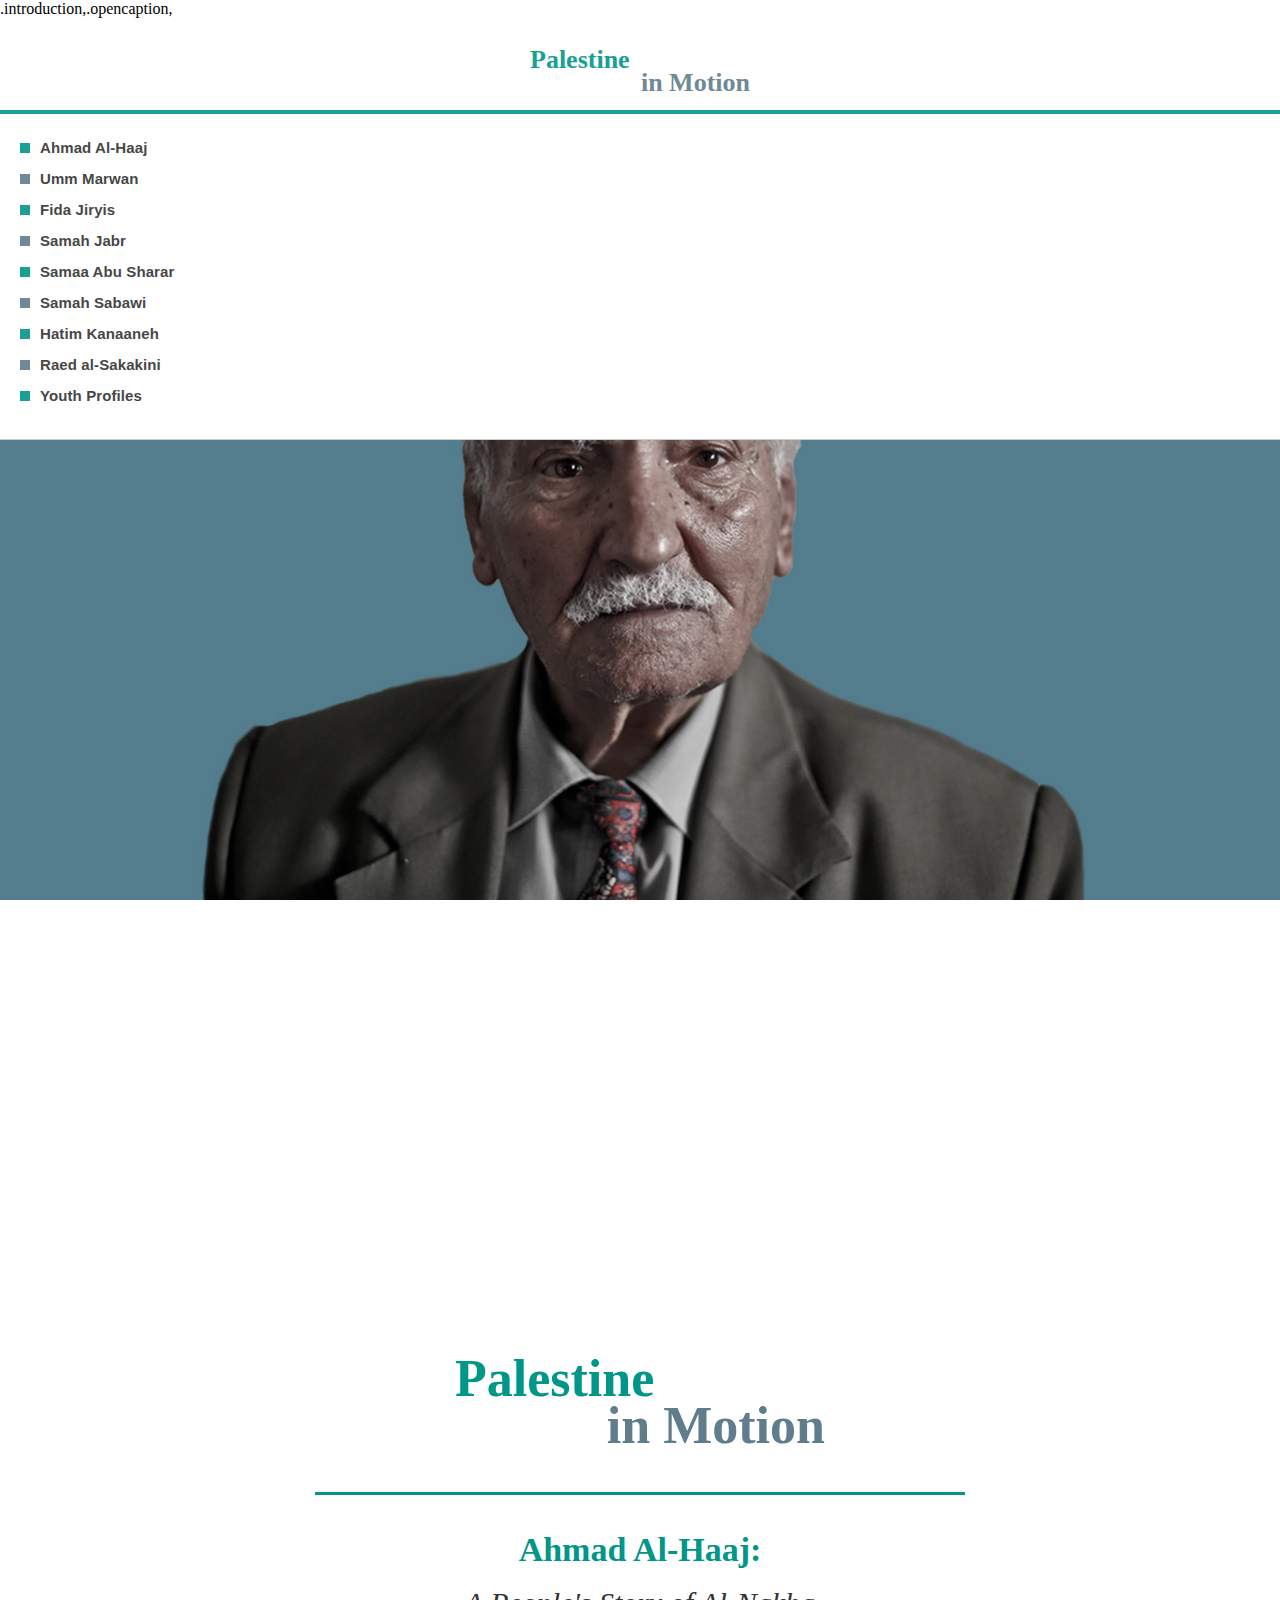
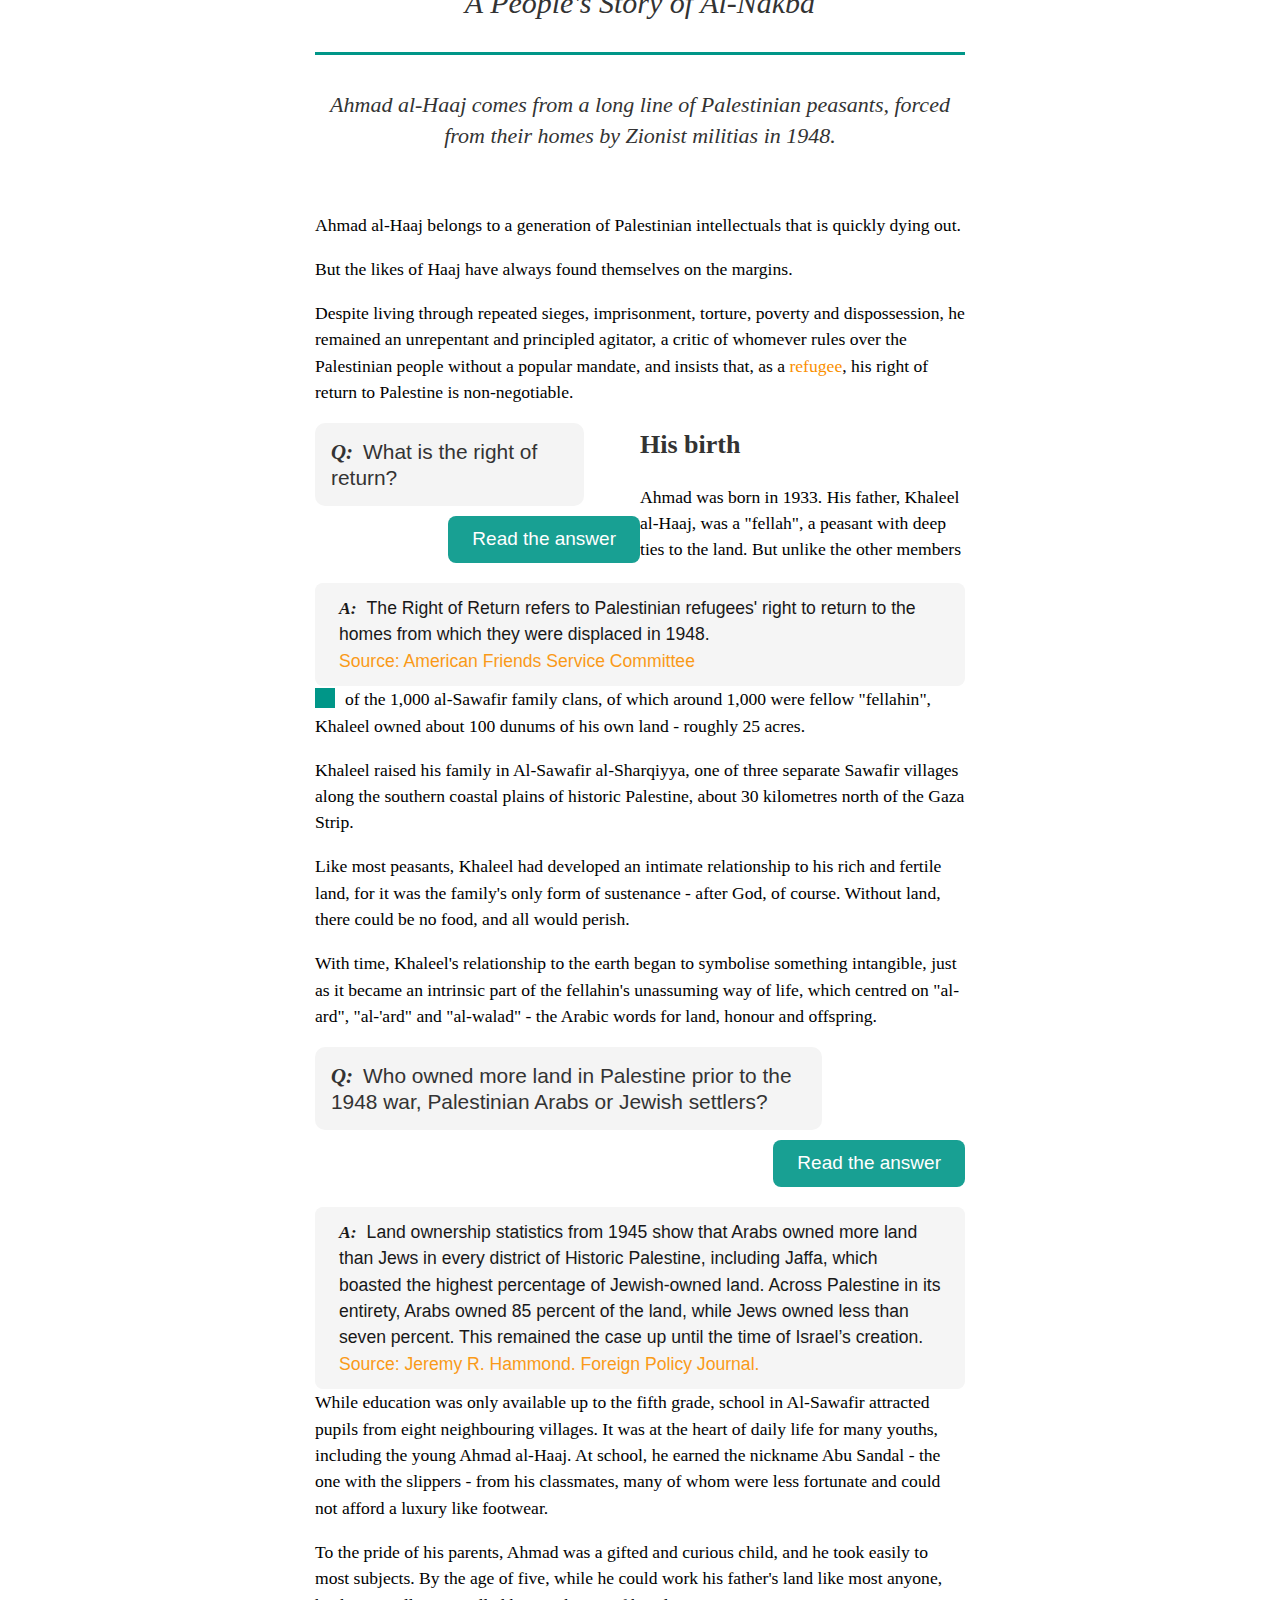
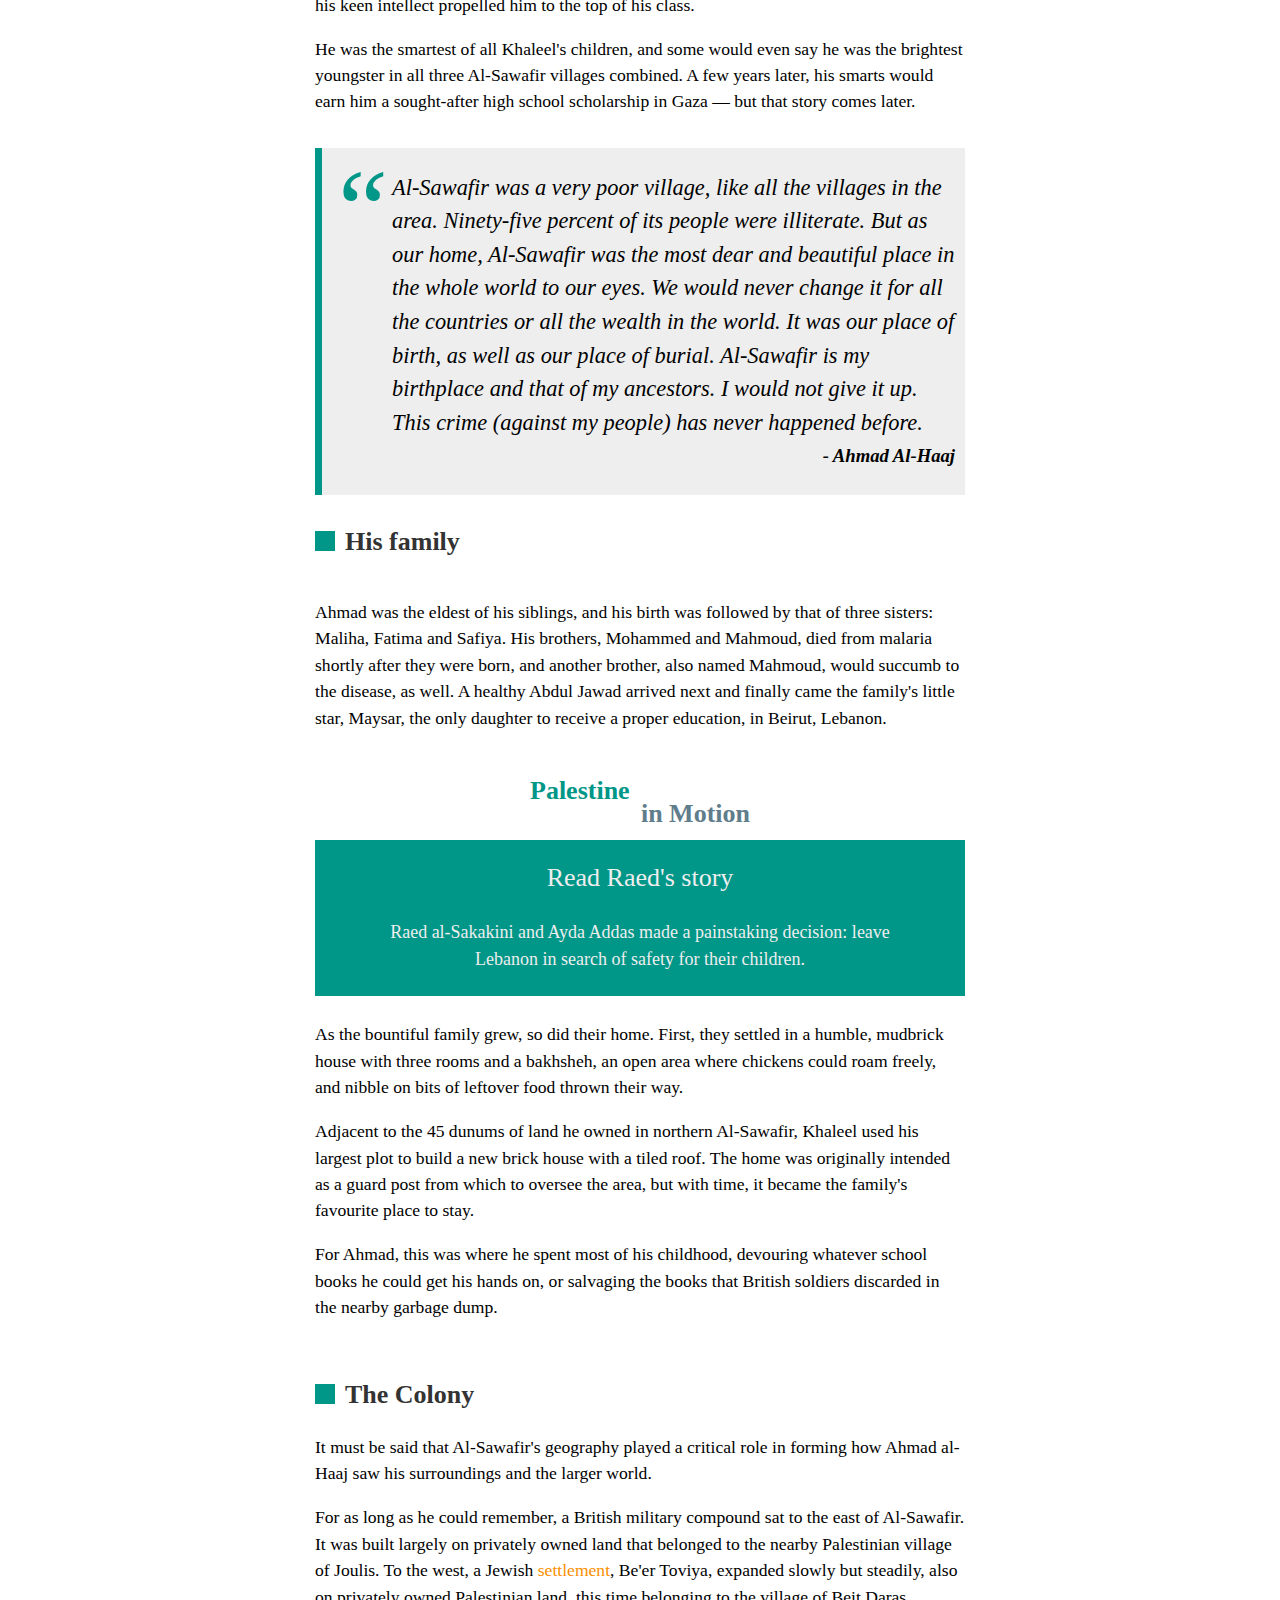
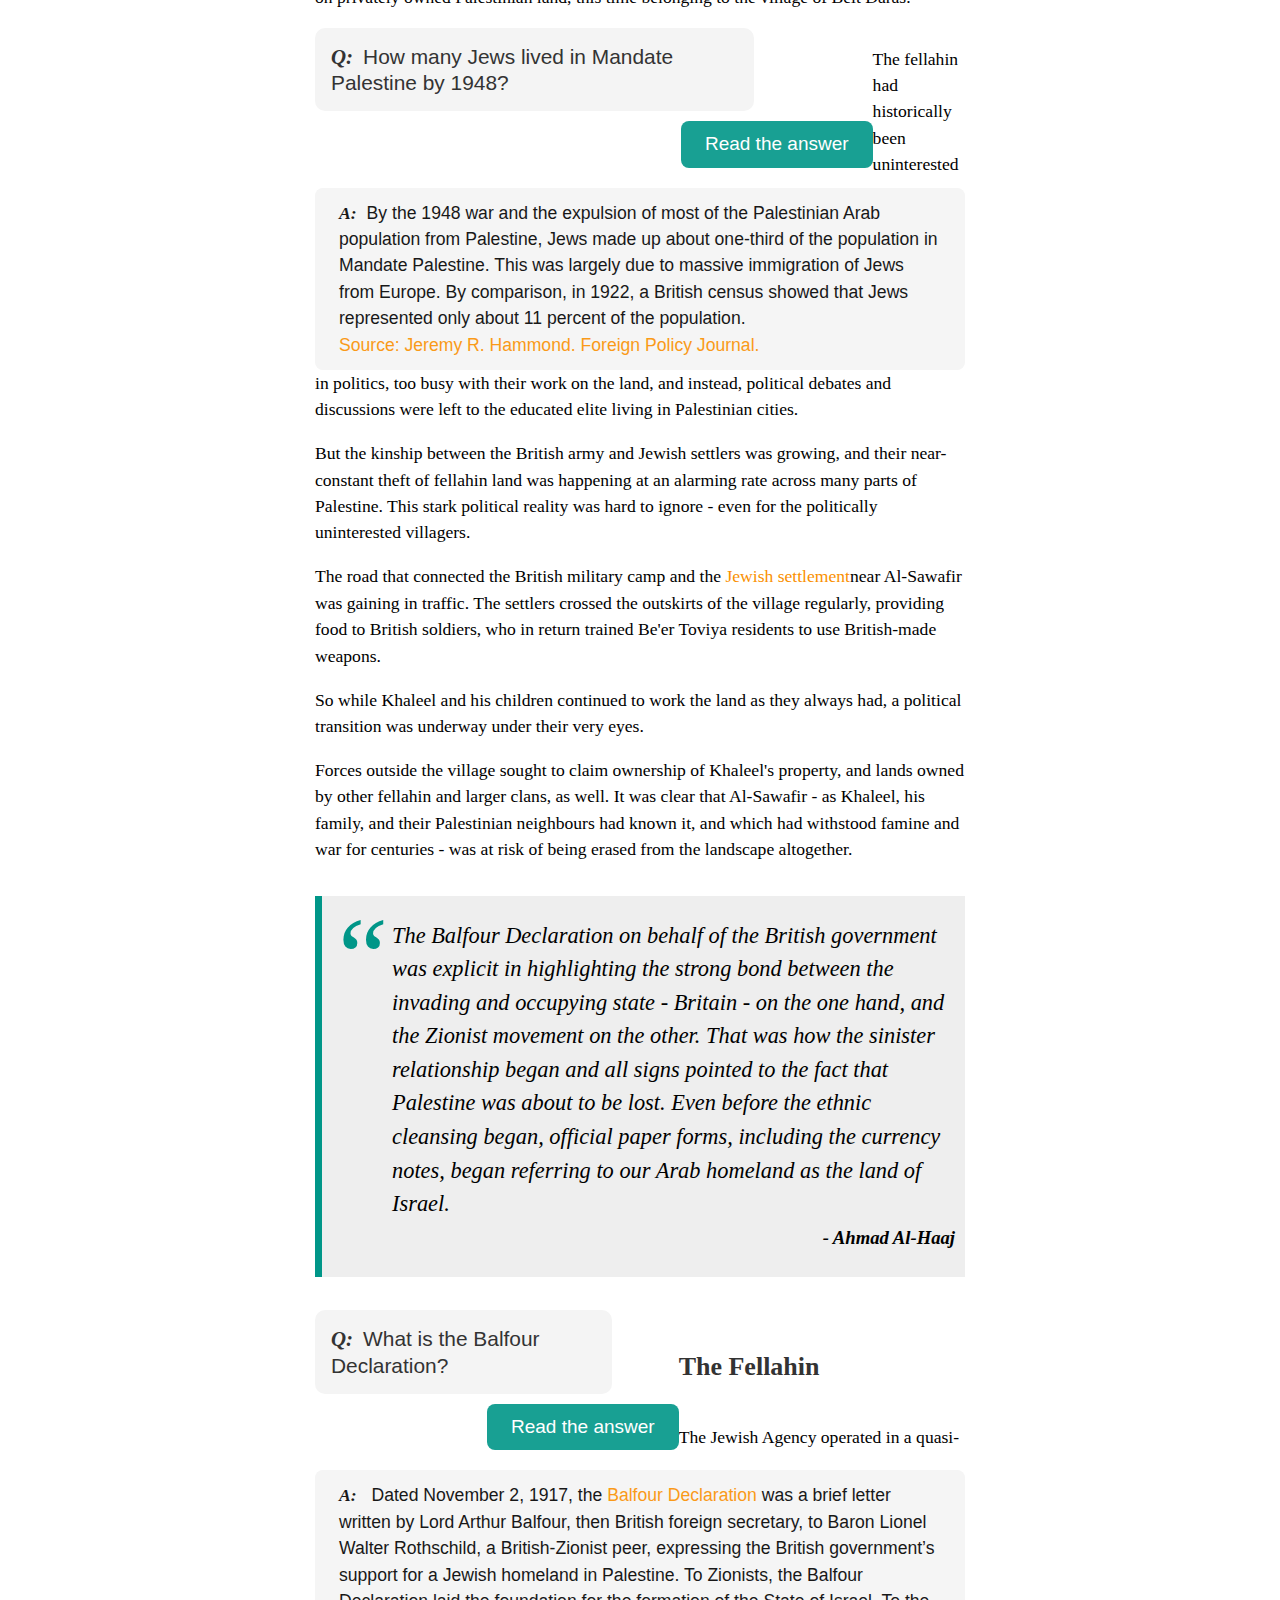
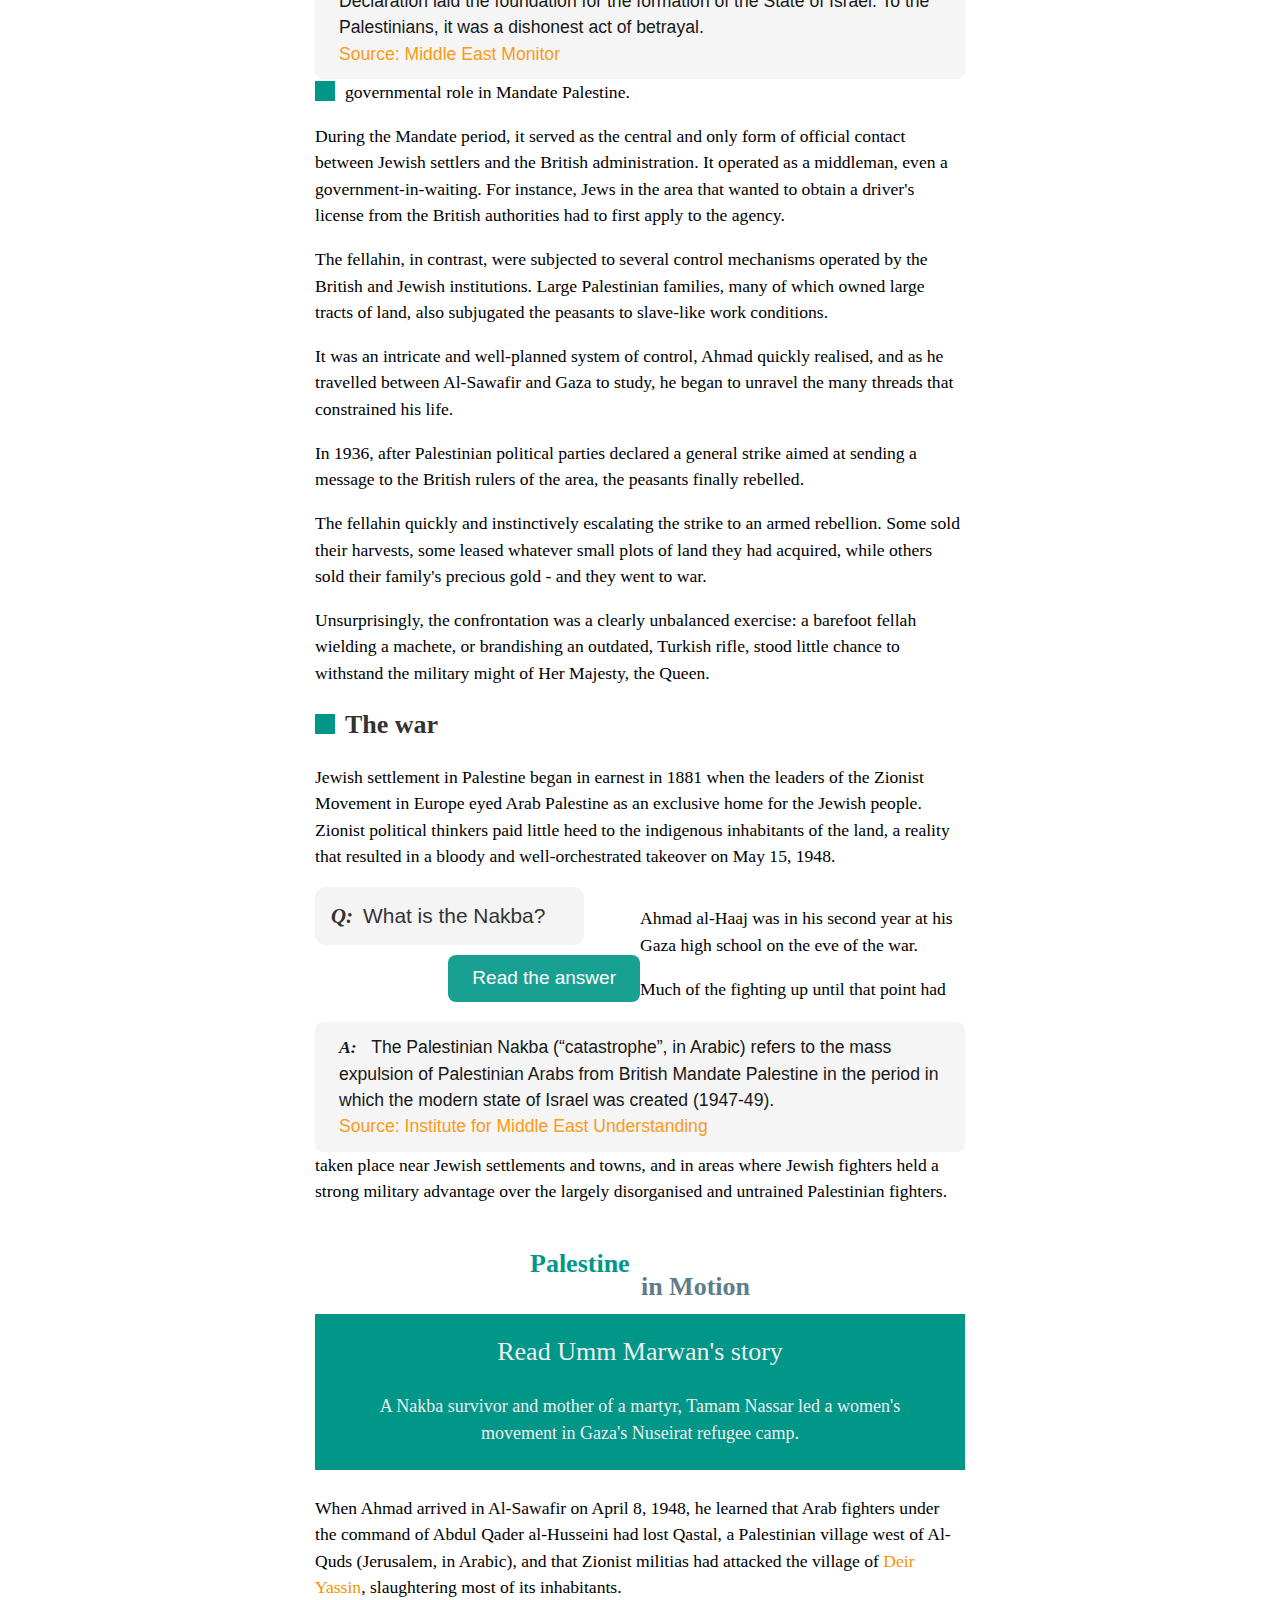
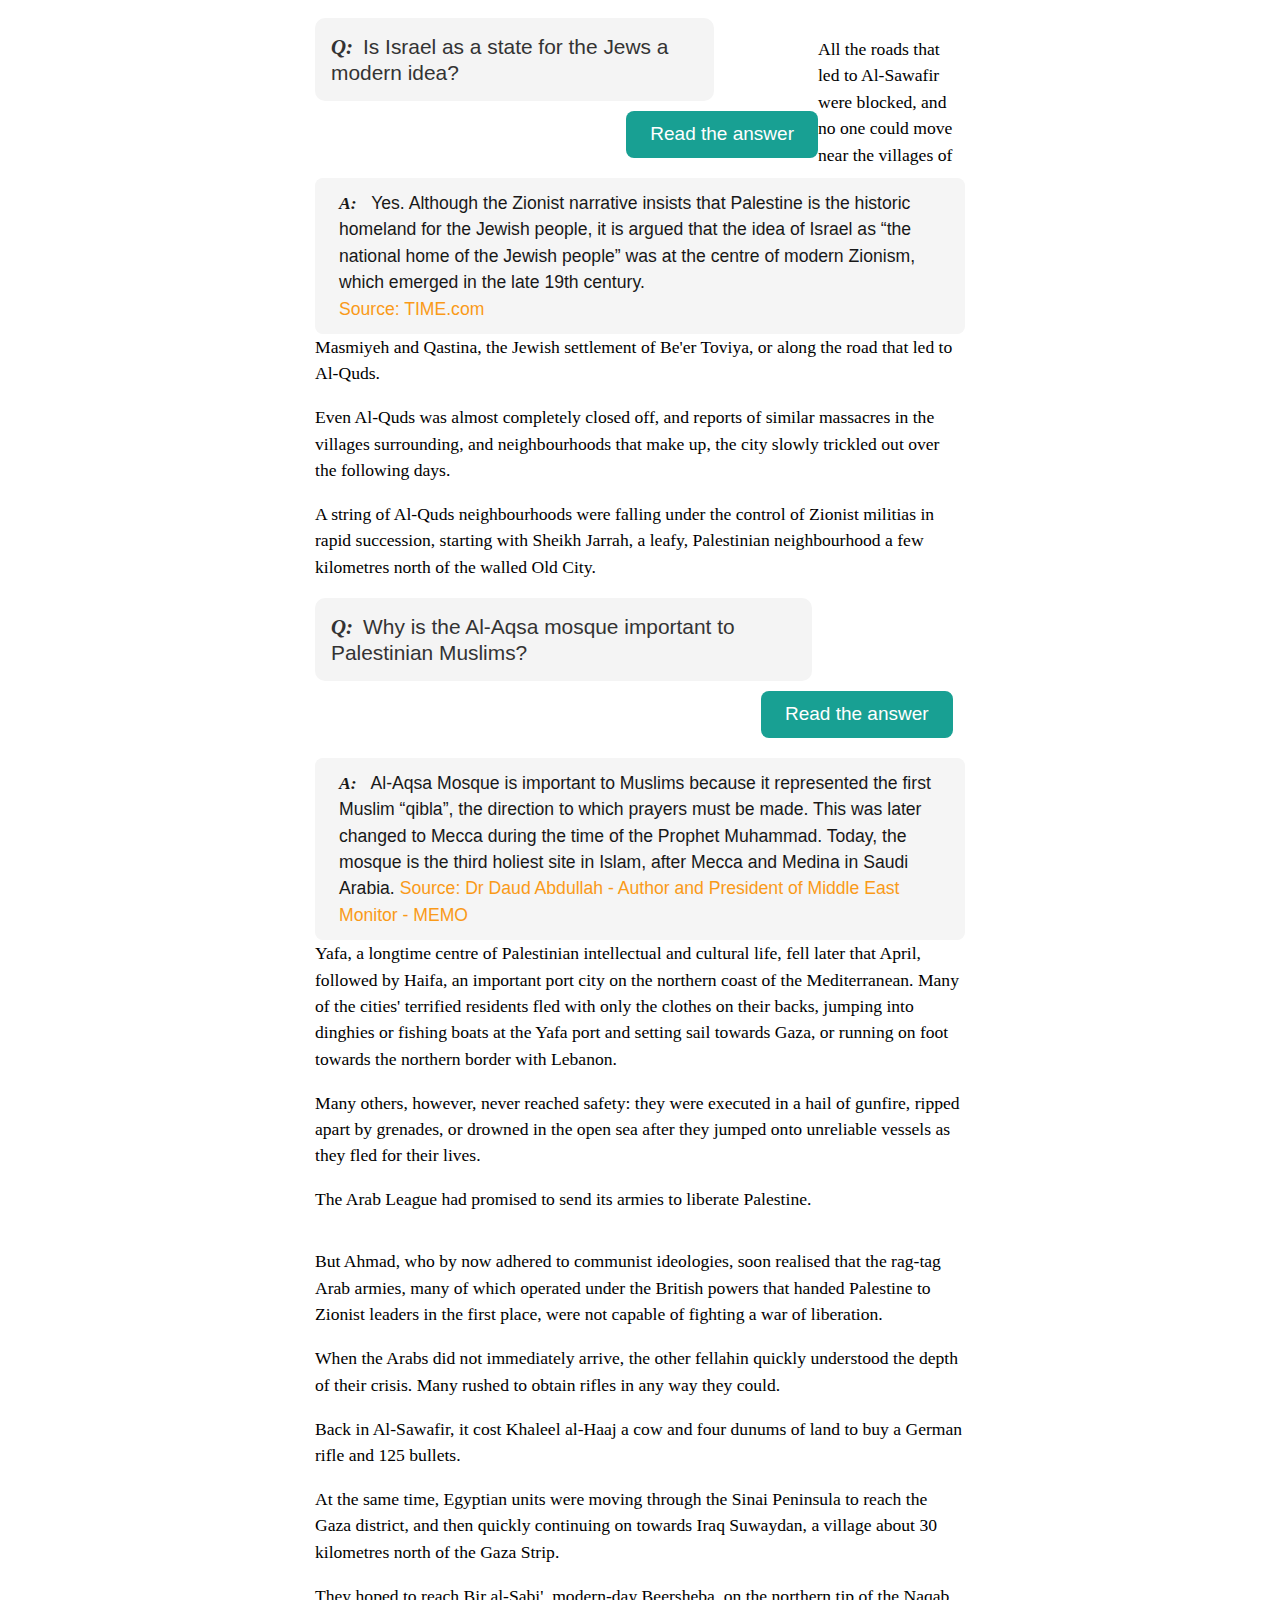
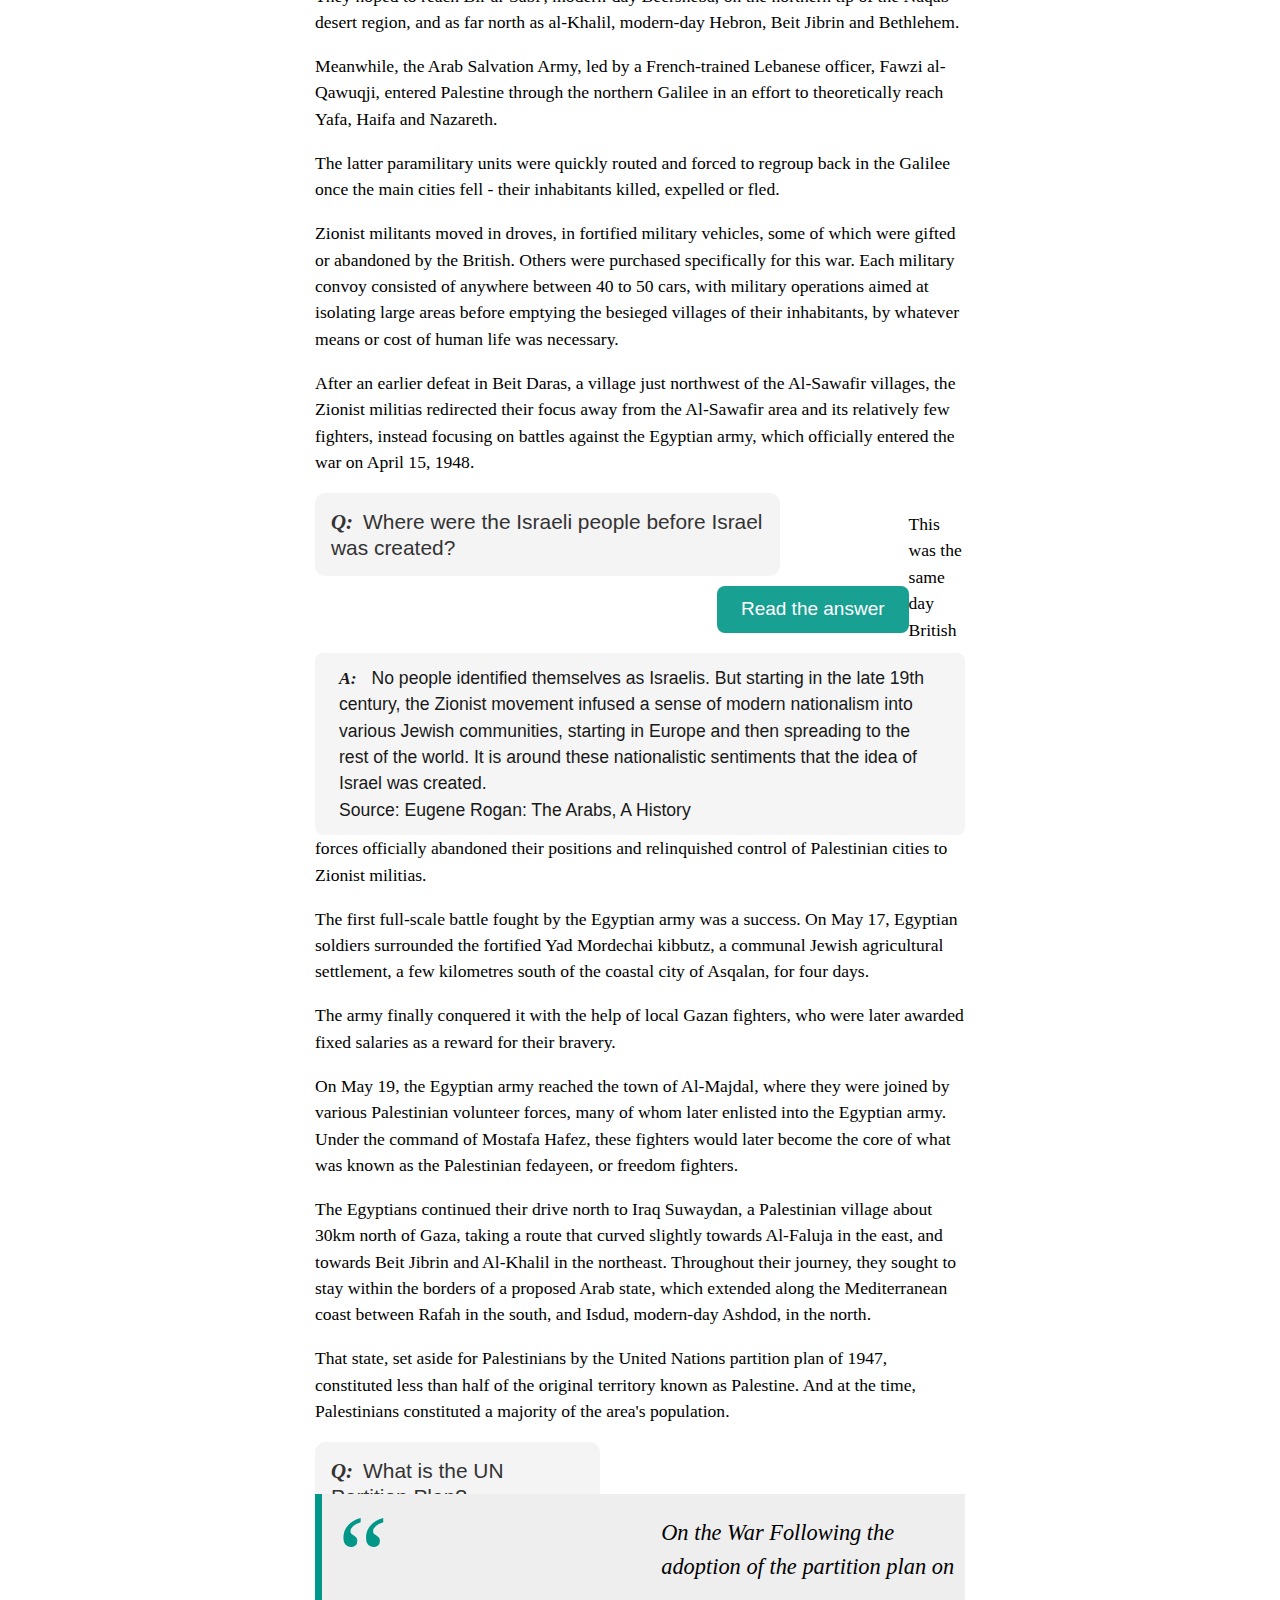
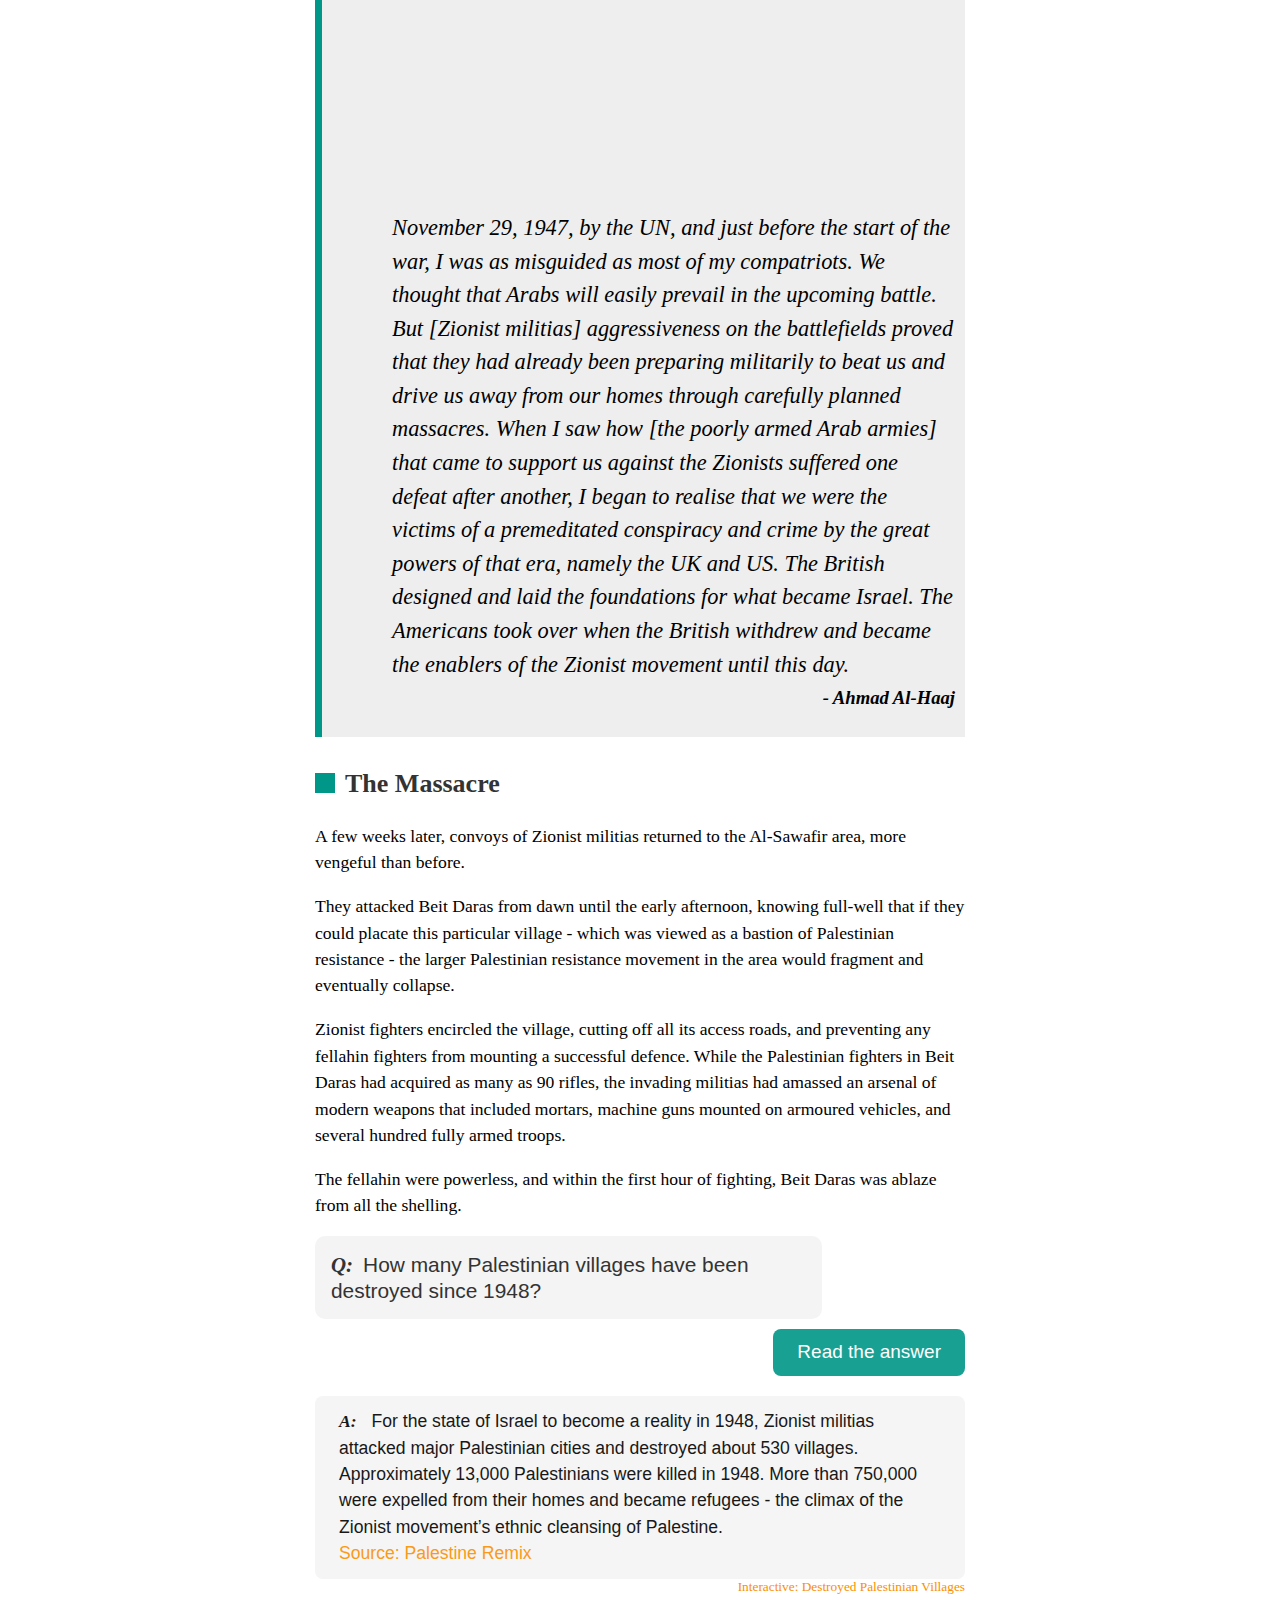
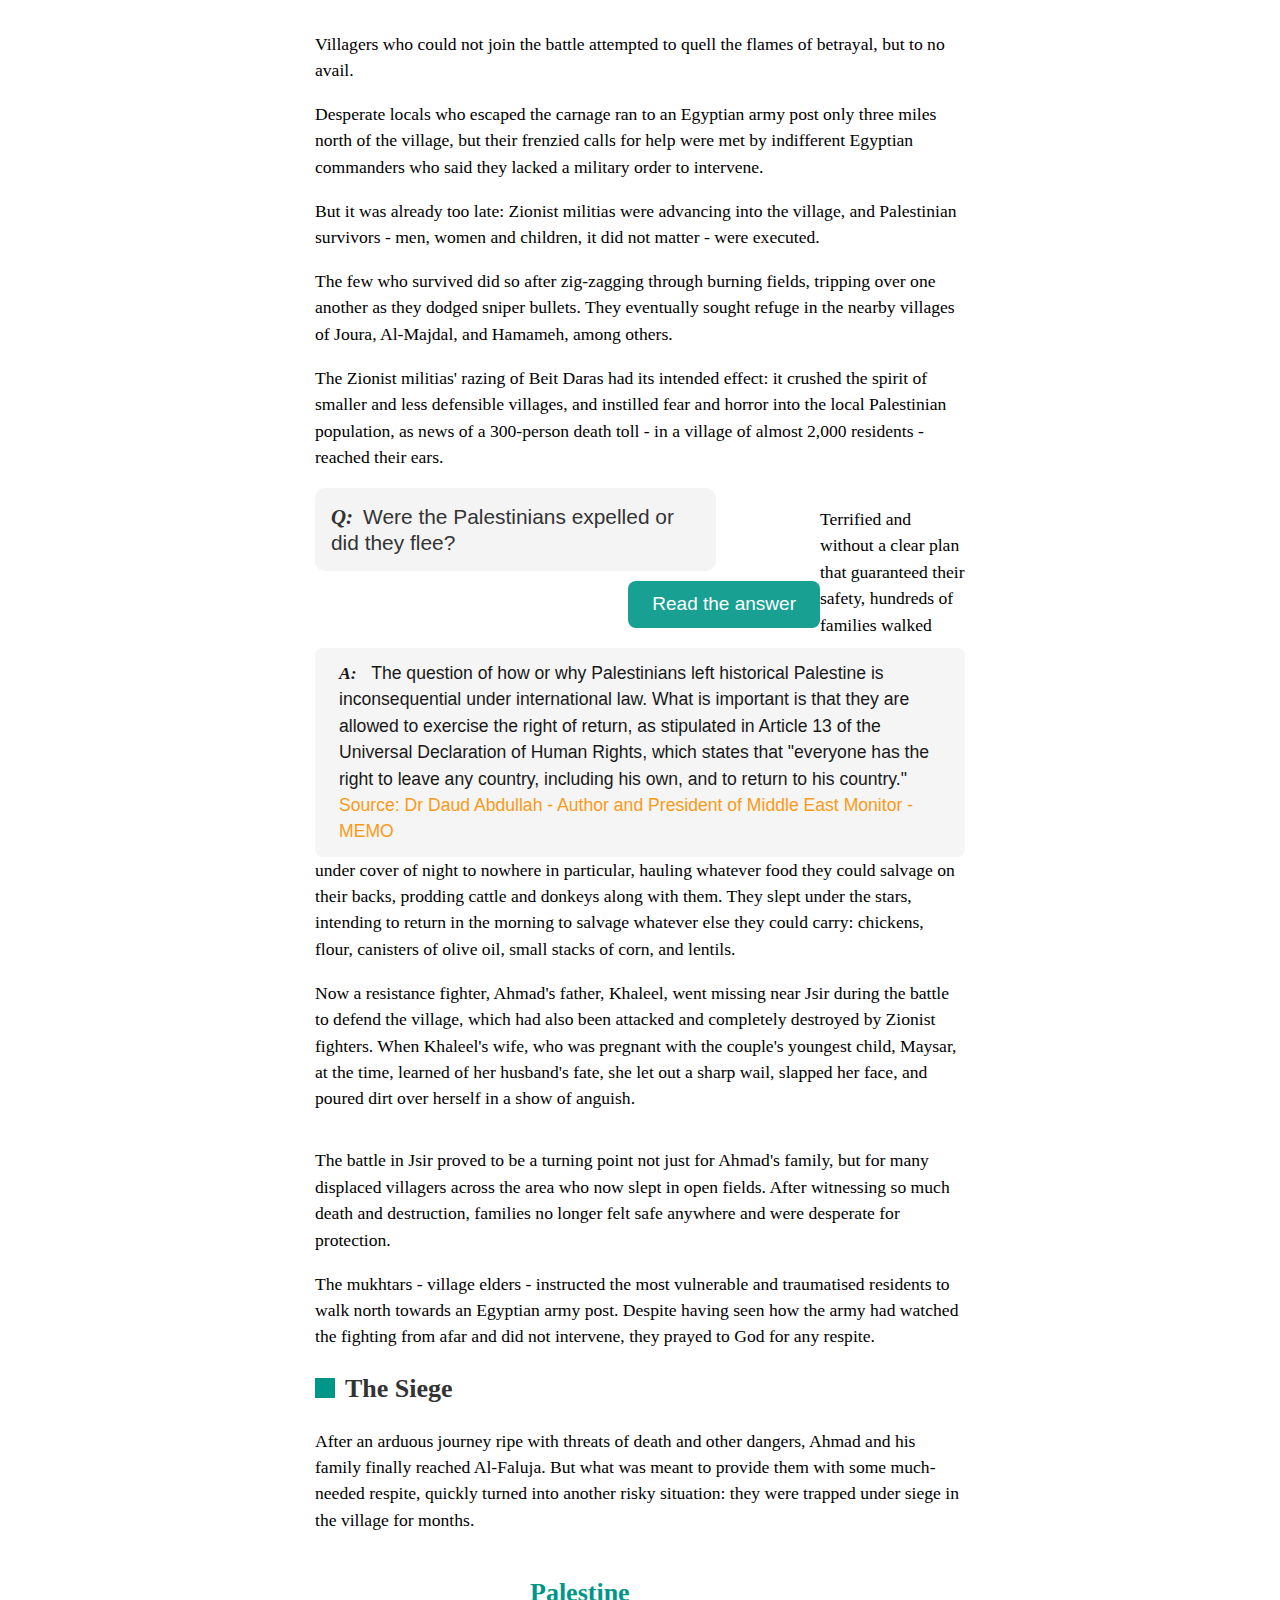
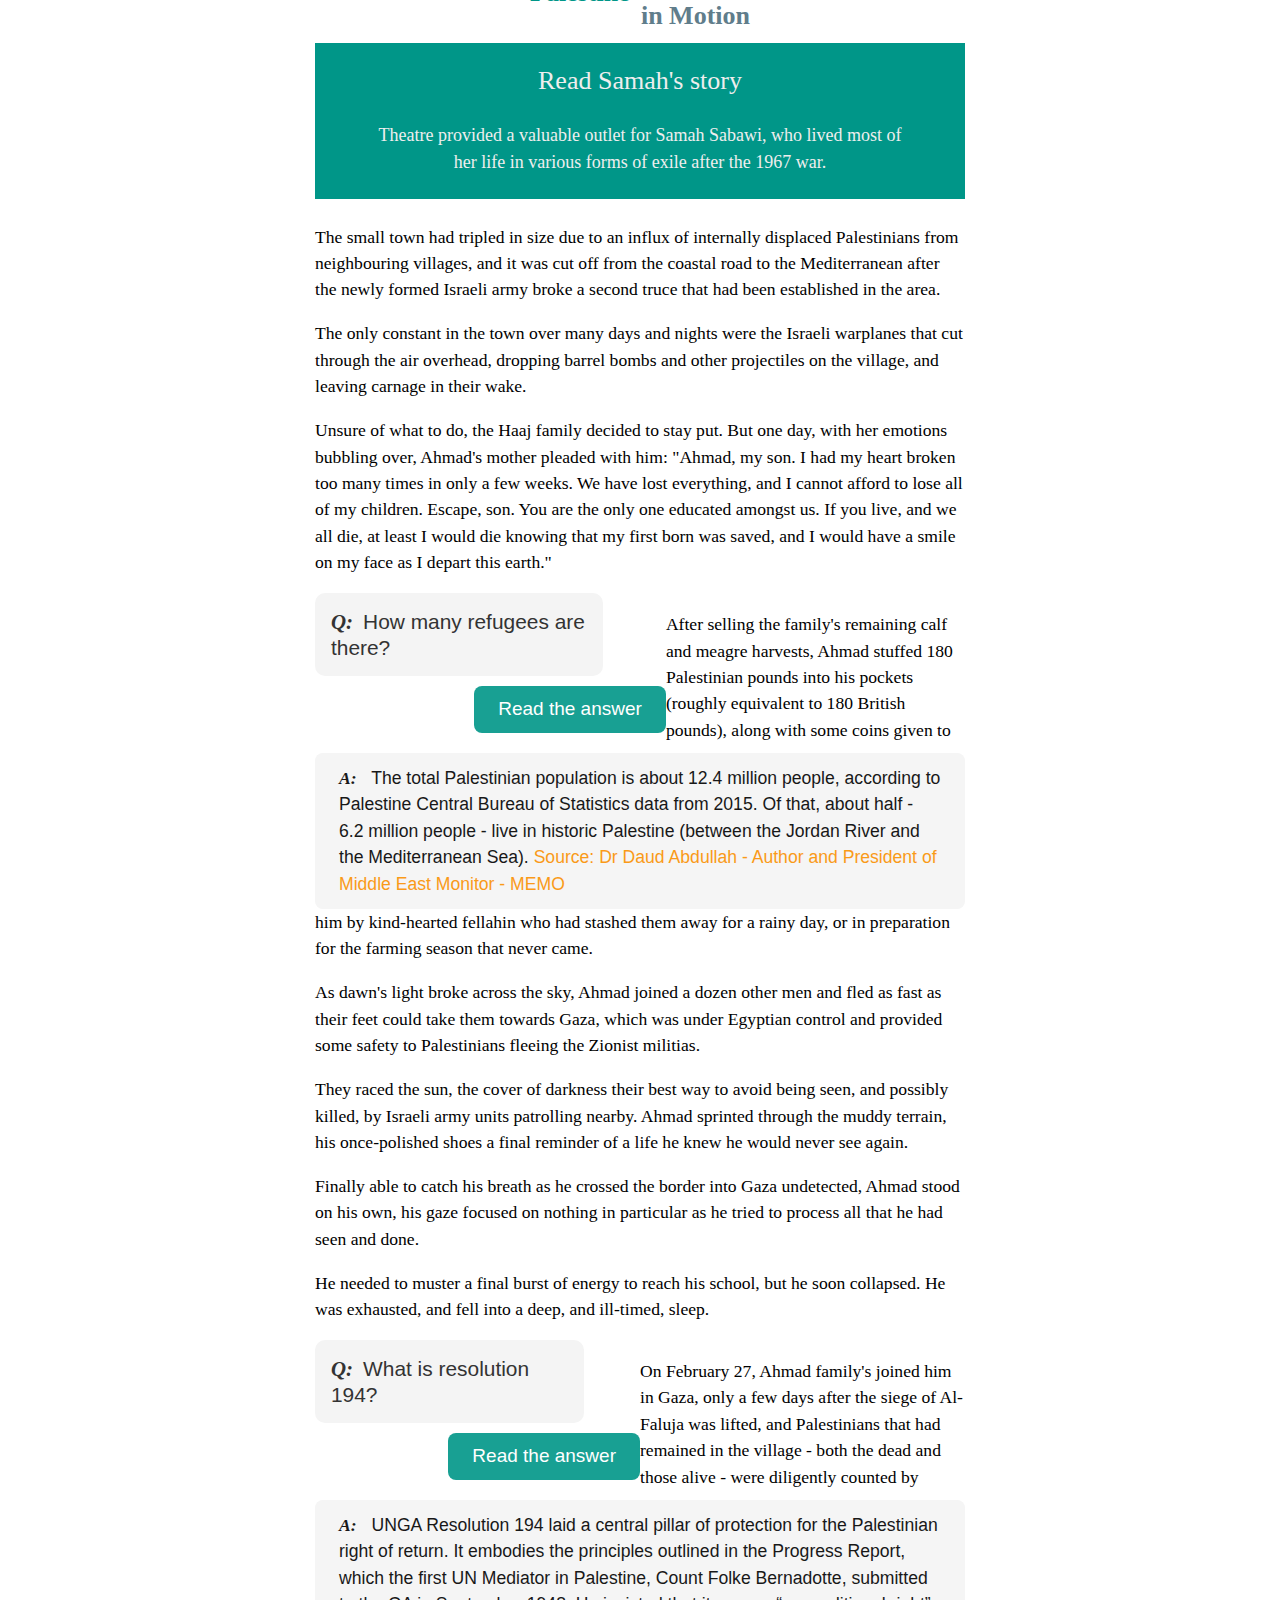
<file: ahmad.html>
<!doctype html>
<html amp lang="en">
<head>
  <meta charset="utf-8">
  <script async src="https://cdn.ampproject.org/v0.js"></script>
  <title>Palestine in motion</title>
  <link rel="apple-touch-icon" sizes="400x400" href="images/favicon.png">
  <link rel="icon" type="image/png" sizes="400x400" href="images/favicon.png">
  <link rel="shortcut icon" href="images/favicon.ico">
  <link rel="canonical" href="http://interactive.aljazeera.com/aje/2017/palestine-in-motion/ahmad.html" />
  <meta name="viewport" content="width=device-width,minimum-scale=1,initial-scale=1">
  <script async custom-element="amp-accordion" src="https://cdn.ampproject.org/v0/amp-accordion-0.1.js"></script>
  <!-- <script async custom-element="amp-fit-text" src="https://cdn.ampproject.org/v0/amp-fit-text-0.1.js"></script> -->
  <!-- <script async custom-element="amp-anim" src="https://cdn.ampproject.org/v0/amp-anim-0.1.js"></script> -->
  <!-- <script async custom-element="amp-iframe" src="https://cdn.ampproject.org/v0/amp-iframe-0.1.js"></script> -->
  <script async custom-element="amp-social-share" src="https://cdn.ampproject.org/v0/amp-social-share-0.1.js"></script>
  <script async custom-element="amp-analytics" src="https://cdn.ampproject.org/v0/amp-analytics-0.1.js"></script>
  <!-- <script async custom-element="amp-youtube" src="https://cdn.ampproject.org/v0/amp-youtube-0.1.js"></script> -->
  <script async custom-element="amp-fx-flying-carpet" src="https://cdn.ampproject.org/v0/amp-fx-flying-carpet-0.1.js"></script>
  <script async custom-element="amp-sidebar" src="https://cdn.ampproject.org/v0/amp-sidebar-0.1.js"></script>
  <script async custom-element="amp-carousel" src="https://cdn.ampproject.org/v0/amp-carousel-0.1.js"></script>
  <script type="application/ld+json">
    {
      "@context": "http://schema.org",
      "@type": "NewsArticle",
      "headline": "Open-source framework for publishing content",
      "datePublished": "2015-10-07T12:02:41Z",
      "image": [
        "logo.jpg"
      ]
    }
  </script>
  <meta name="author" content="Al Jazeera"/>
  <meta property="og:title" content="Ahmad Al-Haaj - Palestine in motion"/>
  <meta property="og:description" content="The story of Palestine through the eyes of its people"/>
  <meta property="title" content="Ahmad Al-Haaj - Palestine in motion"/>
  <meta property="description" content="The story of Palestine through the eyes of its people"/>
  <meta property="og:type" content="article.other"/>
  <meta name="twitter:card" content="summary_large_image"/>
  <meta name="twitter:site" content="@AJEnglish"/>
  <meta property="twitter:title" content="Ahmad Al-Haaj - Palestine in motion"/>
  <meta property="twitter:description" content="The story of Palestine through the eyes of its people"/>
  <meta property="image" content="http://interactive.aljazeera.com/aje/2017/palestine-in-motion/ogahmad.jpg"/>
  <meta property="twitter:image:src" content="http://interactive.aljazeera.com/aje/2017/palestine-in-motion/ogahmad.jpg"/>
  <meta property="og:image" content="http://interactive.aljazeera.com/aje/2017/palestine-in-motion/ogahmad.jpg"/>
  <meta name="image" content="http://interactive.aljazeera.com/aje/2017/palestine-in-motion/ogahmad.jpg">
  <meta name="title" content="Ahmad Al-Haaj - Palestine in motion" >
  <meta name="description" content="The story of Palestine through the eyes of its people">
  <style amp-boilerplate>body{-webkit-animation:-amp-start 8s steps(1,end) 0s 1 normal both;-moz-animation:-amp-start 8s steps(1,end) 0s 1 normal both;-ms-animation:-amp-start 8s steps(1,end) 0s 1 normal both;animation:-amp-start 8s steps(1,end) 0s 1 normal both}@-webkit-keyframes -amp-start{from{visibility:hidden}to{visibility:visible}}@-moz-keyframes -amp-start{from{visibility:hidden}to{visibility:visible}}@-ms-keyframes -amp-start{from{visibility:hidden}to{visibility:visible}}@-o-keyframes -amp-start{from{visibility:hidden}to{visibility:visible}}@keyframes -amp-start{from{visibility:hidden}to{visibility:visible}}</style><noscript><style amp-boilerplate>body{-webkit-animation:none;-moz-animation:none;-ms-animation:none;animation:none}</style></noscript>
  <!-- <link rel="stylesheet" href="style.css"> -->
  .introduction,.opencaption,
  <style amp-custom>.firstname{font-weight:600;line-height:100%}body,header{background-color:#fff}#container,header{width:100%}.characterbox>h4,.flying,.introduction,.opencaption,.openquestion,.subhead,.summarytext{text-align:center}.georgia,.openquestion,.secondname,.subhead,blockquote{font-style:italic}.brand-logo-img,.container,blockquote p,blockquote:before,h1.inmotion,h3.inmotion,header,small{display:block}#drawermenu a,.menu-items li a,.storylink,p a{text-decoration:none}.greenline{border-top:3px solid #009688;padding-bottom:13px}.firstname{color:#009688;font-size:34px}.introduction{color:#333;font-size:24px}.opencaption{color:#009688;font-size:30px;margin-top:20px;margin-bottom:20px}.openquestion,.secondname,.subhead,.summarytext{font-weight:100}.openquestion{font-size:26px;padding:0;line-height:100%;margin-bottom:10px}.summarytext{font-size:16px;color:#333;padding:10px 10px 20px;line-height:110%}.headtop{margin-bottom:0}.secondname{font-size:30px;padding:0;line-height:80%}.subhead{font-size:22px;line-height:140%;padding-bottom:20px}header{position:fixed;margin:0 auto;padding:0;z-index:999;border-bottom:1px solid #ccc}.headtop{margin:0 auto;max-width:680px;top:0;height:25px;background:#fff;z-index:1000}.panel{float:left;width:50%;height:100px;margin:5px;position:relative}.panel .hover{float:none;position:absolute;top:0;left:0;z-index:100;width:100px;height:100px;border:1px solid rgba(255,255,255,0);box-shadow:0 1px 2px rgba(0,0,0,.9);-webkit-transition:all .3s ease-out;transition:all .3s ease-out}.characterbox,.characterbox>h4{transition-property:all;transition-duration:.3s;transition-timing-function:linear}.panel .hover:hover{top:-20px;left:-20px;z-index:200;width:140px;height:140px;border:1px solid rgba(255,255,255,.1);box-shadow:0 15px 15px rgba(0,0,0,.1)}.widebox{width:100%;padding:50px 0}.charactercontainer{padding:0;margin:0 auto;max-width:1000px}.charactercontainerthin{padding:0;margin:0 auto;max-width:600px}.characterbox,.characterboxy{margin:0;position:relative;background-size:cover;background-repeat:no-repeat;background-position:center center;padding:0;float:left}.characterbox{width:50%;height:500px;animation:palestineinmotion 6s linear infinite;box-shadow:5px 5px 50px 5px #607D8B}.pulse-pointcss:after,.slightdelay{animation-delay:2s}a:hover,a:link,a:visited{color:#fa9000;text-decoration:none;font-weight:400}.characterboxy{width:100%;height:1200px}.characterbox>h4{opacity:.8;text-transform:uppercase;color:#fff;font-size:30px;padding:0;bottom:15px;margin:10px;line-height:100%;position:absolute;border-spacing:10px 50px;border-bottom:5px solid #009688;font-family:helvetica,arial,sans-serif}h4,h6{line-height:120%}.answer,.question{min-height:80px;transition:all 1s ease-in 1s}.ahmad{background-image:url(images/ahmad/bio.jpg)}.marwan{background-image:url(images/marwan/bio.jpg)}.fida{background-image:url(images/fida/bio.jpg)}.hatim{background-image:url(images/hatim/bio.jpg)}.jabr{background-image:url(images/jabr/bio.jpg)}.samaa{background-image:url(images/samaa/bio.jpg)}.samah{background-image:url(images/samah/bio.jpg)}.salwa{background-image:url(images/salwa/bio.jpg)}.youth{background-image:url(images/youth/youth.jpg)}.zaina{background-image:url(images/youth/zaina.jpg)}.mohammed{background-image:url(images/youth/mohammed.jpg)}.zarefah{background-image:url(images/youth/zarefa.jpg)}.yacoub{background-image:url(images/youth/yacoub.jpg)}.nadia{background-image:url(images/youth/nadia.jpg)}.salma{background-image:url(images/youth/salma.jpg)}.yousefa{background-image:url(images/youth/yousefa.jpg)}.maphaz{background-image:url(images/youth/maphaz.jpg)}.hind{background-image:url(images/youth/hind.jpg)}.mariela{background-image:url(images/youth/mariela.jpg)}.yousefr{background-image:url(images/youth/yousefr.jpg)}.pimjpg{background-image:url(images/pim.jpg)}.characterbox:hover>h4{opacity:1;font-size:35px}.flying{background-color:#009688;color:#eee;margin:0 auto;height:15px}amp-anim{background-color:#fff}amp-img{background-color:gray}.question{margin-top:50px;margin-bottom:50px}.questiontext1,.questiontext2{margin-bottom:0;-webkit-transform:opacity .2s ease}.questionavatar{margin-right:10px;float:left;width:60px;position:absolute;left:0}.questiontext1{transform:opacity .2s ease;background-color:#f4f4f4;border-radius:8px;float:left;margin-left:100px;min-width:50%}h1.questiontext1{font-size:19px;text-align:left;background:0 0;border:none;outline:0}h1.questiontext1 p{background:#f4f4f4;width:73%;padding:16px;border-radius:10px}.georgia{font-family:Georgia;font-weight:700;padding-right:10px}.answertext1,.chatbot,.openingcard h6,.openingcard p{font-family:helvetica,arial,sans-serif}.answertext1,.questiontext2{padding:12px 24px;border-radius:8px}.answertext1 p,.questiontext1 p,.questiontext2 p,h1.questiontext1{line-height:120%;margin:0;font-weight:100;font-family:helvetica,arial,sans-serif}h1,h2,h3{line-height:100%}.questiontext2{margin-top:10px;opacity:.9;transform:opacity .2s ease;background-color:#009688;float:right;margin-left:100px;color:#fff}.questiontext2:hover{opacity:1}.answer{margin-top:50px;margin-bottom:50px}.answeravatar{margin-right:10px;float:left;width:60px;position:absolute;left:0}.answertext1{margin-bottom:0;opacity:.9;font-weight:100;-webkit-transform:opacity .2s ease;transform:opacity .2s ease;background-color:#f4f4f4;float:right}.container{margin:0 auto;max-width:680px}.containimage{float:left}.imagecaption{text-align:left;color:#999}.openingcard{text-align:center;background-color:#eee;padding:50px 10px 10px;border-top:1px solid #999;border-bottom:1px solid #999;margin-bottom:20px;background-image:url(images/ahmad/mapcards.jpg);background-size:cover;background-repeat:no-repeat;background-position:center center;height:320px}.openingcard h6,.openingcard p{text-align:left;color:#eee;margin:0 0 0 37%;font-size:1.2em}.openingcard p{padding:0 10px 15px;font-weight:900}.openingcard h6{padding:10px 10px 0;font-weight:100}.chatbot{text-align:center;padding:0;margin-bottom:30px}.chatbot p{font-size:22px;text-align:right;font-weight:100;top:110px;right:0;position:relative;z-index:999}h1,h2,h3,h4,h6{font-weight:700}.bg{background-repeat:repeat-x;background-attachment:fixed;background-position:center top;height:900px;text-align:center;color:#fff}.bg_ahmad{background-image:url(images/ahmad/post.jpg)}.bg_marwan{background-image:url(images/marwan/post.jpg)}.bg_fida{background-image:url(images/fida/post.jpg)}.bg_hatim{background-image:url(images/hatim/post.jpg)}.bg_salwa{background-image:url(images/salwa/post.jpg)}.bg_samaa{background-image:url(images/samaa/post.jpg)}.bg_samah{background-image:url(images/samah/post.jpg)}.bg_jabr{background-image:url(images/jabr/post.jpg)}#drawermenu .item a{color:#333;display:block;font-weight:700;letter-spacing:.1px;padding:7px 20px;white-space:nowrap;font-size:15px;-webkit-tap-highlight-color:#e5e5e5}#drawermenu .topheader{background:#fff;color:#fff;padding:0 30px;border-bottom:4px solid #009688;font-family:georgia}#drawermenu .topheader h2{color:#fff;font-family:helvetica;text-align:left;font-size:26px;margin:0;padding-bottom:0}.brand-logo p,.chapterhead h2,.chapterhead h3,h1,h2,h4,h5,h6{text-align:center}#chapter1,#chapter2,#chapter3,#chapter4,#chapter5{border-top:6px solid #fb9d04}.chapterhead{margin:auto;width:380px;padding:0}.chapterhead h3{color:#ccc;padding:0 0 30px;margin:0;font-size:230px}.chapterhead h2{padding:10px 0;margin:-150px 0 0}h1,h2{margin:10px;padding-bottom:20px}blockquote p,body,footer,h4,h6{margin:0}.brand-logo p{color:#999;font-size:16px;font-family:arial}h1,h2,h3,h4{color:#333}h5,p a{color:#fa9000}blockquote p,body,h1,h2,h5{font-family:Georgia}h1{font-size:52px}h2{font-size:48px}h3{font-size:26px}h4{font-size:28px;padding-bottom:40px}h5{font-size:16px}h6{font-size:42px;text-shadow:1px 1px 1px #fff;color:#009688;padding-bottom:15px}.labelimage,small{text-align:right}p a{font-weight:400}p{line-height:1.5;font-size:1.1em;margin-top:0}footer{align-items:center;justify-content:center;background:#333;padding:15px;bottom:0}.stories{align-items:center;justify-content:center;margin-top:20px;padding:15px;background:#eee}blockquote p{font-size:24px;color:#6c6b6c;margin:0 0 20px 5px}.article-body{margin:20px 15px}blockquote{background:#eee;border-left:7px solid #009688;margin:1.5em 0;line-height:150%;padding:1em 10px 1em 70px;quotes:"\201C""\201D""\2018""\2019";font-family:georgia;position:relative;font-size:1.4em}.labelimage{color:#999}.videoblack{padding:5px;margin:0;background-color:#999}blockquote:before{padding-left:10px;color:#009688;position:absolute;left:-5px;top:56px;content:"\201C";font-size:5em;line-height:.1em}footer img{background:#333}.socialbutton1{float:right;margin-top:14px;margin-right:0}.socialbutton2{float:right;margin-top:14px;margin-right:2px}.ajlogo{width:175px;height:60px}.brand-logo-img{margin:auto}#drawermenu{width:320px;background-color:#fff;opacity:.9;font-family:helvetica}#drawermenu .topheader a{font-weight:700}#drawermenu .home{text-align:left;font-weight:500;font-size:16px;text-transform:uppercase;line-height:36px;color:rgba(0,0,0,.87);padding-left:0}a#hamburger{float:right;padding:14px 5px}.pim{max-width:370px;padding:45px 30px 5px;margin:0 auto}.youthname1,.youthname2{text-transform:uppercase;position:relative;margin-top:-75px;font-size:40px;font-family:helvetica,arial,sans-serif;margin-bottom:0;text-align:center}.youthname1{color:#009688;z-index:10}.youthname2{color:#607D8B;z-index:995}.blurb,.youthbio1,.youthbio2{color:#fff;padding:5px;margin-bottom:25px;position:relative}.youthbio2{margin-top:-6px;background-color:#607D8B}.blurb,.youthbio1,h3.character{background-color:#009688}.blurb{margin-top:-35px}.youthbio1{margin-top:-6px}.blurb h3,.youthbio1 h3,.youthbio2 h3{color:#eee;text-align:center;font-size:18px;font-weight:100}.blurb h3{line-height:150%;padding:0 50px}h3.character{text-align:center;color:#eee;font-weight:100;padding:10px;margin:0 auto 30px}h1.inmotion,h1.palestine{margin:0;padding:0;line-height:90%}h1.palestine{color:#009688;text-align:left}h1.inmotion{color:#607D8B;text-align:right}.pimsmall{max-width:220px;padding:30px 30px 15px;margin:0 auto}h3.inmotion,h3.palestine{margin:0;padding:0;line-height:90%}h3.palestine{color:#009688;text-align:left}h3.inmotion{color:#607D8B;text-align:right}#menu-primary-items,#menu-toggle-primary a.close-menu-primary{display:none}#menu-primary{background:#fff;padding:10px;text-align:center}#menu-primary:target #menu-primary-items{display:block}#menu-primary:target #menu-toggle-primary a.open-menu-primary{display:none}#menu-primary:target #menu-toggle-primary a.close-menu-primary{width:100%;margin:0 auto;display:block}.pulse-box,.pulse-point{float:left;display:inline}.menu-items{margin-right:40px}.menu-items li{padding:7px;list-style:none;border-bottom:1px solid #ddd}.menu-items li a,.menu-items li a:visited{color:#000}#menu-items{padding:0}.box-shadow-menu{position:relative;padding-left:1.25em;width:50px;height:50px}.box-shadow-menu:before{content:"";position:absolute;left:0;top:.25em;width:1em;height:.15em;background:#000;box-shadow:0 .25em 0 0 #000,0 .5em 0 0 #000}.boxtext{color:#009688}.pulse-point{margin-top:2px;margin-right:10px}.p1{position:absolute;top:240px;left:480px}.pulse-pointcss,.pulse-pointcsssmall{background:#009688;position:relative}.pulse-pointcss{width:20px;height:20px}.pulse-pointcsssmall{margin-top:2px;width:10px;height:10px}.pulse-pointcsssmall:after,.pulse-pointcsssmall:before{content:'';width:10px;height:10px;background-color:#009688;position:absolute;top:0;right:0;bottom:0;left:0;margin:auto;transform:scale(.5);transform-origin:center center;animation:pulsepoints 3s linear infinite}.pulse-pointcsssmall:after{animation-delay:2s}.p2,.p2:after,.p2:before{background-color:#607D8B}@keyframes pulsepoints{0%{transform:scale(.5);opacity:0}50%{opacity:.4}70%{opacity:.3}100%{transform:scale(2);opacity:0}}@keyframes palestineinmotion{0%,100%{transform:scale(1)}50%{transform:scale(1.05)}75%{transform:scale(1.03)}}.pulse-css{width:60px;height:60px;-webkit-border-radius:30px;-moz-border-radius:30px;border-radius:30px;background-size:cover;background-repeat:no-repeat;background-position:center center;position:relative}.qu{background-image:url(images/q.jpg)}.an{background-image:url(images/a.jpg)}.pulse-css:after,.pulse-css:before{content:'';width:60px;height:60px;-webkit-border-radius:30px;-moz-border-radius:30px;border-radius:30px;background-color:#fb9d04;position:absolute;top:0;right:0;bottom:0;left:0;margin:auto;transform:scale(0);transform-origin:center center;animation:pulseit 3s linear infinite}.pulse-css:after{animation-delay:2s}.disabled{pointer-events:none;cursor:default}@keyframes pulseit{0%{transform:scale(.5);opacity:0}50%{opacity:.08}70%{opacity:.05}100%{transform:scale(3);opacity:0}}

    </style>
</head>
  <body>
<amp-sidebar id='drawermenu' layout="nodisplay">
        <section>
          <div class="topheader">
            <a href="index.html" ><div class="pimsmall">
              <h3 class="palestine">Palestine</h3>
              <h3 class="inmotion">in Motion</h3>
            </div>
          </a>
          </div>
          <br>
          <div class="item">
            <a href="ahmad.html"><div class="pulse-point"><div class="pulse-pointcsssmall"></div></div>Ahmad Al-Haaj</a>
          </div>
          <div class="item">
            <a href="marwan.html"><div class="pulse-point"><div class="pulse-pointcsssmall p2"></div></div>Umm Marwan</a>
          </div>
          <div class="item">
            <a href="fida.html"><div class="pulse-point"><div class="pulse-pointcsssmall"></div></div>Fida Jiryis</a>
          </div>
          <div class="item">
            <a href="jabr.html"><div class="pulse-point"><div class="pulse-pointcsssmall p2"></div></div>Samah Jabr</a>
          </div>
          <div class="item">
            <a href="samaa.html"><div class="pulse-point"><div class="pulse-pointcsssmall"></div></div>Samaa Abu Sharar</a>
          </div>
          <div class="item">
            <a href="samah.html"><div class="pulse-point"><div class="pulse-pointcsssmall p2"></div></div>Samah Sabawi</a>
          </div>
          <div class="item">
            <a href="hatim.html"><div class="pulse-point"><div class="pulse-pointcsssmall"></div></div>Hatim Kanaaneh</a>
          </div>
          <div class="item">
            <a href="salwa.html"><div class="pulse-point"><div class="pulse-pointcsssmall p2"></div></div>Raed al-Sakakini</a>
          </div>
          <div class="item">
            <a href="youth.html"><div class="pulse-point"><div class="pulse-pointcsssmall"></div></div>Youth Profiles</a>
          </div>
        </section>
</amp-sidebar>

<header>
  <div class="headtop">
  <a id="hamburger" class="button" on="tap:drawermenu.toggle">
    <amp-img srcset="images/burger.png" width="30" height="30" alt="navigation">
    </amp-img>
  </a>
  <a href="http://aljazeera.com" target="_blank">
      <amp-img src="images/AljazeeraLogo.jpg" width="173" height="53"></amp-img>
      </a>
      <amp-social-share  width="41" height="30" class="socialbutton1" type="whatsapp" data-param-text="Palestine in motion - http://interactive.aljazeera.com/aje/2017/palestine-in-motion/ahmad.html" data-param-url="http://interactive.aljazeera.com/aje/2017/palestine-in-motion/ahmad.html"></amp-social-share>
      <amp-social-share  width="41" height="30" class="socialbutton2" type="twitter" data-param-text="Palestine in motion" data-param-url="http://interactive.aljazeera.com/aje/2017/palestine-in-motion/ahmad.html"></amp-social-share>
      <amp-social-share  width="41" height="30" class="socialbutton2" type="facebook" data-param-app_id="1700944190203178" data-param-url="Palestine in motion" data-param-url="http://interactive.aljazeera.com/aje/2017/palestine-in-motion/ahmad.html"></amp-social-share>
  </div>
</header>

<!--     ############NAME############       -->
<div id="home" class='bg bg_ahmad'>
</div>
<!--     ############NAME############       -->
<div class="pim">
  <h1 class="palestine">Palestine</h1>
  <h1 class="inmotion">in Motion</h1>
</div>

    <div class="container">
      <div class="article-body">
        <br>
<!-- Starts here -->

        <div class="greenline"></div>
        <h1><span class="firstname">Ahmad Al-Haaj:</span><br><span class="secondname">A People's Story of Al-Nakba</span></h1>
        <div class="greenline"></div>
        <h3 class="subhead">Ahmad al-Haaj comes from a long line of Palestinian peasants, forced from their homes by Zionist militias in 1948.</h3>
        <br>
        <p>Ahmad al-Haaj belongs to a generation of Palestinian intellectuals that is quickly dying out.</p>
        <p>But the likes of Haaj have always found themselves on the margins.</p>
        <p>Despite living through repeated sieges, imprisonment, torture, poverty and dispossession, he remained an unrepentant and principled agitator, a critic of whomever rules over the Palestinian people without a popular mandate, and insists that, as a <a href="http://interactive.aljazeera.com/aje/PalestineRemix/refugee.html" target="_blank">refugee</a>, his right of return to Palestine is non-negotiable.</p>
        <amp-accordion>
          <section>
            <h1 class='questiontext1'><p><span class='georgia'>Q:</span>What is the right of return?</p><div class="questiontext2">Read the answer</div></h1>
            <p class='answertext1'><span class='georgia'>A:</span>The Right of Return refers to Palestinian refugees' right to return to the homes from which they were displaced in 1948.<br><a href='https://www.afsc.org/resource/palestinian-refugees-and-right-return' target='_blank'>Source: American Friends Service Committee</a></p>
          </section>
        </amp-accordion>
      </div>
  </div>

  <div class="container">
    <div class="article-body">
      <amp-img src="images/ahmad/1.jpg" width="500" height="1000" layout="responsive"></amp-img>
        <h3><div class="pulse-point">
          <div class="pulse-pointcss"></div>
        </div> His birth</h3>
        <p>Ahmad was born in 1933. His father, Khaleel al-Haaj, was a "fellah", a peasant with deep ties to the land. But unlike the other members of the 1,000 al-Sawafir family clans, of which around 1,000 were fellow "fellahin", Khaleel owned about 100 dunums of his own land - roughly 25 acres.</p>
        <p>Khaleel raised his family in Al-Sawafir al-Sharqiyya, one of three separate Sawafir villages along the southern coastal plains of historic Palestine, about 30 kilometres north of the Gaza Strip.</p>
        <p>Like most peasants, Khaleel had developed an intimate relationship to his rich and fertile land, for it was the family's only form of sustenance - after God, of course. Without land, there could be no food, and all would perish.</p>
        <p>With time, Khaleel's relationship to the earth began to symbolise something intangible, just as it became an intrinsic part of the fellahin's unassuming way of life, which centred on "al-ard", "al-'ard" and "al-walad" - the Arabic words for land, honour and offspring.</p>

        <amp-accordion>
          <section>
            <h1 class='questiontext1'><p><span class='georgia'>Q:</span>Who owned more land in Palestine prior to the 1948 war, Palestinian Arabs or Jewish settlers?</p><div class="questiontext2">Read the answer</div></h1>
            <p class='answertext1'><span class='georgia'>A:</span>Land ownership statistics from 1945 show that Arabs owned more land than Jews in every district of Historic Palestine, including Jaffa, which boasted the highest percentage of Jewish-owned land. Across Palestine in its entirety, Arabs owned 85 percent of the land, while Jews owned less than seven percent. This remained the case up until the time of Israel’s creation.<br><a href="https://www.foreignpolicyjournal.com/2010/06/17/top-ten-myths-about-the-israeli-palestinian-conflict/" target="_blank">Source: Jeremy R. Hammond. Foreign Policy Journal.</a></p>
          </section>
        </amp-accordion>



        <br>
        <p>While education was only available up to the fifth grade, school in Al-Sawafir attracted pupils from eight neighbouring villages. It was at the heart of daily life for many youths, including the young Ahmad al-Haaj. At school, he earned the nickname Abu Sandal - the one with the slippers - from his classmates, many of whom were less fortunate and could not afford a luxury like footwear.</p>
        <p>To the pride of his parents, Ahmad was a gifted and curious child, and he took easily to most subjects. By the age of five, while he could work his father's land like most anyone, his keen intellect propelled him to the top of his class.</p>
        <p>He was the smartest of all Khaleel's children, and some would even say he was the brightest youngster in all three Al-Sawafir villages combined. A few years later, his smarts would earn him a sought-after high school scholarship in Gaza — but that story comes  later.</p>
        <blockquote> Al-Sawafir was a very poor village, like all the villages in the area. Ninety-five percent of its people were illiterate. But as our home, Al-Sawafir was the most dear and beautiful place in the whole world to our eyes. We would never change it for all the countries or all the wealth in the world. It was our place of birth, as well as our place of burial. Al-Sawafir is my birthplace and that of my ancestors. I would not give it up. This crime (against my people) has never happened before. <strong><small>- Ahmad Al-Haaj</small></strong></blockquote>

        <h3><div class="pulse-point">
          <div class="pulse-pointcss"></div>
        </div> His family</h3>
          <amp-img src="images/ahmad/2.jpg" width="500" height="1000" layout="responsive"></amp-img>
        <br>
        <p>Ahmad was the eldest of his siblings, and his birth was followed by that of three sisters: Maliha, Fatima and Safiya. His brothers, Mohammed and Mahmoud, died from malaria shortly after they were born, and another brother, also named Mahmoud, would succumb to the disease, as well. A healthy Abdul Jawad arrived next and finally came the family's little star, Maysar, the only daughter to receive a proper education, in Beirut, Lebanon.

        <div class="pimsmall">
          <h3 class="palestine">Palestine</h3>
          <h3 class="inmotion">in Motion</h3>
        </div>
        <p class="flying"></p>
          <div class="characterselect">
          <a href="salwa.html" target="_blank"> <amp-fx-flying-carpet height="400px">
            <amp-img src="images/salwa/cards.jpg" width="500" height="825" layout="responsive"></amp-img>
          </amp-fx-flying-carpet></a>
          </div>
          <a class="storylink" href="salwa.html" target="_blank"><h3 class="character">Read Raed's story </h3></a>
          <div class="blurb">
            <h3>Raed al-Sakakini and Ayda Addas made a painstaking decision: leave Lebanon in search of safety for their children.</h3>
          </div>

        <p>As the bountiful family grew, so did their home. First, they settled in a humble, mudbrick house with three rooms and a bakhsheh, an open area where chickens could roam freely, and nibble on bits of leftover food thrown their way.</p>
        <p>Adjacent to the 45 dunums of land he owned in northern Al-Sawafir, Khaleel used his largest plot to build a new brick house with a tiled roof. The home was originally intended as a guard post from which to oversee the area, but with time, it became the family's favourite place to stay.</p>
        <p>For Ahmad, this was where he spent most of his childhood, devouring whatever school books he could get his hands on, or salvaging the books that British soldiers discarded in the nearby garbage dump.</p>
        <amp-img src="images/ahmad/3.jpg" width="500" height="1000" layout="responsive"></amp-img>
        <br>
        <h3><div class="pulse-point">
          <div class="pulse-pointcss"></div>
        </div> The Colony</h3>
        <p>It must be said that Al-Sawafir's geography played a critical role in forming how Ahmad al-Haaj saw his surroundings and the larger world.</p>
        <p>For as long as he could remember, a British military compound sat to the east of Al-Sawafir. It was built largely on privately owned land that belonged to the nearby Palestinian village of Joulis. To the west, a Jewish <a href="http://interactive.aljazeera.com/aje/PalestineRemix/settlement.html" target="_blank">settlement</a>, Be'er Toviya, expanded slowly but steadily, also on privately owned Palestinian land, this time belonging to the village of Beit Daras.</p>


        <amp-accordion>
          <section>
            <h1 class='questiontext1'><p><span class='georgia'>Q:</span>How many Jews lived in Mandate Palestine by 1948?</p><div class="questiontext2">Read the answer</div></h1>
            <p class='answertext1'><span class='georgia'>A:</span>By the 1948 war and the expulsion of most of the Palestinian Arab population from Palestine, Jews made up about one-third of the population in Mandate Palestine. This was largely due to massive immigration of Jews from Europe. By comparison, in 1922, a British census showed that Jews represented only about 11 percent of the population.<br><a href="https://www.foreignpolicyjournal.com/2010/06/17/top-ten-myths-about-the-israeli-palestinian-conflict/" target="_blank">Source: Jeremy R. Hammond. Foreign Policy Journal.</a></p>
          </section>
        </amp-accordion>


        <br>
        <p>The fellahin had historically been uninterested in politics, too busy with their work on the land, and instead, political debates and discussions were left to the educated elite living in Palestinian cities.</p>
        <p>But the kinship between the British army and Jewish settlers was growing, and their near-constant theft of fellahin land was happening at an alarming rate across many parts of Palestine. This stark political reality was hard to ignore - even for the politically uninterested villagers.</p>
        <p>The road that connected the British military camp and the <a href="http://interactive.aljazeera.com/aje/PalestineRemix/settlement.html" target="_blank">Jewish settlement</a>near Al-Sawafir was gaining in traffic. The settlers crossed the outskirts of the village regularly, providing food to British soldiers, who in return trained Be'er Toviya residents to use British-made weapons.</p>
        <p>So while Khaleel and his children continued to work the land as they always had, a political transition was underway under their very eyes.</p>
        <p>Forces outside the village sought to claim ownership of Khaleel's property, and lands owned by other fellahin and larger clans, as well. It was clear that Al-Sawafir - as Khaleel, his family, and their Palestinian neighbours had known it, and which had withstood famine and war for centuries - was at risk of being erased from the landscape altogether.</p>
        <blockquote>
          The Balfour Declaration on behalf of the British government was explicit in highlighting the strong bond between the invading and occupying state - Britain - on the one hand, and the Zionist movement on the other. That was how the sinister relationship began and all signs pointed to the fact that Palestine was about to be lost. Even before the ethnic cleansing began, official paper forms, including the currency notes, began referring to our Arab homeland as the land of Israel.
          <strong><small>- Ahmad Al-Haaj</small></strong>
        </blockquote>

        <amp-accordion>
          <section>
            <h1 class='questiontext1'><p><span class='georgia'>Q:</span>What is the Balfour Declaration?</p><div class="questiontext2">Read the answer</div></h1>
            <p class='answertext1'>
              <span class='georgia'>A:</span>
              Dated November 2, 1917, the <a href="http://www.aljazeera.com/indepth/features/2016/11/britain-destroyed-palestinian-homeland-161102054348710.html" target="_blank">Balfour Declaration</a> was a brief letter written by Lord Arthur Balfour, then British foreign secretary, to Baron Lionel Walter Rothschild, a British-Zionist peer, expressing the British government’s support for a Jewish homeland in Palestine. To Zionists, the Balfour Declaration laid the foundation for the formation of the State of Israel. To the Palestinians, it was a dishonest act of betrayal.
              <br>
              <a href="https://www.middleeastmonitor.com/20161102-explained-the-balfour-declaration/" target="_blank">Source: Middle East Monitor</a>
            </p>
          </section>
        </amp-accordion>

        <br>
        <h3><div class="pulse-point">
          <div class="pulse-pointcss"></div>
        </div> The Fellahin</h3>
        <amp-img src="images/ahmad/4.jpg" width="500" height="1000" layout="responsive"></amp-img>
        <br>
        <p>The Jewish Agency operated in a quasi-governmental role in Mandate Palestine.</p>
        <p>During the Mandate period, it served as the central and only form of official contact between Jewish settlers and the British administration. It operated as a middleman, even a government-in-waiting. For instance, Jews in the area that wanted to obtain a driver's license from the British authorities had to first apply to the agency.</p>
        <p>The fellahin, in contrast, were subjected to several control mechanisms operated by the British and Jewish institutions. Large Palestinian families, many of which owned large tracts of land, also subjugated the peasants to slave-like work conditions.</p>
        <p>It was an intricate and well-planned system of control, Ahmad quickly realised, and as he travelled between Al-Sawafir and Gaza to study, he began to unravel the many threads that constrained his life.</p>
        <p>In 1936, after Palestinian political parties declared a general strike aimed at sending a message to the British rulers of the area, the peasants finally rebelled.</p>
        <p>The fellahin quickly and instinctively escalating the strike to an armed rebellion. Some sold their harvests, some leased whatever small plots of land they had acquired, while others sold their family's precious gold - and they went to war.</p>
        <p>Unsurprisingly, the confrontation was a clearly unbalanced exercise: a barefoot fellah wielding a machete, or brandishing an outdated, Turkish rifle, stood little chance to withstand the military might of Her Majesty, the Queen.</p>
        <h3><div class="pulse-point">
          <div class="pulse-pointcss"></div>
        </div> The war</h3>
        <p>Jewish settlement in Palestine began in earnest in 1881 when the leaders of the Zionist Movement in Europe eyed Arab Palestine as an exclusive home for the Jewish people. Zionist political thinkers paid little heed to the indigenous inhabitants of the land, a reality that resulted in a bloody and well-orchestrated takeover on May 15, 1948.</p>


        <amp-accordion>
          <section>
            <h1 class='questiontext1'><p><span class='georgia'>Q:</span>What is the Nakba?</p><div class="questiontext2">Read the answer</div></h1>
            <p class='answertext1'>
              <span class='georgia'>A:</span>
              The Palestinian Nakba (“catastrophe”, in Arabic) refers to the mass expulsion of Palestinian Arabs from British Mandate Palestine in the period in which the modern state of Israel was created (1947-49).<br>
              <a href="https://imeu.org/article/quick-facts-the-palestinian-nakba" target="_blank">Source: Institute for Middle East Understanding</a>
            </p>
          </section>
        </amp-accordion>


        <br>
        <p>Ahmad al-Haaj was in his second year at his Gaza high school on the eve of the war.</p>
        <p>Much of the fighting up until that point had taken place near Jewish settlements and towns, and in areas where Jewish fighters held a strong military advantage over the largely disorganised and untrained Palestinian fighters.</p>

        <div class="pimsmall">
          <h3 class="palestine">Palestine</h3>
          <h3 class="inmotion">in Motion</h3>
        </div>
        <p class="flying"></p>
          <div class="characterselect">
          <a href="marwan.html" target="_blank"> <amp-fx-flying-carpet height="400px">
            <amp-img src="images/marwan/cards.jpg" width="500" height="825" layout="responsive"></amp-img>
          </amp-fx-flying-carpet></a>
          </div>
          <a class="storylink" href="marwan.html" target="_blank"><h3 class="character">Read Umm Marwan's story </h3></a>
          <div class="blurb">
            <h3>A Nakba survivor and mother of a martyr, Tamam Nassar led a women's movement in Gaza's Nuseirat refugee camp.</h3>
          </div>

        <p>When Ahmad arrived in Al-Sawafir on April 8, 1948, he learned that Arab fighters under the command of Abdul Qader al-Husseini had lost Qastal, a Palestinian village west of Al-Quds (Jerusalem, in Arabic), and that Zionist militias had attacked the village of <a href="http://www.aljazeera.com/indepth/inpictures/2014/04/pictures-remembering-deir-yassi-201441485916733186.html" target="_blank">Deir Yassin</a>, slaughtering most of its inhabitants. </p>

        <amp-accordion>
          <section>
            <h1 class='questiontext1'><p><span class='georgia'>Q:</span>Is Israel as a state for the Jews a modern idea?</p><div class="questiontext2">Read the answer</div></h1>
            <p class='answertext1'>
              <span class='georgia'>A:</span>
              Yes. Although the Zionist narrative insists that Palestine is the historic homeland for the Jewish people, it is argued that the idea of Israel as “the national home of the Jewish people” was at the centre of modern Zionism, which emerged in the late 19th century.
              <br>
              <a href="http://world.time.com/2011/07/07/is-israel-the-national-home-of-the-jewish-people/" target="_blank">Source: TIME.com</a>
            </p>
          </section>
        </amp-accordion>


        <br>
        <p>All the roads that led to Al-Sawafir were blocked, and no one could move near the villages of Masmiyeh and Qastina, the Jewish settlement of Be'er Toviya, or along the road that led to Al-Quds.</p>
        <p>Even Al-Quds was almost completely closed off, and reports of similar massacres in the villages surrounding, and neighbourhoods that make up, the city slowly trickled out over the following days.</p>
        <p>A string of Al-Quds neighbourhoods were falling under the control of Zionist militias in rapid succession, starting with Sheikh Jarrah, a leafy, Palestinian neighbourhood a few kilometres north of the walled Old City.</p>

        <amp-accordion>
          <section>
            <h1 class='questiontext1'><p><span class='georgia'>Q:</span>Why is the Al-Aqsa mosque important to Palestinian Muslims?</p><div class="questiontext2">Read the answer</div></h1>
            <p class='answertext1'>
              <span class='georgia'>A:</span>
              Al-Aqsa Mosque is important to Muslims because it represented the first Muslim “qibla”, the direction to which prayers must be made. This was later changed to Mecca during the time of the Prophet Muhammad. Today, the mosque is the third holiest site in Islam, after Mecca and Medina in Saudi Arabia.
              <a href="" class="disabled">Source: Dr Daud Abdullah - Author and President of Middle East Monitor - MEMO</a>
            </p>
          </section>
        </amp-accordion>

        <br>
        <p>Yafa, a longtime centre of Palestinian intellectual and cultural life, fell later that April, followed by Haifa, an important port city on the northern coast of the Mediterranean. Many of the cities' terrified residents fled with only the clothes on their backs, jumping into dinghies or fishing boats at the Yafa port and setting sail towards Gaza, or running on foot towards the northern border with Lebanon.</p>
        <p>Many others, however, never reached safety: they were executed in a hail of gunfire, ripped apart by grenades, or drowned in the open sea after they jumped onto unreliable vessels as they fled for their lives.</p>
        <p>The Arab League had promised to send its armies to liberate Palestine.</p>
        <amp-img src="images/ahmad/5.jpg" width="500" height="1000" layout="responsive"></amp-img>
        <br>
        <p>But Ahmad, who by now adhered to communist ideologies, soon realised that the rag-tag Arab armies, many of which operated under the British powers that handed Palestine to Zionist leaders in the first place, were not capable of fighting a war of liberation.</p>
        <p>When the Arabs did not immediately arrive, the other fellahin quickly understood the depth of their crisis. Many rushed to obtain rifles in any way they could.</p>
        <p>Back in Al-Sawafir, it cost Khaleel al-Haaj a cow and four dunums of land to buy a German rifle and 125 bullets.</p>
        <p>At the same time, Egyptian units were moving through the Sinai Peninsula to reach the Gaza district, and then quickly continuing on towards Iraq Suwaydan, a village about 30 kilometres north of the Gaza Strip.</p>
        <p>They hoped to reach Bir al-Sabi', modern-day Beersheba, on the northern tip of the Naqab desert region, and as far north as al-Khalil, modern-day Hebron, Beit Jibrin and Bethlehem.</p>
        <p>Meanwhile, the Arab Salvation Army, led by a French-trained Lebanese officer, Fawzi al-Qawuqji, entered Palestine through the northern Galilee in an effort to theoretically reach Yafa, Haifa and Nazareth.</p>
        <p>The latter paramilitary units were quickly routed and forced to regroup back in the Galilee once the main cities fell - their inhabitants killed, expelled or fled.</p>
        <p>Zionist militants moved in droves, in fortified military vehicles, some of which were gifted or abandoned by the British. Others were purchased specifically for this war. Each military convoy consisted of anywhere between 40 to 50 cars, with military operations aimed at isolating large areas before emptying the besieged villages of their inhabitants, by whatever means or cost of human life was necessary.</p>
        <p>After an earlier defeat in Beit Daras, a village just northwest of the Al-Sawafir villages, the Zionist militias redirected their focus away from the Al-Sawafir area and its relatively few fighters, instead focusing on battles against the Egyptian army, which officially entered the war on April 15, 1948.</p>


        <amp-accordion>
          <section>
            <h1 class='questiontext1'><p><span class='georgia'>Q:</span>Where were the Israeli people before Israel was created?</p><div class="questiontext2">Read the answer</div></h1>
            <p class='answertext1'>
              <span class='georgia'>A:</span>
              No people identified themselves as Israelis. But starting in the late 19th century, the Zionist movement infused a sense of modern nationalism into various Jewish communities, starting in Europe and then spreading to the rest of the world. It is around these nationalistic sentiments that the idea of Israel was created.
              <br>Source: Eugene Rogan: The Arabs, A History
            </p>
          </section>
        </amp-accordion>

        <br>
        <p>This was the same day British forces officially abandoned their positions and relinquished control of Palestinian cities to Zionist militias.</p>
        <p>The first full-scale battle fought by the Egyptian army was a success. On May 17, Egyptian soldiers surrounded the fortified Yad Mordechai kibbutz, a communal Jewish agricultural settlement, a few kilometres south of the coastal city of Asqalan, for four days.</p>
        <p>The army finally conquered it with the help of local Gazan fighters, who were later awarded fixed salaries as a reward for their bravery.</p>
        <p>On May 19, the Egyptian army reached the town of Al-Majdal, where they were joined by various Palestinian volunteer forces, many of whom later enlisted into the Egyptian army. Under the command of Mostafa Hafez, these fighters would later become the core of what was known as the Palestinian fedayeen, or freedom fighters.</p>
        <p>The Egyptians continued their drive north to Iraq Suwaydan, a Palestinian village about 30km north of Gaza, taking a route that curved slightly towards Al-Faluja in the east, and towards Beit Jibrin and Al-Khalil in the northeast. Throughout their journey, they sought to stay within the borders of a proposed Arab state, which extended along the Mediterranean coast between Rafah in the south, and Isdud, modern-day Ashdod, in the north.</p>
        <p>That state, set aside for Palestinians by the United Nations partition plan of 1947, constituted less than half of the original territory known as Palestine. And at the time, Palestinians constituted a majority of the area's population.</p>

        <amp-accordion>
          <section>
            <h1 class='questiontext1'><p><span class='georgia'>Q:</span>What is the UN Partition Plan?</p><div class="questiontext2">Read the answer</div></h1>
            <p class='answertext1'>
              <span class='georgia'>A:</span>
              On Nov. 29, 1947, the UN General Assembly adopted Resolution 181, which recommended the partition of Palestine by a vote of 33 in favour, 13 against, and 10 abstentions. It gave 57 percent of Palestine to Jews, who were only 33 percent of the population and owned just six percent of the land. The Arabs were given 43 percent of the area for a state.
              <br>
              Source: Dr Daud Abdullah - Author and President of Middle East Monitor - MEMO
            </p>
          </section>
        </amp-accordion>


        <br>
        <blockquote>On the War Following the adoption of the partition plan on November 29, 1947, by the UN, and just before the start of the war, I was as misguided as most of my compatriots.  We thought that Arabs will easily prevail in the upcoming battle. But [Zionist militias] aggressiveness on the battlefields proved that they had already been preparing militarily to beat us and drive us away from our homes through carefully planned massacres.
        When I saw how [the poorly armed Arab armies] that came to support us against the Zionists suffered one defeat after another, I began to realise that we were the victims of a premeditated conspiracy and crime by the great powers of that era, namely the UK and US. The British designed and laid the foundations for what became Israel. The Americans took over when the British withdrew and became the enablers of the Zionist movement until this day.
        <strong><small>- Ahmad Al-Haaj</small></strong>
        </blockquote>

        <h3><div class="pulse-point">
          <div class="pulse-pointcss"></div>
        </div> The Massacre</h3>
        <p>A few weeks later, convoys of Zionist militias returned to the Al-Sawafir area, more vengeful than before.</p>
        <p>They attacked Beit Daras from dawn until the early afternoon, knowing full-well that if they could placate this particular village - which was viewed as a bastion of Palestinian resistance - the larger Palestinian resistance movement in the area would fragment and eventually collapse.</p>
        <p>Zionist fighters encircled the village, cutting off all its access roads, and preventing any fellahin fighters from mounting a successful defence. While the Palestinian fighters in Beit Daras had acquired as many as 90 rifles, the invading militias had amassed an arsenal of modern weapons that included mortars, machine guns mounted on armoured vehicles, and several hundred fully armed troops.</p>
        <p>The fellahin were powerless, and within the first hour of fighting, Beit Daras was ablaze from all the shelling.</p>


        <amp-accordion>
          <section>
            <h1 class='questiontext1'><p><span class='georgia'>Q:</span>How many Palestinian villages have been destroyed since 1948?</p><div class="questiontext2">Read the answer</div></h1>
            <p class='answertext1'>
              <span class='georgia'>A:</span>
              For the state of Israel to become a reality in 1948, Zionist militias attacked major Palestinian cities and destroyed about 530 villages. Approximately 13,000 Palestinians were killed in 1948. More than 750,000 were expelled from their homes and became refugees - the climax of the Zionist movement’s ethnic cleansing of Palestine.
              <br>
              <a href="http://interactive.aljazeera.com/aje/PalestineRemix/maps_main.html" target="_blank">Source: Palestine Remix</a>
            </p>
          </section>
        </amp-accordion>
        <br>
        <a href="http://interactive.aljazeera.com/aje/PalestineRemix/maps-and-data-visualisations.html" target="_blank"><amp-img src="images/ahmad/yassin.jpg" width="1280" height="800" layout="responsive"></amp-img></a>
        <a href="http://interactive.aljazeera.com/aje/PalestineRemix/maps-and-data-visualisations.html" target="_blank"><small>Interactive: Destroyed Palestinian Villages</small></a>
        <br>
        <br>
        <p>Villagers who could not join the battle attempted to quell the flames of betrayal, but to no avail.</p>
        <p>Desperate locals who escaped the carnage ran to an Egyptian army post only three miles north of the village, but their frenzied calls for help were met by indifferent Egyptian commanders who said they lacked a military order to intervene.</p>
        <p>But it was already too late: Zionist militias were advancing into the village, and Palestinian survivors - men, women and children, it did not matter - were executed.</p>
        <p>The few who survived did so after zig-zagging through burning fields, tripping over one another as they dodged sniper bullets. They eventually sought refuge in the nearby villages of Joura, Al-Majdal, and Hamameh, among others.</p>
        <p>The Zionist militias' razing of Beit Daras had its intended effect: it crushed the spirit of smaller and less defensible villages, and instilled fear and horror into the local Palestinian population, as news of a 300-person death toll - in a village of almost 2,000 residents - reached their ears.</p>

        <amp-accordion>
          <section>
            <h1 class='questiontext1'><p><span class='georgia'>Q:</span>Were the Palestinians expelled or did they flee?</p><div class="questiontext2">Read the answer</div></h1>
            <p class='answertext1'>
              <span class='georgia'>A:</span>
              The question of how or why Palestinians left historical Palestine is inconsequential under international law.  What is important is that they are allowed to exercise the right of return, as stipulated in Article 13 of the Universal Declaration of Human Rights, which states that "everyone has the right to leave any country, including his own, and to return to his country."
              <br>
              <a href="" class="disabled">Source: Dr Daud Abdullah - Author and President of Middle East Monitor - MEMO</a>
            </p>
          </section>
        </amp-accordion>

        <br>
        <p>Terrified and without a clear plan that guaranteed their safety, hundreds of families walked under cover of night to nowhere in particular, hauling whatever food they could salvage on their backs, prodding cattle and donkeys along with them. They slept under the stars, intending to return in the morning to salvage whatever else they could carry: chickens, flour, canisters of olive oil, small stacks of corn, and lentils.</p>
        <p>Now a resistance fighter, Ahmad's father, Khaleel, went missing near Jsir during the battle to defend the village, which had also been attacked and completely destroyed by Zionist fighters. When Khaleel's wife, who was pregnant with the couple's youngest child, Maysar, at the time, learned of her husband's fate, she let out a sharp wail, slapped her face, and poured dirt over herself in a show of anguish.</p>
        <amp-img src="images/ahmad/6.jpg" width="500" height="1000" layout="responsive"></amp-img>
        <br>
        <p>The battle in Jsir proved to be a turning point not just for Ahmad's family, but for many displaced villagers across the area who now slept in open fields. After witnessing so much death and destruction, families no longer felt safe anywhere and were desperate for protection.</p>
        <p>The mukhtars - village elders - instructed the most vulnerable and traumatised residents to walk north towards an Egyptian army post. Despite having seen how the army had watched the fighting from afar and did not intervene, they prayed to God for any respite.</p>
        <h3><div class="pulse-point">
          <div class="pulse-pointcss"></div>
        </div> The Siege</h3>
        <p>After an arduous journey ripe with threats of death and other dangers, Ahmad and his family finally reached Al-Faluja. But what was meant to provide them with some much-needed respite, quickly turned into another risky situation: they were trapped under siege in the village for months.</p>
        <div class="pimsmall">
          <h3 class="palestine">Palestine</h3>
          <h3 class="inmotion">in Motion</h3>
        </div>
        <p class="flying"></p>
          <div class="characterselect">
          <a href="samah.html" target="_blank"> <amp-fx-flying-carpet height="400px">
            <amp-img src="images/samah/cards.jpg" width="500" height="825" layout="responsive"></amp-img>
          </amp-fx-flying-carpet></a>
          </div>
          <a class="storylink" href="samah.html" target="_blank"><h3 class="character">Read Samah's story </h3></a>
          <div class="blurb">
            <h3> Theatre provided a valuable outlet for Samah Sabawi, who lived most of her life in various forms of exile after the 1967 war.</h3>
          </div>
        <p>The small town had tripled in size due to an influx of internally displaced Palestinians from neighbouring villages, and it was cut off from the coastal road to the Mediterranean after the newly formed Israeli army broke a second truce that had been established in the area.</p>
        <p>The only constant in the town over many days and nights were the Israeli warplanes that cut through the air overhead, dropping barrel bombs and other projectiles on the village, and leaving carnage in their wake.</p>
        <p>Unsure of what to do, the Haaj family decided to stay put. But one day, with her emotions bubbling over, Ahmad's mother pleaded with him: "Ahmad, my son. I had my heart broken too many times in only a few weeks. We have lost everything, and I cannot afford to lose all of my children. Escape, son. You are the only one educated amongst us. If you live, and we all die, at least I would die knowing that my first born was saved, and I would have a smile on my face as I depart this earth."</p>

        <amp-accordion>
          <section>
            <h1 class='questiontext1'><p><span class='georgia'>Q:</span>How many refugees are there?</p><div class="questiontext2">Read the answer</div></h1>
            <p class='answertext1'>
              <span class='georgia'>A:</span>
              The total Palestinian population is about 12.4 million people, according to Palestine Central Bureau of Statistics data from 2015. Of that, about half - 6.2 million people - live in historic Palestine (between the Jordan River and the Mediterranean Sea).
              <a href="" class="disabled">Source: Dr Daud Abdullah - Author and President of Middle East Monitor - MEMO</a>
            </p>
          </section>
        </amp-accordion>
        <br>

        <p>After selling the family's remaining calf and meagre harvests, Ahmad stuffed 180 Palestinian pounds into his pockets (roughly equivalent to 180 British pounds), along with some coins given to him by kind-hearted fellahin who had stashed them away for a rainy day, or in preparation for the farming season that never came.</p>
        <p>As dawn's light broke across the sky, Ahmad joined a dozen other men and fled as fast as their feet could take them towards Gaza, which was under Egyptian control and provided some safety to Palestinians fleeing the Zionist militias.</p>
        <p>They raced the sun, the cover of darkness their best way to avoid being seen, and possibly killed, by Israeli army units patrolling nearby. Ahmad sprinted through the muddy terrain, his once-polished shoes a final reminder of a life he knew he would never see again.</p>
        <p>Finally able to catch his breath as he crossed the border into Gaza undetected, Ahmad stood on his own, his gaze focused on nothing in particular as he tried to process all that he had seen and done.</p>
        <p>He needed to muster a final burst of energy to reach his school, but he soon collapsed. He was exhausted, and fell into a deep, and ill-timed, sleep.</p>
        <amp-accordion>
          <section>
            <h1 class='questiontext1'><p><span class='georgia'>Q:</span>What is resolution 194?</p><div class="questiontext2">Read the answer</div></h1>
            <p class='answertext1'>
              <span class='georgia'>A:</span>
              UNGA Resolution 194 laid a central pillar of protection for the Palestinian right of return. It embodies the principles outlined in the Progress Report, which the first UN Mediator in Palestine, Count Folke Bernadotte, submitted to the GA in September 1948. He insisted that it was an “unconditional right” of the refugees “to make a free choice [which] should be fully respected.”
              <a href="" class="disabled">Source: Dr Daud Abdullah - Author and President of Middle East Monitor - MEMO</a>
            </p>
          </section>
        </amp-accordion>
        <br>
        <p>On February 27, Ahmad family's joined him in Gaza, only a few days after the siege of Al-Faluja was lifted, and Palestinians that had remained in the village - both the dead and those alive - were diligently counted by United Nations observers.</p>
        <p>The Arab defeat was official: the Egyptian army evacuated its positions and, for reasons unbeknownst and still inexplicable to Ahmad, the Arabs celebrated what they fashioned to be a victory.</p>
        <blockquote>I feared that l would never see my family again. But we were fortunate since the majority of those who stayed in the besieged village survived despite the excessive air raids [and] heavy machine-gun and cannon bombardment. They speedily learned how to take safe shelter and extinguish fires. A wise Arab proverb states: "calamities bring people together". So, the besieged people, including the [Arab] military, all shared food and all other usable things like one big family. <strong><small>- Ahmad Al-Haaj</small></strong></blockquote>

        <h3><div class="pulse-point">
          <div class="pulse-pointcss"></div>
        </div> The prison</h3>
        <amp-img src="images/ahmad/7.jpg" width="500" height="1000" layout="responsive"></amp-img>
        <br>
        <p>After graduating high school, Ahmad went on to study science in Egypt. He dreamed of being a physicist, but he became a teacher instead.</p>
        <p>Eventually, he was relieved of his teaching duties in Gaza due to his political activism, and his ideas about socialism and why the Arabs lost Palestine that angered the local powers.</p>
        <p>In Egypt, he was jailed twice, each time staying behind bars for three, lonely years. Israel incarcerated him, too, when the Gaza Strip fell under Israeli military occupation 20 years later following the Naksa of 1967, also known as the war of June 1967.</p>



        <amp-accordion>
          <section>
            <h1 class='questiontext1'><p><span class='georgia'>Q:</span>How did Israel win the 1967 war?</p><div class="questiontext2">Read the answer</div></h1>
            <p class='answertext1'>
              <span class='georgia'>A:</span>
              Israel used its superior air power, planning, and the lack of any serious defence to win the war. The Palestinian population in West Bank and Gaza was also totally unarmed, so when the Jordanian and Egyptian armies withdrew, Israel took over Palestinian areas in record time.
              <a href="" class="disabled">Source: Daoud Kuttab, Palestinian journalist and former Ferris professor of journalism at Princeton University</a>
            </p>
          </section>
        </amp-accordion>



        <br>
        <blockquote>There is so much difference between the torture inflicted by Arab and Israeli jailers," he said, his pain thinly veiled by a dark sense of humour. "The Israelis torture based on tried and proven scientific formulas; the Arabs beat you up with batons and release hungry dogs to maul your naked body.<strong><small>Ahmad Al-Haaj</strong></small></blockquote>
        <p>When Ahmad was finally forced out of the teaching profession by the Israeli military administration that ruled over the Gaza Strip, he drove a truck for a living.</p>
        <p>But the communist thinker, once the top student in all of Al-Sawafir and its surrounding villages, never forgot where he came from.</p>
        <p>And as the years dragged on, he took every chance he could to speak about his hometown and to ensure its barefoot, fellahin heroes are never forgotten.</p>
        <amp-img src="images/ahmad/8.jpg" width="500" height="1000" layout="responsive"></amp-img>
        <br>
        <blockquote>1948 was the start of my political career and I was educated enough to understand what was going on around me. I was able to discern its profound implications on us, the victim of this crime and ongoing conspiracy. I became politically aware of the plot and the fate that had awaited all of us. We are still suffering its terrible consequences until this day. <strong><small>- Ahmad Al-Haaj</small></strong></blockquote>
        <div class="pimsmall">
          <h3 class="palestine">Palestine</h3>
          <h3 class="inmotion">in Motion</h3>
          </div>
          </div>
          </div>
          <div class="charactercontainer">
          <div class="greenline"></div>
          <h1><span class="secondname">From exile to resistance</span></h1>
              <amp-carousel id="carousel-with-preview"
                width="600"
                height="600"
                autoplay
                loop
                layout="responsive"
                type="slides">
                <a href="ahmad.html"><amp-img src="images/ahmad/bio.jpg"
                  width="400"
                  height="400"
                  layout="responsive"
                  alt="a sample image"></amp-img>
                </a>
                <a href="marwan.html"><amp-img src="images/marwan/bio.jpg"
                  width="600"
                  height="600"
                  layout="responsive"
                  alt="another sample image"></amp-img>
                </a>
                <a href="fida.html"><amp-img src="images/fida/bio.jpg"
                  width="600"
                  height="600"
                  layout="responsive"
                  alt="and another sample image"></amp-img>
                </a>
                <a href="hatim.html"><amp-img src="images/hatim/bio.jpg"
                  width="600"
                  height="600"
                  layout="responsive"
                  alt="and another sample image"></amp-img>
                </a>
                <a href="jabr.html"><amp-img src="images/jabr/bio.jpg"
                  width="600"
                  height="600"
                  layout="responsive"
                  alt="and another sample image"></amp-img>
                </a>
                <a href="samaa.html"><amp-img src="images/samaa/bio.jpg"
                  width="600"
                  height="600"
                  layout="responsive"
                  alt="and another sample image"></amp-img>
                </a>
                <a href="samah.html"><amp-img src="images/samah/bio.jpg"
                  width="600"
                  height="600"
                  layout="responsive"
                  alt="and another sample image"></amp-img>
                </a>
                <a href="salwa.html"><amp-img src="images/salwa/bio.jpg"
                  width="600"
                  height="600"
                  layout="responsive"
                  alt="and another sample image"></amp-img>
                </a>
              </amp-carousel>
              <div class="greenline"></div>
              <h1><span class="secondname">What does it mean to be a Palestinian today?</span></h1>

              <amp-carousel width="600"
          height="600"
          autoplay
          loop
          layout="responsive"
          type="slides">
          <a href="youth.html#zaina"><amp-img src="images/youth/zaina.jpg"
            width="600"
            height="600"
            layout="responsive"
            alt="a sample image"></amp-img>
          </a>
          <a href="youth.html#mohammed"><amp-img src="images/youth/mohammed.jpg"
            width="600"
            height="600"
            layout="responsive"
            alt="another sample image"></amp-img>
          </a>
          <a href="youth.html#zarefah"><amp-img src="images/youth/zarefa.jpg"
            width="600"
            height="600"
            layout="responsive"
            alt="and another sample image"></amp-img>
          </a>
          <a href="youth.html#yacoub"><amp-img src="images/youth/yacoub.jpg"
            width="600"
            height="600"
            layout="responsive"
            alt="and another sample image"></amp-img>
          </a>
          <a href="youth.html#nadia"><amp-img src="images/youth/nadia.jpg"
            width="600"
            height="600"
            layout="responsive"
            alt="and another sample image"></amp-img>
          </a>
          <a href="youth.html#salma"><amp-img src="images/youth/salma.jpg"
            width="600"
            height="600"
            layout="responsive"
            alt="and another sample image"></amp-img>
          </a>
          <a href="youth.html#yousefa"><amp-img src="images/youth/yousefa.jpg"
            width="600"
            height="600"
            layout="responsive"
            alt="and another sample image"></amp-img>
          </a>
          <a href="youth.html#maphaz"><amp-img src="images/youth/maphaz.jpg"
            width="600"
            height="600"
            layout="responsive"
            alt="and another sample image"></amp-img>
          </a>
          <a href="youth.html#hind"><amp-img src="images/youth/hind.jpg"
            width="600"
            height="600"
            layout="responsive"
            alt="and another sample image"></amp-img>
          </a>
          <a href="youth.html#mariela"><amp-img src="images/youth/mariela.jpg"
            width="600"
            height="600"
            layout="responsive"
            alt="and another sample image"></amp-img>
          </a>
          <a href="youth.html#yousefr"><amp-img src="images/youth/yousefr.jpg"
            width="600"
            height="600"
            layout="responsive"
            alt="and another sample image"></amp-img>
          </a>
          </amp-carousel>
      </div>

        <footer>
              <div class="brand-logo">
                <a  href="http://www.aljazeera.com">
                  <amp-img  class="brand-logo-img" src="images/logobottom.png" height="76" width="257">
                  </amp-img>
                </a>
                <br>
                <br>
                <p>© 2017 Al Jazeera Media Network.</p>
                <br>
                <p>Written by: Ramzy Baroud</p>
                <br>
                <p>Photographer: Mohammed Asad</p>
                <br>
                <p>Developed by: <a href="https://twitter.com/ajlabs" target="_blank">@AJLabs</a></p>
                </div>
        </footer>
    <amp-analytics type="chartbeat">
    <script type="application/json">
        {
            "vars": {
                "uid": "3291",
                "domain": "aljazeera.com",
                "sections": "Interactive"
            }
        }
    </script>
    </amp-analytics>
    <amp-analytics type="googleanalytics" id="analytics1">
    <script type="application/json">
    {
      "vars": {
        "account": "UA-1615344-7"
      },
      "triggers": {
        "trackPageview": {
          "on": "visible",
          "request": "pageview"
        }
      }
    }
    </script>
    </amp-analytics>
  </body>
</html>
</file>
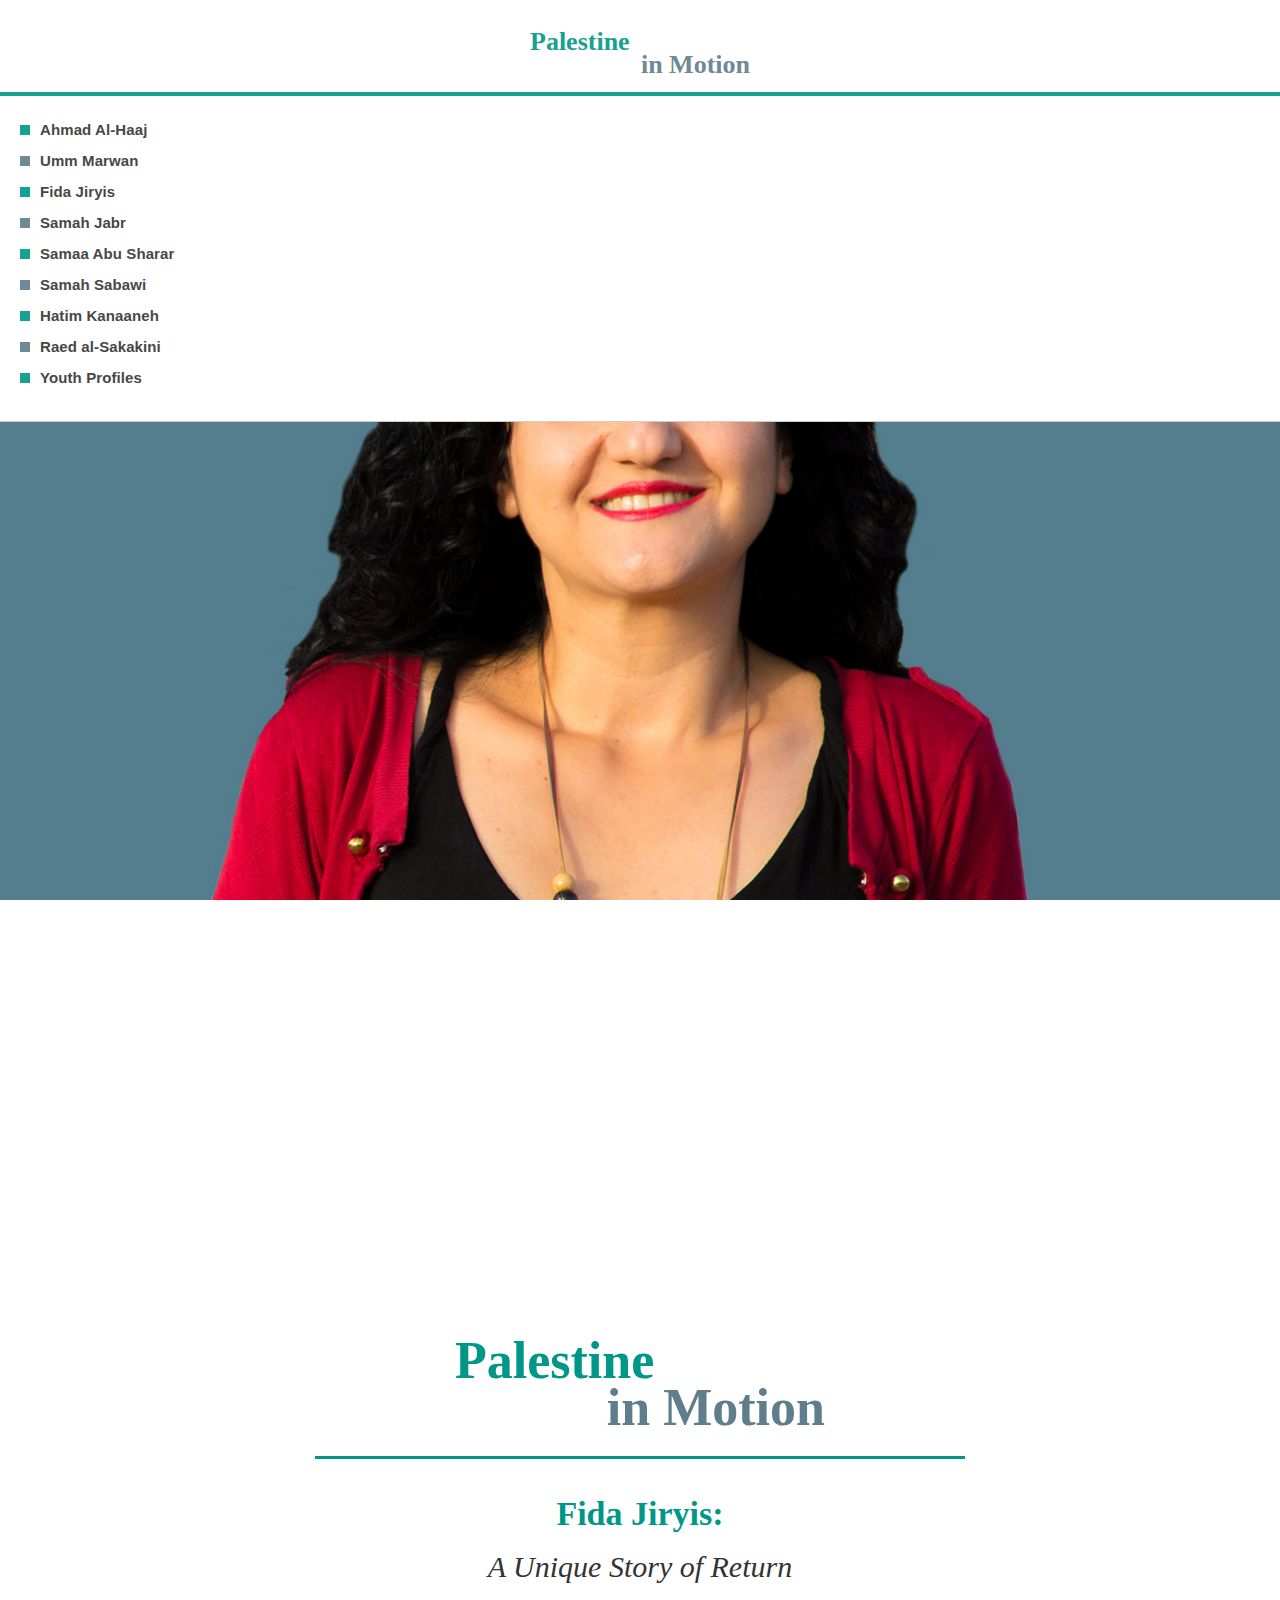
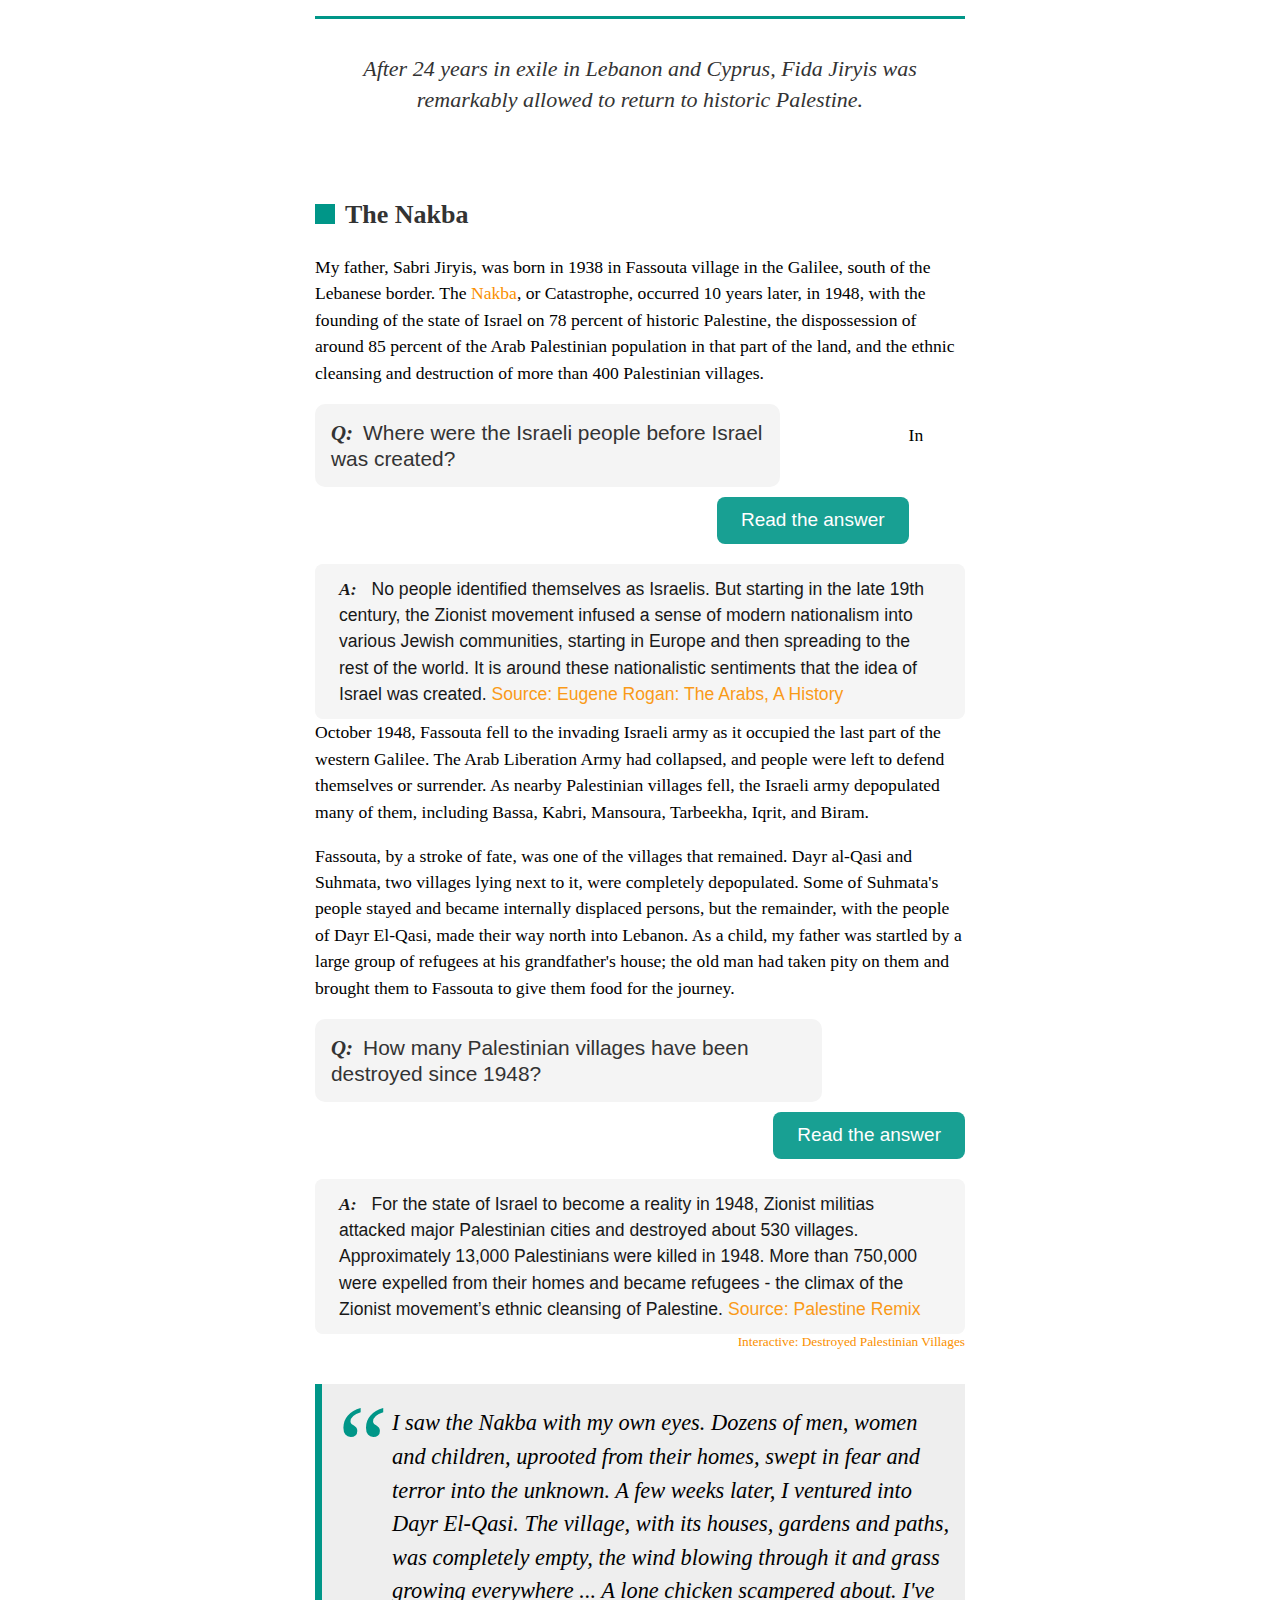
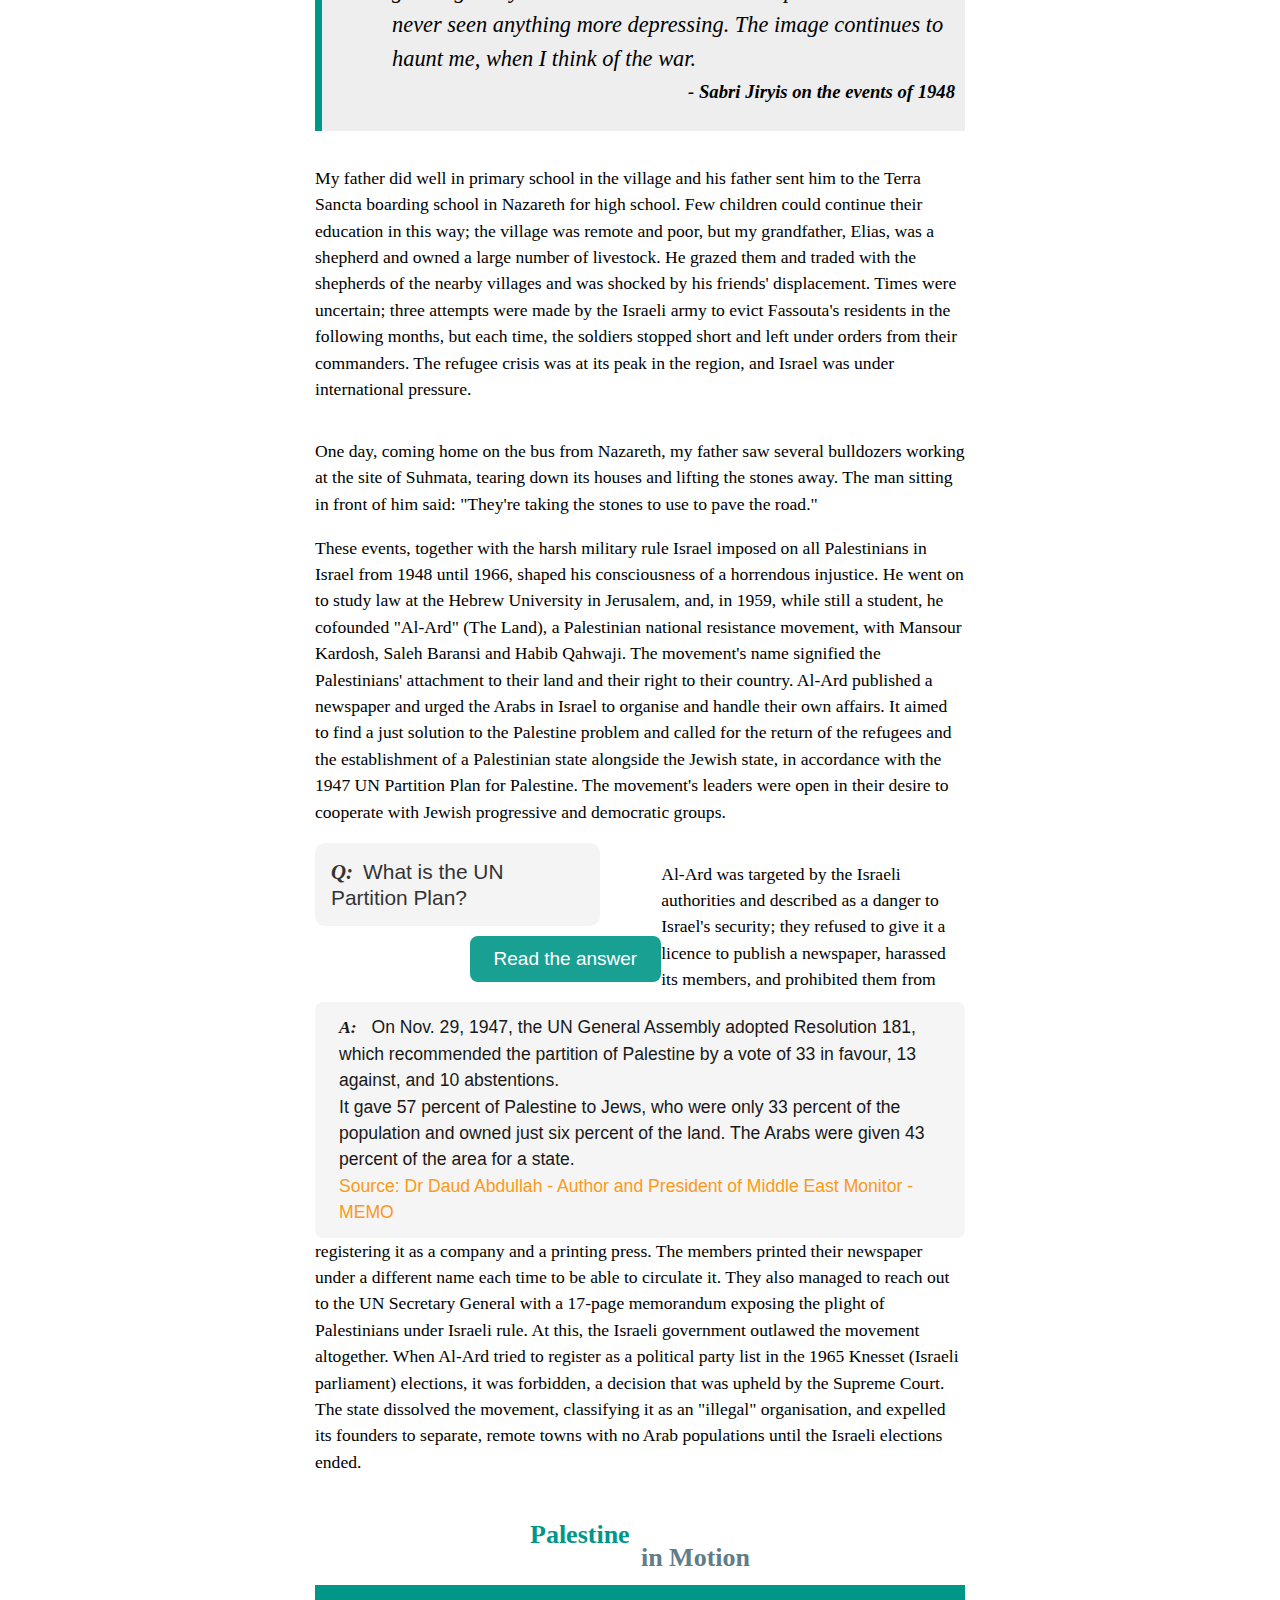
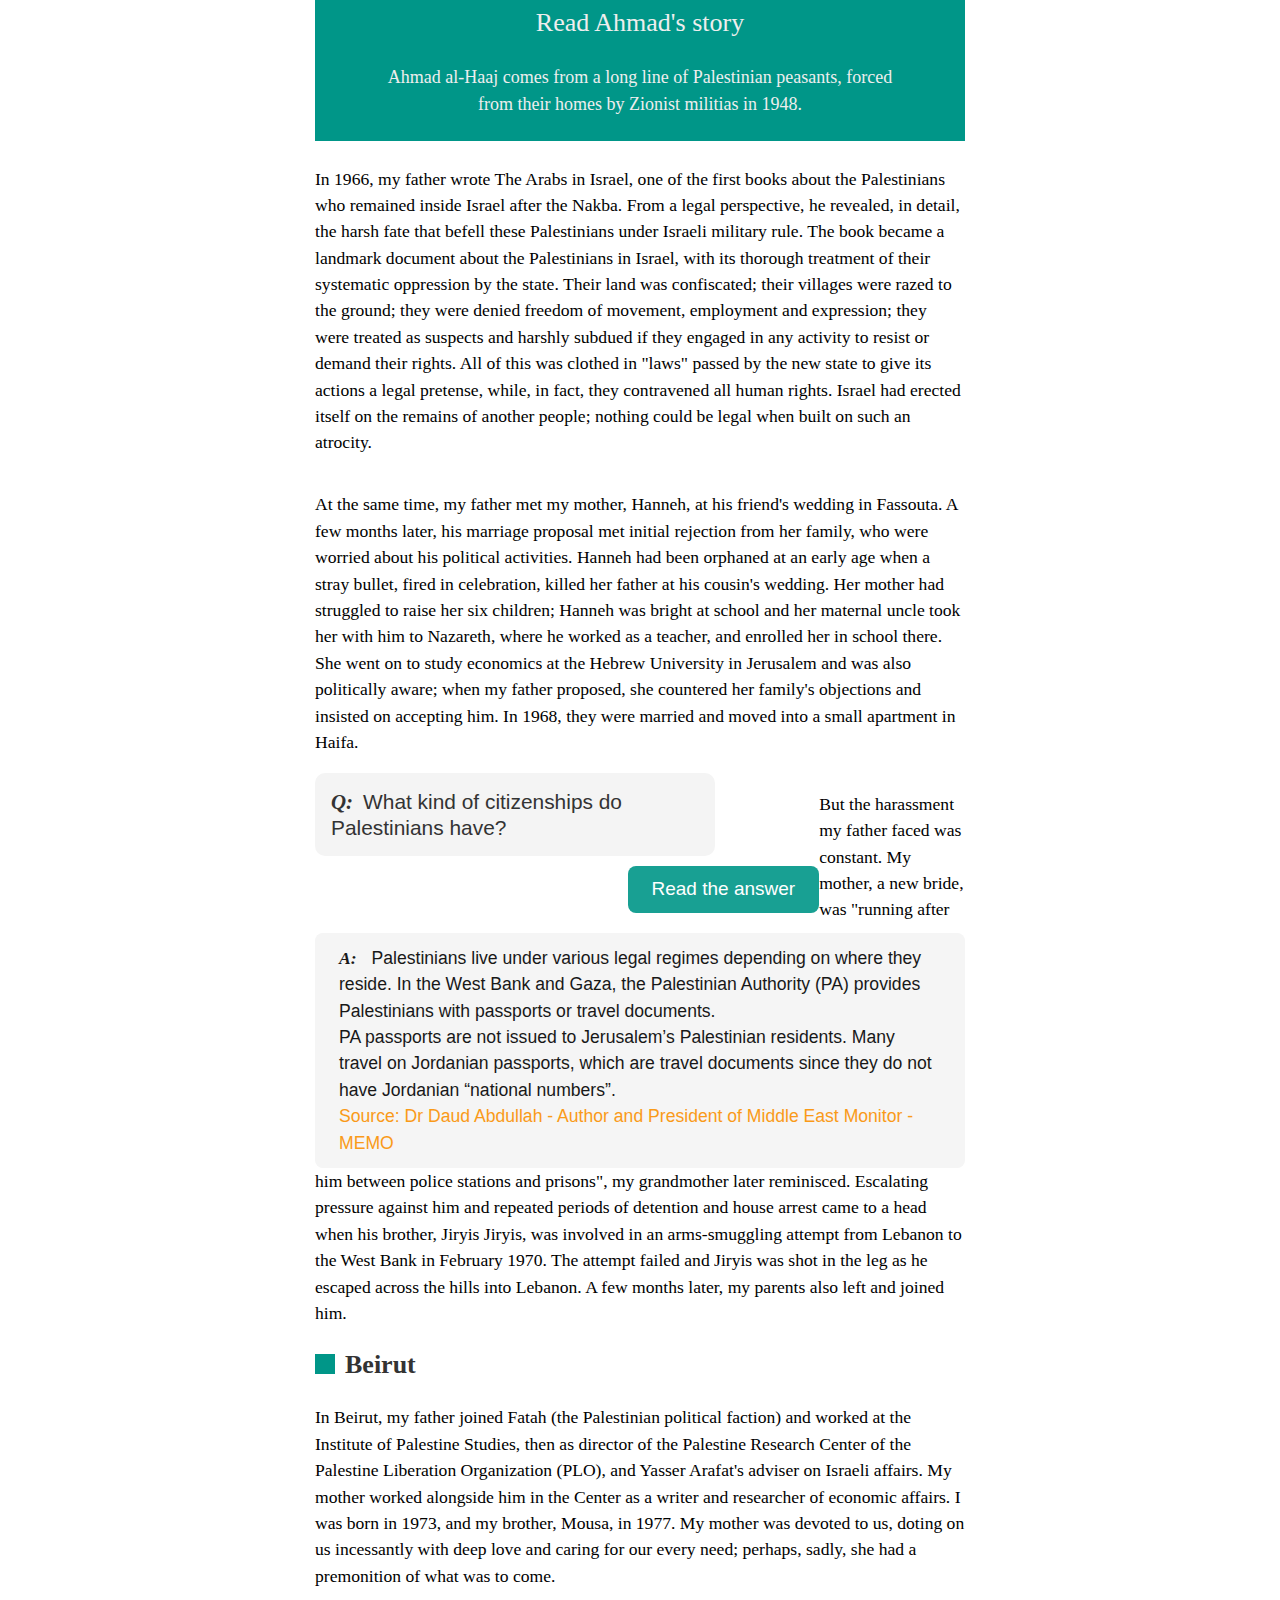
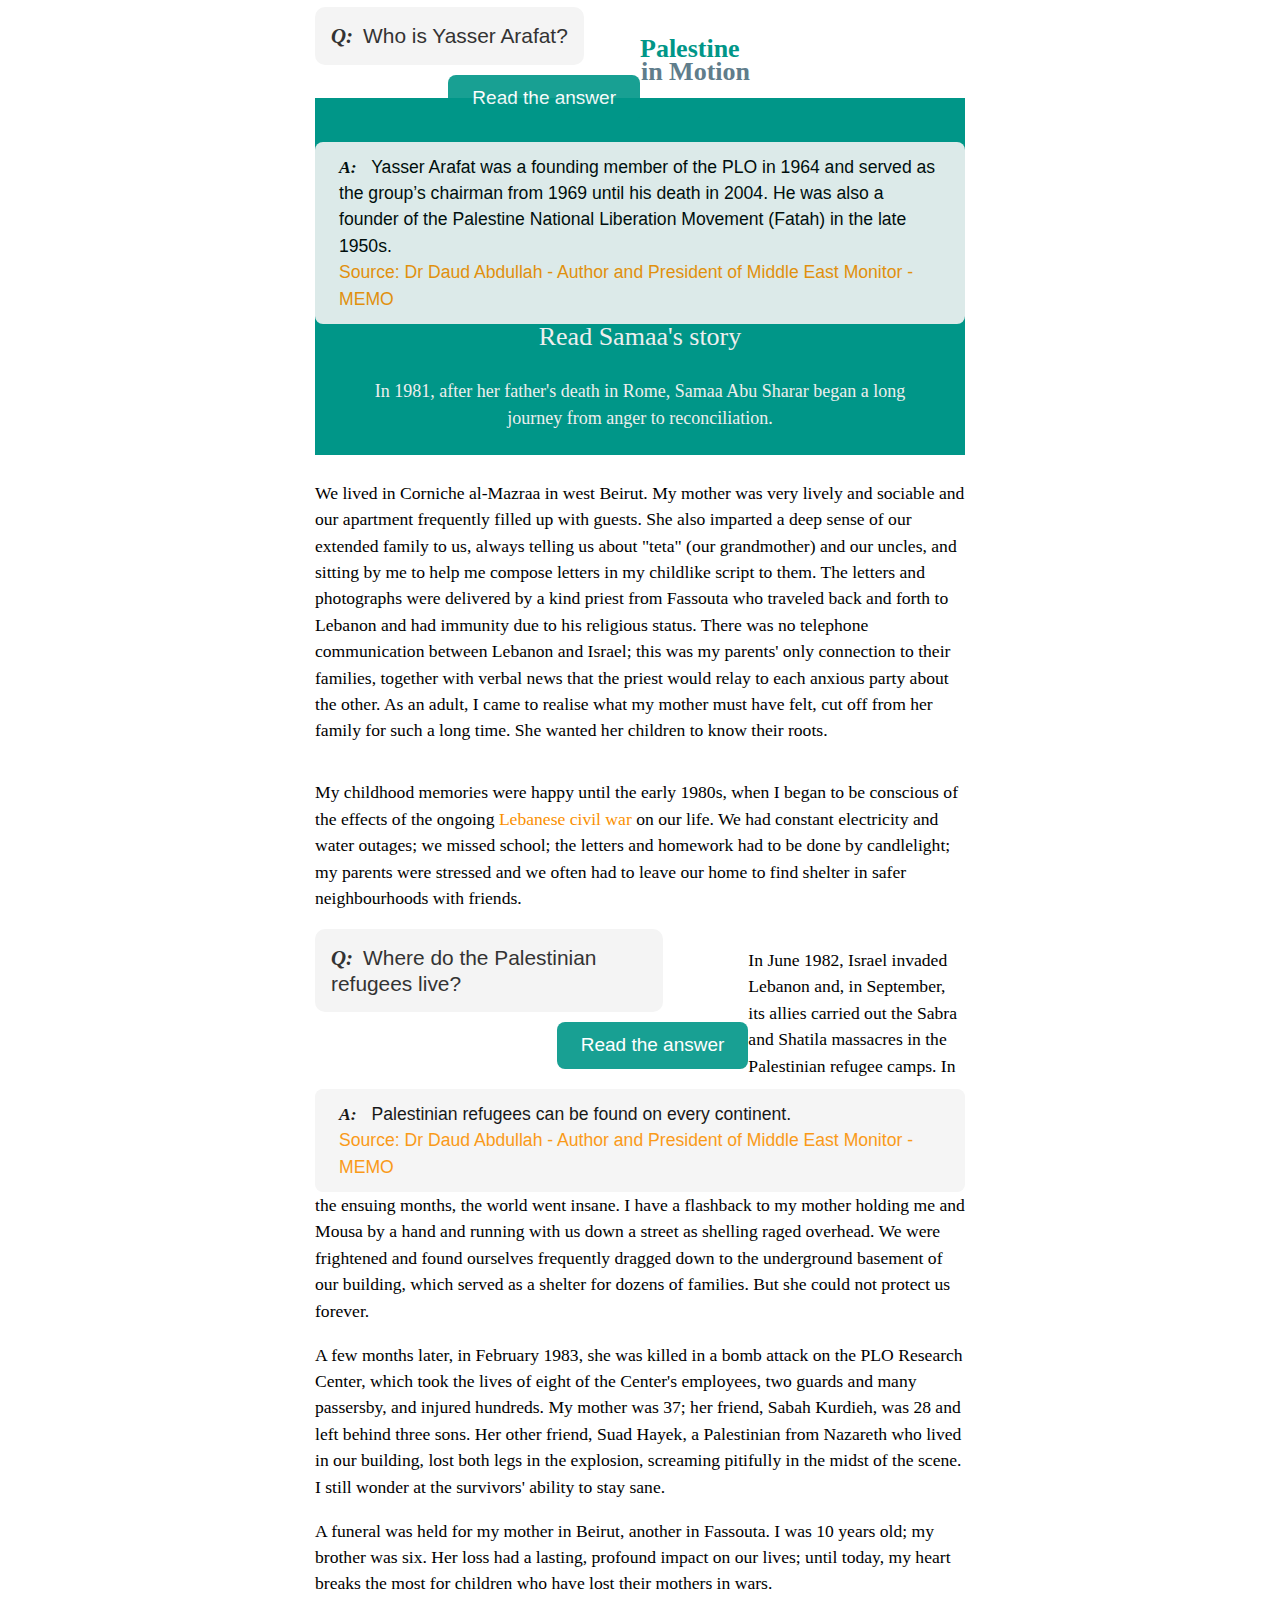
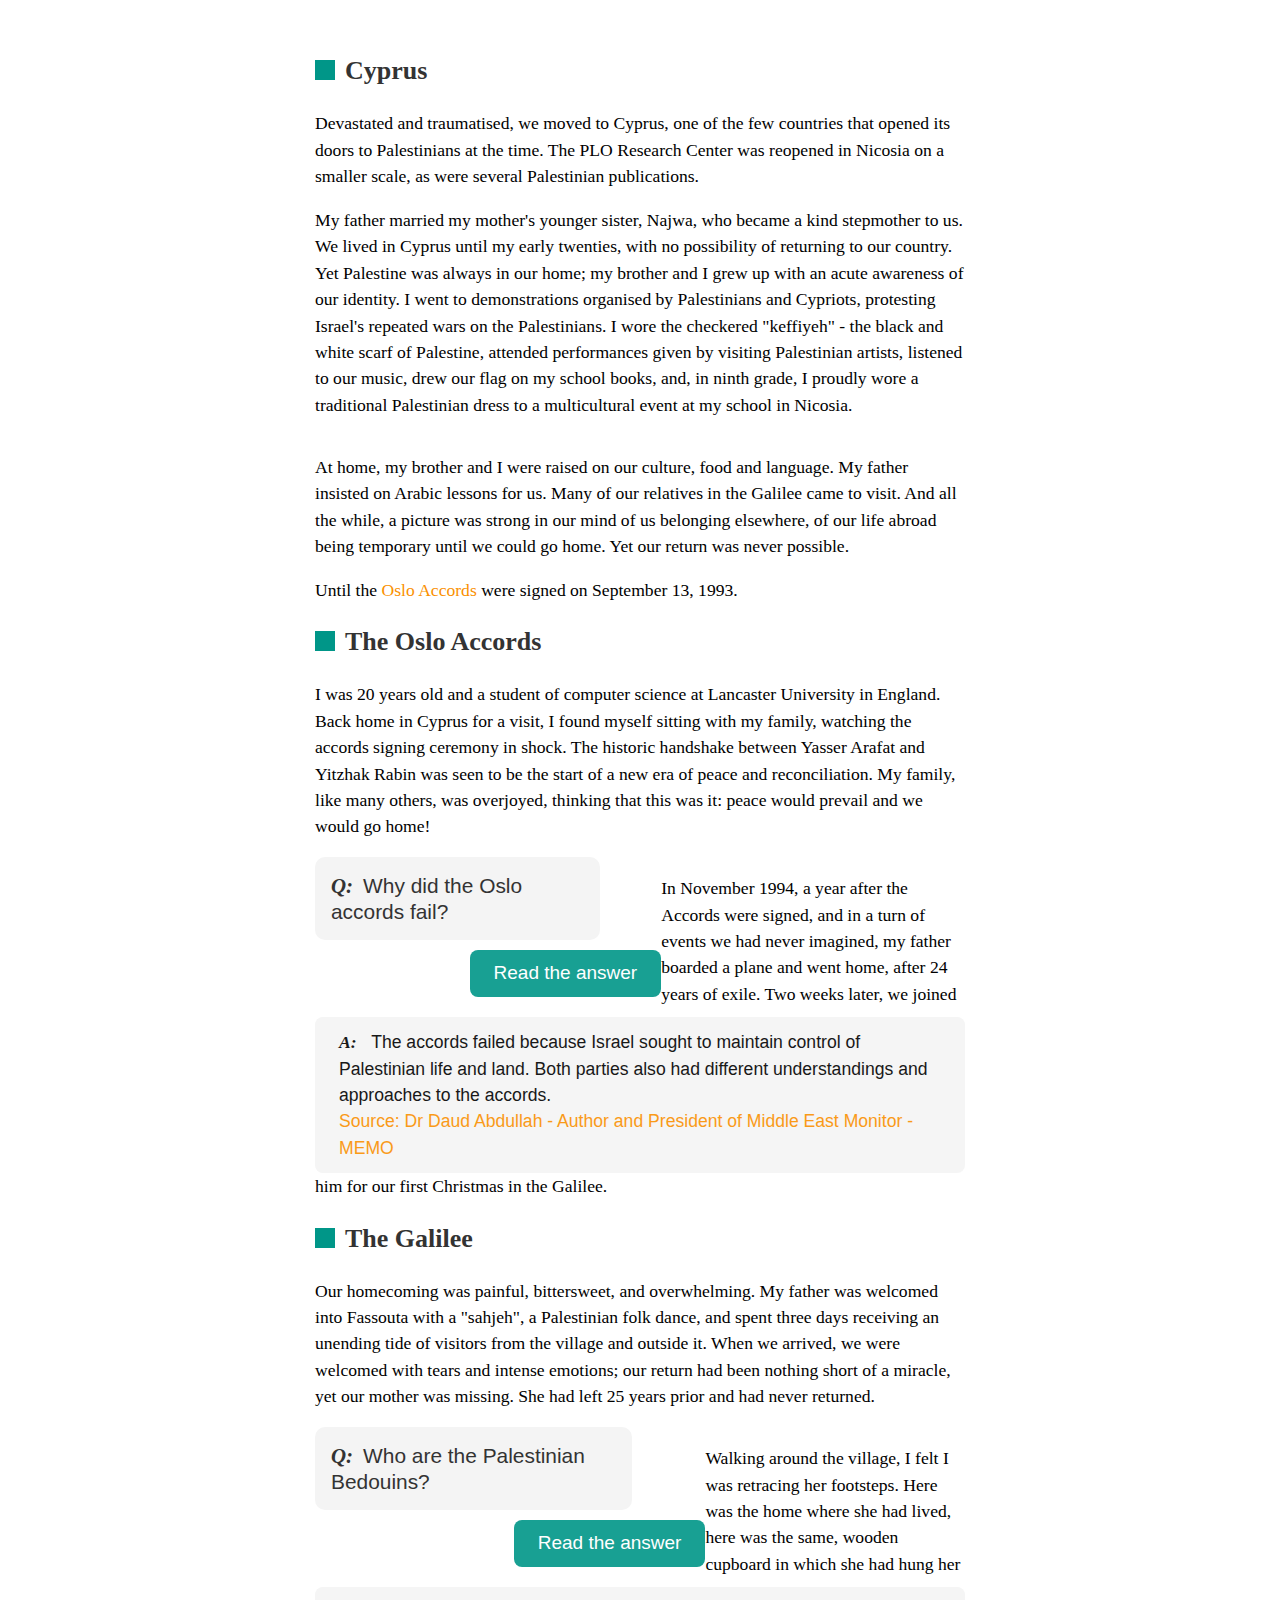
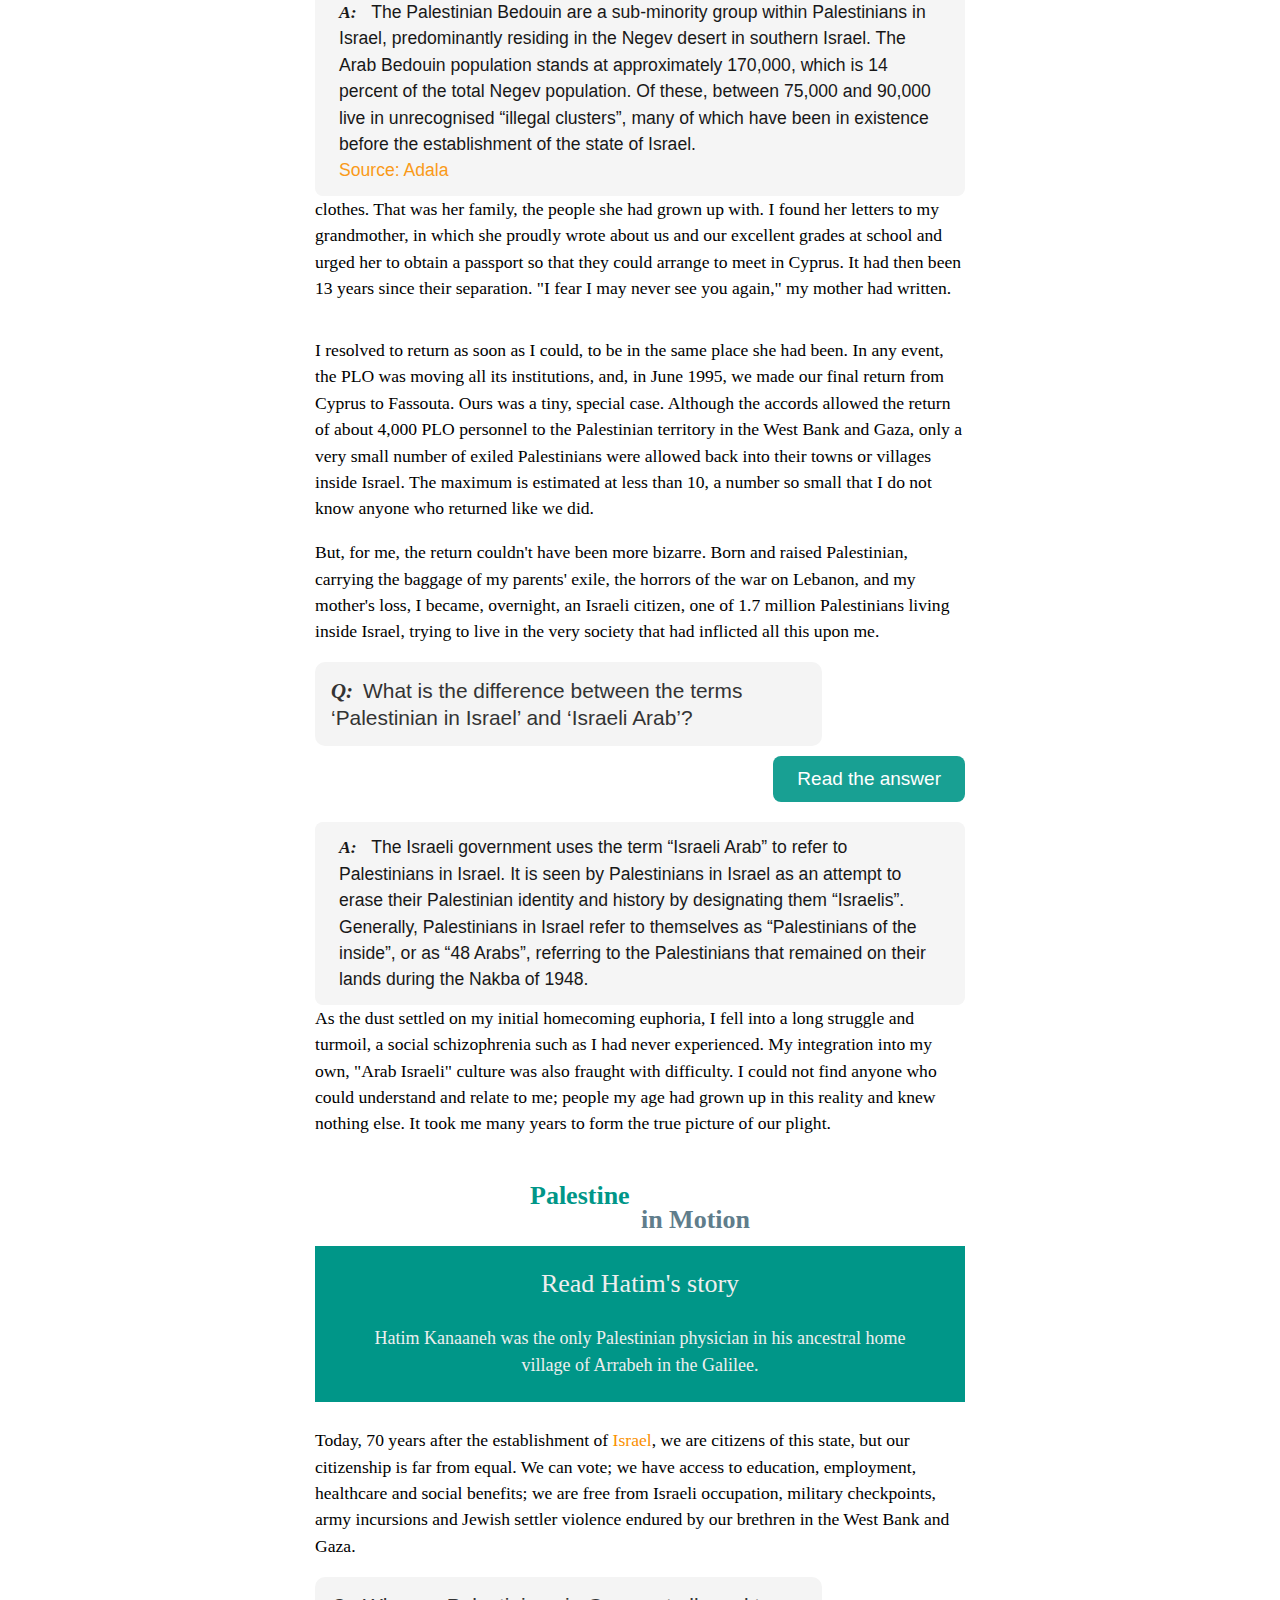
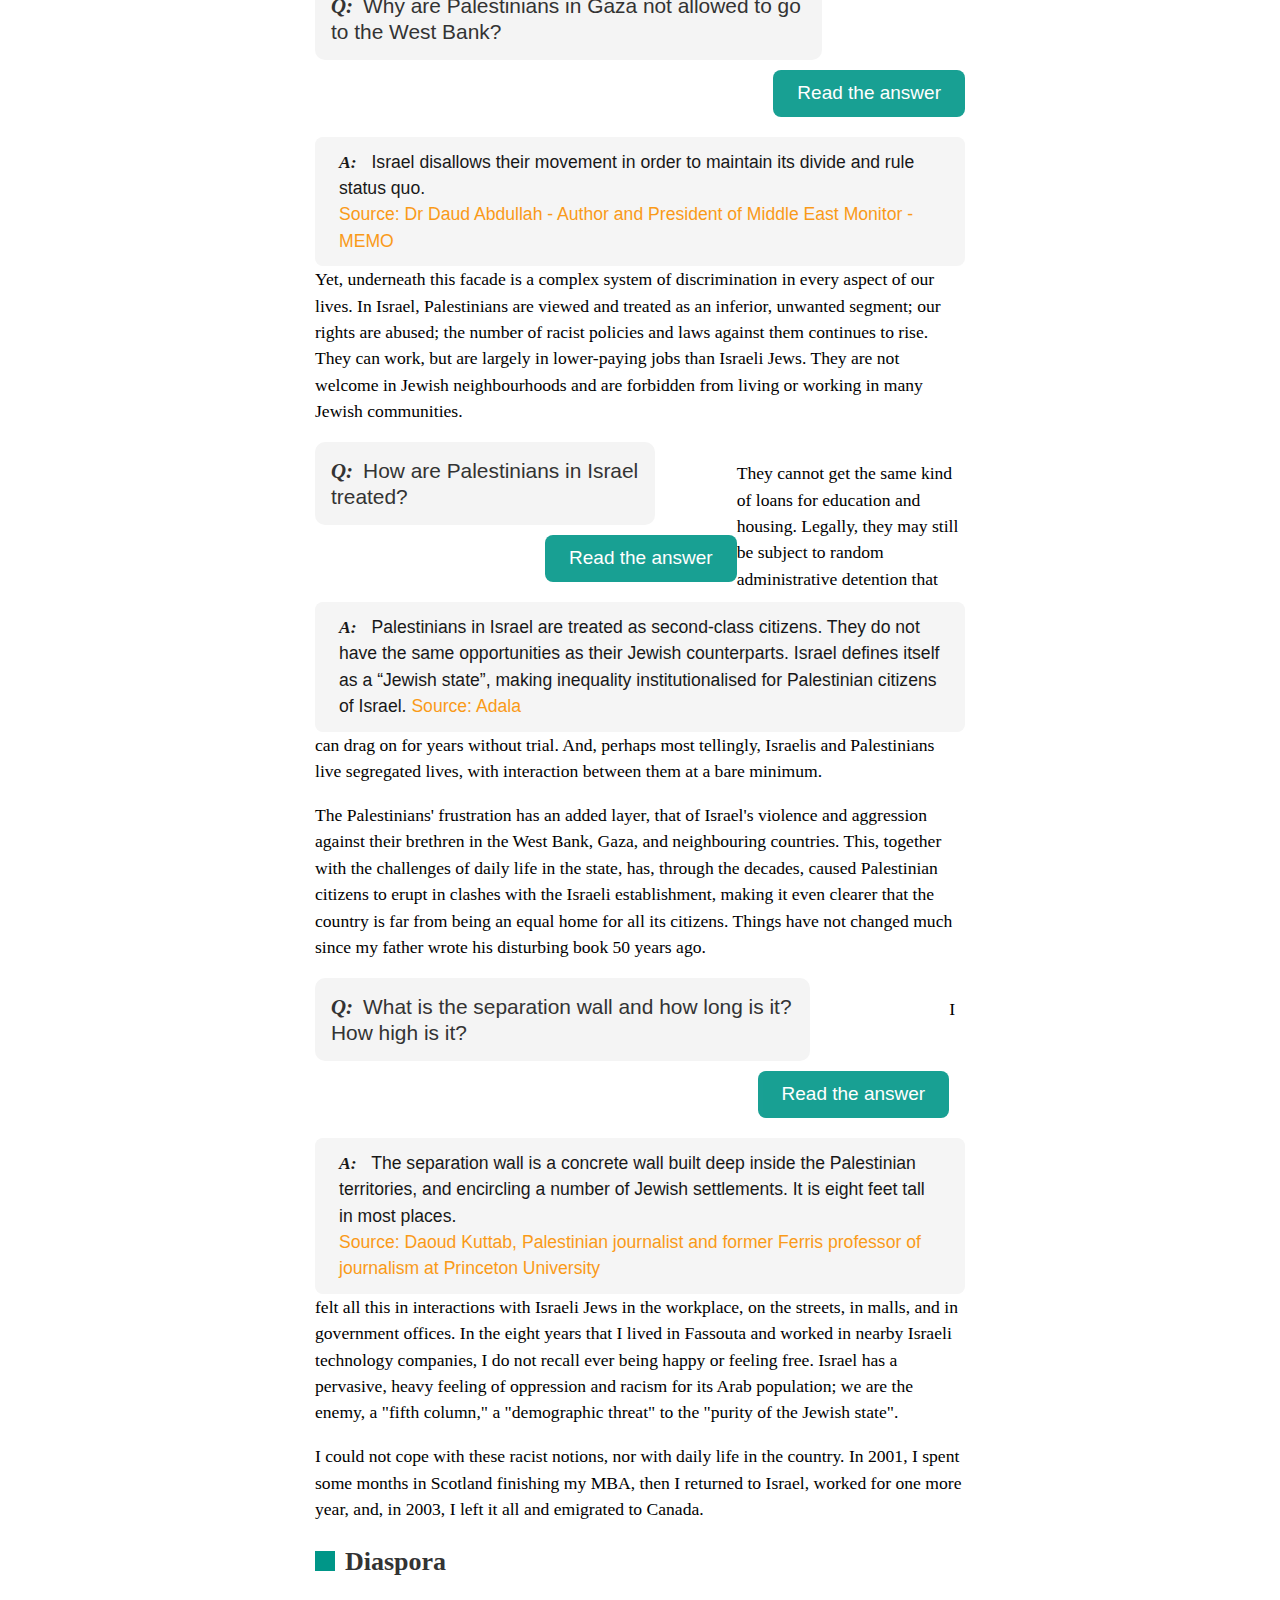
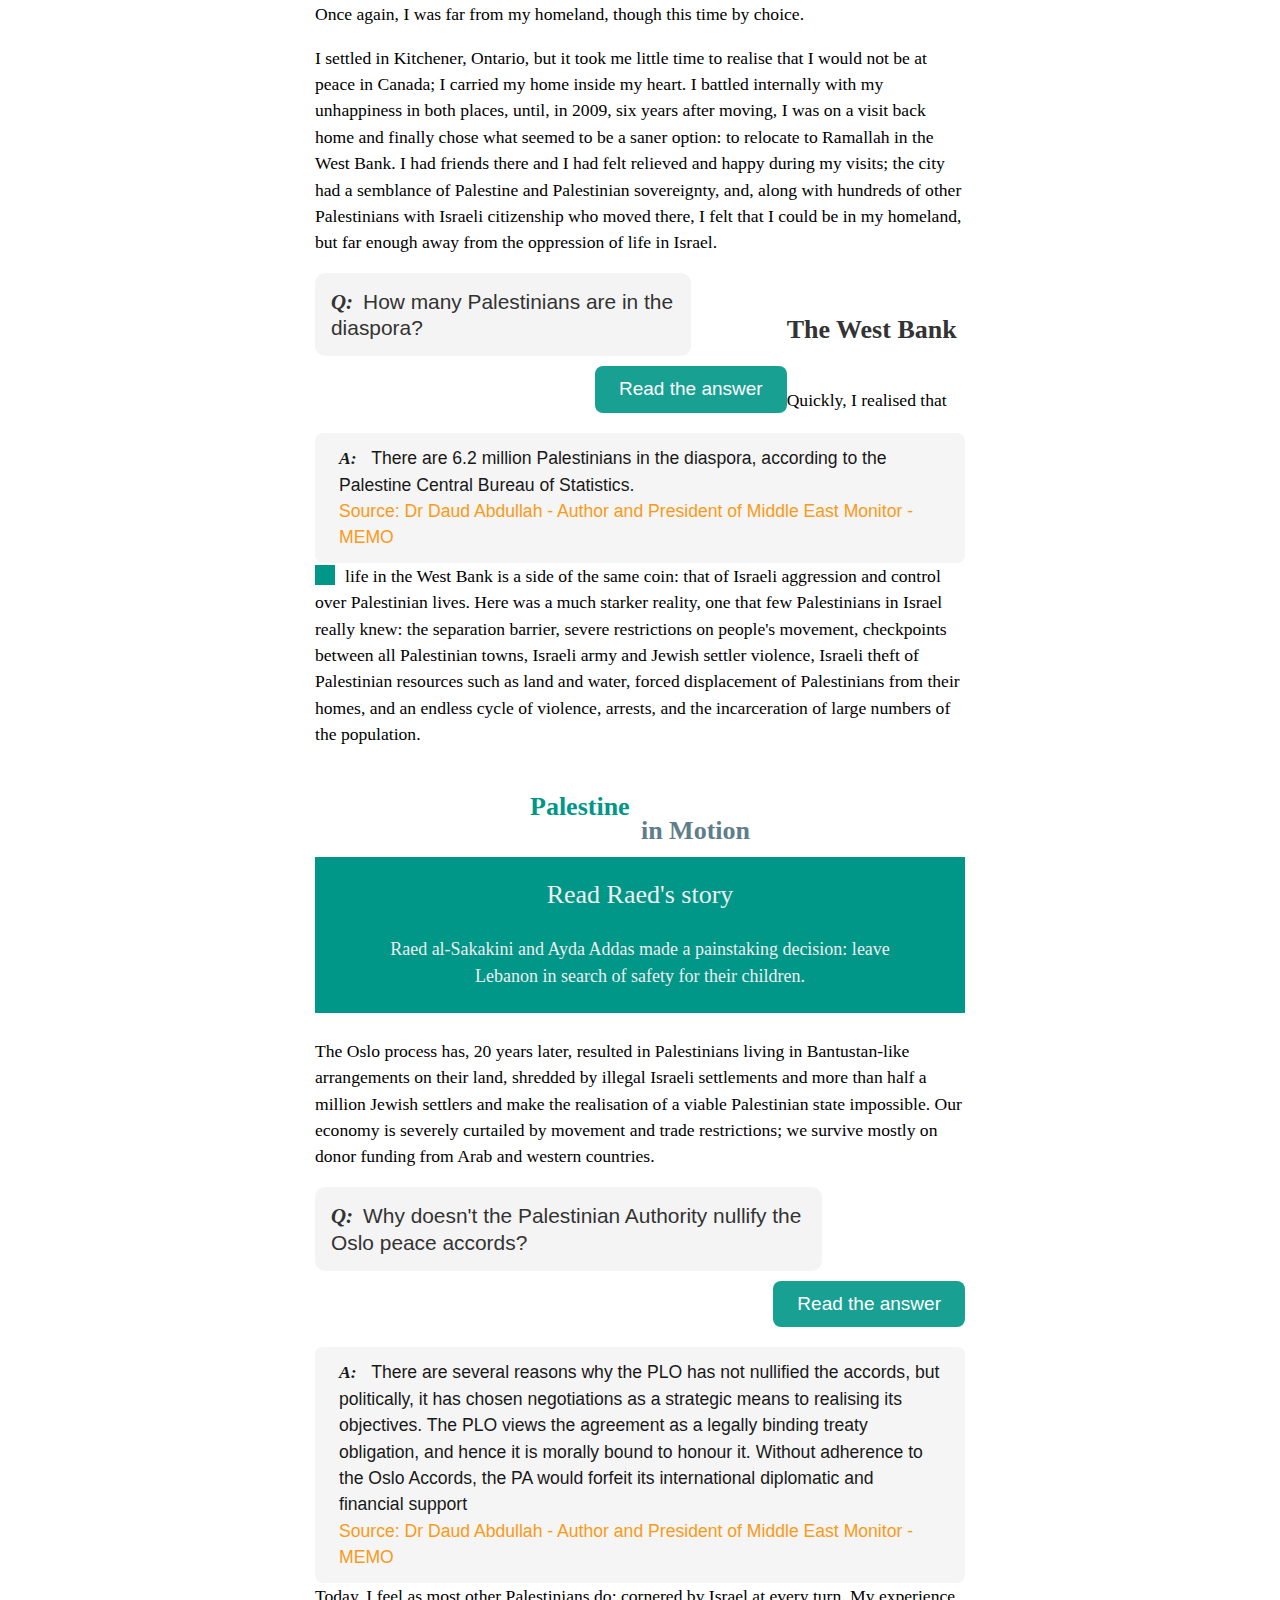
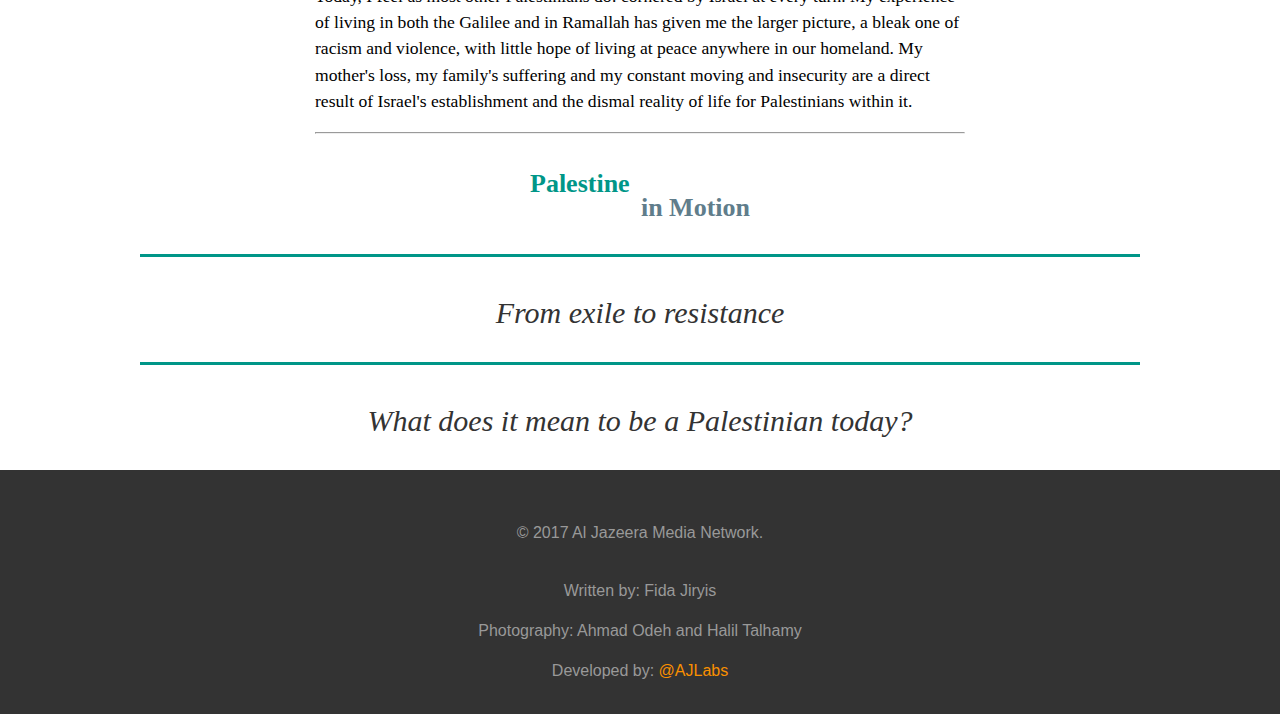
<file: fida.html>
<!doctype html>
<html amp lang="en">
<head>
  <meta charset="utf-8">
  <script async src="https://cdn.ampproject.org/v0.js"></script>
  <title>Palestine in motion</title>
  <link rel="apple-touch-icon" sizes="400x400" href="images/favicon.png">
  <link rel="icon" type="image/png" sizes="400x400" href="images/favicon.png">
  <link rel="shortcut icon" href="images/favicon.ico">
  <link rel="canonical" href="http://interactive.aljazeera.com/aje/2017/palestine-in-motion/fida.html" />
  <meta name="viewport" content="width=device-width,minimum-scale=1,initial-scale=1">
  <script async custom-element="amp-accordion" src="https://cdn.ampproject.org/v0/amp-accordion-0.1.js"></script>
  <!-- <script async custom-element="amp-fit-text" src="https://cdn.ampproject.org/v0/amp-fit-text-0.1.js"></script> -->
  <!-- <script async custom-element="amp-anim" src="https://cdn.ampproject.org/v0/amp-anim-0.1.js"></script> -->
  <!-- <script async custom-element="amp-iframe" src="https://cdn.ampproject.org/v0/amp-iframe-0.1.js"></script> -->
  <script async custom-element="amp-social-share" src="https://cdn.ampproject.org/v0/amp-social-share-0.1.js"></script>
  <script async custom-element="amp-analytics" src="https://cdn.ampproject.org/v0/amp-analytics-0.1.js"></script>
  <!-- <script async custom-element="amp-youtube" src="https://cdn.ampproject.org/v0/amp-youtube-0.1.js"></script> -->
  <script async custom-element="amp-fx-flying-carpet" src="https://cdn.ampproject.org/v0/amp-fx-flying-carpet-0.1.js"></script>
  <script async custom-element="amp-sidebar" src="https://cdn.ampproject.org/v0/amp-sidebar-0.1.js"></script>
  <script async custom-element="amp-carousel" src="https://cdn.ampproject.org/v0/amp-carousel-0.1.js"></script>
  <script type="application/ld+json">
    {
      "@context": "http://schema.org",
      "@type": "NewsArticle",
      "headline": "Open-source framework for publishing content",
      "datePublished": "2015-10-07T12:02:41Z",
      "image": [
        "logo.jpg"
      ]
    }
  </script>
  <meta name="author" content="Al Jazeera"/>
  <meta property="og:title" content="Fida Jiryis - Palestine in motion"/>
  <meta property="og:description" content="The story of Palestine through the eyes of its people"/>
  <meta property="title" content="Fida Jiryis - Palestine in motion"/>
  <meta property="description" content="The story of Palestine through the eyes of its people"/>
  <meta property="og:type" content="article.other"/>
  <meta name="twitter:card" content="summary_large_image"/>
  <meta name="twitter:site" content="@AJEnglish"/>
  <meta property="twitter:title" content="Fida Jiryis - Palestine in motion"/>
  <meta property="twitter:description" content="The story of Palestine through the eyes of its people"/>
  <meta property="image" content="http://interactive.aljazeera.com/aje/2017/palestine-in-motion/ogfida.jpg"/>
  <meta property="twitter:image:src" content="http://interactive.aljazeera.com/aje/2017/palestine-in-motion/ogfida.jpg"/>
  <meta property="og:image" content="http://interactive.aljazeera.com/aje/2017/palestine-in-motion/ogfida.jpg"/>
  <meta name="image" content="http://interactive.aljazeera.com/aje/2017/palestine-in-motion/ogfida.jpg">
  <meta name="title" content="Fida Jiryis - Palestine in motion" >
  <meta name="description" content="The story of Palestine through the eyes of its people">
  <style amp-boilerplate>body{-webkit-animation:-amp-start 8s steps(1,end) 0s 1 normal both;-moz-animation:-amp-start 8s steps(1,end) 0s 1 normal both;-ms-animation:-amp-start 8s steps(1,end) 0s 1 normal both;animation:-amp-start 8s steps(1,end) 0s 1 normal both}@-webkit-keyframes -amp-start{from{visibility:hidden}to{visibility:visible}}@-moz-keyframes -amp-start{from{visibility:hidden}to{visibility:visible}}@-ms-keyframes -amp-start{from{visibility:hidden}to{visibility:visible}}@-o-keyframes -amp-start{from{visibility:hidden}to{visibility:visible}}@keyframes -amp-start{from{visibility:hidden}to{visibility:visible}}</style><noscript><style amp-boilerplate>body{-webkit-animation:none;-moz-animation:none;-ms-animation:none;animation:none}</style></noscript>
  <!-- <link rel="stylesheet" href="style.css"> -->
  <style amp-custom>.firstname{font-weight:600;line-height:100%}body,header{background-color:#fff}#container,header{width:100%}.characterbox>h4,.flying,.introduction,.opencaption,.openquestion,.subhead,.summarytext{text-align:center}.georgia,.openquestion,.secondname,.subhead,blockquote{font-style:italic}.brand-logo-img,.container,blockquote p,blockquote:before,h1.inmotion,h3.inmotion,header,small{display:block}#drawermenu a,.menu-items li a,.storylink,p a{text-decoration:none}.greenline{border-top:3px solid #009688;padding-bottom:13px}.firstname{color:#009688;font-size:34px}.introduction{color:#333;font-size:24px}.opencaption{color:#009688;font-size:30px;margin-top:20px;margin-bottom:20px}.openquestion,.secondname,.subhead,.summarytext{font-weight:100}.openquestion{font-size:26px;padding:0;line-height:100%;margin-bottom:10px}.summarytext{font-size:16px;color:#333;padding:10px 10px 20px;line-height:110%}.headtop{margin-bottom:0}.secondname{font-size:30px;padding:0;line-height:80%}.subhead{font-size:22px;line-height:140%;padding-bottom:20px}header{position:fixed;margin:0 auto;padding:0;z-index:999;border-bottom:1px solid #ccc}.headtop{margin:0 auto;max-width:680px;top:0;height:25px;background:#fff;z-index:1000}.panel{float:left;width:50%;height:100px;margin:5px;position:relative}.panel .hover{float:none;position:absolute;top:0;left:0;z-index:100;width:100px;height:100px;border:1px solid rgba(255,255,255,0);box-shadow:0 1px 2px rgba(0,0,0,.9);-webkit-transition:all .3s ease-out;transition:all .3s ease-out}.characterbox,.characterbox>h4{transition-property:all;transition-duration:.3s;transition-timing-function:linear}.panel .hover:hover{top:-20px;left:-20px;z-index:200;width:140px;height:140px;border:1px solid rgba(255,255,255,.1);box-shadow:0 15px 15px rgba(0,0,0,.1)}.widebox{width:100%;padding:50px 0}.charactercontainer{padding:0;margin:0 auto;max-width:1000px}.charactercontainerthin{padding:0;margin:0 auto;max-width:600px}.characterbox,.characterboxy{margin:0;position:relative;background-size:cover;background-repeat:no-repeat;background-position:center center;padding:0;float:left}.characterbox{width:50%;height:500px;animation:palestineinmotion 6s linear infinite;box-shadow:5px 5px 50px 5px #607D8B}.pulse-pointcss:after,.slightdelay{animation-delay:2s}a:hover,a:link,a:visited{color:#fa9000;text-decoration:none;font-weight:400}.characterboxy{width:100%;height:1200px}.characterbox>h4{opacity:.8;text-transform:uppercase;color:#fff;font-size:30px;padding:0;bottom:15px;margin:10px;line-height:100%;position:absolute;border-spacing:10px 50px;border-bottom:5px solid #009688;font-family:helvetica,arial,sans-serif}h4,h6{line-height:120%}.answer,.question{min-height:80px;transition:all 1s ease-in 1s}.ahmad{background-image:url(images/ahmad/bio.jpg)}.marwan{background-image:url(images/marwan/bio.jpg)}.fida{background-image:url(images/fida/bio.jpg)}.hatim{background-image:url(images/hatim/bio.jpg)}.jabr{background-image:url(images/jabr/bio.jpg)}.samaa{background-image:url(images/samaa/bio.jpg)}.samah{background-image:url(images/samah/bio.jpg)}.salwa{background-image:url(images/salwa/bio.jpg)}.youth{background-image:url(images/youth/youth.jpg)}.zaina{background-image:url(images/youth/zaina.jpg)}.mohammed{background-image:url(images/youth/mohammed.jpg)}.zarefah{background-image:url(images/youth/zarefa.jpg)}.yacoub{background-image:url(images/youth/yacoub.jpg)}.nadia{background-image:url(images/youth/nadia.jpg)}.salma{background-image:url(images/youth/salma.jpg)}.yousefa{background-image:url(images/youth/yousefa.jpg)}.maphaz{background-image:url(images/youth/maphaz.jpg)}.hind{background-image:url(images/youth/hind.jpg)}.mariela{background-image:url(images/youth/mariela.jpg)}.yousefr{background-image:url(images/youth/yousefr.jpg)}.pimjpg{background-image:url(images/pim.jpg)}.characterbox:hover>h4{opacity:1;font-size:35px}.flying{background-color:#009688;color:#eee;margin:0 auto;height:15px}amp-anim{background-color:#fff}amp-img{background-color:gray}.question{margin-top:50px;margin-bottom:50px}.questiontext1,.questiontext2{margin-bottom:0;-webkit-transform:opacity .2s ease}.questionavatar{margin-right:10px;float:left;width:60px;position:absolute;left:0}.questiontext1{transform:opacity .2s ease;background-color:#f4f4f4;border-radius:8px;float:left;margin-left:100px;min-width:50%}h1.questiontext1{font-size:19px;text-align:left;background:0 0;border:none;outline:0}h1.questiontext1 p{background:#f4f4f4;width:73%;padding:16px;border-radius:10px}.georgia{font-family:Georgia;font-weight:700;padding-right:10px}.answertext1,.chatbot,.openingcard h6,.openingcard p{font-family:helvetica,arial,sans-serif}.answertext1,.questiontext2{padding:12px 24px;border-radius:8px}.answertext1 p,.questiontext1 p,.questiontext2 p,h1.questiontext1{line-height:120%;margin:0;font-weight:100;font-family:helvetica,arial,sans-serif}h1,h2,h3{line-height:100%}.questiontext2{margin-top:10px;opacity:.9;transform:opacity .2s ease;background-color:#009688;float:right;margin-left:100px;color:#fff}.questiontext2:hover{opacity:1}.answer{margin-top:50px;margin-bottom:50px}.answeravatar{margin-right:10px;float:left;width:60px;position:absolute;left:0}.answertext1{margin-bottom:0;opacity:.9;font-weight:100;-webkit-transform:opacity .2s ease;transform:opacity .2s ease;background-color:#f4f4f4;float:right}.container{margin:0 auto;max-width:680px}.containimage{float:left}.imagecaption{text-align:left;color:#999}.openingcard{text-align:center;background-color:#eee;padding:50px 10px 10px;border-top:1px solid #999;border-bottom:1px solid #999;margin-bottom:20px;background-image:url(images/ahmad/mapcards.jpg);background-size:cover;background-repeat:no-repeat;background-position:center center;height:320px}.openingcard h6,.openingcard p{text-align:left;color:#eee;margin:0 0 0 37%;font-size:1.2em}.openingcard p{padding:0 10px 15px;font-weight:900}.openingcard h6{padding:10px 10px 0;font-weight:100}.chatbot{text-align:center;padding:0;margin-bottom:30px}.chatbot p{font-size:22px;text-align:right;font-weight:100;top:110px;right:0;position:relative;z-index:999}h1,h2,h3,h4,h6{font-weight:700}.bg{background-repeat:repeat-x;background-attachment:fixed;background-position:center top;height:900px;text-align:center;color:#fff}.bg_ahmad{background-image:url(images/ahmad/post.jpg)}.bg_marwan{background-image:url(images/marwan/post.jpg)}.bg_fida{background-image:url(images/fida/post.jpg)}.bg_hatim{background-image:url(images/hatim/post.jpg)}.bg_salwa{background-image:url(images/salwa/post.jpg)}.bg_samaa{background-image:url(images/samaa/post.jpg)}.bg_samah{background-image:url(images/samah/post.jpg)}.bg_jabr{background-image:url(images/jabr/post.jpg)}#drawermenu .item a{color:#333;display:block;font-weight:700;letter-spacing:.1px;padding:7px 20px;white-space:nowrap;font-size:15px;-webkit-tap-highlight-color:#e5e5e5}#drawermenu .topheader{background:#fff;color:#fff;padding:0 30px;border-bottom:4px solid #009688;font-family:georgia}#drawermenu .topheader h2{color:#fff;font-family:helvetica;text-align:left;font-size:26px;margin:0;padding-bottom:0}.brand-logo p,.chapterhead h2,.chapterhead h3,h1,h2,h4,h5,h6{text-align:center}#chapter1,#chapter2,#chapter3,#chapter4,#chapter5{border-top:6px solid #fb9d04}.chapterhead{margin:auto;width:380px;padding:0}.chapterhead h3{color:#ccc;padding:0 0 30px;margin:0;font-size:230px}.chapterhead h2{padding:10px 0;margin:-150px 0 0}h1,h2{margin:10px;padding-bottom:20px}blockquote p,body,footer,h4,h6{margin:0}.brand-logo p{color:#999;font-size:16px;font-family:arial}h1,h2,h3,h4{color:#333}h5,p a{color:#fa9000}blockquote p,body,h1,h2,h5{font-family:Georgia}h1{font-size:52px}h2{font-size:48px}h3{font-size:26px}h4{font-size:28px;padding-bottom:40px}h5{font-size:16px}h6{font-size:42px;text-shadow:1px 1px 1px #fff;color:#009688;padding-bottom:15px}.labelimage,small{text-align:right}p a{font-weight:400}p{line-height:1.5;font-size:1.1em;margin-top:0}footer{align-items:center;justify-content:center;background:#333;padding:15px;bottom:0}.stories{align-items:center;justify-content:center;margin-top:20px;padding:15px;background:#eee}blockquote p{font-size:24px;color:#6c6b6c;margin:0 0 20px 5px}.article-body{margin:20px 15px}blockquote{background:#eee;border-left:7px solid #009688;margin:1.5em 0;line-height:150%;padding:1em 10px 1em 70px;quotes:"\201C""\201D""\2018""\2019";font-family:georgia;position:relative;font-size:1.4em}.labelimage{color:#999}.videoblack{padding:5px;margin:0;background-color:#999}blockquote:before{padding-left:10px;color:#009688;position:absolute;left:-5px;top:56px;content:"\201C";font-size:5em;line-height:.1em}footer img{background:#333}.socialbutton1{float:right;margin-top:14px;margin-right:0}.socialbutton2{float:right;margin-top:14px;margin-right:2px}.ajlogo{width:175px;height:60px}.brand-logo-img{margin:auto}#drawermenu{width:320px;background-color:#fff;opacity:.9;font-family:helvetica}#drawermenu .topheader a{font-weight:700}#drawermenu .home{text-align:left;font-weight:500;font-size:16px;text-transform:uppercase;line-height:36px;color:rgba(0,0,0,.87);padding-left:0}a#hamburger{float:right;padding:14px 5px}.pim{max-width:370px;padding:45px 30px 5px;margin:0 auto}.youthname1,.youthname2{text-transform:uppercase;position:relative;margin-top:-75px;font-size:40px;font-family:helvetica,arial,sans-serif;margin-bottom:0;text-align:center}.youthname1{color:#009688;z-index:10}.youthname2{color:#607D8B;z-index:995}.blurb,.youthbio1,.youthbio2{color:#fff;padding:5px;margin-bottom:25px;position:relative}.youthbio2{margin-top:-6px;background-color:#607D8B}.blurb,.youthbio1,h3.character{background-color:#009688}.blurb{margin-top:-35px}.youthbio1{margin-top:-6px}.blurb h3,.youthbio1 h3,.youthbio2 h3{color:#eee;text-align:center;font-size:18px;font-weight:100}.blurb h3{line-height:150%;padding:0 50px}h3.character{text-align:center;color:#eee;font-weight:100;padding:10px;margin:0 auto 30px}h1.inmotion,h1.palestine{margin:0;padding:0;line-height:90%}h1.palestine{color:#009688;text-align:left}h1.inmotion{color:#607D8B;text-align:right}.pimsmall{max-width:220px;padding:30px 30px 15px;margin:0 auto}h3.inmotion,h3.palestine{margin:0;padding:0;line-height:90%}h3.palestine{color:#009688;text-align:left}h3.inmotion{color:#607D8B;text-align:right}#menu-primary-items,#menu-toggle-primary a.close-menu-primary{display:none}#menu-primary{background:#fff;padding:10px;text-align:center}#menu-primary:target #menu-primary-items{display:block}#menu-primary:target #menu-toggle-primary a.open-menu-primary{display:none}#menu-primary:target #menu-toggle-primary a.close-menu-primary{width:100%;margin:0 auto;display:block}.pulse-box,.pulse-point{float:left;display:inline}.menu-items{margin-right:40px}.menu-items li{padding:7px;list-style:none;border-bottom:1px solid #ddd}.menu-items li a,.menu-items li a:visited{color:#000}#menu-items{padding:0}.box-shadow-menu{position:relative;padding-left:1.25em;width:50px;height:50px}.box-shadow-menu:before{content:"";position:absolute;left:0;top:.25em;width:1em;height:.15em;background:#000;box-shadow:0 .25em 0 0 #000,0 .5em 0 0 #000}.boxtext{color:#009688}.pulse-point{margin-top:2px;margin-right:10px}.p1{position:absolute;top:240px;left:480px}.pulse-pointcss,.pulse-pointcsssmall{background:#009688;position:relative}.pulse-pointcss{width:20px;height:20px}.pulse-pointcsssmall{margin-top:2px;width:10px;height:10px}.pulse-pointcsssmall:after,.pulse-pointcsssmall:before{content:'';width:10px;height:10px;background-color:#009688;position:absolute;top:0;right:0;bottom:0;left:0;margin:auto;transform:scale(.5);transform-origin:center center;animation:pulsepoints 3s linear infinite}.pulse-pointcsssmall:after{animation-delay:2s}.p2,.p2:after,.p2:before{background-color:#607D8B}@keyframes pulsepoints{0%{transform:scale(.5);opacity:0}50%{opacity:.4}70%{opacity:.3}100%{transform:scale(2);opacity:0}}@keyframes palestineinmotion{0%,100%{transform:scale(1)}50%{transform:scale(1.05)}75%{transform:scale(1.03)}}.pulse-css{width:60px;height:60px;-webkit-border-radius:30px;-moz-border-radius:30px;border-radius:30px;background-size:cover;background-repeat:no-repeat;background-position:center center;position:relative}.qu{background-image:url(images/q.jpg)}.an{background-image:url(images/a.jpg)}.pulse-css:after,.pulse-css:before{content:'';width:60px;height:60px;-webkit-border-radius:30px;-moz-border-radius:30px;border-radius:30px;background-color:#fb9d04;position:absolute;top:0;right:0;bottom:0;left:0;margin:auto;transform:scale(0);transform-origin:center center;animation:pulseit 3s linear infinite}.pulse-css:after{animation-delay:2s}.disabled{pointer-events:none;cursor:default}@keyframes pulseit{0%{transform:scale(.5);opacity:0}50%{opacity:.08}70%{opacity:.05}100%{transform:scale(3);opacity:0}}

    </style>
</head>
  <body>
    <amp-sidebar id='drawermenu' layout="nodisplay">
            <section>
              <div>
              <div class="topheader">
                <a href="index.html" ><div class="pimsmall">
                  <h3 class="palestine">Palestine</h3>
                  <h3 class="inmotion">in Motion</h3>
                </div>
              </a>
              </div>
              <br>
                <div class="item">
                  <a href="ahmad.html"><div class="pulse-point"><div class="pulse-pointcsssmall"></div></div>Ahmad Al-Haaj</a>
                </div>
                <div class="item">
                  <a href="marwan.html"><div class="pulse-point"><div class="pulse-pointcsssmall p2"></div></div>Umm Marwan</a>
                </div>
                <div class="item">
                  <a href="fida.html"><div class="pulse-point"><div class="pulse-pointcsssmall"></div></div>Fida Jiryis</a>
                </div>
                <div class="item">
                  <a href="jabr.html"><div class="pulse-point"><div class="pulse-pointcsssmall p2"></div></div>Samah Jabr</a>
                </div>
                <div class="item">
                  <a href="samaa.html"><div class="pulse-point"><div class="pulse-pointcsssmall"></div></div>Samaa Abu Sharar</a>
                </div>
                <div class="item">
                  <a href="samah.html"><div class="pulse-point"><div class="pulse-pointcsssmall p2"></div></div>Samah Sabawi</a>
                </div>
                <div class="item">
                  <a href="hatim.html"><div class="pulse-point"><div class="pulse-pointcsssmall"></div></div>Hatim Kanaaneh</a>
                </div>
                <div class="item">
                  <a href="salwa.html"><div class="pulse-point"><div class="pulse-pointcsssmall p2"></div></div>Raed al-Sakakini</a>
                </div>
                <div class="item">
                  <a href="youth.html"><div class="pulse-point"><div class="pulse-pointcsssmall"></div></div>Youth Profiles</a>
                </div>
              </div>
            </section>
    </amp-sidebar>

<header>
  <div class="headtop">
  <a id="hamburger" class="button" on="tap:drawermenu.toggle">
    <amp-img srcset="images/burger.png" width="30" height="30" alt="navigation">
    </amp-img>
  </a>
  <a href="http://aljazeera.com" target="_blank">
      <amp-img src="images/AljazeeraLogo.jpg" width="173" height="53"></amp-img>
      </a>
      <amp-social-share  width="41" height="30" class="socialbutton1" type="whatsapp" data-param-text="Palestine in motion - http://interactive.aljazeera.com/aje/2017/palestine-in-motion/fida.html" data-param-url="http://interactive.aljazeera.com/aje/2017/palestine-in-motion/fida.html"></amp-social-share>
      <amp-social-share  width="41" height="30" class="socialbutton2" type="twitter" data-param-text="Palestine in motion" data-param-url="http://interactive.aljazeera.com/aje/2017/palestine-in-motion/fida.html"></amp-social-share>
      <amp-social-share  width="41" height="30" class="socialbutton2" type="facebook" data-param-app_id="1700944190203178" data-param-url="Palestine in motion" data-param-url="http://interactive.aljazeera.com/aje/2017/palestine-in-motion/fida.html"></amp-social-share>
  </div>
</header>

<!--     ############NAME############       -->
<div id="home" class='bg bg_fida'>
</div>
<!--     ############NAME############       -->
<div class="pim">
  <h1 class="palestine">Palestine</h1>
  <h1 class="inmotion">in Motion</h1>
</div>

    <div class="container">
      <div class="article-body">
        <!-- Starts here -->
        <div class="greenline"></div>
        <h1><span class="firstname">Fida Jiryis:</span><br><span class="secondname">A Unique Story of Return</span></h1>
        <div class="greenline"></div>
        <h3 class="subhead">After 24 years in exile in Lebanon and Cyprus, Fida Jiryis was remarkably allowed to return to historic Palestine.</h3>
        <br>
      </div>
  </div>


  <div class="container">
    <div class="article-body">
        <h3><div class="pulse-point">
          <div class="pulse-pointcss"></div>
        </div> The Nakba</h3>
        <p>My father, Sabri Jiryis, was born in 1938 in Fassouta village in the Galilee, south of the Lebanese border. The <a href="http://www.aljazeera.com/indepth/features/2017/05/nakba-start-1948-170522073908625.html" target="_blank">Nakba</a>, or Catastrophe, occurred 10 years later, in 1948, with the founding of the state of Israel on 78 percent of historic Palestine, the dispossession of around 85 percent of the Arab Palestinian population in that part of the land, and the ethnic cleansing and destruction of more than 400 Palestinian villages.</p>


        <amp-accordion>
          <section>
            <h1 class='questiontext1'><p><span class='georgia'>Q:</span>Where were the Israeli people before Israel was created?</p><div class="questiontext2">Read the answer</div></h1>
            <p class='answertext1'>
              <span class='georgia'>A:</span>
              No people identified themselves as Israelis. But starting in the late 19th century, the Zionist movement infused a sense of modern nationalism into various Jewish communities, starting in Europe and then spreading to the rest of the world. It is around these nationalistic sentiments that the idea of Israel was created.
              <a href="" class="disabled">Source: Eugene Rogan: The Arabs, A History</a>
            </p>
          </section>
        </amp-accordion>

        <br>
        <p>In October 1948, Fassouta fell to the invading Israeli army as it occupied the last part of the western Galilee. The Arab Liberation Army had collapsed, and people were left to defend themselves or surrender. As nearby Palestinian villages fell, the Israeli army depopulated many of them, including Bassa, Kabri, Mansoura, Tarbeekha, Iqrit, and Biram.</p>
        <p>Fassouta, by a stroke of fate, was one of the villages that remained. Dayr al-Qasi and Suhmata, two villages lying next to it, were completely depopulated. Some of Suhmata's people stayed and became internally displaced persons, but the remainder, with the people of Dayr El-Qasi, made their way north into Lebanon. As a child, my father was startled by a large group of refugees at his grandfather's house; the old man had taken pity on them and brought them to Fassouta to give them food for the journey.</p>


          <amp-accordion>
            <section>
              <h1 class='questiontext1'><p><span class='georgia'>Q:</span>How many Palestinian villages have been destroyed since 1948?</p><div class="questiontext2">Read the answer</div></h1>
              <p class='answertext1'>
                <span class='georgia'>A:</span>
                For the state of Israel to become a reality in 1948, Zionist militias attacked major Palestinian cities and destroyed about 530 villages. Approximately 13,000 Palestinians were killed in 1948. More than 750,000 were expelled from their homes and became refugees - the climax of the Zionist movement’s ethnic cleansing of Palestine.
                <a href="http://interactive.aljazeera.com/aje/PalestineRemix/maps_main.html" target="_blank">Source: Palestine Remix</a>
              </p>
            </section>
          </amp-accordion>


          <a href="http://interactive.aljazeera.com/aje/PalestineRemix/maps-and-data-visualisations.html" target="_blank"><amp-img src="images/ahmad/yassin.jpg" width="1280" height="800" layout="responsive"></amp-img></a>
          <a href="http://interactive.aljazeera.com/aje/PalestineRemix/maps-and-data-visualisations.html" target="_blank"><small>Interactive: Destroyed Palestinian Villages</small></a>

        <blockquote>
          I saw the Nakba with my own eyes. Dozens of men, women and children, uprooted from their homes, swept in fear and terror into the unknown. A few weeks later, I ventured into Dayr El-Qasi. The  village, with its houses, gardens and paths, was completely empty, the wind blowing through it and grass growing everywhere ... A lone chicken scampered about. I've never seen anything more depressing. The image continues to haunt me, when I think of the war.
          <strong><small>- Sabri Jiryis on the events of 1948</small></strong>
        </blockquote>

        <p>My father did well in primary school in the village and his father sent him to the Terra Sancta boarding school in Nazareth for high school. Few children could continue their education in this way; the village was remote and poor, but my grandfather, Elias, was a shepherd and owned a large number of livestock. He grazed them and traded with the shepherds of the nearby villages and was shocked by his friends' displacement. Times were uncertain; three attempts were made by the Israeli army to evict Fassouta's residents in the following months, but each time, the soldiers stopped short and left under orders from their commanders. The refugee crisis was at its peak in the region, and Israel was under international pressure.</p>
        <amp-img src="images/fida/1.jpg" width="500" height="1000" layout="responsive"></amp-img>
        <br>
        <p>One day, coming home on the bus from Nazareth, my father saw several bulldozers working at the site of Suhmata, tearing down its houses and lifting the stones away. The man sitting in front of him said: "They're taking the stones to use to pave the road."</p>
        <p>These events, together with the harsh military rule Israel imposed on all Palestinians in Israel from 1948 until 1966, shaped his consciousness of a horrendous injustice. He went on to study law at the Hebrew University in Jerusalem, and, in 1959, while still a student, he cofounded "Al-Ard" (The Land), a Palestinian national resistance movement, with Mansour Kardosh, Saleh Baransi and Habib Qahwaji. The movement's name signified the Palestinians' attachment to their land and their right to their country. Al-Ard published a newspaper and urged the Arabs in Israel to organise and handle their own affairs. It aimed to find a just solution to the Palestine problem and called for the return of the refugees and the establishment of a Palestinian state alongside the Jewish state, in accordance with the 1947 UN Partition Plan for Palestine. The movement's leaders were open in their desire to cooperate with Jewish progressive and democratic groups.</p>

        <amp-accordion>
          <section>
            <h1 class='questiontext1'><p><span class='georgia'>Q:</span>What is the UN Partition Plan?</p><div class="questiontext2">Read the answer</div></h1>
            <p class='answertext1'>
              <span class='georgia'>A:</span>
              On Nov. 29, 1947, the UN General Assembly adopted Resolution 181, which recommended the partition of Palestine by a vote of 33 in favour, 13 against, and 10 abstentions.<br>
              It gave 57 percent of Palestine to Jews, who were only 33 percent of the population and owned just six percent of the land. The Arabs were given 43 percent of the area for a state.<br>
              <a href="" class="disabled">Source: Dr Daud Abdullah - Author and President of Middle East Monitor - MEMO</a>
            </p>
          </section>
        </amp-accordion>

        <br>

        <p>Al-Ard was targeted by the Israeli authorities and described as a danger to Israel's security; they refused to give it a licence to publish a newspaper, harassed its members, and prohibited them from registering it as a company and a printing press. The members printed their newspaper under a different name each time to be able to circulate it. They also managed to reach out to the UN Secretary General with a 17-page memorandum exposing the plight of Palestinians under Israeli rule. At this, the Israeli government outlawed the movement altogether. When Al-Ard tried to register as a political party list in the 1965 Knesset (Israeli parliament) elections, it was forbidden, a decision that was upheld by the Supreme Court. The state dissolved the movement, classifying it as an "illegal" organisation, and expelled its founders to separate, remote towns with no Arab populations until the Israeli elections ended.</p>
        <div class="pimsmall">
          <h3 class="palestine">Palestine</h3>
          <h3 class="inmotion">in Motion</h3>
        </div>
        <p class="flying"></p>
          <div class="characterselect">
          <a href="ahmad.html" target="_blank"> <amp-fx-flying-carpet height="400px">
            <amp-img src="images/ahmad/cards.jpg" width="500" height="825" layout="responsive"></amp-img>
          </amp-fx-flying-carpet></a>
          </div>
          <a class="storylink" href="ahmad.html" target="_blank"><h3 class="character">Read Ahmad's story </h3></a>
          <div class="blurb">
            <h3> Ahmad al-Haaj comes from a long line of Palestinian peasants, forced from their homes by Zionist militias in 1948.</h3>
          </div>
        <p>In 1966, my father wrote The Arabs in Israel, one of the first books about the Palestinians who remained inside Israel after the Nakba. From a legal perspective, he revealed, in detail, the harsh fate that befell these Palestinians under Israeli military rule. The book became a landmark document about the Palestinians in Israel, with its thorough treatment of their systematic oppression by the state. Their land was confiscated; their villages were razed to the ground; they were denied freedom of movement, employment and expression; they were treated as suspects and harshly subdued if they engaged in any activity to resist or demand their rights. All of this was clothed in "laws" passed by the new state to give its actions a legal pretense, while, in fact, they contravened all human rights. Israel had erected itself on the remains of another people; nothing could be legal when built on such an atrocity.</p>
        <amp-img src="images/fida/2.jpg" width="500" height="1000" layout="responsive"></amp-img>
        <br>
        <p>At the same time, my father met my mother, Hanneh, at his friend's wedding in Fassouta. A few months later, his marriage proposal met initial rejection from her family, who were worried about his political activities. Hanneh had been orphaned at an early age when a stray bullet, fired in celebration, killed her father at his cousin's wedding. Her mother had struggled to raise her six children; Hanneh was bright at school and her maternal uncle took her with him to Nazareth, where he worked as a teacher, and enrolled her in school there. She went on to study economics at the Hebrew University in Jerusalem and was also politically aware; when my father proposed, she countered her family's objections and insisted on accepting him. In 1968, they were married and moved into a small apartment in Haifa.</p>


        <amp-accordion>
          <section>
            <h1 class='questiontext1'><p><span class='georgia'>Q:</span>What kind of citizenships do Palestinians have?</p><div class="questiontext2">Read the answer</div></h1>
            <p class='answertext1'>
              <span class='georgia'>A:</span>
              Palestinians live under various legal regimes depending on where they reside.
              In the West Bank and Gaza, the Palestinian Authority (PA) provides Palestinians with passports or travel documents.<br>
              PA passports are not issued to Jerusalem’s Palestinian residents. Many travel on Jordanian passports, which are travel documents since they do not have Jordanian “national numbers”.<br>
              <a href="" class="disabled">Source: Dr Daud Abdullah - Author and President of Middle East Monitor - MEMO</a>
            </p>
          </section>
        </amp-accordion>

        <br>
        <p>But the harassment my father faced was constant. My mother, a new bride, was "running after him between police stations and prisons", my grandmother later reminisced. Escalating pressure against him and repeated periods of detention and house arrest came to a head when his brother, Jiryis Jiryis, was involved in an arms-smuggling attempt from Lebanon to the West Bank in February 1970. The attempt failed and Jiryis was shot in the leg as he escaped across the hills into Lebanon. A few months later, my parents also left and joined him.</p>
        <h3><div class="pulse-point">
          <div class="pulse-pointcss"></div>
        </div> Beirut</h3>
        <p>In Beirut, my father joined Fatah (the Palestinian political faction) and worked at the Institute of Palestine Studies, then as director of the Palestine Research Center of the Palestine Liberation Organization (PLO), and Yasser Arafat's adviser on Israeli affairs. My mother worked alongside him in the Center as a writer and researcher of economic affairs. I was born in 1973, and my brother, Mousa, in 1977. My mother was devoted to us, doting on us incessantly with deep love and caring for our every need; perhaps, sadly, she had a premonition of what was to come.</p>

        <amp-accordion>
          <section>
            <h1 class='questiontext1'><p><span class='georgia'>Q:</span>Who is Yasser Arafat?</p><div class="questiontext2">Read the answer</div></h1>
            <p class='answertext1'>
              <span class='georgia'>A:</span>
              Yasser Arafat was a founding member of the PLO in 1964 and served as the group’s chairman from 1969 until his death in 2004. He was also a founder of the Palestine National Liberation Movement (Fatah) in the late 1950s.<br>
              <a href="" class="disabled">Source: Dr Daud Abdullah - Author and President of Middle East Monitor - MEMO</a>
            </p>
          </section>
        </amp-accordion>

        <div class="pimsmall">
          <h3 class="palestine">Palestine</h3>
          <h3 class="inmotion">in Motion</h3>
        </div>
        <p class="flying"></p>
          <div class="characterselect">
          <a href="samaa.html" target="_blank"> <amp-fx-flying-carpet height="400px">
            <amp-img src="images/samaa/cards.jpg" width="500" height="825" layout="responsive"></amp-img>
          </amp-fx-flying-carpet></a>
          </div>
          <a class="storylink" href="samaa.html" target="_blank"><h3 class="character">Read Samaa's story </h3></a>
          <div class="blurb">
            <h3> In 1981, after her father's death in Rome, Samaa Abu Sharar began a long journey from anger to reconciliation.</h3>
          </div>
        <p>We lived in Corniche al-Mazraa in west Beirut. My mother was very lively and sociable and our apartment frequently filled up with guests. She also imparted a deep sense of our extended family to us, always telling us about "teta" (our grandmother) and our uncles, and sitting by me to help me compose letters in my childlike script to them. The letters and photographs were delivered by a kind priest from Fassouta who traveled back and forth to Lebanon and had immunity due to his religious status. There was no telephone communication between Lebanon and Israel; this was my parents' only connection to their families, together with verbal news that the priest would relay to each anxious party about the other. As an adult, I came to realise what my mother must have felt, cut off from her family for such a long time. She wanted her children to know their roots.</p>
        <amp-img src="images/fida/3.jpg" width="500" height="1000" layout="responsive"></amp-img>
        <br>
        <p>My childhood memories were happy until the early 1980s, when I began to be conscious of the effects of the ongoing <a href="http://www.aljazeera.com/indepth/opinion/2015/04/didn-learn-lebanon-civil-war-150417071259176.html" target="_blank">Lebanese civil war</a> on our life. We had constant electricity and water outages; we missed school; the letters and homework had to be done by candlelight; my parents were stressed and we often had to leave our home to find shelter in safer neighbourhoods with friends.</p>

        <amp-accordion>
          <section>
            <h1 class='questiontext1'><p><span class='georgia'>Q:</span>Where do the Palestinian refugees live?</p><div class="questiontext2">Read the answer</div></h1>
            <p class='answertext1'>
              <span class='georgia'>A:</span>
              Palestinian refugees can be found on every continent.<br>
              <a href="" class="disabled">Source: Dr Daud Abdullah - Author and President of Middle East Monitor - MEMO</a>
            </p>
          </section>
        </amp-accordion>

        <br>
        <p>In June 1982, Israel invaded Lebanon and, in September, its allies carried out the Sabra and Shatila massacres in  the Palestinian refugee camps. In the ensuing months, the world went insane. I have a flashback to my mother holding me and Mousa by a hand and running with us down a street as shelling raged overhead. We were frightened and found ourselves frequently dragged down to the underground basement of our building, which served as a shelter for dozens of families. But she could not protect us forever.</p>
        <p>A few months later, in February 1983, she was killed in a bomb attack on the PLO Research Center, which took the lives of eight of the Center's employees, two guards and many passersby, and injured hundreds. My mother was 37; her friend, Sabah Kurdieh, was 28 and left behind three sons. Her other friend, Suad Hayek, a Palestinian from Nazareth who lived in our building, lost both legs in the explosion, screaming pitifully in the midst of the scene. I still wonder at the survivors' ability to stay sane.</p>
        <p>A funeral was held for my mother in Beirut, another in Fassouta. I was 10 years old; my brother was six. Her loss had a lasting, profound impact on our lives; until today, my heart breaks the most for children who have lost their mothers in wars.</p>
        <amp-img src="images/fida/4.jpg" width="500" height="1000" layout="responsive"></amp-img>
        <br>

        <h3><div class="pulse-point">
          <div class="pulse-pointcss"></div>
        </div> Cyprus</h3>
        <p>Devastated and traumatised, we moved to Cyprus, one of the few countries that opened its doors to Palestinians at the time. The PLO Research Center was reopened in Nicosia on a smaller scale, as were several Palestinian publications.</p>
        <p>My father married my mother's younger sister, Najwa, who became a kind stepmother to us. We lived in Cyprus until my early twenties, with no possibility of returning to our country. Yet Palestine was always in our home; my brother and I grew up with an acute awareness of our identity. I went to demonstrations organised by Palestinians and Cypriots, protesting Israel's repeated wars on the Palestinians. I wore the checkered "keffiyeh" - the black and white scarf of Palestine, attended performances given by visiting Palestinian artists, listened to our music, drew our flag on my school books, and, in ninth grade, I proudly wore a traditional Palestinian dress to a multicultural event at my school in Nicosia.</p>
        <amp-img src="images/fida/5.jpg" width="500" height="1000" layout="responsive"></amp-img>
        <br>
        <p>At home, my brother and I were raised on our culture, food and language. My father insisted on Arabic lessons for us. Many of our relatives in the Galilee came to visit. And all the while, a picture was strong in our mind of us belonging elsewhere, of our life abroad being temporary until we could go home. Yet our return was never possible.</p>
        <p>Until the <a href="http://interactive.aljazeera.com/aje/PalestineRemix/the-price-of-oslo.html#/14" target="_blank">Oslo Accords</a> were signed on September 13, 1993.</p>
        <h3><div class="pulse-point">
          <div class="pulse-pointcss"></div>
        </div> The Oslo Accords</h3>
        <p>I was 20 years old and a student of computer science at Lancaster University in England. Back home in Cyprus for a visit, I found myself sitting with my family, watching the accords signing ceremony in shock. The historic handshake between Yasser Arafat and Yitzhak Rabin was seen to be the start of a new era of peace and reconciliation. My family, like many others, was overjoyed, thinking that this was it: peace would prevail and we would go home!</p>

        <amp-accordion>
          <section>
            <h1 class='questiontext1'><p><span class='georgia'>Q:</span>Why did the Oslo accords fail?</p><div class="questiontext2">Read the answer</div></h1>
            <p class='answertext1'>
              <span class='georgia'>A:</span>
              The accords failed because Israel sought to maintain control of Palestinian life and land. Both parties also had different understandings and approaches to the accords.<br>
              <a href="" class="disabled">Source: Dr Daud Abdullah - Author and President of Middle East Monitor - MEMO</a>
            </p>
          </section>
        </amp-accordion>

        <br>
        <p>In November 1994, a year after the Accords were signed, and in a turn of events we had never imagined, my father boarded a plane and went home, after 24 years of exile. Two weeks later, we joined him for our first Christmas in the Galilee.</p>
        <h3><div class="pulse-point">
          <div class="pulse-pointcss"></div>
        </div> The Galilee</h3>
        <p>Our homecoming was painful, bittersweet, and overwhelming. My father was welcomed into Fassouta with a "sahjeh", a Palestinian folk dance, and spent three days receiving an unending tide of visitors from the village and outside it. When we arrived, we were welcomed with tears and intense emotions; our return had been nothing short of a miracle, yet our mother was missing. She had left 25 years prior and had never returned.</p>

        <amp-accordion>
          <section>
            <h1 class='questiontext1'><p><span class='georgia'>Q:</span>Who are the Palestinian Bedouins?</p><div class="questiontext2">Read the answer</div></h1>
            <p class='answertext1'>
              <span class='georgia'>A:</span>
              The Palestinian Bedouin are a sub-minority group within Palestinians in Israel, predominantly residing in the Negev desert in southern Israel. The Arab Bedouin population stands at approximately 170,000, which is 14 percent of the total Negev population. Of these, between 75,000 and 90,000 live in unrecognised “illegal clusters”, many of which have been in existence before the establishment of the state of Israel.<br>
              <a href="https://www.adalah.org/uploads/oldfiles/upfiles/2011/Adalah_The_Inequality_Report_March_2011.pdf" target="_blank">Source: Adala</a>
            </p>
          </section>
        </amp-accordion>

        <br>
        <p>Walking around the village, I felt I was retracing her footsteps. Here was the home where she had lived, here was the same, wooden cupboard in which she had hung her clothes. That was her family, the people she had grown up with. I found her letters to my grandmother, in which she proudly wrote about us and our excellent grades at school and urged her to obtain a passport so that they could arrange to meet in Cyprus. It had then been 13 years since their separation. "I fear I may never see you again," my mother had written.</p>
        <amp-img src="images/fida/6.jpg" width="500" height="1000" layout="responsive"></amp-img>
        <br>
        <p>I resolved to return as soon as I could, to be in the same place she had been. In any event, the PLO was moving all its institutions, and, in June 1995, we made our final return from Cyprus to Fassouta. Ours was a tiny, special case. Although the accords allowed the return of about 4,000 PLO personnel to the Palestinian territory in the West Bank and Gaza, only a very small number of exiled Palestinians were allowed back into their towns or villages inside Israel. The maximum is estimated at less than 10, a number so small that I do not know anyone who returned like we did.</p>

        <p>But, for me, the return couldn't have been more bizarre. Born and raised Palestinian, carrying the baggage of my parents' exile, the horrors of the war on Lebanon, and my mother's loss, I became, overnight, an Israeli citizen, one of 1.7 million Palestinians living inside Israel, trying to live in the very society that had inflicted all this upon me.</p>

        <amp-accordion>
          <section>
            <h1 class='questiontext1'><p><span class='georgia'>Q:</span>What is the difference between the terms ‘Palestinian in Israel’ and ‘Israeli Arab’?</p><div class="questiontext2">Read the answer</div></h1>
            <p class='answertext1'>
              <span class='georgia'>A:</span>
              The Israeli government uses the term “Israeli Arab” to refer to Palestinians in Israel. It is seen by Palestinians in Israel as an attempt to erase their Palestinian identity and history by designating them “Israelis”. Generally, Palestinians in Israel refer to themselves as “Palestinians of the inside”, or as “48 Arabs”, referring to the Palestinians that remained on their lands during the Nakba of 1948.            </p>
          </section>
        </amp-accordion>

        <br>
        <p>As the dust settled on my initial homecoming euphoria, I fell into a long struggle and turmoil, a social schizophrenia such as I had never experienced. My integration into my own, "Arab Israeli" culture was also fraught with difficulty. I could not find anyone who could understand and relate to me; people my age had grown up in this reality and knew nothing else. It took me many years to form the true picture of our plight.</p>
        <div class="pimsmall">
          <h3 class="palestine">Palestine</h3>
          <h3 class="inmotion">in Motion</h3>
        </div>
        <p class="flying"></p>
          <div class="characterselect">
          <a href="hatim.html" target="_blank"> <amp-fx-flying-carpet height="400px">
            <amp-img src="images/hatim/cards.jpg" width="500" height="825" layout="responsive"></amp-img>
          </amp-fx-flying-carpet></a>
          </div>
          <a class="storylink" href="hatim.html" target="_blank"><h3 class="character">Read Hatim's story </h3><a></a>
          <div class="blurb">
            <h3> Hatim Kanaaneh was the only Palestinian physician in his ancestral home village of Arrabeh in the Galilee.</h3>
          </div>
        <p>Today, 70 years after the establishment of <a href="http://www.aljazeera.com/topics/country/israel.html" target="_blank">Israel</a>, we are citizens of this state, but our citizenship is far from equal. We can vote; we have access to education, employment, healthcare and social benefits; we are free from Israeli occupation, military checkpoints, army incursions and Jewish settler violence endured by our brethren in the West Bank and Gaza.</p>

        <amp-accordion>
          <section>
            <h1 class='questiontext1'><p><span class='georgia'>Q:</span>Why are Palestinians in Gaza not allowed to go to the West Bank?</p><div class="questiontext2">Read the answer</div></h1>
            <p class='answertext1'>
              <span class='georgia'>A:</span>
              Israel disallows their movement in order to maintain its divide and rule status quo.<br>
              <a href="" class="disabled">Source: Dr Daud Abdullah - Author and President of Middle East Monitor - MEMO</a>
          </section>
        </amp-accordion>

        <br>
        <p>Yet, underneath this facade is a complex system of discrimination in every aspect of our lives. In Israel, Palestinians are viewed and treated as an inferior, unwanted segment; our rights are abused; the number of racist policies and laws against them continues to rise. They can work, but are largely in lower-paying jobs than Israeli Jews. They are not welcome in Jewish neighbourhoods and are forbidden from living or working in many Jewish communities.</p>

        <amp-accordion>
          <section>
            <h1 class='questiontext1'><p><span class='georgia'>Q:</span>How are Palestinians in Israel treated?</p><div class="questiontext2">Read the answer</div></h1>
            <p class='answertext1'>
              <span class='georgia'>A:</span>
              Palestinians in Israel are treated as second-class citizens. They do not have the same opportunities as their Jewish counterparts. Israel defines itself as a “Jewish state”, making inequality institutionalised for Palestinian citizens of Israel.
              <a href="https://www.adalah.org/uploads/oldfiles/upfiles/2011/Adalah_The_Inequality_Report_March_2011.pdf" target="_blank">Source: Adala</a>

          </section>
        </amp-accordion>

        <br>
        <p>They cannot get the same kind of loans for education and housing. Legally, they may still be subject to random administrative detention that can drag on for years without trial. And, perhaps most tellingly, Israelis and Palestinians live segregated lives, with interaction between them at a bare minimum.</p>
        <p>The Palestinians' frustration has an added layer, that of Israel's violence and aggression against their brethren in the West Bank, Gaza, and neighbouring countries. This, together with the challenges of daily life in the state, has, through the decades, caused Palestinian citizens to erupt in clashes with the Israeli establishment, making it even clearer that the country is far from being an equal home for all its citizens. Things have not changed much since my father wrote his disturbing book 50 years ago.</p>

        <amp-accordion>
          <section>
            <h1 class='questiontext1'><p><span class='georgia'>Q:</span>What is the separation wall and how long is it? How high is it?</p><div class="questiontext2">Read the answer</div></h1>
            <p class='answertext1'>
              <span class='georgia'>A:</span>
              The separation wall is a concrete wall built deep inside the Palestinian territories, and encircling a number of Jewish settlements. It is eight feet tall in most places.<br>
              <a href="" class="disabled">Source: Daoud Kuttab, Palestinian journalist and former Ferris professor of journalism at Princeton University</a>
          </section>
        </amp-accordion>

        <br>
        <p>I felt all this in interactions with Israeli Jews in the workplace, on the streets, in malls, and in government offices. In the eight years that I lived in Fassouta and worked in nearby Israeli technology companies, I do not recall ever being happy or feeling free. Israel has a pervasive, heavy feeling of oppression and racism for its Arab population; we are the enemy, a "fifth column," a "demographic threat" to the "purity of the Jewish state".</p>
        <p>I could not cope with these racist notions, nor with daily life in the country. In 2001, I spent some months in Scotland finishing my MBA, then I returned to Israel, worked for one more year, and, in 2003, I left it all and emigrated to Canada.</p>
        <h3><div class="pulse-point">
          <div class="pulse-pointcss"></div>
        </div> Diaspora</h3>
        <p>Once again, I was far from my homeland, though this time by choice.</p>
        <p>I settled in Kitchener, Ontario, but it took me little time to realise that I would not be at peace in Canada; I carried my home inside my heart. I battled internally with my unhappiness in both places, until, in 2009, six years after moving, I was on a visit back home and finally chose what seemed to be a saner option: to relocate to Ramallah in the West Bank. I had friends there and I had felt relieved and happy during my visits; the city had a semblance of Palestine and Palestinian sovereignty, and, along with hundreds of other Palestinians with Israeli citizenship who moved there, I felt that I could be in my homeland, but far enough away from the oppression of life in Israel.</p>

        <amp-accordion>
          <section>
            <h1 class='questiontext1'><p><span class='georgia'>Q:</span>How many Palestinians are in the diaspora?</p><div class="questiontext2">Read the answer</div></h1>
            <p class='answertext1'>
              <span class='georgia'>A:</span>
              There are 6.2 million Palestinians in the diaspora, according to the Palestine Central Bureau of Statistics.<br>
              <a href="" class="disabled">Source: Dr Daud Abdullah - Author and President of Middle East Monitor - MEMO</a>          </section>
        </amp-accordion>
        <br>

        <h3><div class="pulse-point">
          <div class="pulse-pointcss"></div>
        </div> The West Bank</h3>
        <amp-img src="images/fida/7.jpg" width="500" height="1000" layout="responsive"></amp-img>
        <br>
        <p>Quickly, I realised that life in the West Bank is a side of the same coin: that of Israeli aggression and control over Palestinian lives. Here was a much starker reality, one that few Palestinians in Israel really knew: the separation barrier, severe restrictions on people's movement, checkpoints between all Palestinian towns, Israeli army and Jewish settler violence, Israeli theft of Palestinian resources such as land and water, forced displacement of Palestinians from their homes, and an endless cycle of violence, arrests, and the incarceration of large numbers of the population.</p>
        <div class="pimsmall">
          <h3 class="palestine">Palestine</h3>
          <h3 class="inmotion">in Motion</h3>
        </div>
        <p class="flying"></p>
          <div class="characterselect">
          <a href="salwa.html" target="_blank"> <amp-fx-flying-carpet height="400px">
            <amp-img src="images/salwa/cards.jpg" width="500" height="825" layout="responsive"></amp-img>
          </amp-fx-flying-carpet></a>
          </div>
          <a class="storylink" href="salwa.html" target="_blank"><h3 class="character">Read Raed's story</h3></a>
          <div class="blurb">
            <h3> Raed al-Sakakini and Ayda Addas made a painstaking decision: leave Lebanon in search of safety for their children.</h3>
          </div>
        <p>The Oslo process has, 20 years later, resulted in Palestinians living in Bantustan-like arrangements on their land, shredded by illegal Israeli settlements and more than half a million Jewish settlers and make the realisation of a viable Palestinian state impossible. Our economy is severely curtailed by movement and trade restrictions; we survive mostly on donor funding from Arab and western countries.</p>

        <amp-accordion>
          <section>
            <h1 class='questiontext1'><p><span class='georgia'>Q:</span>Why doesn't the Palestinian Authority nullify the Oslo peace accords?</p><div class="questiontext2">Read the answer</div></h1>
            <p class='answertext1'>
              <span class='georgia'>A:</span>
              There are several reasons why the PLO has not nullified the accords, but politically, it has chosen negotiations as a strategic means to realising its objectives. The PLO views the agreement as a legally binding treaty obligation, and hence it is morally bound to honour it. Without adherence to the Oslo Accords, the PA would forfeit its international diplomatic and financial support<br>
              <a href="" class="disabled">Source: Dr Daud Abdullah - Author and President of Middle East Monitor - MEMO</a>
            </p>
          </section>
        </amp-accordion>

        <br>
        <p>Today, I feel as most other Palestinians do: cornered by Israel at every turn. My experience of living in both the Galilee and in Ramallah has given me the larger picture, a bleak one of racism and violence, with little hope of living at peace anywhere in our homeland. My mother's loss, my family's suffering and my constant moving and insecurity are a direct result of Israel's establishment and the dismal reality of life for Palestinians within it.</p>
        <hr>
        <div class="pimsmall">
          <h3 class="palestine">Palestine</h3>
          <h3 class="inmotion">in Motion</h3>
          </div>
          </div>
          </div>
          <div class="charactercontainer">
          <div class="greenline"></div>
          <h1><span class="secondname">From exile to resistance</span></h1>
              <amp-carousel id="carousel-with-preview"
                width="600"
                height="600"
                autoplay
                loop
                layout="responsive"
                type="slides">
                <a href="ahmad.html"><amp-img src="images/ahmad/bio.jpg"
                  width="400"
                  height="400"
                  layout="responsive"
                  alt="a sample image"></amp-img>
                </a>
                <a href="marwan.html"><amp-img src="images/marwan/bio.jpg"
                  width="600"
                  height="600"
                  layout="responsive"
                  alt="another sample image"></amp-img>
                </a>
                <a href="fida.html"><amp-img src="images/fida/bio.jpg"
                  width="600"
                  height="600"
                  layout="responsive"
                  alt="and another sample image"></amp-img>
                </a>
                <a href="hatim.html"><amp-img src="images/hatim/bio.jpg"
                  width="600"
                  height="600"
                  layout="responsive"
                  alt="and another sample image"></amp-img>
                </a>
                <a href="jabr.html"><amp-img src="images/jabr/bio.jpg"
                  width="600"
                  height="600"
                  layout="responsive"
                  alt="and another sample image"></amp-img>
                </a>
                <a href="samaa.html"><amp-img src="images/samaa/bio.jpg"
                  width="600"
                  height="600"
                  layout="responsive"
                  alt="and another sample image"></amp-img>
                </a>
                <a href="samah.html"><amp-img src="images/samah/bio.jpg"
                  width="600"
                  height="600"
                  layout="responsive"
                  alt="and another sample image"></amp-img>
                </a>
                <a href="salwa.html"><amp-img src="images/salwa/bio.jpg"
                  width="600"
                  height="600"
                  layout="responsive"
                  alt="and another sample image"></amp-img>
                </a>
              </amp-carousel>
              <div class="greenline"></div>
              <h1><span class="secondname">What does it mean to be a Palestinian today?</span></h1>

              <amp-carousel width="600"
          height="600"
          autoplay
          loop
          layout="responsive"
          type="slides">
          <a href="youth.html#zaina"><amp-img src="images/youth/zaina.jpg"
            width="600"
            height="600"
            layout="responsive"
            alt="a sample image"></amp-img>
          </a>
          <a href="youth.html#mohammed"><amp-img src="images/youth/mohammed.jpg"
            width="600"
            height="600"
            layout="responsive"
            alt="another sample image"></amp-img>
          </a>
          <a href="youth.html#zarefah"><amp-img src="images/youth/zarefa.jpg"
            width="600"
            height="600"
            layout="responsive"
            alt="and another sample image"></amp-img>
          </a>
          <a href="youth.html#yacoub"><amp-img src="images/youth/yacoub.jpg"
            width="600"
            height="600"
            layout="responsive"
            alt="and another sample image"></amp-img>
          </a>
          <a href="youth.html#nadia"><amp-img src="images/youth/nadia.jpg"
            width="600"
            height="600"
            layout="responsive"
            alt="and another sample image"></amp-img>
          </a>
          <a href="youth.html#salma"><amp-img src="images/youth/salma.jpg"
            width="600"
            height="600"
            layout="responsive"
            alt="and another sample image"></amp-img>
          </a>
          <a href="youth.html#yousefa"><amp-img src="images/youth/yousefa.jpg"
            width="600"
            height="600"
            layout="responsive"
            alt="and another sample image"></amp-img>
          </a>
          <a href="youth.html#maphaz"><amp-img src="images/youth/maphaz.jpg"
            width="600"
            height="600"
            layout="responsive"
            alt="and another sample image"></amp-img>
          </a>
          <a href="youth.html#hind"><amp-img src="images/youth/hind.jpg"
            width="600"
            height="600"
            layout="responsive"
            alt="and another sample image"></amp-img>
          </a>
          <a href="youth.html#mariela"><amp-img src="images/youth/mariela.jpg"
            width="600"
            height="600"
            layout="responsive"
            alt="and another sample image"></amp-img>
          </a>
          <a href="youth.html#yousefr"><amp-img src="images/youth/yousefr.jpg"
            width="600"
            height="600"
            layout="responsive"
            alt="and another sample image"></amp-img>
          </a>
          </amp-carousel>
      </div>

        <footer>
              <div class="brand-logo">
                <a  href="http://www.aljazeera.com">
                  <amp-img  class="brand-logo-img" src="images/logobottom.png" height="76" width="257">
                  </amp-img>
                </a>
                <br>
                <br>
                <p>© 2017 Al Jazeera Media Network.</p>
                <br>
                <p>Written by: Fida Jiryis</p>
                <p>Photography: Ahmad Odeh and Halil Talhamy</p>
                <p>Developed by: <a href="https://twitter.com/ajlabs" target="_blank">@AJLabs</a></p>
                </div>
        </footer>
    <amp-analytics type="chartbeat">
    <script type="application/json">
        {
            "vars": {
                "uid": "3291",
                "domain": "aljazeera.com",
                "sections": "Interactive"
            }
        }
    </script>
    </amp-analytics>
    <amp-analytics type="googleanalytics" id="analytics1">
    <script type="application/json">
    {
      "vars": {
        "account": "UA-1615344-7"
      },
      "triggers": {
        "trackPageview": {
          "on": "visible",
          "request": "pageview"
        }
      }
    }
    </script>
    </amp-analytics>
  </body>
</html>
</file>
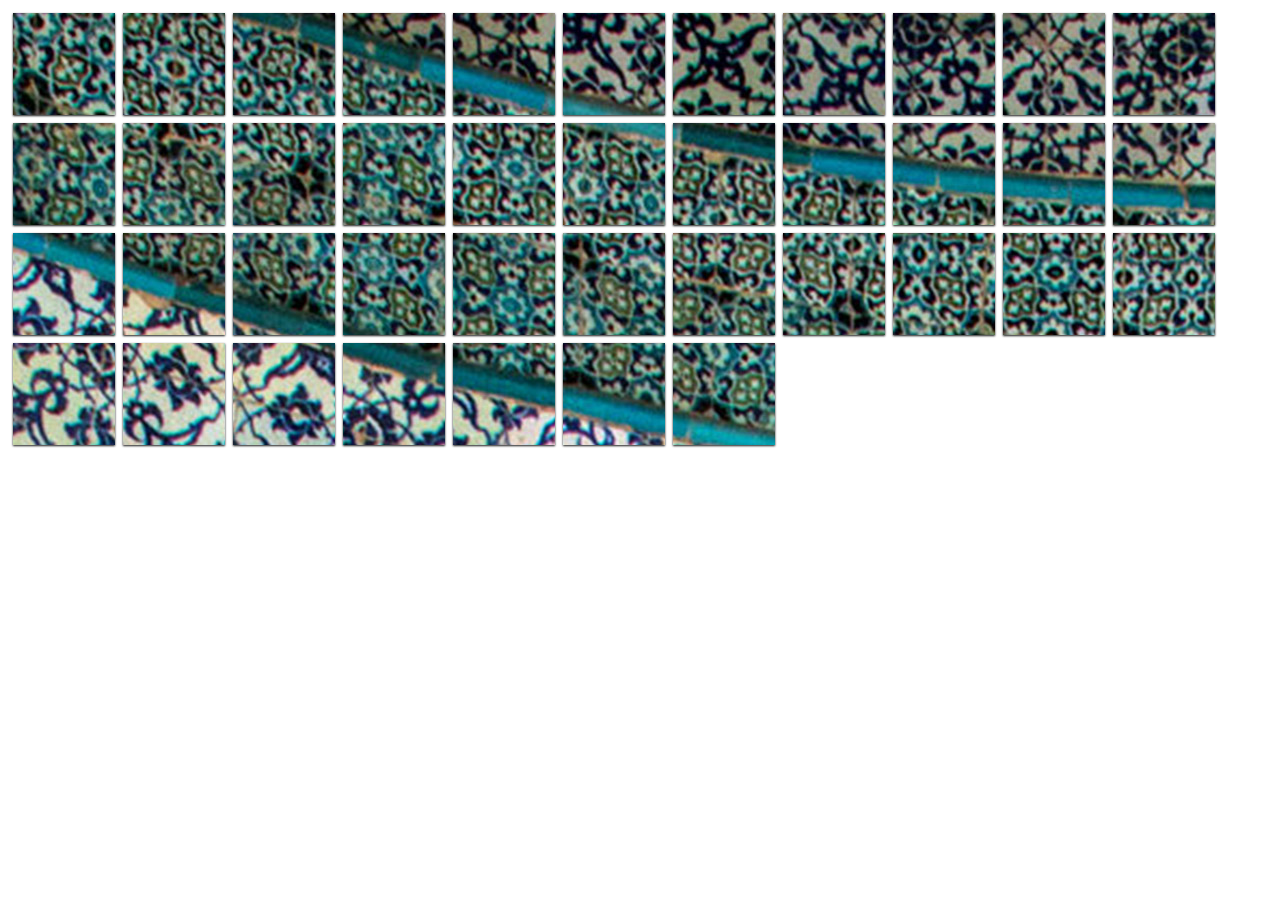
<file: float.html>
<!doctype html>
<html lang="en-us" dir="ltr" class="no-js">
<head>
<meta http-equiv="Content-Type" content="text/html; charset=utf-8" />
<!-- <link rel="stylesheet" href="floatcss.css" /> -->



</head>
<body>
	<style>
  #container {
    width: 100%;
  }
  .panel {
    float: left;
    width: 100px;
    height: 100px;
    margin: 5px;
    position: relative;
  }

  /* -- make sure to declare a default for every property that you want animated -- */
  .panel .hover {
    float: none;
    position: absolute;
    top: 0;
    left: 0;
    z-index: 100;
    width: 100px;
    height: 100px;
    border: 1px solid rgba(255,255,255,0);
    background: url('leaf-drop.jpg') no-repeat 0 0 fixed;
    box-shadow: 0 1px 2px rgba(0,0,0,.9);
    -webkit-transition: all .3s ease-out;
    transition: all .3s ease-out;
  }
  .panel .hover:hover {
    top: -20px;
    left: -20px;
    z-index: 200;
    width: 140px;
    height: 140px;
    border: 1px solid rgba(255,255,255,.1);
    box-shadow: 0 15px 15px rgba(0,0,0,.1);
  }
</style>

<div id="container">


  <div class="row">
    <div class="panel ahmad"><div class="hover"> </div></div>
    <div class="panel"><div class="hover"> </div></div>
    <div class="panel"><div class="hover"> </div></div>
    <div class="panel"><div class="hover"> </div></div>
    <div class="panel"><div class="hover"> </div></div>
    <div class="panel"><div class="hover"> </div></div>
    <div class="panel"><div class="hover"> </div></div>
    <div class="panel"><div class="hover"> </div></div>
  </div>
  <div class="row">
    <div class="panel"><div class="hover"> </div></div>
    <div class="panel"><div class="hover"> </div></div>
    <div class="panel"><div class="hover"> </div></div>
    <div class="panel"><div class="hover"> </div></div>
    <div class="panel"><div class="hover"> </div></div>
    <div class="panel"><div class="hover"> </div></div>
    <div class="panel"><div class="hover"> </div></div>
    <div class="panel"><div class="hover"> </div></div>
  </div>
  <div class="row">
    <div class="panel"><div class="hover"> </div></div>
    <div class="panel"><div class="hover"> </div></div>
    <div class="panel"><div class="hover"> </div></div>
    <div class="panel"><div class="hover"> </div></div>
    <div class="panel"><div class="hover"> </div></div>
    <div class="panel"><div class="hover"> </div></div>
    <div class="panel"><div class="hover"> </div></div>
    <div class="panel"><div class="hover"> </div></div>
  </div>
  <div class="row">
    <div class="panel"><div class="hover"> </div></div>
    <div class="panel"><div class="hover"> </div></div>
    <div class="panel"><div class="hover"> </div></div>
    <div class="panel"><div class="hover"> </div></div>
    <div class="panel"><div class="hover"> </div></div>
    <div class="panel"><div class="hover"> </div></div>
    <div class="panel"><div class="hover"> </div></div>
    <div class="panel"><div class="hover"> </div></div>
  </div>
  <div class="row">
    <div class="panel"><div class="hover"> </div></div>
    <div class="panel"><div class="hover"> </div></div>
    <div class="panel"><div class="hover"> </div></div>
    <div class="panel"><div class="hover"> </div></div>
    <div class="panel"><div class="hover"> </div></div>
    <div class="panel"><div class="hover"> </div></div>
    <div class="panel"><div class="hover"> </div></div>
    <div class="panel"><div class="hover"> </div></div>
  </div>
</div>


</body>
</html>
</file>
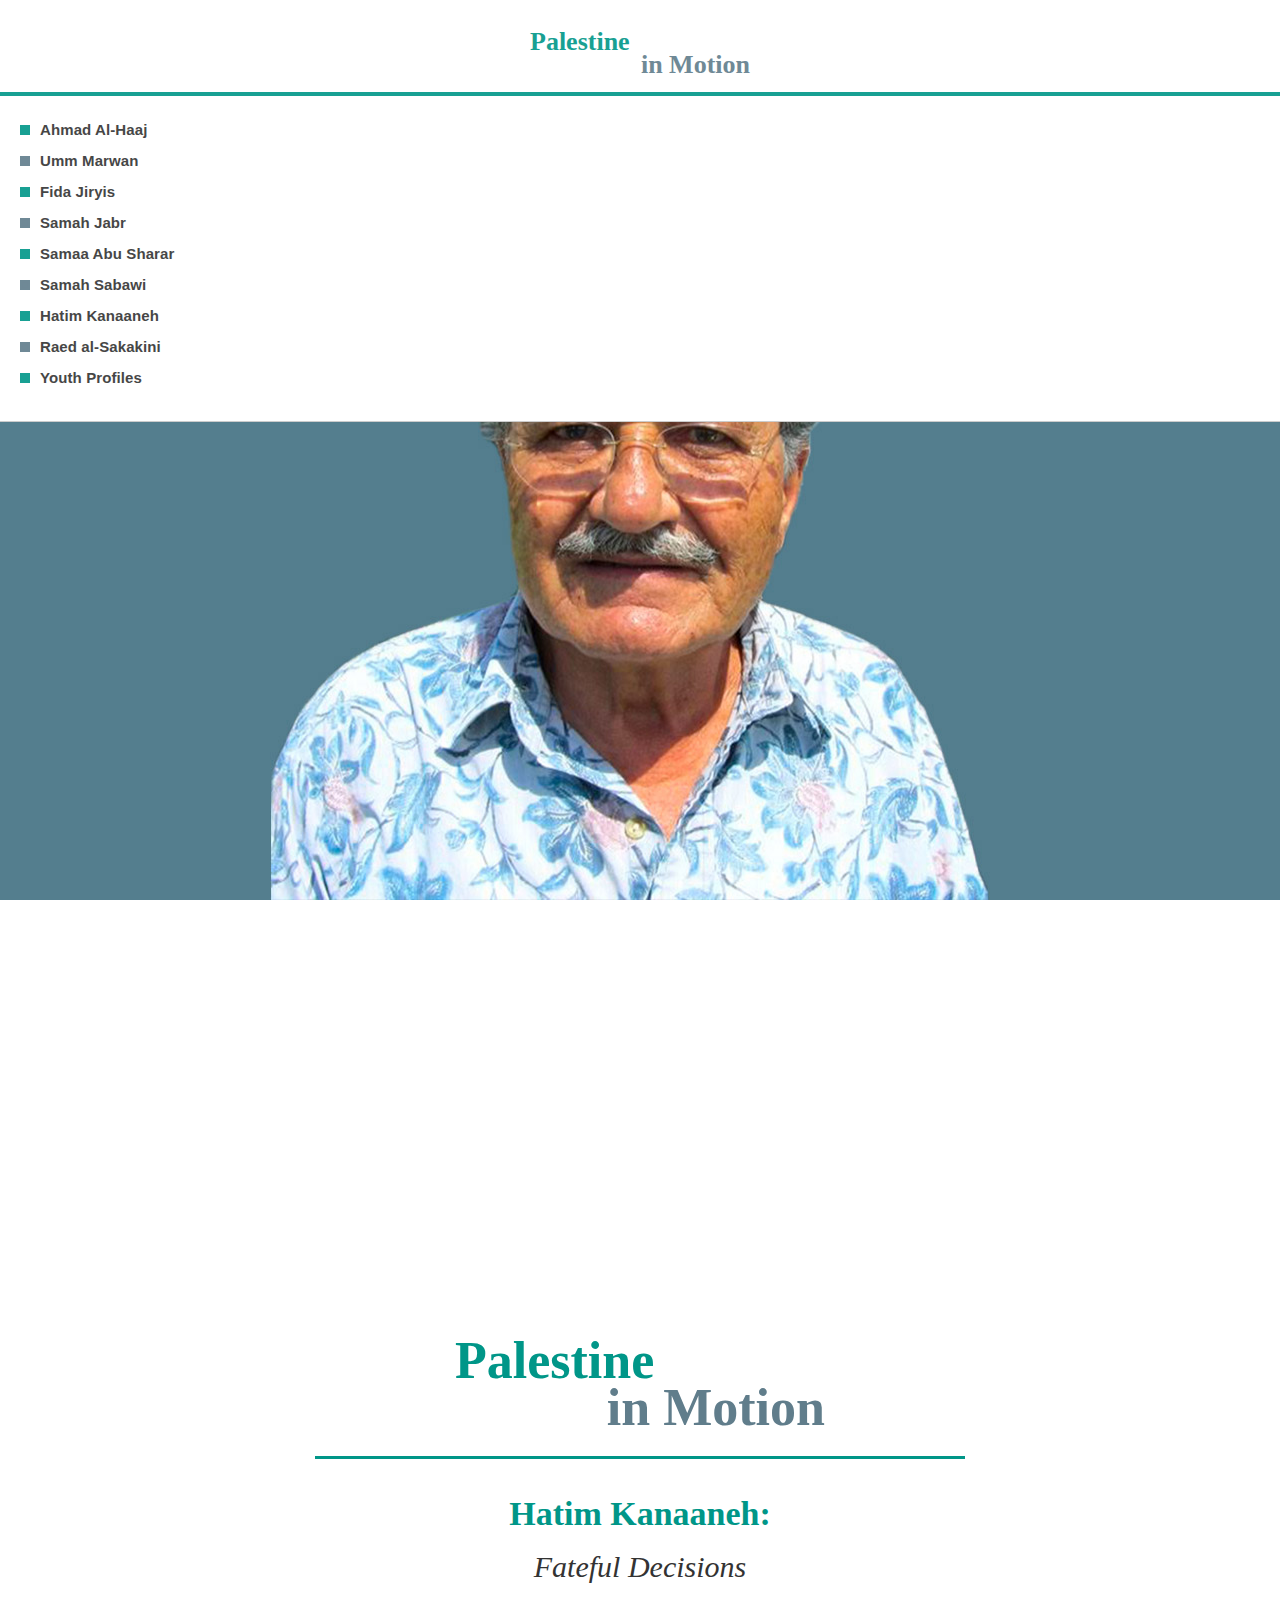
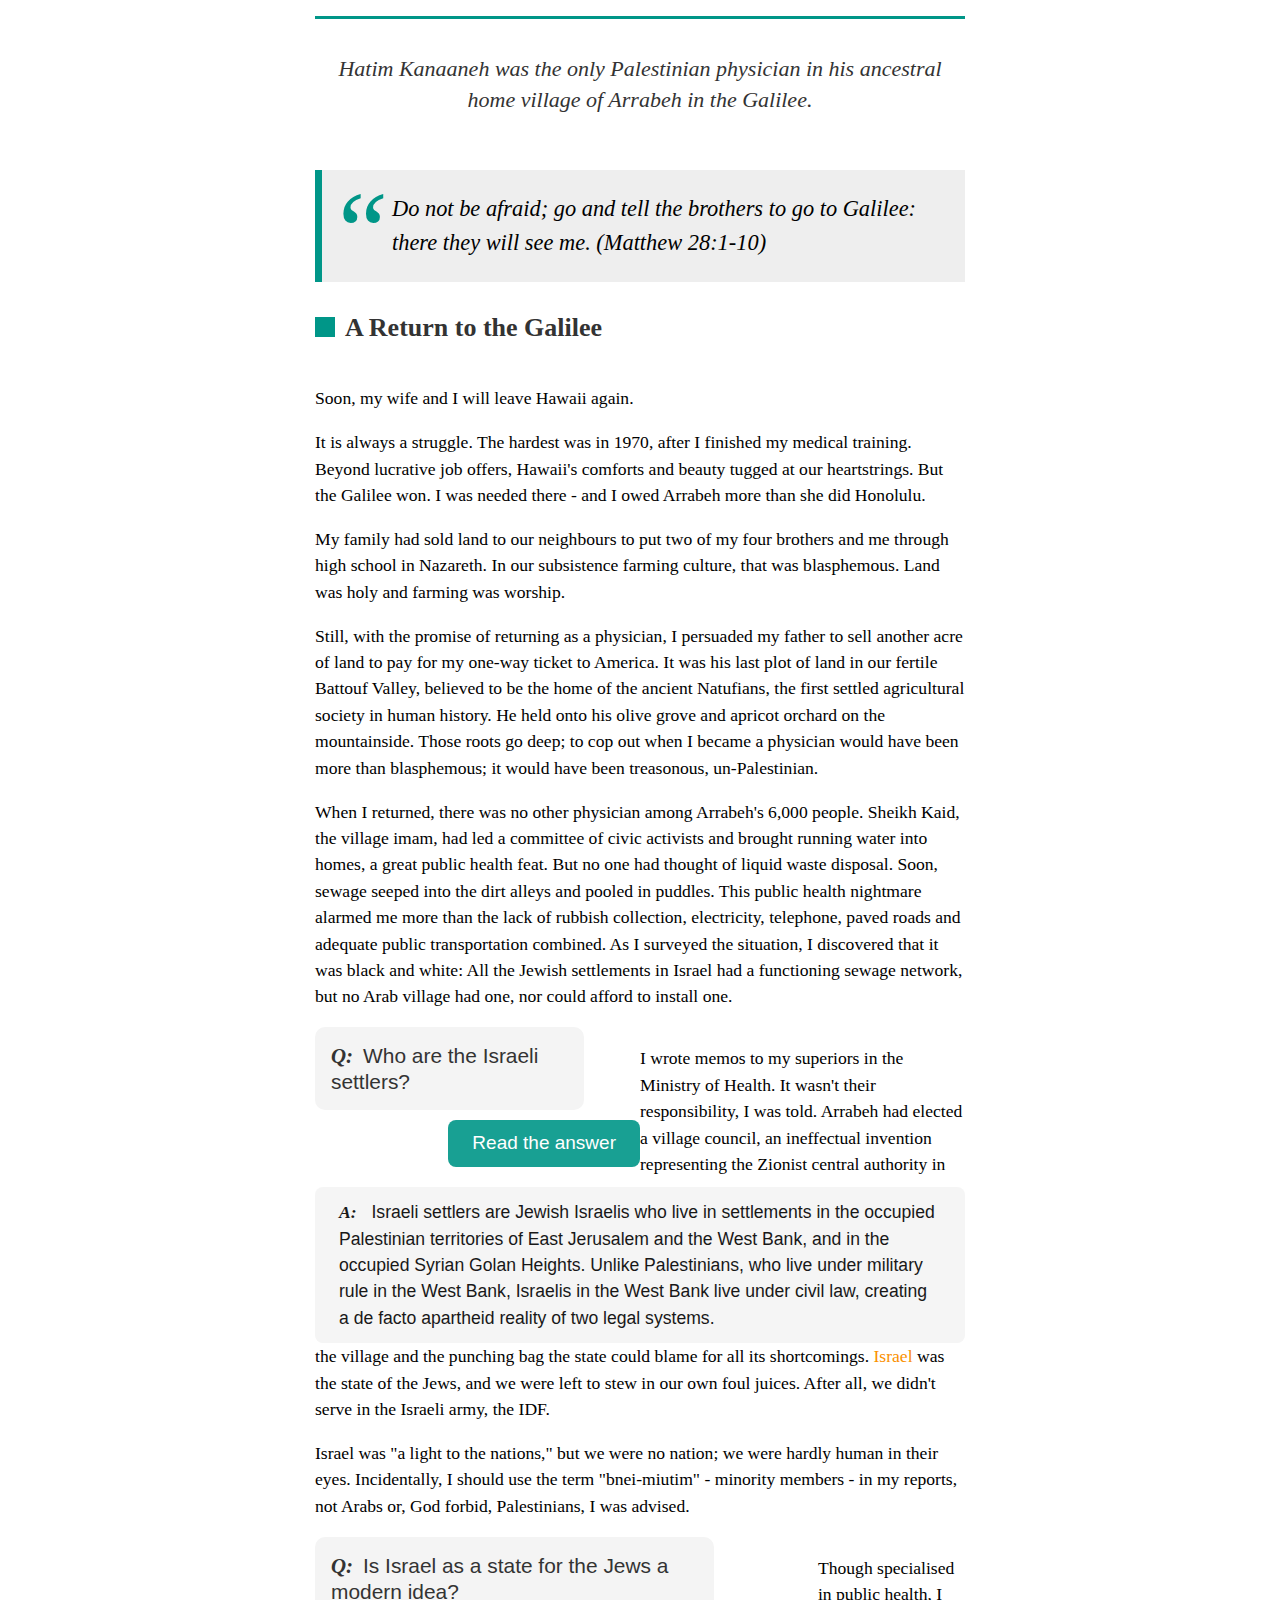
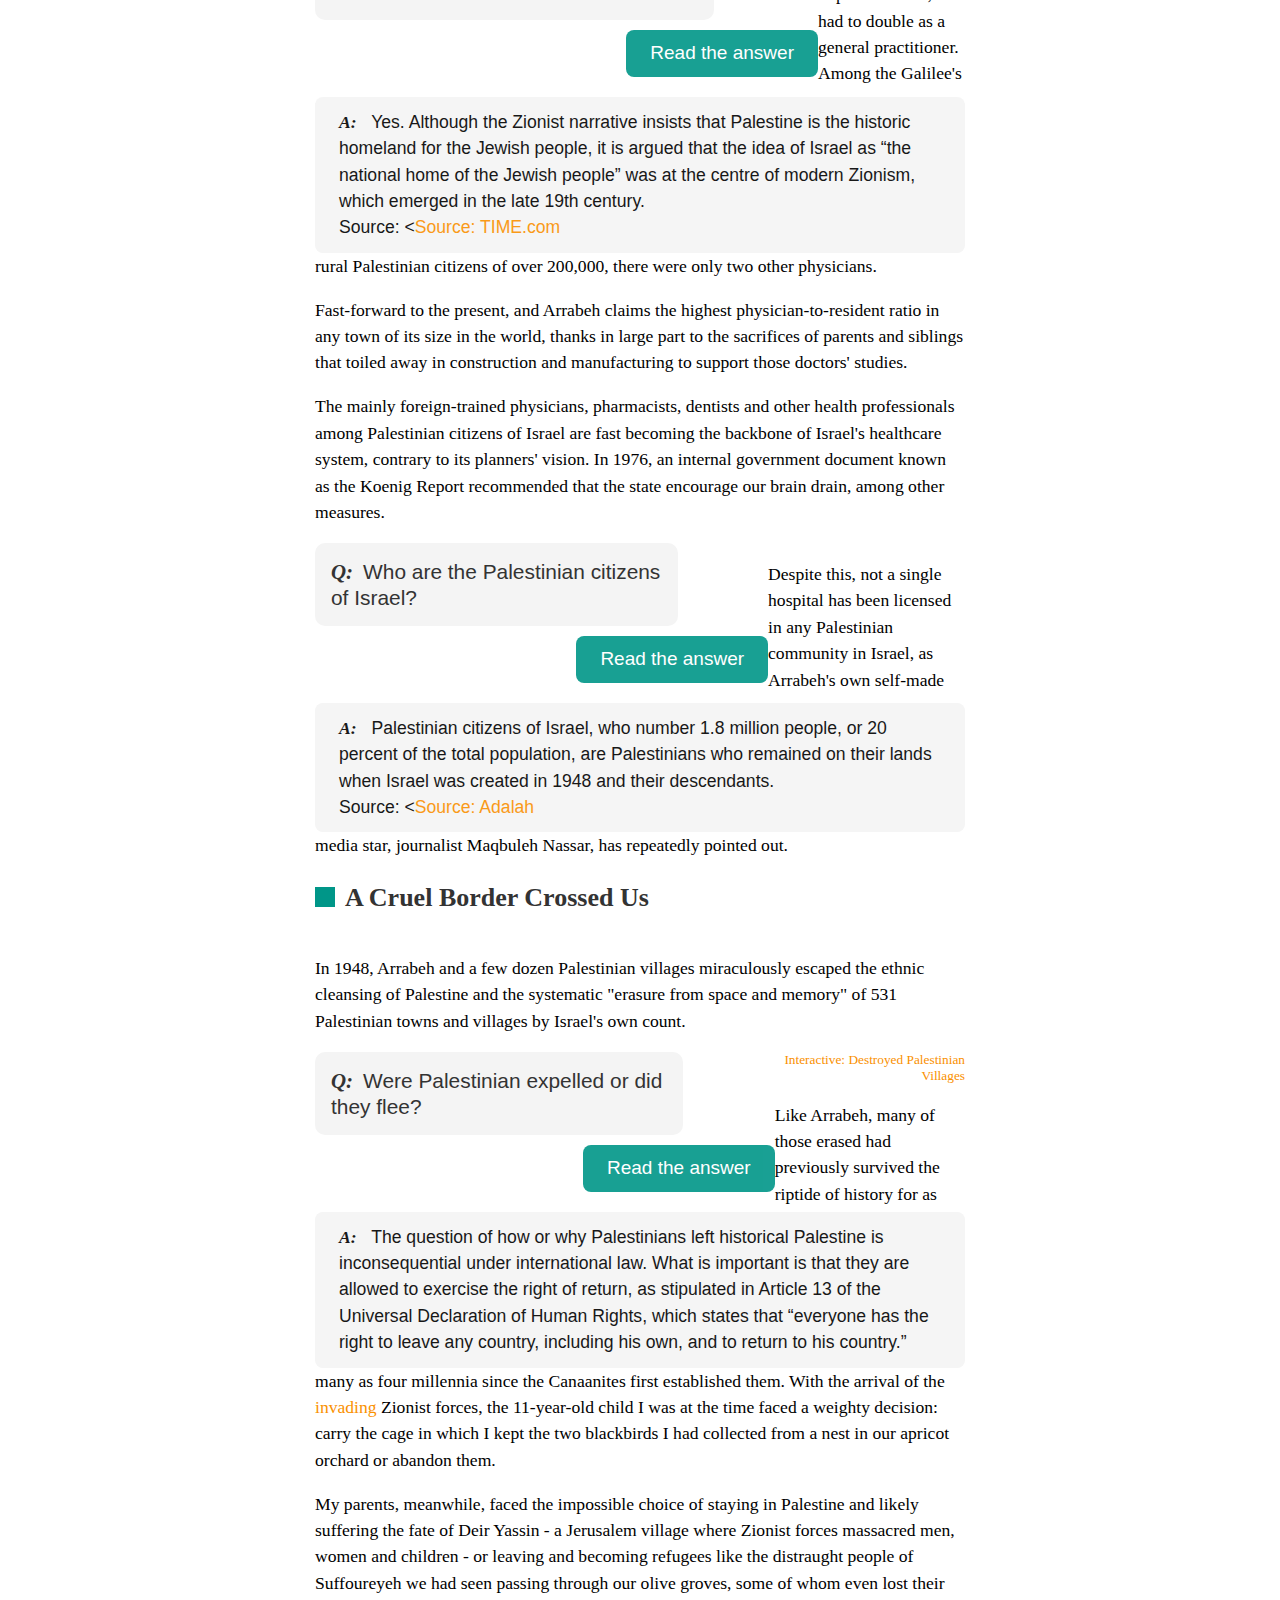
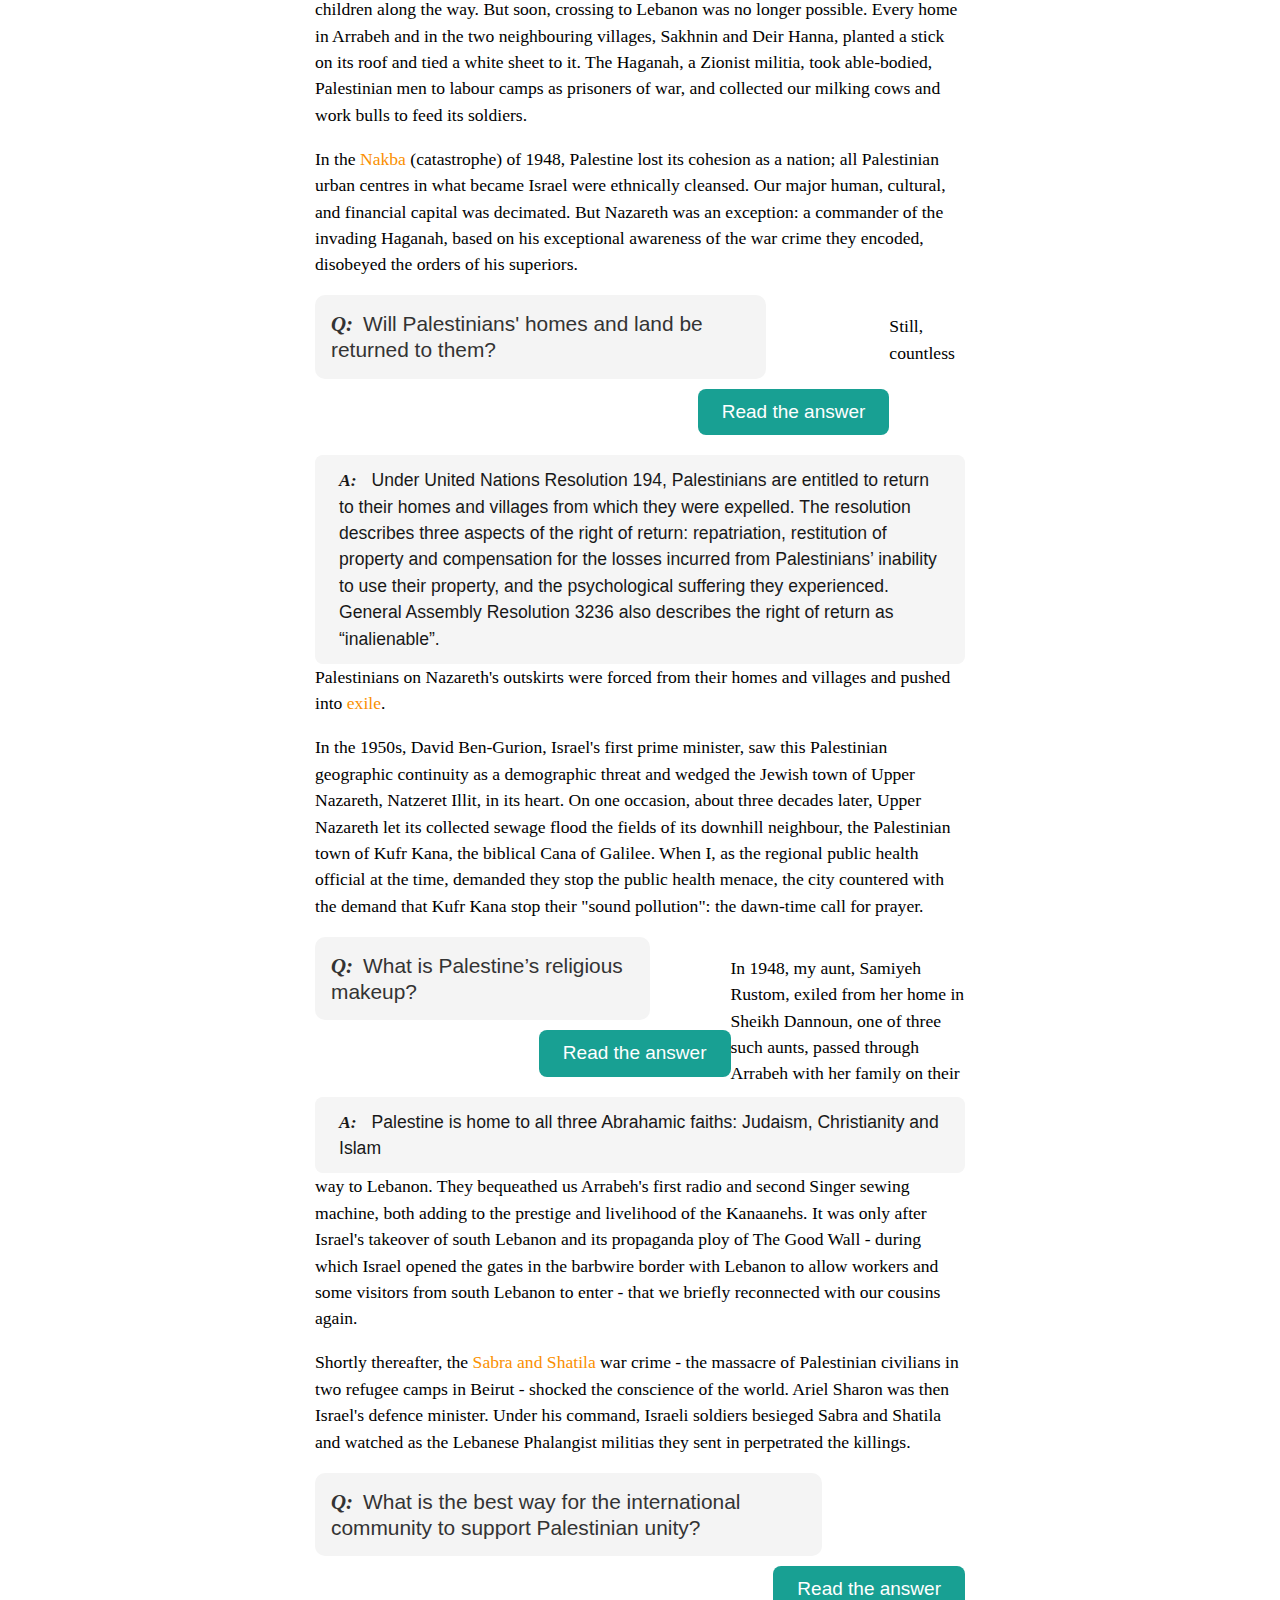
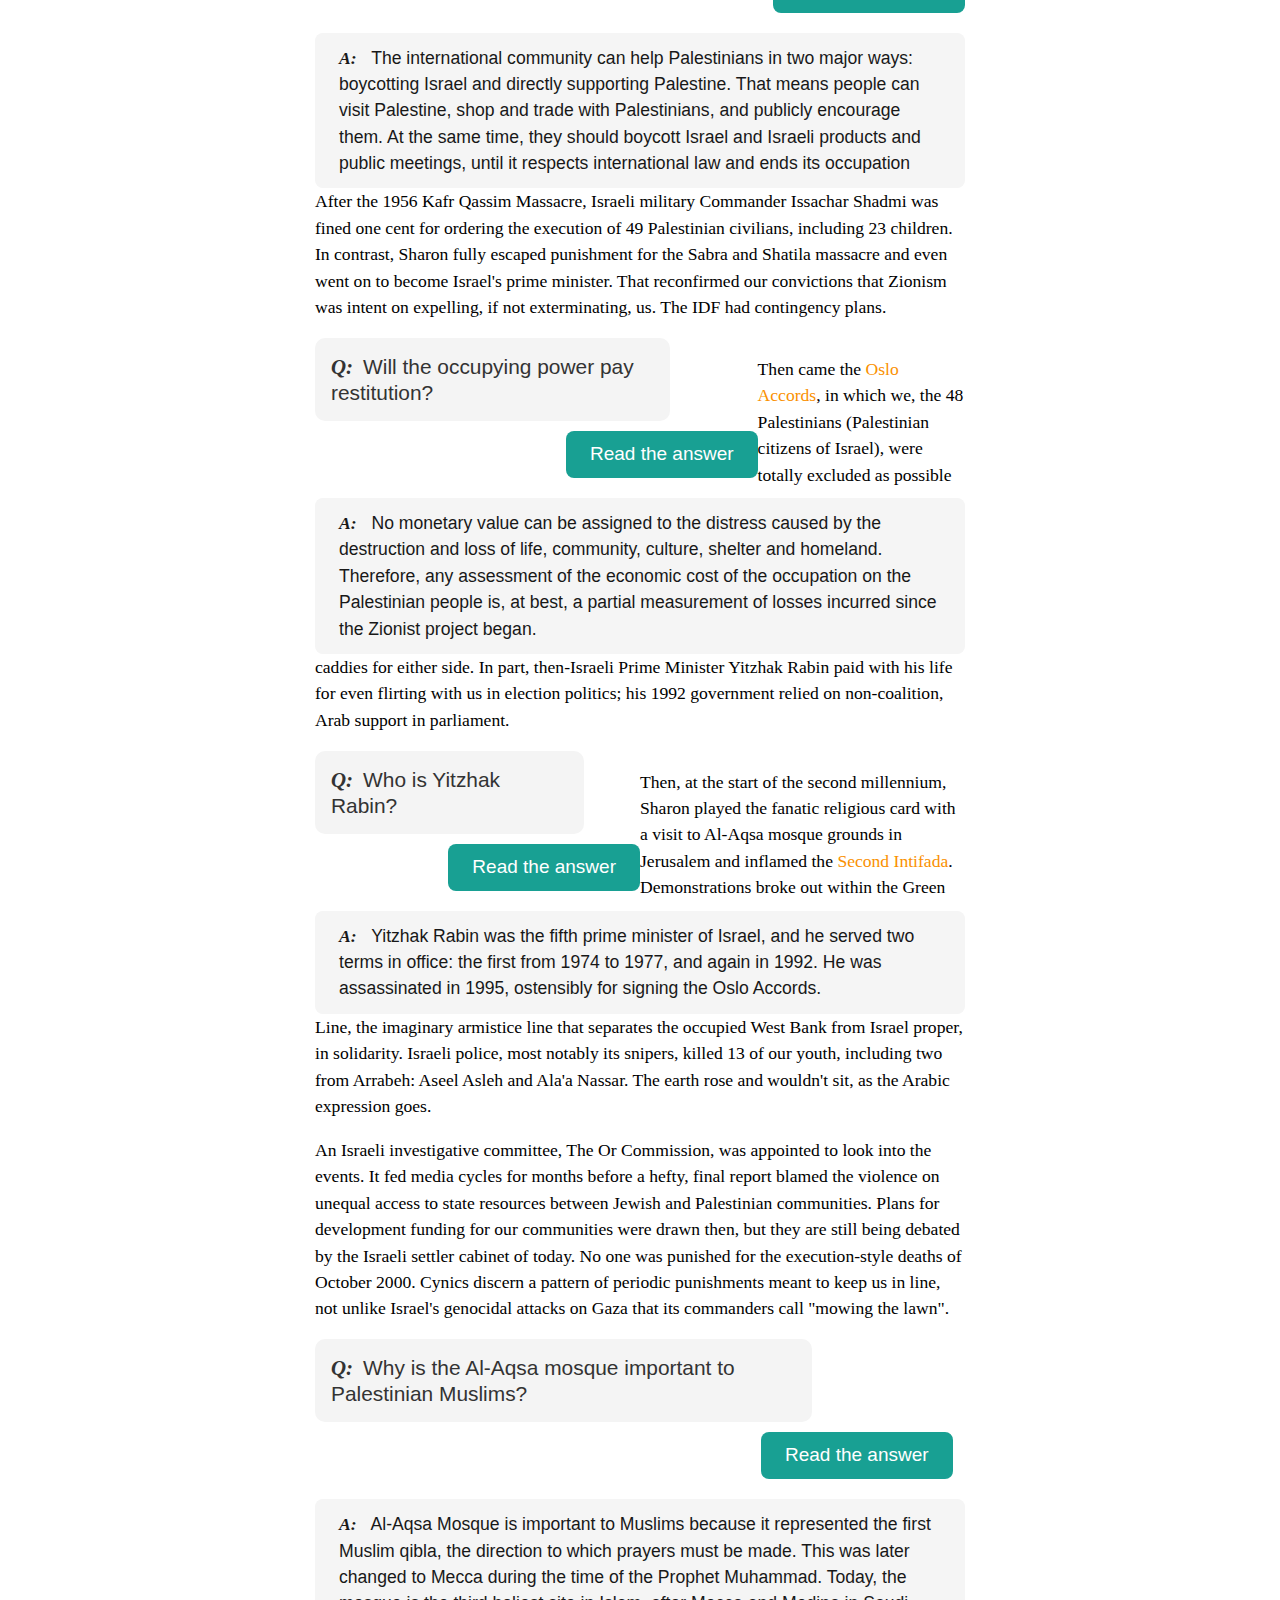
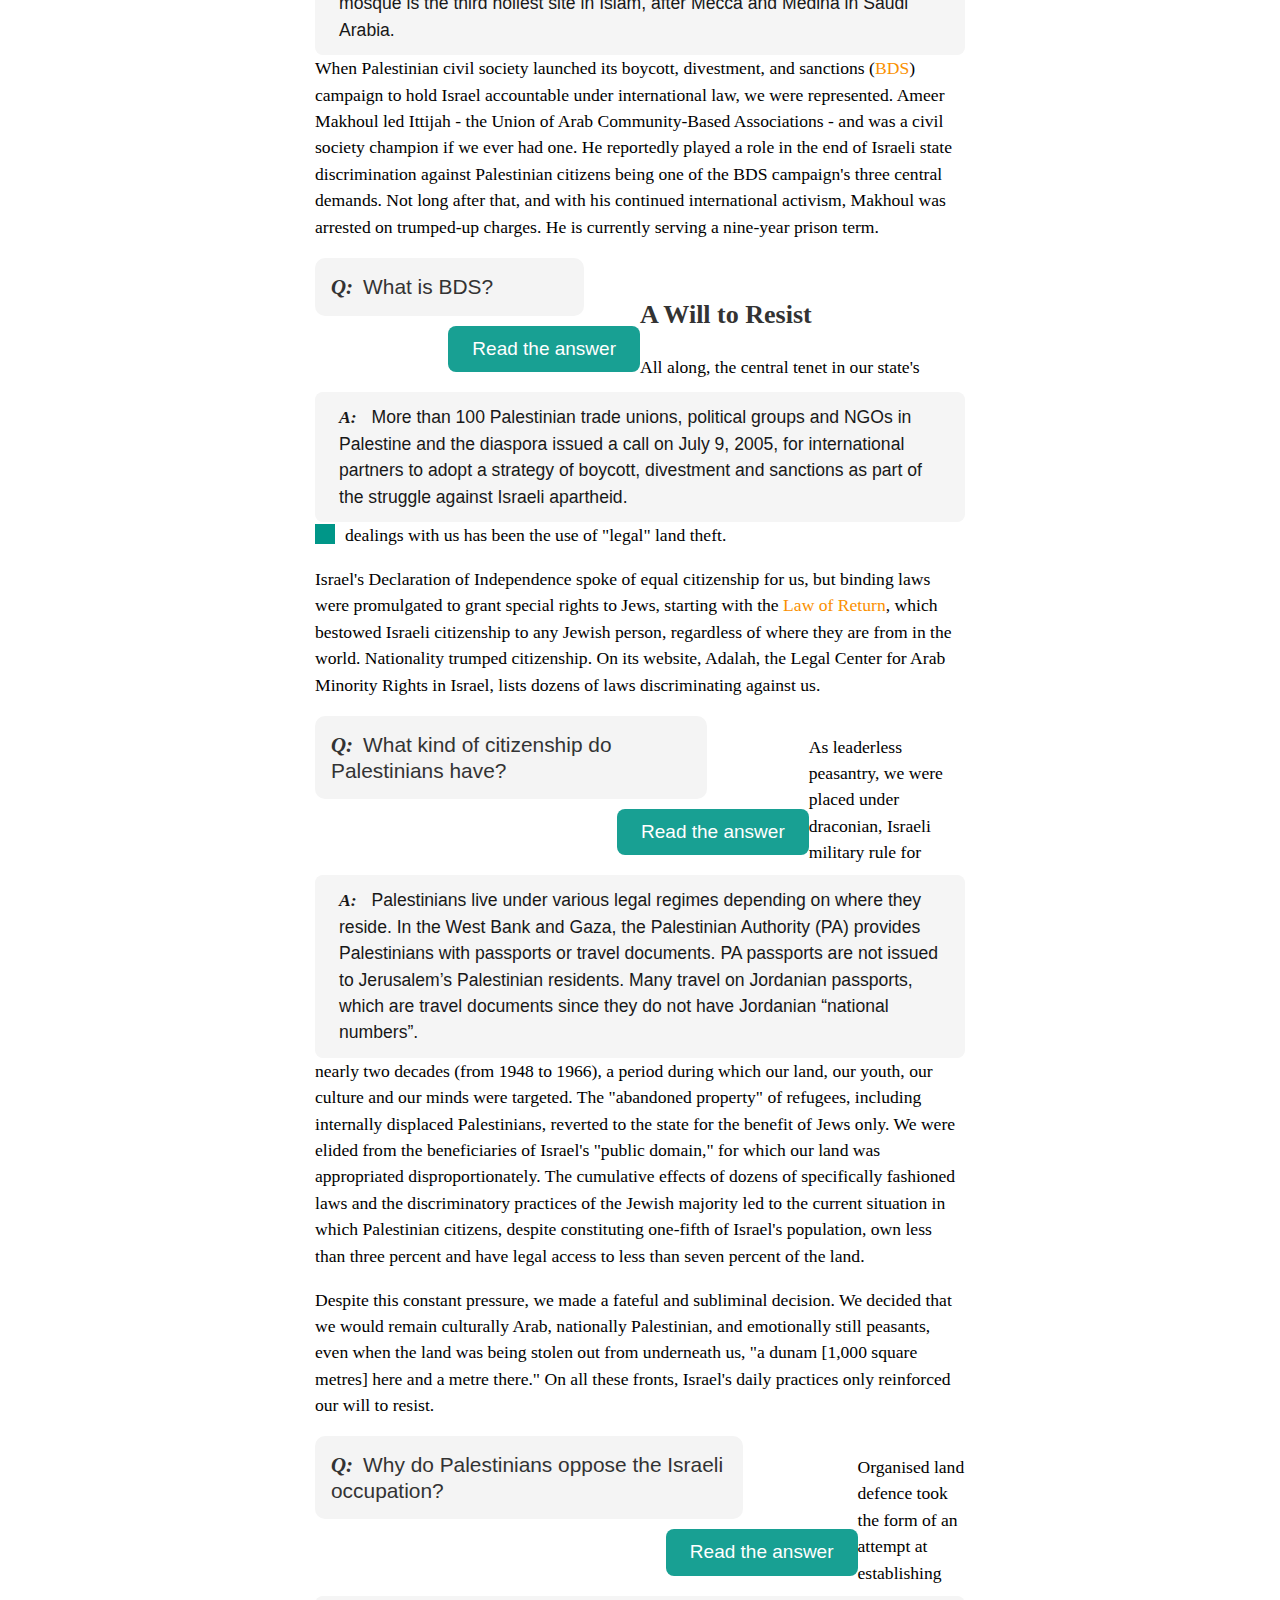
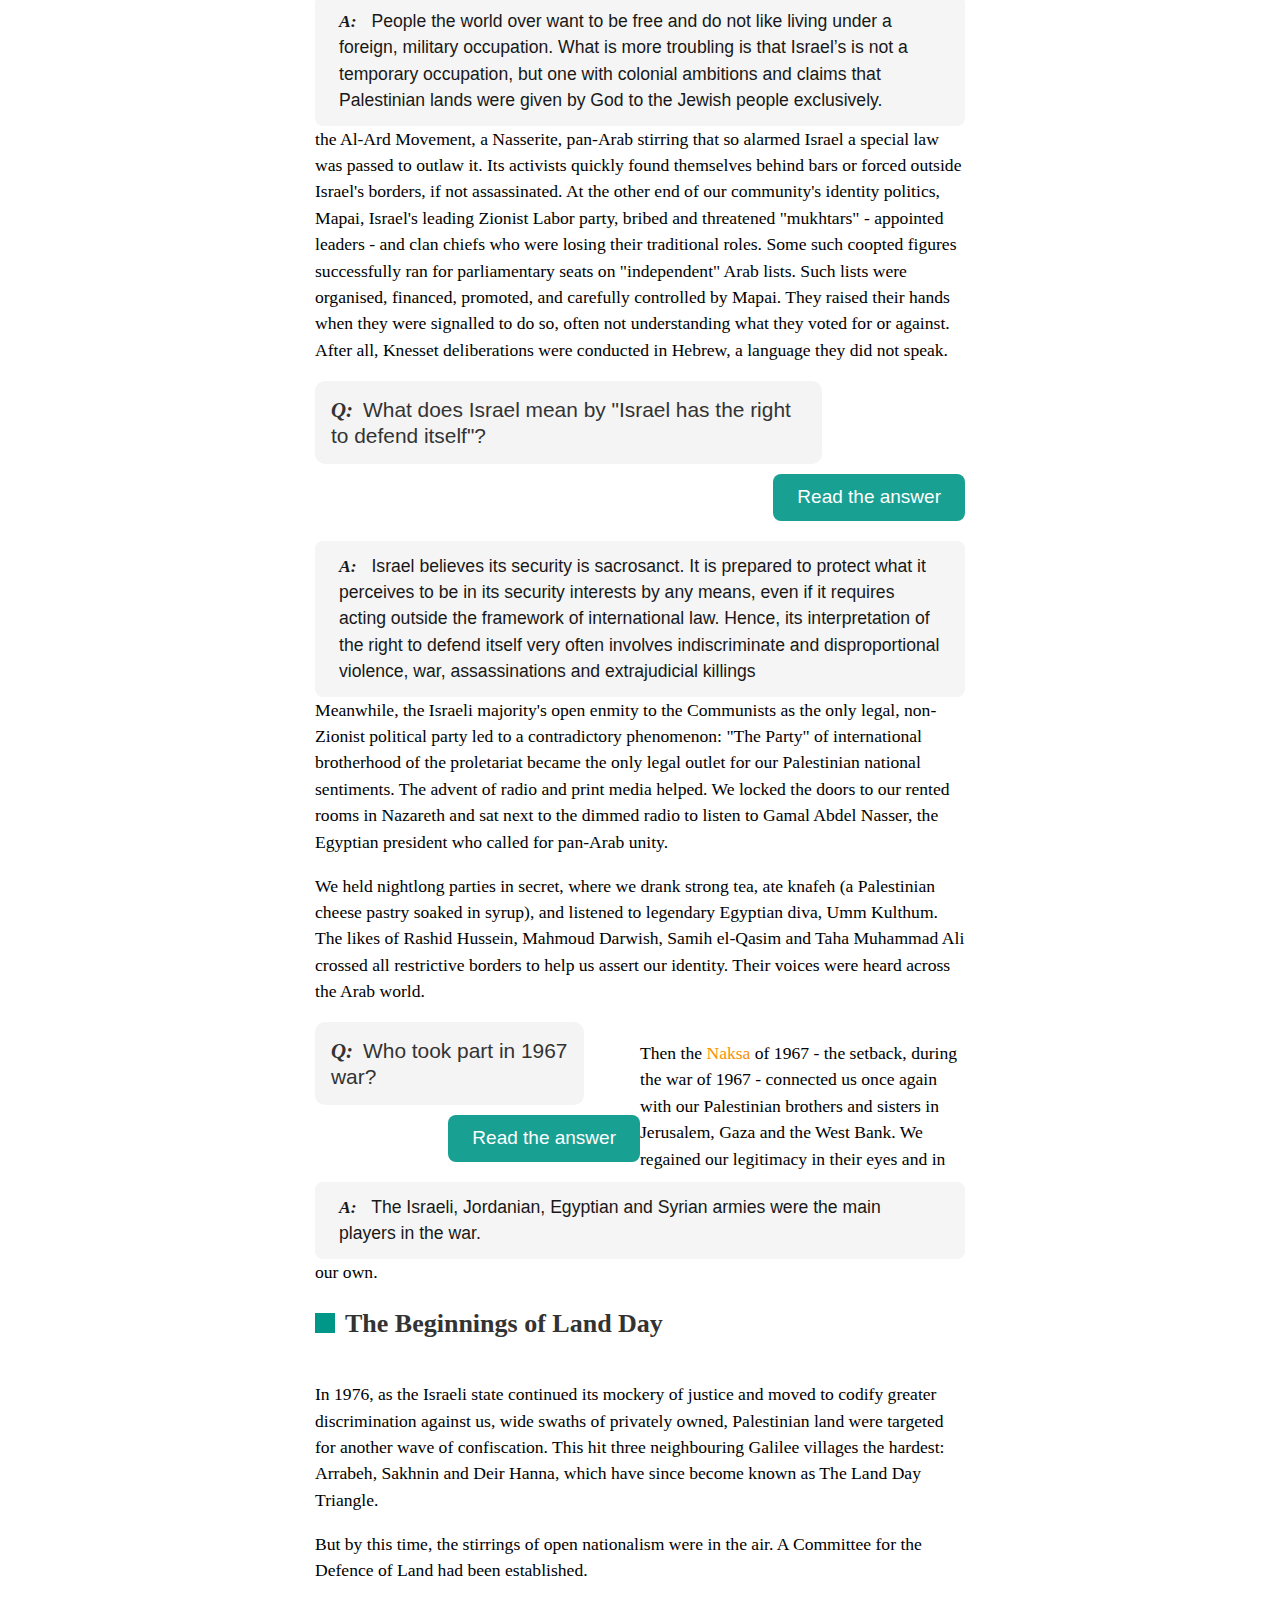
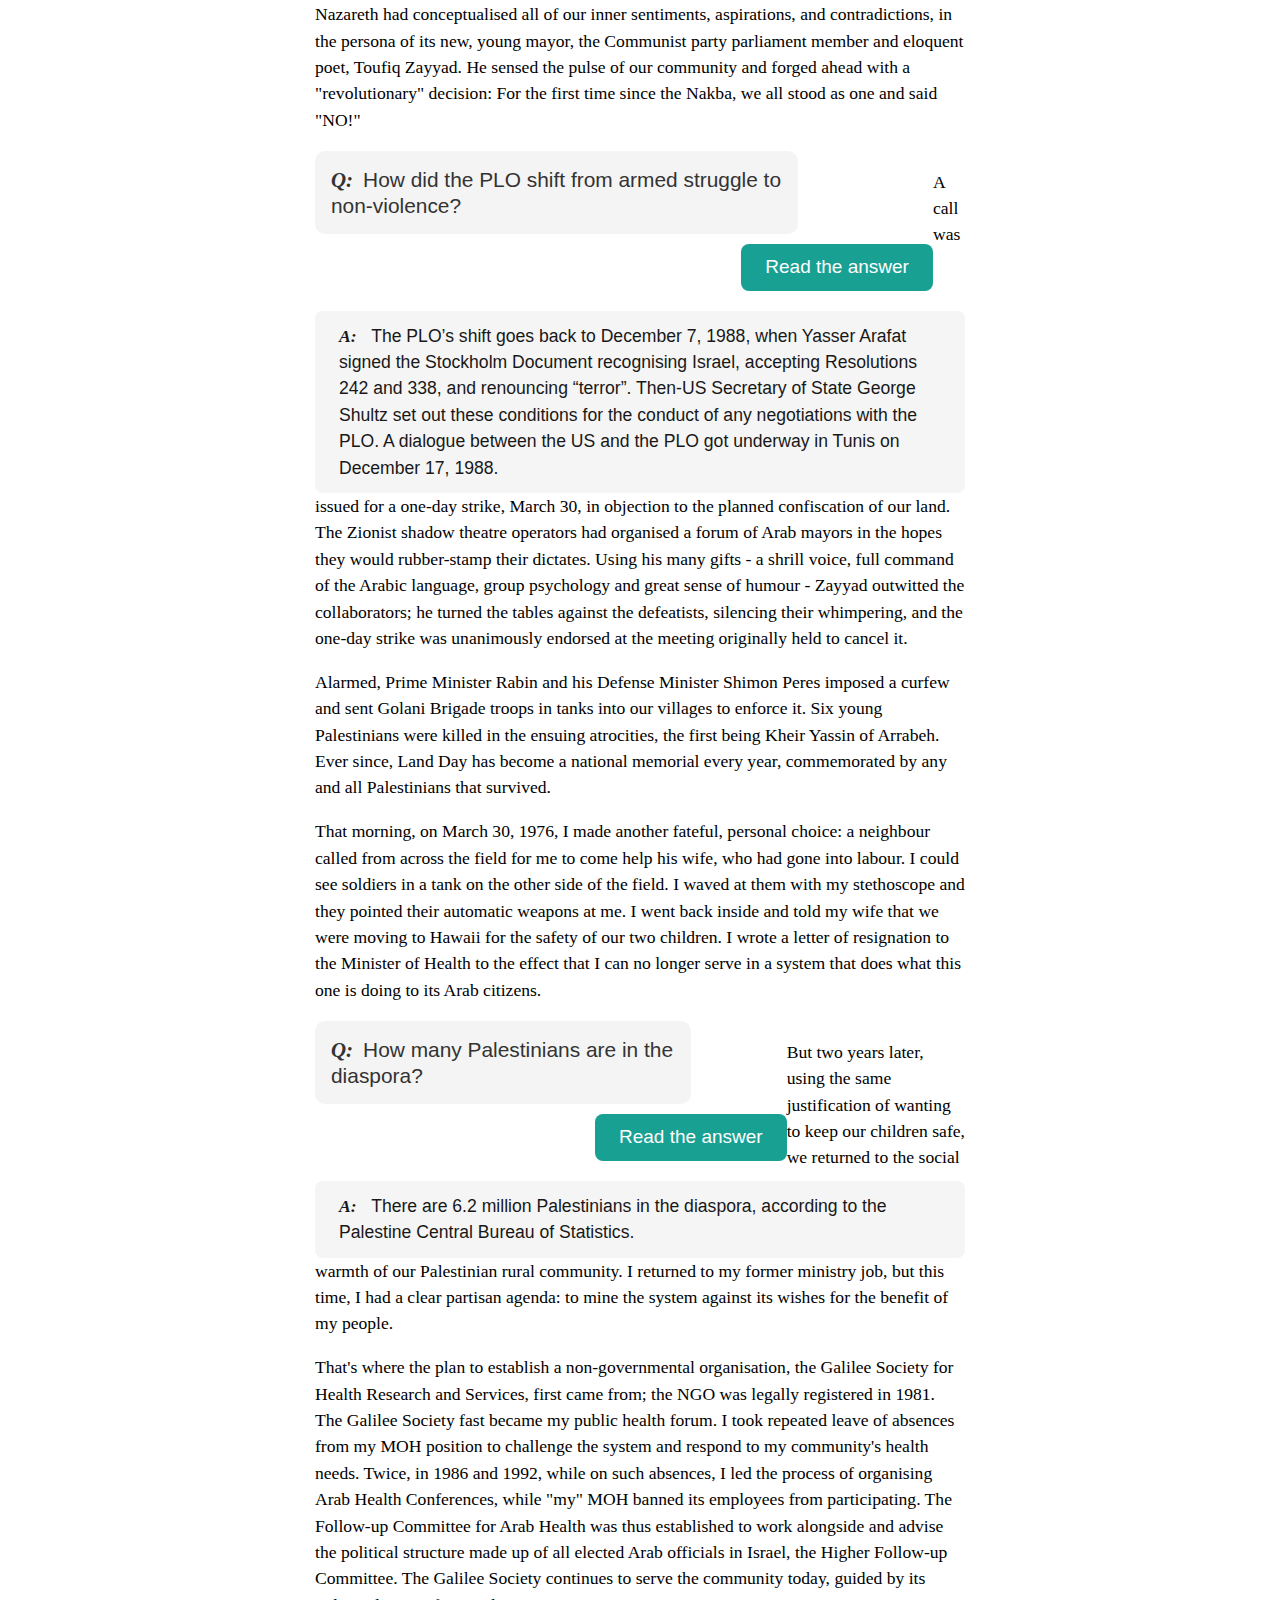
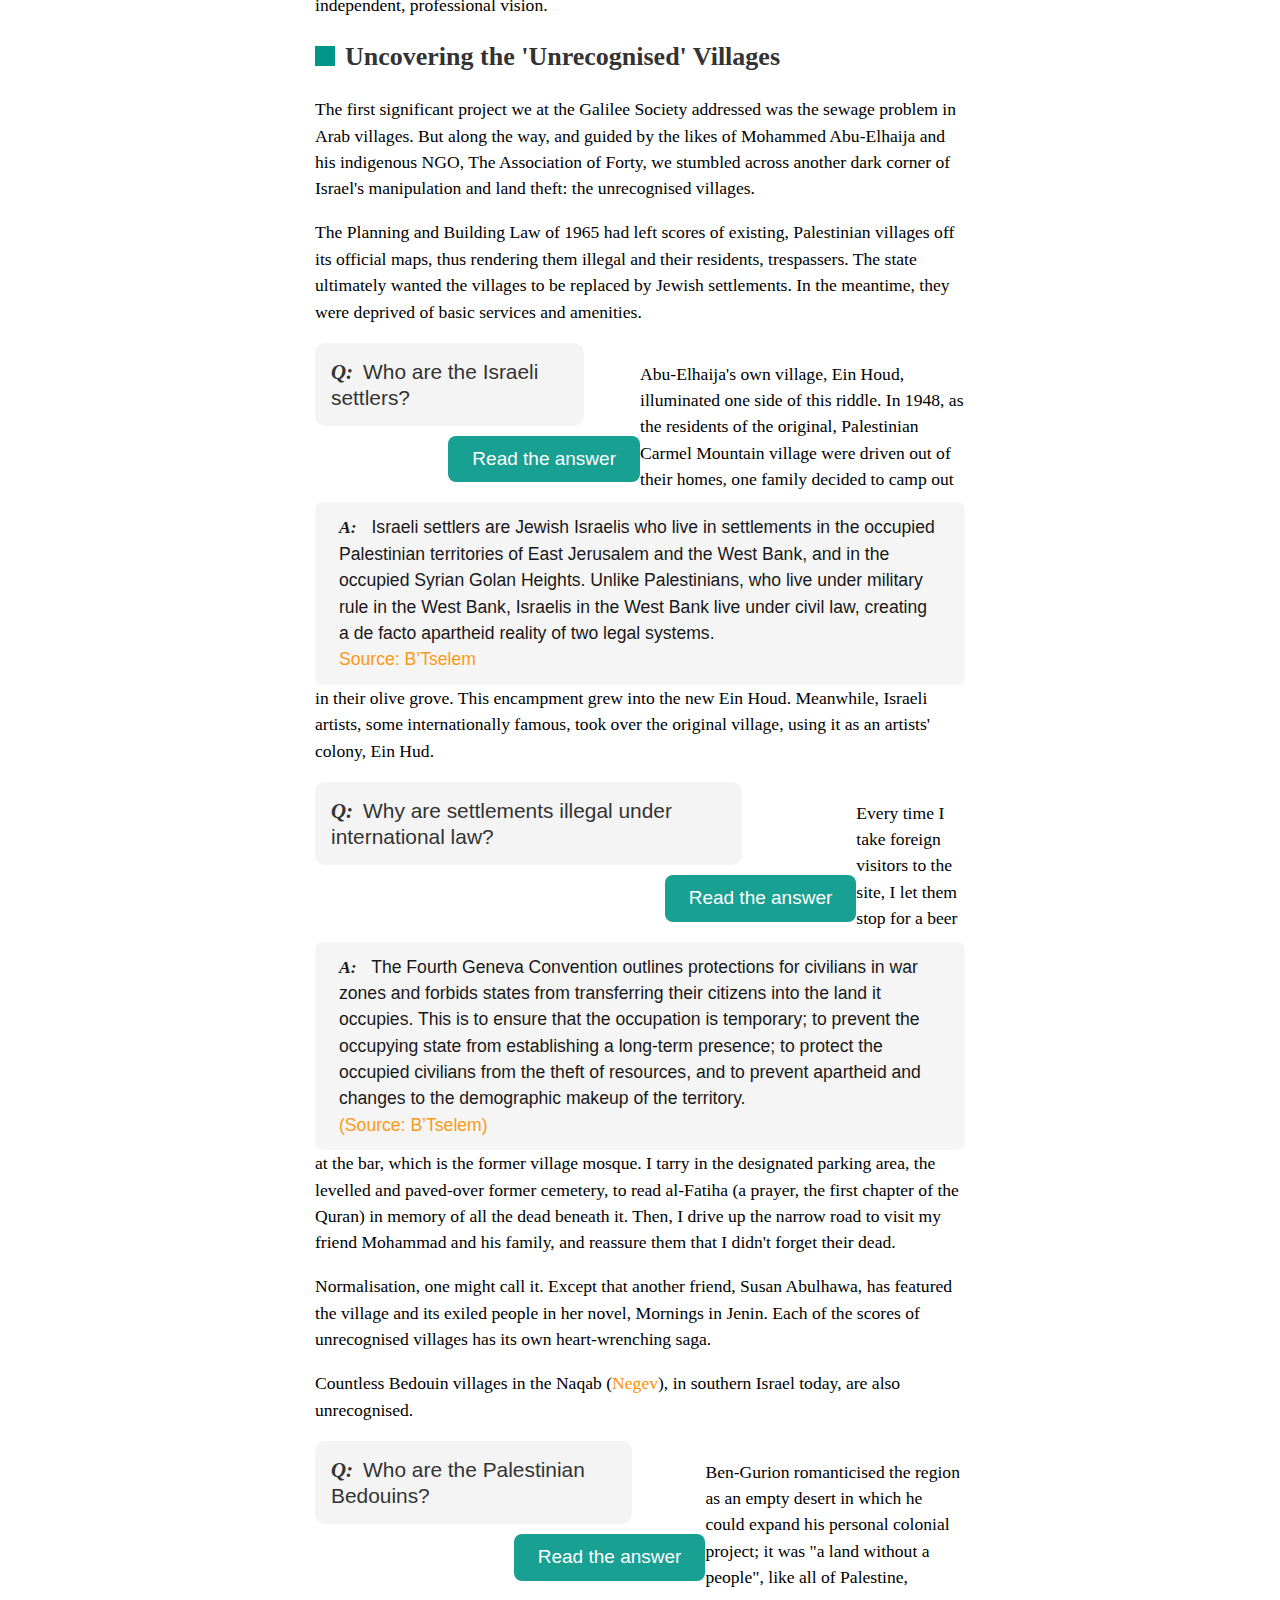
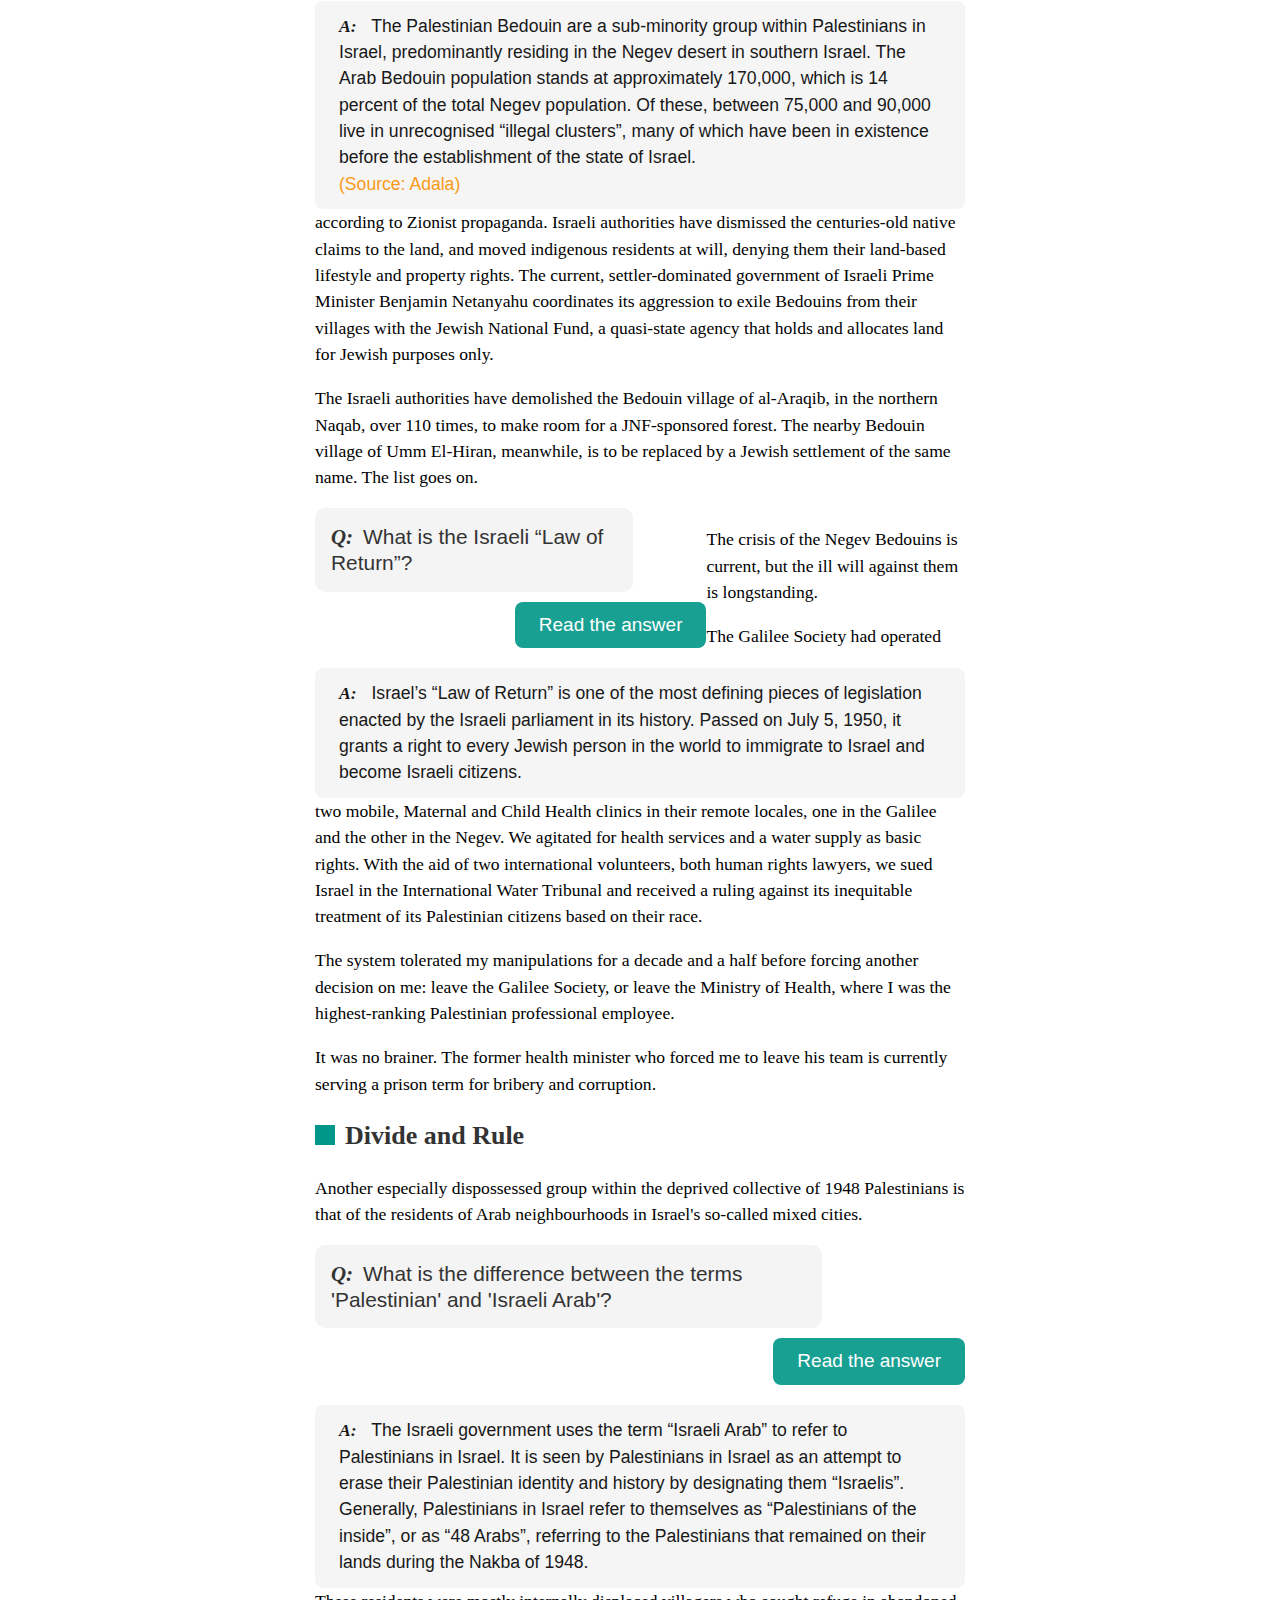
<file: hatim.html>
<!doctype html>
<html amp lang="en">
<head>
  <meta charset="utf-8">
  <script async src="https://cdn.ampproject.org/v0.js"></script>
  <title>Palestine in motion</title>
  <link rel="apple-touch-icon" sizes="400x400" href="images/favicon.png">
  <link rel="icon" type="image/png" sizes="400x400" href="images/favicon.png">
  <link rel="shortcut icon" href="images/favicon.ico">
  <link rel="canonical" href="http://interactive.aljazeera.com/aje/2017/palestine-in-motion/hatim.html" />
  <meta name="viewport" content="width=device-width,minimum-scale=1,initial-scale=1">
  <script async custom-element="amp-accordion" src="https://cdn.ampproject.org/v0/amp-accordion-0.1.js"></script>
  <!-- <script async custom-element="amp-fit-text" src="https://cdn.ampproject.org/v0/amp-fit-text-0.1.js"></script> -->
  <!-- <script async custom-element="amp-anim" src="https://cdn.ampproject.org/v0/amp-anim-0.1.js"></script> -->
  <!-- <script async custom-element="amp-iframe" src="https://cdn.ampproject.org/v0/amp-iframe-0.1.js"></script> -->
  <script async custom-element="amp-social-share" src="https://cdn.ampproject.org/v0/amp-social-share-0.1.js"></script>
  <script async custom-element="amp-analytics" src="https://cdn.ampproject.org/v0/amp-analytics-0.1.js"></script>
  <!-- <script async custom-element="amp-youtube" src="https://cdn.ampproject.org/v0/amp-youtube-0.1.js"></script> -->
  <script async custom-element="amp-fx-flying-carpet" src="https://cdn.ampproject.org/v0/amp-fx-flying-carpet-0.1.js"></script>
  <script async custom-element="amp-sidebar" src="https://cdn.ampproject.org/v0/amp-sidebar-0.1.js"></script>
  <script async custom-element="amp-carousel" src="https://cdn.ampproject.org/v0/amp-carousel-0.1.js"></script>
  <script type="application/ld+json">
    {
      "@context": "http://schema.org",
      "@type": "NewsArticle",
      "headline": "Open-source framework for publishing content",
      "datePublished": "2015-10-07T12:02:41Z",
      "image": [
        "logo.jpg"
      ]
    }
  </script>
  <meta name="author" content="Al Jazeera"/>
  <meta property="og:title" content="Hatim Kanaaneh - Palestine in motion"/>
  <meta property="og:description" content="The story of Palestine through the eyes of its people"/>
  <meta property="title" content="Hatim Kanaaneh - Palestine in motion"/>
  <meta property="description" content="The story of Palestine through the eyes of its people"/>
  <meta property="og:type" content="article.other"/>
  <meta name="twitter:card" content="summary_large_image"/>
  <meta name="twitter:site" content="@AJEnglish"/>
  <meta property="twitter:title" content="Hatim Kanaaneh - Palestine in motion"/>
  <meta property="twitter:description" content="The story of Palestine through the eyes of its people"/>
  <meta property="image" content="http://interactive.aljazeera.com/aje/2017/palestine-in-motion/oghatim.jpg"/>
  <meta property="twitter:image:src" content="http://interactive.aljazeera.com/aje/2017/palestine-in-motion/oghatim.jpg"/>
  <meta property="og:image" content="http://interactive.aljazeera.com/aje/2017/palestine-in-motion/oghatim.jpg"/>
  <meta name="image" content="http://interactive.aljazeera.com/aje/2017/palestine-in-motion/oghatim.jpg">
  <meta name="title" content="Hatim Kanaaneh - Palestine in motion" >
  <meta name="description" content="The story of Palestine through the eyes of its people">
  <style amp-boilerplate>body{-webkit-animation:-amp-start 8s steps(1,end) 0s 1 normal both;-moz-animation:-amp-start 8s steps(1,end) 0s 1 normal both;-ms-animation:-amp-start 8s steps(1,end) 0s 1 normal both;animation:-amp-start 8s steps(1,end) 0s 1 normal both}@-webkit-keyframes -amp-start{from{visibility:hidden}to{visibility:visible}}@-moz-keyframes -amp-start{from{visibility:hidden}to{visibility:visible}}@-ms-keyframes -amp-start{from{visibility:hidden}to{visibility:visible}}@-o-keyframes -amp-start{from{visibility:hidden}to{visibility:visible}}@keyframes -amp-start{from{visibility:hidden}to{visibility:visible}}</style><noscript><style amp-boilerplate>body{-webkit-animation:none;-moz-animation:none;-ms-animation:none;animation:none}</style></noscript>
  <!-- <link rel="stylesheet" href="style.css"> -->
  <style amp-custom>.firstname{font-weight:600;line-height:100%}body,header{background-color:#fff}#container,header{width:100%}.characterbox>h4,.flying,.introduction,.opencaption,.openquestion,.subhead,.summarytext{text-align:center}.georgia,.openquestion,.secondname,.subhead,blockquote{font-style:italic}.brand-logo-img,.container,blockquote p,blockquote:before,h1.inmotion,h3.inmotion,header,small{display:block}#drawermenu a,.menu-items li a,.storylink,p a{text-decoration:none}.greenline{border-top:3px solid #009688;padding-bottom:13px}.firstname{color:#009688;font-size:34px}.introduction{color:#333;font-size:24px}.opencaption{color:#009688;font-size:30px;margin-top:20px;margin-bottom:20px}.openquestion,.secondname,.subhead,.summarytext{font-weight:100}.openquestion{font-size:26px;padding:0;line-height:100%;margin-bottom:10px}.summarytext{font-size:16px;color:#333;padding:10px 10px 20px;line-height:110%}.headtop{margin-bottom:0}.secondname{font-size:30px;padding:0;line-height:80%}.subhead{font-size:22px;line-height:140%;padding-bottom:20px}header{position:fixed;margin:0 auto;padding:0;z-index:999;border-bottom:1px solid #ccc}.headtop{margin:0 auto;max-width:680px;top:0;height:25px;background:#fff;z-index:1000}.panel{float:left;width:50%;height:100px;margin:5px;position:relative}.panel .hover{float:none;position:absolute;top:0;left:0;z-index:100;width:100px;height:100px;border:1px solid rgba(255,255,255,0);box-shadow:0 1px 2px rgba(0,0,0,.9);-webkit-transition:all .3s ease-out;transition:all .3s ease-out}.characterbox,.characterbox>h4{transition-property:all;transition-duration:.3s;transition-timing-function:linear}.panel .hover:hover{top:-20px;left:-20px;z-index:200;width:140px;height:140px;border:1px solid rgba(255,255,255,.1);box-shadow:0 15px 15px rgba(0,0,0,.1)}.widebox{width:100%;padding:50px 0}.charactercontainer{padding:0;margin:0 auto;max-width:1000px}.charactercontainerthin{padding:0;margin:0 auto;max-width:600px}.characterbox,.characterboxy{margin:0;position:relative;background-size:cover;background-repeat:no-repeat;background-position:center center;padding:0;float:left}.characterbox{width:50%;height:500px;animation:palestineinmotion 6s linear infinite;box-shadow:5px 5px 50px 5px #607D8B}.pulse-pointcss:after,.slightdelay{animation-delay:2s}a:hover,a:link,a:visited{color:#fa9000;text-decoration:none;font-weight:400}.characterboxy{width:100%;height:1200px}.characterbox>h4{opacity:.8;text-transform:uppercase;color:#fff;font-size:30px;padding:0;bottom:15px;margin:10px;line-height:100%;position:absolute;border-spacing:10px 50px;border-bottom:5px solid #009688;font-family:helvetica,arial,sans-serif}h4,h6{line-height:120%}.answer,.question{min-height:80px;transition:all 1s ease-in 1s}.ahmad{background-image:url(images/ahmad/bio.jpg)}.marwan{background-image:url(images/marwan/bio.jpg)}.fida{background-image:url(images/fida/bio.jpg)}.hatim{background-image:url(images/hatim/bio.jpg)}.jabr{background-image:url(images/jabr/bio.jpg)}.samaa{background-image:url(images/samaa/bio.jpg)}.samah{background-image:url(images/samah/bio.jpg)}.salwa{background-image:url(images/salwa/bio.jpg)}.youth{background-image:url(images/youth/youth.jpg)}.zaina{background-image:url(images/youth/zaina.jpg)}.mohammed{background-image:url(images/youth/mohammed.jpg)}.zarefah{background-image:url(images/youth/zarefa.jpg)}.yacoub{background-image:url(images/youth/yacoub.jpg)}.nadia{background-image:url(images/youth/nadia.jpg)}.salma{background-image:url(images/youth/salma.jpg)}.yousefa{background-image:url(images/youth/yousefa.jpg)}.maphaz{background-image:url(images/youth/maphaz.jpg)}.hind{background-image:url(images/youth/hind.jpg)}.mariela{background-image:url(images/youth/mariela.jpg)}.yousefr{background-image:url(images/youth/yousefr.jpg)}.pimjpg{background-image:url(images/pim.jpg)}.characterbox:hover>h4{opacity:1;font-size:35px}.flying{background-color:#009688;color:#eee;margin:0 auto;height:15px}amp-anim{background-color:#fff}amp-img{background-color:gray}.question{margin-top:50px;margin-bottom:50px}.questiontext1,.questiontext2{margin-bottom:0;-webkit-transform:opacity .2s ease}.questionavatar{margin-right:10px;float:left;width:60px;position:absolute;left:0}.questiontext1{transform:opacity .2s ease;background-color:#f4f4f4;border-radius:8px;float:left;margin-left:100px;min-width:50%}h1.questiontext1{font-size:19px;text-align:left;background:0 0;border:none;outline:0}h1.questiontext1 p{background:#f4f4f4;width:73%;padding:16px;border-radius:10px}.georgia{font-family:Georgia;font-weight:700;padding-right:10px}.answertext1,.chatbot,.openingcard h6,.openingcard p{font-family:helvetica,arial,sans-serif}.answertext1,.questiontext2{padding:12px 24px;border-radius:8px}.answertext1 p,.questiontext1 p,.questiontext2 p,h1.questiontext1{line-height:120%;margin:0;font-weight:100;font-family:helvetica,arial,sans-serif}h1,h2,h3{line-height:100%}.questiontext2{margin-top:10px;opacity:.9;transform:opacity .2s ease;background-color:#009688;float:right;margin-left:100px;color:#fff}.questiontext2:hover{opacity:1}.answer{margin-top:50px;margin-bottom:50px}.answeravatar{margin-right:10px;float:left;width:60px;position:absolute;left:0}.answertext1{margin-bottom:0;opacity:.9;font-weight:100;-webkit-transform:opacity .2s ease;transform:opacity .2s ease;background-color:#f4f4f4;float:right}.container{margin:0 auto;max-width:680px}.containimage{float:left}.imagecaption{text-align:left;color:#999}.openingcard{text-align:center;background-color:#eee;padding:50px 10px 10px;border-top:1px solid #999;border-bottom:1px solid #999;margin-bottom:20px;background-image:url(images/ahmad/mapcards.jpg);background-size:cover;background-repeat:no-repeat;background-position:center center;height:320px}.openingcard h6,.openingcard p{text-align:left;color:#eee;margin:0 0 0 37%;font-size:1.2em}.openingcard p{padding:0 10px 15px;font-weight:900}.openingcard h6{padding:10px 10px 0;font-weight:100}.chatbot{text-align:center;padding:0;margin-bottom:30px}.chatbot p{font-size:22px;text-align:right;font-weight:100;top:110px;right:0;position:relative;z-index:999}h1,h2,h3,h4,h6{font-weight:700}.bg{background-repeat:repeat-x;background-attachment:fixed;background-position:center top;height:900px;text-align:center;color:#fff}.bg_ahmad{background-image:url(images/ahmad/post.jpg)}.bg_marwan{background-image:url(images/marwan/post.jpg)}.bg_fida{background-image:url(images/fida/post.jpg)}.bg_hatim{background-image:url(images/hatim/post.jpg)}.bg_salwa{background-image:url(images/salwa/post.jpg)}.bg_samaa{background-image:url(images/samaa/post.jpg)}.bg_samah{background-image:url(images/samah/post.jpg)}.bg_jabr{background-image:url(images/jabr/post.jpg)}#drawermenu .item a{color:#333;display:block;font-weight:700;letter-spacing:.1px;padding:7px 20px;white-space:nowrap;font-size:15px;-webkit-tap-highlight-color:#e5e5e5}#drawermenu .topheader{background:#fff;color:#fff;padding:0 30px;border-bottom:4px solid #009688;font-family:georgia}#drawermenu .topheader h2{color:#fff;font-family:helvetica;text-align:left;font-size:26px;margin:0;padding-bottom:0}.brand-logo p,.chapterhead h2,.chapterhead h3,h1,h2,h4,h5,h6{text-align:center}#chapter1,#chapter2,#chapter3,#chapter4,#chapter5{border-top:6px solid #fb9d04}.chapterhead{margin:auto;width:380px;padding:0}.chapterhead h3{color:#ccc;padding:0 0 30px;margin:0;font-size:230px}.chapterhead h2{padding:10px 0;margin:-150px 0 0}h1,h2{margin:10px;padding-bottom:20px}blockquote p,body,footer,h4,h6{margin:0}.brand-logo p{color:#999;font-size:16px;font-family:arial}h1,h2,h3,h4{color:#333}h5,p a{color:#fa9000}blockquote p,body,h1,h2,h5{font-family:Georgia}h1{font-size:52px}h2{font-size:48px}h3{font-size:26px}h4{font-size:28px;padding-bottom:40px}h5{font-size:16px}h6{font-size:42px;text-shadow:1px 1px 1px #fff;color:#009688;padding-bottom:15px}.labelimage,small{text-align:right}p a{font-weight:400}p{line-height:1.5;font-size:1.1em;margin-top:0}footer{align-items:center;justify-content:center;background:#333;padding:15px;bottom:0}.stories{align-items:center;justify-content:center;margin-top:20px;padding:15px;background:#eee}blockquote p{font-size:24px;color:#6c6b6c;margin:0 0 20px 5px}.article-body{margin:20px 15px}blockquote{background:#eee;border-left:7px solid #009688;margin:1.5em 0;line-height:150%;padding:1em 10px 1em 70px;quotes:"\201C""\201D""\2018""\2019";font-family:georgia;position:relative;font-size:1.4em}.labelimage{color:#999}.videoblack{padding:5px;margin:0;background-color:#999}blockquote:before{padding-left:10px;color:#009688;position:absolute;left:-5px;top:56px;content:"\201C";font-size:5em;line-height:.1em}footer img{background:#333}.socialbutton1{float:right;margin-top:14px;margin-right:0}.socialbutton2{float:right;margin-top:14px;margin-right:2px}.ajlogo{width:175px;height:60px}.brand-logo-img{margin:auto}#drawermenu{width:320px;background-color:#fff;opacity:.9;font-family:helvetica}#drawermenu .topheader a{font-weight:700}#drawermenu .home{text-align:left;font-weight:500;font-size:16px;text-transform:uppercase;line-height:36px;color:rgba(0,0,0,.87);padding-left:0}a#hamburger{float:right;padding:14px 5px}.pim{max-width:370px;padding:45px 30px 5px;margin:0 auto}.youthname1,.youthname2{text-transform:uppercase;position:relative;margin-top:-75px;font-size:40px;font-family:helvetica,arial,sans-serif;margin-bottom:0;text-align:center}.youthname1{color:#009688;z-index:10}.youthname2{color:#607D8B;z-index:995}.blurb,.youthbio1,.youthbio2{color:#fff;padding:5px;margin-bottom:25px;position:relative}.youthbio2{margin-top:-6px;background-color:#607D8B}.blurb,.youthbio1,h3.character{background-color:#009688}.blurb{margin-top:-35px}.youthbio1{margin-top:-6px}.blurb h3,.youthbio1 h3,.youthbio2 h3{color:#eee;text-align:center;font-size:18px;font-weight:100}.blurb h3{line-height:150%;padding:0 50px}h3.character{text-align:center;color:#eee;font-weight:100;padding:10px;margin:0 auto 30px}h1.inmotion,h1.palestine{margin:0;padding:0;line-height:90%}h1.palestine{color:#009688;text-align:left}h1.inmotion{color:#607D8B;text-align:right}.pimsmall{max-width:220px;padding:30px 30px 15px;margin:0 auto}h3.inmotion,h3.palestine{margin:0;padding:0;line-height:90%}h3.palestine{color:#009688;text-align:left}h3.inmotion{color:#607D8B;text-align:right}#menu-primary-items,#menu-toggle-primary a.close-menu-primary{display:none}#menu-primary{background:#fff;padding:10px;text-align:center}#menu-primary:target #menu-primary-items{display:block}#menu-primary:target #menu-toggle-primary a.open-menu-primary{display:none}#menu-primary:target #menu-toggle-primary a.close-menu-primary{width:100%;margin:0 auto;display:block}.pulse-box,.pulse-point{float:left;display:inline}.menu-items{margin-right:40px}.menu-items li{padding:7px;list-style:none;border-bottom:1px solid #ddd}.menu-items li a,.menu-items li a:visited{color:#000}#menu-items{padding:0}.box-shadow-menu{position:relative;padding-left:1.25em;width:50px;height:50px}.box-shadow-menu:before{content:"";position:absolute;left:0;top:.25em;width:1em;height:.15em;background:#000;box-shadow:0 .25em 0 0 #000,0 .5em 0 0 #000}.boxtext{color:#009688}.pulse-point{margin-top:2px;margin-right:10px}.p1{position:absolute;top:240px;left:480px}.pulse-pointcss,.pulse-pointcsssmall{background:#009688;position:relative}.pulse-pointcss{width:20px;height:20px}.pulse-pointcsssmall{margin-top:2px;width:10px;height:10px}.pulse-pointcsssmall:after,.pulse-pointcsssmall:before{content:'';width:10px;height:10px;background-color:#009688;position:absolute;top:0;right:0;bottom:0;left:0;margin:auto;transform:scale(.5);transform-origin:center center;animation:pulsepoints 3s linear infinite}.pulse-pointcsssmall:after{animation-delay:2s}.p2,.p2:after,.p2:before{background-color:#607D8B}@keyframes pulsepoints{0%{transform:scale(.5);opacity:0}50%{opacity:.4}70%{opacity:.3}100%{transform:scale(2);opacity:0}}@keyframes palestineinmotion{0%,100%{transform:scale(1)}50%{transform:scale(1.05)}75%{transform:scale(1.03)}}.pulse-css{width:60px;height:60px;-webkit-border-radius:30px;-moz-border-radius:30px;border-radius:30px;background-size:cover;background-repeat:no-repeat;background-position:center center;position:relative}.qu{background-image:url(images/q.jpg)}.an{background-image:url(images/a.jpg)}.pulse-css:after,.pulse-css:before{content:'';width:60px;height:60px;-webkit-border-radius:30px;-moz-border-radius:30px;border-radius:30px;background-color:#fb9d04;position:absolute;top:0;right:0;bottom:0;left:0;margin:auto;transform:scale(0);transform-origin:center center;animation:pulseit 3s linear infinite}.pulse-css:after{animation-delay:2s}.disabled{pointer-events:none;cursor:default}@keyframes pulseit{0%{transform:scale(.5);opacity:0}50%{opacity:.08}70%{opacity:.05}100%{transform:scale(3);opacity:0}}

    </style>
</head>
  <body>
    <amp-sidebar id='drawermenu' layout="nodisplay">
            <section>
              <div>
              <div class="topheader">
                <a href="index.html" ><div class="pimsmall">
                  <h3 class="palestine">Palestine</h3>
                  <h3 class="inmotion">in Motion</h3>
                </div>
              </a>
              </div>
              <br>
              <div class="item">
                <a href="ahmad.html"><div class="pulse-point"><div class="pulse-pointcsssmall"></div></div>Ahmad Al-Haaj</a>
              </div>
              <div class="item">
                <a href="marwan.html"><div class="pulse-point"><div class="pulse-pointcsssmall p2"></div></div>Umm Marwan</a>
              </div>
              <div class="item">
                <a href="fida.html"><div class="pulse-point"><div class="pulse-pointcsssmall"></div></div>Fida Jiryis</a>
              </div>
              <div class="item">
                <a href="jabr.html"><div class="pulse-point"><div class="pulse-pointcsssmall p2"></div></div>Samah Jabr</a>
              </div>
              <div class="item">
                <a href="samaa.html"><div class="pulse-point"><div class="pulse-pointcsssmall"></div></div>Samaa Abu Sharar</a>
              </div>
              <div class="item">
                <a href="samah.html"><div class="pulse-point"><div class="pulse-pointcsssmall p2"></div></div>Samah Sabawi</a>
              </div>
              <div class="item">
                <a href="hatim.html"><div class="pulse-point"><div class="pulse-pointcsssmall"></div></div>Hatim Kanaaneh</a>
              </div>
              <div class="item">
                <a href="salwa.html"><div class="pulse-point"><div class="pulse-pointcsssmall p2"></div></div>Raed al-Sakakini</a>
              </div>
              <div class="item">
                <a href="youth.html"><div class="pulse-point"><div class="pulse-pointcsssmall"></div></div>Youth Profiles</a>
              </div>
              </div>
            </section>
    </amp-sidebar>

<header>
  <div class="headtop">
  <a id="hamburger" class="button" on="tap:drawermenu.toggle">
    <amp-img srcset="images/burger.png" width="30" height="30" alt="navigation">
    </amp-img>
  </a>
  <a href="http://aljazeera.com" target="_blank">
      <amp-img src="images/AljazeeraLogo.jpg" width="173" height="53"></amp-img>
      </a>
      <amp-social-share  width="41" height="30" class="socialbutton1" type="whatsapp" data-param-text="Palestine in motion - http://interactive.aljazeera.com/aje/2017/palestine-in-motion/hatim.html" data-param-url="http://interactive.aljazeera.com/aje/2017/palestine-in-motion/hatim.html"></amp-social-share>
      <amp-social-share  width="41" height="30" class="socialbutton2" type="twitter" data-param-text="Palestine in motion" data-param-url="http://interactive.aljazeera.com/aje/2017/palestine-in-motion/hatim.html"></amp-social-share>
      <amp-social-share  width="41" height="30" class="socialbutton2" type="facebook" data-param-app_id="1700944190203178" data-param-url="Palestine in motion" data-param-url="http://interactive.aljazeera.com/aje/2017/palestine-in-motion/hatim.html"></amp-social-share>
  </div>
</header>

<!--     ############NAME############       -->
<div id="home" class='bg bg_hatim'>
</div>
<!--     ############NAME############       -->
<div class="pim">
  <h1 class="palestine">Palestine</h1>
  <h1 class="inmotion">in Motion</h1>
</div>

    <div class="container">
      <div class="article-body">
        <!-- Starts here -->

        <div class="greenline"></div>
        <h1><span class="firstname">Hatim Kanaaneh:</span><br><span class="secondname">Fateful Decisions</span></h1>
        <div class="greenline"></div>
        <h3 class="subhead">Hatim Kanaaneh was the only Palestinian physician in his ancestral home village of Arrabeh in the Galilee.</h3>
        <blockquote>Do not be afraid; go and tell the brothers to go to Galilee: there they will see me. (Matthew 28:1-10)</blockquote>
      </div>
  </div>
  <div class="container">
    <div class="article-body">
        <h3><div class="pulse-point">
          <div class="pulse-pointcss"></div>
        </div> A Return to the Galilee</h3>
        <amp-img src="images/hatim/1.jpg" width="500" height="1000" layout="responsive"></amp-img>
        <br>
        <p>Soon, my wife and I will leave Hawaii again.</p>
        <p>It is always a struggle. The hardest was in 1970, after I finished my medical training. Beyond lucrative job offers, Hawaii's comforts and beauty tugged at our heartstrings. But the Galilee won. I was needed there - and I owed Arrabeh more than she did Honolulu.</p>
        <p>My family had sold land to our neighbours to put two of my four brothers and me through high school in Nazareth. In our subsistence farming culture, that was blasphemous. Land was holy and farming was worship.</p>
        <p>Still, with the promise of returning as a physician, I persuaded my father to sell another acre of land to pay for my one-way ticket to America. It was his last plot of land in our fertile Battouf Valley, believed to be the home of the ancient Natufians, the first settled agricultural society in human history. He held onto his olive grove and apricot orchard on the mountainside. Those roots go deep; to cop out when I became a physician would have been more than blasphemous; it would have been treasonous, un-Palestinian.</p>
        <p>When I returned, there was no other physician among Arrabeh's 6,000 people. Sheikh Kaid, the village imam, had led a committee of civic activists and brought running water into homes, a great public health feat. But no one had thought of liquid waste disposal. Soon, sewage seeped into the dirt alleys and pooled in puddles. This public health nightmare alarmed me more than the lack of rubbish collection, electricity, telephone, paved roads and adequate public transportation combined. As I surveyed the situation, I discovered that it was black and white: All the Jewish settlements in Israel had a functioning sewage network, but no Arab village had one, nor could afford to install one.</p>

        <amp-accordion>
          <section>
            <h1 class='questiontext1'><p><span class='georgia'>Q:</span>Who are the Israeli settlers?</p><div class="questiontext2">Read the answer</div></h1>
            <p class='answertext1'>
              <span class='georgia'>A:</span>
                Israeli settlers are Jewish Israelis who live in settlements in the occupied Palestinian territories of East Jerusalem and the West Bank, and in the occupied Syrian Golan Heights. Unlike Palestinians, who live under military rule in the West Bank, Israelis in the West Bank live under civil law, creating a de facto apartheid reality of two legal systems.            </p>
          </section>
        </amp-accordion>

        <br>
        <p>I wrote memos to my superiors in the Ministry of Health. It wasn't their responsibility, I was told. Arrabeh had elected a village council, an ineffectual invention representing the Zionist central authority in the village and the punching bag the state could blame for all its shortcomings. <a href="http://www.aljazeera.com/topics/country/israel.html" target="_blank">Israel</a> was the state of the Jews, and we were left to stew in our own foul juices. After all, we didn't serve in the Israeli army, the IDF.</p>
        <p>Israel was "a light to the nations," but we were no nation; we were hardly human in their eyes. Incidentally, I should use the term "bnei-miutim" - minority members - in my reports, not Arabs or, God forbid, Palestinians, I was advised.</p>

        <amp-accordion>
          <section>
            <h1 class='questiontext1'><p><span class='georgia'>Q:</span>Is Israel as a state for the Jews a modern idea?</p><div class="questiontext2">Read the answer</div></h1>
            <p class='answertext1'>
              <span class='georgia'>A:</span>
              Yes. Although the Zionist narrative insists that Palestine is the historic homeland for the Jewish people, it is argued that the idea of Israel as “the national home of the Jewish people” was at the centre of modern Zionism, which emerged in the late 19th century.</br>Source: <<a href="http://world.time.com/2011/07/07/is-israel-the-national-home-of-the-jewish-people/" target="_blank">Source: TIME.com</a>
          </section>
        </amp-accordion>


        <br>
        <p>Though specialised in public health, I had to double as a general practitioner. Among the Galilee's rural Palestinian citizens of over 200,000, there were only two other physicians.</p>
        <p>Fast-forward to the present, and Arrabeh claims the highest physician-to-resident ratio in any town of its size in the world, thanks in large part to the sacrifices of parents and siblings that toiled away in construction and manufacturing to support those doctors' studies.</p>
        <p>The mainly foreign-trained physicians, pharmacists, dentists and other health professionals among Palestinian citizens of Israel are fast becoming the backbone of Israel's healthcare system, contrary to its planners' vision. In 1976, an internal government document known as the Koenig Report recommended that the state encourage our brain drain, among other measures.</p>


        <amp-accordion>
          <section>
            <h1 class='questiontext1'><p><span class='georgia'>Q:</span>Who are the Palestinian citizens of Israel?</p><div class="questiontext2">Read the answer</div></h1>
            <p class='answertext1'>
              <span class='georgia'>A:</span>
              Palestinian citizens of Israel, who number 1.8 million people, or 20 percent of the total population, are Palestinians who remained on their lands when Israel was created in 1948 and their descendants.</br>Source: <<a href="https://www.adalah.org/uploads/oldfiles/upfiles/2011/Adalah_The_Inequality_Report_March_2011.pdf" target="_blank">Source: Adalah</a>
          </section>
        </amp-accordion>

        <br>

        <p>Despite this, not a single hospital has been licensed in any Palestinian community in Israel, as Arrabeh's own self-made media star, journalist Maqbuleh Nassar, has repeatedly pointed out.</p>

        <h3><div class="pulse-point">
          <div class="pulse-pointcss"></div>
        </div> A Cruel Border Crossed Us</h3>
        <amp-img src="images/hatim/2.jpg" width="500" height="1000" layout="responsive"></amp-img>
        <br>
        <p>In 1948, Arrabeh and a few dozen Palestinian villages miraculously escaped the ethnic cleansing of Palestine and the systematic "erasure from space and memory" of 531 Palestinian towns and villages by Israel's own count.</p>

        <amp-accordion>
          <section>
            <h1 class='questiontext1'><p><span class='georgia'>Q:</span>Were Palestinian expelled or did they flee?</p><div class="questiontext2">Read the answer</div></h1>
            <p class='answertext1'>
              <span class='georgia'>A:</span>
              The question of how or why Palestinians left historical Palestine is inconsequential under international law.  What is important is that they are allowed to exercise the right of return, as stipulated in Article 13 of the Universal Declaration of Human Rights, which states that “everyone has the right to leave any country, including his own, and to return to his country.”
            </p>
          </section>
        </amp-accordion>

          <a href="http://interactive.aljazeera.com/aje/PalestineRemix/maps-and-data-visualisations.html" target="_blank"><amp-img src="images/ahmad/yassin.jpg" width="1280" height="800" layout="responsive"></amp-img></a>
          <a href="http://interactive.aljazeera.com/aje/PalestineRemix/maps-and-data-visualisations.html" target="_blank"><small>Interactive: Destroyed Palestinian Villages</small></a>
          <br>

        <p>Like Arrabeh, many of those erased had previously survived the riptide of history for as many as four millennia since the Canaanites first established them. With the arrival of the <a href="http://www.aljazeera.com/topics/country/israel.html" target="_blank">invading</a> Zionist forces, the 11-year-old child I was at the time faced a weighty decision: carry the cage in which I kept the two blackbirds I had collected from a nest in our apricot orchard or abandon them.</p>
        <p>My parents, meanwhile, faced the impossible choice of staying in Palestine and likely suffering the fate of Deir Yassin - a Jerusalem village where Zionist forces massacred men, women and children - or leaving and becoming refugees like the distraught people of Suffoureyeh we had seen passing through our olive groves, some of whom even lost their children along the way. But soon, crossing to Lebanon was no longer possible. Every home in Arrabeh and in the two neighbouring villages, Sakhnin and Deir Hanna, planted a stick on its roof and tied a white sheet to it. The Haganah, a Zionist militia, took able-bodied, Palestinian men to labour camps as prisoners of war, and collected our milking cows and work bulls to feed its soldiers.</p>
        <p>In the <a href="http://www.aljazeera.com/programmes/specialseries/2013/05/20135612348774619.html" target="_blank">Nakba</a> (catastrophe) of 1948, Palestine lost its cohesion as a nation; all Palestinian urban centres in what became Israel were ethnically cleansed. Our major human, cultural, and financial capital was decimated. But Nazareth was an exception: a commander of the invading Haganah, based on his exceptional awareness of the war crime they encoded, disobeyed the orders of his superiors.</p>

        <amp-accordion>
          <section>
            <h1 class='questiontext1'><p><span class='georgia'>Q:</span>Will Palestinians' homes and land be returned to them?</p><div class="questiontext2">Read the answer</div></h1>
            <p class='answertext1'>
              <span class='georgia'>A:</span>
              Under United Nations Resolution 194, Palestinians are entitled to return to their homes and villages from which they were expelled. The resolution describes three aspects of the right of return: repatriation, restitution of property and compensation for the losses incurred from Palestinians’ inability to use their property, and the psychological suffering they experienced. General Assembly Resolution 3236 also describes the right of return as “inalienable”.            </p>
          </section>
        </amp-accordion>

        <br>
        <p>Still, countless Palestinians on Nazareth's outskirts were forced from their homes and villages and pushed into <a href="http://www.aljazeera.com/indepth/features/2017/05/nakba-internalised-exiled-palestinians-170514104942696.html" target="_blank">exile</a>.</p>
        <p>In the 1950s, David Ben-Gurion, Israel's first prime minister, saw this Palestinian geographic continuity as a demographic threat and wedged the Jewish town of Upper Nazareth, Natzeret Illit, in its heart. On one occasion, about three decades later, Upper Nazareth let its collected sewage flood the fields of its downhill neighbour, the Palestinian town of Kufr Kana, the biblical Cana of Galilee. When I, as the regional public health official at the time, demanded they stop the public health menace, the city countered with the demand that Kufr Kana stop their "sound pollution": the dawn-time call for prayer.</p>


        <amp-accordion>
          <section>
            <h1 class='questiontext1'><p><span class='georgia'>Q:</span>What is Palestine’s religious makeup?</p><div class="questiontext2">Read the answer</div></h1>
            <p class='answertext1'>
              <span class='georgia'>A:</span>
              Palestine is home to all three Abrahamic faiths: Judaism, Christianity and Islam
          </section>
        </amp-accordion>

        <br>
        <p>In 1948, my aunt, Samiyeh Rustom, exiled from her home in Sheikh Dannoun, one of three such aunts, passed through Arrabeh with her family on their way to Lebanon. They bequeathed us Arrabeh's first radio and second Singer sewing machine, both adding to the prestige and livelihood of the Kanaanehs. It was only after Israel's takeover of south Lebanon and its propaganda ploy of The Good Wall - during which Israel opened the gates in the barbwire border with Lebanon to allow workers and some visitors from south Lebanon to enter - that we briefly reconnected with our cousins again.</p>
        <p>Shortly thereafter, the <a href="http://www.aljazeera.com/indepth/features/2012/09/2012915163152213255.html" target="_blank">Sabra and Shatila</a> war crime - the massacre of Palestinian civilians in two refugee camps in Beirut - shocked the conscience of the world. Ariel Sharon was then Israel's defence minister. Under his command, Israeli soldiers besieged Sabra and Shatila and watched as the Lebanese Phalangist militias they sent in perpetrated the killings.</p>

        <amp-accordion>
          <section>
            <h1 class='questiontext1'><p><span class='georgia'>Q:</span>What is the best way for the international community to support Palestinian unity?</p><div class="questiontext2">Read the answer</div></h1>
            <p class='answertext1'>
              <span class='georgia'>A:</span>
              The international community can help Palestinians in two major ways: boycotting Israel and directly supporting Palestine. That means people can visit Palestine, shop and trade with Palestinians, and publicly encourage them. At the same time, they should boycott Israel and Israeli products and public meetings, until it respects international law and ends its occupation
          </section>
        </amp-accordion>


        <br>
        <p>After the 1956 Kafr Qassim Massacre, Israeli military Commander Issachar Shadmi was fined one cent for ordering the execution of 49 Palestinian civilians, including 23 children. In contrast, Sharon fully escaped punishment for the Sabra and Shatila massacre and even went on to become Israel's prime minister. That reconfirmed our convictions that Zionism was intent on expelling, if not exterminating, us. The IDF had contingency plans.</p>

        <amp-accordion>
          <section>
            <h1 class='questiontext1'><p><span class='georgia'>Q:</span>Will the occupying power pay restitution?</p><div class="questiontext2">Read the answer</div></h1>
            <p class='answertext1'>
              <span class='georgia'>A:</span>
              No monetary value can be assigned to the distress caused by the destruction and loss of life, community, culture, shelter and homeland. Therefore, any assessment of the economic cost of the occupation on the Palestinian people is, at best, a partial measurement of losses incurred since the Zionist project began.
          </section>
        </amp-accordion>

        <br>
        <p>Then came the <a href="http://interactive.aljazeera.com/aje/PalestineRemix/phone/the-price-of-oslo.html" target="_blank">Oslo Accords</a>, in which we, the 48 Palestinians (Palestinian citizens of Israel), were totally excluded as possible caddies for either side. In part, then-Israeli Prime Minister Yitzhak Rabin paid with his life for even flirting with us in election politics; his 1992 government relied on non-coalition, Arab support in parliament.</p>

        <amp-accordion>
          <section>
            <h1 class='questiontext1'><p><span class='georgia'>Q:</span>Who is Yitzhak Rabin?</p><div class="questiontext2">Read the answer</div></h1>
            <p class='answertext1'>
              <span class='georgia'>A:</span>
              Yitzhak Rabin was the fifth prime minister of Israel, and he served two terms in office: the first from 1974 to 1977, and again in 1992. He was assassinated in 1995, ostensibly for signing the Oslo Accords.
          </section>
        </amp-accordion>

        <br>
        <p>Then, at the start of the second millennium, Sharon played the fanatic religious card with a visit to Al-Aqsa mosque grounds in Jerusalem and inflamed the <a href="http://www.aljazeera.com/archive/2003/12/20084101554875168.html" target="_blank">Second Intifada</a>. Demonstrations broke out within the Green Line, the imaginary armistice line that separates the occupied West Bank from Israel proper, in solidarity. Israeli police, most notably its snipers, killed 13 of our youth, including two from Arrabeh: Aseel Asleh and Ala'a Nassar. The earth rose and wouldn't sit, as the Arabic expression goes.</p>
        <p>An Israeli investigative committee, The Or Commission, was appointed to look into the events. It fed media cycles for months before a hefty, final report blamed the violence on unequal access to state resources between Jewish and Palestinian communities. Plans for development funding for our communities were drawn then, but they are still being debated by the Israeli settler cabinet of today. No one was punished for the execution-style deaths of October 2000. Cynics discern a pattern of periodic punishments meant to keep us in line, not unlike Israel's genocidal attacks on Gaza that its commanders call "mowing the lawn".</p>

        <amp-accordion>
          <section>
            <h1 class='questiontext1'><p><span class='georgia'>Q:</span>Why is the Al-Aqsa mosque important to Palestinian Muslims?</p><div class="questiontext2">Read the answer</div></h1>
            <p class='answertext1'>
              <span class='georgia'>A:</span>
              Al-Aqsa Mosque is important to Muslims because it represented the first Muslim qibla, the direction to which prayers must be made. This was later changed to Mecca during the time of the Prophet Muhammad. Today, the mosque is the third holiest site in Islam, after Mecca and Medina in Saudi Arabia.
          </section>
        </amp-accordion>


        <br>
        <p>When Palestinian civil society launched its boycott, divestment, and sanctions (<a href="http://www.aljazeera.com/indepth/features/2017/01/boycott-divestment-sanctions-bds-170110165203991.html" target="_blank">BDS</a>) campaign to hold Israel accountable under international law, we were represented. Ameer Makhoul led Ittijah - the Union of Arab Community-Based Associations - and was a civil society champion if we ever had one. He reportedly played a role in the end of Israeli state discrimination against Palestinian citizens being one of the BDS campaign's three central demands. Not long after that, and with his continued international activism, Makhoul was arrested on trumped-up charges. He is currently serving a nine-year prison term.</p>

        <amp-accordion>
          <section>
            <h1 class='questiontext1'><p><span class='georgia'>Q:</span>What is BDS?</p><div class="questiontext2">Read the answer</div></h1>
            <p class='answertext1'>
              <span class='georgia'>A:</span>
              More than 100 Palestinian trade unions, political groups and NGOs in Palestine and the diaspora issued a call on July 9, 2005, for international partners to adopt a strategy of boycott, divestment and sanctions as part of the struggle against Israeli apartheid.
          </section>
        </amp-accordion>


        <br>
        <h3><div class="pulse-point">
          <div class="pulse-pointcss"></div>
        </div> A Will to Resist</h3>
        <p>All along, the central tenet in our state's dealings with us has been the use of  "legal" land theft.</p>
        <p>Israel's Declaration of Independence spoke of equal citizenship for us, but binding laws were promulgated to grant special rights to Jews, starting with the <a href="https://www.google.com/url?q=http://www.aljazeera.com/indepth/opinion/2013/01/2013130134715332154.html&sa=D&ust=1496775605056000&usg=AFQjCNF9GMxoV7vBxfFoT_Ml-CLso-8ZXQ" target="_blank">Law of Return</a>, which bestowed Israeli citizenship to any Jewish person, regardless of where they are from in the world. Nationality trumped citizenship. On its website, Adalah, the Legal Center for Arab Minority Rights in Israel, lists dozens of laws discriminating against us.</p>

        <amp-accordion>
          <section>
            <h1 class='questiontext1'><p><span class='georgia'>Q:</span>What kind of citizenship do Palestinians have?</p><div class="questiontext2">Read the answer</div></h1>
            <p class='answertext1'>
              <span class='georgia'>A:</span>
              Palestinians live under various legal regimes depending on where they reside. In the West Bank and Gaza, the Palestinian Authority (PA) provides Palestinians with passports or travel documents. PA passports are not issued to Jerusalem’s Palestinian residents. Many travel on Jordanian passports, which are travel documents since they do not have Jordanian “national numbers”.
          </section>
        </amp-accordion>

        <br>
        <p>As leaderless peasantry, we were placed under draconian, Israeli military rule for nearly two decades (from 1948 to 1966), a period during which our land, our youth, our culture and our minds were targeted. The "abandoned property" of refugees, including internally displaced Palestinians, reverted to the state for the benefit of Jews only. We were elided from the beneficiaries of Israel's "public domain," for which our land was appropriated disproportionately. The cumulative effects of dozens of specifically fashioned laws and the discriminatory practices of the Jewish majority led to the current situation in which Palestinian citizens, despite constituting one-fifth of Israel's population, own less than three percent and have legal access to less than seven percent of the land.</p>
        <p>Despite this constant pressure, we made a fateful and subliminal decision. We decided that we would remain culturally Arab, nationally Palestinian, and emotionally still peasants, even when the land was being stolen out from underneath us, "a dunam [1,000 square metres] here and a metre there." On all these fronts, Israel's daily practices only reinforced our will to resist.</p>

        <amp-accordion>
          <section>
            <h1 class='questiontext1'><p><span class='georgia'>Q:</span>Why do Palestinians oppose the Israeli occupation?</p><div class="questiontext2">Read the answer</div></h1>
            <p class='answertext1'>
              <span class='georgia'>A:</span>
              People the world over want to be free and do not like living under a foreign, military occupation. What is more troubling is that Israel’s is not a temporary occupation, but one with colonial ambitions and claims that Palestinian lands were given by God to the Jewish people exclusively.
          </section>
        </amp-accordion>


        <br>
        <p>Organised land defence took the form of an attempt at establishing the Al-Ard Movement, a Nasserite, pan-Arab stirring that so alarmed Israel a special law was passed to outlaw it. Its activists quickly found themselves behind bars or forced outside Israel's borders, if not assassinated. At the other end of our community's identity politics, Mapai, Israel's leading Zionist Labor party, bribed and threatened "mukhtars" - appointed leaders - and clan chiefs who were losing their traditional roles. Some such coopted figures successfully ran for parliamentary seats on "independent" Arab lists. Such lists were organised, financed, promoted, and carefully controlled by Mapai. They raised their hands when they were signalled to do so, often not understanding what they voted for or against. After all, Knesset deliberations were conducted in Hebrew, a language they did not speak.</p>

        <amp-accordion>
          <section>
            <h1 class='questiontext1'><p><span class='georgia'>Q:</span>What does Israel mean by "Israel has the right to defend itself"?</p><div class="questiontext2">Read the answer</div></h1>
            <p class='answertext1'>
              <span class='georgia'>A:</span>
              Israel believes its security is sacrosanct. It is prepared to protect what it perceives to be in its security interests by any means, even if it requires acting outside the framework of international law. Hence, its interpretation of the right to defend itself very often involves indiscriminate and disproportional violence, war, assassinations and extrajudicial killings
          </section>
        </amp-accordion>


        <br>
        <p>Meanwhile, the Israeli majority's open enmity to the Communists as the only legal, non-Zionist political party led to a contradictory phenomenon: "The Party" of international brotherhood of the proletariat became the only legal outlet for our Palestinian national sentiments. The advent of radio and print media helped. We locked the doors to our rented rooms in Nazareth and sat next to the dimmed radio to listen to Gamal Abdel Nasser, the Egyptian president who called for pan-Arab unity.</p>
        <p>We held nightlong parties in secret, where we drank strong tea, ate knafeh (a Palestinian cheese pastry soaked in syrup), and listened to legendary Egyptian diva, Umm Kulthum. The likes of Rashid Hussein, Mahmoud Darwish, Samih el-Qasim and Taha Muhammad Ali crossed all restrictive borders to help us assert our identity. Their voices were heard across the Arab world.</p>

        <amp-accordion>
          <section>
            <h1 class='questiontext1'><p><span class='georgia'>Q:</span>Who took part in 1967 war?</p><div class="questiontext2">Read the answer</div></h1>
            <p class='answertext1'>
              <span class='georgia'>A:</span>
              The Israeli, Jordanian, Egyptian and Syrian armies were the main players in the war.
          </section>
        </amp-accordion>

        <br>
        <p>Then the <a href="http://www.aljazeera.com/news/2016/06/1967-naksa-making-middle-east-160608073319516.html" target="_blank">Naksa</a> of 1967 - the setback, during the war of 1967 - connected us once again with our Palestinian brothers and sisters in Jerusalem, Gaza and the West Bank. We regained our legitimacy in their eyes and in our own.</p>
        <h3><div class="pulse-point">
          <div class="pulse-pointcss"></div>
        </div> The Beginnings of Land Day</h3>
        <amp-img src="images/hatim/3.jpg" width="500" height="1000" layout="responsive"></amp-img>
        <br>
        <p>In 1976, as the Israeli state continued its mockery of justice and moved to codify greater discrimination against us, wide swaths of privately owned, Palestinian land were targeted for another wave of confiscation. This hit three neighbouring Galilee villages the hardest: Arrabeh, Sakhnin and Deir Hanna, which have since become known as The Land Day Triangle.</p>
        <p>But by this time, the stirrings of open nationalism were in the air. A Committee for the Defence of Land had been established.</p>
        <p>Nazareth had conceptualised all of our inner sentiments, aspirations, and contradictions, in the persona of its new, young mayor, the Communist party parliament member and eloquent poet, Toufiq Zayyad. He sensed the pulse of our community and forged ahead with a "revolutionary" decision: For the first time since the Nakba, we all stood as one and said "NO!"</p>

        <amp-accordion>
          <section>
            <h1 class='questiontext1'><p><span class='georgia'>Q:</span>How did the PLO shift from armed struggle to non-violence?</p><div class="questiontext2">Read the answer</div></h1>
            <p class='answertext1'>
              <span class='georgia'>A:</span>
              The PLO’s shift goes back to December 7, 1988, when Yasser Arafat signed the Stockholm Document recognising Israel, accepting Resolutions 242 and 338, and renouncing “terror”. Then-US Secretary of State George Shultz set out these conditions for the conduct of any negotiations with the PLO. A dialogue between the US and the PLO got underway in Tunis on December 17, 1988.
          </section>
        </amp-accordion>

        <br>
        <p>A call was issued for a one-day strike, March 30, in objection to the planned confiscation of our land. The Zionist shadow theatre operators had organised a forum of Arab mayors in the hopes they would rubber-stamp their dictates. Using his many gifts - a shrill voice, full command of the Arabic language, group psychology and great sense of humour - Zayyad outwitted the collaborators; he turned the tables against the defeatists, silencing their whimpering, and the one-day strike was  unanimously endorsed at the meeting originally held to cancel it.</p>
        <p>Alarmed, Prime Minister Rabin and his Defense Minister Shimon Peres imposed a curfew and sent Golani Brigade troops in tanks into our villages to enforce it. Six young Palestinians were killed in the ensuing atrocities, the first being Kheir Yassin of Arrabeh. Ever since, Land Day has become a national memorial every year, commemorated by any and all Palestinians that survived.</p>

        <p>That morning, on March 30, 1976, I made another fateful, personal choice: a neighbour called from across the field for me to come help his wife, who had gone into labour. I could see soldiers in a tank on the other side of the field. I waved at them with my stethoscope and they pointed their automatic weapons at me. I went back inside and told my wife that we were moving to Hawaii for the safety of our two children. I wrote a letter of resignation to the Minister of Health to the effect that I can no longer serve in a system that does what this one is doing to its Arab citizens.</p>

        <amp-accordion>
          <section>
            <h1 class='questiontext1'><p><span class='georgia'>Q:</span>How many Palestinians are in the diaspora?</p><div class="questiontext2">Read the answer</div></h1>
            <p class='answertext1'>
              <span class='georgia'>A:</span>
              There are 6.2 million Palestinians in the diaspora, according to the Palestine Central Bureau of Statistics.
          </section>
        </amp-accordion>


        <br>
        <p>But two years later, using the same justification of wanting to keep our children safe, we returned to the social warmth of our Palestinian rural community. I returned to my former ministry job, but this time, I had a clear partisan agenda: to mine the system against its wishes for the benefit of my people.</p>
        <p>That's where the plan to establish a non-governmental organisation, the Galilee Society for Health Research and Services, first came from; the NGO was legally registered in 1981. The Galilee Society fast became my public health forum. I took repeated leave of absences from my MOH position to challenge the system and respond to my community's health needs. Twice, in 1986 and 1992, while on such absences, I led the process of organising Arab Health Conferences, while "my" MOH banned its employees from participating. The Follow-up Committee for Arab Health was thus established to work alongside and advise the political structure made up of all elected Arab officials in Israel, the Higher Follow-up Committee. The Galilee Society continues to serve the community today, guided by its independent, professional vision.</p>

        <h3><div class="pulse-point">
          <div class="pulse-pointcss"></div>
        </div> Uncovering the 'Unrecognised' Villages</h3>

        <p>The first significant project we at the Galilee Society addressed was the sewage problem in Arab villages. But along the way, and guided by the likes of Mohammed Abu-Elhaija and his indigenous NGO, The Association of Forty, we stumbled across another dark corner of Israel's manipulation and land theft: the unrecognised villages.</p>
        <p>The Planning and Building Law of 1965 had left scores of existing, Palestinian villages off its official maps, thus rendering them illegal and their residents, trespassers. The state ultimately wanted the villages to be replaced by Jewish settlements. In the meantime, they were deprived of basic services and amenities.</p>


        <amp-accordion>
          <section>
            <h1 class='questiontext1'><p><span class='georgia'>Q:</span>Who are the Israeli settlers?</p><div class="questiontext2">Read the answer</div></h1>
            <p class='answertext1'>
              <span class='georgia'>A:</span>
              Israeli settlers are Jewish Israelis who live in settlements in the occupied Palestinian territories of East Jerusalem and the West Bank, and in the occupied Syrian Golan Heights. Unlike Palestinians, who live under military rule in the West Bank, Israelis in the West Bank live under civil law, creating a de facto apartheid reality of two legal systems.
              <br><a href="http://www.btselem.org/settlements/annexation" target="_blank">Source: B’Tselem</a>
          </section>
        </amp-accordion>



        <br>
        <p>Abu-Elhaija's own village, Ein Houd, illuminated one side of this riddle. In 1948, as the residents of the original, Palestinian Carmel Mountain village were driven out of their homes, one family decided to camp out in their olive grove. This encampment grew into the new Ein Houd. Meanwhile, Israeli artists, some internationally famous, took over the original village, using it as an artists' colony, Ein Hud.</p>

        <amp-accordion>
          <section>
            <h1 class='questiontext1'><p><span class='georgia'>Q:</span>Why are settlements illegal under international law?</p><div class="questiontext2">Read the answer</div></h1>
            <p class='answertext1'>
              <span class='georgia'>A:</span>
              The Fourth Geneva Convention outlines protections for civilians in war zones and forbids states from transferring their citizens into the land it occupies. This is to ensure that the occupation is temporary; to prevent the occupying state from establishing a long-term presence; to protect the occupied civilians from the theft of resources, and to prevent apartheid and changes to the demographic makeup of the territory. <br>
              <a href="http://www.btselem.org/settlements/international_law" target="_blank">(Source: B’Tselem)</a>
          </section>
        </amp-accordion>



        <br>
        <p>Every time I take foreign visitors to the site, I let them stop for a beer at the bar, which is the former village mosque. I tarry in the designated parking area, the levelled and paved-over former cemetery, to read al-Fatiha (a prayer, the first chapter of the Quran) in memory of all the dead beneath it. Then, I drive up the narrow road to visit my friend Mohammad and his family, and reassure them that I didn't forget their dead.</p>
        <p>Normalisation, one might call it. Except that another friend, Susan Abulhawa, has featured the village and its exiled people in her novel, Mornings in Jenin. Each of the scores of unrecognised villages has its own heart-wrenching saga.</p>
        <p>Countless Bedouin villages in the Naqab (<a href="http://www.aljazeera.com/news/2017/05/israel-razes-palestinian-bedouin-village-113th-time-170517075143632.html" target="_blank">Negev</a>), in southern Israel today, are also unrecognised.</p>

        <amp-accordion>
          <section>
            <h1 class='questiontext1'><p><span class='georgia'>Q:</span>Who are the Palestinian Bedouins?</p><div class="questiontext2">Read the answer</div></h1>
            <p class='answertext1'>
              <span class='georgia'>A:</span>
              The Palestinian Bedouin are a sub-minority group within Palestinians in Israel, predominantly residing in the Negev desert in southern Israel. The Arab Bedouin population stands at approximately 170,000, which is 14 percent of the total Negev population. Of these, between 75,000 and 90,000 live in unrecognised “illegal clusters”, many of which have been in existence before the establishment of the state of Israel. <br><a  href="https://www.adalah.org/uploads/oldfiles/upfiles/2011/Adalah_The_Inequality_Report_March_2011.pdf" target="_blank">(Source: Adala)</a>
          </section>
        </amp-accordion>


        <br>
        <p>Ben-Gurion romanticised the region as an empty desert in which he could expand his personal colonial project; it was "a land without a people", like all of Palestine, according to Zionist propaganda. Israeli authorities have dismissed the centuries-old native claims to the land, and moved indigenous residents at will, denying them their land-based lifestyle and property rights. The current, settler-dominated government of Israeli Prime Minister Benjamin Netanyahu coordinates its aggression to exile Bedouins from their villages with the Jewish National Fund, a quasi-state agency that holds and allocates land for Jewish purposes only.</p>
        <p>The Israeli authorities have demolished the Bedouin village of al-Araqib, in the northern Naqab, over 110 times, to make room for a JNF-sponsored forest. The nearby Bedouin village of Umm El-Hiran, meanwhile, is to be replaced by a Jewish settlement of the same name. The list goes on.</p>

        <amp-accordion>
          <section>
            <h1 class='questiontext1'><p><span class='georgia'>Q:</span>What is the Israeli “Law of Return”?</p><div class="questiontext2">Read the answer</div></h1>
            <p class='answertext1'>
              <span class='georgia'>A:</span>
              Israel’s “Law of Return” is one of the most defining pieces of legislation enacted by the Israeli parliament in its history. Passed on July 5, 1950, it grants a right to every Jewish person in the world to immigrate to Israel and become Israeli citizens.
          </section>
        </amp-accordion>

        <br>
        <p>The crisis of the Negev Bedouins is current, but the ill will against them is longstanding.</p>
        <p>The Galilee Society had operated two mobile, Maternal and Child Health clinics in their remote locales, one in the Galilee and the other in the Negev. We agitated for health services and a water supply as basic rights. With the aid of two international volunteers, both human rights lawyers, we sued Israel in the International Water Tribunal and received a ruling against its inequitable treatment of its Palestinian citizens based on their race.</p>
        <p>The system tolerated my manipulations for a decade and a half before forcing another decision on me: leave the Galilee Society, or leave the Ministry of Health, where I was the highest-ranking Palestinian professional employee.</p>
        <p>It was no brainer. The former health minister who forced me to leave his team is currently serving a prison term for bribery and corruption.</p>

        <h3><div class="pulse-point">
          <div class="pulse-pointcss"></div>
        </div> Divide and Rule</h3>

        <p>Another especially dispossessed group within the deprived collective of 1948 Palestinians is that of the residents of Arab neighbourhoods in Israel's so-called mixed cities.</p>

        <amp-accordion>
          <section>
            <h1 class='questiontext1'><p><span class='georgia'>Q:</span>What is the difference between the terms 'Palestinian' and 'Israeli Arab'?</p><div class="questiontext2">Read the answer</div></h1>
            <p class='answertext1'>
              <span class='georgia'>A:</span>
              The Israeli government uses the term “Israeli Arab” to refer to Palestinians in Israel. It is seen by Palestinians in Israel as an attempt to erase their Palestinian identity and history by designating them “Israelis”. Generally, Palestinians in Israel refer to themselves as “Palestinians of the inside”, or as “48 Arabs”, referring to the Palestinians that remained on their lands during the Nakba of 1948.
          </section>
        </amp-accordion>


        <br>
        <p>These residents were mostly internally displaced villagers who sought refuge in abandoned city homes. The "legal owner" of their city residences, the Custodian of Absentee Properties, often prevented them from repairing their squatting quarters. Internal exile, social alienation, unemployment, physical disintegration, the apartheid policies of the state, and the daily practices of its field-level operatives turned the congregated former farmers into slum-dwellers.</p>
        <p>In turn, the burgeoning Zionist middle class of these cities sought to protect its privileges by walling itself off from such "hostile" others. "Their suburban ethnic purity, their total residential segregation, and their social engineering" resulted in mental and physical walls of separation between the two groups, which were manifested through harsh policing practices, concrete and barbed wire.</p>
        <p>Recently, the advent of millennial, Palestinian professionals and entrepreneurs has brought a breath of fresh, Levantine modernity into places like downtown, Arab Haifa, where, on occasion, it can feel like I am in Beirut, an experience I can only imagine.</p>

        <amp-accordion>
          <section>
            <h1 class='questiontext1'><p><span class='georgia'>Q:</span>What are outposts?</p><div class="questiontext2">Read the answer</div></h1>
            <p class='answertext1'>
              <span class='georgia'>A:</span>
              Outposts are settlements built without official authorisation from the Israeli government, but with support and assistance from government ministries. There are more than 100 outposts in the West Bank. <a href="http://www.btselem.org/settlements" target="_blank">Source: : B’Tselem</a>
          </section>
        </amp-accordion>


        <br>
        <p>While residential separation by race, like the separate-and-unequal educational system, is not absolute, the reality of persistent inequality is nearly omnipresent. Rural Palestinian communities in Israel are hemmed-in by the invisible borders imposed by the Zoning and Planning Law. Foot-dragging by the central authorities on requests to enlarge our building zones on the one hand, and our high population growth rates on the other, have resulted in young couples frequently building "illegally" on our remaining agricultural land. Tens of thousands of such homes face the threat of fines and demolition. Another zoning law, known as the Kaminitz Law, was recently passed to expedite the demolition of such "illegally" built homes.</p>
        <p>As the Israeli state took shape, Ben-Gurion set an upper limit to the country's Palestinians at 15 percent of Israel's total population. Decades later, Rabin raised that to 20 percent. Political scientists and demographers have since debated the nature of this demographic cap, using terms like a "ticking demographic time bomb" to describe us.</p>

        <amp-accordion>
          <section>
            <h1 class='questiontext1'><p><span class='georgia'>Q:</span>What happened to Palestinians when the state of Israel was created?</p><div class="questiontext2">Read the answer</div></h1>
            <p class='answertext1'>
              <span class='georgia'>A:</span>
              Zionist gangs expelled about 805,000 Palestinian civilians from their towns and villages in 1948. Three-quarters of the Palestinian population was expelled, and 531 villages were depopulated and destroyed. Three main Zionist groups carried out the ethnic cleansing: the Haganah, which dates back to the late 19th century, the Irgun Zvei Leumi and the Stern Gang. The expulsion was laid out in Israel’s strategy, “Plan Dalet”.
          </section>
        </amp-accordion>

        <br>
        <p>Then came Azmi Bishara, a Palestinian intellectual, political leader, and one-time member of the Israeli parliament from the Galilee, who popularised our demand for "a state of all its citizens". This was intolerable, and Bishara escaped "with his feathers intact" - another apt Galilee expression - to the Gulf.</p>
        <p>All these measures and the growing pressure on the state's Palestinian citizens are taken in lockstep with the rapid takeover of Israeli politics by fascist, settler elements. Their poison is fast spilling across the vanishing Green Line.</p>


        <h3><div class="pulse-point">
          <div class="pulse-pointcss"></div>
        </div> The Genetics of One State</h3>
        <amp-img src="images/hatim/4.jpg" width="500" height="1000" layout="responsive"></amp-img>
        <br>

        <p>My wife and I could not have married in Israel; she and I nominally belong to different faiths. In its blatant divide-and-rule manipulation of its Palestinian citizens, Israel categorises us by religion: Muslims, Christians, and Druze.</p>
        <p>Yet we resist these divisions, even if only symbolically. In response to Israel's recent law restricting the call to prayer (the adhan) in mosques, for example, some Palestinian priests performed the call themselves from churches in a show of solidarity with their Muslim neighbours.</p>

        <amp-accordion>
          <section>
            <h1 class='questiontext1'><p><span class='georgia'>Q:</span>What is Palestine's religious makeup?</p><div class="questiontext2">Read the answer</div></h1>
            <p class='answertext1'>
              <span class='georgia'>A:</span>
              Palestine is home to all three Abrahamic faiths: Judaism, Christianity and Islam.
          </section>
        </amp-accordion>

        <br>
        <p>The divisions Israel tried to impose on our community have been increasingly rejected. Occasionally, youth in my extended family come to me as an elder for advice about their interfaith love affairs in college. But they don't need much encouraging. Palestinian DNA, after all, is one of the most mixed on earth. We can trace bits and pieces of genetic flotsam added to our Kanaaneh roots over the millennia: from the Hexos, the Hebrews, the Persians, and the Arabs, all the way to the Crusaders and the Turks. The supposed racial purity of any group of people between the Jordan River and the Mediterranean Sea is a myth, a falsity. Turning our survival into a form of resistance is our number-one skill, doubly fortified with education.</p>
        <p>Clinicians rarely retire, a reflection of their endless commitment to whatever they set out to achieve in their work. When I retired, I needed to reconcile my commitment to my people with leaving my clinic and centre stage at the GS.</p>

        <amp-accordion>
          <section>
            <h1 class='questiontext1'><p><span class='georgia'>Q:</span>Do Palestinian Christians and Muslims oppose each other?</p><div class="questiontext2">Read the answer</div></h1>
            <p class='answertext1'>
              <span class='georgia'>A:</span>
              Christian Palestinians have been victims of the Zionist enterprise as much as their Muslim compatriots. Their holy sites have been vandalised and destroyed. The Head of the PLO Department of the Christian World, Father Manuel Musallam, says Christians should not visit Jerusalem under Israeli protection.
          </section>
        </amp-accordion>

        <br>
        <p>The 9/11 attacks were still fresh as the world finally discovered that we existed and made up 20 percent of Israel's population. Zionist hasbara, propaganda, including by way of Christian Zionists, successfully conflated Arab and Muslim in the world's media with terrorism. The image of the Palestinian changed from Yasser Arafat's olive branch and gun, and Edward Said's intellectualism, to a violent "Paradise Now" version of Hamas. I decided to contribute to setting the record straight through my hobby of writing. This current exercise is in line with that quixotic decision.</p>

        <h3><div class="pulse-point">
          <div class="pulse-pointcss"></div>
        </div> A Birthday Gift</h3>

        <p>As I put the final touches on this piece before leaving Hawaii, I discovered an eight-year-old video online in which I had joined two indigenous Hawaiians in comparing the struggles of native Hawaiians and Palestinians. The video reminded me that while the odds for success may be narrow, solidarity is tangible.</p>
        <p>Twenty-five years ago, the Galilee Society hosted a conference for health professionals from 18 ethnic minorities in western countries. Between us, we counted over a dozen commonalities in the health field alone. Since that time, awareness of the similar circumstances, and challenges, faced by oppressed groups around the world has spread even further - and faster.</p>
        <div class="pimsmall">
          <h3 class="palestine">Palestine</h3>
          <h3 class="inmotion">in Motion</h3>
        </div>
        <p class="flying"></p>
          <div class="characterselect">
          <a href="jabr.html" target="_blank"> <amp-fx-flying-carpet height="400px">
            <amp-img src="images/jabr/cards.jpg" width="500" height="825" layout="responsive"></amp-img>
          </amp-fx-flying-carpet></a>
          </div>
          <a class="storylink" href="jabr.html" target="_blank"><h3 class="character">Read Samah's story </h3></a>
          <div class="blurb">
            <h3> A trained psychiatrist, Samah Jabr treats countless personal and collective traumas daily in Palestine.</h3>
          </div>
        <p>One can hardly keep up: Palestinians are at Standing Rock, showing support for Native Americans, and at Black Lives Matter demonstrations. Such inimitable human rights luminaries as Stephen Hawkins and Arundhati Roy acknowledge our cause. The BDS movement is catching on at a much faster rate than its anti-apartheid predecessor in South Africa ever did. The future of humanity is inseparable from that of peace and equality in historic Palestine. It is in the hands of those on both sides to stand up, to be counted, and to be ready to cross racist divides.</p>

        <amp-accordion>
          <section>
            <h1 class='questiontext1'><p><span class='georgia'>Q:</span>Why is the Palestinian struggle a global campaign?</p><div class="questiontext2">Read the answer</div></h1>
            <p class='answertext1'>
              <span class='georgia'>A:</span>
              The Palestinian struggle is not a struggle between Israelis and Palestinians; if it were, it would have been resolved a long time ago. It is an international struggle for many reasons, including the role of Britain (the Balfour Declaration) and the UN (1947 partition plan) in supporting the creation of a Jewish state on Palestinian lands.
          </section>
        </amp-accordion>

        <br>
        <p>Adalah, the suave daughter of "my" Galilee Society, is another light pointing the way for all of us in Israel out of our Zionist nightmare. The group recently partnered with Visualizing Palestine to launch a new media project, unEQUAL, that figured in a virtual exhibit titled, Freedom, Bound. The project is "inspired by and rooted in the rich legacy of Black-Palestinian solidarity," and it is evidence that lasting and critical links are being forged between the two oppressed groups.</p>
        <p>The project's creation was music to my ears! Not only that, but it was launched on Nakba Day, May 15, which also marked my 80th birthday. What better present could I have asked for?</p>

        <div class="pimsmall">
          <h3 class="palestine">Palestine</h3>
          <h3 class="inmotion">in Motion</h3>
          </div>
          </div>
          </div>
          <div class="charactercontainer">
          <div class="greenline"></div>
          <h1><span class="secondname">From exile to resistance</span></h1>
              <amp-carousel id="carousel-with-preview"
                width="600"
                height="600"
                autoplay
                loop
                layout="responsive"
                type="slides">
                <a href="ahmad.html"><amp-img src="images/ahmad/bio.jpg"
                  width="400"
                  height="400"
                  layout="responsive"
                  alt="a sample image"></amp-img>
                </a>
                <a href="marwan.html"><amp-img src="images/marwan/bio.jpg"
                  width="600"
                  height="600"
                  layout="responsive"
                  alt="another sample image"></amp-img>
                </a>
                <a href="fida.html"><amp-img src="images/fida/bio.jpg"
                  width="600"
                  height="600"
                  layout="responsive"
                  alt="and another sample image"></amp-img>
                </a>
                <a href="hatim.html"><amp-img src="images/hatim/bio.jpg"
                  width="600"
                  height="600"
                  layout="responsive"
                  alt="and another sample image"></amp-img>
                </a>
                <a href="jabr.html"><amp-img src="images/jabr/bio.jpg"
                  width="600"
                  height="600"
                  layout="responsive"
                  alt="and another sample image"></amp-img>
                </a>
                <a href="samaa.html"><amp-img src="images/samaa/bio.jpg"
                  width="600"
                  height="600"
                  layout="responsive"
                  alt="and another sample image"></amp-img>
                </a>
                <a href="samah.html"><amp-img src="images/samah/bio.jpg"
                  width="600"
                  height="600"
                  layout="responsive"
                  alt="and another sample image"></amp-img>
                </a>
                <a href="salwa.html"><amp-img src="images/salwa/bio.jpg"
                  width="600"
                  height="600"
                  layout="responsive"
                  alt="and another sample image"></amp-img>
                </a>
              </amp-carousel>
              <div class="greenline"></div>
              <h1><span class="secondname">What does it mean to be a Palestinian today?</span></h1>

              <amp-carousel width="600"
          height="600"
          autoplay
          loop
          layout="responsive"
          type="slides">
          <a href="youth.html#zaina"><amp-img src="images/youth/zaina.jpg"
            width="600"
            height="600"
            layout="responsive"
            alt="a sample image"></amp-img>
          </a>
          <a href="youth.html#mohammed"><amp-img src="images/youth/mohammed.jpg"
            width="600"
            height="600"
            layout="responsive"
            alt="another sample image"></amp-img>
          </a>
          <a href="youth.html#zarefah"><amp-img src="images/youth/zarefa.jpg"
            width="600"
            height="600"
            layout="responsive"
            alt="and another sample image"></amp-img>
          </a>
          <a href="youth.html#yacoub"><amp-img src="images/youth/yacoub.jpg"
            width="600"
            height="600"
            layout="responsive"
            alt="and another sample image"></amp-img>
          </a>
          <a href="youth.html#nadia"><amp-img src="images/youth/nadia.jpg"
            width="600"
            height="600"
            layout="responsive"
            alt="and another sample image"></amp-img>
          </a>
          <a href="youth.html#salma"><amp-img src="images/youth/salma.jpg"
            width="600"
            height="600"
            layout="responsive"
            alt="and another sample image"></amp-img>
          </a>
          <a href="youth.html#yousefa"><amp-img src="images/youth/yousefa.jpg"
            width="600"
            height="600"
            layout="responsive"
            alt="and another sample image"></amp-img>
          </a>
          <a href="youth.html#maphaz"><amp-img src="images/youth/maphaz.jpg"
            width="600"
            height="600"
            layout="responsive"
            alt="and another sample image"></amp-img>
          </a>
          <a href="youth.html#hind"><amp-img src="images/youth/hind.jpg"
            width="600"
            height="600"
            layout="responsive"
            alt="and another sample image"></amp-img>
          </a>
          <a href="youth.html#mariela"><amp-img src="images/youth/mariela.jpg"
            width="600"
            height="600"
            layout="responsive"
            alt="and another sample image"></amp-img>
          </a>
          <a href="youth.html#yousefr"><amp-img src="images/youth/yousefr.jpg"
            width="600"
            height="600"
            layout="responsive"
            alt="and another sample image"></amp-img>
          </a>
          </amp-carousel>
        </div>

        <footer>
              <div class="brand-logo">
                <a  href="http://www.aljazeera.com">
                  <amp-img  class="brand-logo-img" src="images/logobottom.png" height="76" width="257">
                  </amp-img>
                </a>
                <br>
                <br>
                <p>© 2017 Al Jazeera Media Network.</p>
                <br>
                <p>Written by: Hatim Kanaaneh</p>
                <p>Developed by: <a href="https://twitter.com/ajlabs" target="_blank">@AJLabs</a></p>
                </div>
        </footer>
    <amp-analytics type="chartbeat">
    <script type="application/json">
        {
            "vars": {
                "uid": "3291",
                "domain": "aljazeera.com",
                "sections": "Interactive"
            }
        }
    </script>
    </amp-analytics>
    <amp-analytics type="googleanalytics" id="analytics1">
    <script type="application/json">
    {
      "vars": {
        "account": "UA-1615344-7"
      },
      "triggers": {
        "trackPageview": {
          "on": "visible",
          "request": "pageview"
        }
      }
    }
    </script>
    </amp-analytics>
  </body>
</html>
</file>
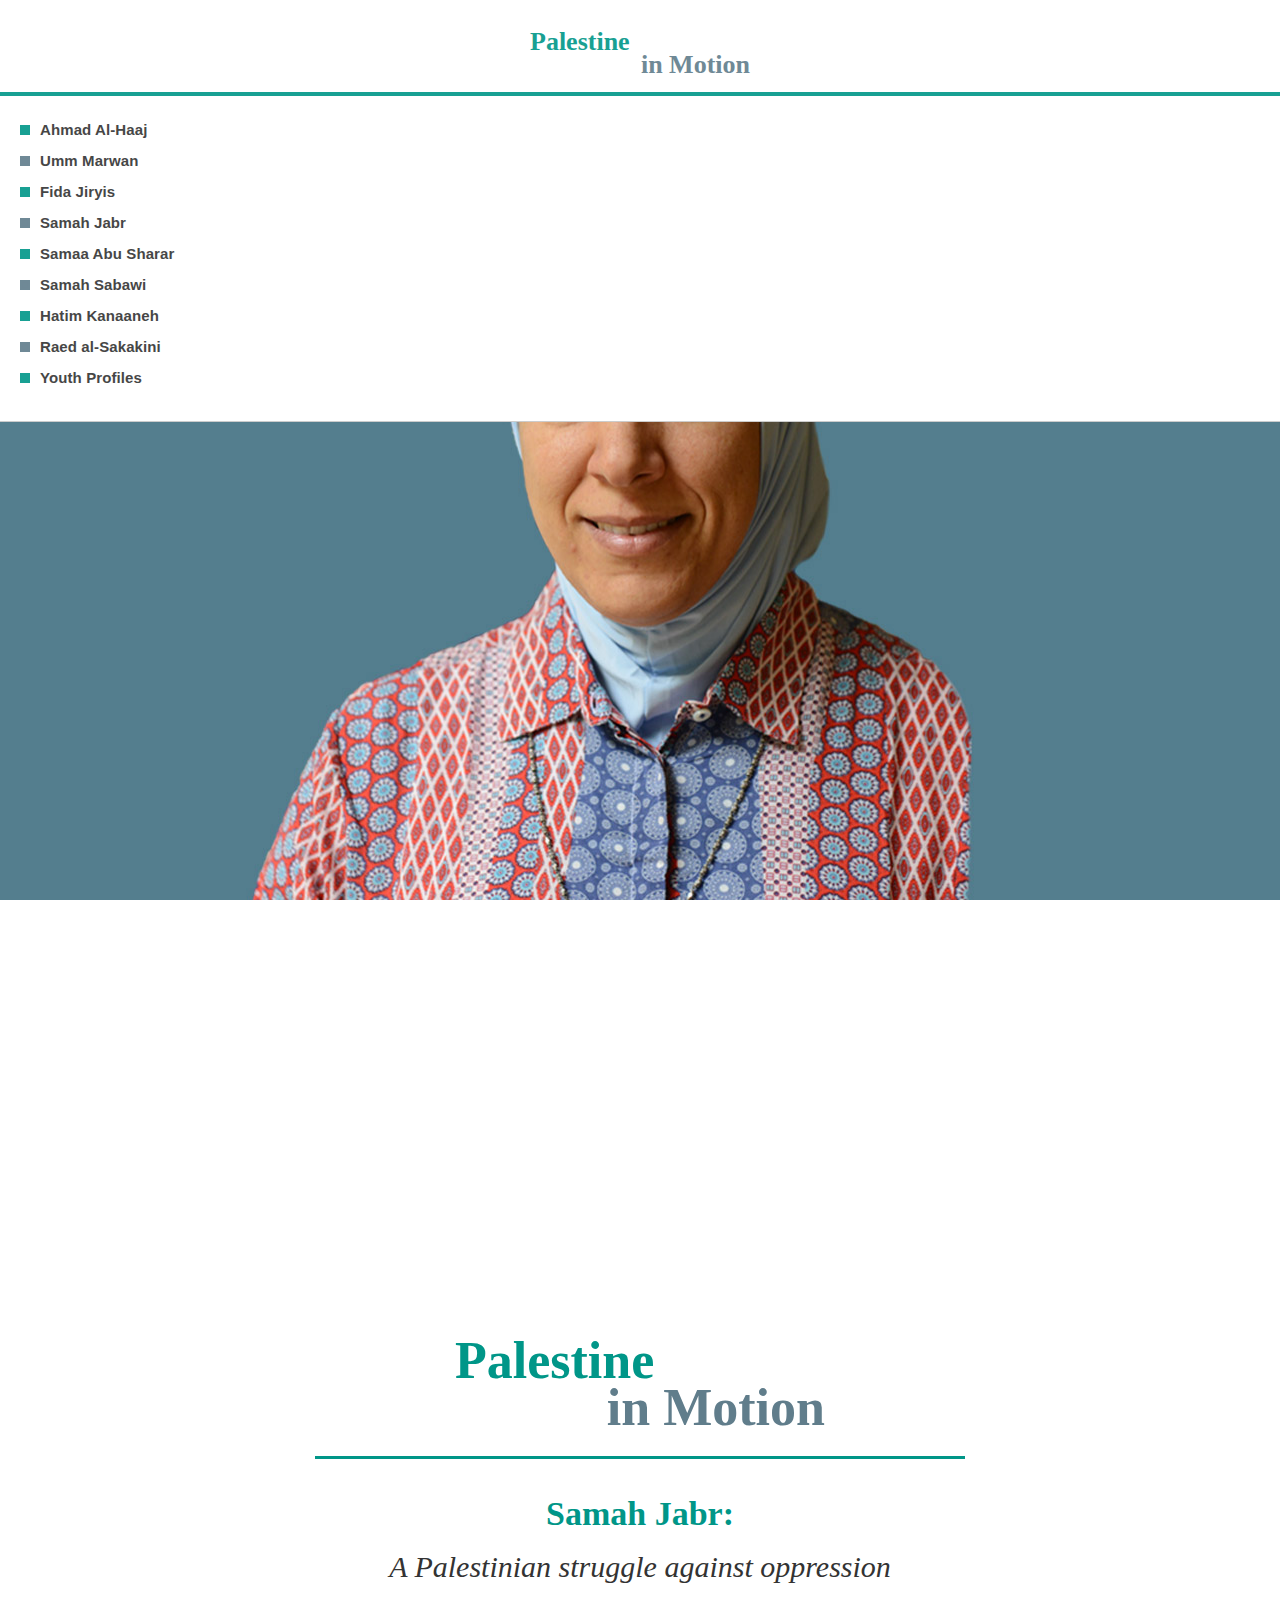
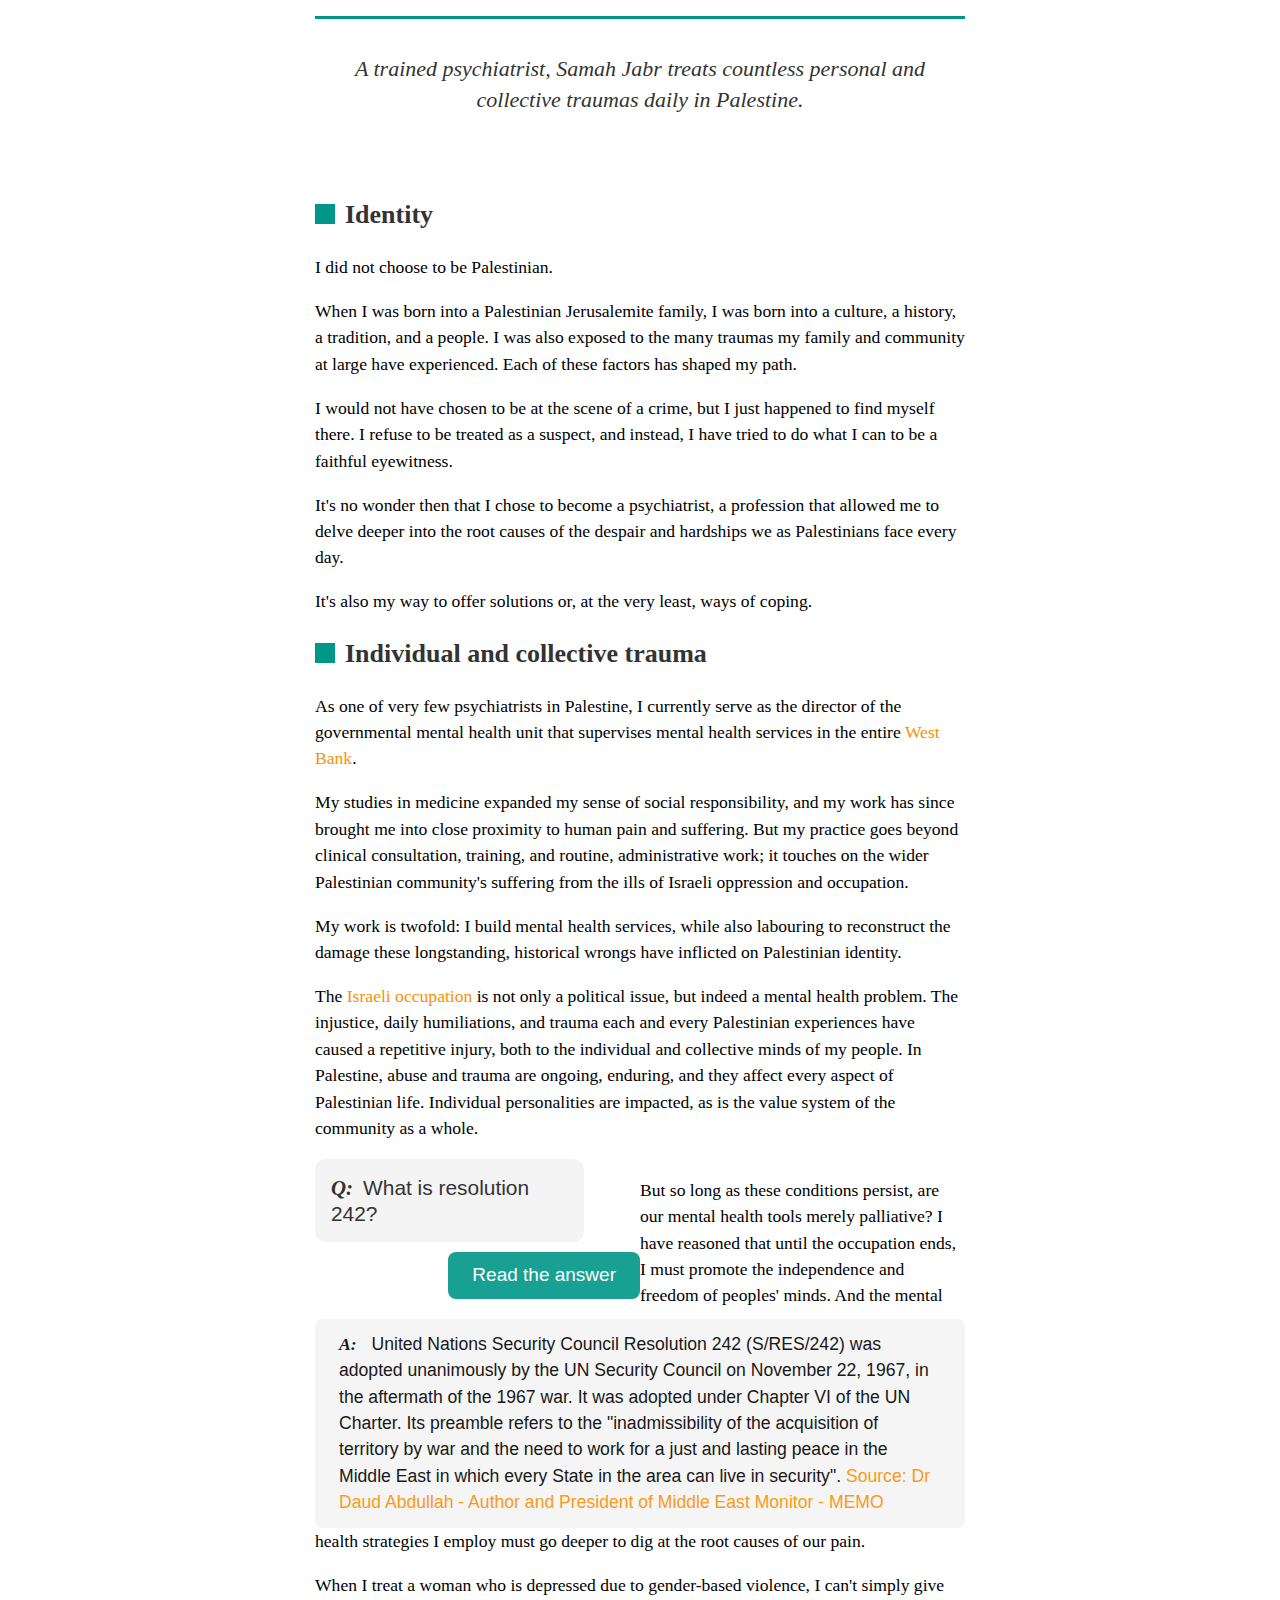
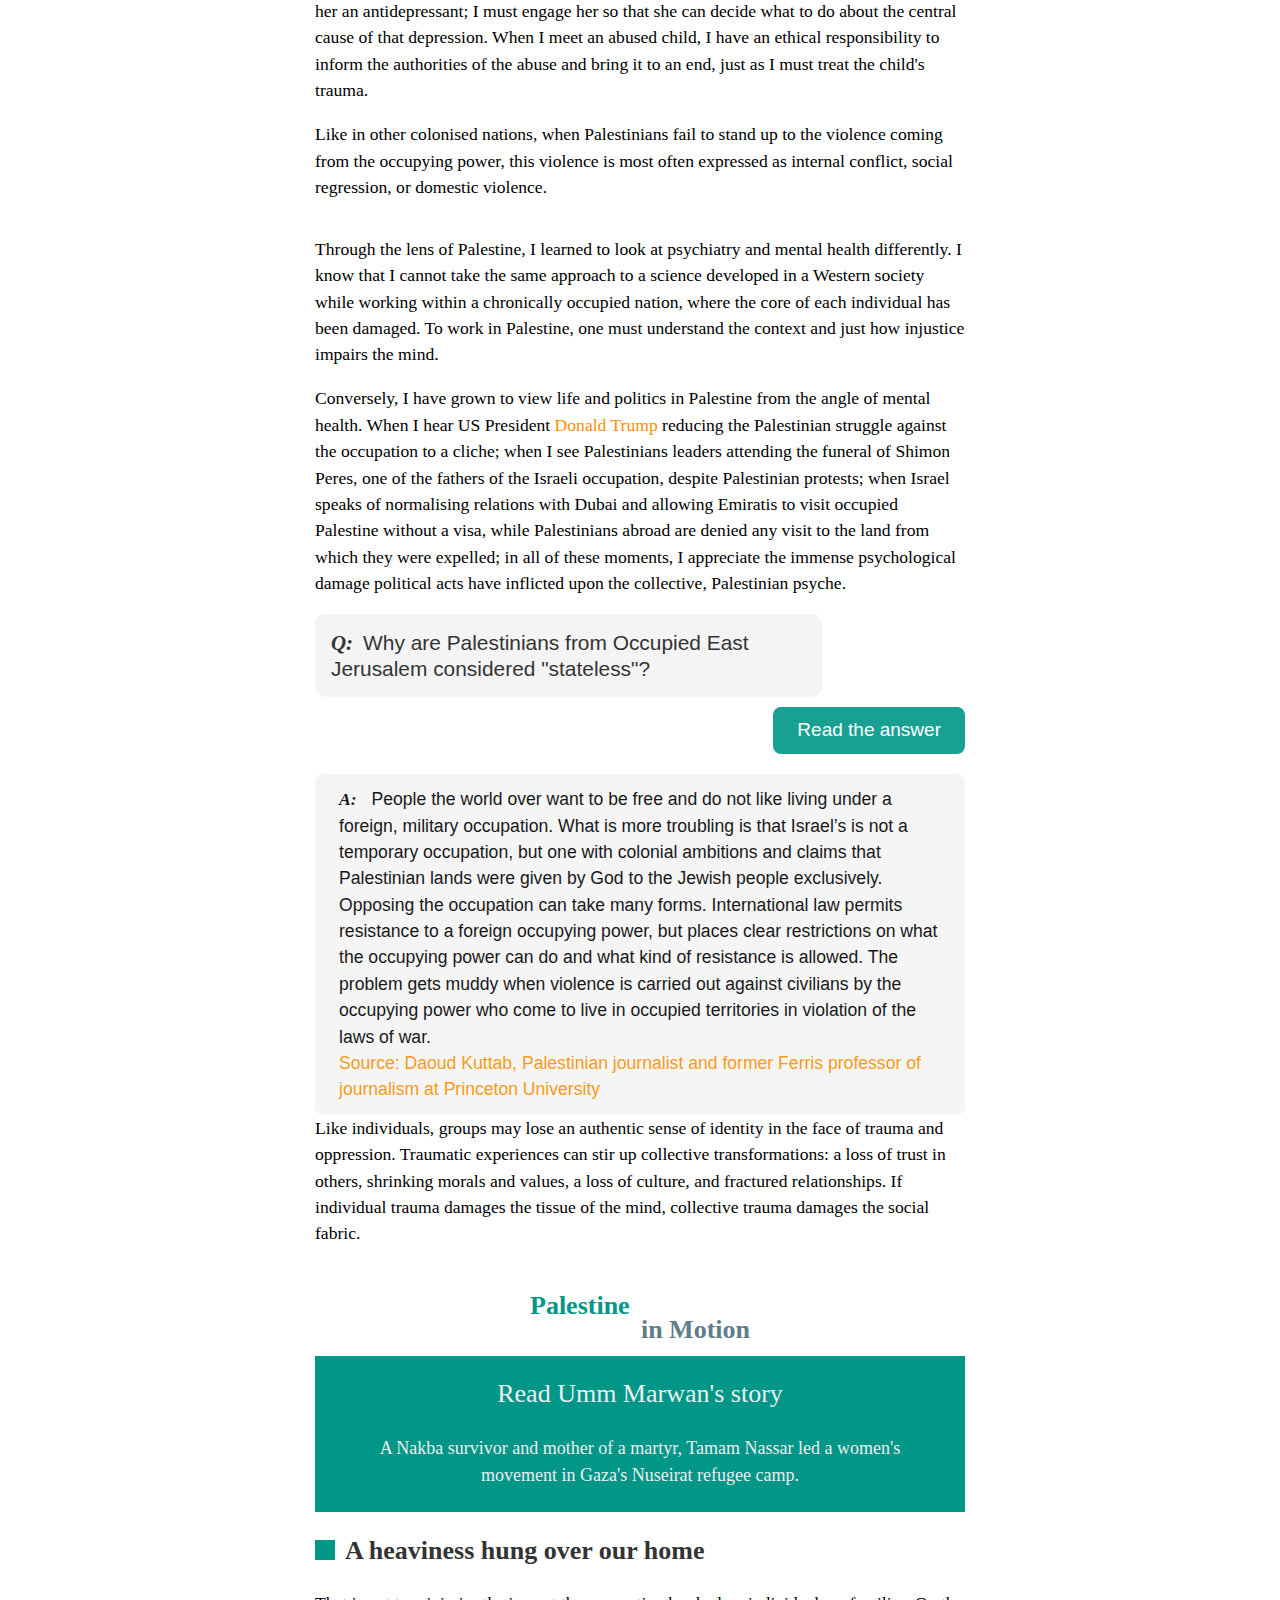
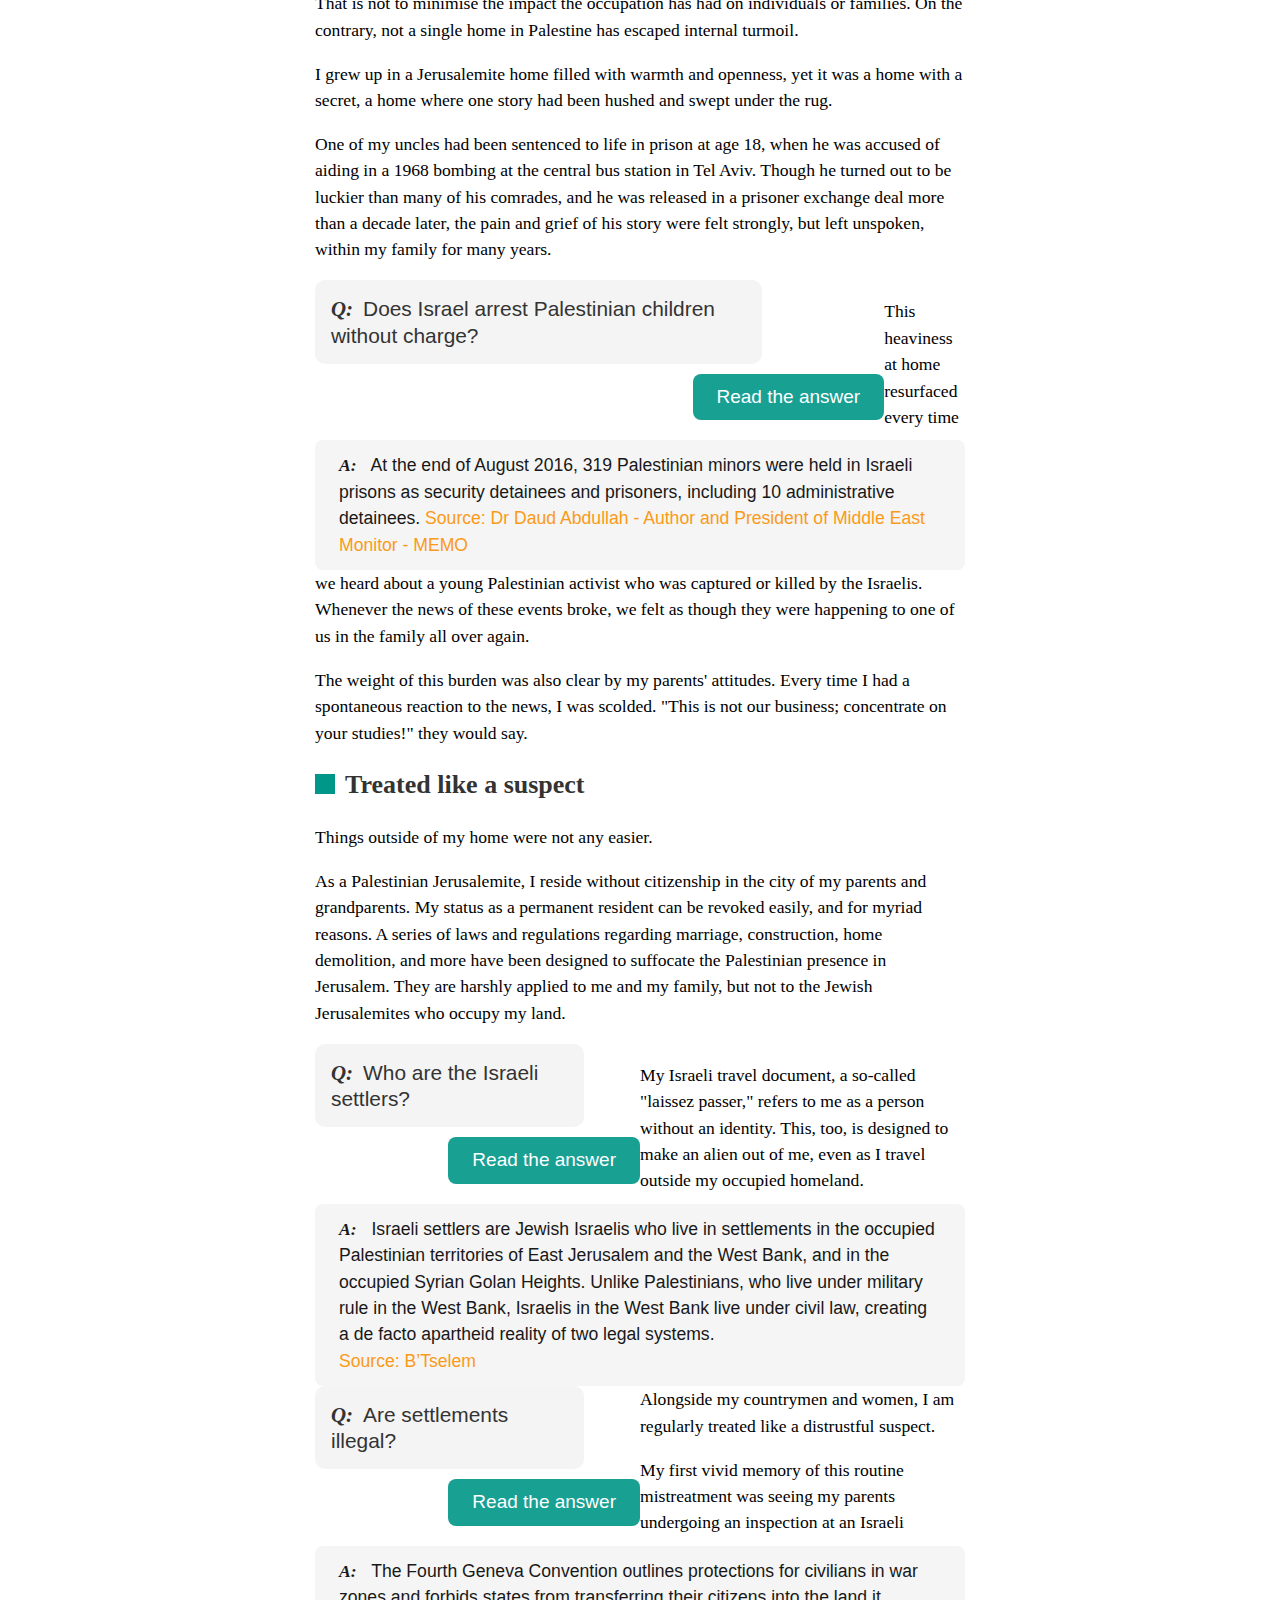
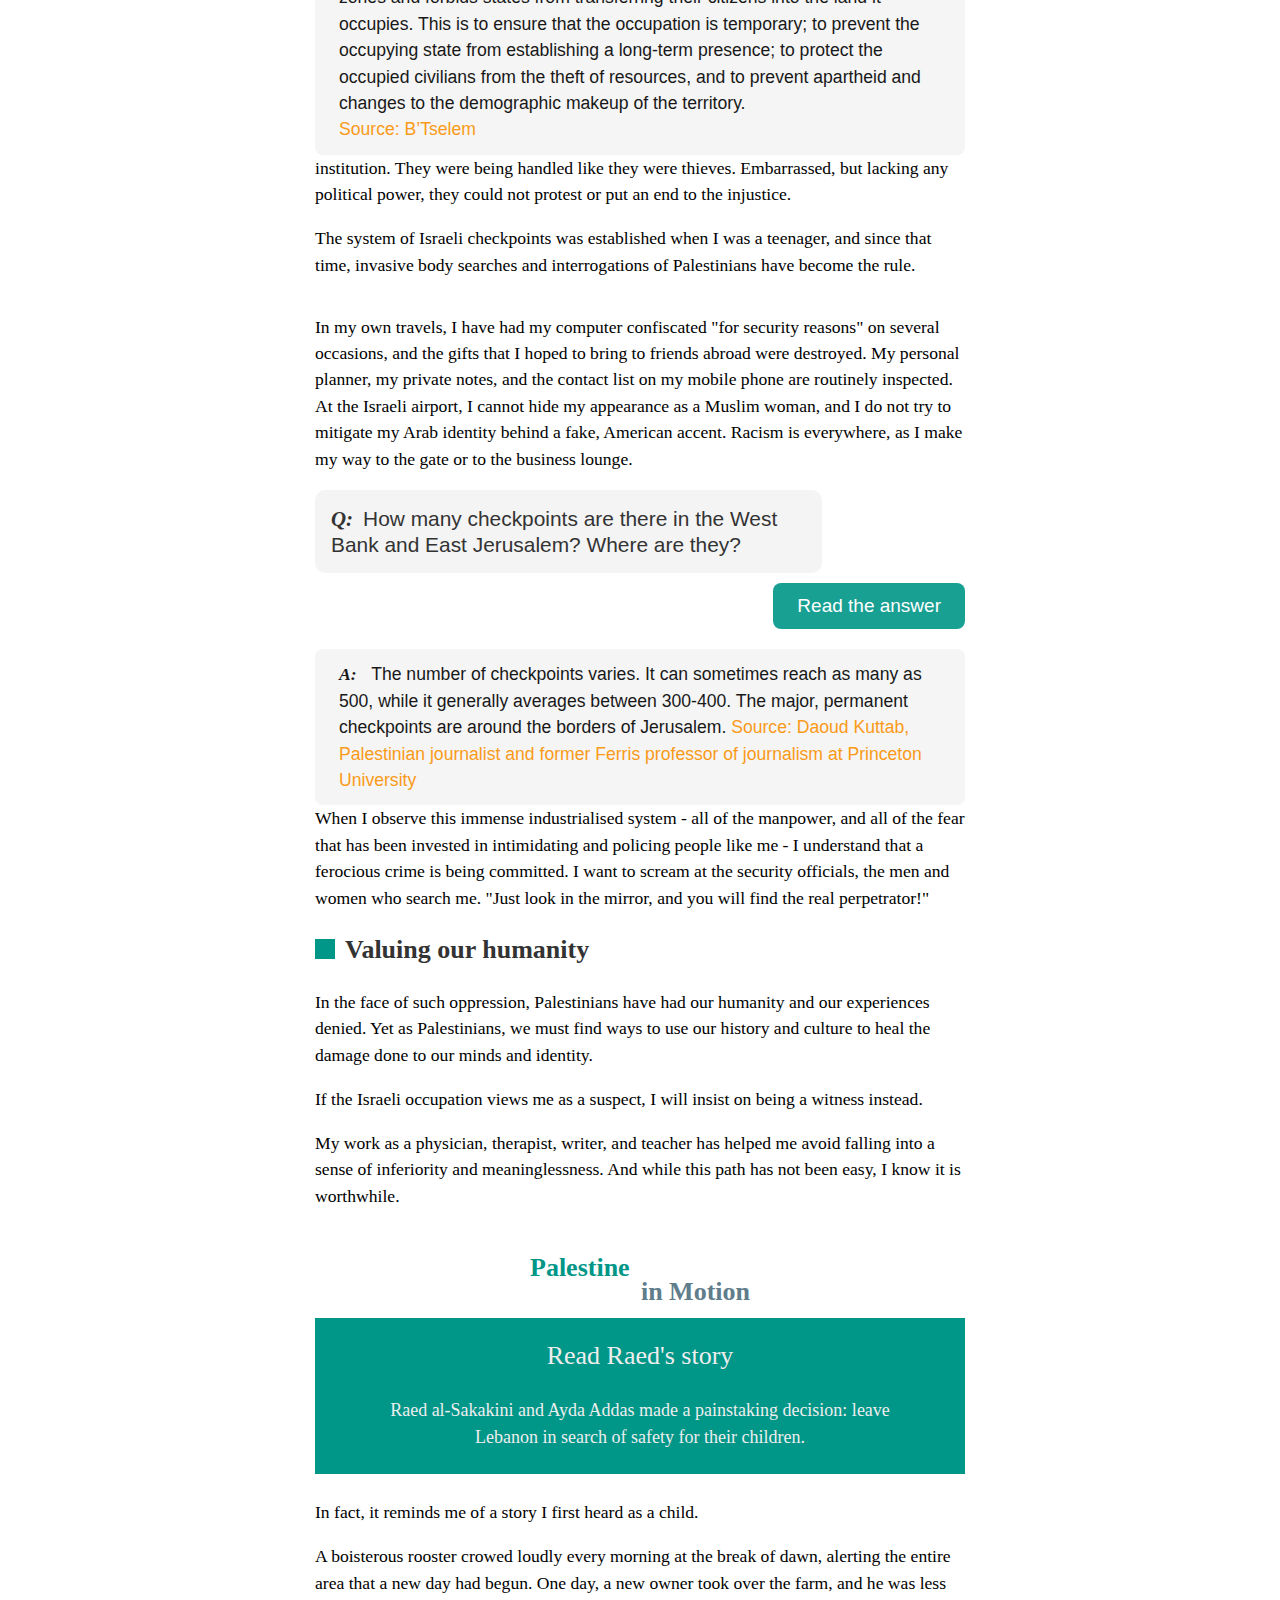
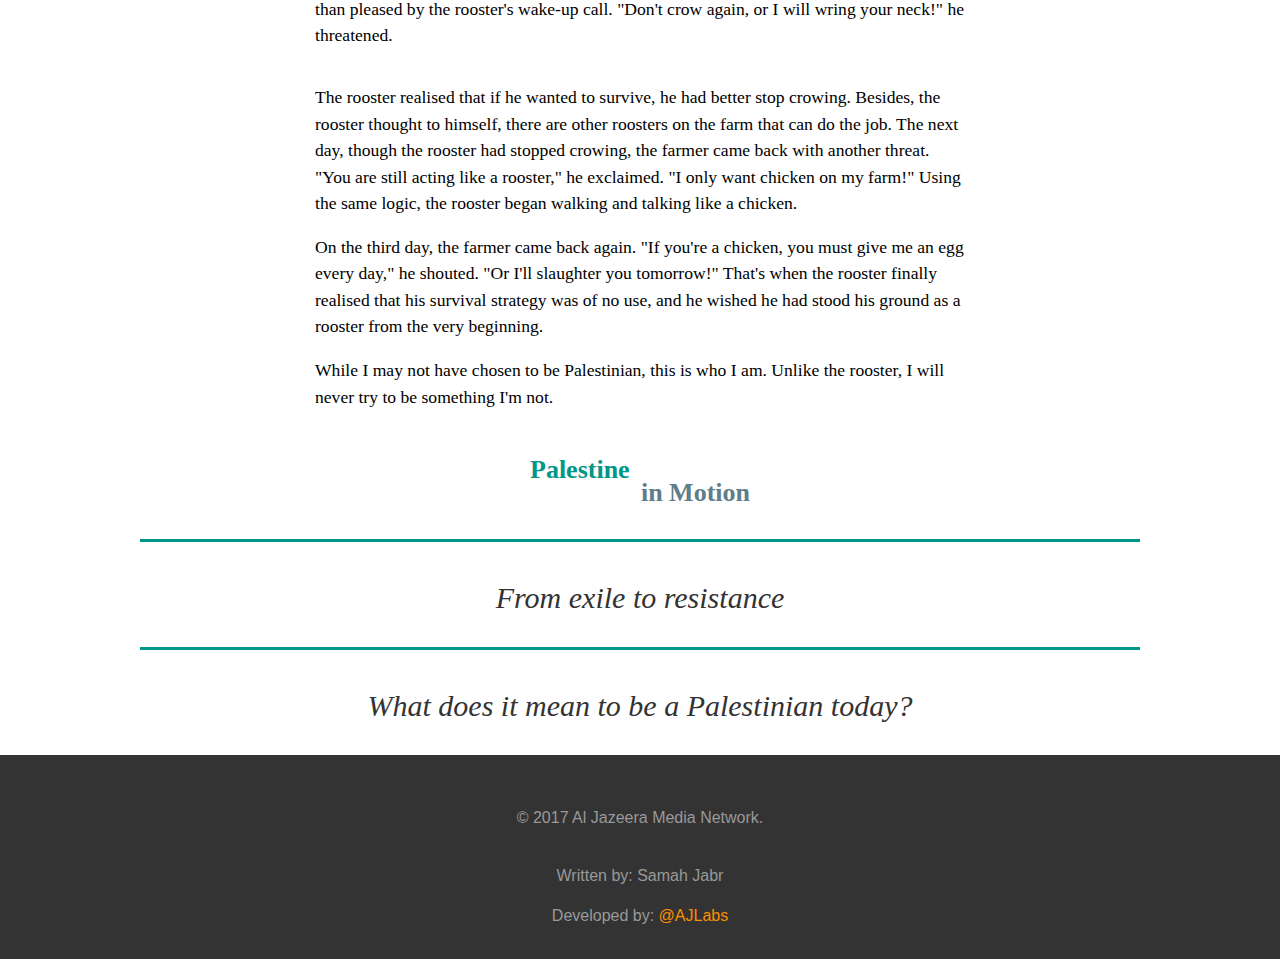
<file: jabr.html>
<!doctype html>
<html amp lang="en">
<head>
  <meta charset="utf-8">
  <script async src="https://cdn.ampproject.org/v0.js"></script>
  <title>Palestine in motion</title>
  <link rel="apple-touch-icon" sizes="400x400" href="images/favicon.png">
  <link rel="icon" type="image/png" sizes="400x400" href="images/favicon.png">
  <link rel="shortcut icon" href="images/favicon.ico">
  <link rel="canonical" href="http://interactive.aljazeera.com/aje/2017/palestine-in-motion/jabr.html" />
  <meta name="viewport" content="width=device-width,minimum-scale=1,initial-scale=1">
  <script async custom-element="amp-accordion" src="https://cdn.ampproject.org/v0/amp-accordion-0.1.js"></script>
  <!-- <script async custom-element="amp-fit-text" src="https://cdn.ampproject.org/v0/amp-fit-text-0.1.js"></script> -->
  <!-- <script async custom-element="amp-anim" src="https://cdn.ampproject.org/v0/amp-anim-0.1.js"></script> -->
  <!-- <script async custom-element="amp-iframe" src="https://cdn.ampproject.org/v0/amp-iframe-0.1.js"></script> -->
  <script async custom-element="amp-social-share" src="https://cdn.ampproject.org/v0/amp-social-share-0.1.js"></script>
  <script async custom-element="amp-analytics" src="https://cdn.ampproject.org/v0/amp-analytics-0.1.js"></script>
  <!-- <script async custom-element="amp-youtube" src="https://cdn.ampproject.org/v0/amp-youtube-0.1.js"></script> -->
  <script async custom-element="amp-fx-flying-carpet" src="https://cdn.ampproject.org/v0/amp-fx-flying-carpet-0.1.js"></script>
  <script async custom-element="amp-sidebar" src="https://cdn.ampproject.org/v0/amp-sidebar-0.1.js"></script>
  <script async custom-element="amp-carousel" src="https://cdn.ampproject.org/v0/amp-carousel-0.1.js"></script>
  <script type="application/ld+json">
    {
      "@context": "http://schema.org",
      "@type": "NewsArticle",
      "headline": "Open-source framework for publishing content",
      "datePublished": "2015-10-07T12:02:41Z",
      "image": [
        "logo.jpg"
      ]
    }
  </script>
  <meta name="author" content="Al Jazeera"/>
  <meta property="og:title" content="Samah Jabr - Palestine in motion"/>
  <meta property="og:description" content="The story of Palestine through the eyes of its people"/>
  <meta property="title" content="Samah Jabr - Palestine in motion"/>
  <meta property="description" content="The story of Palestine through the eyes of its people"/>
  <meta property="og:type" content="article.other"/>
  <meta name="twitter:card" content="summary_large_image"/>
  <meta name="twitter:site" content="@AJEnglish"/>
  <meta property="twitter:title" content="Samah Jabr - Palestine in motion"/>
  <meta property="twitter:description" content="The story of Palestine through the eyes of its people"/>
  <meta property="image" content="http://interactive.aljazeera.com/aje/2017/palestine-in-motion/ogjabr.jpg"/>
  <meta property="twitter:image:src" content="http://interactive.aljazeera.com/aje/2017/palestine-in-motion/ogjabr.jpg"/>
  <meta property="og:image" content="http://interactive.aljazeera.com/aje/2017/palestine-in-motion/ogjabr.jpg"/>
  <meta name="image" content="http://interactive.aljazeera.com/aje/2017/palestine-in-motion/ogjabr.jpg">
  <meta name="title" content="Samah Jabr - Palestine in motion" >
  <meta name="description" content="The story of Palestine through the eyes of its people">
  <style amp-boilerplate>body{-webkit-animation:-amp-start 8s steps(1,end) 0s 1 normal both;-moz-animation:-amp-start 8s steps(1,end) 0s 1 normal both;-ms-animation:-amp-start 8s steps(1,end) 0s 1 normal both;animation:-amp-start 8s steps(1,end) 0s 1 normal both}@-webkit-keyframes -amp-start{from{visibility:hidden}to{visibility:visible}}@-moz-keyframes -amp-start{from{visibility:hidden}to{visibility:visible}}@-ms-keyframes -amp-start{from{visibility:hidden}to{visibility:visible}}@-o-keyframes -amp-start{from{visibility:hidden}to{visibility:visible}}@keyframes -amp-start{from{visibility:hidden}to{visibility:visible}}</style><noscript><style amp-boilerplate>body{-webkit-animation:none;-moz-animation:none;-ms-animation:none;animation:none}</style></noscript>
  <!-- <link rel="stylesheet" href="style.css"> -->
  <style amp-custom>.firstname{font-weight:600;line-height:100%}body,header{background-color:#fff}#container,header{width:100%}.characterbox>h4,.flying,.introduction,.opencaption,.openquestion,.subhead,.summarytext{text-align:center}.georgia,.openquestion,.secondname,.subhead,blockquote{font-style:italic}.brand-logo-img,.container,blockquote p,blockquote:before,h1.inmotion,h3.inmotion,header,small{display:block}#drawermenu a,.menu-items li a,.storylink,p a{text-decoration:none}.greenline{border-top:3px solid #009688;padding-bottom:13px}.firstname{color:#009688;font-size:34px}.introduction{color:#333;font-size:24px}.opencaption{color:#009688;font-size:30px;margin-top:20px;margin-bottom:20px}.openquestion,.secondname,.subhead,.summarytext{font-weight:100}.openquestion{font-size:26px;padding:0;line-height:100%;margin-bottom:10px}.summarytext{font-size:16px;color:#333;padding:10px 10px 20px;line-height:110%}.headtop{margin-bottom:0}.secondname{font-size:30px;padding:0;line-height:80%}.subhead{font-size:22px;line-height:140%;padding-bottom:20px}header{position:fixed;margin:0 auto;padding:0;z-index:999;border-bottom:1px solid #ccc}.headtop{margin:0 auto;max-width:680px;top:0;height:25px;background:#fff;z-index:1000}.panel{float:left;width:50%;height:100px;margin:5px;position:relative}.panel .hover{float:none;position:absolute;top:0;left:0;z-index:100;width:100px;height:100px;border:1px solid rgba(255,255,255,0);box-shadow:0 1px 2px rgba(0,0,0,.9);-webkit-transition:all .3s ease-out;transition:all .3s ease-out}.characterbox,.characterbox>h4{transition-property:all;transition-duration:.3s;transition-timing-function:linear}.panel .hover:hover{top:-20px;left:-20px;z-index:200;width:140px;height:140px;border:1px solid rgba(255,255,255,.1);box-shadow:0 15px 15px rgba(0,0,0,.1)}.widebox{width:100%;padding:50px 0}.charactercontainer{padding:0;margin:0 auto;max-width:1000px}.charactercontainerthin{padding:0;margin:0 auto;max-width:600px}.characterbox,.characterboxy{margin:0;position:relative;background-size:cover;background-repeat:no-repeat;background-position:center center;padding:0;float:left}.characterbox{width:50%;height:500px;animation:palestineinmotion 6s linear infinite;box-shadow:5px 5px 50px 5px #607D8B}.pulse-pointcss:after,.slightdelay{animation-delay:2s}a:hover,a:link,a:visited{color:#fa9000;text-decoration:none;font-weight:400}.characterboxy{width:100%;height:1200px}.characterbox>h4{opacity:.8;text-transform:uppercase;color:#fff;font-size:30px;padding:0;bottom:15px;margin:10px;line-height:100%;position:absolute;border-spacing:10px 50px;border-bottom:5px solid #009688;font-family:helvetica,arial,sans-serif}h4,h6{line-height:120%}.answer,.question{min-height:80px;transition:all 1s ease-in 1s}.ahmad{background-image:url(images/ahmad/bio.jpg)}.marwan{background-image:url(images/marwan/bio.jpg)}.fida{background-image:url(images/fida/bio.jpg)}.hatim{background-image:url(images/hatim/bio.jpg)}.jabr{background-image:url(images/jabr/bio.jpg)}.samaa{background-image:url(images/samaa/bio.jpg)}.samah{background-image:url(images/samah/bio.jpg)}.salwa{background-image:url(images/salwa/bio.jpg)}.youth{background-image:url(images/youth/youth.jpg)}.zaina{background-image:url(images/youth/zaina.jpg)}.mohammed{background-image:url(images/youth/mohammed.jpg)}.zarefah{background-image:url(images/youth/zarefa.jpg)}.yacoub{background-image:url(images/youth/yacoub.jpg)}.nadia{background-image:url(images/youth/nadia.jpg)}.salma{background-image:url(images/youth/salma.jpg)}.yousefa{background-image:url(images/youth/yousefa.jpg)}.maphaz{background-image:url(images/youth/maphaz.jpg)}.hind{background-image:url(images/youth/hind.jpg)}.mariela{background-image:url(images/youth/mariela.jpg)}.yousefr{background-image:url(images/youth/yousefr.jpg)}.pimjpg{background-image:url(images/pim.jpg)}.characterbox:hover>h4{opacity:1;font-size:35px}.flying{background-color:#009688;color:#eee;margin:0 auto;height:15px}amp-anim{background-color:#fff}amp-img{background-color:gray}.question{margin-top:50px;margin-bottom:50px}.questiontext1,.questiontext2{margin-bottom:0;-webkit-transform:opacity .2s ease}.questionavatar{margin-right:10px;float:left;width:60px;position:absolute;left:0}.questiontext1{transform:opacity .2s ease;background-color:#f4f4f4;border-radius:8px;float:left;margin-left:100px;min-width:50%}h1.questiontext1{font-size:19px;text-align:left;background:0 0;border:none;outline:0}h1.questiontext1 p{background:#f4f4f4;width:73%;padding:16px;border-radius:10px}.georgia{font-family:Georgia;font-weight:700;padding-right:10px}.answertext1,.chatbot,.openingcard h6,.openingcard p{font-family:helvetica,arial,sans-serif}.answertext1,.questiontext2{padding:12px 24px;border-radius:8px}.answertext1 p,.questiontext1 p,.questiontext2 p,h1.questiontext1{line-height:120%;margin:0;font-weight:100;font-family:helvetica,arial,sans-serif}h1,h2,h3{line-height:100%}.questiontext2{margin-top:10px;opacity:.9;transform:opacity .2s ease;background-color:#009688;float:right;margin-left:100px;color:#fff}.questiontext2:hover{opacity:1}.answer{margin-top:50px;margin-bottom:50px}.answeravatar{margin-right:10px;float:left;width:60px;position:absolute;left:0}.answertext1{margin-bottom:0;opacity:.9;font-weight:100;-webkit-transform:opacity .2s ease;transform:opacity .2s ease;background-color:#f4f4f4;float:right}.container{margin:0 auto;max-width:680px}.containimage{float:left}.imagecaption{text-align:left;color:#999}.openingcard{text-align:center;background-color:#eee;padding:50px 10px 10px;border-top:1px solid #999;border-bottom:1px solid #999;margin-bottom:20px;background-image:url(images/ahmad/mapcards.jpg);background-size:cover;background-repeat:no-repeat;background-position:center center;height:320px}.openingcard h6,.openingcard p{text-align:left;color:#eee;margin:0 0 0 37%;font-size:1.2em}.openingcard p{padding:0 10px 15px;font-weight:900}.openingcard h6{padding:10px 10px 0;font-weight:100}.chatbot{text-align:center;padding:0;margin-bottom:30px}.chatbot p{font-size:22px;text-align:right;font-weight:100;top:110px;right:0;position:relative;z-index:999}h1,h2,h3,h4,h6{font-weight:700}.bg{background-repeat:repeat-x;background-attachment:fixed;background-position:center top;height:900px;text-align:center;color:#fff}.bg_ahmad{background-image:url(images/ahmad/post.jpg)}.bg_marwan{background-image:url(images/marwan/post.jpg)}.bg_fida{background-image:url(images/fida/post.jpg)}.bg_hatim{background-image:url(images/hatim/post.jpg)}.bg_salwa{background-image:url(images/salwa/post.jpg)}.bg_samaa{background-image:url(images/samaa/post.jpg)}.bg_samah{background-image:url(images/samah/post.jpg)}.bg_jabr{background-image:url(images/jabr/post.jpg)}#drawermenu .item a{color:#333;display:block;font-weight:700;letter-spacing:.1px;padding:7px 20px;white-space:nowrap;font-size:15px;-webkit-tap-highlight-color:#e5e5e5}#drawermenu .topheader{background:#fff;color:#fff;padding:0 30px;border-bottom:4px solid #009688;font-family:georgia}#drawermenu .topheader h2{color:#fff;font-family:helvetica;text-align:left;font-size:26px;margin:0;padding-bottom:0}.brand-logo p,.chapterhead h2,.chapterhead h3,h1,h2,h4,h5,h6{text-align:center}#chapter1,#chapter2,#chapter3,#chapter4,#chapter5{border-top:6px solid #fb9d04}.chapterhead{margin:auto;width:380px;padding:0}.chapterhead h3{color:#ccc;padding:0 0 30px;margin:0;font-size:230px}.chapterhead h2{padding:10px 0;margin:-150px 0 0}h1,h2{margin:10px;padding-bottom:20px}blockquote p,body,footer,h4,h6{margin:0}.brand-logo p{color:#999;font-size:16px;font-family:arial}h1,h2,h3,h4{color:#333}h5,p a{color:#fa9000}blockquote p,body,h1,h2,h5{font-family:Georgia}h1{font-size:52px}h2{font-size:48px}h3{font-size:26px}h4{font-size:28px;padding-bottom:40px}h5{font-size:16px}h6{font-size:42px;text-shadow:1px 1px 1px #fff;color:#009688;padding-bottom:15px}.labelimage,small{text-align:right}p a{font-weight:400}p{line-height:1.5;font-size:1.1em;margin-top:0}footer{align-items:center;justify-content:center;background:#333;padding:15px;bottom:0}.stories{align-items:center;justify-content:center;margin-top:20px;padding:15px;background:#eee}blockquote p{font-size:24px;color:#6c6b6c;margin:0 0 20px 5px}.article-body{margin:20px 15px}blockquote{background:#eee;border-left:7px solid #009688;margin:1.5em 0;line-height:150%;padding:1em 10px 1em 70px;quotes:"\201C""\201D""\2018""\2019";font-family:georgia;position:relative;font-size:1.4em}.labelimage{color:#999}.videoblack{padding:5px;margin:0;background-color:#999}blockquote:before{padding-left:10px;color:#009688;position:absolute;left:-5px;top:56px;content:"\201C";font-size:5em;line-height:.1em}footer img{background:#333}.socialbutton1{float:right;margin-top:14px;margin-right:0}.socialbutton2{float:right;margin-top:14px;margin-right:2px}.ajlogo{width:175px;height:60px}.brand-logo-img{margin:auto}#drawermenu{width:320px;background-color:#fff;opacity:.9;font-family:helvetica}#drawermenu .topheader a{font-weight:700}#drawermenu .home{text-align:left;font-weight:500;font-size:16px;text-transform:uppercase;line-height:36px;color:rgba(0,0,0,.87);padding-left:0}a#hamburger{float:right;padding:14px 5px}.pim{max-width:370px;padding:45px 30px 5px;margin:0 auto}.youthname1,.youthname2{text-transform:uppercase;position:relative;margin-top:-75px;font-size:40px;font-family:helvetica,arial,sans-serif;margin-bottom:0;text-align:center}.youthname1{color:#009688;z-index:10}.youthname2{color:#607D8B;z-index:995}.blurb,.youthbio1,.youthbio2{color:#fff;padding:5px;margin-bottom:25px;position:relative}.youthbio2{margin-top:-6px;background-color:#607D8B}.blurb,.youthbio1,h3.character{background-color:#009688}.blurb{margin-top:-35px}.youthbio1{margin-top:-6px}.blurb h3,.youthbio1 h3,.youthbio2 h3{color:#eee;text-align:center;font-size:18px;font-weight:100}.blurb h3{line-height:150%;padding:0 50px}h3.character{text-align:center;color:#eee;font-weight:100;padding:10px;margin:0 auto 30px}h1.inmotion,h1.palestine{margin:0;padding:0;line-height:90%}h1.palestine{color:#009688;text-align:left}h1.inmotion{color:#607D8B;text-align:right}.pimsmall{max-width:220px;padding:30px 30px 15px;margin:0 auto}h3.inmotion,h3.palestine{margin:0;padding:0;line-height:90%}h3.palestine{color:#009688;text-align:left}h3.inmotion{color:#607D8B;text-align:right}#menu-primary-items,#menu-toggle-primary a.close-menu-primary{display:none}#menu-primary{background:#fff;padding:10px;text-align:center}#menu-primary:target #menu-primary-items{display:block}#menu-primary:target #menu-toggle-primary a.open-menu-primary{display:none}#menu-primary:target #menu-toggle-primary a.close-menu-primary{width:100%;margin:0 auto;display:block}.pulse-box,.pulse-point{float:left;display:inline}.menu-items{margin-right:40px}.menu-items li{padding:7px;list-style:none;border-bottom:1px solid #ddd}.menu-items li a,.menu-items li a:visited{color:#000}#menu-items{padding:0}.box-shadow-menu{position:relative;padding-left:1.25em;width:50px;height:50px}.box-shadow-menu:before{content:"";position:absolute;left:0;top:.25em;width:1em;height:.15em;background:#000;box-shadow:0 .25em 0 0 #000,0 .5em 0 0 #000}.boxtext{color:#009688}.pulse-point{margin-top:2px;margin-right:10px}.p1{position:absolute;top:240px;left:480px}.pulse-pointcss,.pulse-pointcsssmall{background:#009688;position:relative}.pulse-pointcss{width:20px;height:20px}.pulse-pointcsssmall{margin-top:2px;width:10px;height:10px}.pulse-pointcsssmall:after,.pulse-pointcsssmall:before{content:'';width:10px;height:10px;background-color:#009688;position:absolute;top:0;right:0;bottom:0;left:0;margin:auto;transform:scale(.5);transform-origin:center center;animation:pulsepoints 3s linear infinite}.pulse-pointcsssmall:after{animation-delay:2s}.p2,.p2:after,.p2:before{background-color:#607D8B}@keyframes pulsepoints{0%{transform:scale(.5);opacity:0}50%{opacity:.4}70%{opacity:.3}100%{transform:scale(2);opacity:0}}@keyframes palestineinmotion{0%,100%{transform:scale(1)}50%{transform:scale(1.05)}75%{transform:scale(1.03)}}.pulse-css{width:60px;height:60px;-webkit-border-radius:30px;-moz-border-radius:30px;border-radius:30px;background-size:cover;background-repeat:no-repeat;background-position:center center;position:relative}.qu{background-image:url(images/q.jpg)}.an{background-image:url(images/a.jpg)}.pulse-css:after,.pulse-css:before{content:'';width:60px;height:60px;-webkit-border-radius:30px;-moz-border-radius:30px;border-radius:30px;background-color:#fb9d04;position:absolute;top:0;right:0;bottom:0;left:0;margin:auto;transform:scale(0);transform-origin:center center;animation:pulseit 3s linear infinite}.pulse-css:after{animation-delay:2s}.disabled{pointer-events:none;cursor:default}@keyframes pulseit{0%{transform:scale(.5);opacity:0}50%{opacity:.08}70%{opacity:.05}100%{transform:scale(3);opacity:0}}

    </style>
</head>
  <body>
    <amp-sidebar id='drawermenu' layout="nodisplay">
            <section>
              <div>
              <div class="topheader">
                <a href="index.html" ><div class="pimsmall">
                  <h3 class="palestine">Palestine</h3>
                  <h3 class="inmotion">in Motion</h3>
                </div>
              </a>
              </div>
              <br>
              <div class="item">
                <a href="ahmad.html"><div class="pulse-point"><div class="pulse-pointcsssmall"></div></div>Ahmad Al-Haaj</a>
              </div>
              <div class="item">
                <a href="marwan.html"><div class="pulse-point"><div class="pulse-pointcsssmall p2"></div></div>Umm Marwan</a>
              </div>
              <div class="item">
                <a href="fida.html"><div class="pulse-point"><div class="pulse-pointcsssmall"></div></div>Fida Jiryis</a>
              </div>
              <div class="item">
                <a href="jabr.html"><div class="pulse-point"><div class="pulse-pointcsssmall p2"></div></div>Samah Jabr</a>
              </div>
              <div class="item">
                <a href="samaa.html"><div class="pulse-point"><div class="pulse-pointcsssmall"></div></div>Samaa Abu Sharar</a>
              </div>
              <div class="item">
                <a href="samah.html"><div class="pulse-point"><div class="pulse-pointcsssmall p2"></div></div>Samah Sabawi</a>
              </div>
              <div class="item">
                <a href="hatim.html"><div class="pulse-point"><div class="pulse-pointcsssmall"></div></div>Hatim Kanaaneh</a>
              </div>
              <div class="item">
                <a href="salwa.html"><div class="pulse-point"><div class="pulse-pointcsssmall p2"></div></div>Raed al-Sakakini</a>
              </div>
              <div class="item">
                <a href="youth.html"><div class="pulse-point"><div class="pulse-pointcsssmall"></div></div>Youth Profiles</a>
              </div>
              </div>
            </section>
    </amp-sidebar>

<header>
  <div class="headtop">
  <a id="hamburger" class="button" on="tap:drawermenu.toggle">
    <amp-img srcset="images/burger.png" width="30" height="30" alt="navigation">
    </amp-img>
  </a>
  <a href="http://aljazeera.com" target="_blank">
      <amp-img src="images/AljazeeraLogo.jpg" width="173" height="53"></amp-img>
      </a>
      <amp-social-share  width="41" height="30" class="socialbutton1" type="whatsapp" data-param-text="Palestine in motion - http://interactive.aljazeera.com/aje/2017/palestine-in-motion/jabr.html" data-param-url="http://interactive.aljazeera.com/aje/2017/palestine-in-motion/jabr.html"></amp-social-share>
      <amp-social-share  width="41" height="30" class="socialbutton2" type="twitter" data-param-text="Palestine in motion" data-param-url="http://interactive.aljazeera.com/aje/2017/palestine-in-motion/jabr.html"></amp-social-share>
      <amp-social-share  width="41" height="30" class="socialbutton2" type="facebook" data-param-app_id="1700944190203178" data-param-url="Palestine in motion" data-param-url="http://interactive.aljazeera.com/aje/2017/palestine-in-motion/jabr.html"></amp-social-share>
  </div>
</header>

<!--     ############NAME############       -->
<div id="home" class='bg bg_jabr'>
</div>
<!--     ############NAME############       -->
<div class="pim">
  <h1 class="palestine">Palestine</h1>
  <h1 class="inmotion">in Motion</h1>
</div>

    <div class="container">
      <div class="article-body">
        <div class="greenline"></div>
        <h1><span class="firstname">Samah Jabr:</span><br><span class="secondname">A Palestinian struggle against oppression</span></h1>
        <div class="greenline"></div>
        <h3 class="subhead">A trained psychiatrist, Samah Jabr treats countless personal and collective traumas daily in Palestine.</h3>
        <br>
        <h3><div class="pulse-point">
          <div class="pulse-pointcss"></div>
        </div> Identity</h3>
        <p>I did not choose to be Palestinian.</p>
        <p>When I was born into a Palestinian Jerusalemite family, I was born into a culture, a history, a tradition, and a people. I was also exposed to the many traumas my family and community at large have experienced. Each of these factors has shaped my path.</p>
        <p>I would not have chosen to be at the scene of a crime, but I just happened to find myself there. I refuse to be treated as a suspect, and instead, I have tried to do what I can to be a faithful eyewitness.</p>
        <p>It's no wonder then that I chose to become a psychiatrist, a profession that allowed me to delve deeper into the root causes of the despair and hardships we as Palestinians face every day. </p>
        <p>It's also my way to offer solutions or, at the very least, ways of coping.</p>
        <amp-img src="images/jabr/1.jpg" width="500" height="1000" layout="responsive"></amp-img>

      </div>
  </div>
  <div class="container">
    <div class="article-body">
        <h3><div class="pulse-point">
          <div class="pulse-pointcss"></div>
        </div> Individual and collective trauma</h3>
        <p>As one of very few psychiatrists in Palestine, I currently serve as the director of the governmental mental health unit that supervises mental health services in the entire <a href="https://www.google.com/url?q=http://www.aljazeera.com/topics/subjects/occupied-west-bank.html&sa=D&ust=1496775519072000&usg=AFQjCNHcBkfsPqW37yVf9QKUkAIrdQSoUA" target="_blank">West Bank</a>.</p>
        <p>My studies in medicine expanded my sense of social responsibility, and my work has since brought me into close proximity to human pain and suffering. But my practice goes beyond clinical consultation, training, and routine, administrative work; it touches on the wider Palestinian community's suffering from the ills of Israeli oppression and occupation.</p>
        <p>My work is twofold: I build mental health services, while also labouring to reconstruct the damage these longstanding, historical wrongs have inflicted on Palestinian identity.</p>
        <p>The <a href="http://www.aljazeera.com/topics/subjects/israelipalestinian-conflict.html" target="_blank">Israeli occupation</a> is not only a political issue, but indeed a mental health problem. The injustice, daily humiliations, and trauma each and every Palestinian experiences have caused a repetitive injury, both to the individual and collective minds of my people. In Palestine, abuse and trauma are ongoing, enduring, and they affect every aspect of Palestinian life. Individual personalities are impacted, as is the value system of the community as a whole.</p>

        <amp-accordion>
          <section>
            <h1 class='questiontext1'><p><span class='georgia'>Q:</span>What is resolution 242?</p><div class="questiontext2">Read the answer</div></h1>
            <p class='answertext1'>
              <span class='georgia'>A:</span>
              United Nations Security Council Resolution 242 (S/RES/242) was adopted unanimously by the UN Security Council on November 22, 1967, in the aftermath of the 1967 war. It was adopted under Chapter VI of the UN Charter. Its preamble refers to the "inadmissibility of the acquisition of territory by war and the need to work for a just and lasting peace in the Middle East in which every State in the area can live in security".
              <a href="" class="disabled">Source: Dr Daud Abdullah - Author and President of Middle East Monitor - MEMO</a>
          </section>
        </amp-accordion>


        <br>
        <p>But so long as these conditions persist, are our mental health tools merely palliative? I have reasoned that until the occupation ends, I must promote the independence and freedom of peoples' minds. And the mental health strategies I employ must go deeper to dig at the root causes of our pain.</p>
        <p>When I treat a woman who is depressed due to gender-based violence, I can't simply give her an antidepressant; I must engage her so that she can decide what to do about the central cause of that depression. When I meet an abused child, I have an ethical responsibility to inform the authorities of the abuse and bring it to an end, just as I must treat the child's trauma.</p>
        <p>Like in other colonised nations, when Palestinians fail to stand up to the violence coming from the occupying power, this violence is most often expressed as internal conflict, social regression, or domestic violence.</p>
        <amp-img src="images/jabr/2.jpg" width="500" height="1000" layout="responsive"></amp-img>
        <br>
        <p>Through the lens of Palestine, I learned to look at psychiatry and mental health differently. I know that I cannot take the same approach to a science developed in a Western society while working within a chronically occupied nation, where the core of each individual has been damaged. To work in Palestine, one must understand the context and just how injustice impairs the mind.</p>
        <p>Conversely, I have grown to view life and politics in Palestine from the angle of mental health. When I hear US President <a href="http://www.aljazeera.com/topics/people/donald-trump.html" target="_blank">Donald Trump</a> reducing the Palestinian struggle against the occupation to a cliche; when I see Palestinians leaders attending the funeral of Shimon Peres, one of the fathers of the Israeli occupation, despite Palestinian protests; when Israel speaks of normalising relations with Dubai and allowing Emiratis to visit occupied Palestine without a visa, while Palestinians abroad are denied any visit to the land from which they were expelled; in all of these moments, I appreciate the immense psychological damage political acts have inflicted upon the collective, Palestinian psyche.</p>

        <amp-accordion>
          <section>
            <h1 class='questiontext1'><p><span class='georgia'>Q:</span>Why are Palestinians from Occupied East Jerusalem considered "stateless"?</p><div class="questiontext2">Read the answer</div></h1>
            <p class='answertext1'>
              <span class='georgia'>A:</span>
              People the world over want to be free and do not like living under a foreign, military occupation. What is more troubling is that Israel’s is not a temporary occupation, but one with colonial ambitions and claims that Palestinian lands were given by God to the Jewish people exclusively.
              Opposing the occupation can take many forms. International law permits resistance to a foreign occupying power, but places clear restrictions on what the occupying power can do and what kind of resistance is allowed. The problem gets muddy when violence is carried out against civilians by the occupying power who come to live in occupied territories in violation of the laws of war.<br>
              <a href="" class="disabled">Source: Daoud Kuttab, Palestinian journalist and former Ferris professor of journalism at Princeton University</a>

          </section>
        </amp-accordion>

        <br>
        <p>Like individuals, groups may lose an authentic sense of identity in the face of trauma and oppression. Traumatic experiences can stir up collective transformations: a loss of trust in others, shrinking morals and values, a loss of culture, and fractured relationships. If individual trauma damages the tissue of the mind, collective trauma damages the social fabric.</p>
        <div class="pimsmall">
          <h3 class="palestine">Palestine</h3>
          <h3 class="inmotion">in Motion</h3>
        </div>
        <p class="flying"></p>
          <div class="characterselect">
          <a href="marwan.html" target="_blank"> <amp-fx-flying-carpet height="400px">
            <amp-img src="images/marwan/cards.jpg" width="500" height="825" layout="responsive"></amp-img>
          </amp-fx-flying-carpet></a>
          </div>
          <a class="storylink" href="marwan.html" target="_blank"><h3 class="character">Read Umm Marwan's story </h3></a>
          <div class="blurb">
            <h3>A Nakba survivor and mother of a martyr, Tamam Nassar led a women's movement in Gaza's Nuseirat refugee camp.</h3>
          </div>
        <h3><div class="pulse-point">
          <div class="pulse-pointcss"></div>
        </div> A heaviness hung over our home</h3>
        <p>That is not to minimise the impact the occupation has had on individuals or families. On the contrary, not a single home in Palestine has escaped internal turmoil.</p>
        <p>I grew up in a Jerusalemite home filled with warmth and openness, yet it was a home with a secret, a home where one story had been hushed and swept under the rug.</p>
        <p>One of my uncles had been sentenced to life in prison at age 18, when he was accused of aiding in a 1968 bombing at the central bus station in Tel Aviv. Though he turned out to be luckier than many of his comrades, and he was released in a prisoner exchange deal more than a decade later, the pain and grief of his story were felt strongly, but left unspoken, within my family for many years.</p>

        <amp-accordion>
          <section>
            <h1 class='questiontext1'><p><span class='georgia'>Q:</span>Does Israel arrest Palestinian children without charge?</p><div class="questiontext2">Read the answer</div></h1>
            <p class='answertext1'>
              <span class='georgia'>A:</span>
              At the end of August 2016, 319 Palestinian minors were held in Israeli prisons as security detainees and prisoners, including 10 administrative detainees.
              <a href="" class="disabled">Source: Dr Daud Abdullah - Author and President of Middle East Monitor - MEMO</a>
          </section>
        </amp-accordion>

        <br>
        <p>This heaviness at home resurfaced every time we heard about a young Palestinian activist who was captured or killed by the Israelis. Whenever the news of these events broke, we felt as though they were happening to one of us in the family all over again.</p>
        <p>The weight of this burden was also clear by my parents' attitudes. Every time I  had a spontaneous reaction to the news, I was scolded. "This is not our business; concentrate on your studies!" they would say.</p>
        <h3><div class="pulse-point">
          <div class="pulse-pointcss"></div>
        </div> Treated like a suspect</h3>
        <p>Things outside of my home were not any easier.</p>
        <p>As a Palestinian Jerusalemite, I reside without citizenship in the city of my parents and grandparents. My status as a permanent resident can be revoked easily, and for myriad reasons. A series of laws and regulations regarding marriage, construction, home demolition, and more have been designed to suffocate the Palestinian presence in Jerusalem. They are harshly applied to me and my family, but not to the Jewish Jerusalemites who occupy my land.</p>

        <amp-accordion>
          <section>
            <h1 class='questiontext1'><p><span class='georgia'>Q:</span>Who are the Israeli settlers?</p><div class="questiontext2">Read the answer</div></h1>
            <p class='answertext1'>
              <span class='georgia'>A:</span>
              Israeli settlers are Jewish Israelis who live in settlements in the occupied Palestinian territories of East Jerusalem and the West Bank, and in the occupied Syrian Golan Heights. Unlike Palestinians, who live under military rule in the West Bank, Israelis in the West Bank live under civil law, creating a de facto apartheid reality of two legal systems.<br>
              <a href="http://www.btselem.org/settlements/annexation" target="_blank">Source: B’Tselem</a>
          </section>
        </amp-accordion>


        <br>
        <p>My Israeli travel document, a so-called "laissez passer," refers to me as a person without an identity. This, too, is designed to make an alien out of me, even as I travel outside my occupied homeland.</p>

        <amp-accordion>
          <section>
            <h1 class='questiontext1'><p><span class='georgia'>Q:</span>Are settlements illegal?</p><div class="questiontext2">Read the answer</div></h1>
            <p class='answertext1'>
              <span class='georgia'>A:</span>
              The Fourth Geneva Convention outlines protections for civilians in war zones and forbids states from transferring their citizens into the land it occupies. This is to ensure that the occupation is temporary; to prevent the occupying state from establishing a long-term presence; to protect the occupied civilians from the theft of resources, and to prevent apartheid and changes to the demographic makeup of the territory.<br><a href="http://www.btselem.org/settlements/annexation" target="_blank">Source: B’Tselem</a>
          </section>
        </amp-accordion>

        <br>
        <p>Alongside my countrymen and women, I am regularly treated like a distrustful suspect.</p>
        <p>My first vivid memory of this routine mistreatment was seeing my parents undergoing an inspection at an Israeli institution. They were being handled like they were thieves. Embarrassed, but lacking any political power, they could not protest or put an end to the injustice.</p>
        <p>The system of Israeli checkpoints was established when I was a teenager, and since that time, invasive body searches and interrogations of Palestinians have become the rule.</p>

        <amp-img src="images/jabr/3.jpg" width="500" height="1000" layout="responsive"></amp-img>
        <br>
        <p>In my own travels, I have had my computer confiscated "for security reasons" on several occasions, and the gifts that I hoped to bring to friends abroad were destroyed. My personal planner, my private notes, and the contact list on my mobile phone are routinely inspected. At the Israeli airport, I cannot hide my appearance as a Muslim woman, and I do not try to mitigate my Arab identity behind a fake, American accent. Racism is everywhere, as I make my way to the gate or to the business lounge.</p>


        <amp-accordion>
          <section>
            <h1 class='questiontext1'><p><span class='georgia'>Q:</span>How many checkpoints are there in the West Bank and East Jerusalem? Where are they?</p><div class="questiontext2">Read the answer</div></h1>
            <p class='answertext1'>
              <span class='georgia'>A:</span>
              The number of checkpoints varies. It can sometimes reach as many as 500, while it generally averages between 300-400. The major, permanent checkpoints are around the borders of Jerusalem.
              <a href="" class="disabled">Source: Daoud Kuttab, Palestinian journalist and former Ferris professor of journalism at Princeton University</a>
          </section>
        </amp-accordion>


        <br>
        <p>When I observe this immense industrialised system - all of the manpower, and all of the fear that has been invested in intimidating and policing people like me - I understand that a ferocious crime is being committed. I want to scream at the security officials, the men and women who search me. "Just look in the mirror, and you will find the real perpetrator!"</p>
        <h3><div class="pulse-point">
          <div class="pulse-pointcss"></div>
        </div> Valuing our humanity</h3>
        <p>In the face of such oppression, Palestinians have had our humanity and our experiences denied. Yet as Palestinians, we must find ways to use our history and culture to heal the damage done to our minds and identity.</p>
        <p>If the Israeli occupation views me as a suspect, I will insist on being a witness instead.</p>
        <p>My work as a physician, therapist, writer, and teacher has helped me avoid falling into a sense of inferiority and meaninglessness. And while this path has not been easy, I know it is worthwhile.</p>
        <div class="pimsmall">
          <h3 class="palestine">Palestine</h3>
          <h3 class="inmotion">in Motion</h3>
        </div>
        <p class="flying"></p>
          <div class="characterselect">
          <a href="salwa.html" target="_blank"> <amp-fx-flying-carpet height="400px">
            <amp-img src="images/salwa/cards.jpg" width="500" height="825" layout="responsive"></amp-img>
          </amp-fx-flying-carpet></a>
          </div>
          <a class="storylink" href="salwa.html" target="_blank"><h3 class="character">Read Raed's story </h3></a>
          <div class="blurb">
            <h3>Raed al-Sakakini and Ayda Addas made a painstaking decision: leave Lebanon in search of safety for their children.</h3>
          </div>
        <p>In fact, it reminds me of a story I first heard as a child.</p>
        <p>A boisterous rooster crowed loudly every morning at the break of dawn, alerting the entire area that a new day had begun. One day, a new owner took over the farm, and he was less than pleased by the rooster's wake-up call. "Don't crow again, or I will wring your neck!" he threatened.</p>
        <amp-img src="images/jabr/4.jpg" width="500" height="1000" layout="responsive"></amp-img>
        <br>
        <p>The rooster realised that if he wanted to survive, he had better stop crowing. Besides, the rooster thought to himself, there are other roosters on the farm that can do the job. The next day, though the rooster had stopped crowing, the farmer came back with another threat. "You are still acting like a rooster," he exclaimed. "I only want chicken on my farm!" Using the same logic, the rooster began walking and talking like a chicken.</p>
        <p>On the third day, the farmer came back again. "If you're a chicken, you must give me an egg every day," he shouted. "Or I'll slaughter you tomorrow!" That's when the rooster finally realised that his survival strategy was of no use, and he wished he had stood his ground as a rooster from the very beginning.</p>
        <p>While I may not have chosen to be Palestinian, this is who I am. Unlike the rooster, I will never try to be something I'm not.</p>


        <div class="pimsmall">
          <h3 class="palestine">Palestine</h3>
          <h3 class="inmotion">in Motion</h3>
          </div>
          </div>
          </div>
          <div class="charactercontainer">
          <div class="greenline"></div>
          <h1><span class="secondname">From exile to resistance</span></h1>
              <amp-carousel id="carousel-with-preview"
                width="600"
                height="600"
                autoplay
                loop
                layout="responsive"
                type="slides">
                <a href="ahmad.html"><amp-img src="images/ahmad/bio.jpg"
                  width="400"
                  height="400"
                  layout="responsive"
                  alt="a sample image"></amp-img>
                </a>
                <a href="marwan.html"><amp-img src="images/marwan/bio.jpg"
                  width="600"
                  height="600"
                  layout="responsive"
                  alt="another sample image"></amp-img>
                </a>
                <a href="fida.html"><amp-img src="images/fida/bio.jpg"
                  width="600"
                  height="600"
                  layout="responsive"
                  alt="and another sample image"></amp-img>
                </a>
                <a href="hatim.html"><amp-img src="images/hatim/bio.jpg"
                  width="600"
                  height="600"
                  layout="responsive"
                  alt="and another sample image"></amp-img>
                </a>
                <a href="jabr.html"><amp-img src="images/jabr/bio.jpg"
                  width="600"
                  height="600"
                  layout="responsive"
                  alt="and another sample image"></amp-img>
                </a>
                <a href="samaa.html"><amp-img src="images/samaa/bio.jpg"
                  width="600"
                  height="600"
                  layout="responsive"
                  alt="and another sample image"></amp-img>
                </a>
                <a href="samah.html"><amp-img src="images/samah/bio.jpg"
                  width="600"
                  height="600"
                  layout="responsive"
                  alt="and another sample image"></amp-img>
                </a>
                <a href="salwa.html"><amp-img src="images/salwa/bio.jpg"
                  width="600"
                  height="600"
                  layout="responsive"
                  alt="and another sample image"></amp-img>
                </a>
              </amp-carousel>
              <div class="greenline"></div>
              <h1><span class="secondname">What does it mean to be a Palestinian today?</span></h1>

              <amp-carousel width="600"
          height="600"
          autoplay
          loop
          layout="responsive"
          type="slides">
          <a href="youth.html#zaina"><amp-img src="images/youth/zaina.jpg"
            width="600"
            height="600"
            layout="responsive"
            alt="a sample image"></amp-img>
          </a>
          <a href="youth.html#mohammed"><amp-img src="images/youth/mohammed.jpg"
            width="600"
            height="600"
            layout="responsive"
            alt="another sample image"></amp-img>
          </a>
          <a href="youth.html#zarefah"><amp-img src="images/youth/zarefa.jpg"
            width="600"
            height="600"
            layout="responsive"
            alt="and another sample image"></amp-img>
          </a>
          <a href="youth.html#yacoub"><amp-img src="images/youth/yacoub.jpg"
            width="600"
            height="600"
            layout="responsive"
            alt="and another sample image"></amp-img>
          </a>
          <a href="youth.html#nadia"><amp-img src="images/youth/nadia.jpg"
            width="600"
            height="600"
            layout="responsive"
            alt="and another sample image"></amp-img>
          </a>
          <a href="youth.html#salma"><amp-img src="images/youth/salma.jpg"
            width="600"
            height="600"
            layout="responsive"
            alt="and another sample image"></amp-img>
          </a>
          <a href="youth.html#yousefa"><amp-img src="images/youth/yousefa.jpg"
            width="600"
            height="600"
            layout="responsive"
            alt="and another sample image"></amp-img>
          </a>
          <a href="youth.html#maphaz"><amp-img src="images/youth/maphaz.jpg"
            width="600"
            height="600"
            layout="responsive"
            alt="and another sample image"></amp-img>
          </a>
          <a href="youth.html#hind"><amp-img src="images/youth/hind.jpg"
            width="600"
            height="600"
            layout="responsive"
            alt="and another sample image"></amp-img>
          </a>
          <a href="youth.html#mariela"><amp-img src="images/youth/mariela.jpg"
            width="600"
            height="600"
            layout="responsive"
            alt="and another sample image"></amp-img>
          </a>
          <a href="youth.html#yousefr"><amp-img src="images/youth/yousefr.jpg"
            width="600"
            height="600"
            layout="responsive"
            alt="and another sample image"></amp-img>
          </a>
          </amp-carousel>
      </div>
        <footer>
              <div class="brand-logo">
                <a  href="http://www.aljazeera.com">
                  <amp-img  class="brand-logo-img" src="images/logobottom.png" height="76" width="257">
                  </amp-img>
                </a>
                <br>
                <br>
                <p>© 2017 Al Jazeera Media Network.</p>
                <br>
                <p>Written by: Samah Jabr</p>
                <p>Developed by: <a href="https://twitter.com/ajlabs" target="_blank">@AJLabs</a></p>
                </div>
        </footer>
    <amp-analytics type="chartbeat">
    <script type="application/json">
        {
            "vars": {
                "uid": "3291",
                "domain": "aljazeera.com",
                "sections": "Interactive"
            }
        }
    </script>
    </amp-analytics>
    <amp-analytics type="googleanalytics" id="analytics1">
    <script type="application/json">
    {
      "vars": {
        "account": "UA-1615344-7"
      },
      "triggers": {
        "trackPageview": {
          "on": "visible",
          "request": "pageview"
        }
      }
    }
    </script>
    </amp-analytics>
  </body>
</html>
</file>
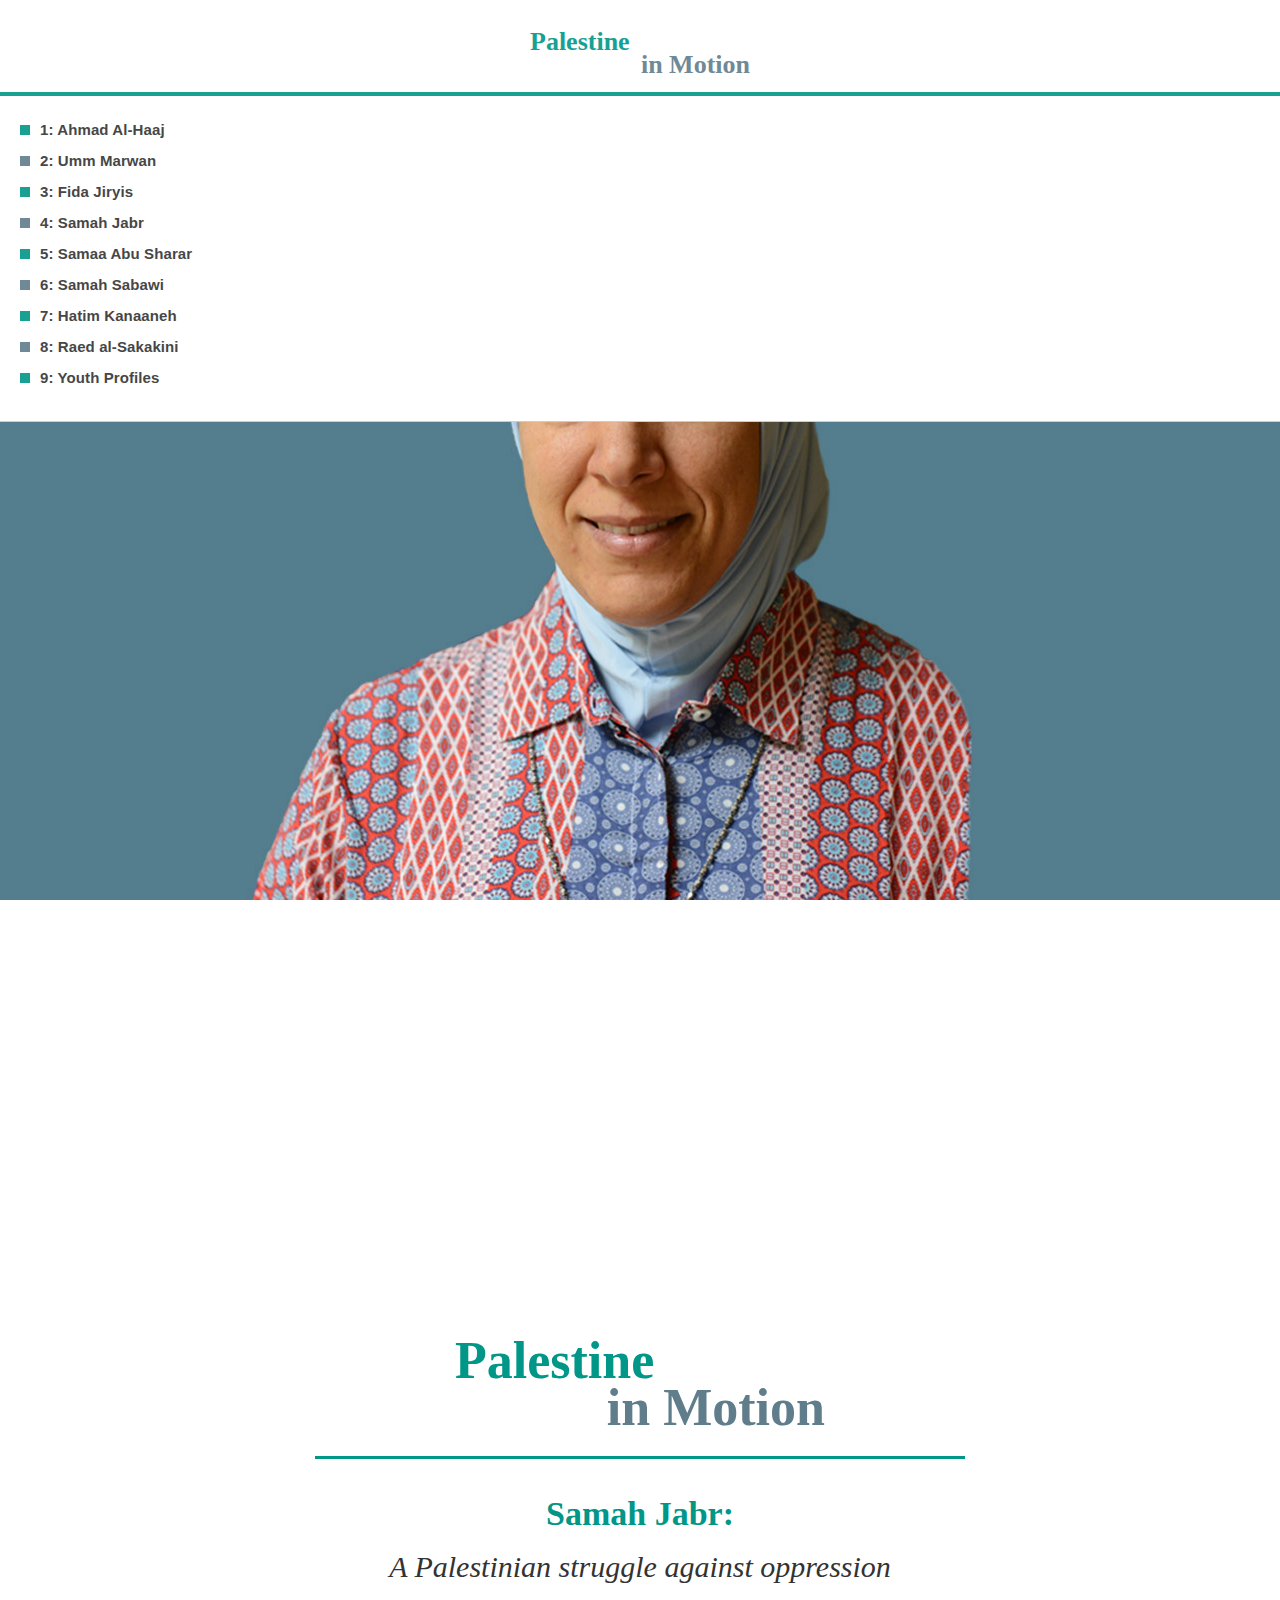
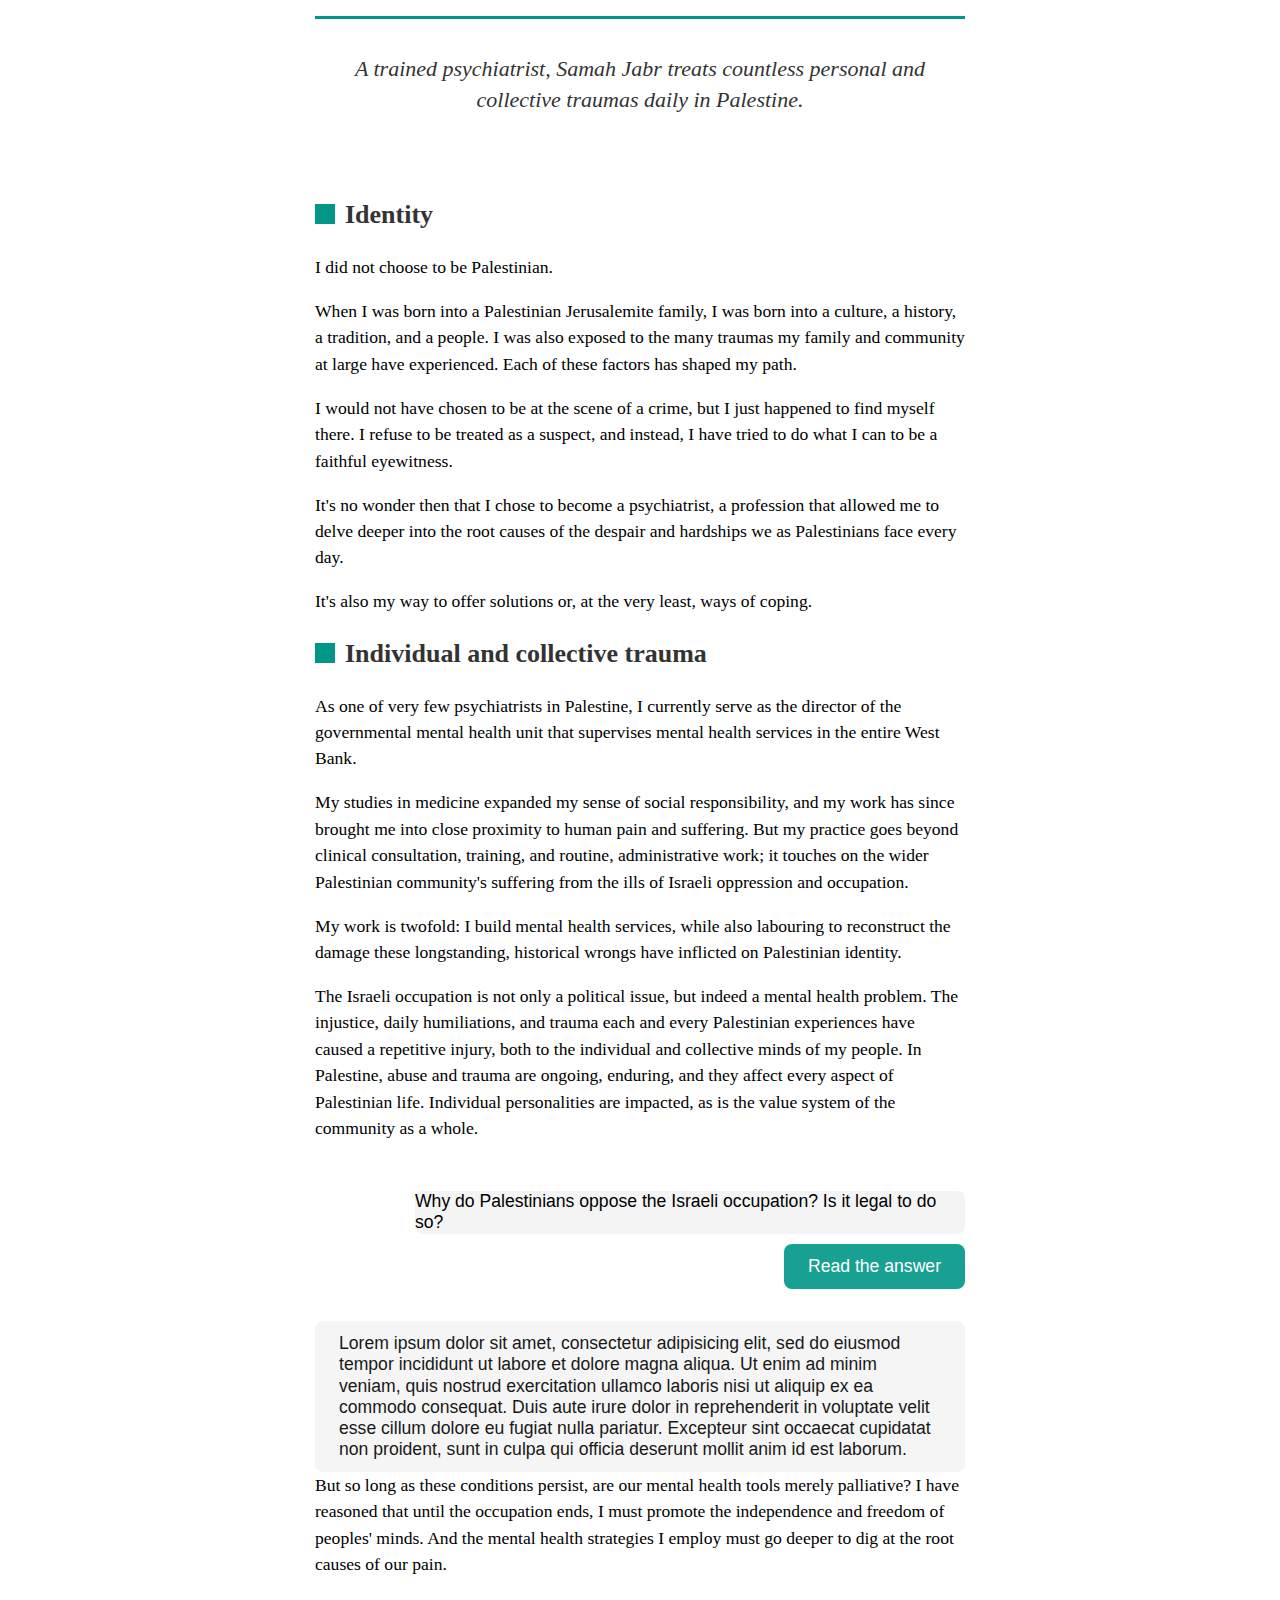
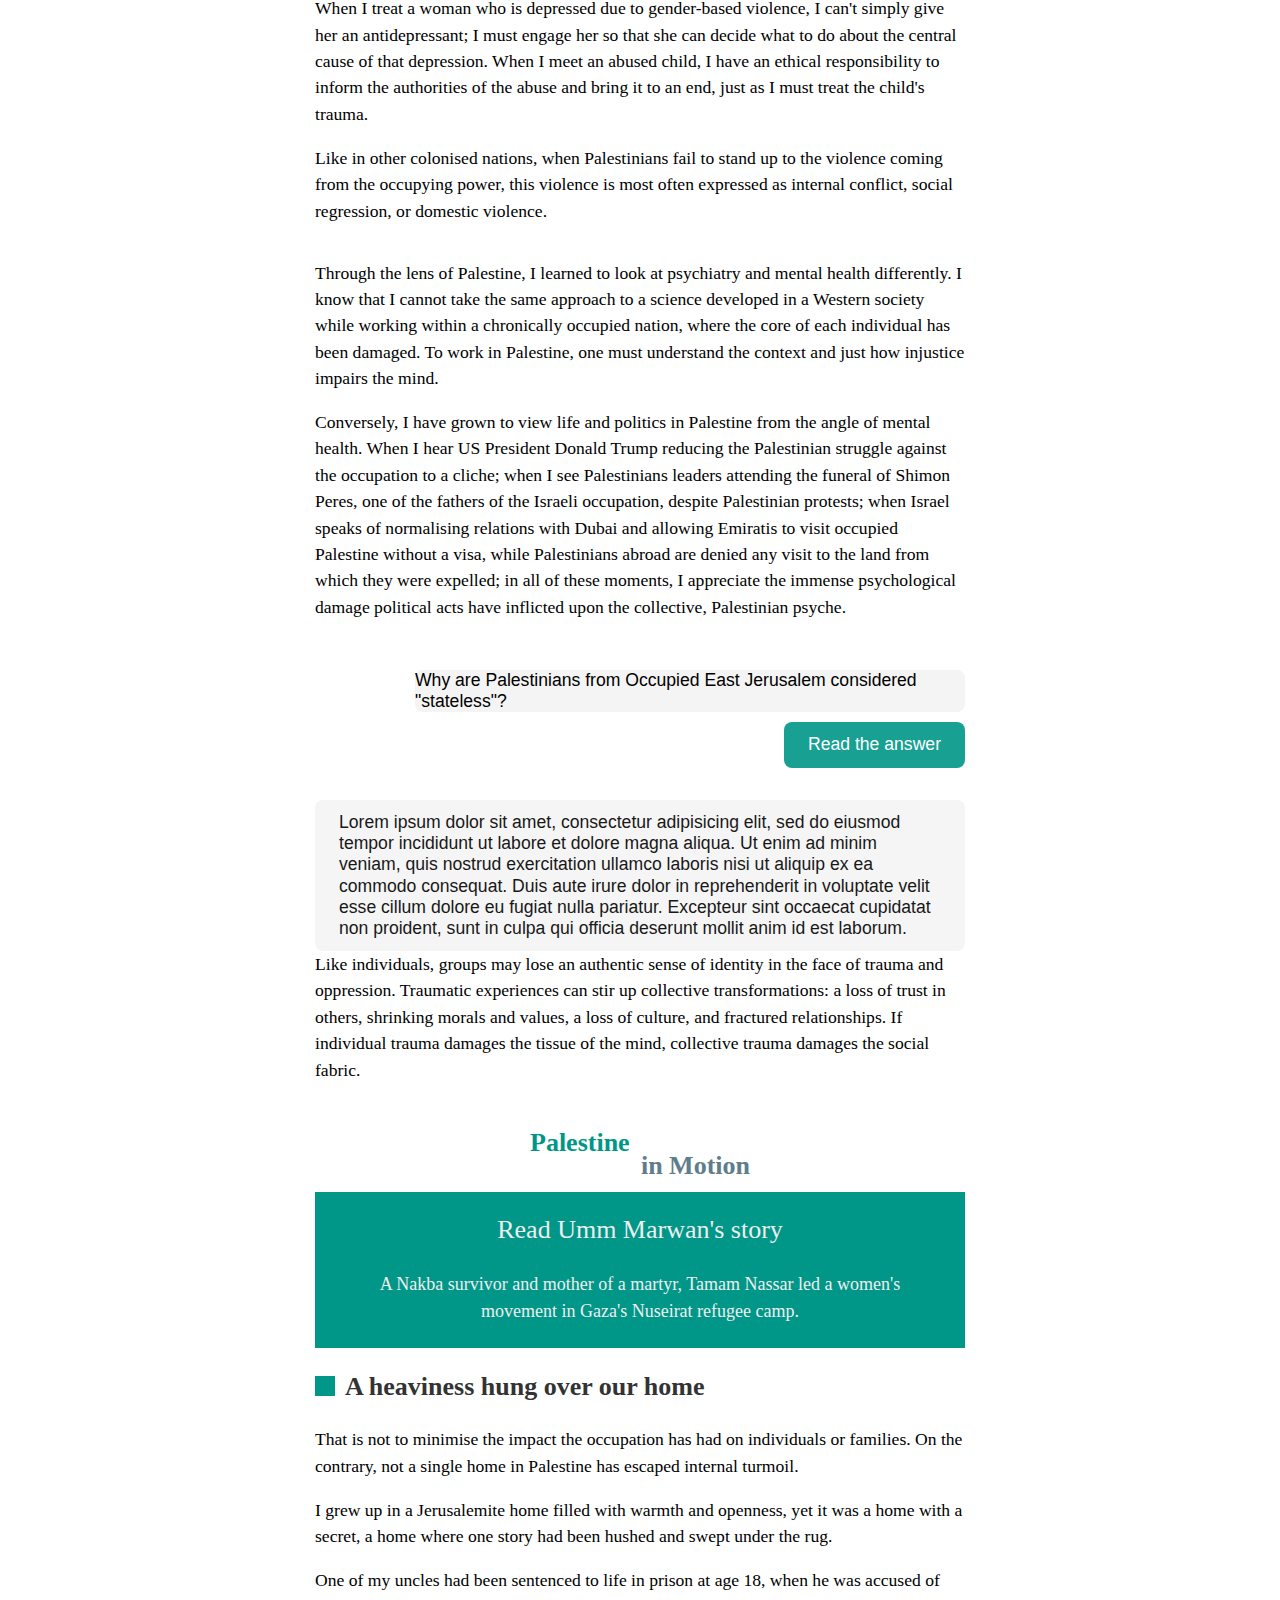
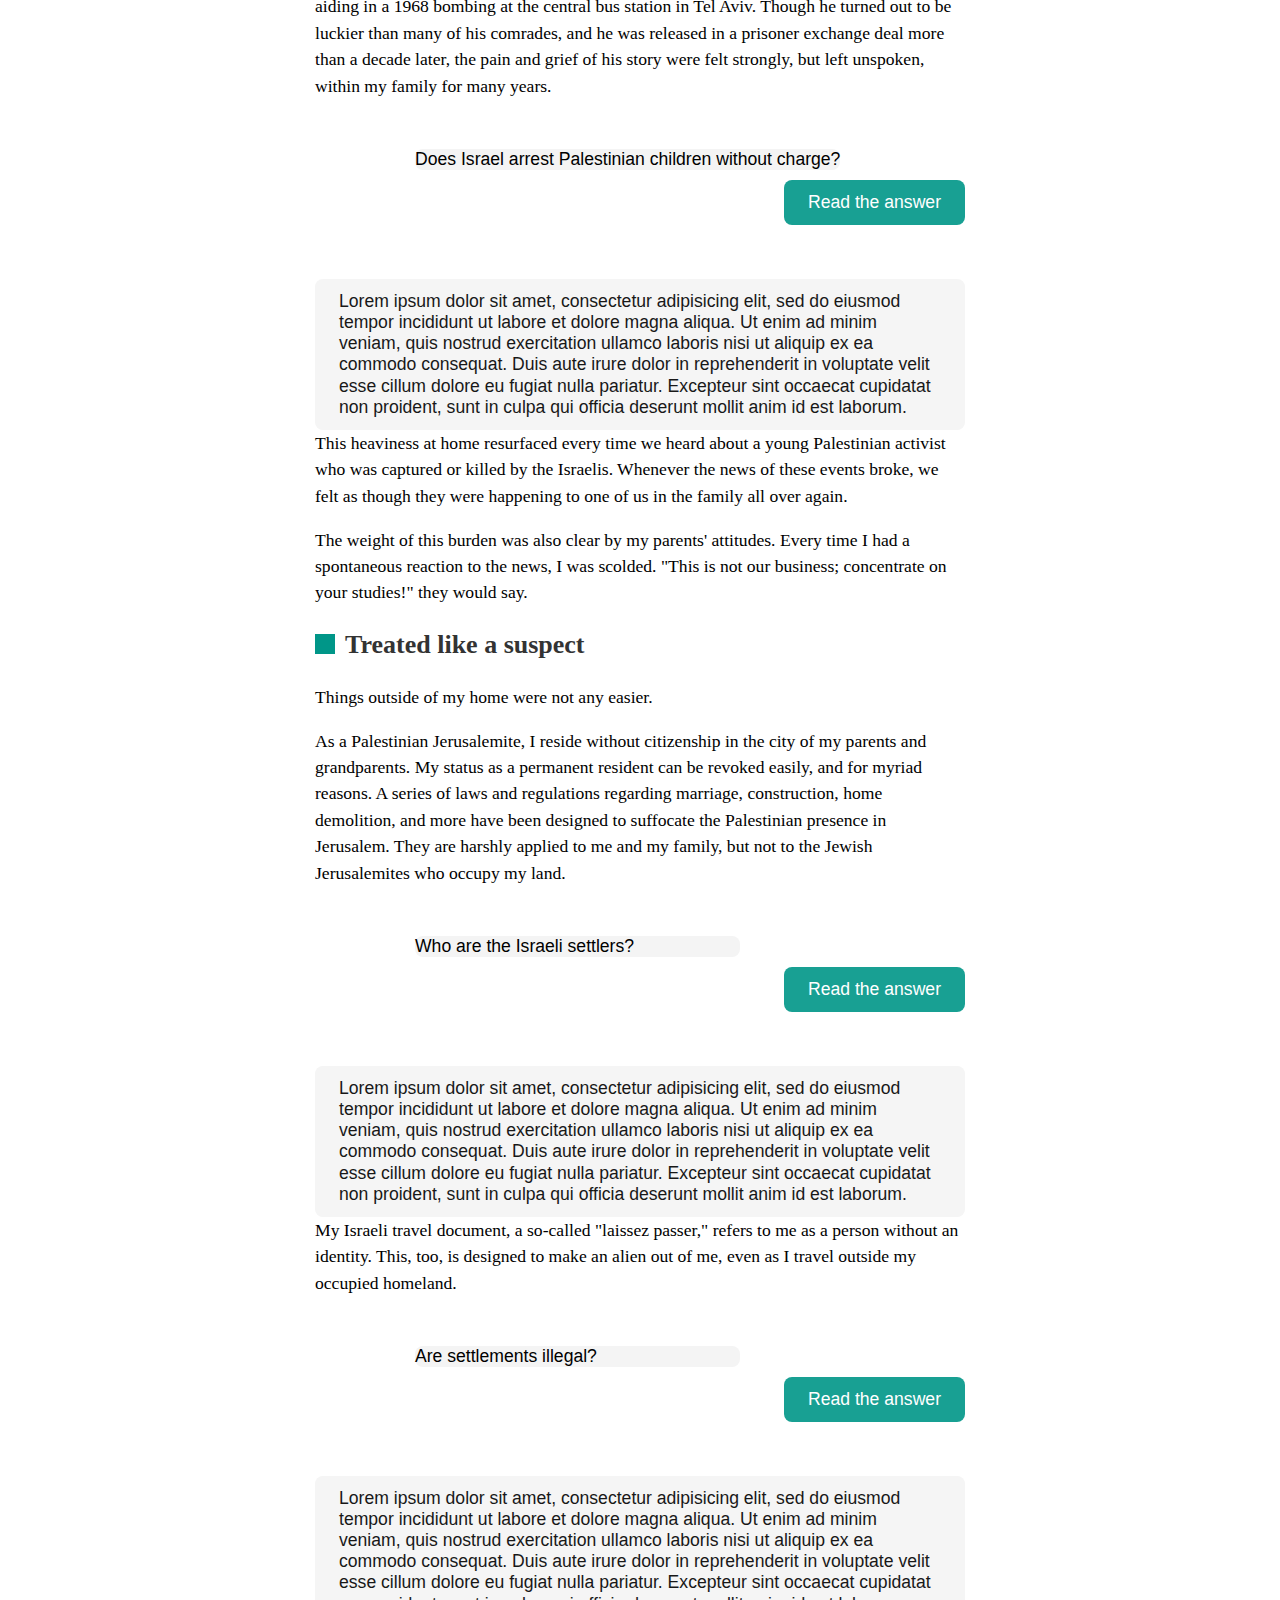
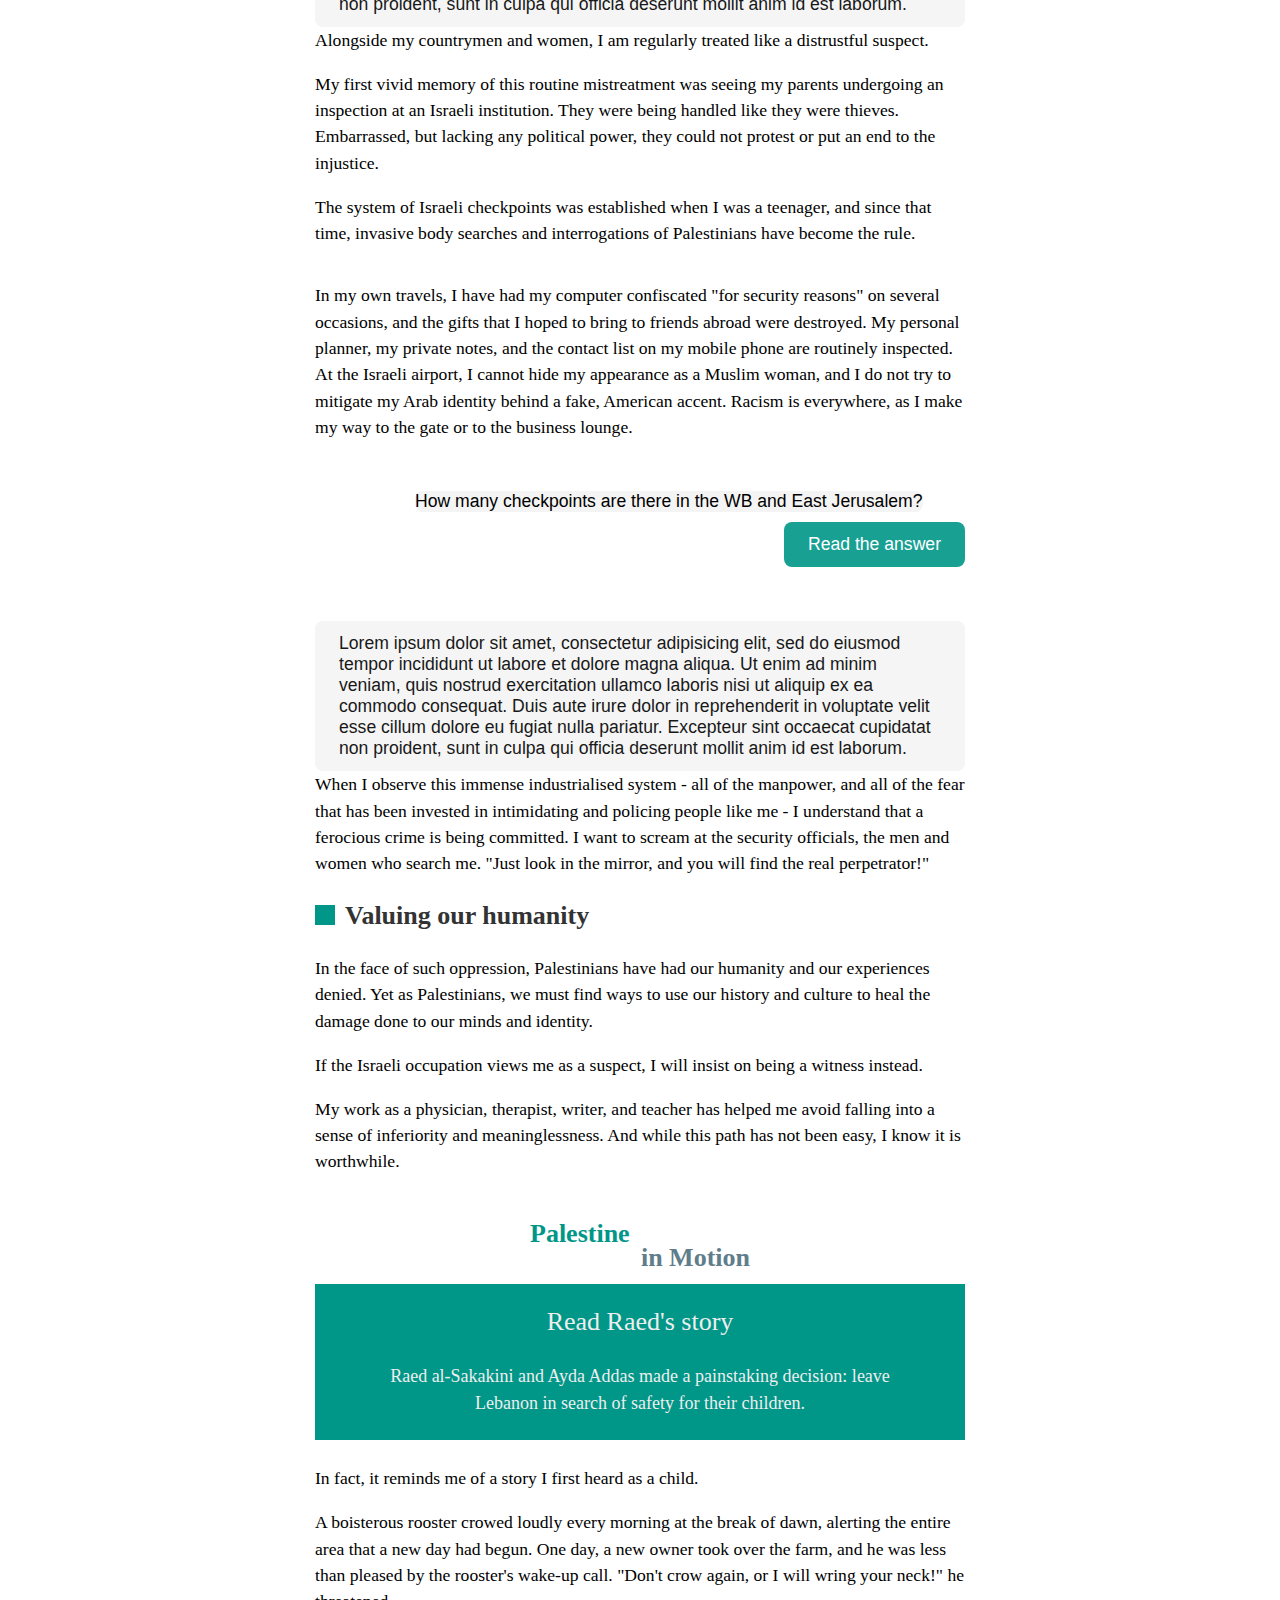
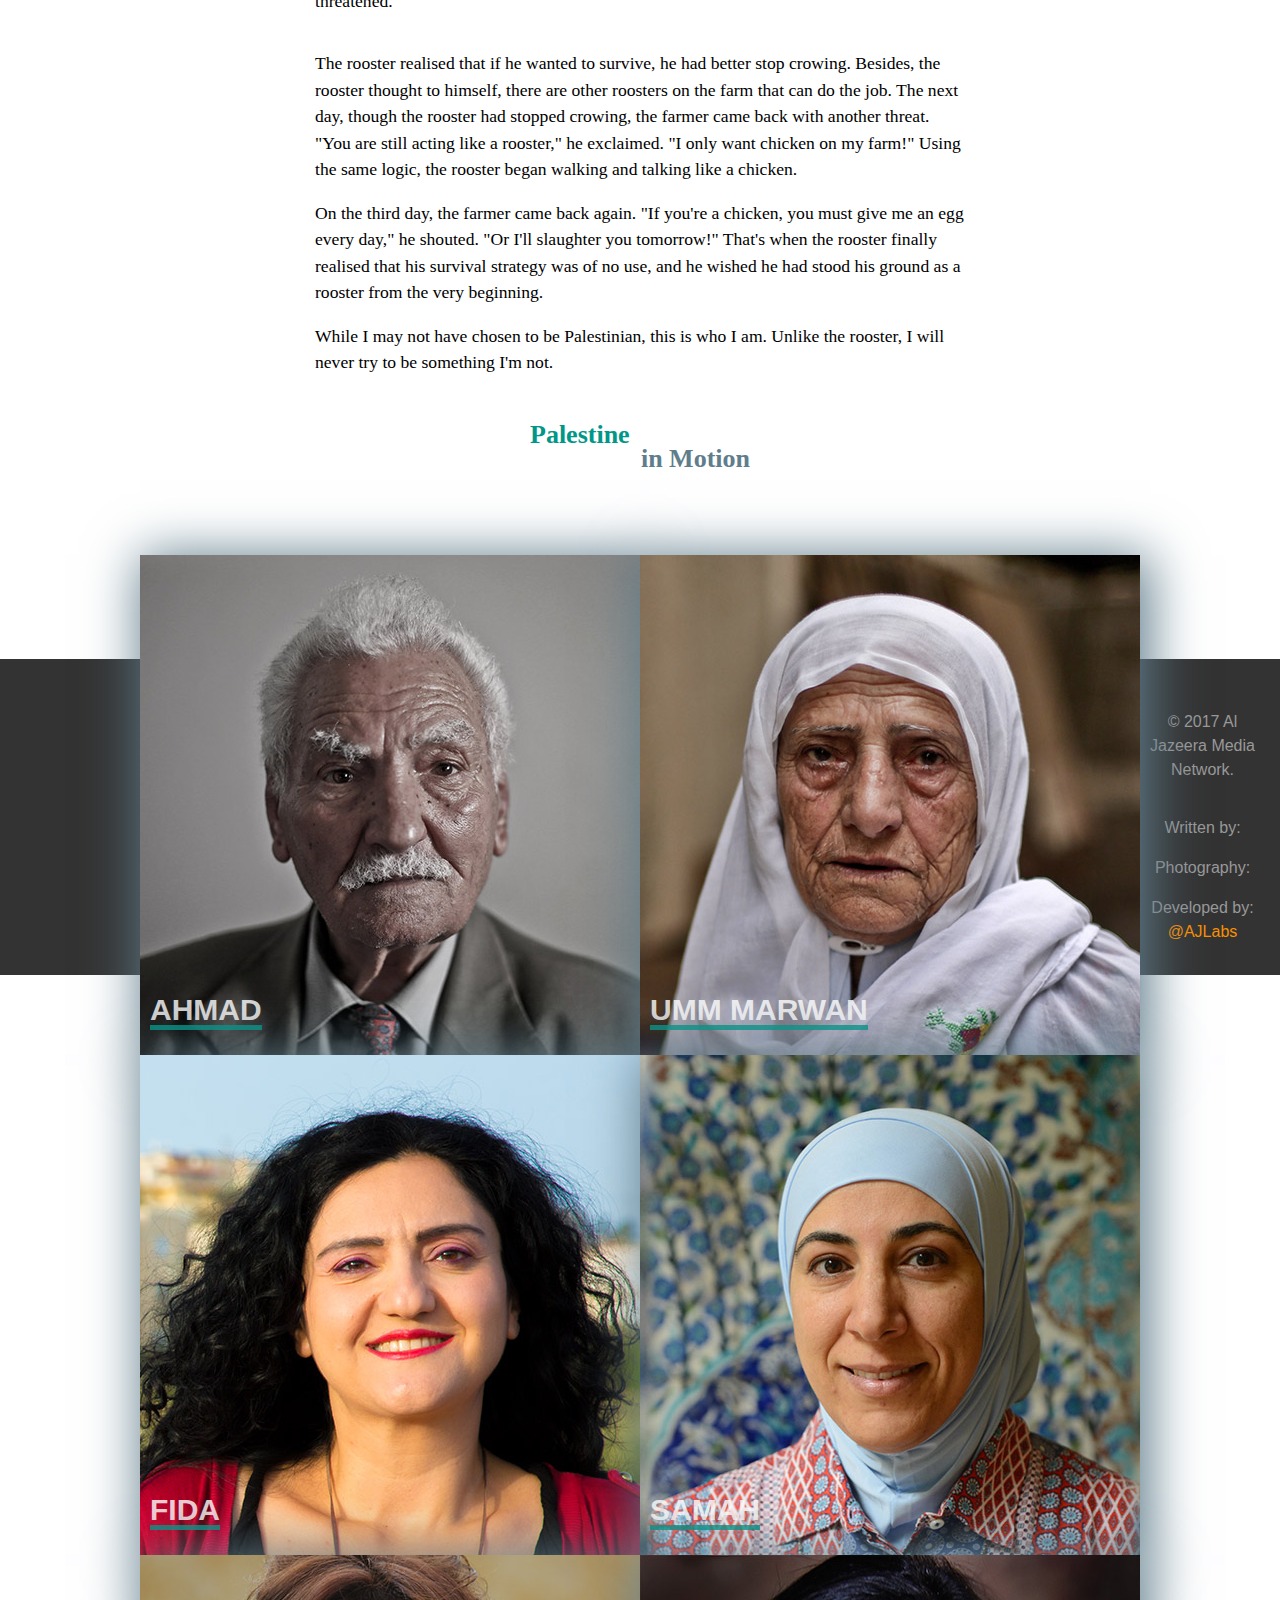
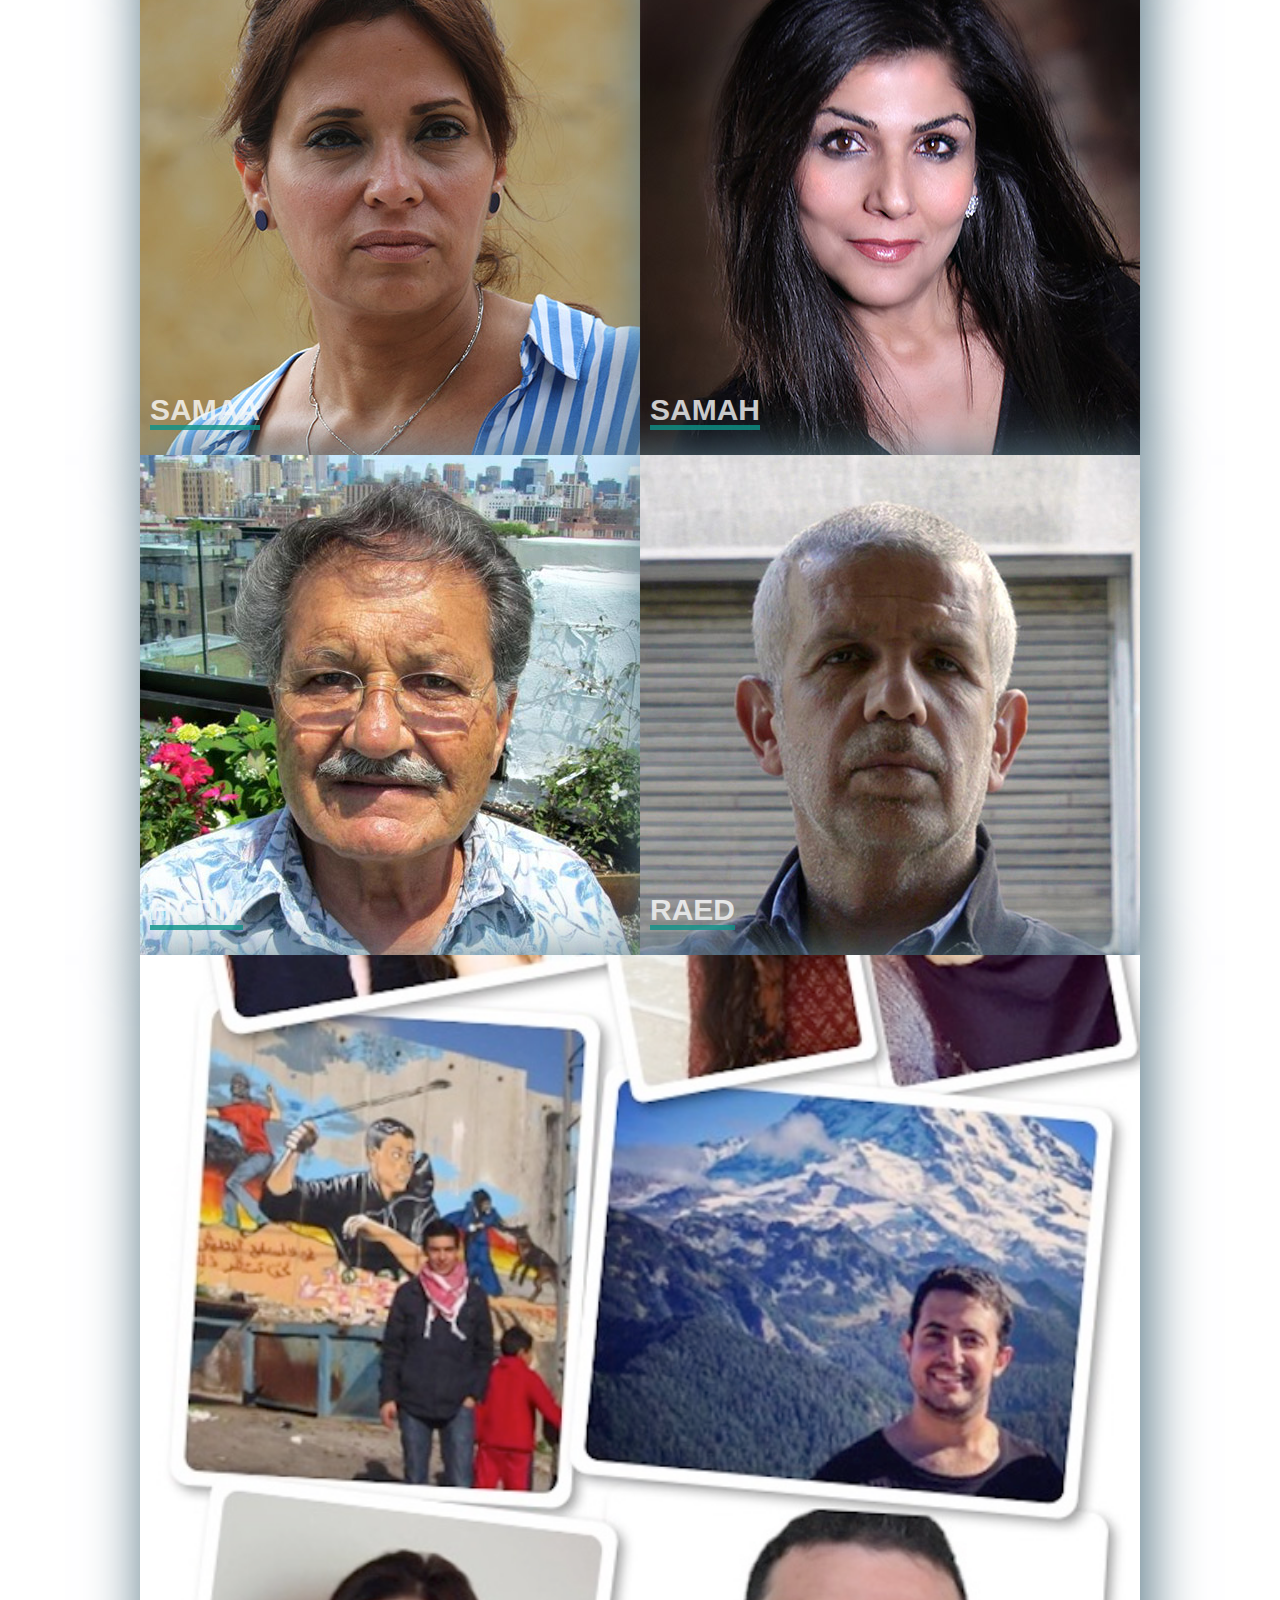
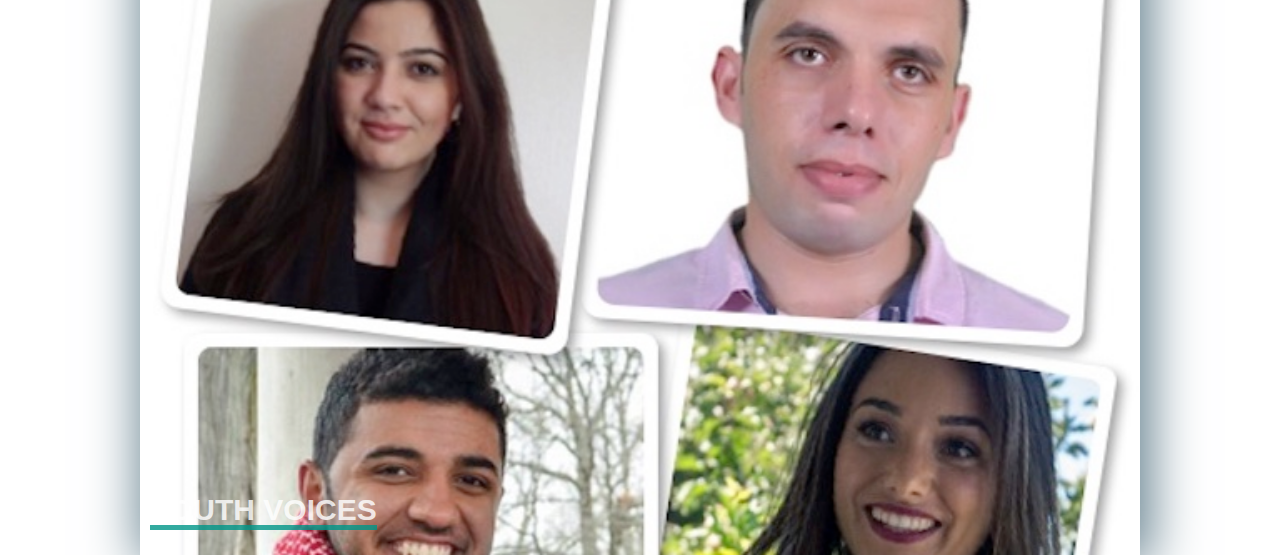
<file: jabrtest.html>
<!doctype html>
<html amp lang="en">
  <head>
    <meta charset="utf-8">
    <script async src="https://cdn.ampproject.org/v0.js"></script>
    <title>Palestine in motion</title>
    <link rel="apple-touch-icon" sizes="400x400" href="images/favicon.png">
    <link rel="icon" type="image/png" sizes="400x400" href="images/favicon.png">
    <link rel="shortcut icon" href="images/favicon.ico">
    <link rel="canonical" href="http://interactive.aljazeera.com/aje/2017/palestine-in-motion/index.html" />
    <meta name="viewport" content="width=device-width,minimum-scale=1,initial-scale=1">
    <script async custom-element="amp-accordion" src="https://cdn.ampproject.org/v0/amp-accordion-0.1.js"></script>
    <script async custom-element="amp-fit-text" src="https://cdn.ampproject.org/v0/amp-fit-text-0.1.js"></script>
    <script async custom-element="amp-anim" src="https://cdn.ampproject.org/v0/amp-anim-0.1.js"></script>
    <script async custom-element="amp-iframe" src="https://cdn.ampproject.org/v0/amp-iframe-0.1.js"></script>
    <script async custom-element="amp-social-share" src="https://cdn.ampproject.org/v0/amp-social-share-0.1.js"></script>
    <script async custom-element="amp-analytics" src="https://cdn.ampproject.org/v0/amp-analytics-0.1.js"></script>
    <script async custom-element="amp-youtube" src="https://cdn.ampproject.org/v0/amp-youtube-0.1.js"></script>
    <script async custom-element="amp-fx-flying-carpet" src="https://cdn.ampproject.org/v0/amp-fx-flying-carpet-0.1.js"></script>
    <script async custom-element="amp-sidebar" src="https://cdn.ampproject.org/v0/amp-sidebar-0.1.js"></script>
    <script type="application/ld+json">
      {
        "@context": "http://schema.org",
        "@type": "NewsArticle",
        "headline": "Open-source framework for publishing content",
        "datePublished": "2015-10-07T12:02:41Z",
        "image": [
          "logo.jpg"
        ]
      }
    </script>
    <meta name="author" content="Al Jazeera"/>
    <meta property="og:title" content="Palestine in motion"/>
    <meta property="og:description" content="The story of Palestine through the eyes of its people"/>
    <meta property="title" content="Palestine in motion"/>
    <meta property="description" content="The story of Palestine through the eyes of its people"/>
    <meta property="og:type" content="article.other"/>
    <meta name="twitter:card" content="summary_large_image"/>
    <meta name="twitter:site" content="@AJEnglish"/>
    <meta property="twitter:title" content="Palestine in motion"/>
    <meta property="twitter:description" content="The story of Palestine through the eyes of its people"/>
    <meta property="image" content="http://interactive.aljazeera.com/aje/2017/palestine-in-motion/outside.jpg"/>
    <meta property="twitter:image:src" content="http://interactive.aljazeera.com/aje/2017/palestine-in-motion/outside.jpg"/>
    <meta property="og:image" content="http://interactive.aljazeera.com/aje/2017/palestine-in-motion/outside.jpg"/>
    <meta name="image" content="http://interactive.aljazeera.com/aje/2017/palestine-in-motion/outside.jpg">
    <meta name="title" content="Palestine in motion" >
    <meta name="description" content="The story of Palestine through the eyes of its people">
    <style amp-boilerplate>body{-webkit-animation:-amp-start 8s steps(1,end) 0s 1 normal both;-moz-animation:-amp-start 8s steps(1,end) 0s 1 normal both;-ms-animation:-amp-start 8s steps(1,end) 0s 1 normal both;animation:-amp-start 8s steps(1,end) 0s 1 normal both}@-webkit-keyframes -amp-start{from{visibility:hidden}to{visibility:visible}}@-moz-keyframes -amp-start{from{visibility:hidden}to{visibility:visible}}@-ms-keyframes -amp-start{from{visibility:hidden}to{visibility:visible}}@-o-keyframes -amp-start{from{visibility:hidden}to{visibility:visible}}@keyframes -amp-start{from{visibility:hidden}to{visibility:visible}}</style><noscript><style amp-boilerplate>body{-webkit-animation:none;-moz-animation:none;-ms-animation:none;animation:none}</style></noscript>
    <link rel="stylesheet" href="style.css">
    <!-- <style amp-custom> </style>-->
  </head>
  <body>
    <amp-sidebar id='drawermenu' layout="nodisplay">
            <section>
              <div>
              <div class="topheader">
                <a href="index.html" ><div class="pimsmall">
                  <h3 class="palestine">Palestine</h3>
                  <h3 class="inmotion">in Motion</h3>
                </div>
              </a>
              </div>
              <br>
                <div class="item">
                  <a href="ahmad.html"><div class="pulse-point"><div class="pulse-pointcsssmall"></div></div>1: Ahmad Al-Haaj</a>
                </div>
                <div class="item">
                  <a href="marwan.html"><div class="pulse-point"><div class="pulse-pointcsssmall p2"></div></div>2: Umm Marwan</a>
                </div>
                <div class="item">
                  <a href="fida.html"><div class="pulse-point"><div class="pulse-pointcsssmall"></div></div>3: Fida Jiryis</a>
                </div>
                <div class="item">
                  <a href="jabr.html"><div class="pulse-point"><div class="pulse-pointcsssmall p2"></div></div>4: Samah Jabr</a>
                </div>
                <div class="item">
                  <a href="samaa.html"><div class="pulse-point"><div class="pulse-pointcsssmall"></div></div>5: Samaa Abu Sharar</a>
                </div>
                <div class="item">
                  <a href="samah.html"><div class="pulse-point"><div class="pulse-pointcsssmall p2"></div></div>6: Samah Sabawi</a>
                </div>
                <div class="item">
                  <a href="hatim.html"><div class="pulse-point"><div class="pulse-pointcsssmall"></div></div>7: Hatim Kanaaneh</a>
                </div>
                <div class="item">
                  <a href="salwa.html"><div class="pulse-point"><div class="pulse-pointcsssmall p2"></div></div>8: Raed al-Sakakini</a>
                </div>
                <div class="item">
                  <a href="youth.html"><div class="pulse-point"><div class="pulse-pointcsssmall"></div></div>9: Youth Profiles</a>
                </div>
              </div>
            </section>
    </amp-sidebar>

<header>
  <div class="headtop">
  <a id="hamburger" class="button" on="tap:drawermenu.toggle">
    <amp-img srcset="images/burger.png" width="30" height="30" alt="navigation">
    </amp-img>
  </a>
  <a href="http://aljazeera.com" target="_blank">
      <amp-img src="images/AljazeeraLogo.jpg" width="173" height="53"></amp-img>
      </a>
      <amp-social-share  width="41" height="30" class="socialbutton1" type="whatsapp" data-param-text="Palestine in motion - http://interactive.aljazeera.com/aje/2017/palestine-in-motion/index.html" data-param-url="http://interactive.aljazeera.com/aje/2017/palestine-in-motion/index.html"></amp-social-share>
      <amp-social-share  width="41" height="30" class="socialbutton2" type="twitter" data-param-text="Palestine in motion" data-param-url="http://interactive.aljazeera.com/aje/2017/palestine-in-motion/index.html"></amp-social-share>
      <amp-social-share  width="41" height="30" class="socialbutton2" type="facebook" data-param-app_id="1700944190203178" data-param-url="Palestine in motion" data-param-url="http://interactive.aljazeera.com/aje/2017/palestine-in-motion/index.html"></amp-social-share>
  </div>
</header>

<!--     ############NAME############       -->
<div id="home" class='bg bg_jabr'>
</div>
<!--     ############NAME############       -->
<div class="pim">
  <h1 class="palestine">Palestine</h1>
  <h1 class="inmotion">in Motion</h1>
</div>

    <div class="container">
      <div class="article-body">
        <div class="greenline"></div>
        <h1><span class="firstname">Samah Jabr:</span><br><span class="secondname">A Palestinian struggle against oppression</span></h1>
        <div class="greenline"></div>
        <h3 class="subhead">A trained psychiatrist, Samah Jabr treats countless personal and collective traumas daily in Palestine.</h3>
        <br>
        <h3><div class="pulse-point">
          <div class="pulse-pointcss"></div>
        </div> Identity</h3>
        <p>I did not choose to be Palestinian.</p>
        <p>When I was born into a Palestinian Jerusalemite family, I was born into a culture, a history, a tradition, and a people. I was also exposed to the many traumas my family and community at large have experienced. Each of these factors has shaped my path.</p>
        <p>I would not have chosen to be at the scene of a crime, but I just happened to find myself there. I refuse to be treated as a suspect, and instead, I have tried to do what I can to be a faithful eyewitness.</p>
        <p>It's no wonder then that I chose to become a psychiatrist, a profession that allowed me to delve deeper into the root causes of the despair and hardships we as Palestinians face every day. </p>
        <p>It's also my way to offer solutions or, at the very least, ways of coping.</p>
        <amp-img src="images/jabr/7.jpg" width="500" height="1000" layout="responsive"></amp-img>

      </div>
  </div>
  <div class="container">
    <div class="article-body">
        <h3><div class="pulse-point">
          <div class="pulse-pointcss"></div>
        </div> Individual and collective trauma</h3>
        <p>As one of very few psychiatrists in Palestine, I currently serve as the director of the governmental mental health unit that supervises mental health services in the entire West Bank.</p>
        <p>My studies in medicine expanded my sense of social responsibility, and my work has since brought me into close proximity to human pain and suffering. But my practice goes beyond clinical consultation, training, and routine, administrative work; it touches on the wider Palestinian community's suffering from the ills of Israeli oppression and occupation.</p>
        <p>My work is twofold: I build mental health services, while also labouring to reconstruct the damage these longstanding, historical wrongs have inflicted on Palestinian identity.</p>
        <p>The Israeli occupation is not only a political issue, but indeed a mental health problem. The injustice, daily humiliations, and trauma each and every Palestinian experiences have caused a repetitive injury, both to the individual and collective minds of my people. In Palestine, abuse and trauma are ongoing, enduring, and they affect every aspect of Palestinian life. Individual personalities are impacted, as is the value system of the community as a whole.</p>
        <amp-accordion>
          <section>
            <div class="question">
              <div class="questionavatar">
                <amp-img src="images/q.jpg" width="60" height="60" layout="responsive"></amp-img>
              </div>
              <div class="questiontext1"><p>Why do Palestinians oppose the Israeli occupation? Is it legal to do so?</p></div>
              <div class="questiontext2"><p>Read the answer</p></div>
            </div>
            <div class="answer">
              <div class="answeravatar">
                <amp-img src="images/a.jpg" width="60" height="60" layout="responsive"></amp-img>
              </div>
              <div class="answertext1"><p>Lorem ipsum dolor sit amet, consectetur adipisicing elit, sed do eiusmod tempor incididunt ut labore et dolore magna aliqua. Ut enim ad minim veniam, quis nostrud exercitation ullamco laboris nisi ut aliquip ex ea commodo consequat. Duis aute irure dolor in reprehenderit in voluptate velit esse cillum dolore eu fugiat nulla pariatur. Excepteur sint occaecat cupidatat non proident, sunt in culpa qui officia deserunt mollit anim id est laborum.</p></div>
            </div>
          </section>
        </amp-accordion>
        <br>
        <p>But so long as these conditions persist, are our mental health tools merely palliative? I have reasoned that until the occupation ends, I must promote the independence and freedom of peoples' minds. And the mental health strategies I employ must go deeper to dig at the root causes of our pain.</p>
        <p>When I treat a woman who is depressed due to gender-based violence, I can't simply give her an antidepressant; I must engage her so that she can decide what to do about the central cause of that depression. When I meet an abused child, I have an ethical responsibility to inform the authorities of the abuse and bring it to an end, just as I must treat the child's trauma.</p>
        <p>Like in other colonised nations, when Palestinians fail to stand up to the violence coming from the occupying power, this violence is most often expressed as internal conflict, social regression, or domestic violence.</p>
        <amp-img src="images/jabr/8.jpg" width="500" height="1000" layout="responsive"></amp-img>
        <br>
        <p>Through the lens of Palestine, I learned to look at psychiatry and mental health differently. I know that I cannot take the same approach to a science developed in a Western society while working within a chronically occupied nation, where the core of each individual has been damaged. To work in Palestine, one must understand the context and just how injustice impairs the mind.</p>
        <p>Conversely, I have grown to view life and politics in Palestine from the angle of mental health. When I hear US President Donald Trump reducing the Palestinian struggle against the occupation to a cliche; when I see Palestinians leaders attending the funeral of Shimon Peres, one of the fathers of the Israeli occupation, despite Palestinian protests; when Israel speaks of normalising relations with Dubai and allowing Emiratis to visit occupied Palestine without a visa, while Palestinians abroad are denied any visit to the land from which they were expelled; in all of these moments, I appreciate the immense psychological damage political acts have inflicted upon the collective, Palestinian psyche.</p>
        <amp-accordion>
          <section>
            <div class="question">
              <div class="questionavatar">
                <amp-img src="images/q.jpg" width="60" height="60" layout="responsive"></amp-img>
              </div>
              <div class="questiontext1"><p>Why are Palestinians from Occupied East Jerusalem considered "stateless"?</p></div>
              <div class="questiontext2"><p>Read the answer</p></div>
            </div>
            <div class="answer">
              <div class="answeravatar">
                <amp-img src="images/a.jpg" width="60" height="60" layout="responsive"></amp-img>
              </div>
              <div class="answertext1"><p>Lorem ipsum dolor sit amet, consectetur adipisicing elit, sed do eiusmod tempor incididunt ut labore et dolore magna aliqua. Ut enim ad minim veniam, quis nostrud exercitation ullamco laboris nisi ut aliquip ex ea commodo consequat. Duis aute irure dolor in reprehenderit in voluptate velit esse cillum dolore eu fugiat nulla pariatur. Excepteur sint occaecat cupidatat non proident, sunt in culpa qui officia deserunt mollit anim id est laborum.</p></div>
            </div>
          </section>
        </amp-accordion>
        <br>
        <p>Like individuals, groups may lose an authentic sense of identity in the face of trauma and oppression. Traumatic experiences can stir up collective transformations: a loss of trust in others, shrinking morals and values, a loss of culture, and fractured relationships. If individual trauma damages the tissue of the mind, collective trauma damages the social fabric.</p>
        <div class="pimsmall">
          <h3 class="palestine">Palestine</h3>
          <h3 class="inmotion">in Motion</h3>
        </div>
        <p class="flying"></p>
          <div class="characterselect">
          <a href="marwan.html" target="_blank"> <amp-fx-flying-carpet height="400px">
            <amp-img src="images/marwan/cards.jpg" width="500" height="825" layout="responsive"></amp-img>
          </amp-fx-flying-carpet></a>
          </div>
          <a class="storylink" href="marwan.html" target="_blank"><h3 class="character">Read Umm Marwan's story </h3></a>
          <div class="blurb">
            <h3>A Nakba survivor and mother of a martyr, Tamam Nassar led a women's movement in Gaza's Nuseirat refugee camp.</h3>
          </div>
        <h3><div class="pulse-point">
          <div class="pulse-pointcss"></div>
        </div> A heaviness hung over our home</h3>
        <p>That is not to minimise the impact the occupation has had on individuals or families. On the contrary, not a single home in Palestine has escaped internal turmoil.</p>
        <p>I grew up in a Jerusalemite home filled with warmth and openness, yet it was a home with a secret, a home where one story had been hushed and swept under the rug.</p>
        <p>One of my uncles had been sentenced to life in prison at age 18, when he was accused of aiding in a 1968 bombing at the central bus station in Tel Aviv. Though he turned out to be luckier than many of his comrades, and he was released in a prisoner exchange deal more than a decade later, the pain and grief of his story were felt strongly, but left unspoken, within my family for many years.</p>
        <amp-accordion>
          <section>
            <div class="question">
              <div class="questionavatar">
                <amp-img src="images/q.jpg" width="60" height="60" layout="responsive"></amp-img>
              </div>
              <div class="questiontext1"><p>Does Israel arrest Palestinian children without charge?</p></div>
              <div class="questiontext2"><p>Read the answer</p></div>
            </div>
            <div class="answer">
              <div class="answeravatar">
                <amp-img src="images/a.jpg" width="60" height="60" layout="responsive"></amp-img>
              </div>
              <div class="answertext1"><p>Lorem ipsum dolor sit amet, consectetur adipisicing elit, sed do eiusmod tempor incididunt ut labore et dolore magna aliqua. Ut enim ad minim veniam, quis nostrud exercitation ullamco laboris nisi ut aliquip ex ea commodo consequat. Duis aute irure dolor in reprehenderit in voluptate velit esse cillum dolore eu fugiat nulla pariatur. Excepteur sint occaecat cupidatat non proident, sunt in culpa qui officia deserunt mollit anim id est laborum.</p></div>
            </div>
          </section>
        </amp-accordion>
        <br>
        <p>This heaviness at home resurfaced every time we heard about a young Palestinian activist who was captured or killed by the Israelis. Whenever the news of these events broke, we felt as though they were happening to one of us in the family all over again.</p>
        <p>The weight of this burden was also clear by my parents' attitudes. Every time I  had a spontaneous reaction to the news, I was scolded. "This is not our business; concentrate on your studies!" they would say.</p>
        <h3><div class="pulse-point">
          <div class="pulse-pointcss"></div>
        </div> Treated like a suspect</h3>
        <p>Things outside of my home were not any easier.</p>
        <p>As a Palestinian Jerusalemite, I reside without citizenship in the city of my parents and grandparents. My status as a permanent resident can be revoked easily, and for myriad reasons. A series of laws and regulations regarding marriage, construction, home demolition, and more have been designed to suffocate the Palestinian presence in Jerusalem. They are harshly applied to me and my family, but not to the Jewish Jerusalemites who occupy my land.</p>
        <amp-accordion>
          <section>
            <div class="question">
              <div class="questionavatar">
                <amp-img src="images/q.jpg" width="60" height="60" layout="responsive"></amp-img>
              </div>
              <div class="questiontext1"><p>Who are the Israeli settlers?</p></div>
              <div class="questiontext2"><p>Read the answer</p></div>
            </div>
            <div class="answer">
              <div class="answeravatar">
                <amp-img src="images/a.jpg" width="60" height="60" layout="responsive"></amp-img>
              </div>
              <div class="answertext1"><p>Lorem ipsum dolor sit amet, consectetur adipisicing elit, sed do eiusmod tempor incididunt ut labore et dolore magna aliqua. Ut enim ad minim veniam, quis nostrud exercitation ullamco laboris nisi ut aliquip ex ea commodo consequat. Duis aute irure dolor in reprehenderit in voluptate velit esse cillum dolore eu fugiat nulla pariatur. Excepteur sint occaecat cupidatat non proident, sunt in culpa qui officia deserunt mollit anim id est laborum.</p></div>
            </div>
          </section>
        </amp-accordion>
        <br>
        <p>My Israeli travel document, a so-called "laissez passer," refers to me as a person without an identity. This, too, is designed to make an alien out of me, even as I travel outside my occupied homeland.</p>
        <amp-accordion>
          <section>
            <div class="question">
              <div class="questionavatar">
                <amp-img src="images/q.jpg" width="60" height="60" layout="responsive"></amp-img>
              </div>
              <div class="questiontext1"><p>Are settlements illegal? </p></div>
              <div class="questiontext2"><p>Read the answer</p></div>
            </div>
            <div class="answer">
              <div class="answeravatar">
                <amp-img src="images/a.jpg" width="60" height="60" layout="responsive"></amp-img>
              </div>
              <div class="answertext1"><p>Lorem ipsum dolor sit amet, consectetur adipisicing elit, sed do eiusmod tempor incididunt ut labore et dolore magna aliqua. Ut enim ad minim veniam, quis nostrud exercitation ullamco laboris nisi ut aliquip ex ea commodo consequat. Duis aute irure dolor in reprehenderit in voluptate velit esse cillum dolore eu fugiat nulla pariatur. Excepteur sint occaecat cupidatat non proident, sunt in culpa qui officia deserunt mollit anim id est laborum.</p></div>
            </div>
          </section>
        </amp-accordion>
        <br>
        <p>Alongside my countrymen and women, I am regularly treated like a distrustful suspect.</p>
        <p>My first vivid memory of this routine mistreatment was seeing my parents undergoing an inspection at an Israeli institution. They were being handled like they were thieves. Embarrassed, but lacking any political power, they could not protest or put an end to the injustice.</p>
        <p>The system of Israeli checkpoints was established when I was a teenager, and since that time, invasive body searches and interrogations of Palestinians have become the rule.</p>

        <amp-img src="images/jabr/10.jpg" width="500" height="1000" layout="responsive"></amp-img>
        <br>
        <p>In my own travels, I have had my computer confiscated "for security reasons" on several occasions, and the gifts that I hoped to bring to friends abroad were destroyed. My personal planner, my private notes, and the contact list on my mobile phone are routinely inspected. At the Israeli airport, I cannot hide my appearance as a Muslim woman, and I do not try to mitigate my Arab identity behind a fake, American accent. Racism is everywhere, as I make my way to the gate or to the business lounge.</p>
        <amp-accordion>
          <section>
            <div class="question">
              <div class="questionavatar">
                <amp-img src="images/q.jpg" width="60" height="60" layout="responsive"></amp-img>
              </div>
              <div class="questiontext1"><p>How many checkpoints are there in the WB and East Jerusalem?</p></div>
              <div class="questiontext2"><p>Read the answer</p></div>
            </div>
            <div class="answer">
              <div class="answeravatar">
                <amp-img src="images/a.jpg" width="60" height="60" layout="responsive"></amp-img>
              </div>
              <div class="answertext1"><p>Lorem ipsum dolor sit amet, consectetur adipisicing elit, sed do eiusmod tempor incididunt ut labore et dolore magna aliqua. Ut enim ad minim veniam, quis nostrud exercitation ullamco laboris nisi ut aliquip ex ea commodo consequat. Duis aute irure dolor in reprehenderit in voluptate velit esse cillum dolore eu fugiat nulla pariatur. Excepteur sint occaecat cupidatat non proident, sunt in culpa qui officia deserunt mollit anim id est laborum.</p></div>
            </div>
          </section>
        </amp-accordion>
        <br>
        <p>When I observe this immense industrialised system - all of the manpower, and all of the fear that has been invested in intimidating and policing people like me - I understand that a ferocious crime is being committed. I want to scream at the security officials, the men and women who search me. "Just look in the mirror, and you will find the real perpetrator!"</p>
        <h3><div class="pulse-point">
          <div class="pulse-pointcss"></div>
        </div> Valuing our humanity</h3>
        <p>In the face of such oppression, Palestinians have had our humanity and our experiences denied. Yet as Palestinians, we must find ways to use our history and culture to heal the damage done to our minds and identity.</p>
        <p>If the Israeli occupation views me as a suspect, I will insist on being a witness instead.</p>
        <p>My work as a physician, therapist, writer, and teacher has helped me avoid falling into a sense of inferiority and meaninglessness. And while this path has not been easy, I know it is worthwhile.</p>
        <div class="pimsmall">
          <h3 class="palestine">Palestine</h3>
          <h3 class="inmotion">in Motion</h3>
        </div>
        <p class="flying"></p>
          <div class="characterselect">
          <a href="salwa.html" target="_blank"> <amp-fx-flying-carpet height="400px">
            <amp-img src="images/salwa/cards.jpg" width="500" height="825" layout="responsive"></amp-img>
          </amp-fx-flying-carpet></a>
          </div>
          <a class="storylink" href="salwa.html" target="_blank"><h3 class="character">Read Raed's story </h3></a>
          <div class="blurb">
            <h3>Raed al-Sakakini and Ayda Addas made a painstaking decision: leave Lebanon in search of safety for their children.</h3>
          </div>
        <p>In fact, it reminds me of a story I first heard as a child.</p>
        <p>A boisterous rooster crowed loudly every morning at the break of dawn, alerting the entire area that a new day had begun. One day, a new owner took over the farm, and he was less than pleased by the rooster's wake-up call. "Don't crow again, or I will wring your neck!" he threatened.</p>
        <amp-img src="images/jabr/9.jpg" width="500" height="1000" layout="responsive"></amp-img>
        <br>
        <p>The rooster realised that if he wanted to survive, he had better stop crowing. Besides, the rooster thought to himself, there are other roosters on the farm that can do the job. The next day, though the rooster had stopped crowing, the farmer came back with another threat. "You are still acting like a rooster," he exclaimed. "I only want chicken on my farm!" Using the same logic, the rooster began walking and talking like a chicken.</p>
        <p>On the third day, the farmer came back again. "If you're a chicken, you must give me an egg every day," he shouted. "Or I'll slaughter you tomorrow!" That's when the rooster finally realised that his survival strategy was of no use, and he wished he had stood his ground as a rooster from the very beginning.</p>
        <p>While I may not have chosen to be Palestinian, this is who I am. Unlike the rooster, I will never try to be something I'm not.</p>
        <div class="pimsmall">
          <h3 class="palestine">Palestine</h3>
          <h3 class="inmotion">in Motion</h3>
        </div>

        </div>
        </div>
        <div class="widebox">
              <div class="charactercontainer">
                <div class="profilebox"><a href="ahmad.html" target="_blank"><div class="characterbox ahmad"><h4>Ahmad</h4></div></a></div>
                <div class="profilebox"><a href="marwan.html" target="_blank"><div class="slightdelay characterbox marwan"><h4>Umm Marwan</h4></div></a></div>
                <div class="profilebox"><a href="fida.html" target="_blank"><div class="characterbox fida"><h4>Fida</h4></div></a></div>
                <div class="profilebox"><a href="jabr.html" target="_blank"><div class="slightdelay characterbox jabr"><h4>Samah</h4></div></a></div>
                <div class="profilebox"><a href="samaa.html" target="_blank"><div class="characterbox samaa"><h4>Samaa</h4></div></a></div>
                <div class="profilebox"><a href="samah.html" target="_blank"><div class="slightdelay characterbox samah"><h4>Samah</h4></div></a></div>
                <div class="profilebox"><a href="hatim.html" target="_blank"><div class="characterbox hatim"><h4>Hatim</h4></div></a></div>
                <div class="profilebox"><a href="salwa.html" target="_blank"><div class="slightdelay characterbox salwa"><h4>Raed</h4></div></a></div>
              </div>
              <br>
              <div class="charactercontainer">
                <br>
                <div class="profilebox"><a href="youth.html" target="_blank"><div class="characterbox characterboxy youth"><h4>Youth Voices</h4></div></a></div>
                <br>
              </div>
        </div>
        <footer>
              <div class="brand-logo">
                <a  href="http://www.aljazeera.com">
                  <amp-img  class="brand-logo-img" src="images/logobottom.png" height="76" width="257">
                  </amp-img>
                </a>
                <br>
                <br>
                <p>© 2017 Al Jazeera Media Network.</p>
                <br>
                <p>Written by: </p>
                <p>Photography: </p>
                <p>Developed by: <a href="https://twitter.com/ajlabs" target="_blank">@AJLabs</a></p>
                </div>
        </footer>
    <amp-analytics type="chartbeat">
    <script type="application/json">
        {
            "vars": {
                "uid": "3291",
                "domain": "aljazeera.com",
                "sections": "Interactive"
            }
        }
    </script>
    </amp-analytics>
    <amp-analytics type="googleanalytics" id="analytics1">
    <script type="application/json">
    {
      "vars": {
        "account": "UA-1615344-7"
      },
      "triggers": {
        "trackPageview": {
          "on": "visible",
          "request": "pageview"
        }
      }
    }
    </script>
    </amp-analytics>
  </body>
</html>
</file>
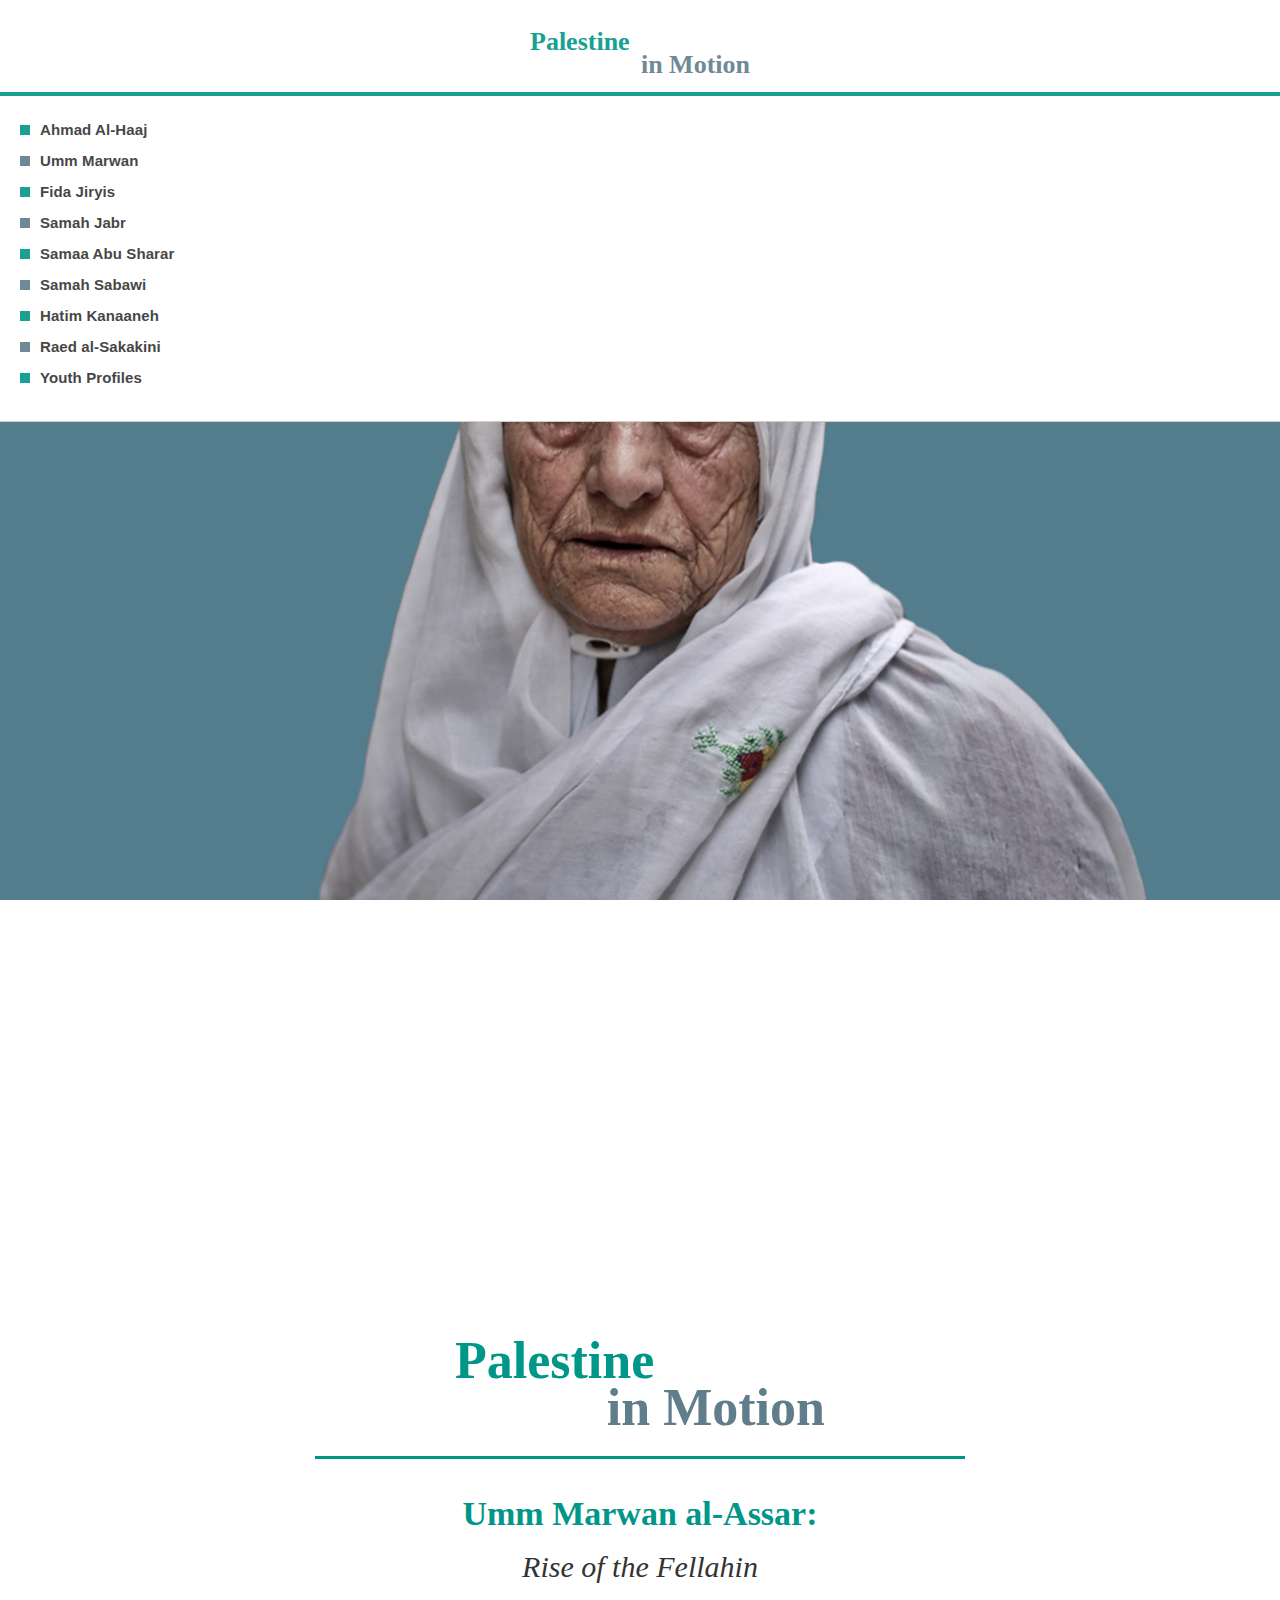
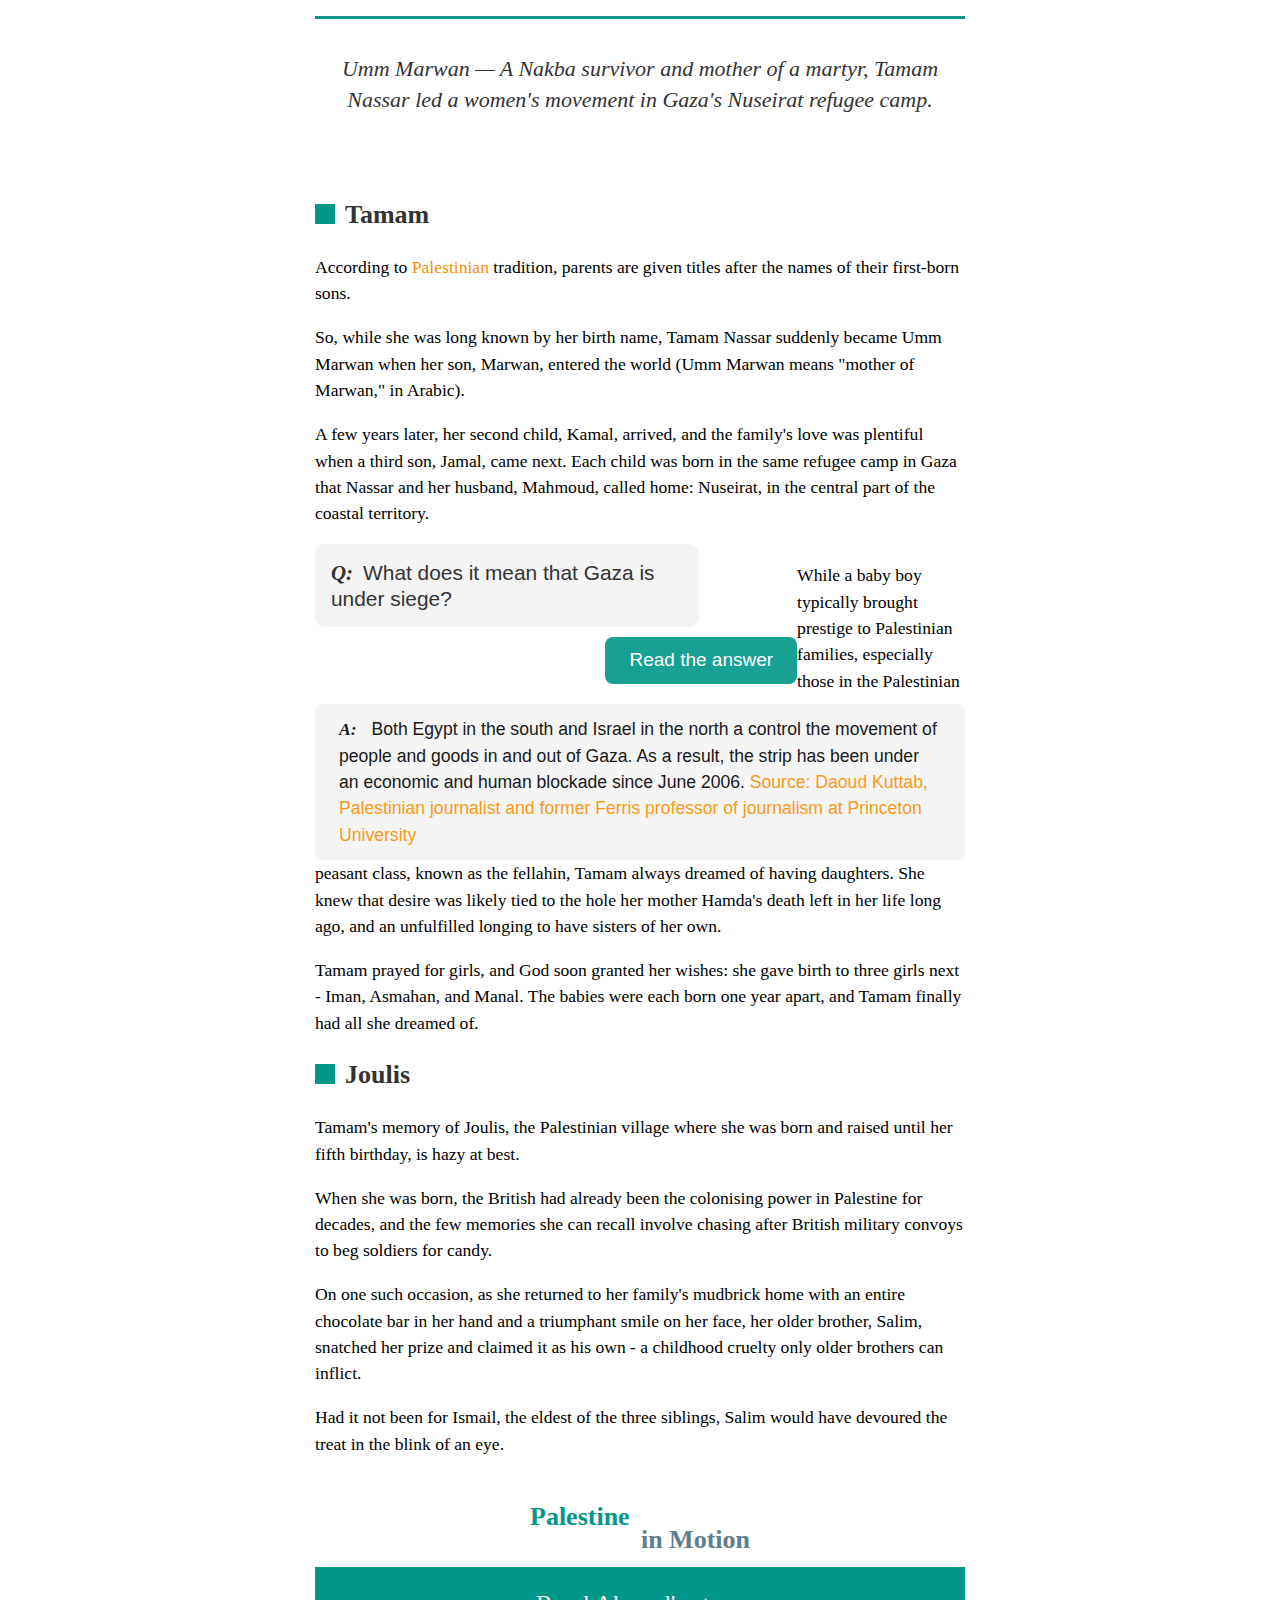
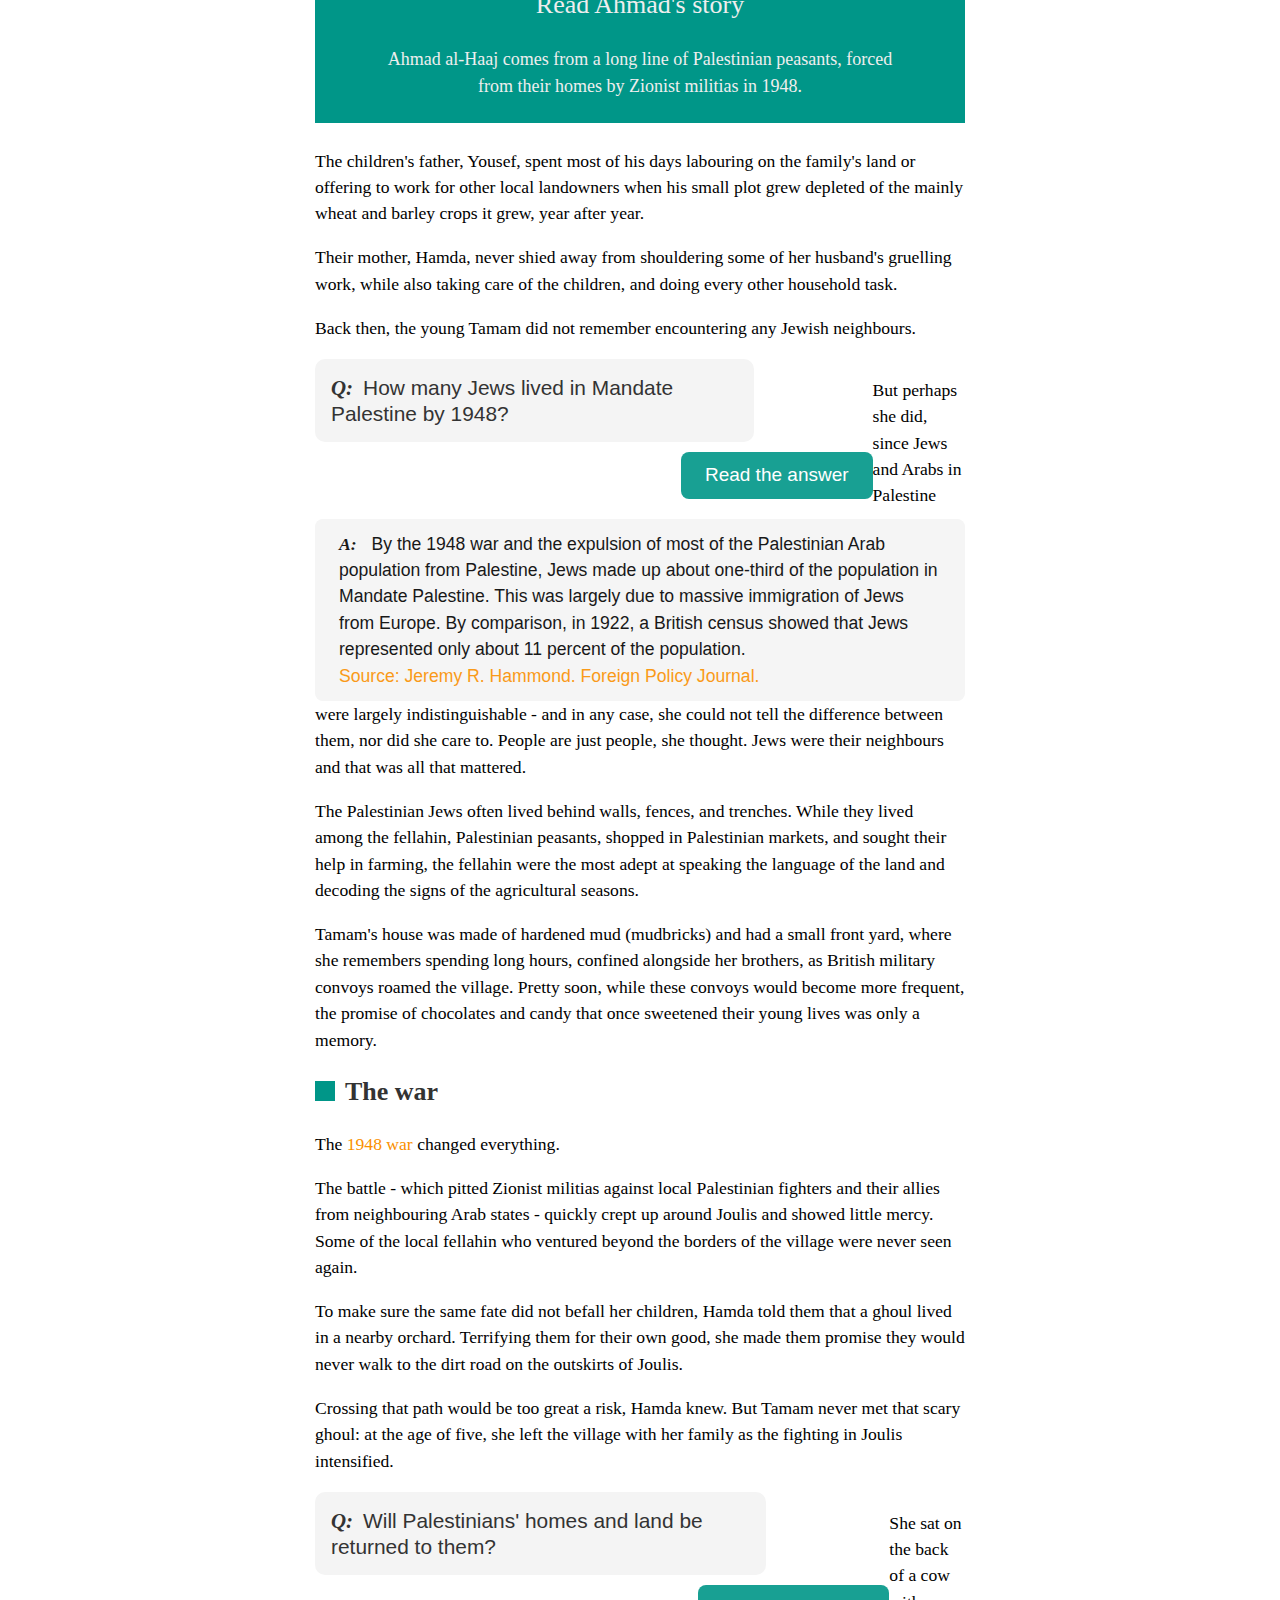
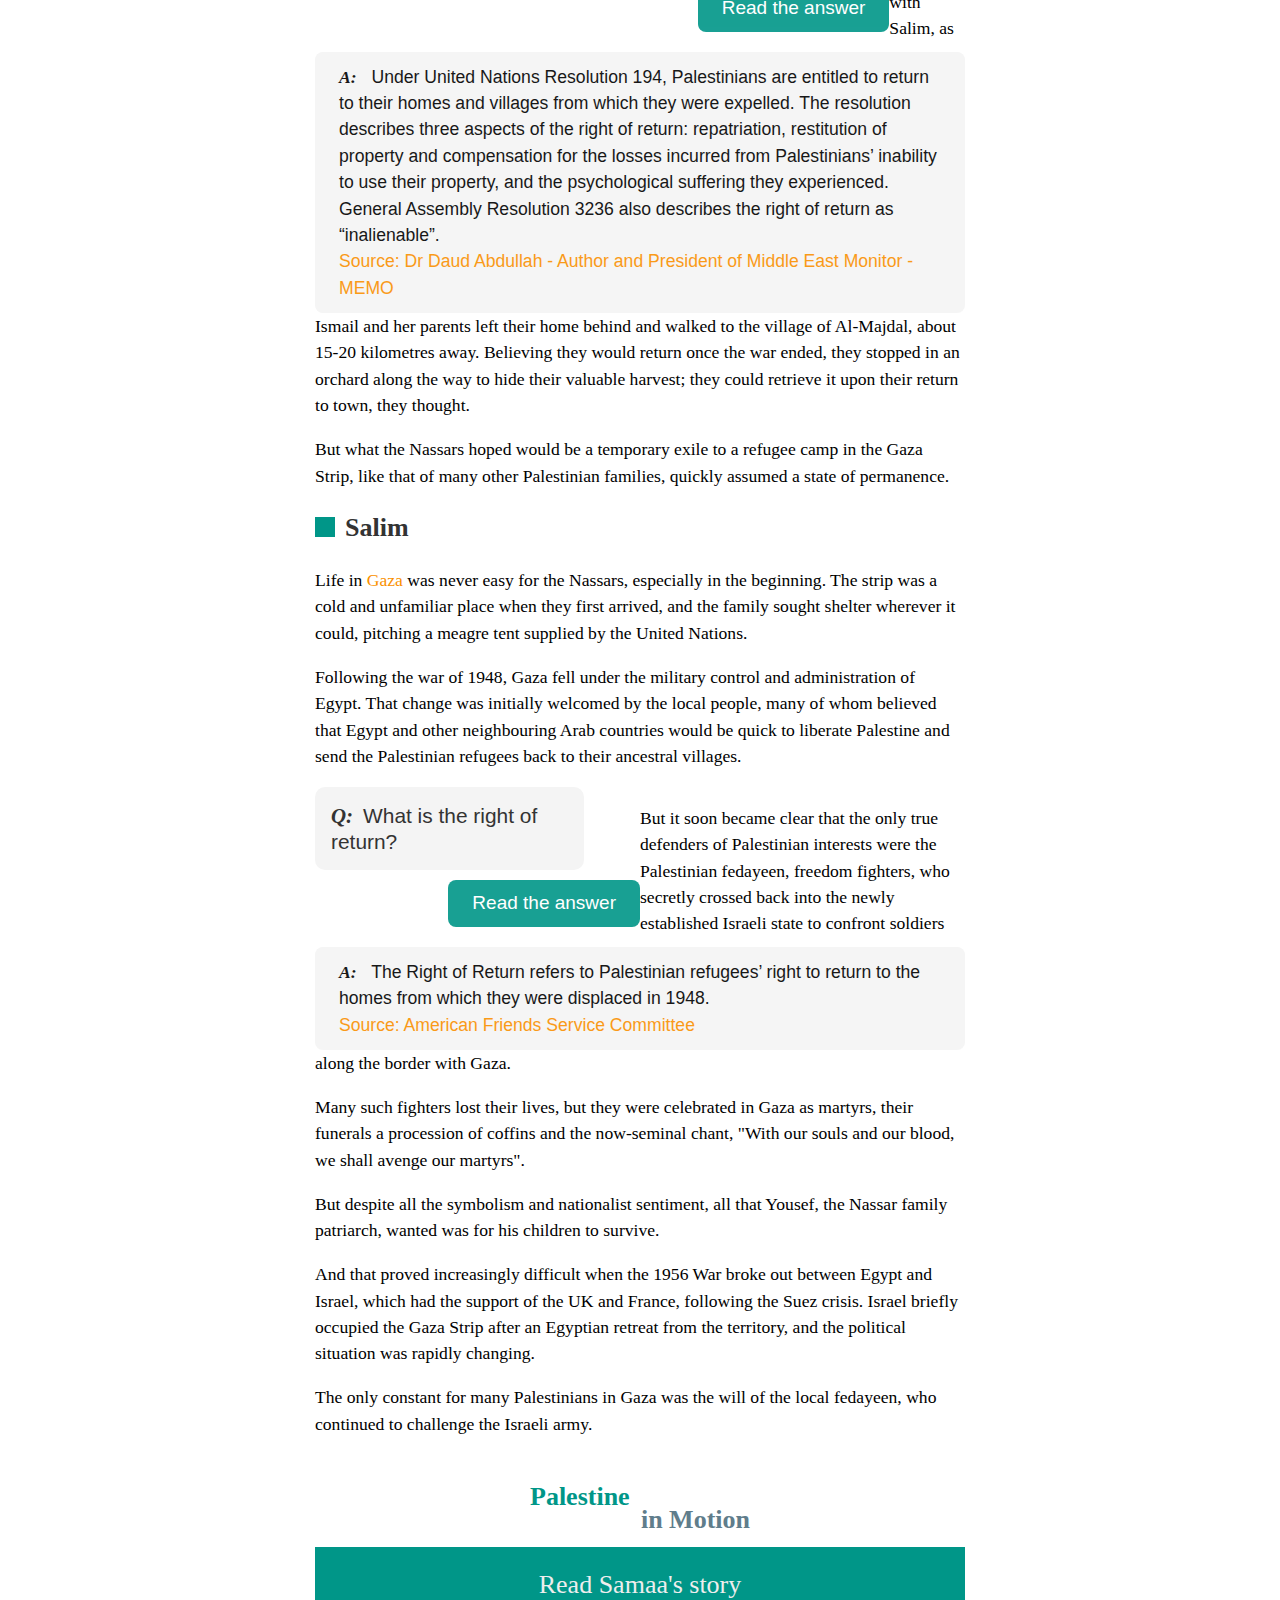
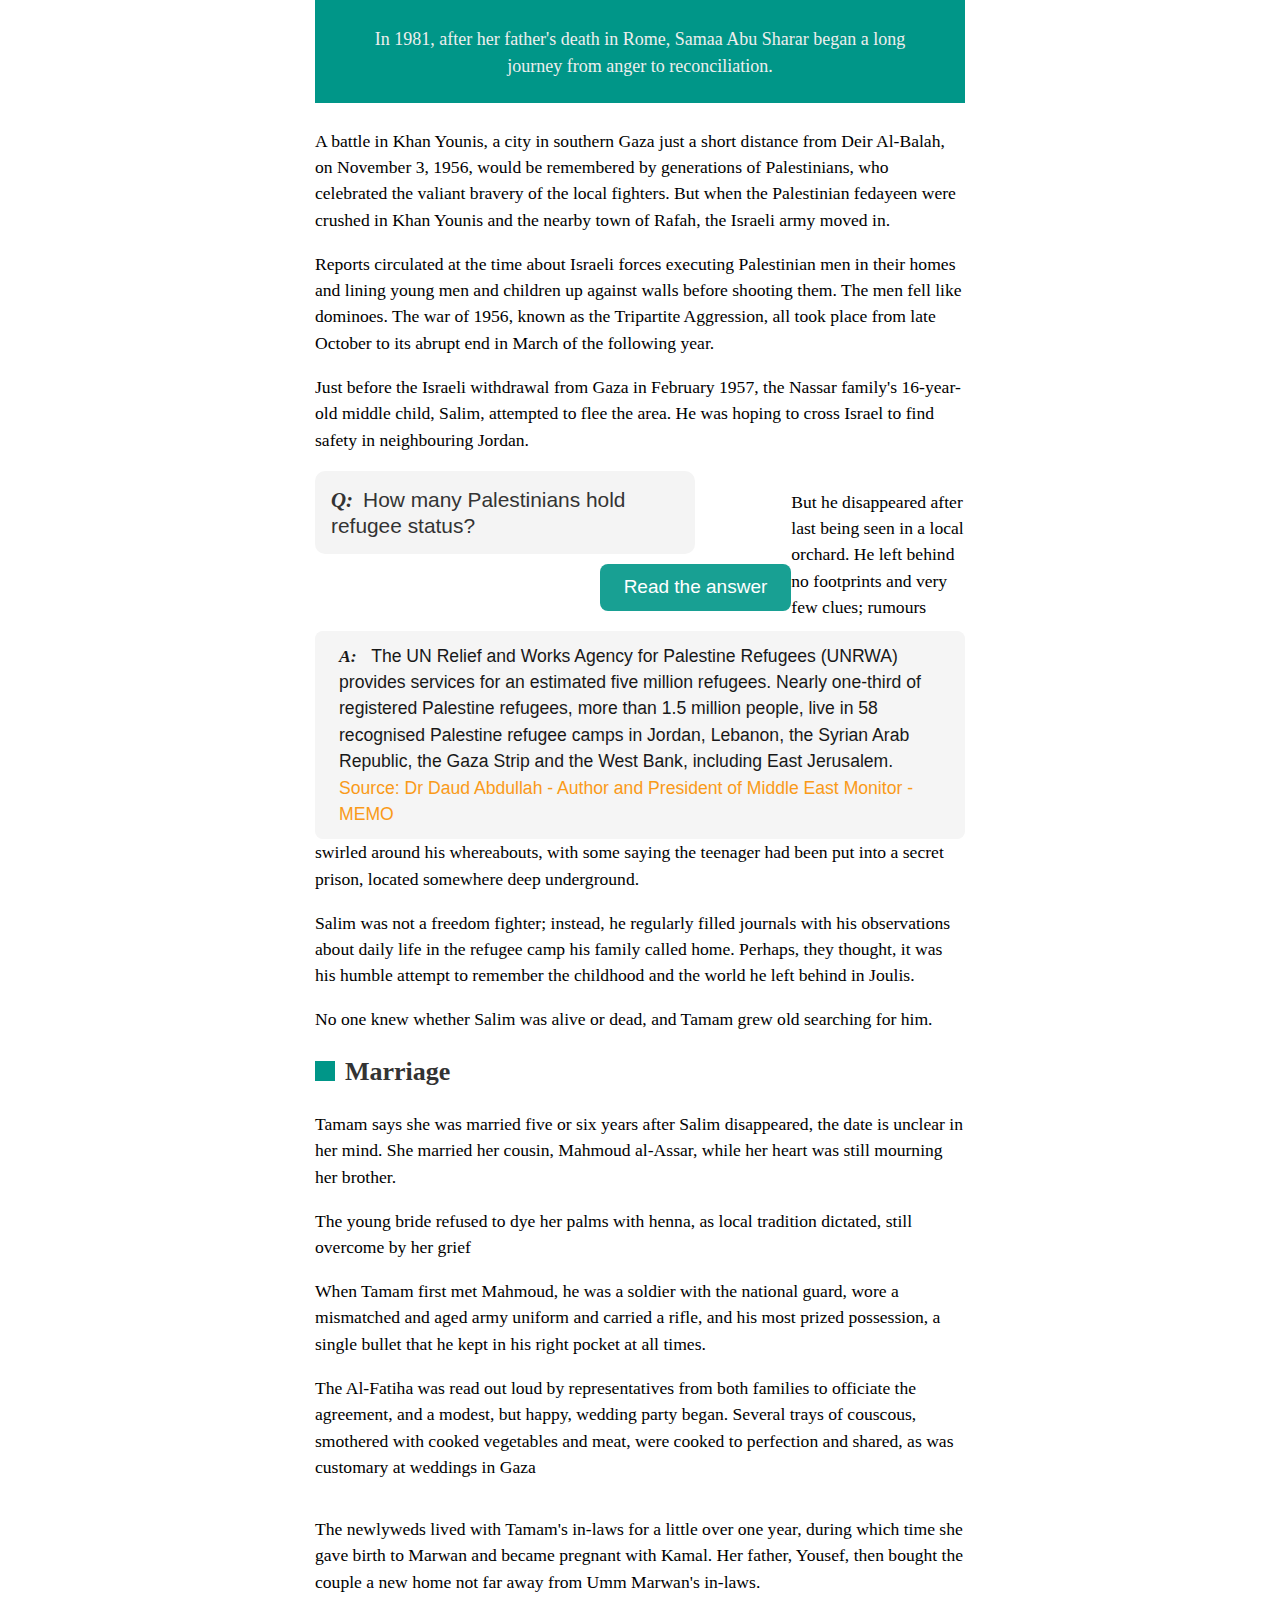
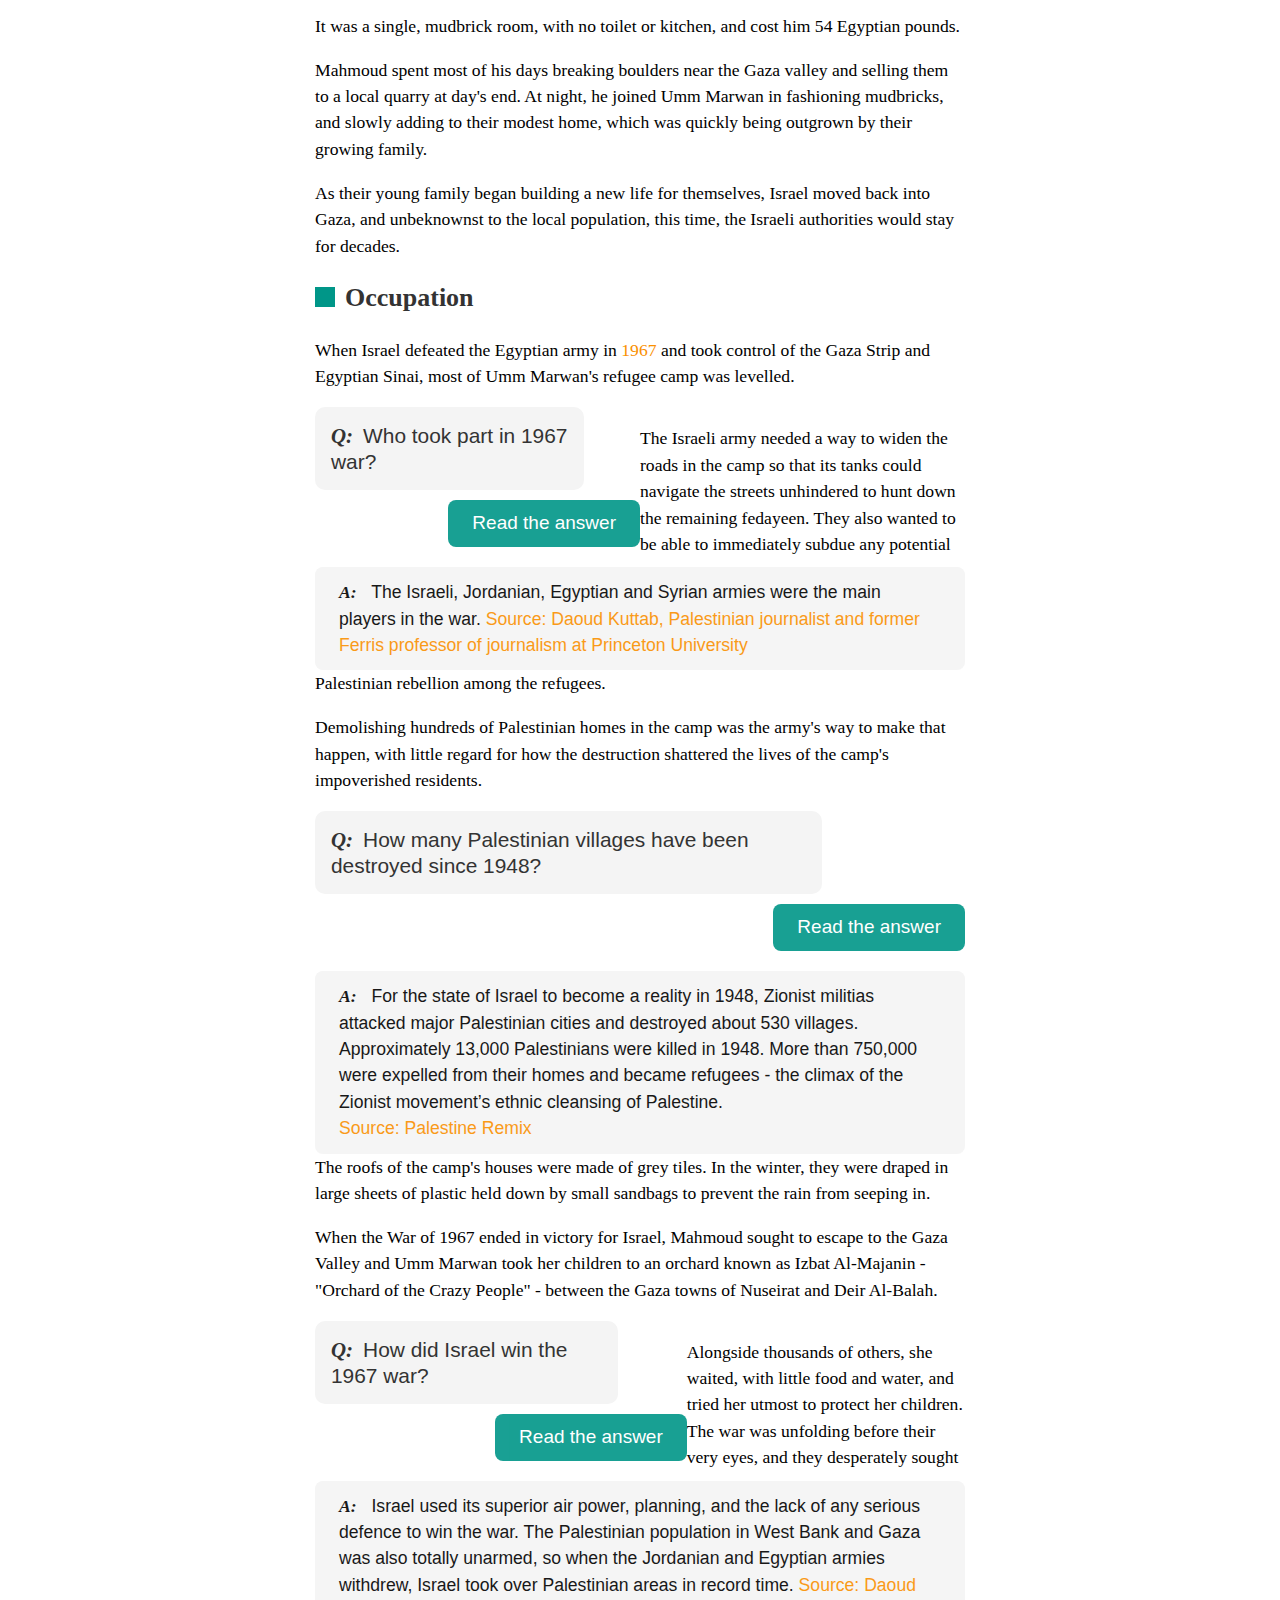
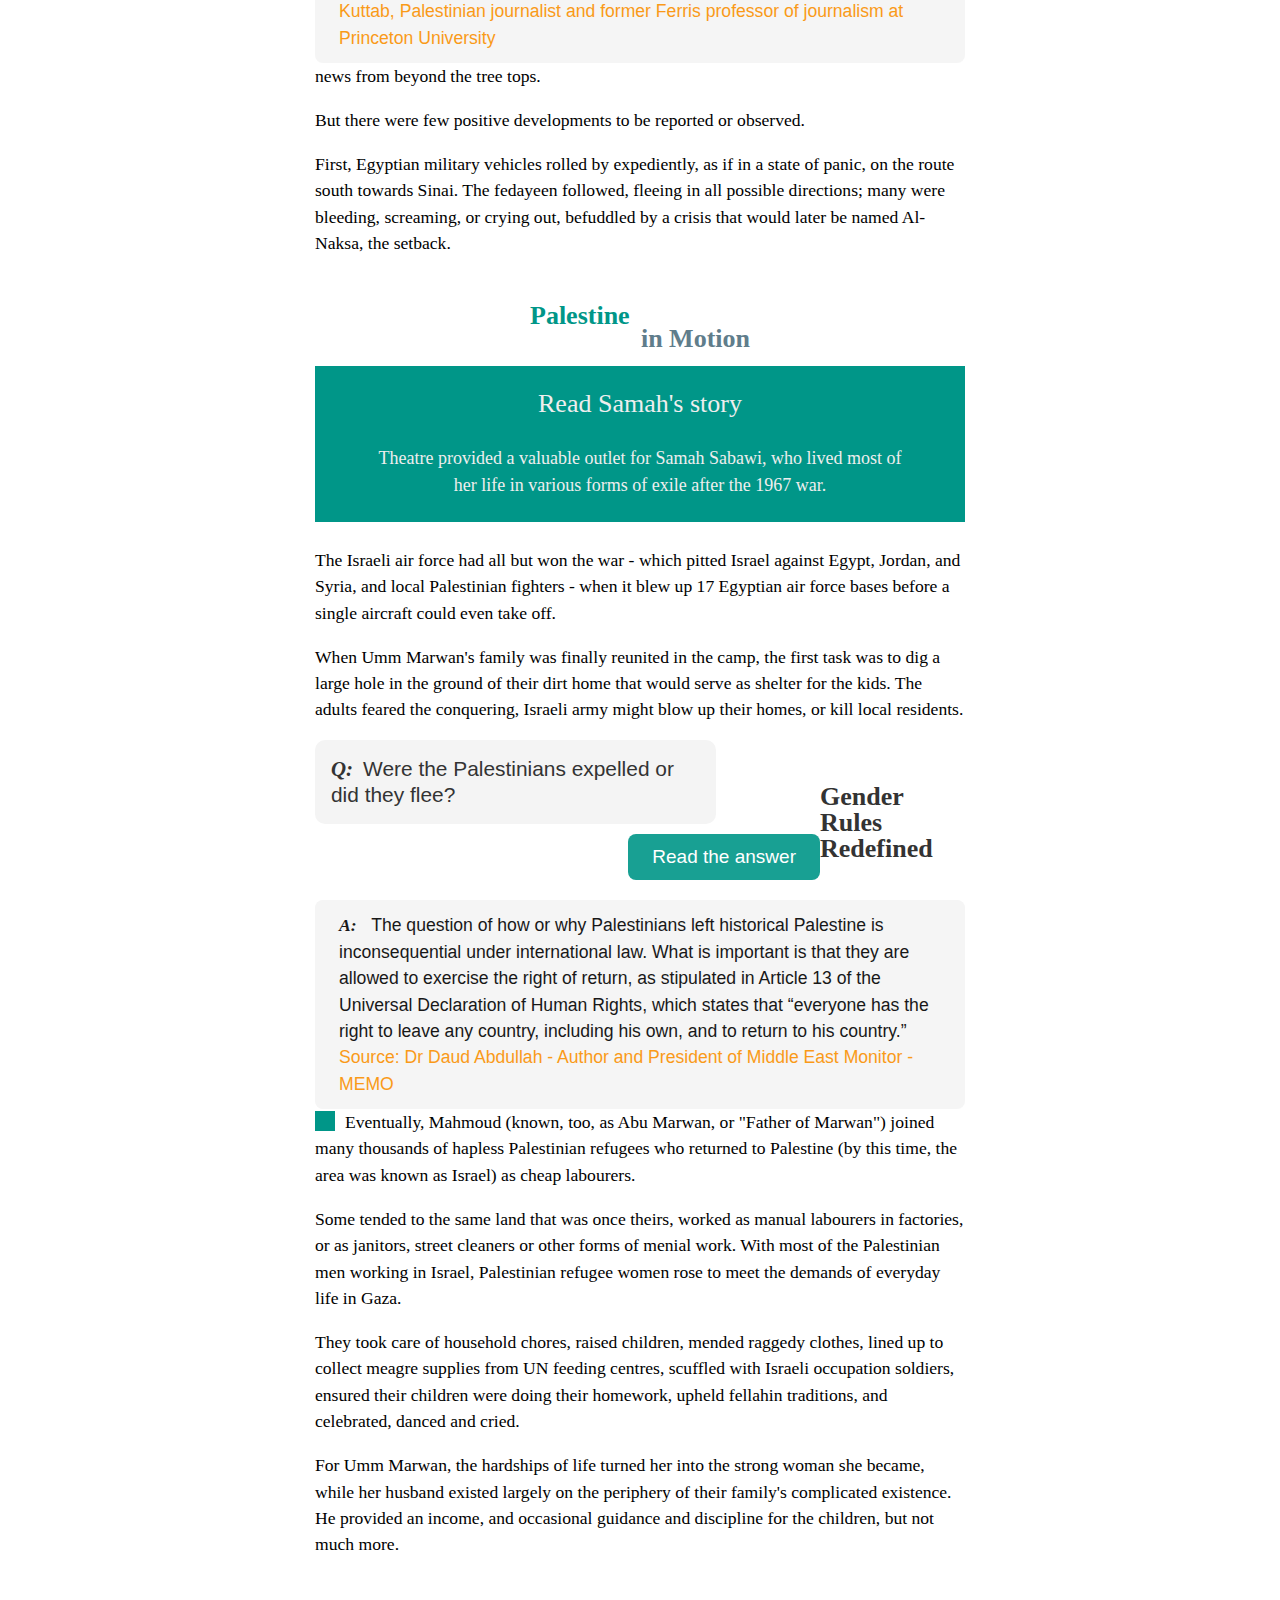
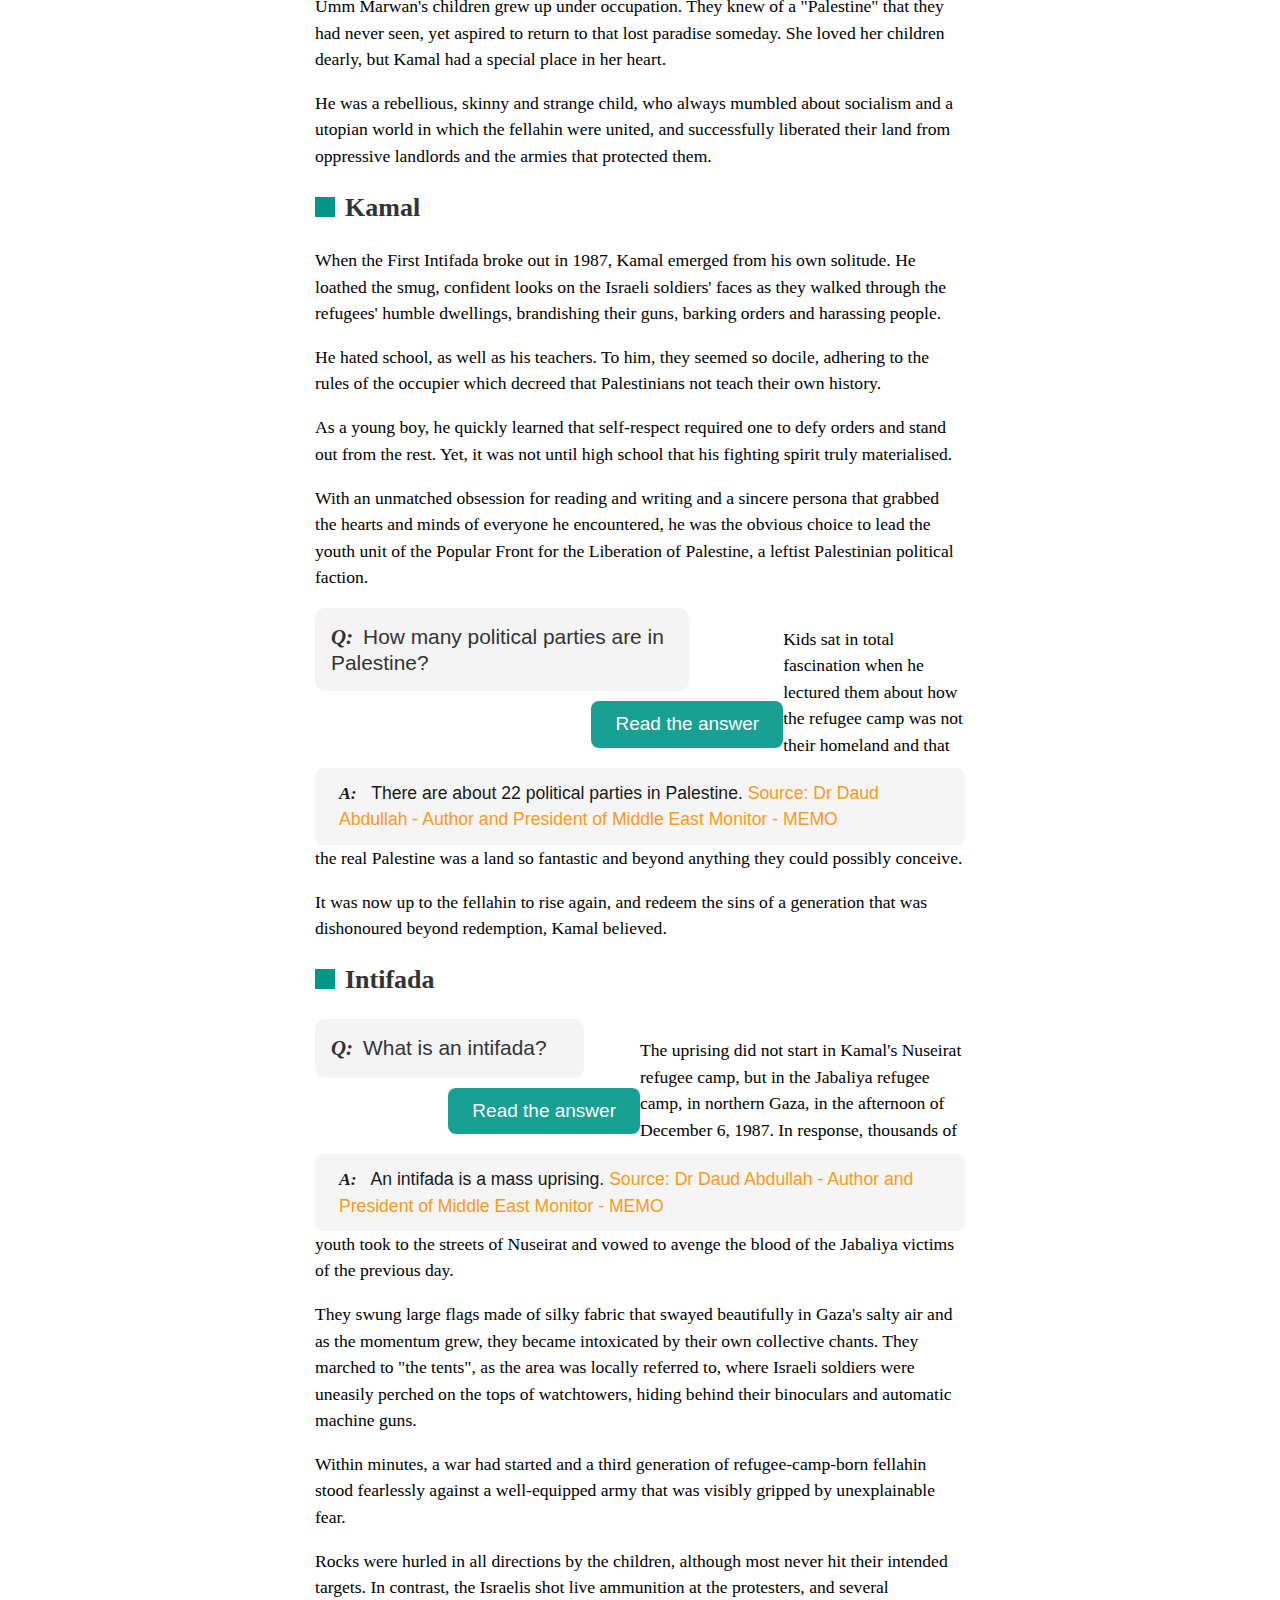
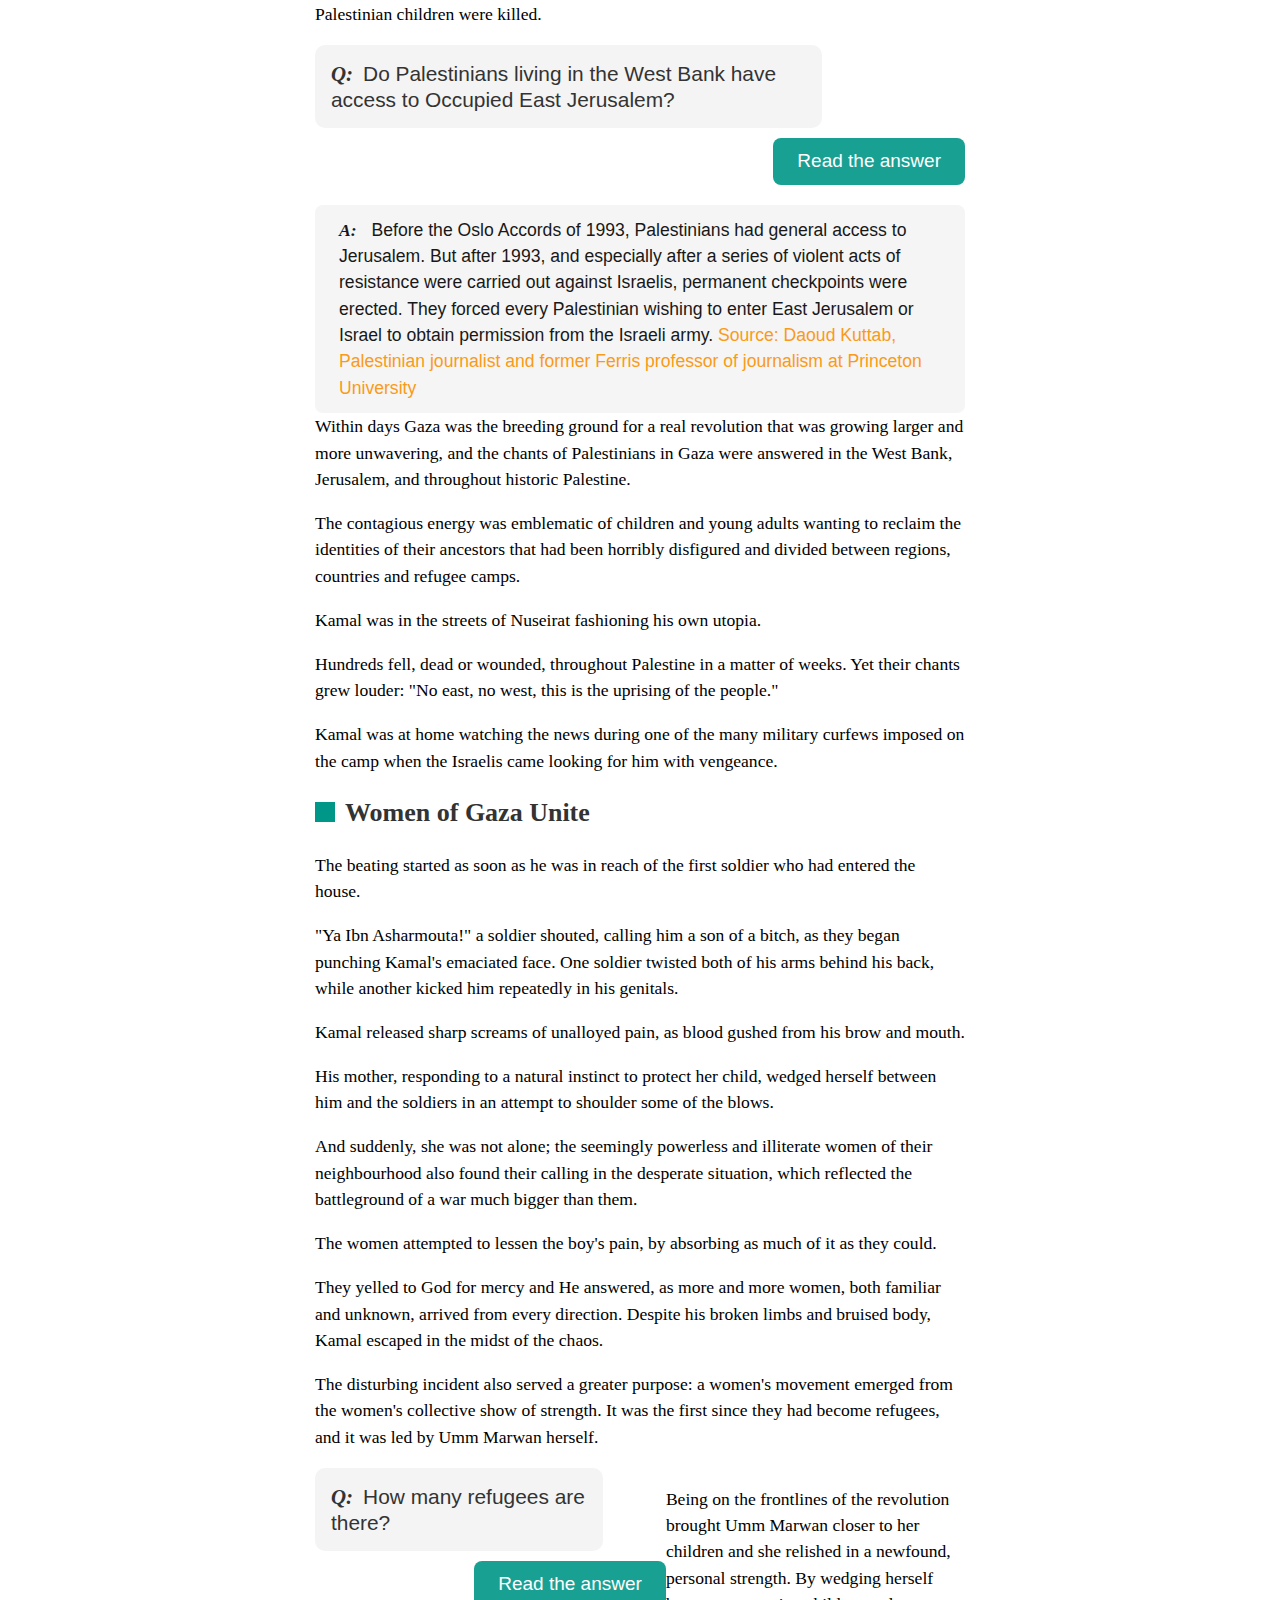
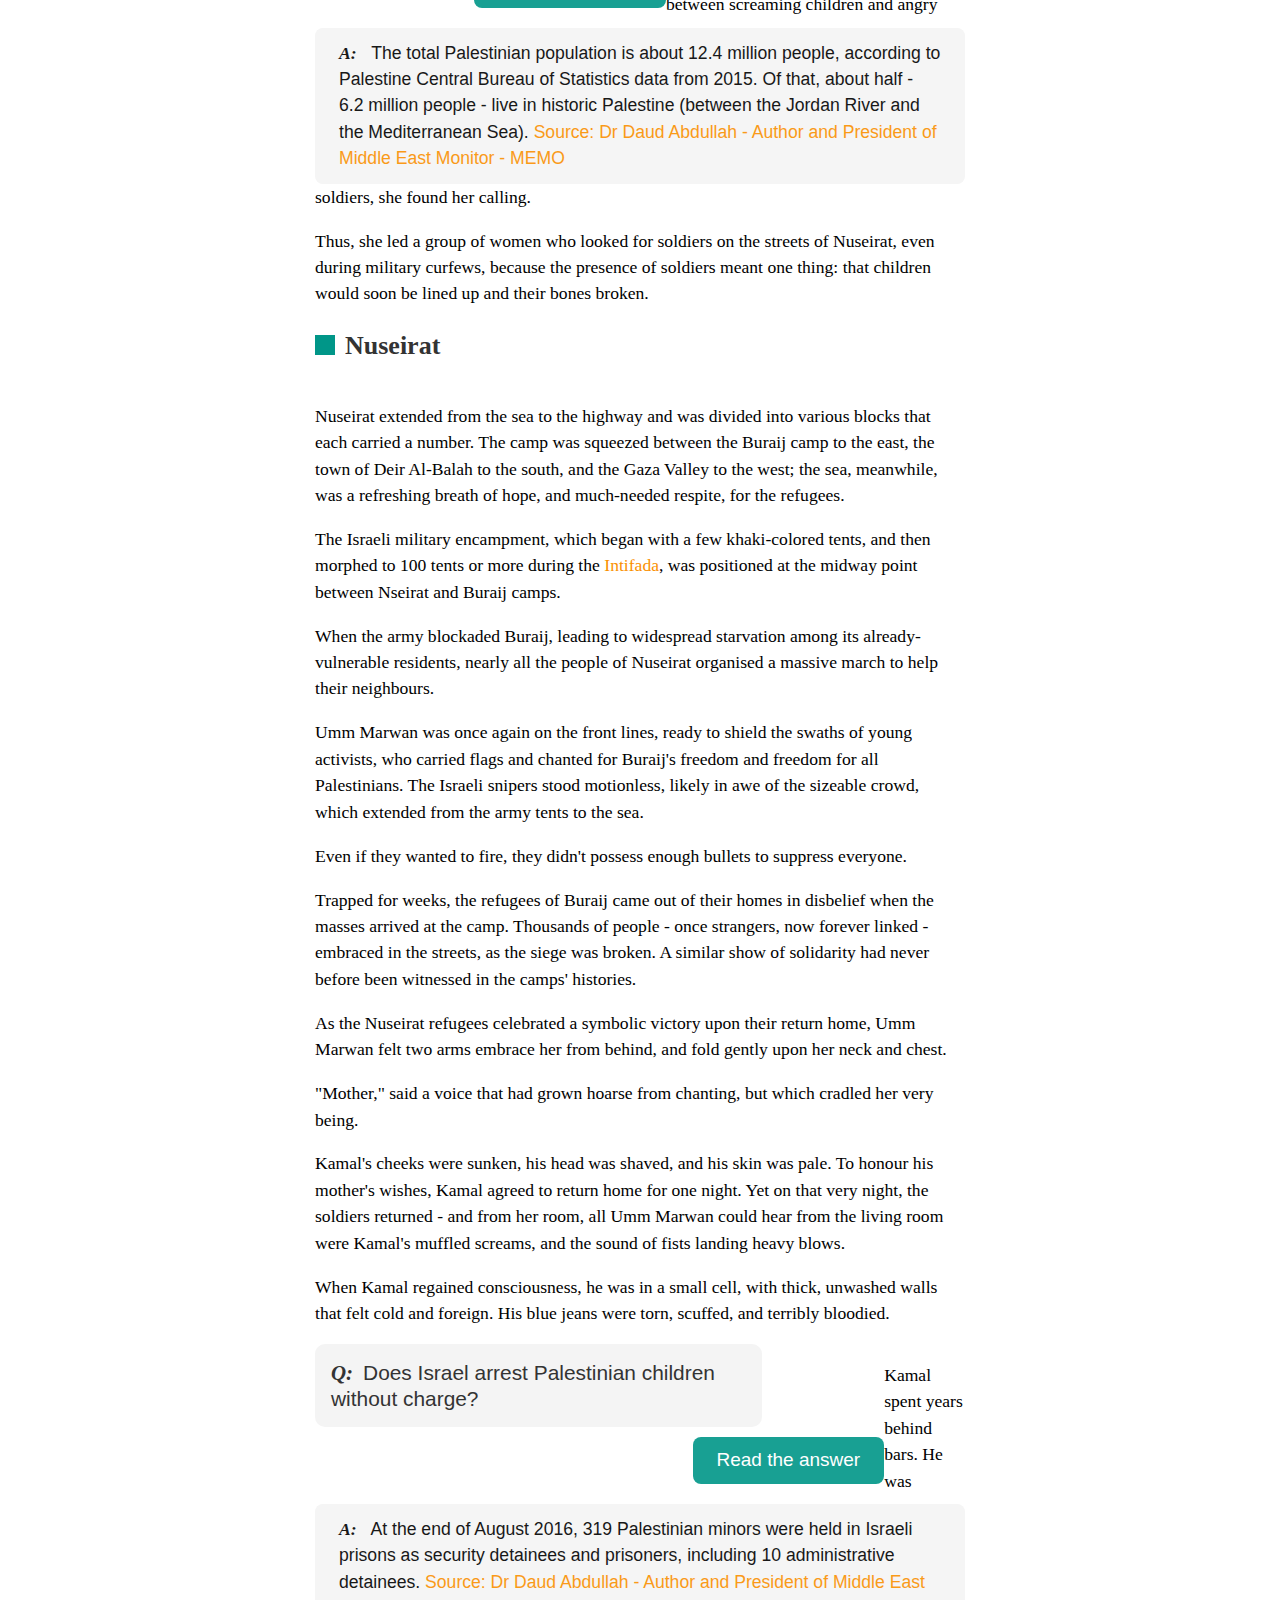
<file: marwan.html>
<!doctype html>
<html amp lang="en">
  <head>
    <meta charset="utf-8">
    <script async src="https://cdn.ampproject.org/v0.js"></script>
    <title>Palestine in motion</title>
    <link rel="apple-touch-icon" sizes="400x400" href="images/favicon.png">
    <link rel="icon" type="image/png" sizes="400x400" href="images/favicon.png">
    <link rel="shortcut icon" href="images/favicon.ico">
    <link rel="canonical" href="http://interactive.aljazeera.com/aje/2017/palestine-in-motion/marwan.html" />
    <meta name="viewport" content="width=device-width,minimum-scale=1,initial-scale=1">
    <script async custom-element="amp-accordion" src="https://cdn.ampproject.org/v0/amp-accordion-0.1.js"></script>
    <!-- <script async custom-element="amp-fit-text" src="https://cdn.ampproject.org/v0/amp-fit-text-0.1.js"></script> -->
    <!-- <script async custom-element="amp-anim" src="https://cdn.ampproject.org/v0/amp-anim-0.1.js"></script> -->
    <!-- <script async custom-element="amp-iframe" src="https://cdn.ampproject.org/v0/amp-iframe-0.1.js"></script> -->
    <script async custom-element="amp-social-share" src="https://cdn.ampproject.org/v0/amp-social-share-0.1.js"></script>
    <script async custom-element="amp-analytics" src="https://cdn.ampproject.org/v0/amp-analytics-0.1.js"></script>
    <!-- <script async custom-element="amp-youtube" src="https://cdn.ampproject.org/v0/amp-youtube-0.1.js"></script> -->
    <script async custom-element="amp-fx-flying-carpet" src="https://cdn.ampproject.org/v0/amp-fx-flying-carpet-0.1.js"></script>
    <script async custom-element="amp-sidebar" src="https://cdn.ampproject.org/v0/amp-sidebar-0.1.js"></script>
    <script async custom-element="amp-carousel" src="https://cdn.ampproject.org/v0/amp-carousel-0.1.js"></script>
    <script type="application/ld+json">
      {
        "@context": "http://schema.org",
        "@type": "NewsArticle",
        "headline": "Open-source framework for publishing content",
        "datePublished": "2015-10-07T12:02:41Z",
        "image": [
          "logo.jpg"
        ]
      }
    </script>
    <meta name="author" content="Al Jazeera"/>
    <meta property="og:title" content="Umm Marwan al-Assar - Palestine in motion"/>
    <meta property="og:description" content="The story of Palestine through the eyes of its people"/>
    <meta property="title" content="Umm Marwan al-Assar - Palestine in motion"/>
    <meta property="description" content="The story of Palestine through the eyes of its people"/>
    <meta property="og:type" content="article.other"/>
    <meta name="twitter:card" content="summary_large_image"/>
    <meta name="twitter:site" content="@AJEnglish"/>
    <meta property="twitter:title" content="Umm Marwan al-Assar - Palestine in motion"/>
    <meta property="twitter:description" content="The story of Palestine through the eyes of its people"/>
    <meta property="image" content="http://interactive.aljazeera.com/aje/2017/palestine-in-motion/ogmarwan.jpg"/>
    <meta property="twitter:image:src" content="http://interactive.aljazeera.com/aje/2017/palestine-in-motion/ogmarwan.jpg"/>
    <meta property="og:image" content="http://interactive.aljazeera.com/aje/2017/palestine-in-motion/ogmarwan.jpg"/>
    <meta name="image" content="http://interactive.aljazeera.com/aje/2017/palestine-in-motion/ogmarwan.jpg">
    <meta name="title" content="Umm Marwan al-Assar - Palestine in motion" >
    <meta name="description" content="The story of Palestine through the eyes of its people">
    <style amp-boilerplate>body{-webkit-animation:-amp-start 8s steps(1,end) 0s 1 normal both;-moz-animation:-amp-start 8s steps(1,end) 0s 1 normal both;-ms-animation:-amp-start 8s steps(1,end) 0s 1 normal both;animation:-amp-start 8s steps(1,end) 0s 1 normal both}@-webkit-keyframes -amp-start{from{visibility:hidden}to{visibility:visible}}@-moz-keyframes -amp-start{from{visibility:hidden}to{visibility:visible}}@-ms-keyframes -amp-start{from{visibility:hidden}to{visibility:visible}}@-o-keyframes -amp-start{from{visibility:hidden}to{visibility:visible}}@keyframes -amp-start{from{visibility:hidden}to{visibility:visible}}</style><noscript><style amp-boilerplate>body{-webkit-animation:none;-moz-animation:none;-ms-animation:none;animation:none}</style></noscript>
    <!-- <link rel="stylesheet" href="style.css"> -->
    <style amp-custom>.firstname{font-weight:600;line-height:100%}body,header{background-color:#fff}#container,header{width:100%}.characterbox>h4,.flying,.introduction,.opencaption,.openquestion,.subhead,.summarytext{text-align:center}.georgia,.openquestion,.secondname,.subhead,blockquote{font-style:italic}.brand-logo-img,.container,blockquote p,blockquote:before,h1.inmotion,h3.inmotion,header,small{display:block}#drawermenu a,.menu-items li a,.storylink,p a{text-decoration:none}.greenline{border-top:3px solid #009688;padding-bottom:13px}.firstname{color:#009688;font-size:34px}.introduction{color:#333;font-size:24px}.opencaption{color:#009688;font-size:30px;margin-top:20px;margin-bottom:20px}.openquestion,.secondname,.subhead,.summarytext{font-weight:100}.openquestion{font-size:26px;padding:0;line-height:100%;margin-bottom:10px}.summarytext{font-size:16px;color:#333;padding:10px 10px 20px;line-height:110%}.headtop{margin-bottom:0}.secondname{font-size:30px;padding:0;line-height:80%}.subhead{font-size:22px;line-height:140%;padding-bottom:20px}header{position:fixed;margin:0 auto;padding:0;z-index:999;border-bottom:1px solid #ccc}.headtop{margin:0 auto;max-width:680px;top:0;height:25px;background:#fff;z-index:1000}.panel{float:left;width:50%;height:100px;margin:5px;position:relative}.panel .hover{float:none;position:absolute;top:0;left:0;z-index:100;width:100px;height:100px;border:1px solid rgba(255,255,255,0);box-shadow:0 1px 2px rgba(0,0,0,.9);-webkit-transition:all .3s ease-out;transition:all .3s ease-out}.characterbox,.characterbox>h4{transition-property:all;transition-duration:.3s;transition-timing-function:linear}.panel .hover:hover{top:-20px;left:-20px;z-index:200;width:140px;height:140px;border:1px solid rgba(255,255,255,.1);box-shadow:0 15px 15px rgba(0,0,0,.1)}.widebox{width:100%;padding:50px 0}.charactercontainer{padding:0;margin:0 auto;max-width:1000px}.charactercontainerthin{padding:0;margin:0 auto;max-width:600px}.characterbox,.characterboxy{margin:0;position:relative;background-size:cover;background-repeat:no-repeat;background-position:center center;padding:0;float:left}.characterbox{width:50%;height:500px;animation:palestineinmotion 6s linear infinite;box-shadow:5px 5px 50px 5px #607D8B}.pulse-pointcss:after,.slightdelay{animation-delay:2s}a:hover,a:link,a:visited{color:#fa9000;text-decoration:none;font-weight:400}.characterboxy{width:100%;height:1200px}.characterbox>h4{opacity:.8;text-transform:uppercase;color:#fff;font-size:30px;padding:0;bottom:15px;margin:10px;line-height:100%;position:absolute;border-spacing:10px 50px;border-bottom:5px solid #009688;font-family:helvetica,arial,sans-serif}h4,h6{line-height:120%}.answer,.question{min-height:80px;transition:all 1s ease-in 1s}.ahmad{background-image:url(images/ahmad/bio.jpg)}.marwan{background-image:url(images/marwan/bio.jpg)}.fida{background-image:url(images/fida/bio.jpg)}.hatim{background-image:url(images/hatim/bio.jpg)}.jabr{background-image:url(images/jabr/bio.jpg)}.samaa{background-image:url(images/samaa/bio.jpg)}.samah{background-image:url(images/samah/bio.jpg)}.salwa{background-image:url(images/salwa/bio.jpg)}.youth{background-image:url(images/youth/youth.jpg)}.zaina{background-image:url(images/youth/zaina.jpg)}.mohammed{background-image:url(images/youth/mohammed.jpg)}.zarefah{background-image:url(images/youth/zarefa.jpg)}.yacoub{background-image:url(images/youth/yacoub.jpg)}.nadia{background-image:url(images/youth/nadia.jpg)}.salma{background-image:url(images/youth/salma.jpg)}.yousefa{background-image:url(images/youth/yousefa.jpg)}.maphaz{background-image:url(images/youth/maphaz.jpg)}.hind{background-image:url(images/youth/hind.jpg)}.mariela{background-image:url(images/youth/mariela.jpg)}.yousefr{background-image:url(images/youth/yousefr.jpg)}.pimjpg{background-image:url(images/pim.jpg)}.characterbox:hover>h4{opacity:1;font-size:35px}.flying{background-color:#009688;color:#eee;margin:0 auto;height:15px}amp-anim{background-color:#fff}amp-img{background-color:gray}.question{margin-top:50px;margin-bottom:50px}.questiontext1,.questiontext2{margin-bottom:0;-webkit-transform:opacity .2s ease}.questionavatar{margin-right:10px;float:left;width:60px;position:absolute;left:0}.questiontext1{transform:opacity .2s ease;background-color:#f4f4f4;border-radius:8px;float:left;margin-left:100px;min-width:50%}h1.questiontext1{font-size:19px;text-align:left;background:0 0;border:none;outline:0}h1.questiontext1 p{background:#f4f4f4;width:73%;padding:16px;border-radius:10px}.georgia{font-family:Georgia;font-weight:700;padding-right:10px}.answertext1,.chatbot,.openingcard h6,.openingcard p{font-family:helvetica,arial,sans-serif}.answertext1,.questiontext2{padding:12px 24px;border-radius:8px}.answertext1 p,.questiontext1 p,.questiontext2 p,h1.questiontext1{line-height:120%;margin:0;font-weight:100;font-family:helvetica,arial,sans-serif}h1,h2,h3{line-height:100%}.questiontext2{margin-top:10px;opacity:.9;transform:opacity .2s ease;background-color:#009688;float:right;margin-left:100px;color:#fff}.questiontext2:hover{opacity:1}.answer{margin-top:50px;margin-bottom:50px}.answeravatar{margin-right:10px;float:left;width:60px;position:absolute;left:0}.answertext1{margin-bottom:0;opacity:.9;font-weight:100;-webkit-transform:opacity .2s ease;transform:opacity .2s ease;background-color:#f4f4f4;float:right}.container{margin:0 auto;max-width:680px}.containimage{float:left}.imagecaption{text-align:left;color:#999}.openingcard{text-align:center;background-color:#eee;padding:50px 10px 10px;border-top:1px solid #999;border-bottom:1px solid #999;margin-bottom:20px;background-image:url(images/ahmad/mapcards.jpg);background-size:cover;background-repeat:no-repeat;background-position:center center;height:320px}.openingcard h6,.openingcard p{text-align:left;color:#eee;margin:0 0 0 37%;font-size:1.2em}.openingcard p{padding:0 10px 15px;font-weight:900}.openingcard h6{padding:10px 10px 0;font-weight:100}.chatbot{text-align:center;padding:0;margin-bottom:30px}.chatbot p{font-size:22px;text-align:right;font-weight:100;top:110px;right:0;position:relative;z-index:999}h1,h2,h3,h4,h6{font-weight:700}.bg{background-repeat:repeat-x;background-attachment:fixed;background-position:center top;height:900px;text-align:center;color:#fff}.bg_ahmad{background-image:url(images/ahmad/post.jpg)}.bg_marwan{background-image:url(images/marwan/post.jpg)}.bg_fida{background-image:url(images/fida/post.jpg)}.bg_hatim{background-image:url(images/hatim/post.jpg)}.bg_salwa{background-image:url(images/salwa/post.jpg)}.bg_samaa{background-image:url(images/samaa/post.jpg)}.bg_samah{background-image:url(images/samah/post.jpg)}.bg_jabr{background-image:url(images/jabr/post.jpg)}#drawermenu .item a{color:#333;display:block;font-weight:700;letter-spacing:.1px;padding:7px 20px;white-space:nowrap;font-size:15px;-webkit-tap-highlight-color:#e5e5e5}#drawermenu .topheader{background:#fff;color:#fff;padding:0 30px;border-bottom:4px solid #009688;font-family:georgia}#drawermenu .topheader h2{color:#fff;font-family:helvetica;text-align:left;font-size:26px;margin:0;padding-bottom:0}.brand-logo p,.chapterhead h2,.chapterhead h3,h1,h2,h4,h5,h6{text-align:center}#chapter1,#chapter2,#chapter3,#chapter4,#chapter5{border-top:6px solid #fb9d04}.chapterhead{margin:auto;width:380px;padding:0}.chapterhead h3{color:#ccc;padding:0 0 30px;margin:0;font-size:230px}.chapterhead h2{padding:10px 0;margin:-150px 0 0}h1,h2{margin:10px;padding-bottom:20px}blockquote p,body,footer,h4,h6{margin:0}.brand-logo p{color:#999;font-size:16px;font-family:arial}h1,h2,h3,h4{color:#333}h5,p a{color:#fa9000}blockquote p,body,h1,h2,h5{font-family:Georgia}h1{font-size:52px}h2{font-size:48px}h3{font-size:26px}h4{font-size:28px;padding-bottom:40px}h5{font-size:16px}h6{font-size:42px;text-shadow:1px 1px 1px #fff;color:#009688;padding-bottom:15px}.labelimage,small{text-align:right}p a{font-weight:400}p{line-height:1.5;font-size:1.1em;margin-top:0}footer{align-items:center;justify-content:center;background:#333;padding:15px;bottom:0}.stories{align-items:center;justify-content:center;margin-top:20px;padding:15px;background:#eee}blockquote p{font-size:24px;color:#6c6b6c;margin:0 0 20px 5px}.article-body{margin:20px 15px}blockquote{background:#eee;border-left:7px solid #009688;margin:1.5em 0;line-height:150%;padding:1em 10px 1em 70px;quotes:"\201C""\201D""\2018""\2019";font-family:georgia;position:relative;font-size:1.4em}.labelimage{color:#999}.videoblack{padding:5px;margin:0;background-color:#999}blockquote:before{padding-left:10px;color:#009688;position:absolute;left:-5px;top:56px;content:"\201C";font-size:5em;line-height:.1em}footer img{background:#333}.socialbutton1{float:right;margin-top:14px;margin-right:0}.socialbutton2{float:right;margin-top:14px;margin-right:2px}.ajlogo{width:175px;height:60px}.brand-logo-img{margin:auto}#drawermenu{width:320px;background-color:#fff;opacity:.9;font-family:helvetica}#drawermenu .topheader a{font-weight:700}#drawermenu .home{text-align:left;font-weight:500;font-size:16px;text-transform:uppercase;line-height:36px;color:rgba(0,0,0,.87);padding-left:0}a#hamburger{float:right;padding:14px 5px}.pim{max-width:370px;padding:45px 30px 5px;margin:0 auto}.youthname1,.youthname2{text-transform:uppercase;position:relative;margin-top:-75px;font-size:40px;font-family:helvetica,arial,sans-serif;margin-bottom:0;text-align:center}.youthname1{color:#009688;z-index:10}.youthname2{color:#607D8B;z-index:995}.blurb,.youthbio1,.youthbio2{color:#fff;padding:5px;margin-bottom:25px;position:relative}.youthbio2{margin-top:-6px;background-color:#607D8B}.blurb,.youthbio1,h3.character{background-color:#009688}.blurb{margin-top:-35px}.youthbio1{margin-top:-6px}.blurb h3,.youthbio1 h3,.youthbio2 h3{color:#eee;text-align:center;font-size:18px;font-weight:100}.blurb h3{line-height:150%;padding:0 50px}h3.character{text-align:center;color:#eee;font-weight:100;padding:10px;margin:0 auto 30px}h1.inmotion,h1.palestine{margin:0;padding:0;line-height:90%}h1.palestine{color:#009688;text-align:left}h1.inmotion{color:#607D8B;text-align:right}.pimsmall{max-width:220px;padding:30px 30px 15px;margin:0 auto}h3.inmotion,h3.palestine{margin:0;padding:0;line-height:90%}h3.palestine{color:#009688;text-align:left}h3.inmotion{color:#607D8B;text-align:right}#menu-primary-items,#menu-toggle-primary a.close-menu-primary{display:none}#menu-primary{background:#fff;padding:10px;text-align:center}#menu-primary:target #menu-primary-items{display:block}#menu-primary:target #menu-toggle-primary a.open-menu-primary{display:none}#menu-primary:target #menu-toggle-primary a.close-menu-primary{width:100%;margin:0 auto;display:block}.pulse-box,.pulse-point{float:left;display:inline}.menu-items{margin-right:40px}.menu-items li{padding:7px;list-style:none;border-bottom:1px solid #ddd}.menu-items li a,.menu-items li a:visited{color:#000}#menu-items{padding:0}.box-shadow-menu{position:relative;padding-left:1.25em;width:50px;height:50px}.box-shadow-menu:before{content:"";position:absolute;left:0;top:.25em;width:1em;height:.15em;background:#000;box-shadow:0 .25em 0 0 #000,0 .5em 0 0 #000}.boxtext{color:#009688}.pulse-point{margin-top:2px;margin-right:10px}.p1{position:absolute;top:240px;left:480px}.pulse-pointcss,.pulse-pointcsssmall{background:#009688;position:relative}.pulse-pointcss{width:20px;height:20px}.pulse-pointcsssmall{margin-top:2px;width:10px;height:10px}.pulse-pointcsssmall:after,.pulse-pointcsssmall:before{content:'';width:10px;height:10px;background-color:#009688;position:absolute;top:0;right:0;bottom:0;left:0;margin:auto;transform:scale(.5);transform-origin:center center;animation:pulsepoints 3s linear infinite}.pulse-pointcsssmall:after{animation-delay:2s}.p2,.p2:after,.p2:before{background-color:#607D8B}@keyframes pulsepoints{0%{transform:scale(.5);opacity:0}50%{opacity:.4}70%{opacity:.3}100%{transform:scale(2);opacity:0}}@keyframes palestineinmotion{0%,100%{transform:scale(1)}50%{transform:scale(1.05)}75%{transform:scale(1.03)}}.pulse-css{width:60px;height:60px;-webkit-border-radius:30px;-moz-border-radius:30px;border-radius:30px;background-size:cover;background-repeat:no-repeat;background-position:center center;position:relative}.qu{background-image:url(images/q.jpg)}.an{background-image:url(images/a.jpg)}.pulse-css:after,.pulse-css:before{content:'';width:60px;height:60px;-webkit-border-radius:30px;-moz-border-radius:30px;border-radius:30px;background-color:#fb9d04;position:absolute;top:0;right:0;bottom:0;left:0;margin:auto;transform:scale(0);transform-origin:center center;animation:pulseit 3s linear infinite}.pulse-css:after{animation-delay:2s}.disabled{pointer-events:none;cursor:default}@keyframes pulseit{0%{transform:scale(.5);opacity:0}50%{opacity:.08}70%{opacity:.05}100%{transform:scale(3);opacity:0}}

      </style>
  </head>
  <body>
    <amp-sidebar id='drawermenu' layout="nodisplay">
            <section>
              <div>
              <div class="topheader">
                <a href="index.html" ><div class="pimsmall">
                  <h3 class="palestine">Palestine</h3>
                  <h3 class="inmotion">in Motion</h3>
                </div>
              </a>
              </div>
              <br>
              <div class="item">
                <a href="ahmad.html"><div class="pulse-point"><div class="pulse-pointcsssmall"></div></div>Ahmad Al-Haaj</a>
              </div>
              <div class="item">
                <a href="marwan.html"><div class="pulse-point"><div class="pulse-pointcsssmall p2"></div></div>Umm Marwan</a>
              </div>
              <div class="item">
                <a href="fida.html"><div class="pulse-point"><div class="pulse-pointcsssmall"></div></div>Fida Jiryis</a>
              </div>
              <div class="item">
                <a href="jabr.html"><div class="pulse-point"><div class="pulse-pointcsssmall p2"></div></div>Samah Jabr</a>
              </div>
              <div class="item">
                <a href="samaa.html"><div class="pulse-point"><div class="pulse-pointcsssmall"></div></div>Samaa Abu Sharar</a>
              </div>
              <div class="item">
                <a href="samah.html"><div class="pulse-point"><div class="pulse-pointcsssmall p2"></div></div>Samah Sabawi</a>
              </div>
              <div class="item">
                <a href="hatim.html"><div class="pulse-point"><div class="pulse-pointcsssmall"></div></div>Hatim Kanaaneh</a>
              </div>
              <div class="item">
                <a href="salwa.html"><div class="pulse-point"><div class="pulse-pointcsssmall p2"></div></div>Raed al-Sakakini</a>
              </div>
              <div class="item">
                <a href="youth.html"><div class="pulse-point"><div class="pulse-pointcsssmall"></div></div>Youth Profiles</a>
              </div>
              </div>
            </section>
    </amp-sidebar>

<header>
  <div class="headtop">
  <a id="hamburger" class="button" on="tap:drawermenu.toggle">
    <amp-img srcset="images/burger.png" width="30" height="30" alt="navigation">
    </amp-img>
  </a>
  <a href="http://aljazeera.com" target="_blank">
      <amp-img src="images/AljazeeraLogo.jpg" width="173" height="53"></amp-img>
      </a>
      <amp-social-share  width="41" height="30" class="socialbutton1" type="whatsapp" data-param-text="Palestine in motion - http://interactive.aljazeera.com/aje/2017/palestine-in-motion/marwan.html" data-param-url="http://interactive.aljazeera.com/aje/2017/palestine-in-motion/marwan.html"></amp-social-share>
      <amp-social-share  width="41" height="30" class="socialbutton2" type="twitter" data-param-text="Palestine in motion" data-param-url="http://interactive.aljazeera.com/aje/2017/palestine-in-motion/marwan.html"></amp-social-share>
      <amp-social-share  width="41" height="30" class="socialbutton2" type="facebook" data-param-app_id="1700944190203178" data-param-url="Palestine in motion" data-param-url="http://interactive.aljazeera.com/aje/2017/palestine-in-motion/marwan.html"></amp-social-share>
  </div>
</header>
<!--     ############NAME############       -->
<div id="home" class='bg bg_marwan'>
</div>
<!--     ############NAME############       -->

<div class="pim">
  <h1 class="palestine">Palestine</h1>
  <h1 class="inmotion">in Motion</h1>
</div>

    <div class="container">
      <div class="article-body">


<!-- Starts here -->

<div class="greenline"></div>
<h1><span class="firstname">Umm Marwan al-Assar:</span><br><span class="secondname">Rise of the Fellahin</span></h1>
<div class="greenline"></div>
<h3 class="subhead">Umm Marwan — A Nakba survivor and mother of a martyr, Tamam Nassar led a women's movement in Gaza's Nuseirat refugee camp.</h3>
<br>
      </div>
  </div>
  <div class="container">
    <div class="article-body">
        <h3><div class="pulse-point">
          <div class="pulse-pointcss"></div>
        </div>Tamam</h3>
        <p>According to <a href="http://www.aljazeera.com/topics/country/palestine.html" target="_blank">Palestinian</a> tradition, parents are given titles after the names of their first-born sons.</p>
        <p>So, while she was long known by her birth name, Tamam Nassar suddenly became Umm Marwan when her son, Marwan, entered the world (Umm Marwan means "mother of Marwan," in Arabic).</p>
        <p>A few years later, her second child, Kamal, arrived, and the family's love was plentiful when a third son, Jamal, came next. Each child was born in the same refugee camp in Gaza that Nassar and her husband, Mahmoud, called home: Nuseirat, in the central part of the coastal territory.</p>

        <amp-accordion>
          <section>
            <h1 class='questiontext1'><p><span class='georgia'>Q:</span>What does it mean that Gaza is under siege?</p><div class="questiontext2">Read the answer</div></h1>
            <p class='answertext1'>
              <span class='georgia'>A:</span>
              Both Egypt in the south and Israel in the north a control the movement of people and goods in and out of Gaza. As a result, the strip has been under an economic and human blockade since June 2006.
              <a href="" class="disabled">Source: Daoud Kuttab, Palestinian journalist and former Ferris professor of journalism at Princeton University</a>
          </section>
        </amp-accordion>


        <br>
        <p>While a baby boy typically brought prestige to Palestinian families, especially those in the Palestinian peasant class, known as the fellahin, Tamam always dreamed of having daughters. She knew that desire was likely tied to the hole her mother Hamda's death left in her life long ago, and an unfulfilled longing to have sisters of her own.</p>
        <p>Tamam prayed for girls, and God soon granted her wishes: she gave birth to three girls next - Iman, Asmahan, and Manal. The babies were each born one year apart, and Tamam finally had all she dreamed of.</p>
        <amp-img src="images/marwan/1.jpg" width="500" height="1000" layout="responsive"></amp-img>
        <h3><div class="pulse-point">
          <div class="pulse-pointcss"></div>
        </div> Joulis</h3>
        <p>Tamam's memory of Joulis, the Palestinian village where she was born and raised until her fifth birthday, is hazy at best.</p>
        <p>When she was born, the British had already been the colonising power in Palestine for decades, and the few memories she can recall involve chasing after British military convoys to beg soldiers for candy.</p>
        <p>On one such occasion, as she returned to her family's mudbrick home with an entire chocolate bar in her hand and a triumphant smile on her face, her older brother, Salim, snatched her prize and claimed it as his own - a childhood cruelty only older brothers can inflict.</p>
        <p>Had it not been for Ismail, the eldest of the three siblings, Salim would have devoured the treat in the blink of an eye.</p>
        <div class="pimsmall">
          <h3 class="palestine">Palestine</h3>
          <h3 class="inmotion">in Motion</h3>
        </div>
        <p class="flying"></p>
          <div class="characterselect">
          <a href="ahmad.html" target="_blank"> <amp-fx-flying-carpet height="400px">
            <amp-img src="images/ahmad/cards.jpg" width="500" height="825" layout="responsive"></amp-img>
          </amp-fx-flying-carpet></a>
          </div>
          <a class="storylink" href="ahmad.html" target="_blank"><h3 class="character">Read Ahmad's story </h3></a>
          <div class="blurb">
            <h3> Ahmad al-Haaj comes from a long line of Palestinian peasants, forced from their homes by Zionist militias in 1948.</h3>
          </div>
        <p>The children's father, Yousef, spent most of his days labouring on the family's land or offering to work for other local landowners when his small plot grew depleted of the mainly wheat and barley crops it grew, year after year.</p>
        <p>Their mother, Hamda, never shied away from shouldering some of her husband's gruelling work, while also taking care of the children, and doing every other household task.</p>
        <p>Back then, the young Tamam did not remember encountering any Jewish neighbours.</p>

        <amp-accordion>
          <section>
            <h1 class='questiontext1'><p><span class='georgia'>Q:</span>How many Jews lived in Mandate Palestine by 1948?</p><div class="questiontext2">Read the answer</div></h1>
            <p class='answertext1'>
              <span class='georgia'>A:</span>
              By the 1948 war and the expulsion of most of the Palestinian Arab population from Palestine, Jews made up about one-third of the population in Mandate Palestine. This was largely due to massive immigration of Jews from Europe. By comparison, in 1922, a British census showed that Jews represented only about 11 percent of the population.<br><a href="https://www.foreignpolicyjournal.com/2010/06/17/top-ten-myths-about-the-israeli-palestinian-conflict/" target="_blank">Source: Jeremy R. Hammond. Foreign Policy Journal.</a>
          </section>
        </amp-accordion>

        <br>
        <p>But perhaps she did, since Jews and Arabs in Palestine were largely indistinguishable - and in any case, she could not tell the difference between them, nor did she care to. People are just people, she thought. Jews were their neighbours and that was all that mattered.</p>
        <p>The Palestinian Jews often lived behind walls, fences, and trenches. While they lived among the fellahin, Palestinian peasants, shopped in Palestinian markets, and sought their help in farming, the fellahin were the most adept at speaking the language of the land and decoding the signs of the agricultural seasons.</p>
        <p>Tamam's house was made of hardened mud (mudbricks) and had a small front yard, where she remembers spending long hours, confined alongside her brothers, as British military convoys roamed the village. Pretty soon, while these convoys would become more frequent, the promise of chocolates and candy that once sweetened their young lives was only a memory.</p>

        <h3><div class="pulse-point">
          <div class="pulse-pointcss"></div>
        </div> The war</h3>
        <p>The <a href="http://www.aljazeera.com/indepth/features/2017/05/nakba-start-1948-170522073908625.html" target="_blank">1948 war</a> changed everything.</p>
        <p>The battle - which pitted Zionist militias against local Palestinian fighters and their allies from neighbouring Arab states - quickly crept up around Joulis and showed little mercy. Some of the local fellahin who ventured beyond the borders of the village were never seen again.</p>
        <p>To make sure the same fate did not befall her children, Hamda told them that a ghoul lived in a nearby orchard. Terrifying them for their own good, she made them promise they would never walk to the dirt road on the outskirts of Joulis.</p>
        <p>Crossing that path would be too great a risk, Hamda knew. But Tamam never met that scary ghoul: at the age of five, she left the village with her family as the fighting in Joulis intensified.</p>

        <amp-accordion>
          <section>
            <h1 class='questiontext1'><p><span class='georgia'>Q:</span>Will Palestinians' homes and land be returned to them?</p><div class="questiontext2">Read the answer</div></h1>
            <p class='answertext1'>
              <span class='georgia'>A:</span>
              Under United Nations Resolution 194, Palestinians are entitled to return to their homes and villages from which they were expelled. The resolution describes three aspects of the right of return: repatriation, restitution of property and compensation for the losses incurred from Palestinians’ inability to use their property, and the psychological suffering they experienced. General Assembly Resolution 3236 also describes the right of return as “inalienable”.<br>
              <a href="" class="disabled">Source: Dr Daud Abdullah - Author and President of Middle East Monitor - MEMO</a>

            </section>
        </amp-accordion>

        <br>
        <p>She sat on the back of a cow with Salim, as Ismail and her parents left their home behind and walked to the village of Al-Majdal, about 15-20 kilometres away. Believing they would return once the war ended, they stopped in an orchard along the way to hide their valuable harvest; they could retrieve it upon their return to town, they thought.</p>
        <p>But what the Nassars hoped would be a temporary exile to a refugee camp in the Gaza Strip, like that of many other Palestinian families, quickly assumed a state of permanence.</p>
        <h3><div class="pulse-point">
          <div class="pulse-pointcss"></div>
        </div> Salim</h3>
        <p>Life in <a href="http://www.aljazeera.com/topics/city/gaza.html" target="_blank">Gaza</a> was never easy for the Nassars, especially in the beginning. The strip was a cold and unfamiliar place when they first arrived, and the family sought shelter wherever it could, pitching a meagre tent supplied by the United Nations.</p>
        <p>Following the war of 1948, Gaza fell under the military control and administration of Egypt. That change was initially welcomed by the local people, many of whom believed that Egypt and other neighbouring Arab countries would be quick to liberate Palestine and send the Palestinian refugees back to their ancestral villages.</p>

        <amp-accordion>
          <section>
            <h1 class='questiontext1'><p><span class='georgia'>Q:</span>What is the right of return?</p><div class="questiontext2">Read the answer</div></h1>
            <p class='answertext1'>
              <span class='georgia'>A:</span>
              The Right of Return refers to Palestinian refugees’ right to return to the homes from which they were displaced in 1948.<br><a href="https://www.afsc.org/resource/palestinian-refugees-and-right-return" target="_blank">Source: American Friends Service Committee</a>
            </section>
        </amp-accordion>


        <br>
        <p>But it soon became clear that the only true defenders of Palestinian interests were the Palestinian fedayeen, freedom fighters, who secretly crossed back into the newly established Israeli state to confront soldiers along the border with Gaza.</p>
        <p>Many such fighters lost their lives, but they were celebrated in Gaza as martyrs, their funerals a procession of coffins and the now-seminal chant, "With our souls and our blood, we shall avenge our martyrs".</p>
        <p>But despite all the symbolism and nationalist sentiment, all that Yousef, the Nassar family patriarch, wanted was for his children to survive.</p>
        <p>And that proved increasingly difficult when the 1956 War broke out between Egypt and Israel, which had the support of the UK and France, following the Suez crisis. Israel briefly occupied the Gaza Strip after an Egyptian retreat from the territory, and the political situation was rapidly changing.</p>
        <p>The only constant for many Palestinians in Gaza was the will of the local fedayeen, who continued to challenge the Israeli army.</p>
        <div class="pimsmall">
          <h3 class="palestine">Palestine</h3>
          <h3 class="inmotion">in Motion</h3>
        </div>
        <p class="flying"></p>
          <div class="characterselect">
          <a href="samaa.html" target="_blank"> <amp-fx-flying-carpet height="400px">
            <amp-img src="images/samaa/cards.jpg" width="500" height="825" layout="responsive"></amp-img>
          </amp-fx-flying-carpet></a>
          </div>
          <a class="storylink" href="samaa.html" target="_blank"><h3 class="character">Read Samaa's story </h3></a>
          <div class="blurb">
            <h3> In 1981, after her father's death in Rome, Samaa Abu Sharar began a long journey from anger to reconciliation.</h3>
          </div>

        <p>A battle in Khan Younis, a city in southern Gaza just a short distance from Deir Al-Balah, on November 3, 1956, would be remembered by generations of Palestinians, who celebrated the valiant bravery of the local fighters. But when the Palestinian fedayeen were crushed in Khan Younis and the nearby town of Rafah, the Israeli army moved in.</p>
        <p>Reports circulated at the time about Israeli forces executing Palestinian men in their homes and lining young men and children up against walls before shooting them. The men fell like dominoes. The war of 1956, known as the Tripartite Aggression, all took place from late October to its abrupt end in March of the following year.</p>
        <p>Just before the Israeli withdrawal from Gaza in February 1957, the Nassar family's 16-year-old middle child, Salim, attempted to flee the area. He was hoping to cross Israel to find safety in neighbouring Jordan.</p>

        <amp-accordion>
          <section>
            <h1 class='questiontext1'><p><span class='georgia'>Q:</span>How many Palestinians hold refugee status?</p><div class="questiontext2">Read the answer</div></h1>
            <p class='answertext1'>
              <span class='georgia'>A:</span>
              The UN Relief and Works Agency for Palestine Refugees (UNRWA) provides services for an estimated five million refugees. Nearly one-third of registered Palestine refugees, more than 1.5 million people, live in 58 recognised Palestine refugee camps in Jordan, Lebanon, the Syrian Arab Republic, the Gaza Strip and the West Bank, including East Jerusalem.<br>
              <a href="" class="disabled">Source: Dr Daud Abdullah - Author and President of Middle East Monitor - MEMO</a>
            </section>
        </amp-accordion>


        <br>
        <p>But he disappeared after last being seen in a local orchard. He left behind no footprints and very few clues; rumours swirled around his whereabouts, with some saying the teenager had been put into a secret prison, located somewhere deep underground.</p>
        <p>Salim was not a freedom fighter; instead, he regularly filled journals with his observations about daily life in the refugee camp his family called home. Perhaps, they thought, it was his humble attempt to remember the childhood and the world he left behind in Joulis.</p>
        <p>No one knew whether Salim was alive or dead, and Tamam grew old searching for him.</p>

        <h3><div class="pulse-point">
          <div class="pulse-pointcss"></div>
        </div> Marriage</h3>
        <p>Tamam says she was married five or six years after Salim disappeared, the date is unclear in her mind. She married her cousin, Mahmoud al-Assar, while her heart was still mourning her brother.</p>
        <p>The young bride refused to dye her palms with henna, as local tradition dictated, still overcome by her grief</p>
        <p>When Tamam first met Mahmoud, he was a soldier with the national guard, wore a mismatched and aged army uniform and carried a rifle, and his most prized possession, a single bullet that he kept in his right pocket at all times.</p>
        <p>The Al-Fatiha was read out loud by representatives from both families to officiate the agreement, and a modest, but happy, wedding party began. Several trays of couscous, smothered with cooked vegetables and meat, were cooked to perfection and shared, as was customary at weddings in Gaza</p>
        <amp-img src="images/marwan/2.jpg" width="500" height="1000" layout="responsive"></amp-img>
        <br>
        <p>The newlyweds lived with Tamam's in-laws for a little over one year, during which time she gave birth to Marwan and became pregnant with Kamal. Her father, Yousef, then bought the couple a new home not far away from Umm Marwan's in-laws.</p>
        <p>It was a single, mudbrick room, with no toilet or kitchen, and cost him 54 Egyptian pounds.</p>
        <p>Mahmoud spent most of his days breaking boulders near the Gaza valley and selling them to a local quarry at day's end. At night, he joined Umm Marwan in fashioning mudbricks, and slowly adding to their modest home, which was quickly being outgrown by their growing family.</p>
        <p>As their young family began building a new life for themselves, Israel moved back into Gaza, and unbeknownst to the local population, this time, the Israeli authorities would stay for decades.</p>


        <h3><div class="pulse-point">
          <div class="pulse-pointcss"></div>
        </div> Occupation</h3>
        <p>When Israel defeated the Egyptian army in <a href="http://www.aljazeera.com/indepth/opinion/2015/06/day-war-israel-palestine-zionism-150608072824791.html" target="_blank">1967</a> and took control of the Gaza Strip and Egyptian Sinai, most of Umm Marwan's refugee camp was levelled.</p>

        <amp-accordion>
          <section>
            <h1 class='questiontext1'><p><span class='georgia'>Q:</span>Who took part in 1967 war?</p><div class="questiontext2">Read the answer</div></h1>
            <p class='answertext1'>
              <span class='georgia'>A:</span>
              The Israeli, Jordanian, Egyptian and Syrian armies were the main players in the war.
              <a href="" class="disabled">Source: Daoud Kuttab, Palestinian journalist and former Ferris professor of journalism at Princeton University</a>
            </section>
        </amp-accordion>

        <br>
        <p>The Israeli army needed a way to widen the roads in the camp so that its tanks could navigate the streets unhindered to hunt down the remaining fedayeen. They also wanted to be able to immediately subdue any potential Palestinian rebellion among the refugees.</p>
        <p>Demolishing hundreds of Palestinian homes in the camp was the army's way to make that happen, with little regard for how the destruction shattered the lives of the camp's impoverished residents.</p>


        <amp-accordion>
          <section>
            <h1 class='questiontext1'><p><span class='georgia'>Q:</span>How many Palestinian villages have been destroyed since 1948?</p><div class="questiontext2">Read the answer</div></h1>
            <p class='answertext1'>
              <span class='georgia'>A:</span>
              For the state of Israel to become a reality in 1948, Zionist militias attacked major Palestinian cities and destroyed about 530 villages. Approximately 13,000 Palestinians were killed in 1948. More than 750,000 were expelled from their homes and became refugees - the climax of the Zionist movement’s ethnic cleansing of Palestine.<br><a href="http://interactive.aljazeera.com/aje/PalestineRemix/maps_main.html" target="_blank">Source: Palestine Remix</a>
            </section>
        </amp-accordion>


        <br>
        <p>The roofs of the camp's houses were made of grey tiles. In the winter, they were draped in large sheets of plastic held down by small sandbags to prevent the rain from seeping in.</p>
        <p>When the War of 1967 ended in victory for Israel, Mahmoud sought to escape to the Gaza Valley and Umm Marwan took her children to an orchard known as Izbat Al-Majanin - "Orchard of the Crazy People" - between the Gaza towns of Nuseirat and Deir Al-Balah.</p>

        <amp-accordion>
          <section>
            <h1 class='questiontext1'><p><span class='georgia'>Q:</span>How did Israel win the 1967 war?</p><div class="questiontext2">Read the answer</div></h1>
            <p class='answertext1'>
              <span class='georgia'>A:</span>
              Israel used its superior air power, planning, and the lack of any serious defence to win the war. The Palestinian population in West Bank and Gaza was also totally unarmed, so when the Jordanian and Egyptian armies withdrew, Israel took over Palestinian areas in record time.
              <a href="" class="disabled">Source: Daoud Kuttab, Palestinian journalist and former Ferris professor of journalism at Princeton University</a>
            </section>
        </amp-accordion>


        <br>
        <p>Alongside thousands of others, she waited, with little food and water, and tried her utmost to protect her children. The war was unfolding before their very eyes, and they desperately sought news from beyond the tree tops.</p>
        <p>But there were few positive developments to be reported or observed.</p>
        <p>First, Egyptian military vehicles rolled by expediently, as if in a state of panic, on the route south towards Sinai. The fedayeen followed, fleeing in all possible directions; many were bleeding, screaming, or crying out, befuddled by a crisis that would later be named Al-Naksa, the setback.</p>
        <div class="pimsmall">
          <h3 class="palestine">Palestine</h3>
          <h3 class="inmotion">in Motion</h3>
        </div>
        <p class="flying"></p>
          <div class="characterselect">
          <a href="samah.html" target="_blank"> <amp-fx-flying-carpet height="400px">
            <amp-img src="images/samah/cards.jpg" width="500" height="825" layout="responsive"></amp-img>
          </amp-fx-flying-carpet></a>
          </div>
          <a class="storylink" href="samah.html" target="_blank"><h3 class="character">Read Samah's story </h3></a>
          <div class="blurb">
            <h3> Theatre provided a valuable outlet for Samah Sabawi, who lived most of her life in various forms of exile after the 1967 war.</h3>
          </div>

        <p>The Israeli air force had all but won the war - which pitted Israel against Egypt, Jordan, and Syria, and local Palestinian fighters - when it blew up 17 Egyptian air force bases before a single aircraft could even take off.</p>
        <p>When Umm Marwan's family was finally reunited in the camp, the first task was to dig a large hole in the ground of their dirt home that would serve as shelter for the kids. The adults feared the conquering, Israeli army might blow up their homes, or kill local residents.</p>

        <amp-accordion>
          <section>
            <h1 class='questiontext1'><p><span class='georgia'>Q:</span>Were the Palestinians expelled or did they flee?</p><div class="questiontext2">Read the answer</div></h1>
            <p class='answertext1'>
              <span class='georgia'>A:</span>
              The question of how or why Palestinians left historical Palestine is inconsequential under international law.  What is important is that they are allowed to exercise the right of return, as stipulated in Article 13 of the Universal Declaration of Human Rights, which states that “everyone has the right to leave any country, including his own, and to return to his country.”
              <a href="" class="disabled">Source: Dr Daud Abdullah - Author and President of Middle East Monitor - MEMO</a>
            </section>
        </amp-accordion>


        <br>
        <h3><div class="pulse-point">
          <div class="pulse-pointcss"></div>
        </div> Gender Rules Redefined</h3>
        <p>Eventually, Mahmoud (known, too, as Abu Marwan, or "Father of Marwan") joined many thousands of hapless Palestinian refugees who returned to Palestine (by this time, the area was known as Israel) as cheap labourers.</p>
        <p>Some tended to the same land that was once theirs, worked as manual labourers in factories, or as janitors, street cleaners or other forms of menial work. With most of the Palestinian men working in Israel, Palestinian refugee women rose to meet the demands of everyday life in Gaza.</p>
        <p>They took care of household chores, raised children, mended raggedy clothes, lined up to collect meagre supplies from UN feeding centres, scuffled with Israeli occupation soldiers, ensured their children were doing their homework, upheld fellahin traditions, and celebrated, danced and cried.</p>
        <p>For Umm Marwan, the hardships of life turned her into the strong woman she became, while her husband existed largely on the periphery of their family's complicated existence. He provided an income, and occasional guidance and discipline for the children, but not much more.</p>
        <amp-img src="images/marwan/3.jpg" width="500" height="1000" layout="responsive"></amp-img>
        <br>
        <p>Umm Marwan's children grew up under occupation. They knew of a "Palestine" that they had never seen, yet aspired to return to that lost paradise someday. She loved her children dearly, but Kamal had a special place in her heart.</p>
        <p>He was a rebellious, skinny and strange child, who always mumbled about socialism and a utopian world in which the fellahin were united, and successfully liberated their land from oppressive landlords and the armies that protected them.</p>
        <h3><div class="pulse-point">
          <div class="pulse-pointcss"></div>
        </div> Kamal</h3>
        <p>When the First Intifada broke out in 1987, Kamal emerged from his own solitude. He loathed the smug, confident looks on the Israeli soldiers' faces as they walked through the refugees' humble dwellings, brandishing their guns, barking orders and harassing people.</p>
        <p>He hated school, as well as his teachers. To him, they seemed so docile, adhering to the rules of the occupier which decreed that Palestinians not teach their own history.</p>
        <p>As a young boy, he quickly learned that self-respect required one to defy orders and stand out from the rest. Yet, it was not until high school that his fighting spirit truly materialised.</p>
        <p>With an unmatched obsession for reading and writing and a sincere persona that grabbed the hearts and minds of everyone he encountered, he was the obvious choice to lead the youth unit of the Popular Front for the Liberation of Palestine, a leftist Palestinian political faction.</p>

        <amp-accordion>
          <section>
            <h1 class='questiontext1'><p><span class='georgia'>Q:</span>How many political parties are in Palestine?</p><div class="questiontext2">Read the answer</div></h1>
            <p class='answertext1'>
              <span class='georgia'>A:</span>
              There are about 22 political parties in Palestine.
              <a href="" class="disabled">Source: Dr Daud Abdullah - Author and President of Middle East Monitor - MEMO</a>
            </section>
        </amp-accordion>


        <br>
        <p>Kids sat in total fascination when he lectured them about how the refugee camp was not their homeland and that the real Palestine was a land so fantastic and beyond anything they could possibly conceive.</p>
        <p>It was now up to the fellahin to rise again, and redeem the sins of a generation that was dishonoured beyond redemption, Kamal believed.</p>

        <h3><div class="pulse-point">
          <div class="pulse-pointcss"></div>
        </div> Intifada</h3>

        <amp-accordion>
          <section>
            <h1 class='questiontext1'><p><span class='georgia'>Q:</span>What is an intifada?</p><div class="questiontext2">Read the answer</div></h1>
            <p class='answertext1'>
              <span class='georgia'>A:</span>
              An intifada is a mass uprising.
              <a href="" class="disabled">Source: Dr Daud Abdullah - Author and President of Middle East Monitor - MEMO</a>
            </section>
        </amp-accordion>


        <br>
        <p>The uprising did not start in Kamal's Nuseirat refugee camp, but in the Jabaliya refugee camp, in northern Gaza, in the afternoon of December 6, 1987. In response, thousands of youth took to the streets of Nuseirat and vowed to avenge the blood of the Jabaliya victims of the previous day.</p>
        <p>They swung large flags made of silky fabric that swayed beautifully in Gaza's salty air and as the momentum grew, they became intoxicated by their own collective chants. They marched to "the tents", as the area was locally referred to, where Israeli soldiers were uneasily perched on the tops of watchtowers, hiding behind their binoculars and automatic machine guns.</p>
        <p>Within minutes, a war had started and a third generation of refugee-camp-born fellahin stood fearlessly against a well-equipped army that was visibly gripped by unexplainable fear.</p>
        <p>Rocks were hurled in all directions by the children, although most never hit their intended targets. In contrast, the Israelis shot live ammunition at the protesters, and several Palestinian children were killed.</p>

        <amp-accordion>
          <section>
            <h1 class='questiontext1'><p><span class='georgia'>Q:</span>Do Palestinians living in the West Bank have access to Occupied East Jerusalem?</p><div class="questiontext2">Read the answer</div></h1>
            <p class='answertext1'>
              <span class='georgia'>A:</span>
              Before the Oslo Accords of 1993, Palestinians had general access to Jerusalem. But after 1993, and especially after a series of violent acts of resistance were carried out against Israelis, permanent checkpoints were erected. They forced every Palestinian wishing to enter East Jerusalem or Israel to obtain permission from the Israeli army.
              <a href="" class="disabled">Source: Daoud Kuttab, Palestinian journalist and former Ferris professor of journalism at Princeton University</a>
            </section>
        </amp-accordion>

        <br>
        <p>Within days Gaza was the breeding ground for a real revolution that was growing larger and more unwavering, and the chants of Palestinians in Gaza were answered in the West Bank, Jerusalem, and throughout historic Palestine.</p>
        <p>The contagious energy was emblematic of children and young adults wanting to reclaim the identities of their ancestors that had been horribly disfigured and divided between regions, countries and refugee camps. </p>
        <p>Kamal was in the streets of Nuseirat fashioning his own utopia.</p>
        <p>Hundreds fell, dead or wounded, throughout Palestine in a matter of weeks. Yet their chants grew louder: "No east, no west, this is the uprising of the people."</p>
        <p>Kamal was at home watching the news during one of the many military curfews imposed on the camp when the Israelis came looking for him with vengeance.</p>
        <h3><div class="pulse-point">
          <div class="pulse-pointcss"></div>
        </div> Women of Gaza Unite</h3>
        <p>The beating started as soon as he was in reach of the first soldier who had entered the house.</p>
        <p>"Ya Ibn Asharmouta!" a soldier shouted, calling him a son of a bitch, as they began punching Kamal's emaciated face. One soldier twisted both of his arms behind his back, while another kicked him repeatedly in his genitals.</p>
        <p>Kamal released sharp screams of unalloyed pain, as blood gushed from his brow and mouth.</p>
        <p>His mother, responding to a natural instinct to protect her child, wedged herself between him and the soldiers in an attempt to shoulder some of the blows.</p>
        <p>And suddenly, she was not alone; the seemingly powerless and illiterate women of their neighbourhood also found their calling in the desperate situation, which reflected the battleground of a war much bigger than them.</p>
        <p>The women attempted to lessen the boy's pain, by absorbing as much of it as they could.</p>
        <p>They yelled to God for mercy and He answered, as more and more women, both familiar and unknown, arrived from every direction. Despite his broken limbs and bruised body, Kamal escaped in the midst of the chaos.</p>
        <p>The disturbing incident also served a greater purpose: a women's movement emerged from the women's collective show of strength. It was the first since they had become refugees, and it was led by Umm Marwan herself.</p>

        <amp-accordion>
          <section>
            <h1 class='questiontext1'><p><span class='georgia'>Q:</span>How many refugees are there?</p><div class="questiontext2">Read the answer</div></h1>
            <p class='answertext1'>
              <span class='georgia'>A:</span>
              The total Palestinian population is about 12.4 million people, according to Palestine Central Bureau of Statistics data from 2015. Of that, about half - 6.2 million people - live in historic Palestine (between the Jordan River and the Mediterranean Sea).
              <a href="" class="disabled">Source: Dr Daud Abdullah - Author and President of Middle East Monitor - MEMO</a>
            </section>
        </amp-accordion>


        <br>
        <p>Being on the frontlines of the revolution brought Umm Marwan closer to her children and she relished in a newfound, personal strength. By wedging herself between screaming children and angry soldiers, she found her calling.</p>
        <p>Thus, she led a group of women who looked for soldiers on the streets of Nuseirat, even during military curfews, because the presence of soldiers meant one thing: that children would soon be lined up and their bones broken.</p>
        <h3><div class="pulse-point">
          <div class="pulse-pointcss"></div>
        </div> Nuseirat</h3>
        <amp-img src="images/marwan/4.jpg" width="500" height="1000" layout="responsive"></amp-img>
        <br>
        <p>Nuseirat extended from the sea to the highway and was divided into various blocks that each carried a number. The camp was squeezed between the Buraij camp to the east, the town of Deir Al-Balah to the south, and the Gaza Valley to the west; the sea, meanwhile, was a refreshing breath of hope, and much-needed respite, for the refugees.</p>
        <p>The Israeli military encampment, which began with a few khaki-colored tents, and then morphed to 100 tents or more during the <a href="http://www.aljazeera.com/indepth/opinion/2015/10/100-year-intifada-151020091723597.html" target="_blank">Intifada</a>, was positioned at the midway point between Nseirat and Buraij camps.</p>
        <p>When the army blockaded Buraij, leading to widespread starvation among its already-vulnerable residents, nearly all the people of Nuseirat organised a massive march to help their neighbours.</p>
        <p>Umm Marwan was once again on the front lines, ready to shield the swaths of young activists, who carried flags and chanted for Buraij's freedom and freedom for all Palestinians. The Israeli snipers stood motionless, likely in awe of the sizeable crowd, which extended from the army tents to the sea.</p>
        <p>Even if they wanted to fire, they didn't possess enough bullets to suppress everyone.</p>
        <p>Trapped for weeks, the refugees of Buraij came out of their homes in disbelief when the masses arrived at the camp. Thousands of people - once strangers, now forever linked - embraced in the streets, as the siege was broken. A similar show of solidarity had never before been witnessed in the camps' histories.</p>
        <p>As the Nuseirat refugees celebrated a symbolic victory upon their return home, Umm Marwan felt two arms embrace her from behind, and fold gently upon her neck and chest.</p>
        <p>"Mother," said a voice that had grown hoarse from chanting, but which cradled her very being.</p>
        <p>Kamal's cheeks were sunken, his head was shaved, and his skin was pale. To honour his mother's wishes, Kamal agreed to return home for one night. Yet on that very night, the soldiers returned - and from her room, all Umm Marwan could hear from the living room were Kamal's muffled screams, and the sound of fists landing heavy blows.</p>
        <p>When Kamal regained consciousness, he was in a small cell, with thick, unwashed walls that felt cold and foreign. His blue jeans were torn, scuffed, and terribly bloodied.</p>

        <amp-accordion>
          <section>
            <h1 class='questiontext1'><p><span class='georgia'>Q:</span>Does Israel arrest Palestinian children without charge?</p><div class="questiontext2">Read the answer</div></h1>
            <p class='answertext1'>
              <span class='georgia'>A:</span>
              At the end of August 2016, 319 Palestinian minors were held in Israeli prisons as security detainees and prisoners, including 10 administrative detainees.
              <a href="" class="disabled">Source: Dr Daud Abdullah - Author and President of Middle East Monitor - MEMO</a>
            </section>
        </amp-accordion>
        <br>

        <p>Kamal spent years behind bars. He was transferred from one military compound to another, each time receiving a routine and vindictive dosage of humiliations and beatings. He was released for the last time just before Israel signed an agreement with the Palestinian leadership, an agreement that Kamal knew from the onset would not deliver his people the freedom they so long desired.</p>
        <h3><div class="pulse-point">
          <div class="pulse-pointcss"></div>
        </div> Death - and rebirth</h3>
        <p>Kamal died years later. He had just begun a graduate degree in economics in Amman, Jordan, when a routine visit to the doctor revealed that he had brain cancer. His body already weak and his health shaky from his innumerable times in prison, he was told he only had six months to live.</p>
        <p>When Kamal died, sometime in the late 1990s, thousands of people from the Buraij refugee camp descended upon Nuseirat for his funeral. The massive crowd insisted on mourning him as a martyr and burying him in the Martyrs Graveyard, near the large water tower, and alongside the many fallen of the Intifada.</p>

        <amp-accordion>
          <section>
            <h1 class='questiontext1'><p><span class='georgia'>Q:</span>Do Palestinian refugees want to go back?</p><div class="questiontext2">Read the answer</div></h1>
            <p class='answertext1'>
              <span class='georgia'>A:</span>
              The Palestinian right of return is an individual as well as a collective right. Resolution 194 grants every individual refugee a choice to remain abroad or return to the home or land from which he or she was expelled. The question is not if they wish to return, but rather that they be allowed to exercise this right if they so choose.<br><a href="" class="disabled">Source: Dr Daud Abdullah - Author and President of Middle East Monitor - MEMO</a>
            </section>
        </amp-accordion>

        <br>
        <p>And despite her grief, Umm Marwan's rebellion never ceased.</p>
        <p>She took every opportunity to spread her revolutionary son's message and continued to stand, unfailingly, in the front line at every protest and funeral for the camps' martyrs - all sons of the fellahin who believed that a utopia was still possible.</p>
        <div class="pimsmall">
          <h3 class="palestine">Palestine</h3>
          <h3 class="inmotion">in Motion</h3>
          </div>
          </div>
          </div>
          <div class="charactercontainer">
          <div class="greenline"></div>
          <h1><span class="secondname">From exile to resistance</span></h1>
              <amp-carousel id="carousel-with-preview"
                width="600"
                height="600"
                autoplay
                loop
                layout="responsive"
                type="slides">
                <a href="ahmad.html"><amp-img src="images/ahmad/bio.jpg"
                  width="400"
                  height="400"
                  layout="responsive"
                  alt="a sample image"></amp-img>
                </a>
                <a href="marwan.html"><amp-img src="images/marwan/bio.jpg"
                  width="600"
                  height="600"
                  layout="responsive"
                  alt="another sample image"></amp-img>
                </a>
                <a href="fida.html"><amp-img src="images/fida/bio.jpg"
                  width="600"
                  height="600"
                  layout="responsive"
                  alt="and another sample image"></amp-img>
                </a>
                <a href="hatim.html"><amp-img src="images/hatim/bio.jpg"
                  width="600"
                  height="600"
                  layout="responsive"
                  alt="and another sample image"></amp-img>
                </a>
                <a href="jabr.html"><amp-img src="images/jabr/bio.jpg"
                  width="600"
                  height="600"
                  layout="responsive"
                  alt="and another sample image"></amp-img>
                </a>
                <a href="samaa.html"><amp-img src="images/samaa/bio.jpg"
                  width="600"
                  height="600"
                  layout="responsive"
                  alt="and another sample image"></amp-img>
                </a>
                <a href="samah.html"><amp-img src="images/samah/bio.jpg"
                  width="600"
                  height="600"
                  layout="responsive"
                  alt="and another sample image"></amp-img>
                </a>
                <a href="salwa.html"><amp-img src="images/salwa/bio.jpg"
                  width="600"
                  height="600"
                  layout="responsive"
                  alt="and another sample image"></amp-img>
                </a>
              </amp-carousel>
              <div class="greenline"></div>
              <h1><span class="secondname">What does it mean to be a Palestinian today?</span></h1>

              <amp-carousel width="600"
          height="600"
          autoplay
          loop
          layout="responsive"
          type="slides">
          <a href="youth.html#zaina"><amp-img src="images/youth/zaina.jpg"
            width="600"
            height="600"
            layout="responsive"
            alt="a sample image"></amp-img>
          </a>
          <a href="youth.html#mohammed"><amp-img src="images/youth/mohammed.jpg"
            width="600"
            height="600"
            layout="responsive"
            alt="another sample image"></amp-img>
          </a>
          <a href="youth.html#zarefah"><amp-img src="images/youth/zarefa.jpg"
            width="600"
            height="600"
            layout="responsive"
            alt="and another sample image"></amp-img>
          </a>
          <a href="youth.html#yacoub"><amp-img src="images/youth/yacoub.jpg"
            width="600"
            height="600"
            layout="responsive"
            alt="and another sample image"></amp-img>
          </a>
          <a href="youth.html#nadia"><amp-img src="images/youth/nadia.jpg"
            width="600"
            height="600"
            layout="responsive"
            alt="and another sample image"></amp-img>
          </a>
          <a href="youth.html#salma"><amp-img src="images/youth/salma.jpg"
            width="600"
            height="600"
            layout="responsive"
            alt="and another sample image"></amp-img>
          </a>
          <a href="youth.html#yousefa"><amp-img src="images/youth/yousefa.jpg"
            width="600"
            height="600"
            layout="responsive"
            alt="and another sample image"></amp-img>
          </a>
          <a href="youth.html#maphaz"><amp-img src="images/youth/maphaz.jpg"
            width="600"
            height="600"
            layout="responsive"
            alt="and another sample image"></amp-img>
          </a>
          <a href="youth.html#hind"><amp-img src="images/youth/hind.jpg"
            width="600"
            height="600"
            layout="responsive"
            alt="and another sample image"></amp-img>
          </a>
          <a href="youth.html#mariela"><amp-img src="images/youth/mariela.jpg"
            width="600"
            height="600"
            layout="responsive"
            alt="and another sample image"></amp-img>
          </a>
          <a href="youth.html#yousefr"><amp-img src="images/youth/yousefr.jpg"
            width="600"
            height="600"
            layout="responsive"
            alt="and another sample image"></amp-img>
          </a>
          </amp-carousel>
      </div>
        <footer>
          <br>
              <div class="brand-logo">
                <a  href="http://www.aljazeera.com">
                  <amp-img  class="brand-logo-img" src="images/logobottom.png" height="76" width="257">
                  </amp-img>
                </a>
                <br>
                <br>
                <p>© 2017 Al Jazeera Media Network.</p>
                <br>
                <p>Written by: Ramzy Baroud </p>
                <br>
                <p>Photographer: Mohammed Asad</p>
                <br>
                <p>Developed by: <a href="https://twitter.com/ajlabs" target="_blank">@AJLabs</a></p>
                </div>
        </footer>
    <amp-analytics type="chartbeat">
    <script type="application/json">
        {
            "vars": {
                "uid": "3291",
                "domain": "aljazeera.com",
                "sections": "Interactive"
            }
        }
    </script>
    </amp-analytics>
    <amp-analytics type="googleanalytics" id="analytics1">
    <script type="application/json">
    {
      "vars": {
        "account": "UA-1615344-7"
      },
      "triggers": {
        "trackPageview": {
          "on": "visible",
          "request": "pageview"
        }
      }
    }
    </script>
    </amp-analytics>
  </body>
</html>
</file>
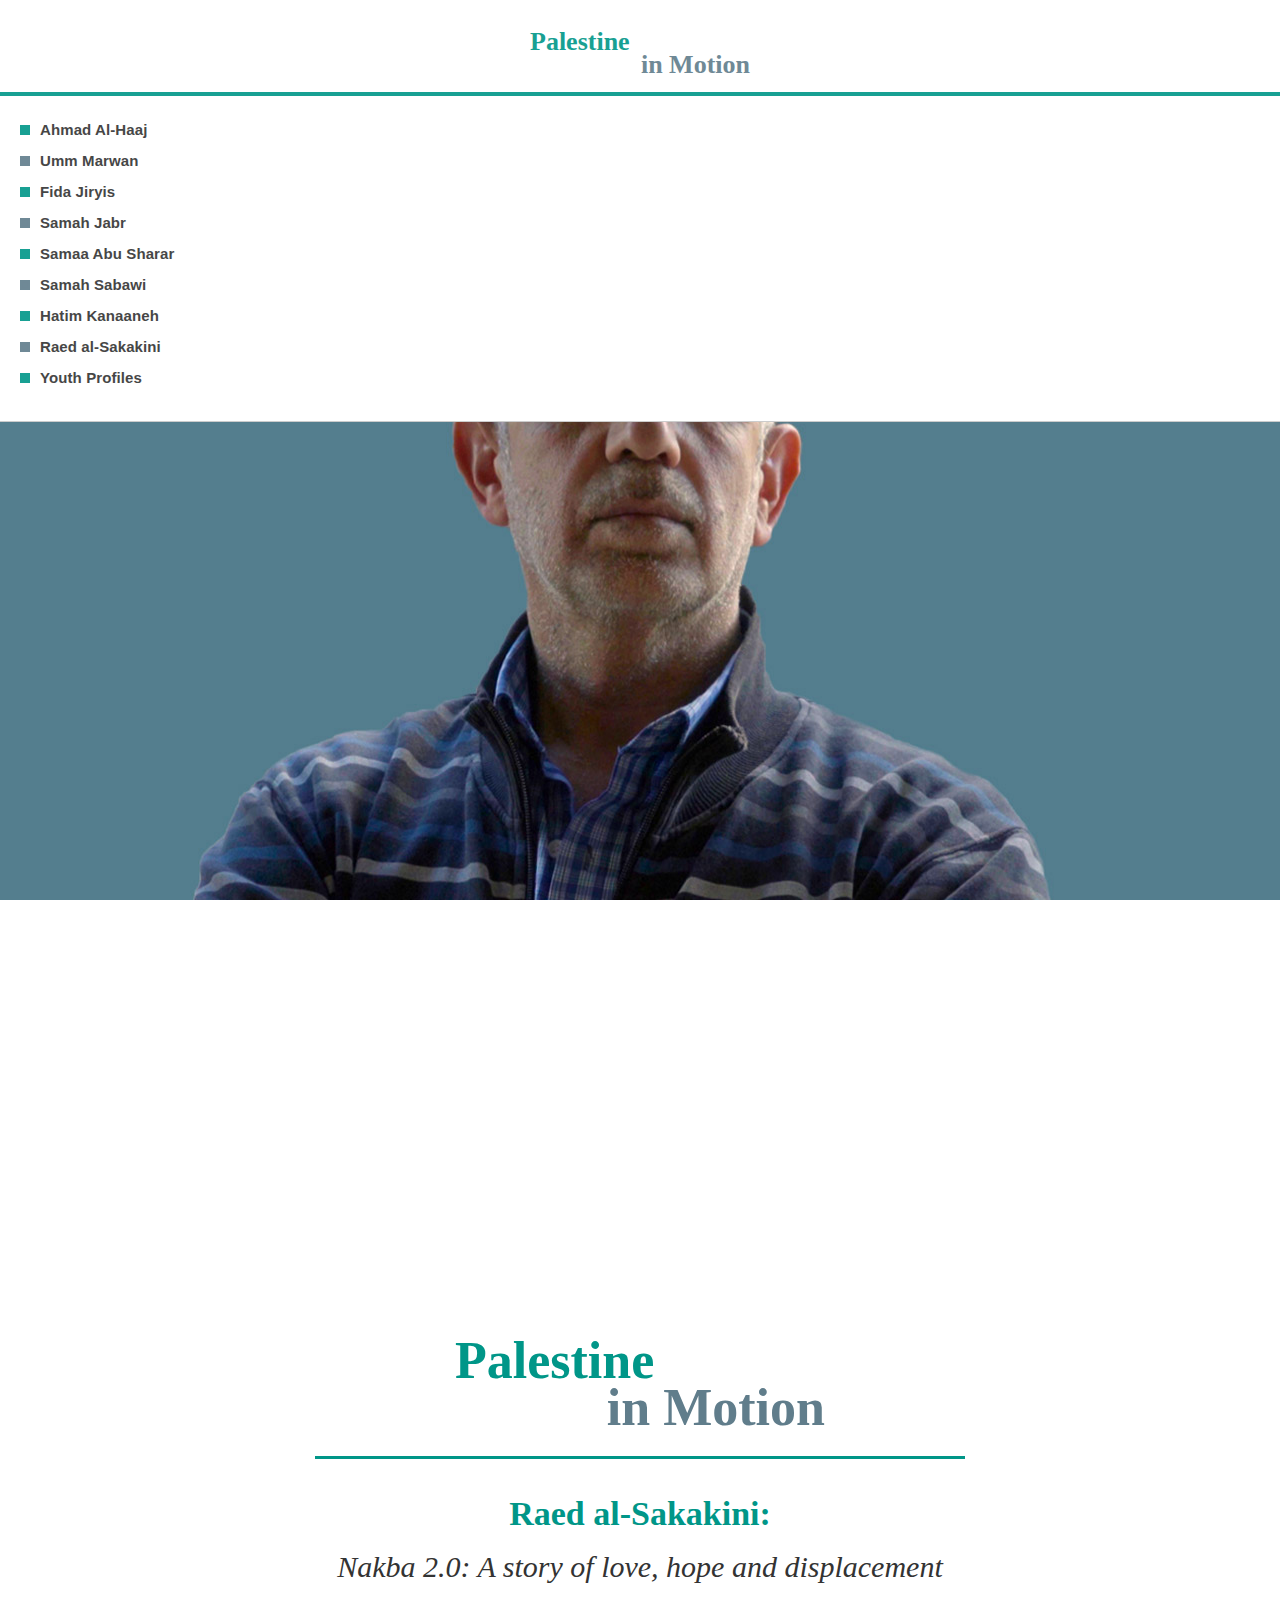
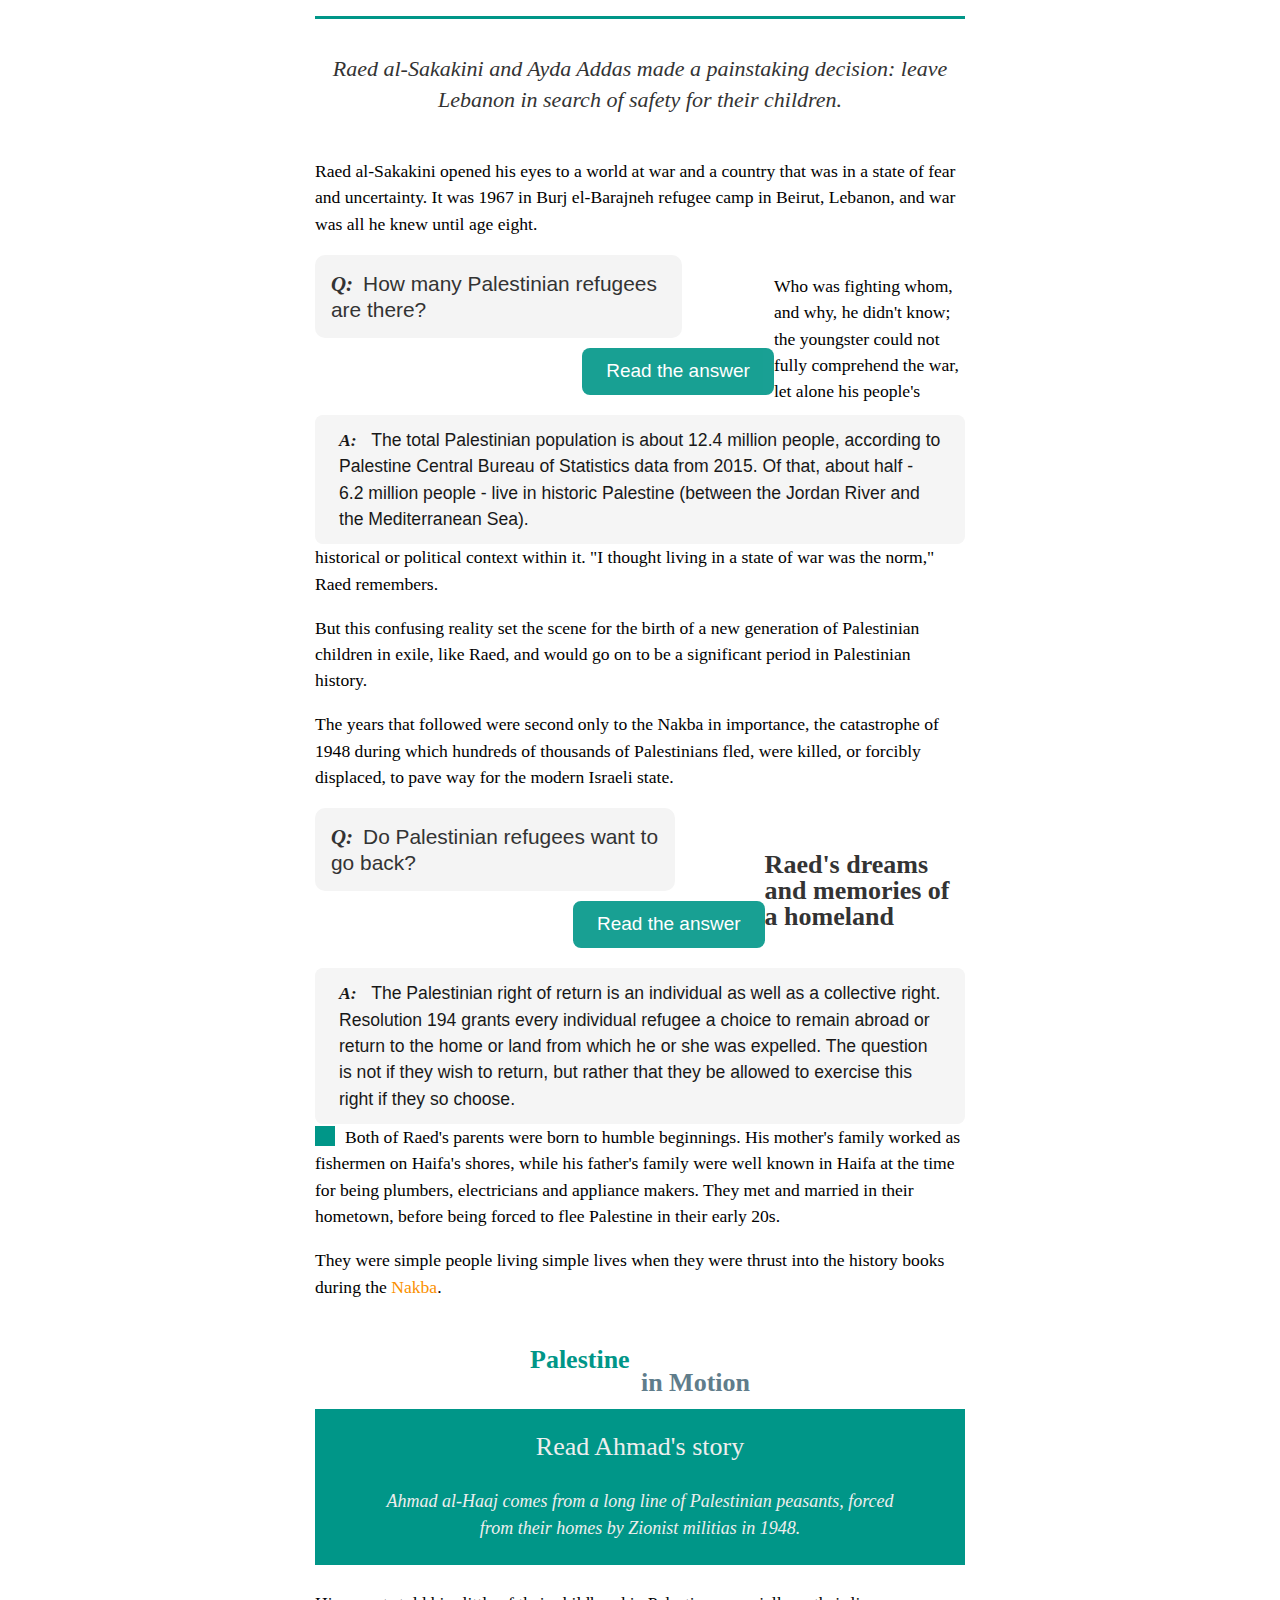
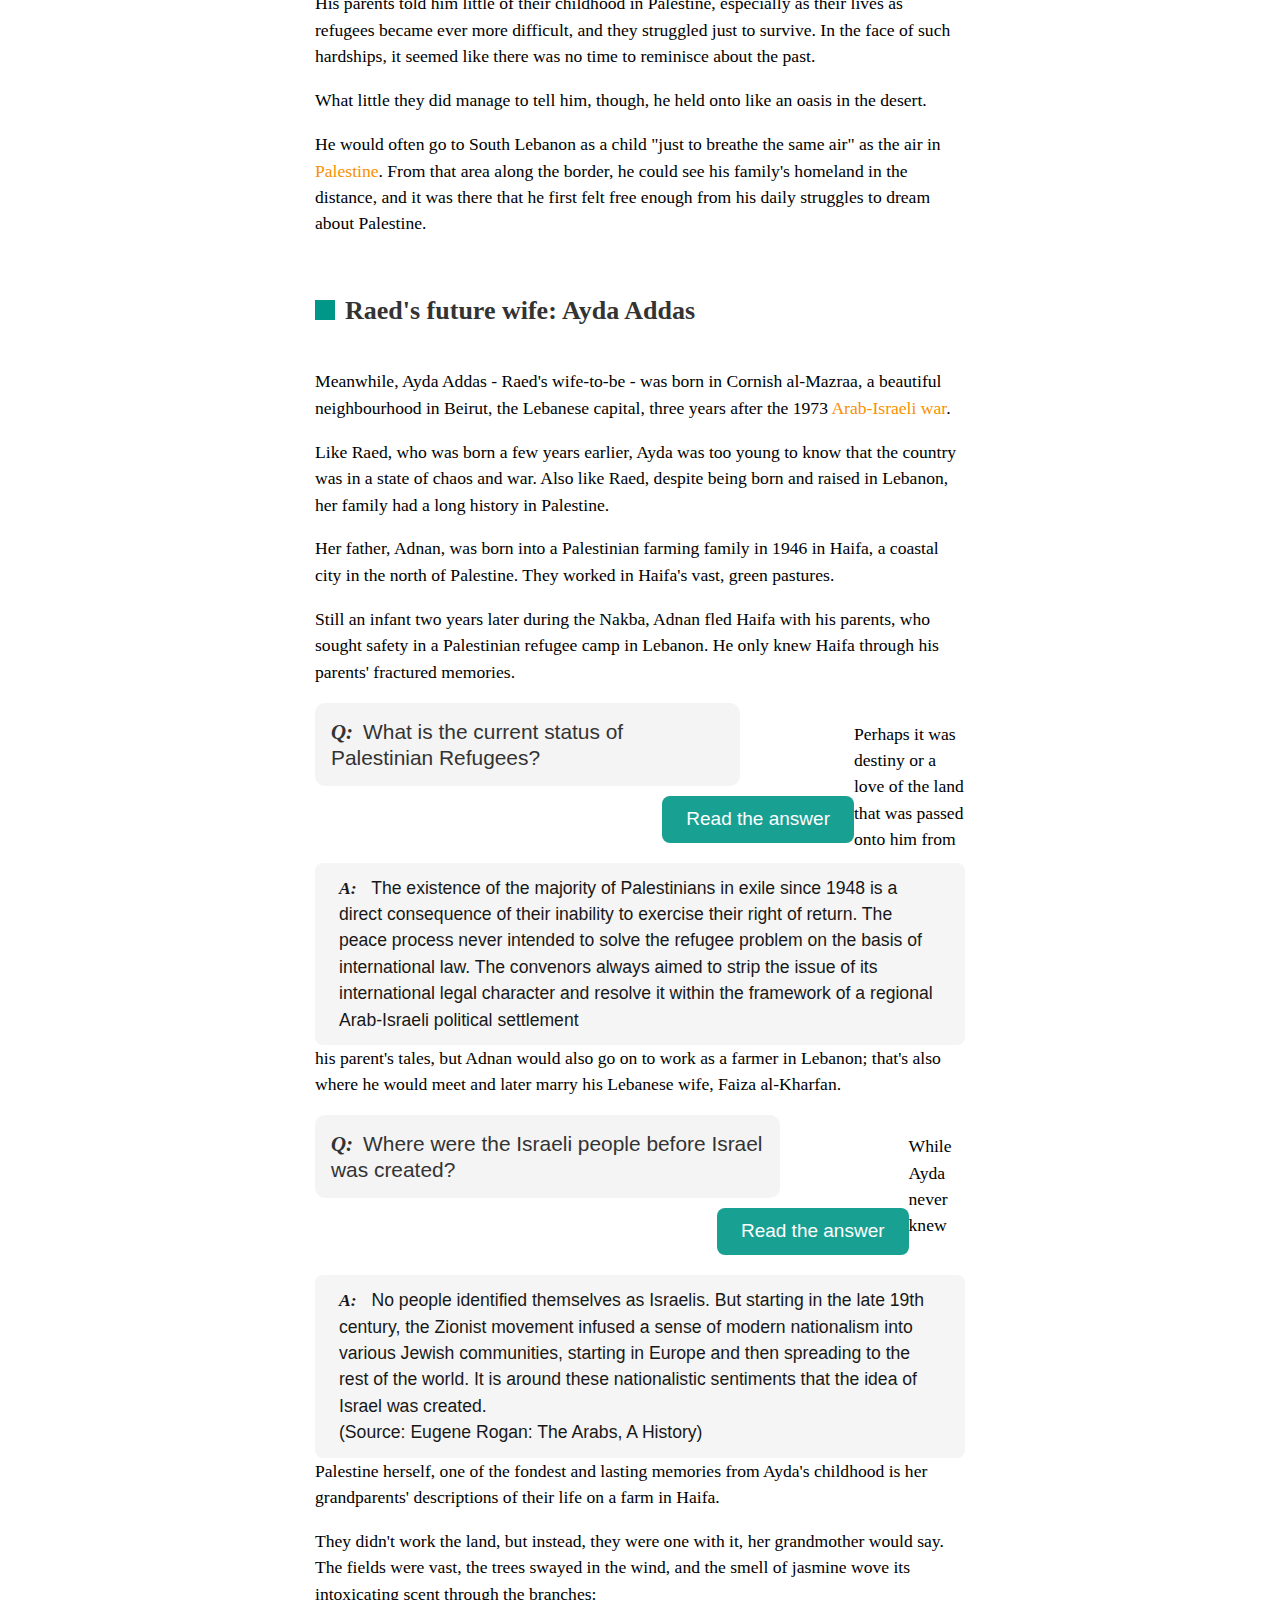
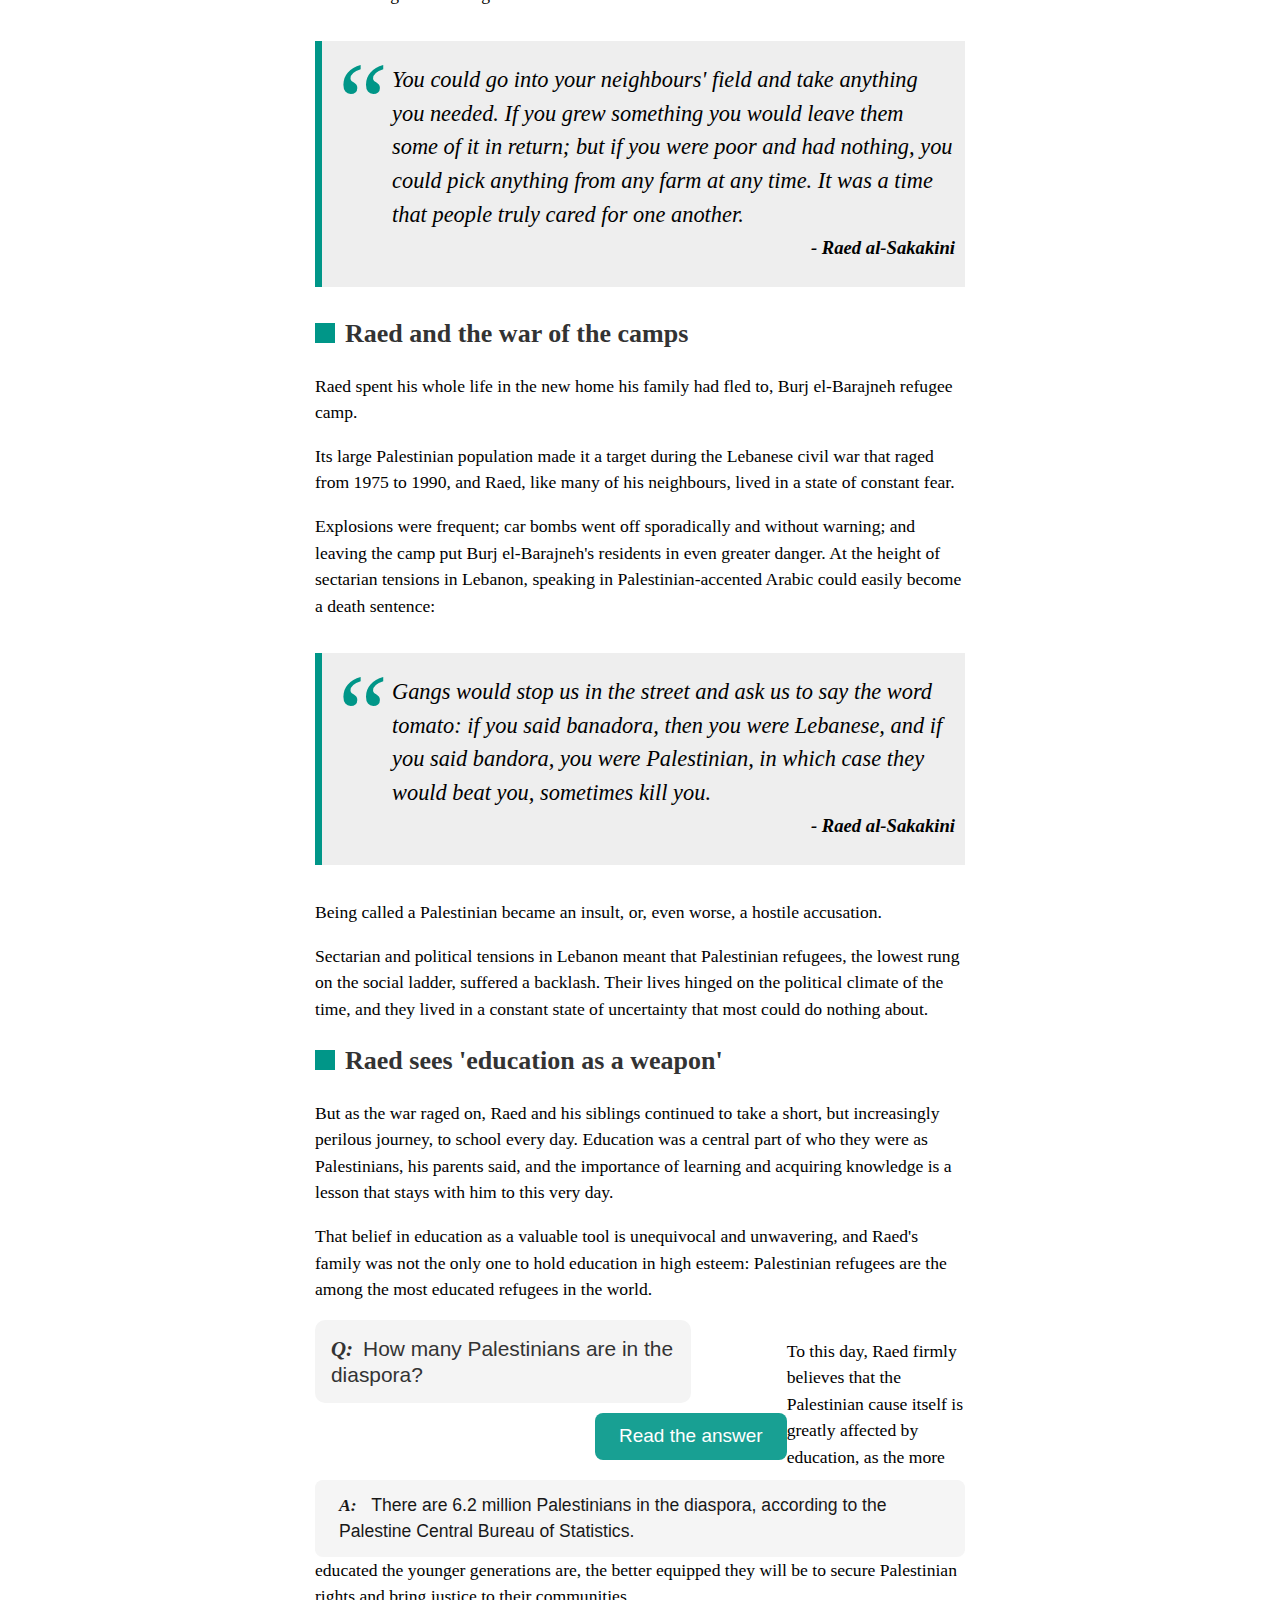
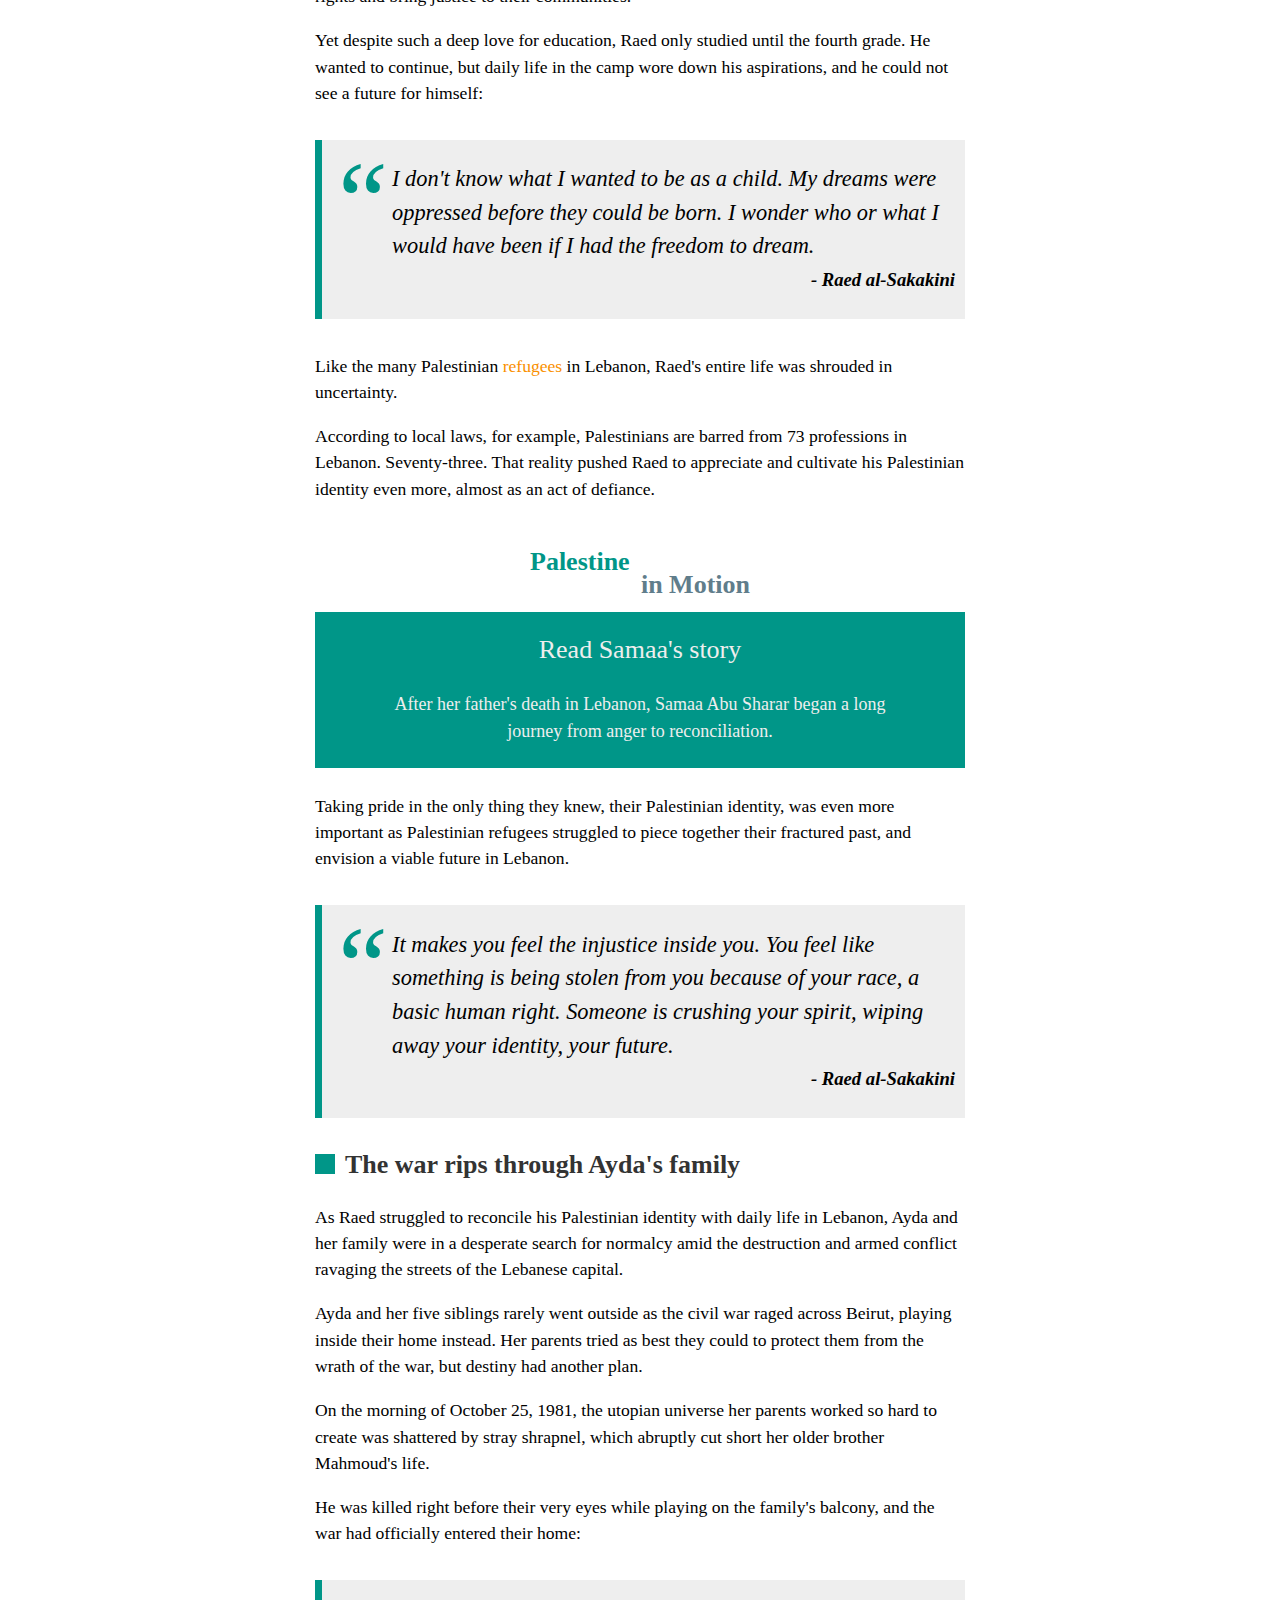
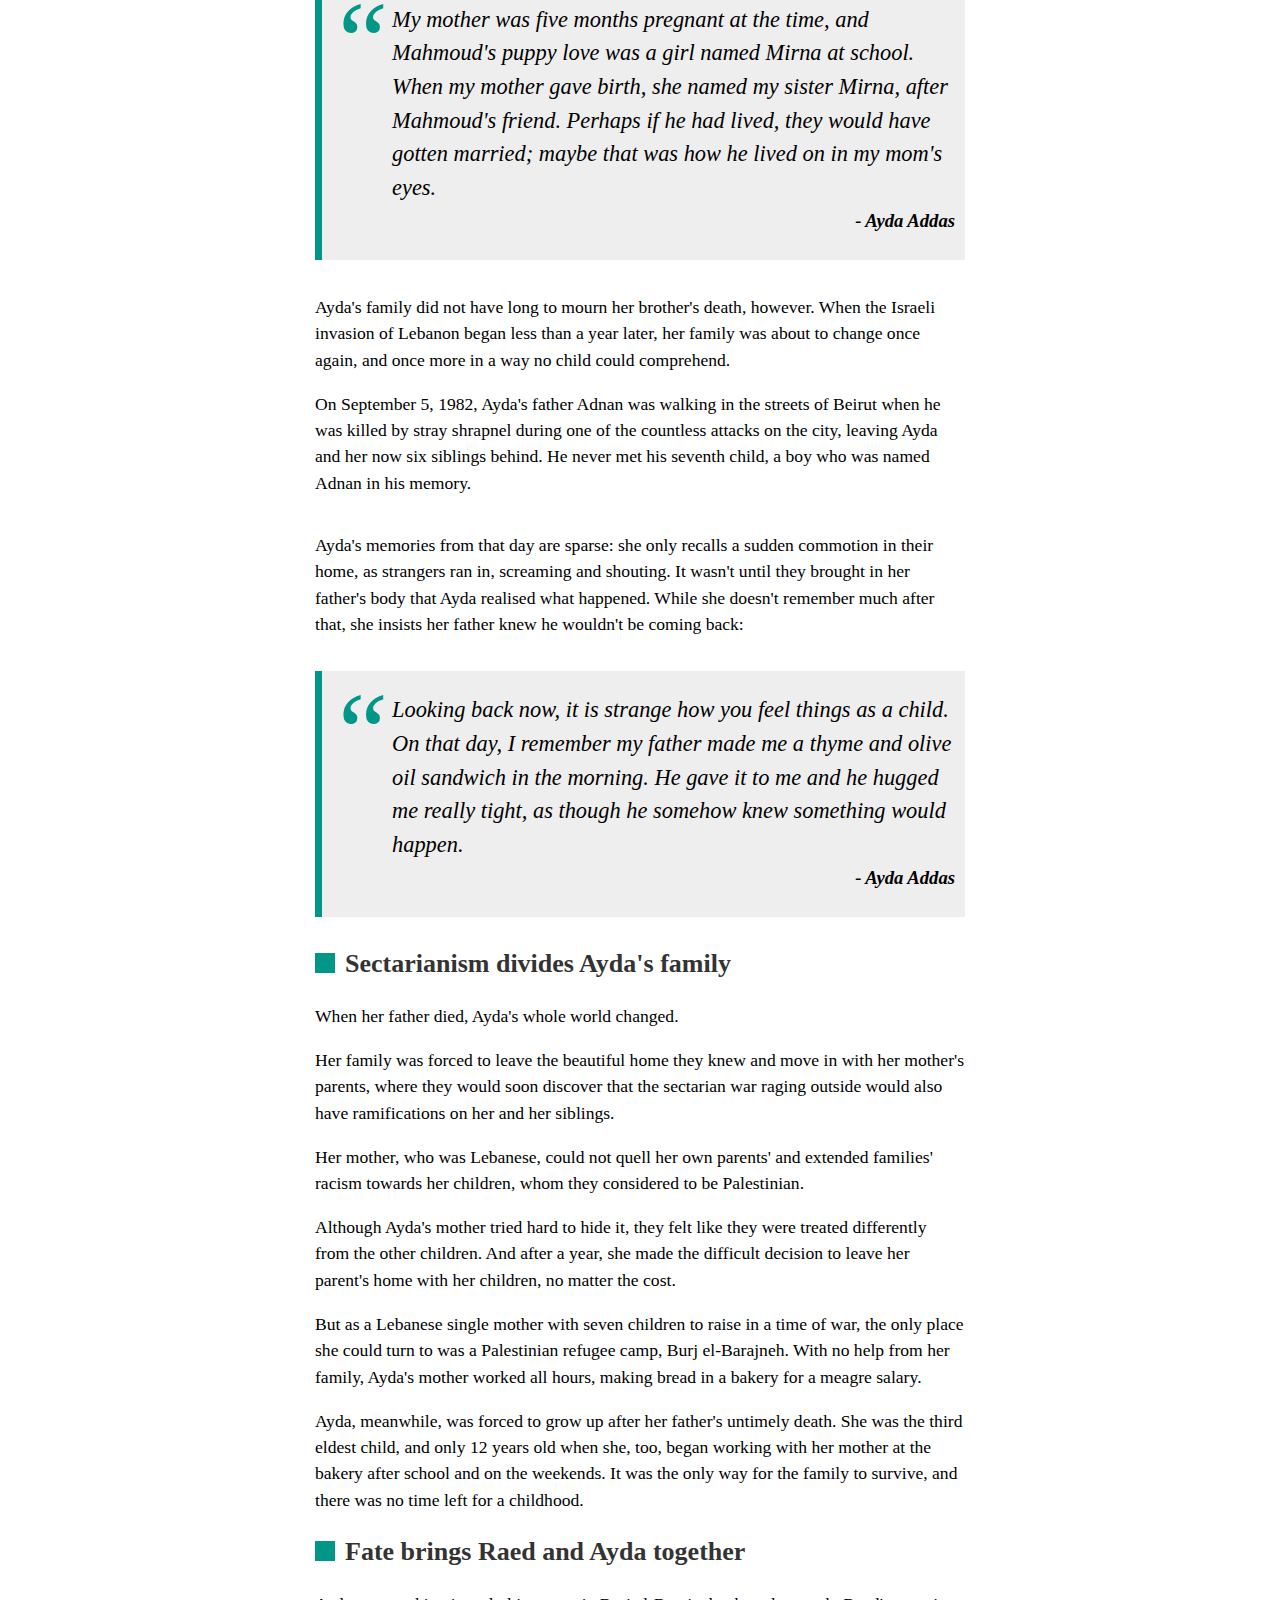
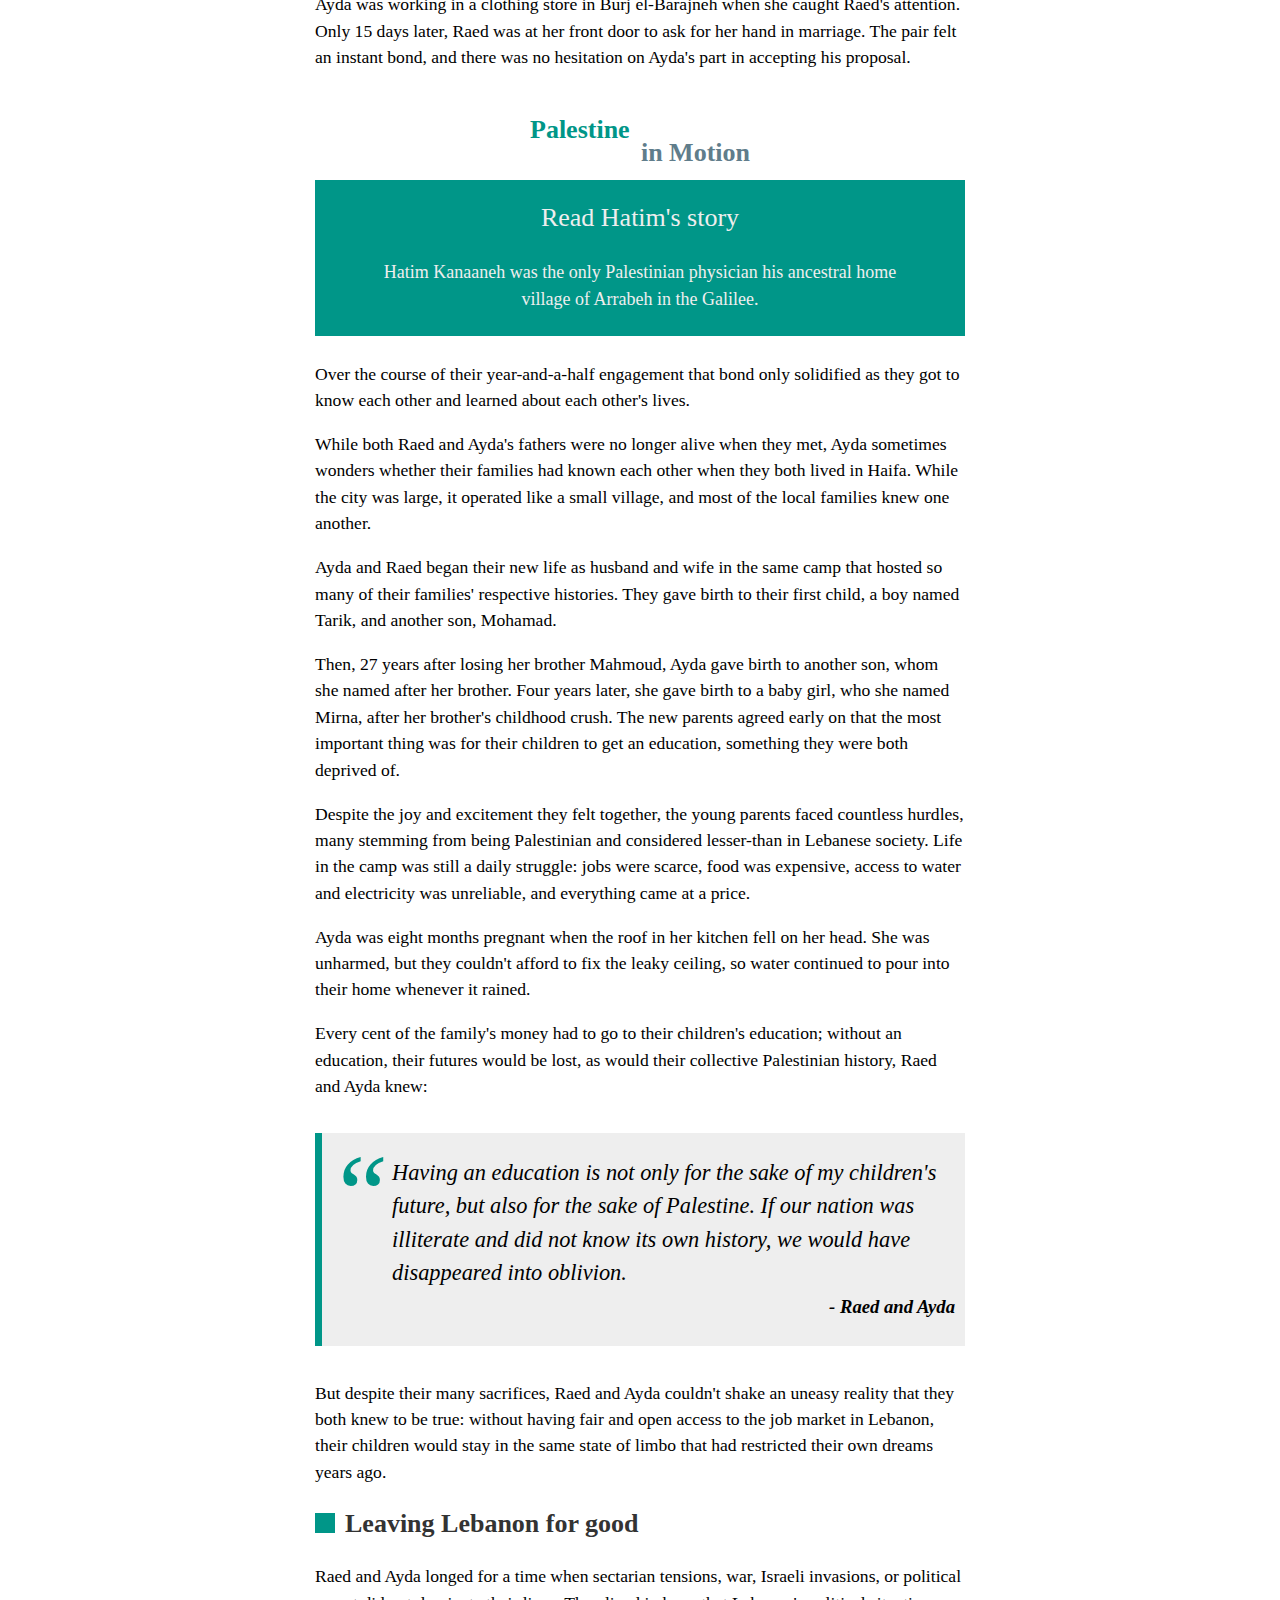
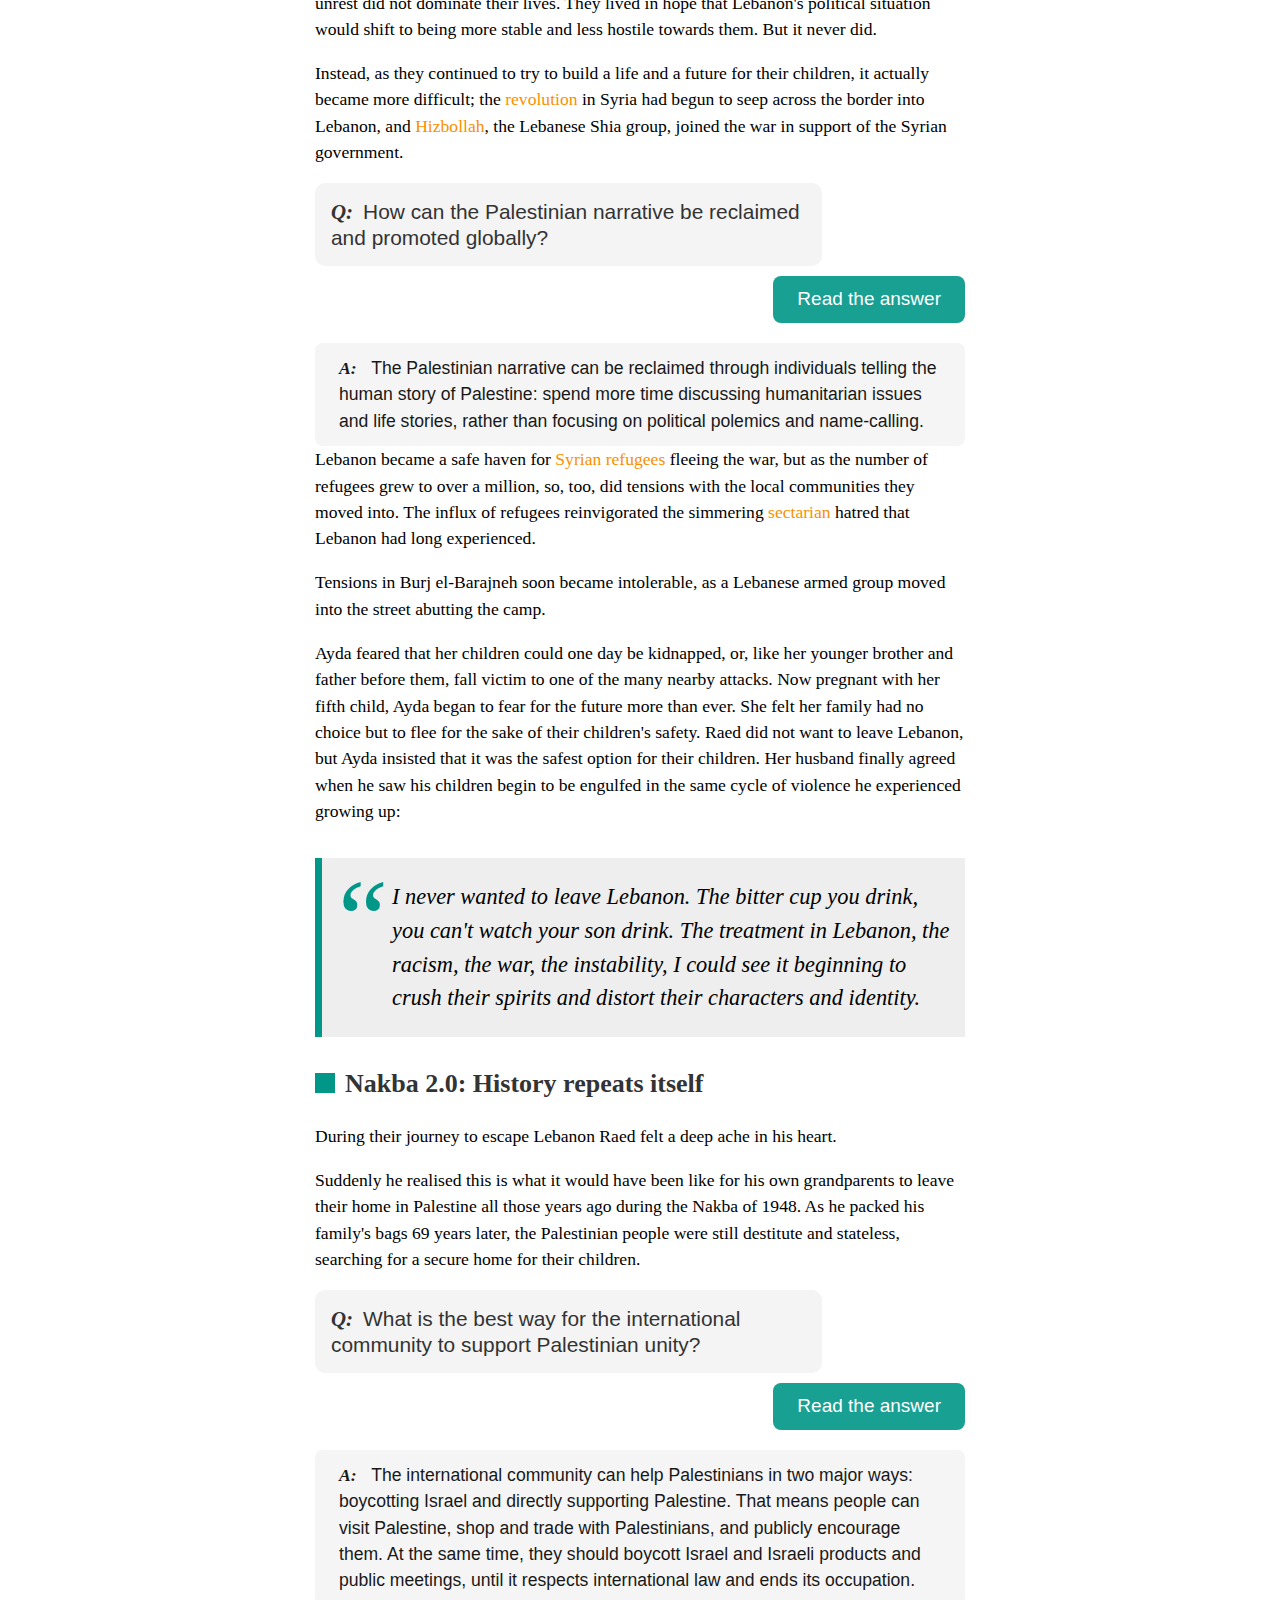
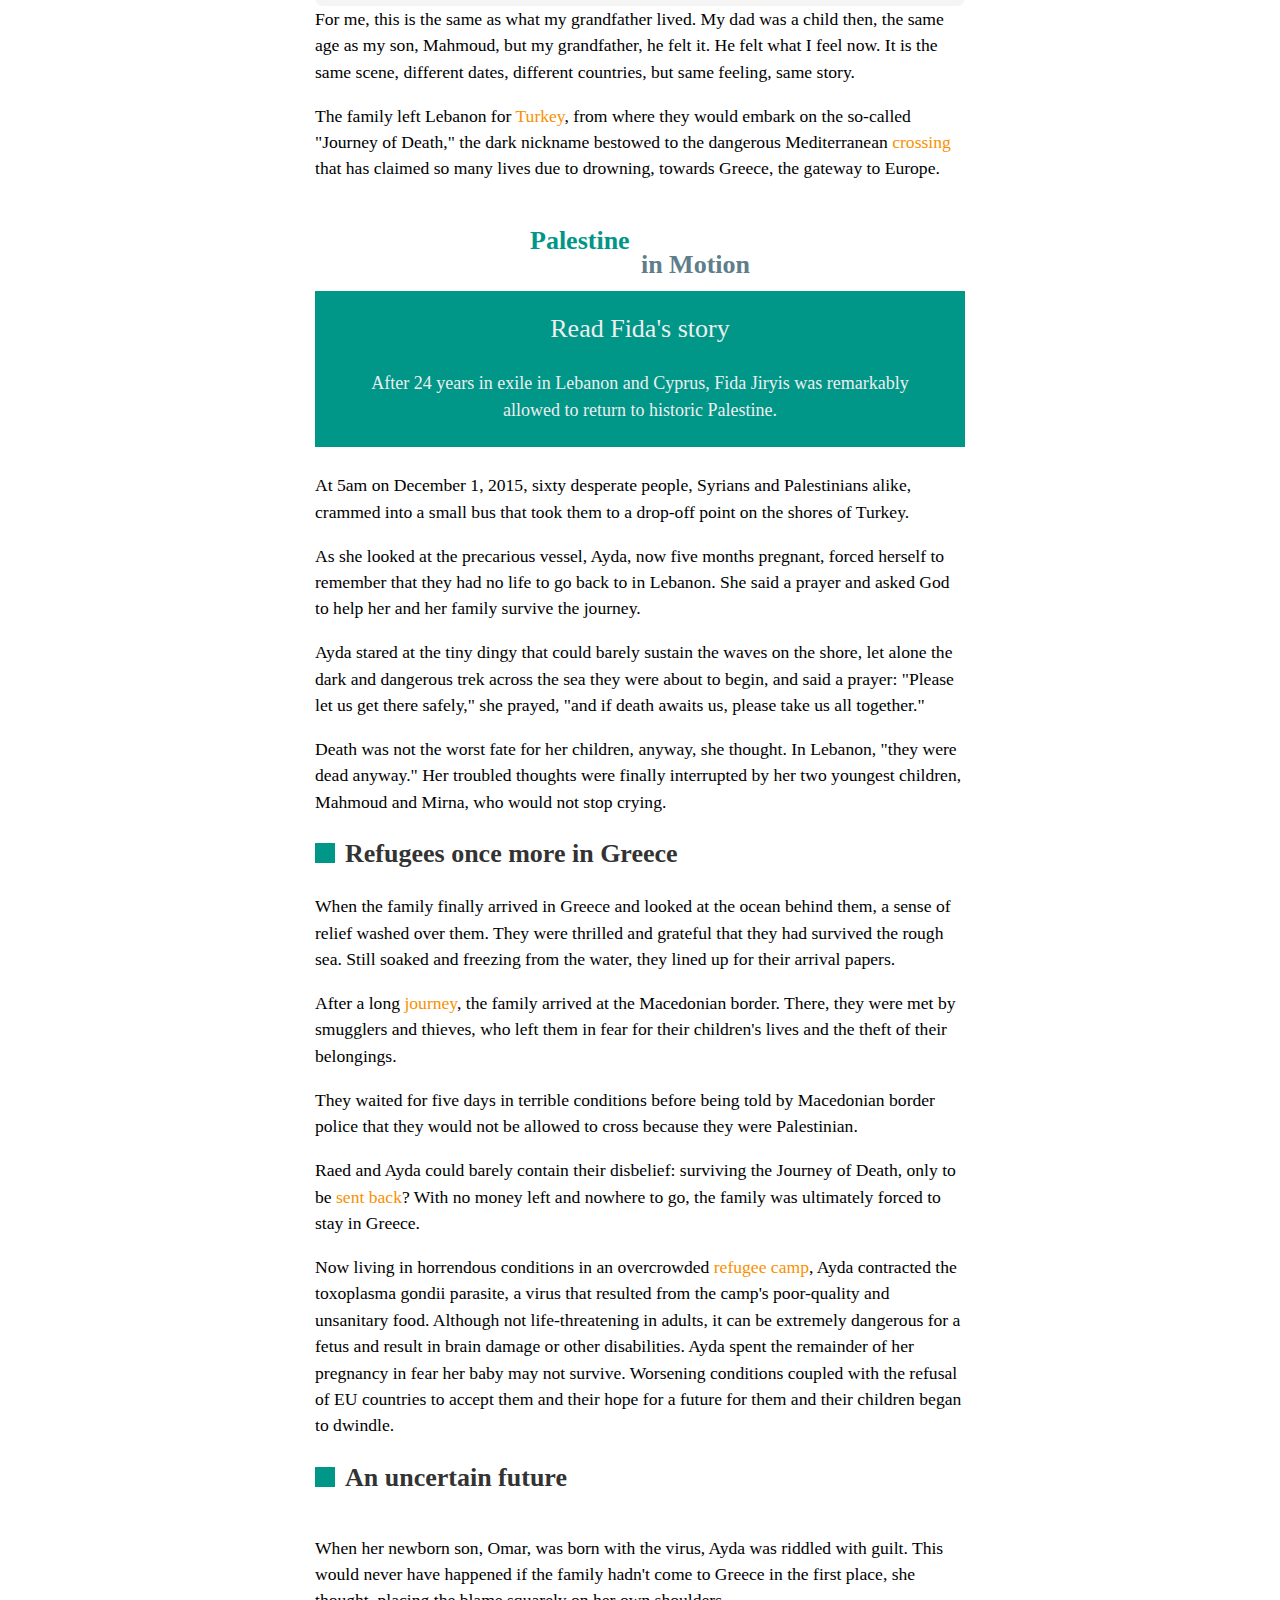
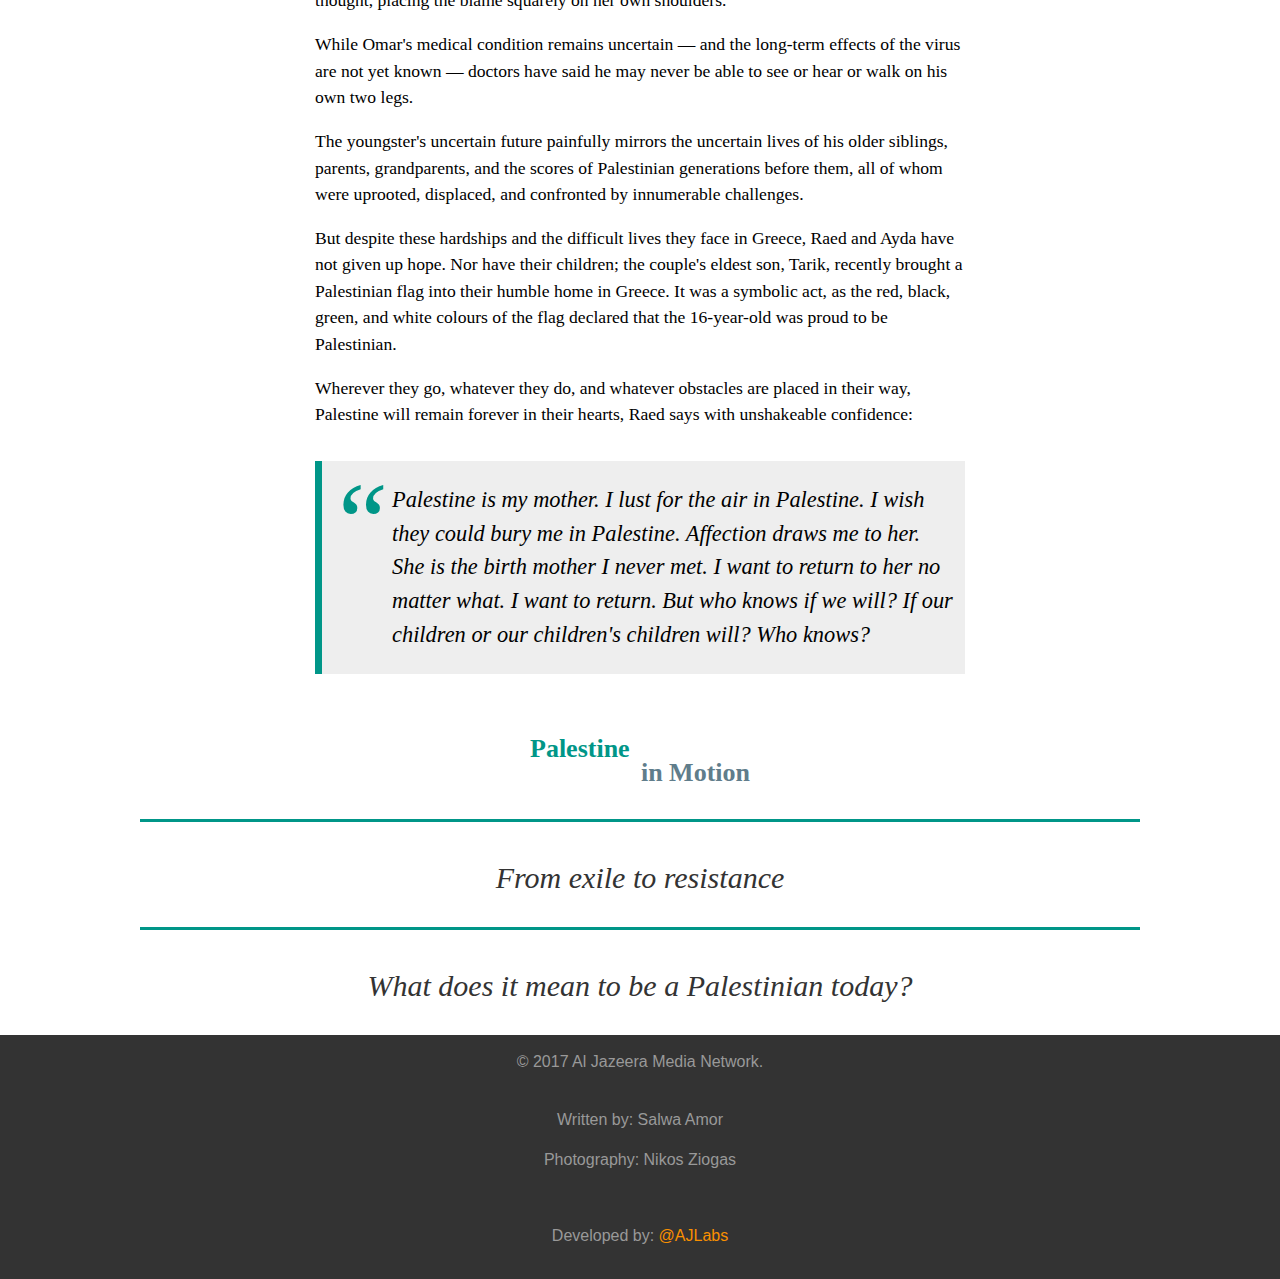
<file: salwa.html>
<!doctype html>
<html amp lang="en">
<head>
  <meta charset="utf-8">
  <script async src="https://cdn.ampproject.org/v0.js"></script>
  <title>Palestine in motion</title>
  <link rel="apple-touch-icon" sizes="400x400" href="images/favicon.png">
  <link rel="icon" type="image/png" sizes="400x400" href="images/favicon.png">
  <link rel="shortcut icon" href="images/favicon.ico">
  <link rel="canonical" href="http://interactive.aljazeera.com/aje/2017/palestine-in-motion/salwa.html" />
  <meta name="viewport" content="width=device-width,minimum-scale=1,initial-scale=1">
  <script async custom-element="amp-accordion" src="https://cdn.ampproject.org/v0/amp-accordion-0.1.js"></script>
  <!-- <script async custom-element="amp-fit-text" src="https://cdn.ampproject.org/v0/amp-fit-text-0.1.js"></script> -->
  <!-- <script async custom-element="amp-anim" src="https://cdn.ampproject.org/v0/amp-anim-0.1.js"></script> -->
  <!-- <script async custom-element="amp-iframe" src="https://cdn.ampproject.org/v0/amp-iframe-0.1.js"></script> -->
  <script async custom-element="amp-social-share" src="https://cdn.ampproject.org/v0/amp-social-share-0.1.js"></script>
  <script async custom-element="amp-analytics" src="https://cdn.ampproject.org/v0/amp-analytics-0.1.js"></script>
  <!-- <script async custom-element="amp-youtube" src="https://cdn.ampproject.org/v0/amp-youtube-0.1.js"></script> -->
  <script async custom-element="amp-fx-flying-carpet" src="https://cdn.ampproject.org/v0/amp-fx-flying-carpet-0.1.js"></script>
  <script async custom-element="amp-sidebar" src="https://cdn.ampproject.org/v0/amp-sidebar-0.1.js"></script>
  <script async custom-element="amp-carousel" src="https://cdn.ampproject.org/v0/amp-carousel-0.1.js"></script>
  <script type="application/ld+json">
    {
      "@context": "http://schema.org",
      "@type": "NewsArticle",
      "headline": "Open-source framework for publishing content",
      "datePublished": "2015-10-07T12:02:41Z",
      "image": [
        "logo.jpg"
      ]
    }
  </script>
  <meta name="author" content="Al Jazeera"/>
  <meta property="og:title" content="Raed al-Sakakini - Palestine in motion"/>
  <meta property="og:description" content="The story of Palestine through the eyes of its people"/>
  <meta property="title" content="Raed al-Sakakini - Palestine in motion"/>
  <meta property="description" content="The story of Palestine through the eyes of its people"/>
  <meta property="og:type" content="article.other"/>
  <meta name="twitter:card" content="summary_large_image"/>
  <meta name="twitter:site" content="@AJEnglish"/>
  <meta property="twitter:title" content="Raed al-Sakakini - Palestine in motion"/>
  <meta property="twitter:description" content="The story of Palestine through the eyes of its people"/>
  <meta property="image" content="http://interactive.aljazeera.com/aje/2017/palestine-in-motion/ogsalwa.jpg"/>
  <meta property="twitter:image:src" content="http://interactive.aljazeera.com/aje/2017/palestine-in-motion/ogsalwa.jpg"/>
  <meta property="og:image" content="http://interactive.aljazeera.com/aje/2017/palestine-in-motion/ogsalwa.jpg"/>
  <meta name="image" content="http://interactive.aljazeera.com/aje/2017/palestine-in-motion/ogsalwa.jpg">
  <meta name="title" content="Raed al-Sakakini - Palestine in motion" >
  <meta name="description" content="The story of Palestine through the eyes of its people">
  <style amp-boilerplate>body{-webkit-animation:-amp-start 8s steps(1,end) 0s 1 normal both;-moz-animation:-amp-start 8s steps(1,end) 0s 1 normal both;-ms-animation:-amp-start 8s steps(1,end) 0s 1 normal both;animation:-amp-start 8s steps(1,end) 0s 1 normal both}@-webkit-keyframes -amp-start{from{visibility:hidden}to{visibility:visible}}@-moz-keyframes -amp-start{from{visibility:hidden}to{visibility:visible}}@-ms-keyframes -amp-start{from{visibility:hidden}to{visibility:visible}}@-o-keyframes -amp-start{from{visibility:hidden}to{visibility:visible}}@keyframes -amp-start{from{visibility:hidden}to{visibility:visible}}</style><noscript><style amp-boilerplate>body{-webkit-animation:none;-moz-animation:none;-ms-animation:none;animation:none}</style></noscript>
  <!-- <link rel="stylesheet" href="style.css"> -->
  <style amp-custom>.firstname{font-weight:600;line-height:100%}body,header{background-color:#fff}#container,header{width:100%}.characterbox>h4,.flying,.introduction,.opencaption,.openquestion,.subhead,.summarytext{text-align:center}.georgia,.openquestion,.secondname,.subhead,blockquote{font-style:italic}.brand-logo-img,.container,blockquote p,blockquote:before,h1.inmotion,h3.inmotion,header,small{display:block}#drawermenu a,.menu-items li a,.storylink,p a{text-decoration:none}.greenline{border-top:3px solid #009688;padding-bottom:13px}.firstname{color:#009688;font-size:34px}.introduction{color:#333;font-size:24px}.opencaption{color:#009688;font-size:30px;margin-top:20px;margin-bottom:20px}.openquestion,.secondname,.subhead,.summarytext{font-weight:100}.openquestion{font-size:26px;padding:0;line-height:100%;margin-bottom:10px}.summarytext{font-size:16px;color:#333;padding:10px 10px 20px;line-height:110%}.headtop{margin-bottom:0}.secondname{font-size:30px;padding:0;line-height:80%}.subhead{font-size:22px;line-height:140%;padding-bottom:20px}header{position:fixed;margin:0 auto;padding:0;z-index:999;border-bottom:1px solid #ccc}.headtop{margin:0 auto;max-width:680px;top:0;height:25px;background:#fff;z-index:1000}.panel{float:left;width:50%;height:100px;margin:5px;position:relative}.panel .hover{float:none;position:absolute;top:0;left:0;z-index:100;width:100px;height:100px;border:1px solid rgba(255,255,255,0);box-shadow:0 1px 2px rgba(0,0,0,.9);-webkit-transition:all .3s ease-out;transition:all .3s ease-out}.characterbox,.characterbox>h4{transition-property:all;transition-duration:.3s;transition-timing-function:linear}.panel .hover:hover{top:-20px;left:-20px;z-index:200;width:140px;height:140px;border:1px solid rgba(255,255,255,.1);box-shadow:0 15px 15px rgba(0,0,0,.1)}.widebox{width:100%;padding:50px 0}.charactercontainer{padding:0;margin:0 auto;max-width:1000px}.charactercontainerthin{padding:0;margin:0 auto;max-width:600px}.characterbox,.characterboxy{margin:0;position:relative;background-size:cover;background-repeat:no-repeat;background-position:center center;padding:0;float:left}.characterbox{width:50%;height:500px;animation:palestineinmotion 6s linear infinite;box-shadow:5px 5px 50px 5px #607D8B}.pulse-pointcss:after,.slightdelay{animation-delay:2s}a:hover,a:link,a:visited{color:#fa9000;text-decoration:none;font-weight:400}.characterboxy{width:100%;height:1200px}.characterbox>h4{opacity:.8;text-transform:uppercase;color:#fff;font-size:30px;padding:0;bottom:15px;margin:10px;line-height:100%;position:absolute;border-spacing:10px 50px;border-bottom:5px solid #009688;font-family:helvetica,arial,sans-serif}h4,h6{line-height:120%}.answer,.question{min-height:80px;transition:all 1s ease-in 1s}.ahmad{background-image:url(images/ahmad/bio.jpg)}.marwan{background-image:url(images/marwan/bio.jpg)}.fida{background-image:url(images/fida/bio.jpg)}.hatim{background-image:url(images/hatim/bio.jpg)}.jabr{background-image:url(images/jabr/bio.jpg)}.samaa{background-image:url(images/samaa/bio.jpg)}.samah{background-image:url(images/samah/bio.jpg)}.salwa{background-image:url(images/salwa/bio.jpg)}.youth{background-image:url(images/youth/youth.jpg)}.zaina{background-image:url(images/youth/zaina.jpg)}.mohammed{background-image:url(images/youth/mohammed.jpg)}.zarefah{background-image:url(images/youth/zarefa.jpg)}.yacoub{background-image:url(images/youth/yacoub.jpg)}.nadia{background-image:url(images/youth/nadia.jpg)}.salma{background-image:url(images/youth/salma.jpg)}.yousefa{background-image:url(images/youth/yousefa.jpg)}.maphaz{background-image:url(images/youth/maphaz.jpg)}.hind{background-image:url(images/youth/hind.jpg)}.mariela{background-image:url(images/youth/mariela.jpg)}.yousefr{background-image:url(images/youth/yousefr.jpg)}.pimjpg{background-image:url(images/pim.jpg)}.characterbox:hover>h4{opacity:1;font-size:35px}.flying{background-color:#009688;color:#eee;margin:0 auto;height:15px}amp-anim{background-color:#fff}amp-img{background-color:gray}.question{margin-top:50px;margin-bottom:50px}.questiontext1,.questiontext2{margin-bottom:0;-webkit-transform:opacity .2s ease}.questionavatar{margin-right:10px;float:left;width:60px;position:absolute;left:0}.questiontext1{transform:opacity .2s ease;background-color:#f4f4f4;border-radius:8px;float:left;margin-left:100px;min-width:50%}h1.questiontext1{font-size:19px;text-align:left;background:0 0;border:none;outline:0}h1.questiontext1 p{background:#f4f4f4;width:73%;padding:16px;border-radius:10px}.georgia{font-family:Georgia;font-weight:700;padding-right:10px}.answertext1,.chatbot,.openingcard h6,.openingcard p{font-family:helvetica,arial,sans-serif}.answertext1,.questiontext2{padding:12px 24px;border-radius:8px}.answertext1 p,.questiontext1 p,.questiontext2 p,h1.questiontext1{line-height:120%;margin:0;font-weight:100;font-family:helvetica,arial,sans-serif}h1,h2,h3{line-height:100%}.questiontext2{margin-top:10px;opacity:.9;transform:opacity .2s ease;background-color:#009688;float:right;margin-left:100px;color:#fff}.questiontext2:hover{opacity:1}.answer{margin-top:50px;margin-bottom:50px}.answeravatar{margin-right:10px;float:left;width:60px;position:absolute;left:0}.answertext1{margin-bottom:0;opacity:.9;font-weight:100;-webkit-transform:opacity .2s ease;transform:opacity .2s ease;background-color:#f4f4f4;float:right}.container{margin:0 auto;max-width:680px}.containimage{float:left}.imagecaption{text-align:left;color:#999}.openingcard{text-align:center;background-color:#eee;padding:50px 10px 10px;border-top:1px solid #999;border-bottom:1px solid #999;margin-bottom:20px;background-image:url(images/ahmad/mapcards.jpg);background-size:cover;background-repeat:no-repeat;background-position:center center;height:320px}.openingcard h6,.openingcard p{text-align:left;color:#eee;margin:0 0 0 37%;font-size:1.2em}.openingcard p{padding:0 10px 15px;font-weight:900}.openingcard h6{padding:10px 10px 0;font-weight:100}.chatbot{text-align:center;padding:0;margin-bottom:30px}.chatbot p{font-size:22px;text-align:right;font-weight:100;top:110px;right:0;position:relative;z-index:999}h1,h2,h3,h4,h6{font-weight:700}.bg{background-repeat:repeat-x;background-attachment:fixed;background-position:center top;height:900px;text-align:center;color:#fff}.bg_ahmad{background-image:url(images/ahmad/post.jpg)}.bg_marwan{background-image:url(images/marwan/post.jpg)}.bg_fida{background-image:url(images/fida/post.jpg)}.bg_hatim{background-image:url(images/hatim/post.jpg)}.bg_salwa{background-image:url(images/salwa/post.jpg)}.bg_samaa{background-image:url(images/samaa/post.jpg)}.bg_samah{background-image:url(images/samah/post.jpg)}.bg_jabr{background-image:url(images/jabr/post.jpg)}#drawermenu .item a{color:#333;display:block;font-weight:700;letter-spacing:.1px;padding:7px 20px;white-space:nowrap;font-size:15px;-webkit-tap-highlight-color:#e5e5e5}#drawermenu .topheader{background:#fff;color:#fff;padding:0 30px;border-bottom:4px solid #009688;font-family:georgia}#drawermenu .topheader h2{color:#fff;font-family:helvetica;text-align:left;font-size:26px;margin:0;padding-bottom:0}.brand-logo p,.chapterhead h2,.chapterhead h3,h1,h2,h4,h5,h6{text-align:center}#chapter1,#chapter2,#chapter3,#chapter4,#chapter5{border-top:6px solid #fb9d04}.chapterhead{margin:auto;width:380px;padding:0}.chapterhead h3{color:#ccc;padding:0 0 30px;margin:0;font-size:230px}.chapterhead h2{padding:10px 0;margin:-150px 0 0}h1,h2{margin:10px;padding-bottom:20px}blockquote p,body,footer,h4,h6{margin:0}.brand-logo p{color:#999;font-size:16px;font-family:arial}h1,h2,h3,h4{color:#333}h5,p a{color:#fa9000}blockquote p,body,h1,h2,h5{font-family:Georgia}h1{font-size:52px}h2{font-size:48px}h3{font-size:26px}h4{font-size:28px;padding-bottom:40px}h5{font-size:16px}h6{font-size:42px;text-shadow:1px 1px 1px #fff;color:#009688;padding-bottom:15px}.labelimage,small{text-align:right}p a{font-weight:400}p{line-height:1.5;font-size:1.1em;margin-top:0}footer{align-items:center;justify-content:center;background:#333;padding:15px;bottom:0}.stories{align-items:center;justify-content:center;margin-top:20px;padding:15px;background:#eee}blockquote p{font-size:24px;color:#6c6b6c;margin:0 0 20px 5px}.article-body{margin:20px 15px}blockquote{background:#eee;border-left:7px solid #009688;margin:1.5em 0;line-height:150%;padding:1em 10px 1em 70px;quotes:"\201C""\201D""\2018""\2019";font-family:georgia;position:relative;font-size:1.4em}.labelimage{color:#999}.videoblack{padding:5px;margin:0;background-color:#999}blockquote:before{padding-left:10px;color:#009688;position:absolute;left:-5px;top:56px;content:"\201C";font-size:5em;line-height:.1em}footer img{background:#333}.socialbutton1{float:right;margin-top:14px;margin-right:0}.socialbutton2{float:right;margin-top:14px;margin-right:2px}.ajlogo{width:175px;height:60px}.brand-logo-img{margin:auto}#drawermenu{width:320px;background-color:#fff;opacity:.9;font-family:helvetica}#drawermenu .topheader a{font-weight:700}#drawermenu .home{text-align:left;font-weight:500;font-size:16px;text-transform:uppercase;line-height:36px;color:rgba(0,0,0,.87);padding-left:0}a#hamburger{float:right;padding:14px 5px}.pim{max-width:370px;padding:45px 30px 5px;margin:0 auto}.youthname1,.youthname2{text-transform:uppercase;position:relative;margin-top:-75px;font-size:40px;font-family:helvetica,arial,sans-serif;margin-bottom:0;text-align:center}.youthname1{color:#009688;z-index:10}.youthname2{color:#607D8B;z-index:995}.blurb,.youthbio1,.youthbio2{color:#fff;padding:5px;margin-bottom:25px;position:relative}.youthbio2{margin-top:-6px;background-color:#607D8B}.blurb,.youthbio1,h3.character{background-color:#009688}.blurb{margin-top:-35px}.youthbio1{margin-top:-6px}.blurb h3,.youthbio1 h3,.youthbio2 h3{color:#eee;text-align:center;font-size:18px;font-weight:100}.blurb h3{line-height:150%;padding:0 50px}h3.character{text-align:center;color:#eee;font-weight:100;padding:10px;margin:0 auto 30px}h1.inmotion,h1.palestine{margin:0;padding:0;line-height:90%}h1.palestine{color:#009688;text-align:left}h1.inmotion{color:#607D8B;text-align:right}.pimsmall{max-width:220px;padding:30px 30px 15px;margin:0 auto}h3.inmotion,h3.palestine{margin:0;padding:0;line-height:90%}h3.palestine{color:#009688;text-align:left}h3.inmotion{color:#607D8B;text-align:right}#menu-primary-items,#menu-toggle-primary a.close-menu-primary{display:none}#menu-primary{background:#fff;padding:10px;text-align:center}#menu-primary:target #menu-primary-items{display:block}#menu-primary:target #menu-toggle-primary a.open-menu-primary{display:none}#menu-primary:target #menu-toggle-primary a.close-menu-primary{width:100%;margin:0 auto;display:block}.pulse-box,.pulse-point{float:left;display:inline}.menu-items{margin-right:40px}.menu-items li{padding:7px;list-style:none;border-bottom:1px solid #ddd}.menu-items li a,.menu-items li a:visited{color:#000}#menu-items{padding:0}.box-shadow-menu{position:relative;padding-left:1.25em;width:50px;height:50px}.box-shadow-menu:before{content:"";position:absolute;left:0;top:.25em;width:1em;height:.15em;background:#000;box-shadow:0 .25em 0 0 #000,0 .5em 0 0 #000}.boxtext{color:#009688}.pulse-point{margin-top:2px;margin-right:10px}.p1{position:absolute;top:240px;left:480px}.pulse-pointcss,.pulse-pointcsssmall{background:#009688;position:relative}.pulse-pointcss{width:20px;height:20px}.pulse-pointcsssmall{margin-top:2px;width:10px;height:10px}.pulse-pointcsssmall:after,.pulse-pointcsssmall:before{content:'';width:10px;height:10px;background-color:#009688;position:absolute;top:0;right:0;bottom:0;left:0;margin:auto;transform:scale(.5);transform-origin:center center;animation:pulsepoints 3s linear infinite}.pulse-pointcsssmall:after{animation-delay:2s}.p2,.p2:after,.p2:before{background-color:#607D8B}@keyframes pulsepoints{0%{transform:scale(.5);opacity:0}50%{opacity:.4}70%{opacity:.3}100%{transform:scale(2);opacity:0}}@keyframes palestineinmotion{0%,100%{transform:scale(1)}50%{transform:scale(1.05)}75%{transform:scale(1.03)}}.pulse-css{width:60px;height:60px;-webkit-border-radius:30px;-moz-border-radius:30px;border-radius:30px;background-size:cover;background-repeat:no-repeat;background-position:center center;position:relative}.qu{background-image:url(images/q.jpg)}.an{background-image:url(images/a.jpg)}.pulse-css:after,.pulse-css:before{content:'';width:60px;height:60px;-webkit-border-radius:30px;-moz-border-radius:30px;border-radius:30px;background-color:#fb9d04;position:absolute;top:0;right:0;bottom:0;left:0;margin:auto;transform:scale(0);transform-origin:center center;animation:pulseit 3s linear infinite}.pulse-css:after{animation-delay:2s}.disabled{pointer-events:none;cursor:default}@keyframes pulseit{0%{transform:scale(.5);opacity:0}50%{opacity:.08}70%{opacity:.05}100%{transform:scale(3);opacity:0}}

    </style>
</head>
  <body>
    <amp-sidebar id='drawermenu' layout="nodisplay">
            <section>
              <div>
              <div class="topheader">
                <a href="index.html" ><div class="pimsmall">
                  <h3 class="palestine">Palestine</h3>
                  <h3 class="inmotion">in Motion</h3>
                </div>
              </a>
              </div>
              <br>
              <div class="item">
                <a href="ahmad.html"><div class="pulse-point"><div class="pulse-pointcsssmall"></div></div>Ahmad Al-Haaj</a>
              </div>
              <div class="item">
                <a href="marwan.html"><div class="pulse-point"><div class="pulse-pointcsssmall p2"></div></div>Umm Marwan</a>
              </div>
              <div class="item">
                <a href="fida.html"><div class="pulse-point"><div class="pulse-pointcsssmall"></div></div>Fida Jiryis</a>
              </div>
              <div class="item">
                <a href="jabr.html"><div class="pulse-point"><div class="pulse-pointcsssmall p2"></div></div>Samah Jabr</a>
              </div>
              <div class="item">
                <a href="samaa.html"><div class="pulse-point"><div class="pulse-pointcsssmall"></div></div>Samaa Abu Sharar</a>
              </div>
              <div class="item">
                <a href="samah.html"><div class="pulse-point"><div class="pulse-pointcsssmall p2"></div></div>Samah Sabawi</a>
              </div>
              <div class="item">
                <a href="hatim.html"><div class="pulse-point"><div class="pulse-pointcsssmall"></div></div>Hatim Kanaaneh</a>
              </div>
              <div class="item">
                <a href="salwa.html"><div class="pulse-point"><div class="pulse-pointcsssmall p2"></div></div>Raed al-Sakakini</a>
              </div>
              <div class="item">
                <a href="youth.html"><div class="pulse-point"><div class="pulse-pointcsssmall"></div></div>Youth Profiles</a>
              </div>
              </div>
            </section>
    </amp-sidebar>

<header>
  <div class="headtop">
  <a id="hamburger" class="button" on="tap:drawermenu.toggle">
    <amp-img srcset="images/burger.png" width="30" height="30" alt="navigation">
    </amp-img>
  </a>
  <a href="http://aljazeera.com" target="_blank">
      <amp-img src="images/AljazeeraLogo.jpg" width="173" height="53"></amp-img>
      </a>
      <amp-social-share  width="41" height="30" class="socialbutton1" type="whatsapp" data-param-text="Palestine in motion - http://interactive.aljazeera.com/aje/2017/palestine-in-motion/salwa.html" data-param-url="http://interactive.aljazeera.com/aje/2017/palestine-in-motion/salwa.html"></amp-social-share>
      <amp-social-share  width="41" height="30" class="socialbutton2" type="twitter" data-param-text="Palestine in motion" data-param-url="http://interactive.aljazeera.com/aje/2017/palestine-in-motion/salwa.html"></amp-social-share>
      <amp-social-share  width="41" height="30" class="socialbutton2" type="facebook" data-param-app_id="1700944190203178" data-param-url="Palestine in motion" data-param-url="http://interactive.aljazeera.com/aje/2017/palestine-in-motion/salwa.html"></amp-social-share>
  </div>
</header>

<!--     ############NAME############       -->
<div id="home" class='bg bg_salwa'>
</div>
<!--     ############NAME############       -->
<div class="pim">
  <h1 class="palestine">Palestine</h1>
  <h1 class="inmotion">in Motion</h1>
</div>

    <div class="container">
      <div class="article-body">

        <!-- <amp-accordion>
          <section>
            <h3 class="character">Choose a character</h3>
            <div class="charactercontainer">
              <a href="http://aljazeera.com" target="_blank"><div class="characterbox ahmad"><h5>Ahmad Al-Hajj</h5></div></a>
              <a href="http://aljazeera.com" target="_blank"><div class="characterbox marwan"></div></a>
              <a href="http://aljazeera.com" target="_blank"><div class="characterbox ahmad "></div></a>
              <a href="http://aljazeera.com" target="_blank"><div class="characterbox marwan"></div></a>
              <br>
              <a href="http://aljazeera.com" target="_blank"><div class="characterbox ahmad"></div></a>
              <a href="http://aljazeera.com" target="_blank"><div class="characterbox marwan"></div></a>
              <a href="http://aljazeera.com" target="_blank"><div class="characterbox ahmad "></div></a>
              <a href="http://aljazeera.com" target="_blank"><div class="characterbox marwan"></div></a>
            </div>
      </section>
      </amp-accordion> -->



        <!-- Starts here -->


        <div class="greenline"></div>
        <h1><span class="firstname">Raed al-Sakakini:</span><br><span class="secondname">Nakba 2.0: A story of love, hope and displacement</span></h1>
        <div class="greenline"></div>
        <h3 class="subhead">Raed al-Sakakini and Ayda Addas made a painstaking decision: leave Lebanon in search of safety for their children.</h3>
        <p>Raed al-Sakakini opened his eyes to a world at war and a country that was in a state of fear and uncertainty. It was 1967 in Burj el-Barajneh refugee camp in Beirut, Lebanon, and war was all he knew until age eight.</p>

        <amp-accordion>
          <section>
            <h1 class='questiontext1'><p><span class='georgia'>Q:</span>How many Palestinian refugees are there?</p><div class="questiontext2">Read the answer</div></h1>
            <p class='answertext1'>
              <span class='georgia'>A:</span>
              The total Palestinian population is about 12.4 million people, according to Palestine Central Bureau of Statistics data from 2015. Of that, about half - 6.2 million people - live in historic Palestine (between the Jordan River and the Mediterranean Sea).
            </section>
        </amp-accordion>

        <br>
        <p>Who was fighting whom, and why, he didn't know; the youngster could not fully comprehend the war, let alone his people's historical or political context within it.  "I thought living in a state of war was the norm," Raed remembers.</p>
        <p>But this confusing reality set the scene for the birth of a new generation of Palestinian children in exile, like Raed, and would go on to be a significant period in Palestinian history.</p>
        <p>The years that followed were second only to the Nakba in importance, the catastrophe of 1948 during which hundreds of thousands of Palestinians fled, were killed, or forcibly displaced, to pave way for the modern Israeli state.</p>

        <amp-accordion>
          <section>
            <h1 class='questiontext1'><p><span class='georgia'>Q:</span>Do Palestinian refugees want to go back?</p><div class="questiontext2">Read the answer</div></h1>
            <p class='answertext1'>
              <span class='georgia'>A:</span>
              The Palestinian right of return is an individual as well as a collective right. Resolution 194 grants every individual refugee a choice to remain abroad or return to the home or land from which he or she was expelled. The question is not if they wish to return, but rather that they be allowed to exercise this right if they so choose.             </section>
        </amp-accordion>

        <br>
      </div>
  </div>
  <div class="container">
    <div class="article-body">
      <!-- <amp-img src="images/ahmad/a10.jpg" width="1000" height="1000" layout="responsive"></amp-img> -->
        <h3><div class="pulse-point">
          <div class="pulse-pointcss"></div>
        </div> Raed's dreams and memories of a homeland</h3>
        <p>Both of Raed's parents were born to humble beginnings. His mother's family worked as fishermen on Haifa's shores, while his father's family were well known in Haifa at the time for being plumbers, electricians and appliance makers. They met and married in their hometown, before being forced to flee Palestine in their early 20s.</p>
        <p>They were simple people living simple lives when they were thrust into the history books during the <a href="http://www.aljazeera.com/indepth/features/2017/05/nakba-remains-bitter-continues-burn-170509082451184.html"target="_blank">Nakba</a>.</p>
        <div class="pimsmall">
          <h3 class="palestine">Palestine</h3>
          <h3 class="inmotion">in Motion</h3>
        </div>
        <p class="flying"></p>
          <div class="characterselect">
          <a href="ahmad.html" target="_blank"> <amp-fx-flying-carpet height="400px">
            <amp-img src="images/ahmad/cards.jpg" width="500" height="825" layout="responsive"></amp-img>
          </amp-fx-flying-carpet></a>
          </div>
          <a class="storylink" href="ahmad.html" target="_blank"><h3 class="character">Read Ahmad's story </h3></a>
          <div class="blurb">
            <h3 class="subhead">Ahmad al-Haaj comes from a long line of Palestinian peasants, forced from their homes by Zionist militias in 1948.</h3>
          </div>

        <p>His parents told him little of their childhood in Palestine, especially as their lives as refugees became ever more difficult, and they struggled just to survive. In the face of such hardships, it seemed like there was no time to reminisce about the past.</p>
        <p>What little they did manage to tell him, though, he held onto like an oasis in the desert.</p>
        <p>He would often go to South Lebanon as a child "just to breathe the same air" as the air in <a href="http://www.aljazeera.com/topics/country/palestine.html" target="_blank">Palestine</a>. From that area along the border, he could see his family's homeland in the distance, and it was there that he first felt free enough from his daily struggles to dream about Palestine.</p>

        <br>
        <h3><div class="pulse-point">
          <div class="pulse-pointcss"></div>
        </div> Raed's future wife: Ayda Addas</h3>
        <amp-img src="images/salwa/1.jpg" width="500" height="1000" layout="responsive"></amp-img>
        <br>

        <p>Meanwhile, Ayda Addas  - Raed's wife-to-be - was born in Cornish al-Mazraa, a beautiful neighbourhood in Beirut, the Lebanese capital, three years after the 1973 <a href="http://www.aljazeera.com/archive/2003/12/2008410115114656999.html" target="_blank">Arab-Israeli war</a>.</p>
        <p>Like Raed, who was born a few years earlier, Ayda was too young to know that the country was in a state of chaos and war. Also like Raed, despite being born and raised in Lebanon, her family had a long history in Palestine.</p>
        <p>Her father, Adnan, was born into a Palestinian farming family in 1946 in Haifa, a coastal city in the north of Palestine. They worked in Haifa's vast, green pastures.</p>
        <p>Still an infant two years later during the Nakba, Adnan fled Haifa with his parents, who sought safety in a Palestinian refugee camp in Lebanon. He only knew Haifa through his parents' fractured memories.</p>


        <amp-accordion>
          <section>
            <h1 class='questiontext1'><p><span class='georgia'>Q:</span>What is the current status of Palestinian Refugees?</p><div class="questiontext2">Read the answer</div></h1>
            <p class='answertext1'>
              <span class='georgia'>A:</span>
              The existence of the majority of Palestinians in exile since 1948 is a direct consequence of their inability to exercise their right of return. The peace process never intended to solve the refugee problem on the basis of international law. The convenors always aimed to strip the issue of its international legal character and resolve it within the framework of a regional Arab-Israeli political settlement
          </section>
        </amp-accordion>


        <br>
        <p>Perhaps it was destiny or a love of the land that was passed onto him from his parent's tales, but Adnan would also go on to work as a farmer in Lebanon; that's also where he would meet and later marry his Lebanese wife, Faiza al-Kharfan.</p>

        <amp-accordion>
          <section>
            <h1 class='questiontext1'><p><span class='georgia'>Q:</span>Where were the Israeli people before Israel was created?</p><div class="questiontext2">Read the answer</div></h1>
            <p class='answertext1'>
              <span class='georgia'>A:</span>
              No people identified themselves as Israelis. But starting in the late 19th century, the Zionist movement infused a sense of modern nationalism into various Jewish communities, starting in Europe and then spreading to the rest of the world. It is around these nationalistic sentiments that the idea of Israel was created.<br>(Source: Eugene Rogan: The Arabs, A History)
          </section>
        </amp-accordion>

        <br>
        <p>While Ayda never knew Palestine herself, one of the fondest and lasting memories from Ayda's childhood is her grandparents' descriptions of their life on a farm in Haifa.</p>

        <p>They didn't work the land, but instead, they were one with it, her grandmother would say. The fields were vast, the trees swayed in the wind, and the smell of jasmine wove its intoxicating scent through the branches:</p>
        <blockquote>You could go into your neighbours' field and take anything you needed. If you grew something you would leave them some of it in return; but if you were poor and had nothing, you could pick anything from any farm at any time. It was a time that people truly cared for one another.<strong><small>- Raed al-Sakakini</small></strong></blockquote>
        <h3><div class="pulse-point">
          <div class="pulse-pointcss"></div>
        </div> Raed and the war of the camps</h3>
        <p>Raed spent his whole life in the new home his family had fled to, Burj el-Barajneh refugee camp.</p>
        <p>Its large Palestinian population made it a target during the Lebanese civil war that raged from 1975 to 1990, and Raed, like many of his neighbours, lived in a state of constant fear.</p>
        <p>Explosions were frequent; car bombs went off sporadically and without warning; and leaving the camp put Burj el-Barajneh's residents in even greater danger. At the height of sectarian tensions in Lebanon, speaking in Palestinian-accented Arabic could easily become a death sentence:</p>
        <blockquote>Gangs would stop us in the street and ask us to say the word tomato: if you said banadora, then you were Lebanese, and if you said bandora, you were Palestinian, in which case they would beat you, sometimes kill you.<strong><small>- Raed al-Sakakini</small></strong></blockquote>
        <p>Being called a Palestinian became an insult, or, even worse, a hostile accusation.</p>
        <p>Sectarian and political tensions in Lebanon meant that Palestinian refugees, the lowest rung on the social ladder, suffered a backlash. Their lives hinged on the political climate of the time, and they lived in a constant state of uncertainty that most could do nothing about.</p>
        <amp-img src="images/salwa/2.jpg" width="500" height="1000" layout="responsive"></amp-img>

        <h3><div class="pulse-point">
          <div class="pulse-pointcss"></div>
        </div> Raed sees 'education as a weapon'</h3>
        <p>But as the war raged on, Raed and his siblings continued to take a short, but increasingly perilous journey, to school every day. Education was a central part of who they were as Palestinians, his parents said, and the importance of learning and acquiring knowledge is a lesson that stays with him to this very day.</p>
        <p>That belief in education as a valuable tool is unequivocal and unwavering, and Raed's family was not the only one to hold education in high esteem: Palestinian refugees are the among the most educated refugees in the world.</p>

        <amp-accordion>
          <section>
            <h1 class='questiontext1'><p><span class='georgia'>Q:</span>How many Palestinians are in the diaspora?</p><div class="questiontext2">Read the answer</div></h1>
            <p class='answertext1'>
              <span class='georgia'>A:</span>
              There are 6.2 million Palestinians in the diaspora, according to the Palestine Central Bureau of Statistics.
          </section>
        </amp-accordion>

        <br>
        <p>To this day, Raed firmly believes that the Palestinian cause itself is greatly affected by education, as the more educated the younger generations are, the better equipped they will be to secure Palestinian rights and bring justice to their communities.</p>
        <p>Yet despite such a deep love for education, Raed only studied until the fourth grade. He wanted to continue, but daily life in the camp wore down his aspirations, and he could not see a future for himself:</p>
        <blockquote>I don't know what I wanted to be as a child. My dreams were oppressed before they could be born. I wonder who or what I would have been if I had the freedom to dream.<strong><small>- Raed al-Sakakini</small></strong></blockquote>
        <p>Like the many Palestinian <a href="http://www.aljazeera.com/programmes/aljazeeraworld/2016/04/life-shadows-palestinians-lebanon-160413082953447.html" target="_blank">refugees</a> in Lebanon, Raed's entire life was shrouded in uncertainty.</p>
        <p>According to local laws, for example, Palestinians are barred from 73 professions in Lebanon. Seventy-three. That reality pushed Raed to appreciate and cultivate his Palestinian identity even more, almost as an act of defiance.</p>

        <div class="pimsmall">
          <h3 class="palestine">Palestine</h3>
          <h3 class="inmotion">in Motion</h3>
        </div>
        <p class="flying"></p>
          <div class="characterselect">
          <a href="samaa.html" target="_blank"> <amp-fx-flying-carpet height="400px">
            <amp-img src="images/samaa/cards.jpg" width="500" height="825" layout="responsive"></amp-img>
          </amp-fx-flying-carpet></a>
          </div>
          <a class="storylink" href="samaa.html" target="_blank"><h3 class="character">Read Samaa's story </h3></a>
          <div class="blurb">
            <h3>After her father's death in Lebanon, Samaa Abu Sharar began a long journey from anger to reconciliation.</h3>
          </div>
        <p>Taking pride in the only thing they knew, their Palestinian identity, was even more important as Palestinian refugees struggled to piece together their fractured past, and envision a viable future in Lebanon.</p>
        <blockquote>It makes you feel the injustice inside you. You feel like something is being stolen from you because of your race, a basic human right. Someone is crushing your spirit, wiping away your identity, your future.<strong><small>- Raed al-Sakakini</small></strong></blockquote>

        <h3><div class="pulse-point">
          <div class="pulse-pointcss"></div>
        </div> The war rips through Ayda's family</h3>
        <p>As Raed struggled to reconcile his Palestinian identity with daily life in Lebanon, Ayda and her family were in a desperate search for normalcy amid the destruction and armed conflict ravaging the streets of the Lebanese capital.</p>
        <p>Ayda and her five siblings rarely went outside as the civil war raged across Beirut, playing inside their home instead. Her parents tried as best they could to protect them from the wrath of the war, but destiny had another plan.</p>
        <p>On the morning of October 25, 1981, the utopian universe her parents worked so hard to create was shattered by stray shrapnel, which abruptly cut short her older brother Mahmoud's life.</p>
        <p>He was killed right before their very eyes while playing on the family's balcony, and the war had officially entered their home:</p>
        <blockquote>My mother was five months pregnant at the time, and Mahmoud's puppy love was a girl named Mirna at school. When my mother gave birth, she named my sister Mirna, after Mahmoud's friend. Perhaps if he had lived, they would have gotten married; maybe that was how he lived on in my mom's eyes.<strong><small>- Ayda Addas</small></strong></blockquote>
        <p>Ayda's family did not have long to mourn her brother's death, however. When the Israeli invasion of Lebanon began less than a year later, her family was about to change once again, and once more in a way no child could comprehend.</p>
        <p>On September 5, 1982, Ayda's father Adnan was walking in the streets of Beirut when he was killed by stray shrapnel during one of the countless attacks on the city, leaving Ayda and her now six siblings behind. He never met his seventh child, a boy who was named Adnan in his memory.</p>
        <amp-img src="images/salwa/3.jpg" width="500" height="1000" layout="responsive"></amp-img>
        <br>
        <p>Ayda's memories from that day are sparse: she only recalls a sudden commotion in their home, as strangers ran in, screaming and shouting. It wasn't until they brought in her father's body that Ayda realised what happened. While she doesn't remember much after that, she insists her father knew he wouldn't be coming back:</p>
        <blockquote>Looking back now, it is strange how you feel things as a child. On that day, I remember my father made me a thyme and olive oil sandwich in the morning. He gave it to me and he hugged me really tight, as though he somehow knew something would happen.<strong><small>- Ayda Addas</small></strong></blockquote>


        <h3><div class="pulse-point">
          <div class="pulse-pointcss"></div>
        </div> Sectarianism divides Ayda's family</h3>
        <p>When her father died, Ayda's whole world changed.</p>
        <p>Her family was forced to leave the beautiful home they knew and move in with her mother's parents, where they would soon discover that the sectarian war raging outside would also have ramifications on her and her siblings.</p>
        <p>Her mother, who was Lebanese, could not quell her own parents' and extended families' racism towards her children, whom they considered to be Palestinian.</p>
        <p>Although Ayda's mother tried hard to hide it, they felt like they were treated differently from the other children. And after a year, she made the difficult decision to leave her parent's home with her children, no matter the cost.</p>
        <p>But as a Lebanese single mother with seven children to raise in a time of war, the only place she could turn to was a Palestinian refugee camp, Burj el-Barajneh. With no help from her family, Ayda's mother worked all hours, making bread in a bakery for a meagre salary.</p>
        <p>Ayda, meanwhile, was forced to grow up after her father's untimely death. She was the third eldest child, and only 12 years old when she, too, began working with her mother at the bakery after school and on the weekends. It was the only way for the family to survive, and there was no time left for a childhood.</p>
        <h3><div class="pulse-point">
          <div class="pulse-pointcss"></div>
        </div> Fate brings Raed and Ayda together</h3>
        <p>Ayda was working in a clothing store in Burj el-Barajneh when she caught Raed's attention. Only 15 days later, Raed was at her front door to ask for her hand in marriage. The pair felt an instant bond, and there was no hesitation on Ayda's part in accepting his proposal.</p>
        <div class="pimsmall">
          <h3 class="palestine">Palestine</h3>
          <h3 class="inmotion">in Motion</h3>
        </div>
        <p class="flying"></p>
          <div class="characterselect">
          <a href="hatim.html" target="_blank"> <amp-fx-flying-carpet height="400px">
            <amp-img src="images/hatim/cards.jpg" width="500" height="825" layout="responsive"></amp-img>
          </amp-fx-flying-carpet></a>
          </div>
          <a class="storylink" href="hatim.html" target="_blank"><h3 class="character">Read Hatim's story </h3></a>
          <div class="blurb">
            <h3>Hatim Kanaaneh was the only Palestinian physician his ancestral home village of Arrabeh in the Galilee.</h3>
          </div>
        <p>Over the course of their year-and-a-half engagement that bond only solidified as they got to know each other and learned about each other's lives.</p>
        <p>While both Raed and Ayda's fathers were no longer alive when they met, Ayda sometimes wonders whether their families had known each other when they both lived in Haifa. While the city was large, it operated like a small village, and most of the local families knew one another.</p>
        <p>Ayda and Raed began their new life as husband and wife in the same camp that hosted so many of their families' respective histories. They gave birth to their first child, a boy named Tarik, and another son, Mohamad.</p>
        <p>Then, 27 years after losing her brother Mahmoud, Ayda gave birth to another son, whom she named after her brother. Four years later, she gave birth to a baby girl, who she named Mirna, after her brother's childhood crush. The new parents agreed early on that the most important thing was for their children to get an education, something they were both deprived of.</p>
        <p>Despite the joy and excitement they felt together, the young parents faced countless hurdles, many stemming from being Palestinian and considered lesser-than in Lebanese society. Life in the camp was still a daily struggle: jobs were scarce, food was expensive, access to water and electricity was unreliable, and everything came at a price.</p>
        <p>Ayda was eight months pregnant when the roof in her kitchen fell on her head. She was unharmed, but they couldn't afford to fix the leaky ceiling, so water continued to pour into their home whenever it rained.</p>
        <p>Every cent of the family's money had to go to their children's education; without an education, their futures would be lost, as would their collective Palestinian history, Raed and Ayda knew:</p>
        <blockquote>Having an education is not only for the sake of my children's future, but also for the sake of Palestine. If our nation was illiterate and did not know its own history, we would have disappeared into oblivion.<strong><small>- Raed and Ayda</small></strong></blockquote>
        <p>But despite their many sacrifices, Raed and Ayda couldn't shake an uneasy reality that they both knew to be true: without having fair and open access to the job market in Lebanon, their children would stay in the same state of limbo that had restricted their own dreams years ago.</p>
        <amp-img src="images/salwa/4.jpg" width="500" height="1000" layout="responsive"></amp-img>

        <h3><div class="pulse-point">
          <div class="pulse-pointcss"></div>
        </div> Leaving Lebanon for good</h3>
        <p>Raed and Ayda longed for a time when sectarian tensions, war, Israeli invasions, or political unrest did not dominate their lives. They lived in hope that Lebanon's political situation would shift to being more stable and less hostile towards them. But it never did.</p>
        <p>Instead, as they continued to try to build a life and a future for their children, it actually became more difficult; the <a href="http://www.aljazeera.com/news/2016/05/syria-civil-war-explained-160505084119966.html" target="_blank">revolution</a> in Syria had begun to seep across the border into Lebanon, and <a href="http://www.aljazeera.com/news/2016/10/history-hezbollah-israel-syria-161031053924273.html" target="_blank">Hizbollah</a>, the Lebanese Shia group, joined the war in support of the Syrian government.</p>

        <amp-accordion>
          <section>
            <h1 class='questiontext1'><p><span class='georgia'>Q:</span>How can the Palestinian narrative be reclaimed and promoted globally?</p><div class="questiontext2">Read the answer</div></h1>
            <p class='answertext1'>
              <span class='georgia'>A:</span>
              The Palestinian narrative can be reclaimed through individuals telling the human story of Palestine: spend more time discussing humanitarian issues and life stories, rather than focusing on political polemics and name-calling.
          </section>
        </amp-accordion>


        <br>
        <p>Lebanon became a safe haven for <a href="http://lifeonhold.aljazeera.com/" target="_blank">Syrian refugees</a> fleeing the war, but as the number of refugees grew to over a million, so, too, did tensions with the local communities they moved into. The influx of refugees reinvigorated the simmering <a href="http://www.aljazeera.com/news/middleeast/2014/10/syria-war-fuels-sectarian-tension-lebanon-2014102963054535228.html" target="_blank">sectarian</a> hatred that Lebanon had long experienced.</p>
        <p>Tensions in Burj el-Barajneh soon became intolerable, as a Lebanese armed group moved into the street abutting the camp.</p>
        <p>Ayda feared that her children could one day be kidnapped, or, like her younger brother and father before them, fall victim to one of the many nearby attacks. Now pregnant with her fifth child, Ayda began to fear for the future more than ever. She felt her family had no choice but to flee for the sake of their children's safety. Raed did not want to leave Lebanon, but Ayda insisted that it was the safest option for their children. Her husband finally agreed when he saw his children  begin to be engulfed in the same cycle of violence he experienced growing up:</p>

        <blockquote>I never wanted to leave Lebanon. The bitter cup you drink, you can't watch your son drink. The treatment in Lebanon, the racism, the war, the instability, I could see it beginning to crush their spirits and distort their characters and identity.</blockquote>

        <h3><div class="pulse-point">
          <div class="pulse-pointcss"></div>
        </div> Nakba 2.0: History repeats itself</h3>
        <p>During their journey to escape Lebanon Raed felt a deep ache in his heart.</p>
        <p>Suddenly he realised this is what it would have been like for his own grandparents to leave their home in Palestine all those years ago during the Nakba of 1948. As he packed his family's bags 69 years later, the Palestinian people were still destitute and stateless, searching for a secure home for their children.</p>

        <amp-accordion>
          <section>
            <h1 class='questiontext1'><p><span class='georgia'>Q:</span>What is the best way for the international community to support Palestinian unity?</p><div class="questiontext2">Read the answer</div></h1>
            <p class='answertext1'>
              <span class='georgia'>A:</span>
              The international community can help Palestinians in two major ways: boycotting Israel and directly supporting Palestine. That means people can visit Palestine, shop and trade with Palestinians, and publicly encourage them. At the same time, they should boycott Israel and Israeli products and public meetings, until it respects international law and ends its occupation.
          </section>
        </amp-accordion>

        <br>

        <p>For me, this is the same as what my grandfather lived. My dad was a child then, the same age as my son, Mahmoud, but my grandfather, he felt it. He felt what I feel now. It is the same scene, different dates, different countries, but same feeling, same story.</p>
        <p>The family left Lebanon for <a href="http://www.aljazeera.com/news/2016/02/turkey-refugee-crisis-time-europe-action-160210115931274.html" target="_blank">Turkey</a>, from where they would embark on the so-called "Journey of Death," the dark nickname bestowed to the dangerous Mediterranean <a href="http://www.aljazeera.com/news/2016/12/refugees-mediterranean-161218084101126.html" target="_blank">crossing</a> that has claimed so many lives due to drowning, towards Greece, the gateway to Europe.</p>
        <div class="pimsmall">
          <h3 class="palestine">Palestine</h3>
          <h3 class="inmotion">in Motion</h3>
        </div>
        <p class="flying"></p>
          <div class="characterselect">
          <a href="fida.html" target="_blank"> <amp-fx-flying-carpet height="400px">
            <amp-img src="images/fida/cards.jpg" width="500" height="825" layout="responsive"></amp-img>
          </amp-fx-flying-carpet></a>
          </div>
          <a class="storylink" href="fida.html" target="_blank"><h3 class="character">Read Fida's story </h3></a>
          <div class="blurb">
            <h3>After 24 years in exile in Lebanon and Cyprus, Fida Jiryis was remarkably allowed to return to historic Palestine.</h3>
          </div>

        <p>At 5am on December 1, 2015, sixty desperate people, Syrians and Palestinians alike, crammed into a small bus that took them to a drop-off point on the shores of Turkey.</p>
        <p>As she looked at the precarious vessel, Ayda, now five months pregnant, forced herself to remember that they had no life to go back to in Lebanon. She said a prayer and asked God to help her and her family survive the journey.</p>
        <p>Ayda stared at the tiny dingy that could barely sustain the waves on the shore, let alone the dark and dangerous trek across the sea they were about to begin, and said a prayer: "Please let us get there safely," she prayed, "and if death awaits us, please take us all together."</p>
        <p>Death was not the worst fate for her children, anyway, she thought. In Lebanon, "they were dead anyway." Her troubled thoughts were finally interrupted by her two youngest children, Mahmoud and Mirna, who would not stop crying.</p>

        <h3><div class="pulse-point">
          <div class="pulse-pointcss"></div>
        </div> Refugees once more in Greece</h3>
        <p>When the family finally arrived in Greece and looked at the ocean behind them, a sense of relief washed over them. They were thrilled and grateful that they had survived the rough sea. Still soaked and freezing from the water, they lined up for their arrival papers.</p>
        <p>After a long <a href="http://www.aljazeera.com/indepth/inpictures/2016/03/refugees-perilous-greece-macedonia-crossing-idomeni-160316064508453.html" target="_blank">journey</a>, the family arrived at the Macedonian border. There, they were met by smugglers and thieves, who left them in fear for their children's lives and the theft of their belongings.</p>
        <p>They waited for five days in terrible conditions before being told by Macedonian border police that they would not be allowed to cross because they were Palestinian.</p>
        <p>Raed and Ayda could barely contain their disbelief: surviving the Journey of Death, only to be <a href="http://www.aljazeera.com/indepth/features/2017/01/concern-eu-plans-send-refugees-greece-170114162243125.html" target="_blank">sent back</a>? With no money left and nowhere to go, the family was ultimately forced to stay in Greece.</p>
        <p>Now living in horrendous conditions in an overcrowded <a href="http://www.aljazeera.com/indepth/inpictures/2017/04/life-greece-elliniko-refugee-camp-170427092441621.html" target="_blank">refugee camp</a>, Ayda contracted the toxoplasma gondii parasite, a virus that resulted from the camp's poor-quality and unsanitary food. Although not life-threatening in adults, it can be extremely dangerous for a fetus and result in brain damage or other disabilities. Ayda spent the remainder of her pregnancy in fear her baby may not survive. Worsening conditions coupled with the refusal of EU countries to accept them and their hope for a future for them and their children began to dwindle.</p>

        <h3><div class="pulse-point">
          <div class="pulse-pointcss"></div>
        </div> An uncertain future</h3>
        <amp-img src="images/salwa/5.jpg" width="500" height="1000" layout="responsive"></amp-img>
        <br>
        <p>When her newborn son, Omar, was born with the virus, Ayda was riddled with guilt. This would never have happened if the family hadn't come to Greece in the first place, she thought, placing the blame squarely on her own shoulders.</p>
        <p>While Omar's medical condition remains uncertain — and the long-term effects of the virus are not yet known — doctors have said he may never be able to see or hear or walk on his own two legs.</p>
        <p>The youngster's uncertain future painfully mirrors the uncertain lives of his older siblings, parents, grandparents, and the scores of Palestinian generations before them, all of whom were uprooted, displaced, and confronted by innumerable challenges.</p>
        <p>But despite these hardships and the difficult lives they face in Greece, Raed and Ayda have not given up hope. Nor have their children; the couple's eldest son, Tarik, recently brought a Palestinian flag into their humble home in Greece. It was a symbolic act, as the red, black, green, and white colours of the flag declared that the 16-year-old was proud to be Palestinian.</p>
        <p>Wherever they go, whatever they do, and whatever obstacles are placed in their way, Palestine will remain forever in their hearts, Raed says with unshakeable confidence:</p>
        <blockquote>Palestine is my mother. I lust for the air in Palestine. I wish they could bury me in Palestine. Affection draws me to her. She is the birth mother I never met. I want to return to her no matter what. I want to return. But who knows if we will? If our children or our children's children will? Who knows?</blockquote>
        <div class="pimsmall">
          <h3 class="palestine">Palestine</h3>
          <h3 class="inmotion">in Motion</h3>
          </div>
          </div>
          </div>
          <div class="charactercontainer">
          <div class="greenline"></div>
          <h1><span class="secondname">From exile to resistance</span></h1>
              <amp-carousel id="carousel-with-preview"
                width="600"
                height="600"
                autoplay
                loop
                layout="responsive"
                type="slides">
                <a href="ahmad.html"><amp-img src="images/ahmad/bio.jpg"
                  width="400"
                  height="400"
                  layout="responsive"
                  alt="a sample image"></amp-img>
                </a>
                <a href="marwan.html"><amp-img src="images/marwan/bio.jpg"
                  width="600"
                  height="600"
                  layout="responsive"
                  alt="another sample image"></amp-img>
                </a>
                <a href="fida.html"><amp-img src="images/fida/bio.jpg"
                  width="600"
                  height="600"
                  layout="responsive"
                  alt="and another sample image"></amp-img>
                </a>
                <a href="hatim.html"><amp-img src="images/hatim/bio.jpg"
                  width="600"
                  height="600"
                  layout="responsive"
                  alt="and another sample image"></amp-img>
                </a>
                <a href="jabr.html"><amp-img src="images/jabr/bio.jpg"
                  width="600"
                  height="600"
                  layout="responsive"
                  alt="and another sample image"></amp-img>
                </a>
                <a href="samaa.html"><amp-img src="images/samaa/bio.jpg"
                  width="600"
                  height="600"
                  layout="responsive"
                  alt="and another sample image"></amp-img>
                </a>
                <a href="samah.html"><amp-img src="images/samah/bio.jpg"
                  width="600"
                  height="600"
                  layout="responsive"
                  alt="and another sample image"></amp-img>
                </a>
                <a href="salwa.html"><amp-img src="images/salwa/bio.jpg"
                  width="600"
                  height="600"
                  layout="responsive"
                  alt="and another sample image"></amp-img>
                </a>
              </amp-carousel>
              <div class="greenline"></div>
              <h1><span class="secondname">What does it mean to be a Palestinian today?</span></h1>

              <amp-carousel width="600"
          height="600"
          autoplay
          loop
          layout="responsive"
          type="slides">
          <a href="youth.html#zaina"><amp-img src="images/youth/zaina.jpg"
            width="600"
            height="600"
            layout="responsive"
            alt="a sample image"></amp-img>
          </a>
          <a href="youth.html#mohammed"><amp-img src="images/youth/mohammed.jpg"
            width="600"
            height="600"
            layout="responsive"
            alt="another sample image"></amp-img>
          </a>
          <a href="youth.html#zarefah"><amp-img src="images/youth/zarefa.jpg"
            width="600"
            height="600"
            layout="responsive"
            alt="and another sample image"></amp-img>
          </a>
          <a href="youth.html#yacoub"><amp-img src="images/youth/yacoub.jpg"
            width="600"
            height="600"
            layout="responsive"
            alt="and another sample image"></amp-img>
          </a>
          <a href="youth.html#nadia"><amp-img src="images/youth/nadia.jpg"
            width="600"
            height="600"
            layout="responsive"
            alt="and another sample image"></amp-img>
          </a>
          <a href="youth.html#salma"><amp-img src="images/youth/salma.jpg"
            width="600"
            height="600"
            layout="responsive"
            alt="and another sample image"></amp-img>
          </a>
          <a href="youth.html#yousefa"><amp-img src="images/youth/yousefa.jpg"
            width="600"
            height="600"
            layout="responsive"
            alt="and another sample image"></amp-img>
          </a>
          <a href="youth.html#maphaz"><amp-img src="images/youth/maphaz.jpg"
            width="600"
            height="600"
            layout="responsive"
            alt="and another sample image"></amp-img>
          </a>
          <a href="youth.html#hind"><amp-img src="images/youth/hind.jpg"
            width="600"
            height="600"
            layout="responsive"
            alt="and another sample image"></amp-img>
          </a>
          <a href="youth.html#mariela"><amp-img src="images/youth/mariela.jpg"
            width="600"
            height="600"
            layout="responsive"
            alt="and another sample image"></amp-img>
          </a>
          <a href="youth.html#yousefr"><amp-img src="images/youth/yousefr.jpg"
            width="600"
            height="600"
            layout="responsive"
            alt="and another sample image"></amp-img>
          </a>
          </amp-carousel>
        </div>
        <footer>
              <div class="brand-logo">
                <a  href="http://www.aljazeera.com">
                  <amp-img  class="brand-logo-img" src="images/logobottom.png" height="76" width="257">
                  </amp-img>
                </a>
                <p>© 2017 Al Jazeera Media Network.</p>
                <br>
                <p>Written by: Salwa Amor</p>
                <p>Photography: Nikos Ziogas</p>
                <br>
                <br>
                <p>Developed by: <a href="https://twitter.com/ajlabs" target="_blank">@AJLabs</a></p>

                </div>
        </footer>
    <amp-analytics type="chartbeat">
    <script type="application/json">
        {
            "vars": {
                "uid": "3291",
                "domain": "aljazeera.com",
                "sections": "Interactive"
            }
        }
    </script>
    </amp-analytics>
    <amp-analytics type="googleanalytics" id="analytics1">
    <script type="application/json">
    {
      "vars": {
        "account": "UA-1615344-7"
      },
      "triggers": {
        "trackPageview": {
          "on": "visible",
          "request": "pageview"
        }
      }
    }
    </script>
    </amp-analytics>
  </body>
</html>
</file>
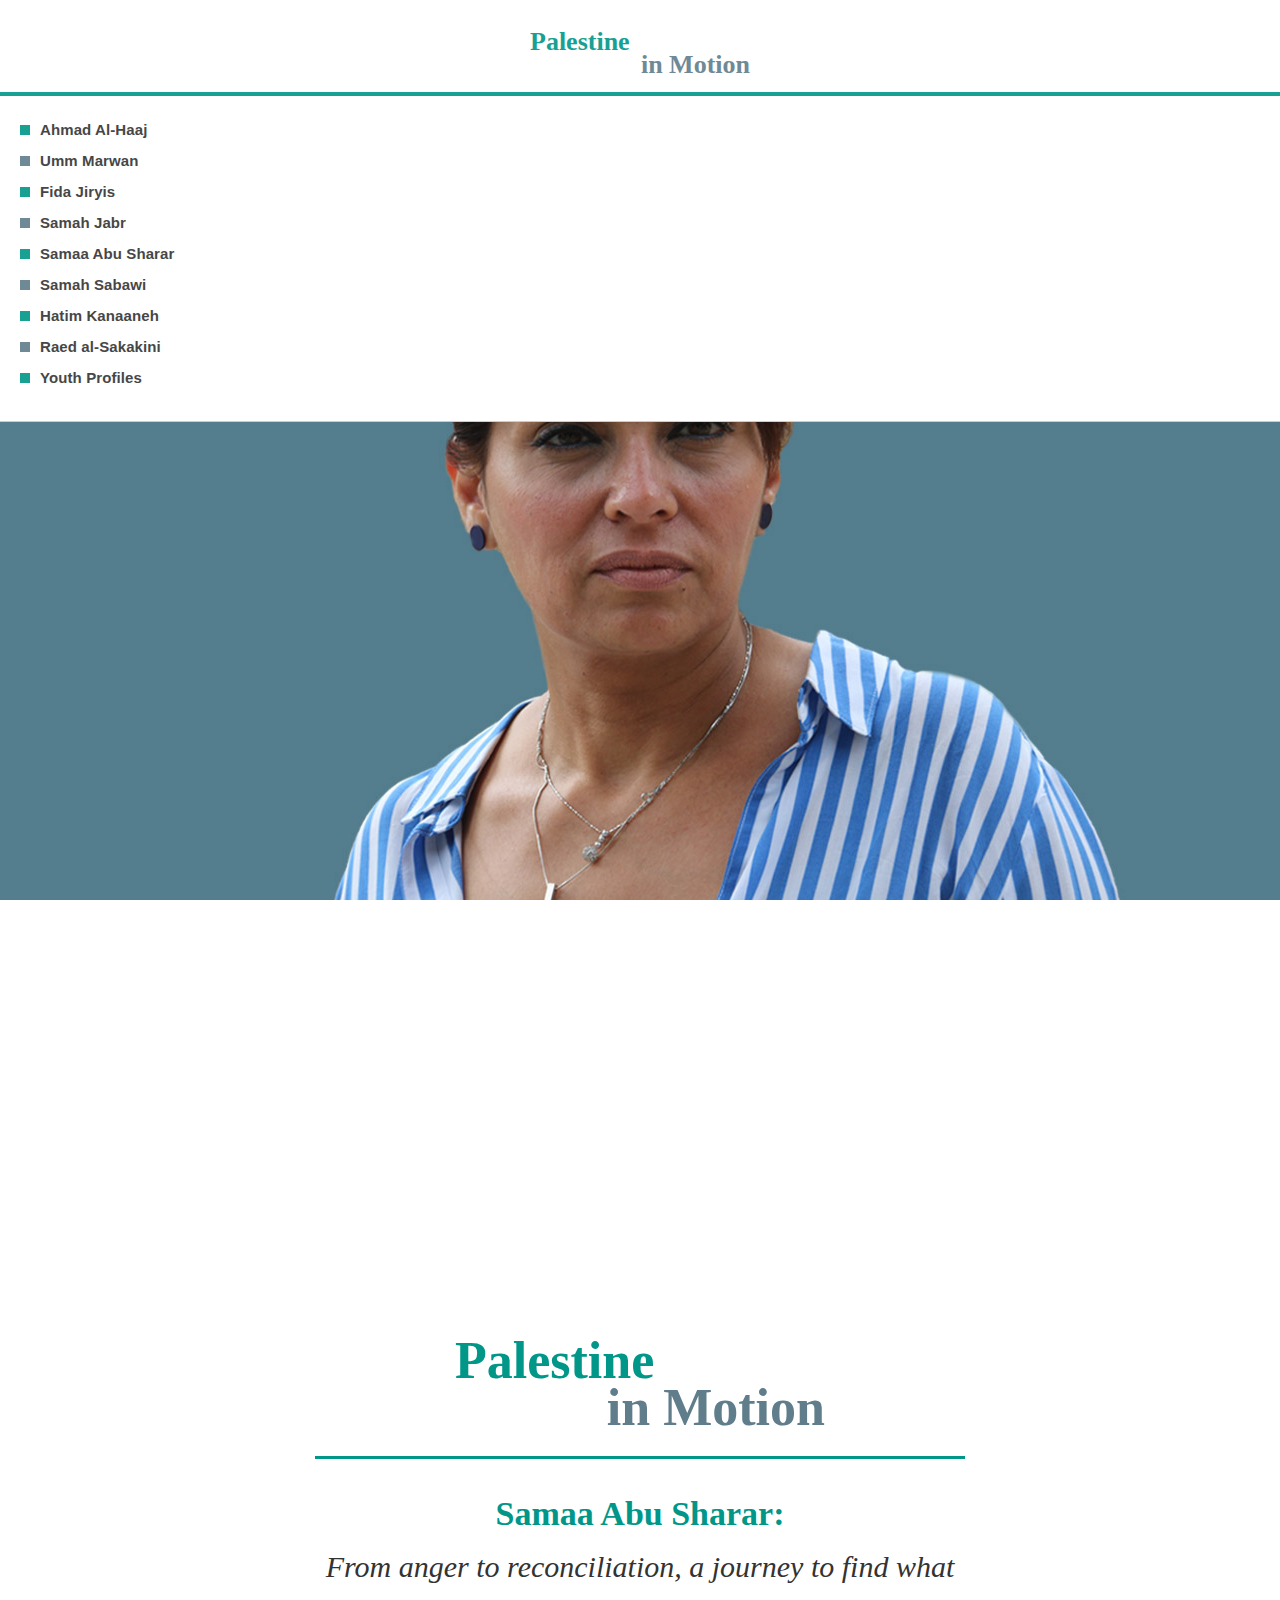
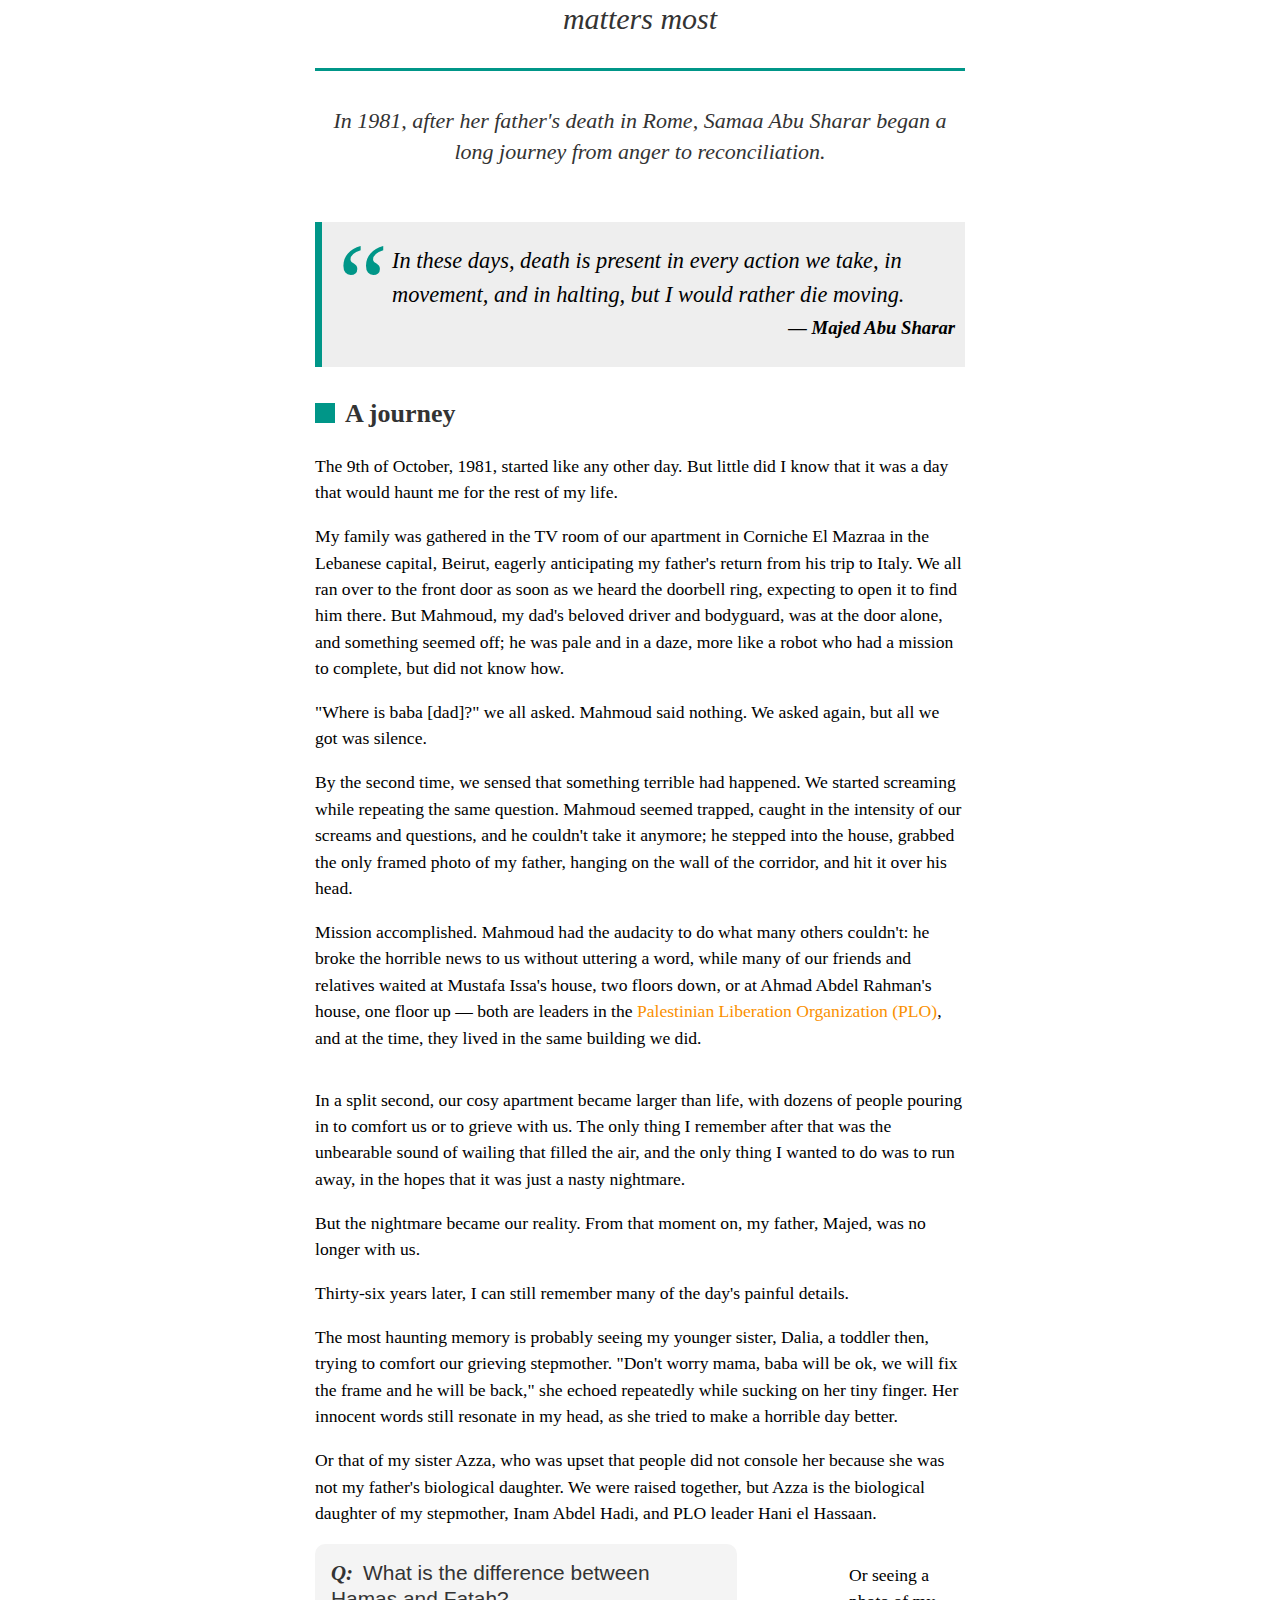
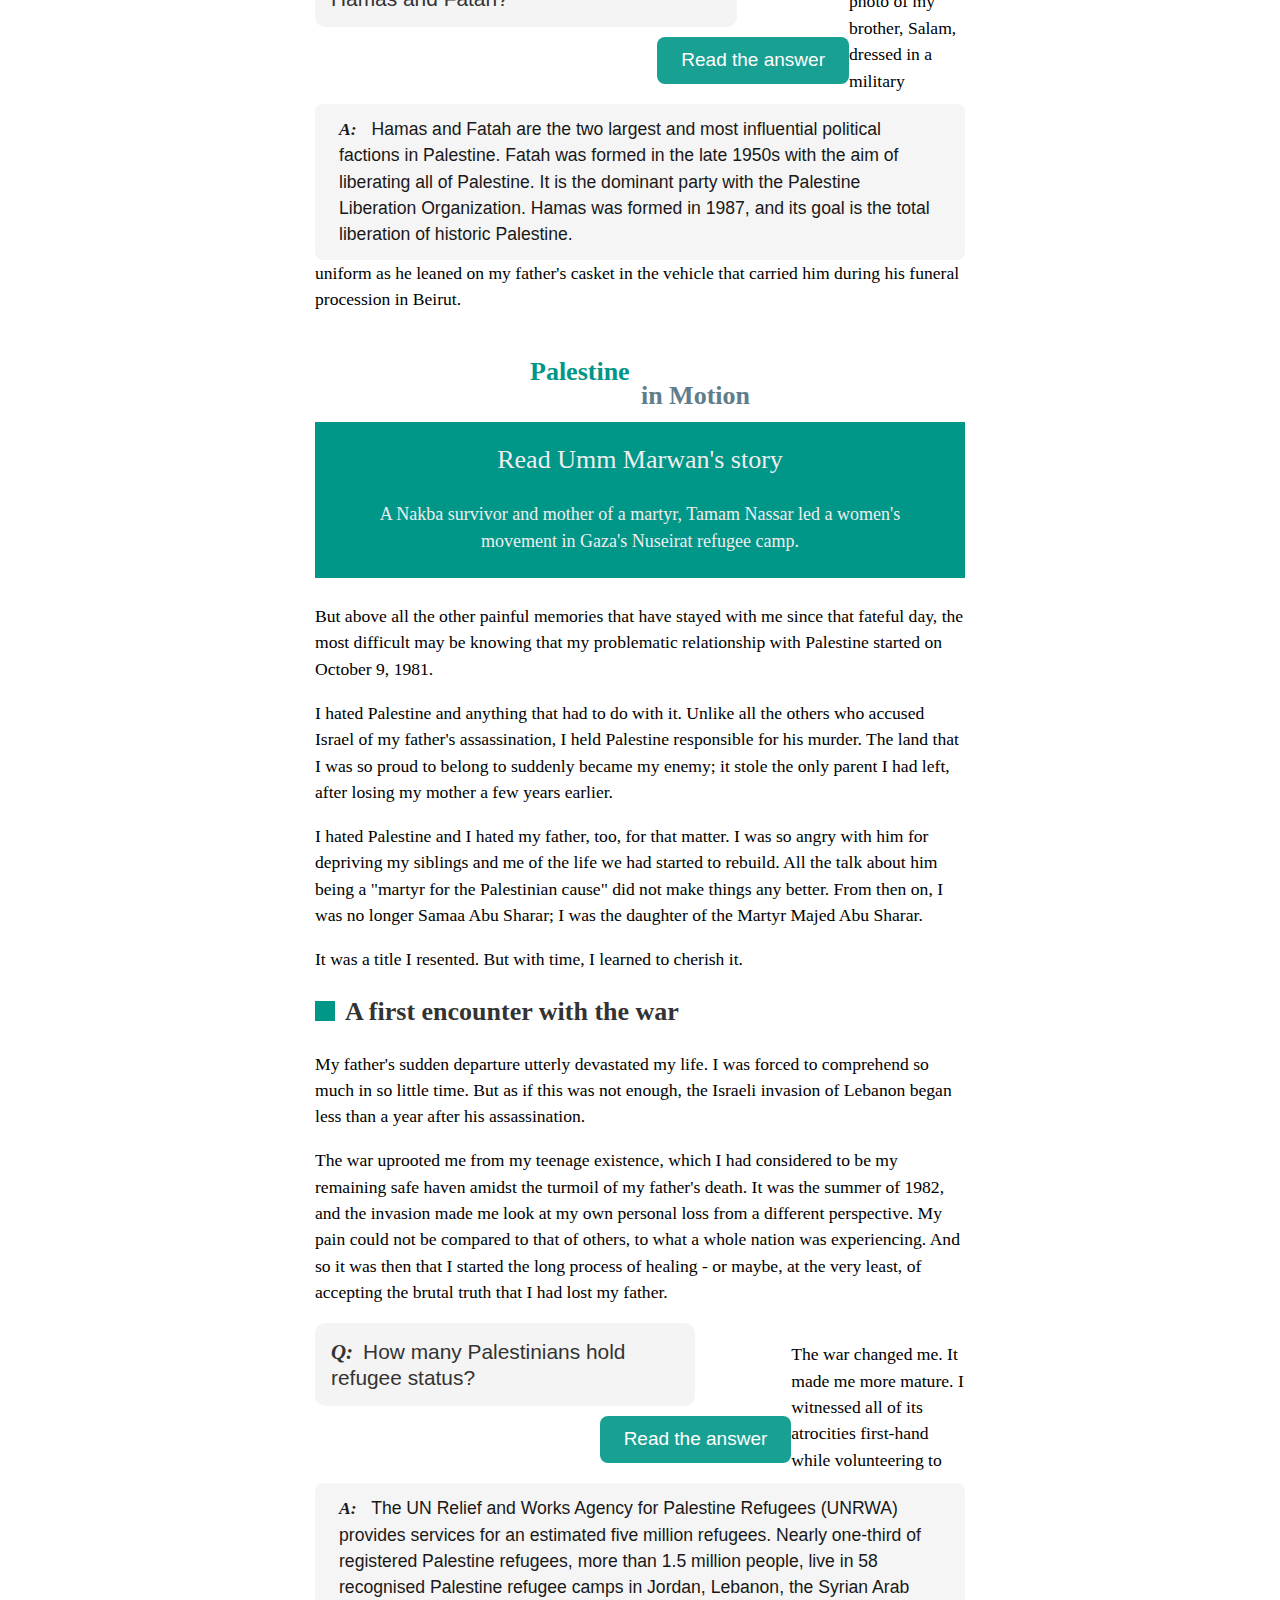
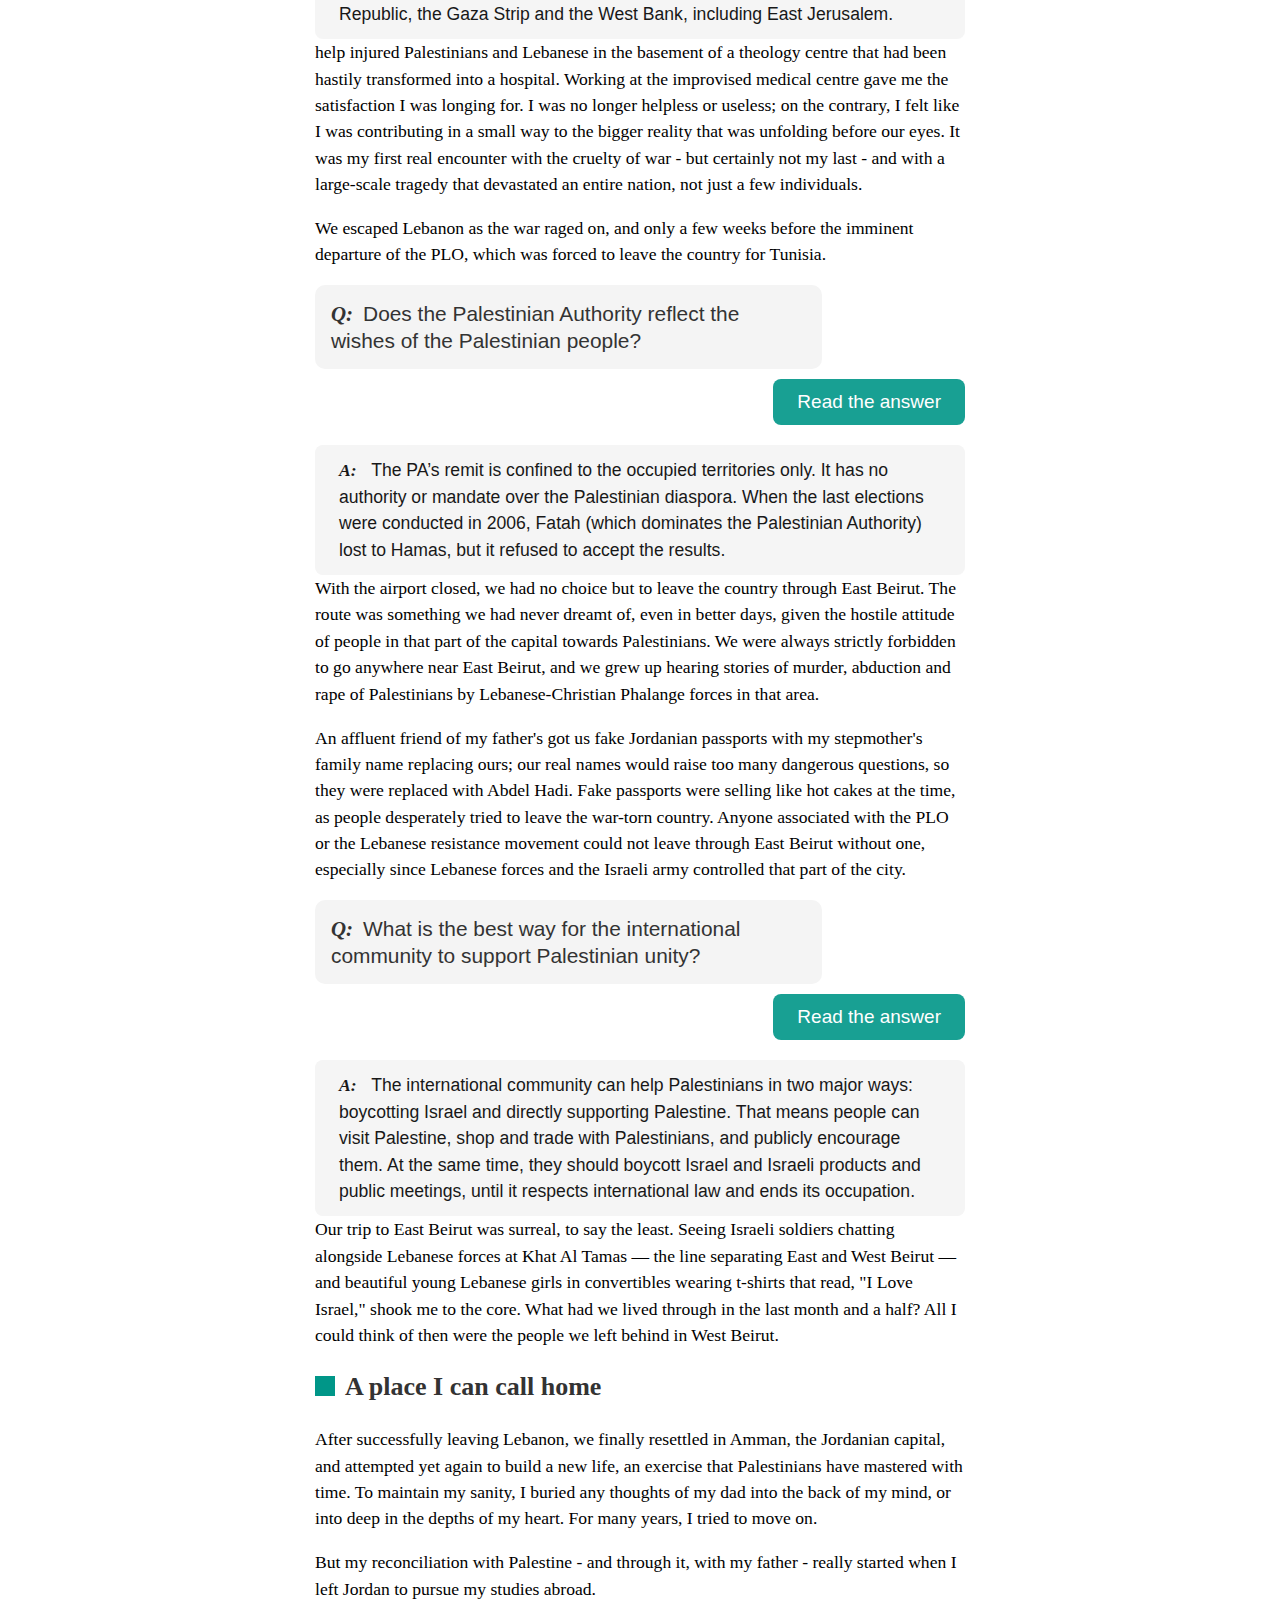
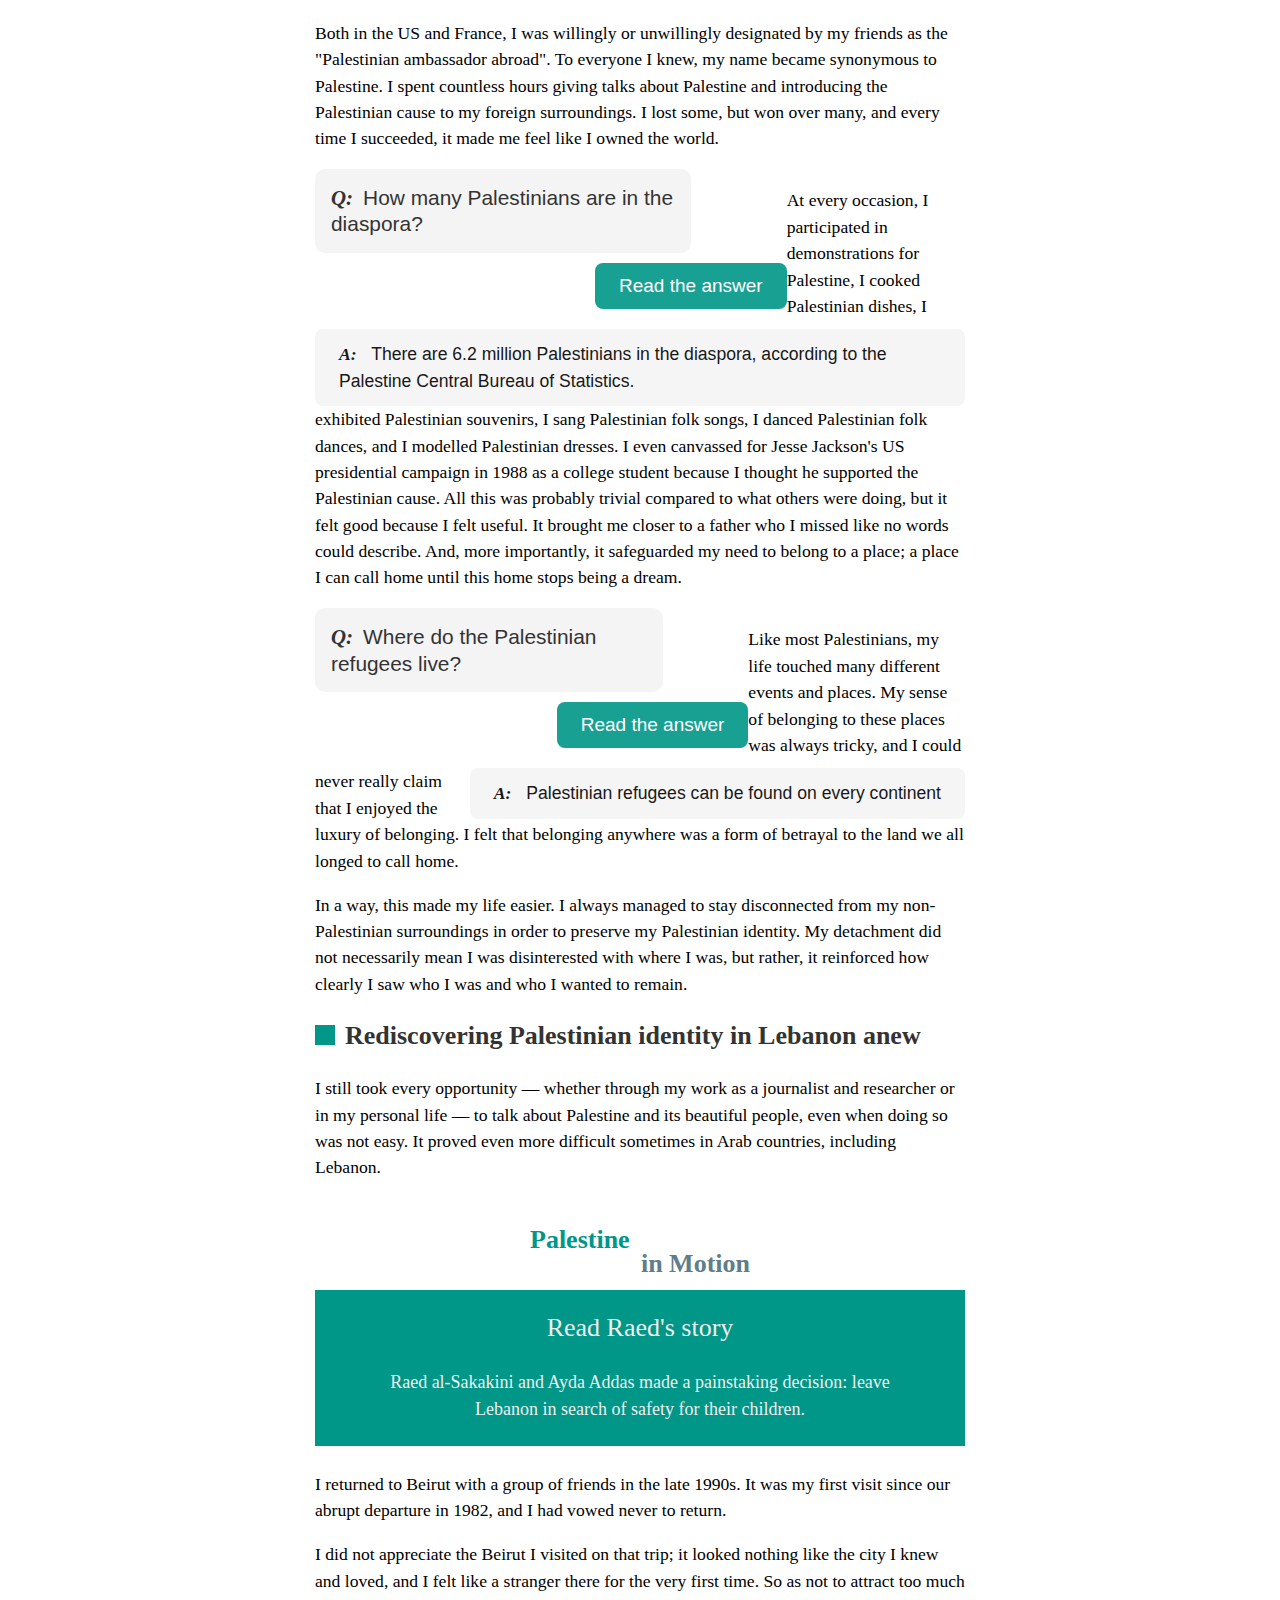
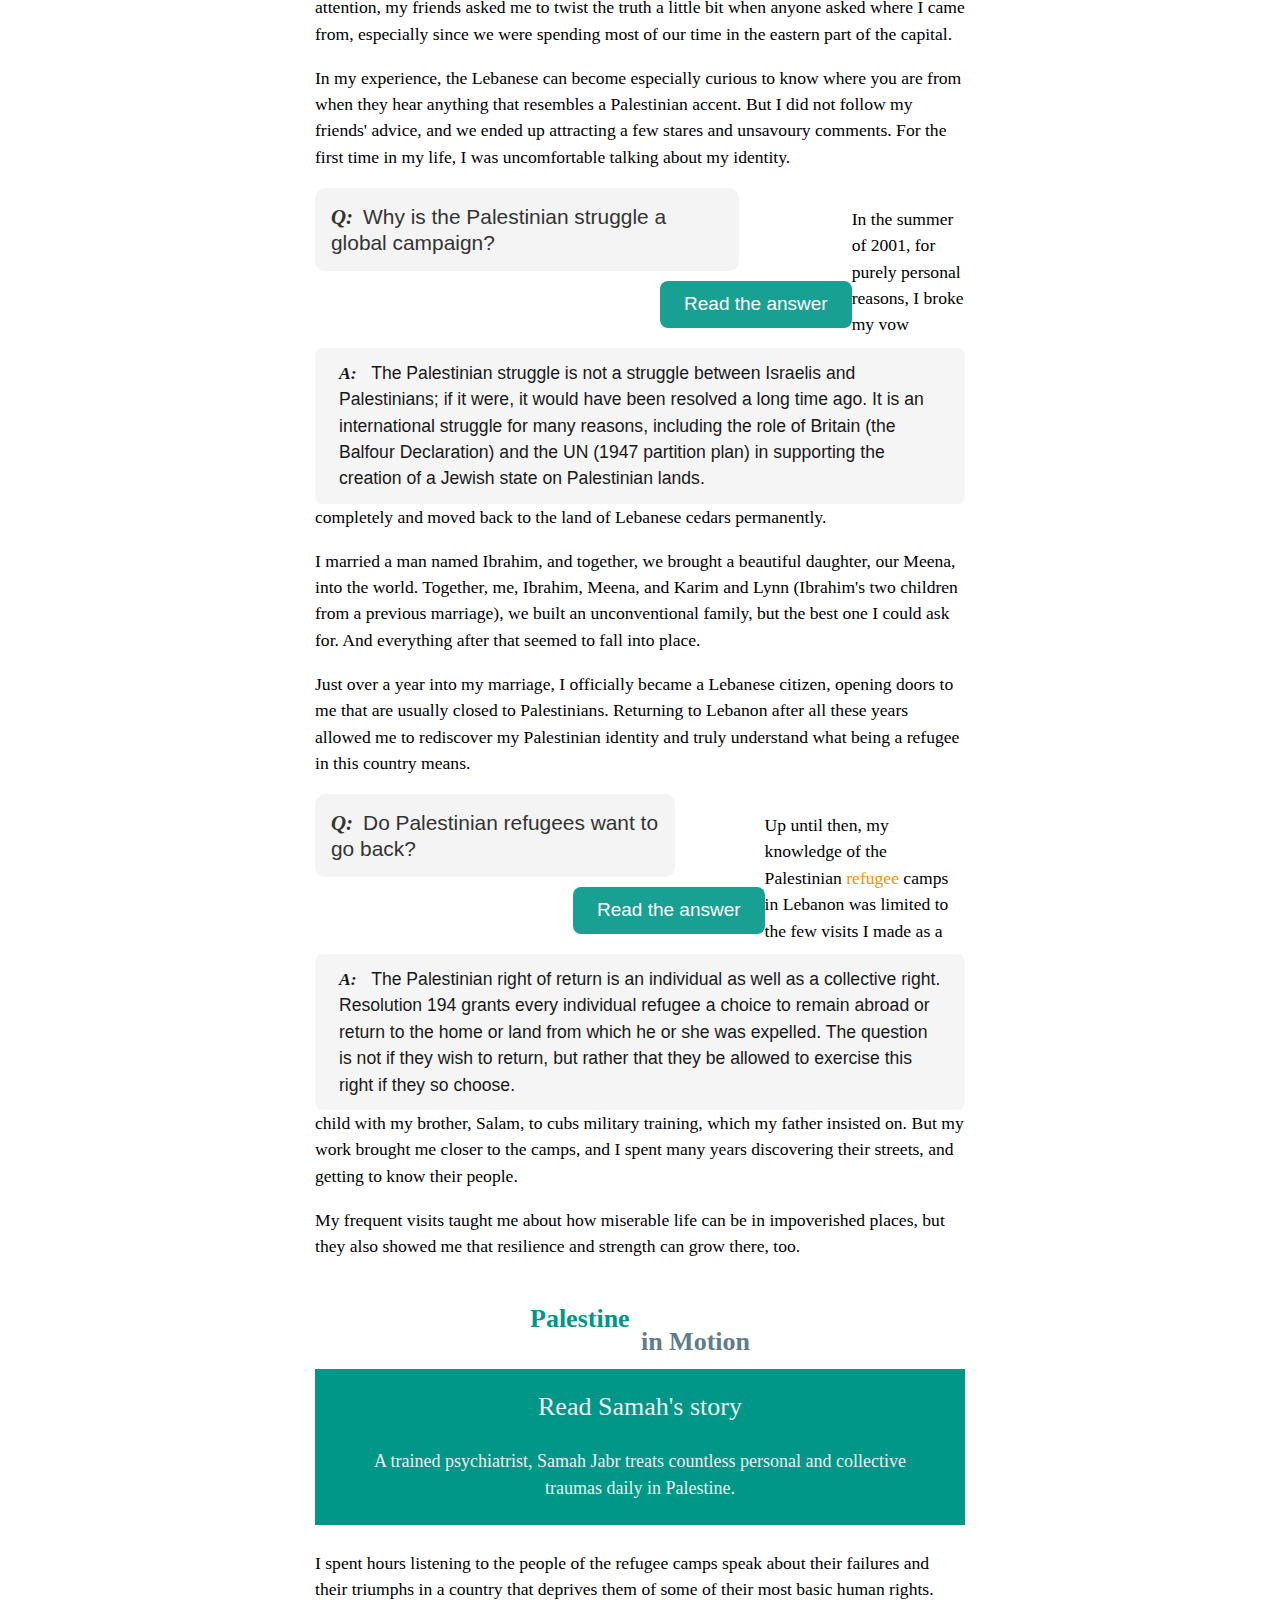
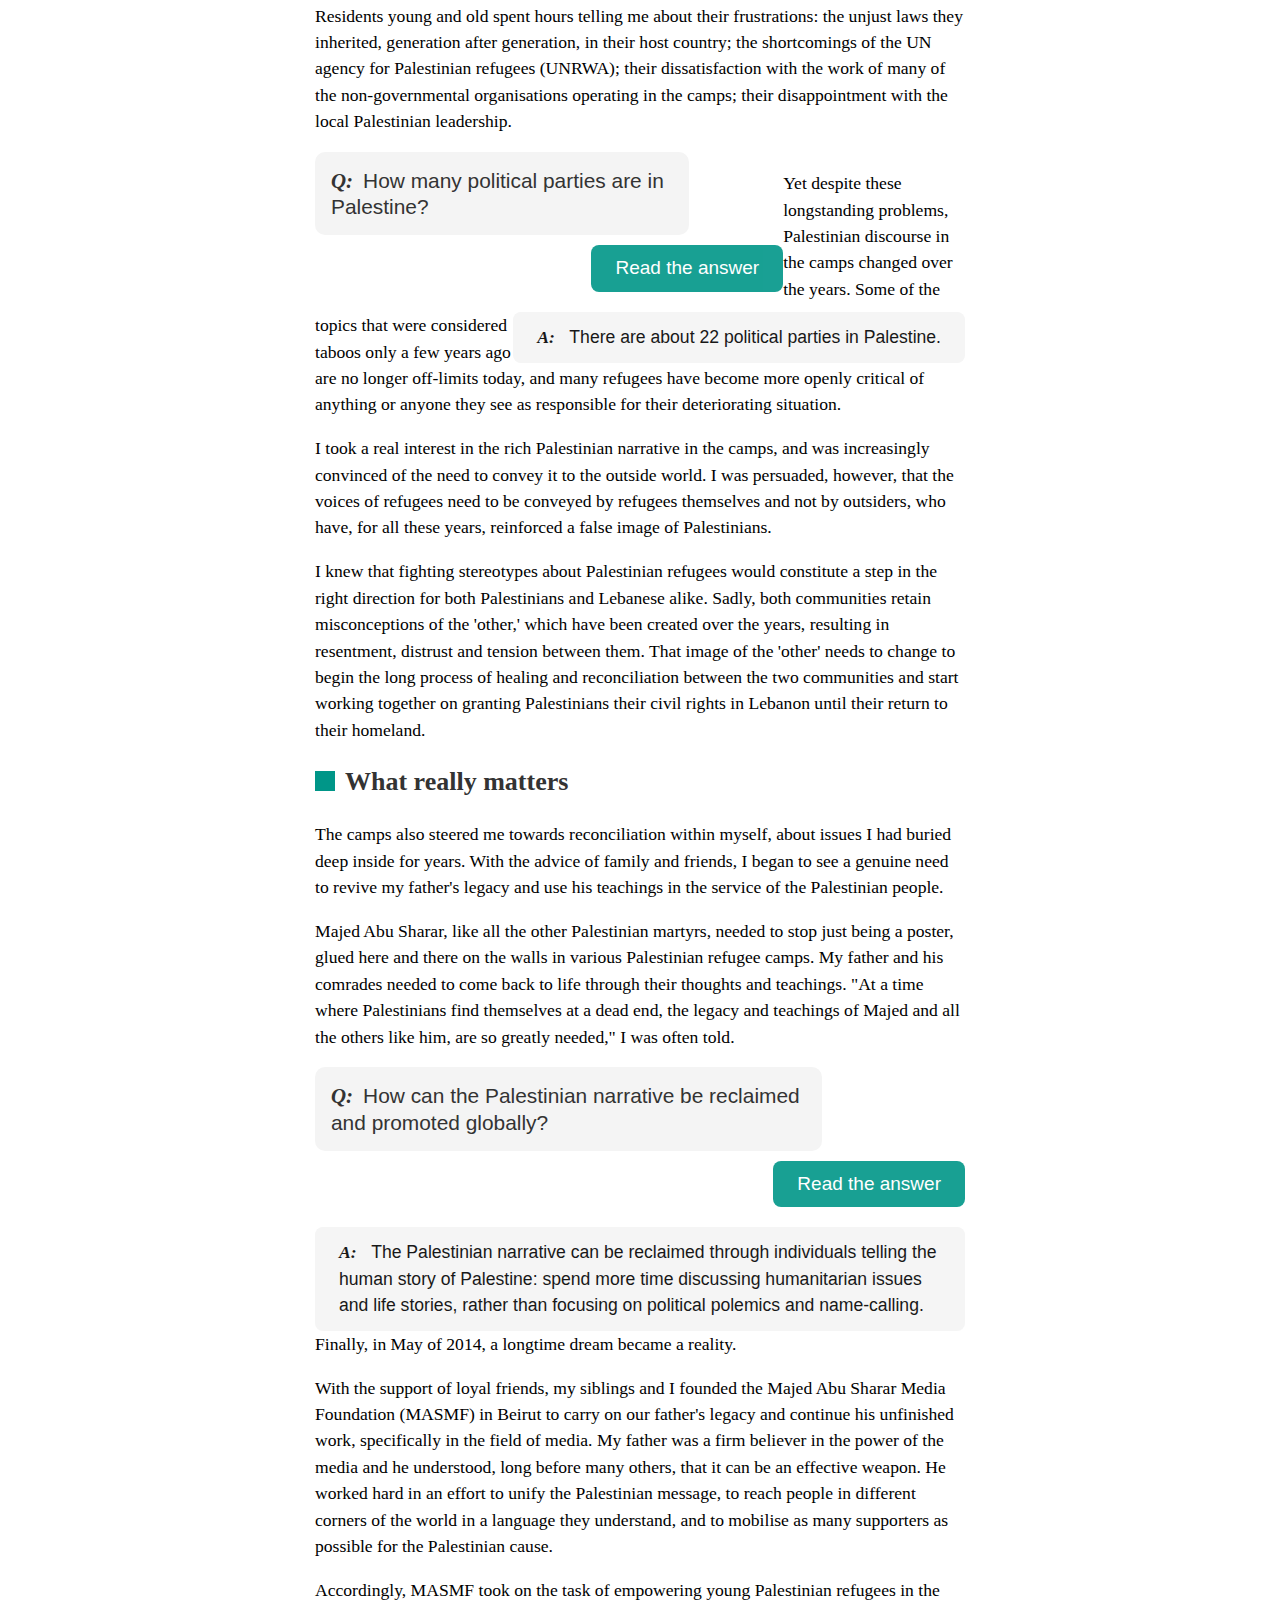
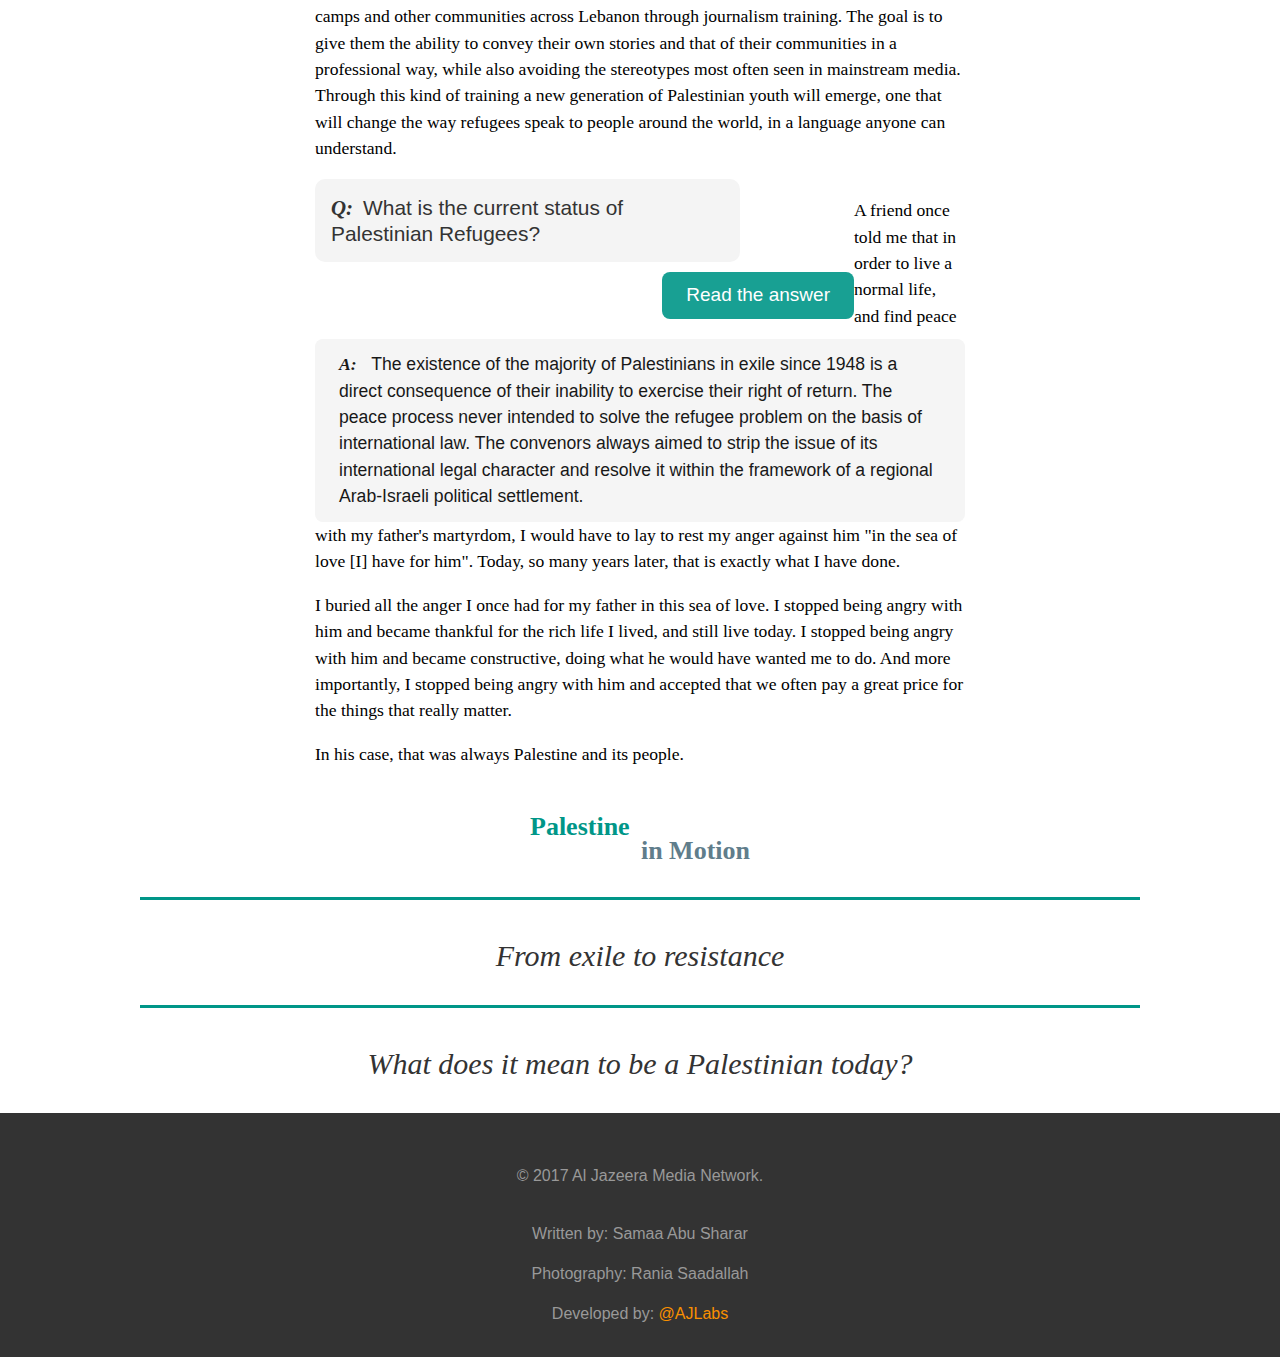
<file: samaa.html>
<!doctype html>
<html amp lang="en">
<head>
  <meta charset="utf-8">
  <script async src="https://cdn.ampproject.org/v0.js"></script>
  <title>Palestine in motion</title>
  <link rel="apple-touch-icon" sizes="400x400" href="images/favicon.png">
  <link rel="icon" type="image/png" sizes="400x400" href="images/favicon.png">
  <link rel="shortcut icon" href="images/favicon.ico">
  <link rel="canonical" href="http://interactive.aljazeera.com/aje/2017/palestine-in-motion/samaa.html" />
  <meta name="viewport" content="width=device-width,minimum-scale=1,initial-scale=1">
  <script async custom-element="amp-accordion" src="https://cdn.ampproject.org/v0/amp-accordion-0.1.js"></script>
  <!-- <script async custom-element="amp-fit-text" src="https://cdn.ampproject.org/v0/amp-fit-text-0.1.js"></script> -->
  <!-- <script async custom-element="amp-anim" src="https://cdn.ampproject.org/v0/amp-anim-0.1.js"></script> -->
  <!-- <script async custom-element="amp-iframe" src="https://cdn.ampproject.org/v0/amp-iframe-0.1.js"></script> -->
  <script async custom-element="amp-social-share" src="https://cdn.ampproject.org/v0/amp-social-share-0.1.js"></script>
  <script async custom-element="amp-analytics" src="https://cdn.ampproject.org/v0/amp-analytics-0.1.js"></script>
  <!-- <script async custom-element="amp-youtube" src="https://cdn.ampproject.org/v0/amp-youtube-0.1.js"></script> -->
  <script async custom-element="amp-fx-flying-carpet" src="https://cdn.ampproject.org/v0/amp-fx-flying-carpet-0.1.js"></script>
  <script async custom-element="amp-sidebar" src="https://cdn.ampproject.org/v0/amp-sidebar-0.1.js"></script>
  <script async custom-element="amp-carousel" src="https://cdn.ampproject.org/v0/amp-carousel-0.1.js"></script>
  <script type="application/ld+json">
    {
      "@context": "http://schema.org",
      "@type": "NewsArticle",
      "headline": "Open-source framework for publishing content",
      "datePublished": "2015-10-07T12:02:41Z",
      "image": [
        "logo.jpg"
      ]
    }
  </script>
  <meta name="author" content="Al Jazeera"/>
  <meta property="og:title" content="Samaa Abu Sharar - Palestine in motion"/>
  <meta property="og:description" content="The story of Palestine through the eyes of its people"/>
  <meta property="title" content="Samaa Abu Sharar - Palestine in motion"/>
  <meta property="description" content="The story of Palestine through the eyes of its people"/>
  <meta property="og:type" content="article.other"/>
  <meta name="twitter:card" content="summary_large_image"/>
  <meta name="twitter:site" content="@AJEnglish"/>
  <meta property="twitter:title" content="Samaa Abu Sharar - Palestine in motion"/>
  <meta property="twitter:description" content="The story of Palestine through the eyes of its people"/>
  <meta property="image" content="http://interactive.aljazeera.com/aje/2017/palestine-in-motion/ogsamaa.jpg"/>
  <meta property="twitter:image:src" content="http://interactive.aljazeera.com/aje/2017/palestine-in-motion/ogsamaa.jpg"/>
  <meta property="og:image" content="http://interactive.aljazeera.com/aje/2017/palestine-in-motion/ogsamaa.jpg"/>
  <meta name="image" content="http://interactive.aljazeera.com/aje/2017/palestine-in-motion/ogsamaa.jpg">
  <meta name="title" content="Samaa Abu Sharar - Palestine in motion" >
  <meta name="description" content="The story of Palestine through the eyes of its people">
  <style amp-boilerplate>body{-webkit-animation:-amp-start 8s steps(1,end) 0s 1 normal both;-moz-animation:-amp-start 8s steps(1,end) 0s 1 normal both;-ms-animation:-amp-start 8s steps(1,end) 0s 1 normal both;animation:-amp-start 8s steps(1,end) 0s 1 normal both}@-webkit-keyframes -amp-start{from{visibility:hidden}to{visibility:visible}}@-moz-keyframes -amp-start{from{visibility:hidden}to{visibility:visible}}@-ms-keyframes -amp-start{from{visibility:hidden}to{visibility:visible}}@-o-keyframes -amp-start{from{visibility:hidden}to{visibility:visible}}@keyframes -amp-start{from{visibility:hidden}to{visibility:visible}}</style><noscript><style amp-boilerplate>body{-webkit-animation:none;-moz-animation:none;-ms-animation:none;animation:none}</style></noscript>
  <!-- <link rel="stylesheet" href="style.css"> -->
  <style amp-custom>.firstname{font-weight:600;line-height:100%}body,header{background-color:#fff}#container,header{width:100%}.characterbox>h4,.flying,.introduction,.opencaption,.openquestion,.subhead,.summarytext{text-align:center}.georgia,.openquestion,.secondname,.subhead,blockquote{font-style:italic}.brand-logo-img,.container,blockquote p,blockquote:before,h1.inmotion,h3.inmotion,header,small{display:block}#drawermenu a,.menu-items li a,.storylink,p a{text-decoration:none}.greenline{border-top:3px solid #009688;padding-bottom:13px}.firstname{color:#009688;font-size:34px}.introduction{color:#333;font-size:24px}.opencaption{color:#009688;font-size:30px;margin-top:20px;margin-bottom:20px}.openquestion,.secondname,.subhead,.summarytext{font-weight:100}.openquestion{font-size:26px;padding:0;line-height:100%;margin-bottom:10px}.summarytext{font-size:16px;color:#333;padding:10px 10px 20px;line-height:110%}.headtop{margin-bottom:0}.secondname{font-size:30px;padding:0;line-height:80%}.subhead{font-size:22px;line-height:140%;padding-bottom:20px}header{position:fixed;margin:0 auto;padding:0;z-index:999;border-bottom:1px solid #ccc}.headtop{margin:0 auto;max-width:680px;top:0;height:25px;background:#fff;z-index:1000}.panel{float:left;width:50%;height:100px;margin:5px;position:relative}.panel .hover{float:none;position:absolute;top:0;left:0;z-index:100;width:100px;height:100px;border:1px solid rgba(255,255,255,0);box-shadow:0 1px 2px rgba(0,0,0,.9);-webkit-transition:all .3s ease-out;transition:all .3s ease-out}.characterbox,.characterbox>h4{transition-property:all;transition-duration:.3s;transition-timing-function:linear}.panel .hover:hover{top:-20px;left:-20px;z-index:200;width:140px;height:140px;border:1px solid rgba(255,255,255,.1);box-shadow:0 15px 15px rgba(0,0,0,.1)}.widebox{width:100%;padding:50px 0}.charactercontainer{padding:0;margin:0 auto;max-width:1000px}.charactercontainerthin{padding:0;margin:0 auto;max-width:600px}.characterbox,.characterboxy{margin:0;position:relative;background-size:cover;background-repeat:no-repeat;background-position:center center;padding:0;float:left}.characterbox{width:50%;height:500px;animation:palestineinmotion 6s linear infinite;box-shadow:5px 5px 50px 5px #607D8B}.pulse-pointcss:after,.slightdelay{animation-delay:2s}a:hover,a:link,a:visited{color:#fa9000;text-decoration:none;font-weight:400}.characterboxy{width:100%;height:1200px}.characterbox>h4{opacity:.8;text-transform:uppercase;color:#fff;font-size:30px;padding:0;bottom:15px;margin:10px;line-height:100%;position:absolute;border-spacing:10px 50px;border-bottom:5px solid #009688;font-family:helvetica,arial,sans-serif}h4,h6{line-height:120%}.answer,.question{min-height:80px;transition:all 1s ease-in 1s}.ahmad{background-image:url(images/ahmad/bio.jpg)}.marwan{background-image:url(images/marwan/bio.jpg)}.fida{background-image:url(images/fida/bio.jpg)}.hatim{background-image:url(images/hatim/bio.jpg)}.jabr{background-image:url(images/jabr/bio.jpg)}.samaa{background-image:url(images/samaa/bio.jpg)}.samah{background-image:url(images/samah/bio.jpg)}.salwa{background-image:url(images/salwa/bio.jpg)}.youth{background-image:url(images/youth/youth.jpg)}.zaina{background-image:url(images/youth/zaina.jpg)}.mohammed{background-image:url(images/youth/mohammed.jpg)}.zarefah{background-image:url(images/youth/zarefa.jpg)}.yacoub{background-image:url(images/youth/yacoub.jpg)}.nadia{background-image:url(images/youth/nadia.jpg)}.salma{background-image:url(images/youth/salma.jpg)}.yousefa{background-image:url(images/youth/yousefa.jpg)}.maphaz{background-image:url(images/youth/maphaz.jpg)}.hind{background-image:url(images/youth/hind.jpg)}.mariela{background-image:url(images/youth/mariela.jpg)}.yousefr{background-image:url(images/youth/yousefr.jpg)}.pimjpg{background-image:url(images/pim.jpg)}.characterbox:hover>h4{opacity:1;font-size:35px}.flying{background-color:#009688;color:#eee;margin:0 auto;height:15px}amp-anim{background-color:#fff}amp-img{background-color:gray}.question{margin-top:50px;margin-bottom:50px}.questiontext1,.questiontext2{margin-bottom:0;-webkit-transform:opacity .2s ease}.questionavatar{margin-right:10px;float:left;width:60px;position:absolute;left:0}.questiontext1{transform:opacity .2s ease;background-color:#f4f4f4;border-radius:8px;float:left;margin-left:100px;min-width:50%}h1.questiontext1{font-size:19px;text-align:left;background:0 0;border:none;outline:0}h1.questiontext1 p{background:#f4f4f4;width:73%;padding:16px;border-radius:10px}.georgia{font-family:Georgia;font-weight:700;padding-right:10px}.answertext1,.chatbot,.openingcard h6,.openingcard p{font-family:helvetica,arial,sans-serif}.answertext1,.questiontext2{padding:12px 24px;border-radius:8px}.answertext1 p,.questiontext1 p,.questiontext2 p,h1.questiontext1{line-height:120%;margin:0;font-weight:100;font-family:helvetica,arial,sans-serif}h1,h2,h3{line-height:100%}.questiontext2{margin-top:10px;opacity:.9;transform:opacity .2s ease;background-color:#009688;float:right;margin-left:100px;color:#fff}.questiontext2:hover{opacity:1}.answer{margin-top:50px;margin-bottom:50px}.answeravatar{margin-right:10px;float:left;width:60px;position:absolute;left:0}.answertext1{margin-bottom:0;opacity:.9;font-weight:100;-webkit-transform:opacity .2s ease;transform:opacity .2s ease;background-color:#f4f4f4;float:right}.container{margin:0 auto;max-width:680px}.containimage{float:left}.imagecaption{text-align:left;color:#999}.openingcard{text-align:center;background-color:#eee;padding:50px 10px 10px;border-top:1px solid #999;border-bottom:1px solid #999;margin-bottom:20px;background-image:url(images/ahmad/mapcards.jpg);background-size:cover;background-repeat:no-repeat;background-position:center center;height:320px}.openingcard h6,.openingcard p{text-align:left;color:#eee;margin:0 0 0 37%;font-size:1.2em}.openingcard p{padding:0 10px 15px;font-weight:900}.openingcard h6{padding:10px 10px 0;font-weight:100}.chatbot{text-align:center;padding:0;margin-bottom:30px}.chatbot p{font-size:22px;text-align:right;font-weight:100;top:110px;right:0;position:relative;z-index:999}h1,h2,h3,h4,h6{font-weight:700}.bg{background-repeat:repeat-x;background-attachment:fixed;background-position:center top;height:900px;text-align:center;color:#fff}.bg_ahmad{background-image:url(images/ahmad/post.jpg)}.bg_marwan{background-image:url(images/marwan/post.jpg)}.bg_fida{background-image:url(images/fida/post.jpg)}.bg_hatim{background-image:url(images/hatim/post.jpg)}.bg_salwa{background-image:url(images/salwa/post.jpg)}.bg_samaa{background-image:url(images/samaa/post.jpg)}.bg_samah{background-image:url(images/samah/post.jpg)}.bg_jabr{background-image:url(images/jabr/post.jpg)}#drawermenu .item a{color:#333;display:block;font-weight:700;letter-spacing:.1px;padding:7px 20px;white-space:nowrap;font-size:15px;-webkit-tap-highlight-color:#e5e5e5}#drawermenu .topheader{background:#fff;color:#fff;padding:0 30px;border-bottom:4px solid #009688;font-family:georgia}#drawermenu .topheader h2{color:#fff;font-family:helvetica;text-align:left;font-size:26px;margin:0;padding-bottom:0}.brand-logo p,.chapterhead h2,.chapterhead h3,h1,h2,h4,h5,h6{text-align:center}#chapter1,#chapter2,#chapter3,#chapter4,#chapter5{border-top:6px solid #fb9d04}.chapterhead{margin:auto;width:380px;padding:0}.chapterhead h3{color:#ccc;padding:0 0 30px;margin:0;font-size:230px}.chapterhead h2{padding:10px 0;margin:-150px 0 0}h1,h2{margin:10px;padding-bottom:20px}blockquote p,body,footer,h4,h6{margin:0}.brand-logo p{color:#999;font-size:16px;font-family:arial}h1,h2,h3,h4{color:#333}h5,p a{color:#fa9000}blockquote p,body,h1,h2,h5{font-family:Georgia}h1{font-size:52px}h2{font-size:48px}h3{font-size:26px}h4{font-size:28px;padding-bottom:40px}h5{font-size:16px}h6{font-size:42px;text-shadow:1px 1px 1px #fff;color:#009688;padding-bottom:15px}.labelimage,small{text-align:right}p a{font-weight:400}p{line-height:1.5;font-size:1.1em;margin-top:0}footer{align-items:center;justify-content:center;background:#333;padding:15px;bottom:0}.stories{align-items:center;justify-content:center;margin-top:20px;padding:15px;background:#eee}blockquote p{font-size:24px;color:#6c6b6c;margin:0 0 20px 5px}.article-body{margin:20px 15px}blockquote{background:#eee;border-left:7px solid #009688;margin:1.5em 0;line-height:150%;padding:1em 10px 1em 70px;quotes:"\201C""\201D""\2018""\2019";font-family:georgia;position:relative;font-size:1.4em}.labelimage{color:#999}.videoblack{padding:5px;margin:0;background-color:#999}blockquote:before{padding-left:10px;color:#009688;position:absolute;left:-5px;top:56px;content:"\201C";font-size:5em;line-height:.1em}footer img{background:#333}.socialbutton1{float:right;margin-top:14px;margin-right:0}.socialbutton2{float:right;margin-top:14px;margin-right:2px}.ajlogo{width:175px;height:60px}.brand-logo-img{margin:auto}#drawermenu{width:320px;background-color:#fff;opacity:.9;font-family:helvetica}#drawermenu .topheader a{font-weight:700}#drawermenu .home{text-align:left;font-weight:500;font-size:16px;text-transform:uppercase;line-height:36px;color:rgba(0,0,0,.87);padding-left:0}a#hamburger{float:right;padding:14px 5px}.pim{max-width:370px;padding:45px 30px 5px;margin:0 auto}.youthname1,.youthname2{text-transform:uppercase;position:relative;margin-top:-75px;font-size:40px;font-family:helvetica,arial,sans-serif;margin-bottom:0;text-align:center}.youthname1{color:#009688;z-index:10}.youthname2{color:#607D8B;z-index:995}.blurb,.youthbio1,.youthbio2{color:#fff;padding:5px;margin-bottom:25px;position:relative}.youthbio2{margin-top:-6px;background-color:#607D8B}.blurb,.youthbio1,h3.character{background-color:#009688}.blurb{margin-top:-35px}.youthbio1{margin-top:-6px}.blurb h3,.youthbio1 h3,.youthbio2 h3{color:#eee;text-align:center;font-size:18px;font-weight:100}.blurb h3{line-height:150%;padding:0 50px}h3.character{text-align:center;color:#eee;font-weight:100;padding:10px;margin:0 auto 30px}h1.inmotion,h1.palestine{margin:0;padding:0;line-height:90%}h1.palestine{color:#009688;text-align:left}h1.inmotion{color:#607D8B;text-align:right}.pimsmall{max-width:220px;padding:30px 30px 15px;margin:0 auto}h3.inmotion,h3.palestine{margin:0;padding:0;line-height:90%}h3.palestine{color:#009688;text-align:left}h3.inmotion{color:#607D8B;text-align:right}#menu-primary-items,#menu-toggle-primary a.close-menu-primary{display:none}#menu-primary{background:#fff;padding:10px;text-align:center}#menu-primary:target #menu-primary-items{display:block}#menu-primary:target #menu-toggle-primary a.open-menu-primary{display:none}#menu-primary:target #menu-toggle-primary a.close-menu-primary{width:100%;margin:0 auto;display:block}.pulse-box,.pulse-point{float:left;display:inline}.menu-items{margin-right:40px}.menu-items li{padding:7px;list-style:none;border-bottom:1px solid #ddd}.menu-items li a,.menu-items li a:visited{color:#000}#menu-items{padding:0}.box-shadow-menu{position:relative;padding-left:1.25em;width:50px;height:50px}.box-shadow-menu:before{content:"";position:absolute;left:0;top:.25em;width:1em;height:.15em;background:#000;box-shadow:0 .25em 0 0 #000,0 .5em 0 0 #000}.boxtext{color:#009688}.pulse-point{margin-top:2px;margin-right:10px}.p1{position:absolute;top:240px;left:480px}.pulse-pointcss,.pulse-pointcsssmall{background:#009688;position:relative}.pulse-pointcss{width:20px;height:20px}.pulse-pointcsssmall{margin-top:2px;width:10px;height:10px}.pulse-pointcsssmall:after,.pulse-pointcsssmall:before{content:'';width:10px;height:10px;background-color:#009688;position:absolute;top:0;right:0;bottom:0;left:0;margin:auto;transform:scale(.5);transform-origin:center center;animation:pulsepoints 3s linear infinite}.pulse-pointcsssmall:after{animation-delay:2s}.p2,.p2:after,.p2:before{background-color:#607D8B}@keyframes pulsepoints{0%{transform:scale(.5);opacity:0}50%{opacity:.4}70%{opacity:.3}100%{transform:scale(2);opacity:0}}@keyframes palestineinmotion{0%,100%{transform:scale(1)}50%{transform:scale(1.05)}75%{transform:scale(1.03)}}.pulse-css{width:60px;height:60px;-webkit-border-radius:30px;-moz-border-radius:30px;border-radius:30px;background-size:cover;background-repeat:no-repeat;background-position:center center;position:relative}.qu{background-image:url(images/q.jpg)}.an{background-image:url(images/a.jpg)}.pulse-css:after,.pulse-css:before{content:'';width:60px;height:60px;-webkit-border-radius:30px;-moz-border-radius:30px;border-radius:30px;background-color:#fb9d04;position:absolute;top:0;right:0;bottom:0;left:0;margin:auto;transform:scale(0);transform-origin:center center;animation:pulseit 3s linear infinite}.pulse-css:after{animation-delay:2s}.disabled{pointer-events:none;cursor:default}@keyframes pulseit{0%{transform:scale(.5);opacity:0}50%{opacity:.08}70%{opacity:.05}100%{transform:scale(3);opacity:0}}

    </style>
</head>
  <body>
    <amp-sidebar id='drawermenu' layout="nodisplay">
            <section>
              <div>
              <div class="topheader">
                <a href="index.html" ><div class="pimsmall">
                  <h3 class="palestine">Palestine</h3>
                  <h3 class="inmotion">in Motion</h3>
                </div>
              </a>
              </div>
              <br>
              <div class="item">
                <a href="ahmad.html"><div class="pulse-point"><div class="pulse-pointcsssmall"></div></div>Ahmad Al-Haaj</a>
              </div>
              <div class="item">
                <a href="marwan.html"><div class="pulse-point"><div class="pulse-pointcsssmall p2"></div></div>Umm Marwan</a>
              </div>
              <div class="item">
                <a href="fida.html"><div class="pulse-point"><div class="pulse-pointcsssmall"></div></div>Fida Jiryis</a>
              </div>
              <div class="item">
                <a href="jabr.html"><div class="pulse-point"><div class="pulse-pointcsssmall p2"></div></div>Samah Jabr</a>
              </div>
              <div class="item">
                <a href="samaa.html"><div class="pulse-point"><div class="pulse-pointcsssmall"></div></div>Samaa Abu Sharar</a>
              </div>
              <div class="item">
                <a href="samah.html"><div class="pulse-point"><div class="pulse-pointcsssmall p2"></div></div>Samah Sabawi</a>
              </div>
              <div class="item">
                <a href="hatim.html"><div class="pulse-point"><div class="pulse-pointcsssmall"></div></div>Hatim Kanaaneh</a>
              </div>
              <div class="item">
                <a href="salwa.html"><div class="pulse-point"><div class="pulse-pointcsssmall p2"></div></div>Raed al-Sakakini</a>
              </div>
              <div class="item">
                <a href="youth.html"><div class="pulse-point"><div class="pulse-pointcsssmall"></div></div>Youth Profiles</a>
              </div>
              </div>
            </section>
    </amp-sidebar>

<header>
  <div class="headtop">
  <a id="hamburger" class="button" on="tap:drawermenu.toggle">
    <amp-img srcset="images/burger.png" width="30" height="30" alt="navigation">
    </amp-img>
  </a>
  <a href="http://aljazeera.com" target="_blank">
      <amp-img src="images/AljazeeraLogo.jpg" width="173" height="53"></amp-img>
      </a>
      <amp-social-share  width="41" height="30" class="socialbutton1" type="whatsapp" data-param-text="Palestine in motion - http://interactive.aljazeera.com/aje/2017/palestine-in-motion/samaa.html" data-param-url="http://interactive.aljazeera.com/aje/2017/palestine-in-motion/samaa.html"></amp-social-share>
      <amp-social-share  width="41" height="30" class="socialbutton2" type="twitter" data-param-text="Palestine in motion" data-param-url="http://interactive.aljazeera.com/aje/2017/palestine-in-motion/samaa.html"></amp-social-share>
      <amp-social-share  width="41" height="30" class="socialbutton2" type="facebook" data-param-app_id="1700944190203178" data-param-url="Palestine in motion" data-param-url="http://interactive.aljazeera.com/aje/2017/palestine-in-motion/samaa.html"></amp-social-share>
  </div>
</header>

<!--     ############NAME############       -->
<div id="home" class='bg bg_samaa'>
</div>
<!--     ############NAME############       -->
<div class="pim">
  <h1 class="palestine">Palestine</h1>
  <h1 class="inmotion">in Motion</h1>
</div>

    <div class="container">
      <div class="article-body">

        <!-- <amp-accordion>
          <section>
            <h3 class="character">Choose a character</h3>
            <div class="charactercontainer">
              <a href="http://aljazeera.com" target="_blank"><div class="characterbox ahmad"><h5>Ahmad Al-Hajj</h5></div></a>
              <a href="http://aljazeera.com" target="_blank"><div class="characterbox marwan"></div></a>
              <a href="http://aljazeera.com" target="_blank"><div class="characterbox ahmad "></div></a>
              <a href="http://aljazeera.com" target="_blank"><div class="characterbox marwan"></div></a>
              <br>
              <a href="http://aljazeera.com" target="_blank"><div class="characterbox ahmad"></div></a>
              <a href="http://aljazeera.com" target="_blank"><div class="characterbox marwan"></div></a>
              <a href="http://aljazeera.com" target="_blank"><div class="characterbox ahmad "></div></a>
              <a href="http://aljazeera.com" target="_blank"><div class="characterbox marwan"></div></a>
            </div>
      </section>
      </amp-accordion> -->



        <!-- Starts here -->


        <div class="greenline"></div>
        <h1><span class="firstname">Samaa Abu Sharar:</span><br><span class="secondname">From anger to reconciliation, a journey to find what matters most</span></h1>
        <div class="greenline"></div>
        <h3 class="subhead">In 1981, after her father's death in Rome, Samaa Abu Sharar began a long journey from anger to reconciliation.</h3>
  <blockquote>
    In these days, death is present in every action we take, in movement, and in halting, but I would rather die moving. <strong><small>— Majed Abu Sharar</small></strong>
  </blockquote>
      </div>
  </div>
  <div class="container">
    <div class="article-body">
      <!-- <amp-img src="images/ahmad/a10.jpg" width="1000" height="1000" layout="responsive"></amp-img> -->
        <h3><div class="pulse-point">
          <div class="pulse-pointcss"></div>
        </div> A journey</h3>
        <p>The 9th of October, 1981, started like any other day. But little did I know that it was a day that would haunt me for the rest of my life.</p>
        <p>My family was gathered in the TV room of our apartment in Corniche El Mazraa in the Lebanese capital, Beirut, eagerly anticipating my father's return from his trip to Italy. We all ran over to the front door as soon as we heard the doorbell ring, expecting to open it to find him there. But Mahmoud, my dad's beloved driver and bodyguard, was at the door alone, and something seemed off; he was pale and in a daze, more like a robot who had a mission to complete, but did not know how.</p>
        <p>"Where is baba [dad]?" we all asked. Mahmoud said nothing. We asked again, but all we got was silence.</p>
        <p>By the second time, we sensed that something terrible had happened. We started screaming while repeating the same question. Mahmoud seemed trapped, caught in the intensity of our screams and questions, and he couldn't take it anymore; he stepped into the house, grabbed the only framed photo of my father, hanging on the wall of the corridor, and hit it over his head.</p>
        <p>Mission accomplished. Mahmoud had the audacity to do what many others couldn't: he broke the horrible news to us without uttering a word, while many of our friends and relatives waited at Mustafa Issa's house, two floors down, or at Ahmad Abdel Rahman's house, one floor up — both are leaders in the <a href="http://www.aljazeera.com/topics/organisations/plo.html" target="_blank">Palestinian Liberation Organization (PLO)</a>, and at the time, they lived in the same building we did.</p>
        <amp-img src="images/samaa/1.jpg" width="500" height="1000" layout="responsive"></amp-img>
        <br>
        <p>In a split second, our cosy apartment became larger than life, with dozens of people pouring in to comfort us or to grieve with us. The only thing I remember after that was the unbearable sound of wailing that filled the air, and the only thing I wanted to do was to run away, in the hopes that it was just a nasty nightmare.</p>
        <p>But the nightmare became our reality. From that moment on, my father, Majed, was no longer with us.</p>
        <p>Thirty-six years later, I can still remember many of the day's painful details.</p>
        <p>The most haunting memory is probably seeing my younger sister, Dalia, a toddler then, trying to comfort our grieving stepmother. "Don't worry mama, baba will be ok, we will fix the frame and he will be back," she echoed repeatedly while sucking on her tiny finger. Her innocent words still resonate in my head, as she tried to make a horrible day better.</p>
        <p>Or that of my sister Azza, who was upset that people did not console her because she was not my father's biological daughter. We were raised together, but Azza is the biological daughter of my stepmother, Inam Abdel Hadi, and PLO leader Hani el Hassaan.</p>

        <amp-accordion>
          <section>
            <h1 class='questiontext1'><p><span class='georgia'>Q:</span>What is the difference between Hamas and Fatah?</p><div class="questiontext2">Read the answer</div></h1>
            <p class='answertext1'>
              <span class='georgia'>A:</span>
              Hamas and Fatah are the two largest and most influential political factions in Palestine. Fatah was formed in the late 1950s with the aim of liberating all of Palestine. It is the dominant party with the Palestine Liberation Organization. Hamas was formed in 1987, and its goal is the total liberation of historic Palestine.
          </section>
        </amp-accordion>

        <br>
        <p>Or seeing a photo of my brother, Salam, dressed in a military uniform as he leaned on my father's casket in the vehicle that carried him during his funeral procession in Beirut.</p>
        <div class="pimsmall">
          <h3 class="palestine">Palestine</h3>
          <h3 class="inmotion">in Motion</h3>
        </div>
        <p class="flying"></p>
          <div class="characterselect">
          <a href="marwan.html" target="_blank"> <amp-fx-flying-carpet height="400px">
            <amp-img src="images/marwan/cards.jpg" width="500" height="825" layout="responsive"></amp-img>
          </amp-fx-flying-carpet></a>
          </div>
          <a class="storylink" href="marwan.html" target="_blank"><h3 class="character">Read Umm Marwan's story </h3></a>
          <div class="blurb">
            <h3>A Nakba survivor and mother of a martyr, Tamam Nassar led a women's movement in Gaza's Nuseirat refugee camp.</h3>
          </div>
        <p>But above all the other painful memories that have stayed with me since that fateful day, the most difficult may be knowing that my problematic relationship with Palestine started on October 9, 1981.</p>
        <p>I hated Palestine and anything that had to do with it. Unlike all the others who accused Israel of my father's assassination, I held Palestine responsible for his murder. The land that I was so proud to belong to suddenly became my enemy; it stole the only parent I had left, after losing my mother a few years earlier.</p>
        <p>I hated Palestine and I hated my father, too, for that matter. I was so angry with him for depriving my siblings and me of the life we had started to rebuild. All the talk about him being a "martyr for the Palestinian cause" did not make things any better. From then on, I was no longer Samaa Abu Sharar; I was the daughter of the Martyr Majed Abu Sharar.</p>
        <p>It was a title I resented. But with time, I learned to cherish it.</p>
        <amp-img src="images/samaa/2.jpg" width="500" height="1000" layout="responsive"></amp-img>


        <h3><div class="pulse-point">
          <div class="pulse-pointcss"></div>
        </div> A first encounter with the war</h3>
        <p>My father's sudden departure utterly devastated my life. I was forced to comprehend so much in so little time. But as if this was not enough, the Israeli invasion of Lebanon began less than a year after his assassination.</p>
        <p>The war uprooted me from my teenage existence, which I had considered to be my remaining safe haven amidst the turmoil of my father's death. It was the summer of 1982, and the invasion made me look at my own personal loss from a different perspective. My pain could not be compared to that of others, to what a whole nation was experiencing. And so it was then that I started the long process of healing - or maybe, at the very least, of accepting the brutal truth that I had lost my father.</p>

        <amp-accordion>
          <section>
            <h1 class='questiontext1'><p><span class='georgia'>Q:</span>How many Palestinians hold refugee status?</p><div class="questiontext2">Read the answer</div></h1>
            <p class='answertext1'>
              <span class='georgia'>A:</span>
              The UN Relief and Works Agency for Palestine Refugees (UNRWA) provides services for an estimated five million refugees. Nearly one-third of registered Palestine refugees, more than 1.5 million people, live in 58 recognised Palestine refugee camps in Jordan, Lebanon, the Syrian Arab Republic, the Gaza Strip and the West Bank, including East Jerusalem.
          </section>
        </amp-accordion>

        <br>
        <p>The war changed me. It made me more mature. I witnessed all of its atrocities first-hand while volunteering to help injured Palestinians and Lebanese in the basement of a theology centre that had been hastily transformed into a hospital. Working at the improvised medical centre gave me the satisfaction I was longing for. I was no longer helpless or useless; on the contrary, I felt like I was contributing in a small way to the bigger reality that was unfolding before our eyes. It was  my first real encounter with the cruelty of war - but certainly not my last - and with a large-scale tragedy that devastated an entire nation, not just a few individuals.</p>
        <p>We escaped Lebanon as the war raged on, and only a few weeks before the imminent departure of the PLO, which was forced to leave the country for Tunisia.</p>

        <amp-accordion>
          <section>
            <h1 class='questiontext1'><p><span class='georgia'>Q:</span>Does the Palestinian Authority reflect the wishes of the Palestinian people?</p><div class="questiontext2">Read the answer</div></h1>
            <p class='answertext1'>
              <span class='georgia'>A:</span>
              The PA’s remit is confined to the occupied territories only. It has no authority or mandate over the Palestinian diaspora. When the last elections were conducted in 2006, Fatah (which dominates the Palestinian Authority) lost to Hamas, but it refused to accept the results.
          </section>
        </amp-accordion>


        <br>
        <p>With the airport closed, we had no choice but to leave the country through East Beirut. The route was something we had never dreamt of, even in better days, given the hostile attitude of people in that part of the capital towards Palestinians. We were always strictly forbidden to go anywhere near East Beirut, and we grew up hearing stories of murder, abduction and rape of Palestinians by Lebanese-Christian Phalange forces in that area.</p>
        <p>An affluent friend of my father's got us fake Jordanian passports with my stepmother's family name replacing ours; our real names would raise too many dangerous questions, so they were replaced with Abdel Hadi. Fake passports were selling like hot cakes at the time, as people desperately tried to leave the war-torn country. Anyone associated with the PLO or the Lebanese resistance movement could not leave through East Beirut without one, especially since Lebanese forces and the Israeli army controlled that part of the city.</p>


        <amp-accordion>
          <section>
            <h1 class='questiontext1'><p><span class='georgia'>Q:</span>What is the best way for the international community to support Palestinian unity?</p><div class="questiontext2">Read the answer</div></h1>
            <p class='answertext1'>
              <span class='georgia'>A:</span>
              The international community can help Palestinians in two major ways: boycotting Israel and directly supporting Palestine. That means people can visit Palestine, shop and trade with Palestinians, and publicly encourage them. At the same time, they should boycott Israel and Israeli products and public meetings, until it respects international law and ends its occupation.
          </section>
        </amp-accordion>

        <br>
        <p>Our trip to East Beirut was surreal, to say the least. Seeing Israeli soldiers chatting alongside Lebanese forces at Khat Al Tamas — the line separating East and West Beirut — and beautiful young Lebanese girls in convertibles wearing t-shirts that read, "I Love Israel," shook me to the core. What had we lived through in the last month and a half? All I could think of then were the people we left behind in West Beirut.</p>
        <amp-img src="http://interactive.aljazeera.com/2017/palestine-in-motion/images/ethnicmakeup.jpg" width="500" height="1000" layout="responsive"></amp-img>
        <h3><div class="pulse-point">
          <div class="pulse-pointcss"></div>
        </div> A place I can call home</h3>
        <p>After successfully leaving Lebanon, we finally resettled in Amman, the Jordanian capital, and attempted yet again to build a new life, an exercise that Palestinians have mastered with time. To maintain my sanity, I buried any thoughts of my dad into the back of my mind, or into deep in the depths of my heart. For many years, I tried to move on.</p>
        <amp-img src="images/samaa/3.jpg" width="500" height="1000" layout="responsive"></amp-img>
        <p>But my reconciliation with Palestine - and through it, with my father - really started when I left Jordan to pursue my studies abroad.</p>
        <p>Both in the US and France, I was willingly or unwillingly designated by my friends as the "Palestinian ambassador abroad". To everyone I knew, my name became synonymous to Palestine. I spent countless hours giving talks about Palestine and introducing the Palestinian cause to my foreign surroundings. I lost some, but won over many, and every time I succeeded, it made me feel like I owned the world.</p>

        <amp-accordion>
          <section>
            <h1 class='questiontext1'><p><span class='georgia'>Q:</span>How many Palestinians are in the diaspora?</p><div class="questiontext2">Read the answer</div></h1>
            <p class='answertext1'>
              <span class='georgia'>A:</span>
              There are 6.2 million Palestinians in the diaspora, according to the Palestine Central Bureau of Statistics.
          </section>
        </amp-accordion>


        <br>
        <p>At every occasion, I participated in demonstrations for Palestine, I cooked Palestinian dishes, I exhibited Palestinian souvenirs, I sang Palestinian folk songs, I danced Palestinian folk dances, and I modelled Palestinian dresses. I even canvassed for Jesse Jackson's US presidential campaign in 1988 as a college student because I thought he supported the Palestinian cause. All this was probably trivial compared to what others were doing, but it felt good because I felt useful. It brought me closer to a father who I missed like no words could describe. And, more importantly, it safeguarded my need to belong to a place; a place I can call home until this home stops being a dream.</p>

        <amp-accordion>
          <section>
            <h1 class='questiontext1'><p><span class='georgia'>Q:</span>Where do the Palestinian refugees live?</p><div class="questiontext2">Read the answer</div></h1>
            <p class='answertext1'>
              <span class='georgia'>A:</span>
              Palestinian refugees can be found on every continent
          </section>
        </amp-accordion>

        <br>
        <p>Like most Palestinians, my life touched many different events and places. My sense of belonging to these places was always tricky, and I could never really claim that I enjoyed the luxury of belonging. I felt that belonging anywhere was a form of betrayal to the land we all longed to call home.</p>
        <p>In a way, this made my life easier. I always managed to stay disconnected from my non-Palestinian surroundings in order to preserve my Palestinian identity. My detachment did not necessarily mean I was disinterested with where I was, but rather, it reinforced how clearly I saw who I was and who I wanted to remain.</p>
        <amp-img src="images/samaa/4.jpg" width="500" height="1000" layout="responsive"></amp-img>


        <h3><div class="pulse-point">
          <div class="pulse-pointcss"></div>
        </div> Rediscovering Palestinian identity in Lebanon anew</h3>
        <p>I still took every opportunity — whether through my work as a journalist and researcher or in my personal life — to talk about Palestine and its beautiful people, even when doing so was not easy. It proved even more difficult sometimes in Arab countries, including Lebanon.</p>
        <div class="pimsmall">
          <h3 class="palestine">Palestine</h3>
          <h3 class="inmotion">in Motion</h3>
        </div>
        <p class="flying"></p>
          <div class="characterselect">
          <a href="salwa.html" target="_blank"> <amp-fx-flying-carpet height="400px">
            <amp-img src="images/salwa/cards.jpg" width="500" height="825" layout="responsive"></amp-img>
          </amp-fx-flying-carpet></a>
          </div>
          <a class="storylink" href="salwa.html" target="_blank"><h3 class="character">Read Raed's story</h3></a>
          <div class="blurb">
            <h3> Raed al-Sakakini and Ayda Addas made a painstaking decision: leave Lebanon in search of safety for their children.</h3>
          </div>
        <p>I returned to Beirut with a group of friends in the late 1990s. It was my first visit since our abrupt departure in 1982, and I had vowed never to return.</p>
        <p>I did not appreciate the Beirut I visited on that trip; it looked nothing like the city I knew and loved, and I felt like a stranger there for the very first time. So as not to attract too much attention, my friends asked me to twist the truth a little bit when anyone asked where I came from, especially since we were spending most of our time in the eastern part of the capital.</p>
        <p>In my experience, the Lebanese can become especially curious to know where you are from when they hear anything that resembles a Palestinian accent. But I did not follow my friends' advice, and we ended up attracting a few stares and unsavoury comments. For the first time in my life, I was uncomfortable talking about my identity.</p>

        <amp-accordion>
          <section>
            <h1 class='questiontext1'><p><span class='georgia'>Q:</span>Why is the Palestinian struggle a global campaign?</p><div class="questiontext2">Read the answer</div></h1>
            <p class='answertext1'>
              <span class='georgia'>A:</span>
              The Palestinian struggle is not a struggle between Israelis and Palestinians; if it were, it would have been resolved a long time ago. It is an international struggle for many reasons, including the role of Britain (the Balfour Declaration) and the UN (1947 partition plan) in supporting the creation of a Jewish state on Palestinian lands.
          </section>
        </amp-accordion>

        <br>
        <p>In the summer of 2001, for purely personal reasons, I broke my vow completely and moved back to the land of Lebanese cedars permanently.</p>
        <p>I married a man named Ibrahim, and together, we brought a beautiful daughter, our Meena, into the world. Together, me, Ibrahim, Meena, and Karim and Lynn (Ibrahim's two children from a previous marriage), we built an unconventional family, but the best one I could ask for. And everything after that seemed to fall into place.</p>
        <p>Just over a year into my marriage, I officially became a Lebanese citizen, opening doors to me that are usually closed to Palestinians. Returning to Lebanon after all these years allowed me to rediscover my Palestinian identity and truly understand what being a refugee in this country means.</p>

        <amp-accordion>
          <section>
            <h1 class='questiontext1'><p><span class='georgia'>Q:</span>Do Palestinian refugees want to go back?</p><div class="questiontext2">Read the answer</div></h1>
            <p class='answertext1'>
              <span class='georgia'>A:</span>
              The Palestinian right of return is an individual as well as a collective right. Resolution 194 grants every individual refugee a choice to remain abroad or return to the home or land from which he or she was expelled. The question is not if they wish to return, but rather that they be allowed to exercise this right if they so choose.
          </section>
        </amp-accordion>

        <br>
        <p>Up until then, my knowledge of the Palestinian <a href="http://www.aljazeera.com/programmes/aljazeeraworld/2016/04/life-shadows-palestinians-lebanon-160413082953447.html" target="_blank">refugee</a> camps in Lebanon was limited to the few visits I made as a child with my brother, Salam, to cubs military training, which my father insisted on. But my work brought me closer to the camps, and I spent many years discovering their streets, and getting to know their people.</p>
        <p>My frequent visits taught me about how miserable life can be in impoverished places, but they also showed me that resilience and strength can grow there, too.</p>
        <amp-img src="images/samaa/5.jpg" width="500" height="1000" layout="responsive"></amp-img>

        <div class="pimsmall">
          <h3 class="palestine">Palestine</h3>
          <h3 class="inmotion">in Motion</h3>
        </div>
        <p class="flying"></p>
          <div class="characterselect">
          <a href="jabr.html" target="_blank"> <amp-fx-flying-carpet height="400px">
            <amp-img src="images/jabr/cards.jpg" width="500" height="825" layout="responsive"></amp-img>
          </amp-fx-flying-carpet></a>
          </div>
          <a class="storylink" href="jabr.html" target="_blank"><h3 class="character">Read Samah's story </h3></a>
          <div class="blurb">
            <h3> A trained psychiatrist, Samah Jabr treats countless personal and collective traumas daily in Palestine.</h3>
          </div>

        <p>I spent hours listening to the people of the refugee camps speak about their failures and their triumphs in a country that deprives them of some of their most basic human rights. Residents young and old spent hours telling me about their frustrations: the unjust laws they inherited, generation after generation, in their host country; the shortcomings of the UN agency for Palestinian refugees (UNRWA); their dissatisfaction with the work of many of the non-governmental organisations operating in the camps; their disappointment with the local Palestinian leadership.</p>

        <amp-accordion>
          <section>
            <h1 class='questiontext1'><p><span class='georgia'>Q:</span>How many political parties are in Palestine?</p><div class="questiontext2">Read the answer</div></h1>
            <p class='answertext1'>
              <span class='georgia'>A:</span>
              There are about 22 political parties in Palestine.
          </section>
        </amp-accordion>



        <br>

        <p>Yet despite these longstanding problems, Palestinian discourse in the camps changed over the years. Some of the topics that were considered taboos only a few years ago are no longer off-limits today, and many refugees have become more openly critical of anything or anyone they see as responsible for their deteriorating situation.</p>
        <p>I took a real interest in the rich Palestinian narrative in the camps, and was increasingly convinced of the need to convey it to the outside world. I was persuaded, however, that the voices of refugees need to be conveyed by refugees themselves and not by outsiders, who have, for all these years, reinforced a false image of Palestinians.</p>
        <p>I knew that fighting stereotypes about Palestinian refugees would constitute a step in the right direction for both Palestinians and Lebanese alike. Sadly, both communities retain misconceptions of the 'other,' which have been created over the years, resulting in resentment, distrust and tension between them. That image of the 'other' needs to change to begin the long process of healing and reconciliation between the two communities and start working together on granting Palestinians their civil rights in Lebanon until their return to their homeland.</p>
        <h3><div class="pulse-point">
          <div class="pulse-pointcss"></div>
        </div> What really matters</h3>

        <p>The camps also steered me towards reconciliation within myself, about issues I had buried deep inside for years. With the advice of family and friends, I began to see a genuine need to revive my father's legacy and use his teachings in the service of the Palestinian people.</p>
        <p>Majed Abu Sharar, like all the other Palestinian martyrs, needed to stop just being a poster, glued here and there on the walls in various Palestinian refugee camps. My father and his comrades needed to come back to life through their thoughts and teachings. "At a time where Palestinians find themselves at a dead end, the legacy and teachings of Majed and all the others like him, are so greatly needed," I was often told.</p>

        <amp-accordion>
          <section>
            <h1 class='questiontext1'><p><span class='georgia'>Q:</span>How can the Palestinian narrative be reclaimed and promoted globally?</p><div class="questiontext2">Read the answer</div></h1>
            <p class='answertext1'>
              <span class='georgia'>A:</span>
              The Palestinian narrative can be reclaimed through individuals telling the human story of Palestine: spend more time discussing humanitarian issues and life stories, rather than focusing on political polemics and name-calling.
          </section>
        </amp-accordion>


        <br>
        <p>Finally, in May of 2014, a longtime dream became a reality.</p>
        <p>With the support of loyal friends, my siblings and I founded the Majed Abu Sharar Media Foundation (MASMF) in Beirut to carry on our father's legacy and continue his unfinished work, specifically in the field of media. My father was a firm believer in the power of the media and he understood, long before many others, that it can be an effective weapon. He worked hard in an effort to unify the Palestinian message, to reach people in different corners of the world in a language they understand, and to mobilise as many supporters as possible for the Palestinian cause.</p>
        <p>Accordingly, MASMF took on the task of empowering young Palestinian refugees in the camps and other communities across Lebanon through journalism training. The goal is to give them the ability to convey their own stories and that of their communities in a professional way, while also avoiding the stereotypes most often seen in mainstream media. Through this kind of training a new generation of Palestinian youth will emerge, one that will change the way refugees speak to people around the world, in a language anyone can understand.</p>

        <amp-accordion>
          <section>
            <h1 class='questiontext1'><p><span class='georgia'>Q:</span>What is the current status of Palestinian Refugees?</p><div class="questiontext2">Read the answer</div></h1>
            <p class='answertext1'>
              <span class='georgia'>A:</span>
              The existence of the majority of Palestinians in exile since 1948 is a direct consequence of their inability to exercise their right of return. The peace process never intended to solve the refugee problem on the basis of international law. The convenors always aimed to strip the issue of its international legal character and resolve it within the framework of a regional Arab-Israeli political settlement.
          </section>
        </amp-accordion>



        <br>
        <p>A friend once told me that in order to live a normal life, and find peace with my father's martyrdom, I would have to lay to rest my anger against him "in the sea of love [I] have for him". Today, so many years later, that is exactly what I have done.</p>
        <p>I buried all the anger I once had for my father in this sea of love. I stopped being angry with him and became thankful for the rich life I lived, and still live today. I stopped being angry with him and became constructive, doing what he would have wanted me to do. And more importantly, I stopped being angry with him and accepted that we often pay a great price for the things that really matter.</p>
        <p>In his case, that was always Palestine and its people.</p>
        <div class="pimsmall">
          <h3 class="palestine">Palestine</h3>
          <h3 class="inmotion">in Motion</h3>
          </div>
          </div>
          </div>
          <div class="charactercontainer">
          <div class="greenline"></div>
          <h1><span class="secondname">From exile to resistance</span></h1>
              <amp-carousel id="carousel-with-preview"
                width="600"
                height="600"
                autoplay
                loop
                layout="responsive"
                type="slides">
                <a href="ahmad.html"><amp-img src="images/ahmad/bio.jpg"
                  width="400"
                  height="400"
                  layout="responsive"
                  alt="a sample image"></amp-img>
                </a>
                <a href="marwan.html"><amp-img src="images/marwan/bio.jpg"
                  width="600"
                  height="600"
                  layout="responsive"
                  alt="another sample image"></amp-img>
                </a>
                <a href="fida.html"><amp-img src="images/fida/bio.jpg"
                  width="600"
                  height="600"
                  layout="responsive"
                  alt="and another sample image"></amp-img>
                </a>
                <a href="hatim.html"><amp-img src="images/hatim/bio.jpg"
                  width="600"
                  height="600"
                  layout="responsive"
                  alt="and another sample image"></amp-img>
                </a>
                <a href="jabr.html"><amp-img src="images/jabr/bio.jpg"
                  width="600"
                  height="600"
                  layout="responsive"
                  alt="and another sample image"></amp-img>
                </a>
                <a href="samaa.html"><amp-img src="images/samaa/bio.jpg"
                  width="600"
                  height="600"
                  layout="responsive"
                  alt="and another sample image"></amp-img>
                </a>
                <a href="samah.html"><amp-img src="images/samah/bio.jpg"
                  width="600"
                  height="600"
                  layout="responsive"
                  alt="and another sample image"></amp-img>
                </a>
                <a href="salwa.html"><amp-img src="images/salwa/bio.jpg"
                  width="600"
                  height="600"
                  layout="responsive"
                  alt="and another sample image"></amp-img>
                </a>
              </amp-carousel>
              <div class="greenline"></div>
              <h1><span class="secondname">What does it mean to be a Palestinian today?</span></h1>

              <amp-carousel width="600"
          height="600"
          autoplay
          loop
          layout="responsive"
          type="slides">
          <a href="youth.html#zaina"><amp-img src="images/youth/zaina.jpg"
            width="600"
            height="600"
            layout="responsive"
            alt="a sample image"></amp-img>
          </a>
          <a href="youth.html#mohammed"><amp-img src="images/youth/mohammed.jpg"
            width="600"
            height="600"
            layout="responsive"
            alt="another sample image"></amp-img>
          </a>
          <a href="youth.html#zarefah"><amp-img src="images/youth/zarefa.jpg"
            width="600"
            height="600"
            layout="responsive"
            alt="and another sample image"></amp-img>
          </a>
          <a href="youth.html#yacoub"><amp-img src="images/youth/yacoub.jpg"
            width="600"
            height="600"
            layout="responsive"
            alt="and another sample image"></amp-img>
          </a>
          <a href="youth.html#nadia"><amp-img src="images/youth/nadia.jpg"
            width="600"
            height="600"
            layout="responsive"
            alt="and another sample image"></amp-img>
          </a>
          <a href="youth.html#salma"><amp-img src="images/youth/salma.jpg"
            width="600"
            height="600"
            layout="responsive"
            alt="and another sample image"></amp-img>
          </a>
          <a href="youth.html#yousefa"><amp-img src="images/youth/yousefa.jpg"
            width="600"
            height="600"
            layout="responsive"
            alt="and another sample image"></amp-img>
          </a>
          <a href="youth.html#maphaz"><amp-img src="images/youth/maphaz.jpg"
            width="600"
            height="600"
            layout="responsive"
            alt="and another sample image"></amp-img>
          </a>
          <a href="youth.html#hind"><amp-img src="images/youth/hind.jpg"
            width="600"
            height="600"
            layout="responsive"
            alt="and another sample image"></amp-img>
          </a>
          <a href="youth.html#mariela"><amp-img src="images/youth/mariela.jpg"
            width="600"
            height="600"
            layout="responsive"
            alt="and another sample image"></amp-img>
          </a>
          <a href="youth.html#yousefr"><amp-img src="images/youth/yousefr.jpg"
            width="600"
            height="600"
            layout="responsive"
            alt="and another sample image"></amp-img>
          </a>
          </amp-carousel>
        </div>
        <footer>
              <div class="brand-logo">
                <a  href="http://www.aljazeera.com">
                  <amp-img  class="brand-logo-img" src="images/logobottom.png" height="76" width="257">
                  </amp-img>
                </a>
                <br>
                <br>
                <p>© 2017 Al Jazeera Media Network.</p>
                <br>
                <p>Written by: Samaa Abu Sharar</p>
                <p>Photography: Rania Saadallah</p>
                <p>Developed by: <a href="https://twitter.com/ajlabs" target="_blank">@AJLabs</a></p>
                </div>
        </footer>
    <amp-analytics type="chartbeat">
    <script type="application/json">
        {
            "vars": {
                "uid": "3291",
                "domain": "aljazeera.com",
                "sections": "Interactive"
            }
        }
    </script>
    </amp-analytics>
    <amp-analytics type="googleanalytics" id="analytics1">
    <script type="application/json">
    {
      "vars": {
        "account": "UA-1615344-7"
      },
      "triggers": {
        "trackPageview": {
          "on": "visible",
          "request": "pageview"
        }
      }
    }
    </script>
    </amp-analytics>
  </body>
</html>
</file>
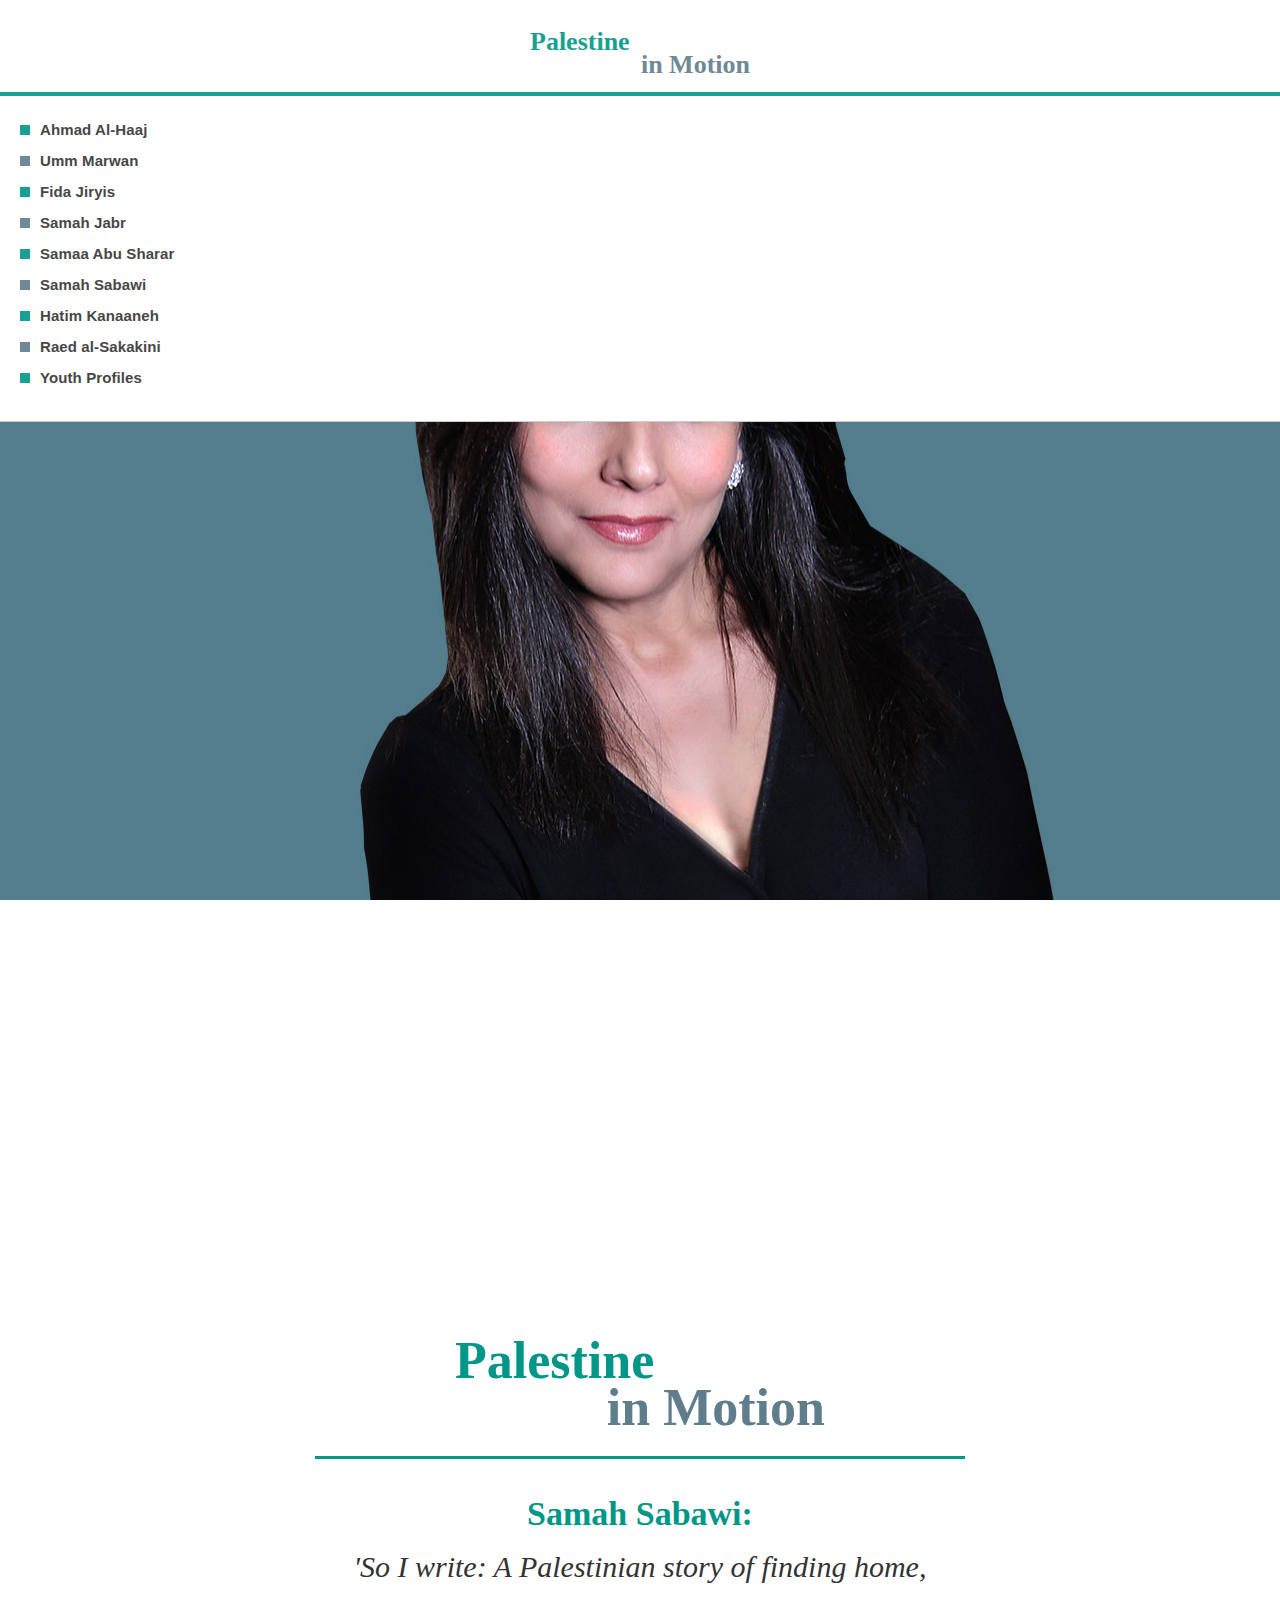
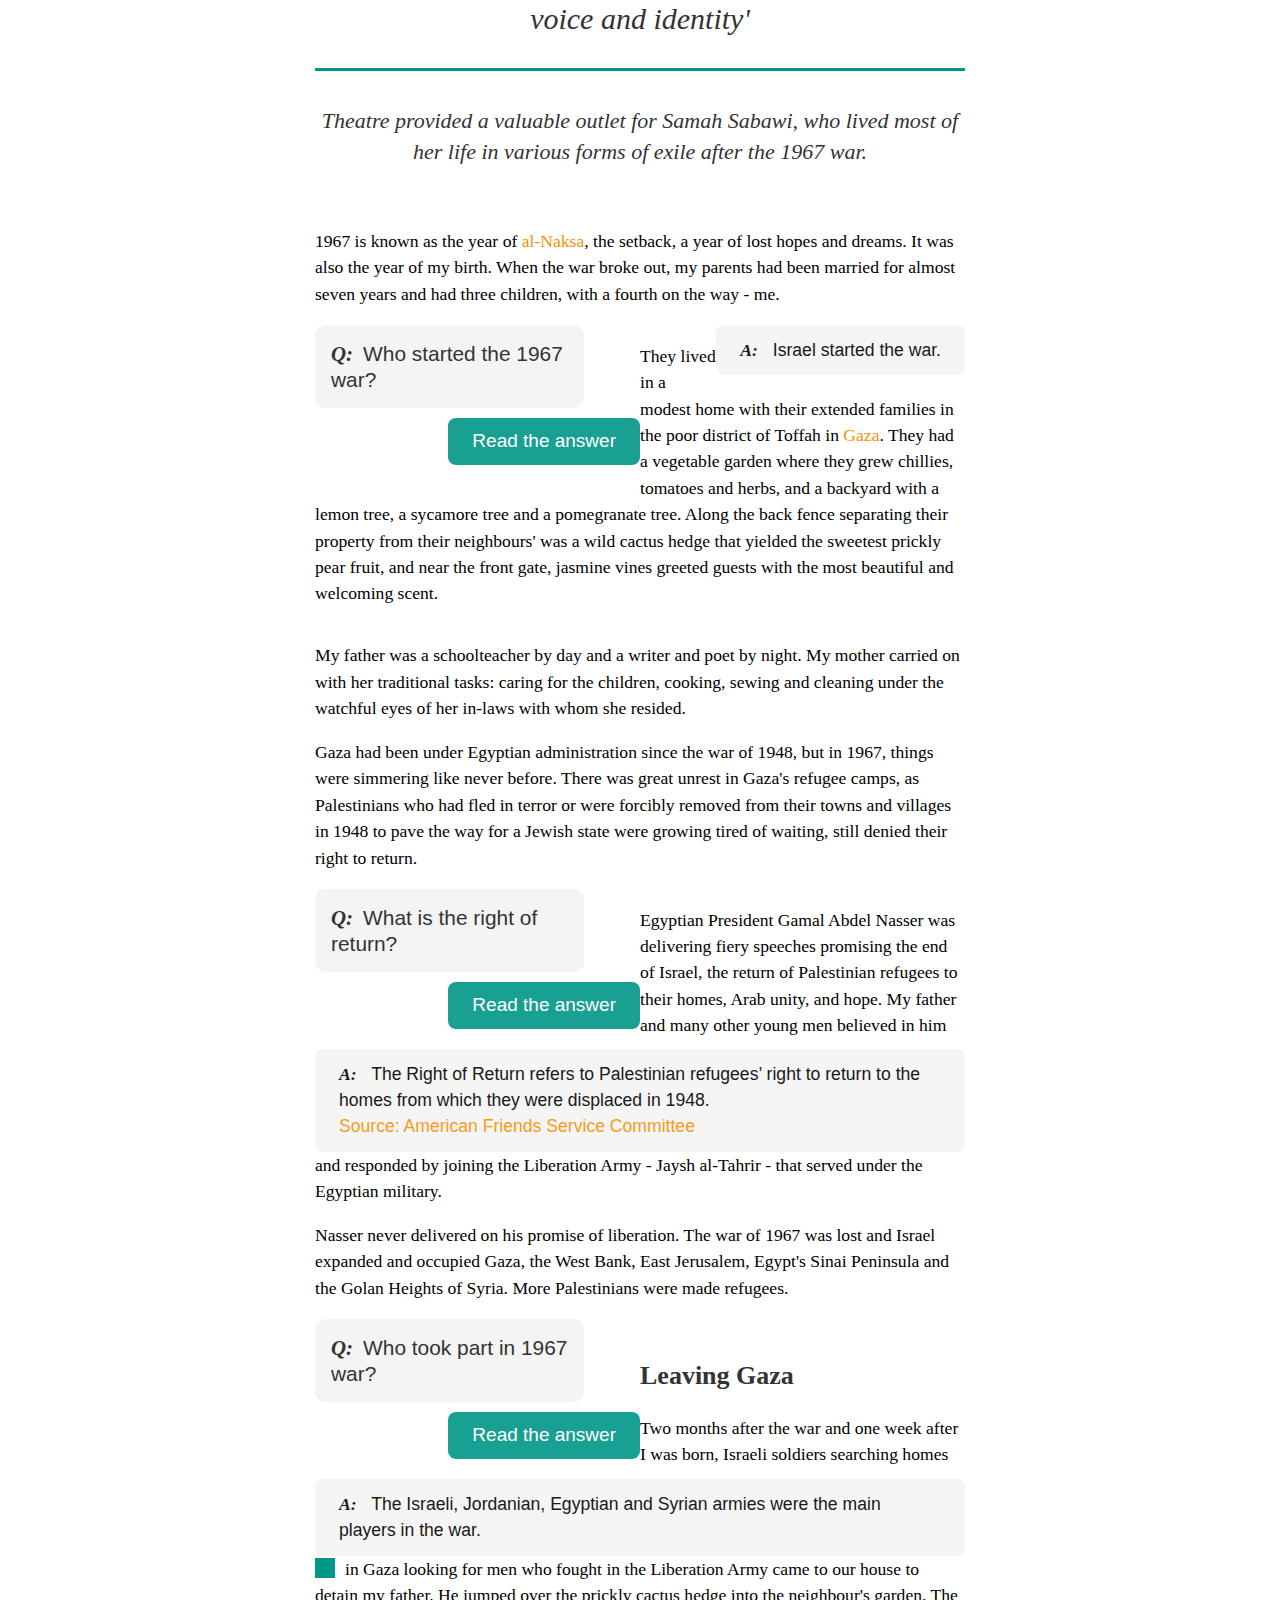
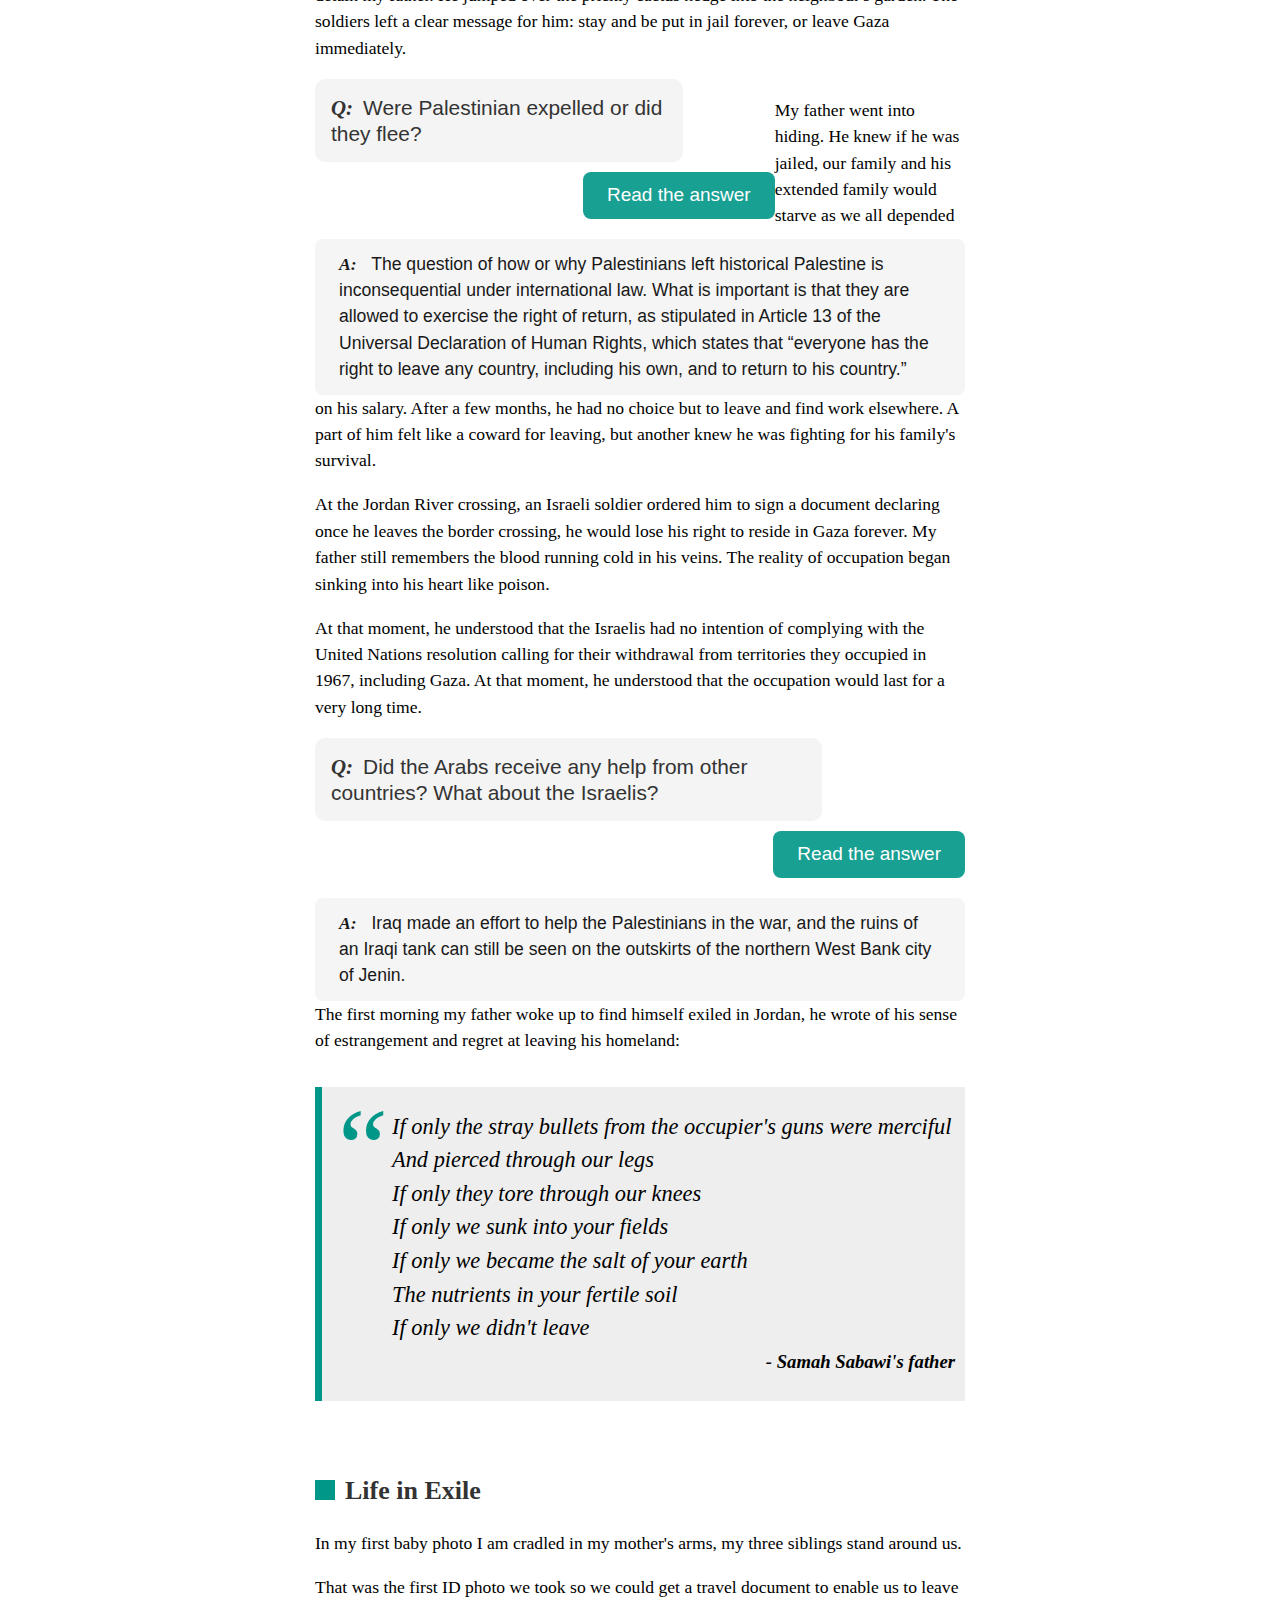
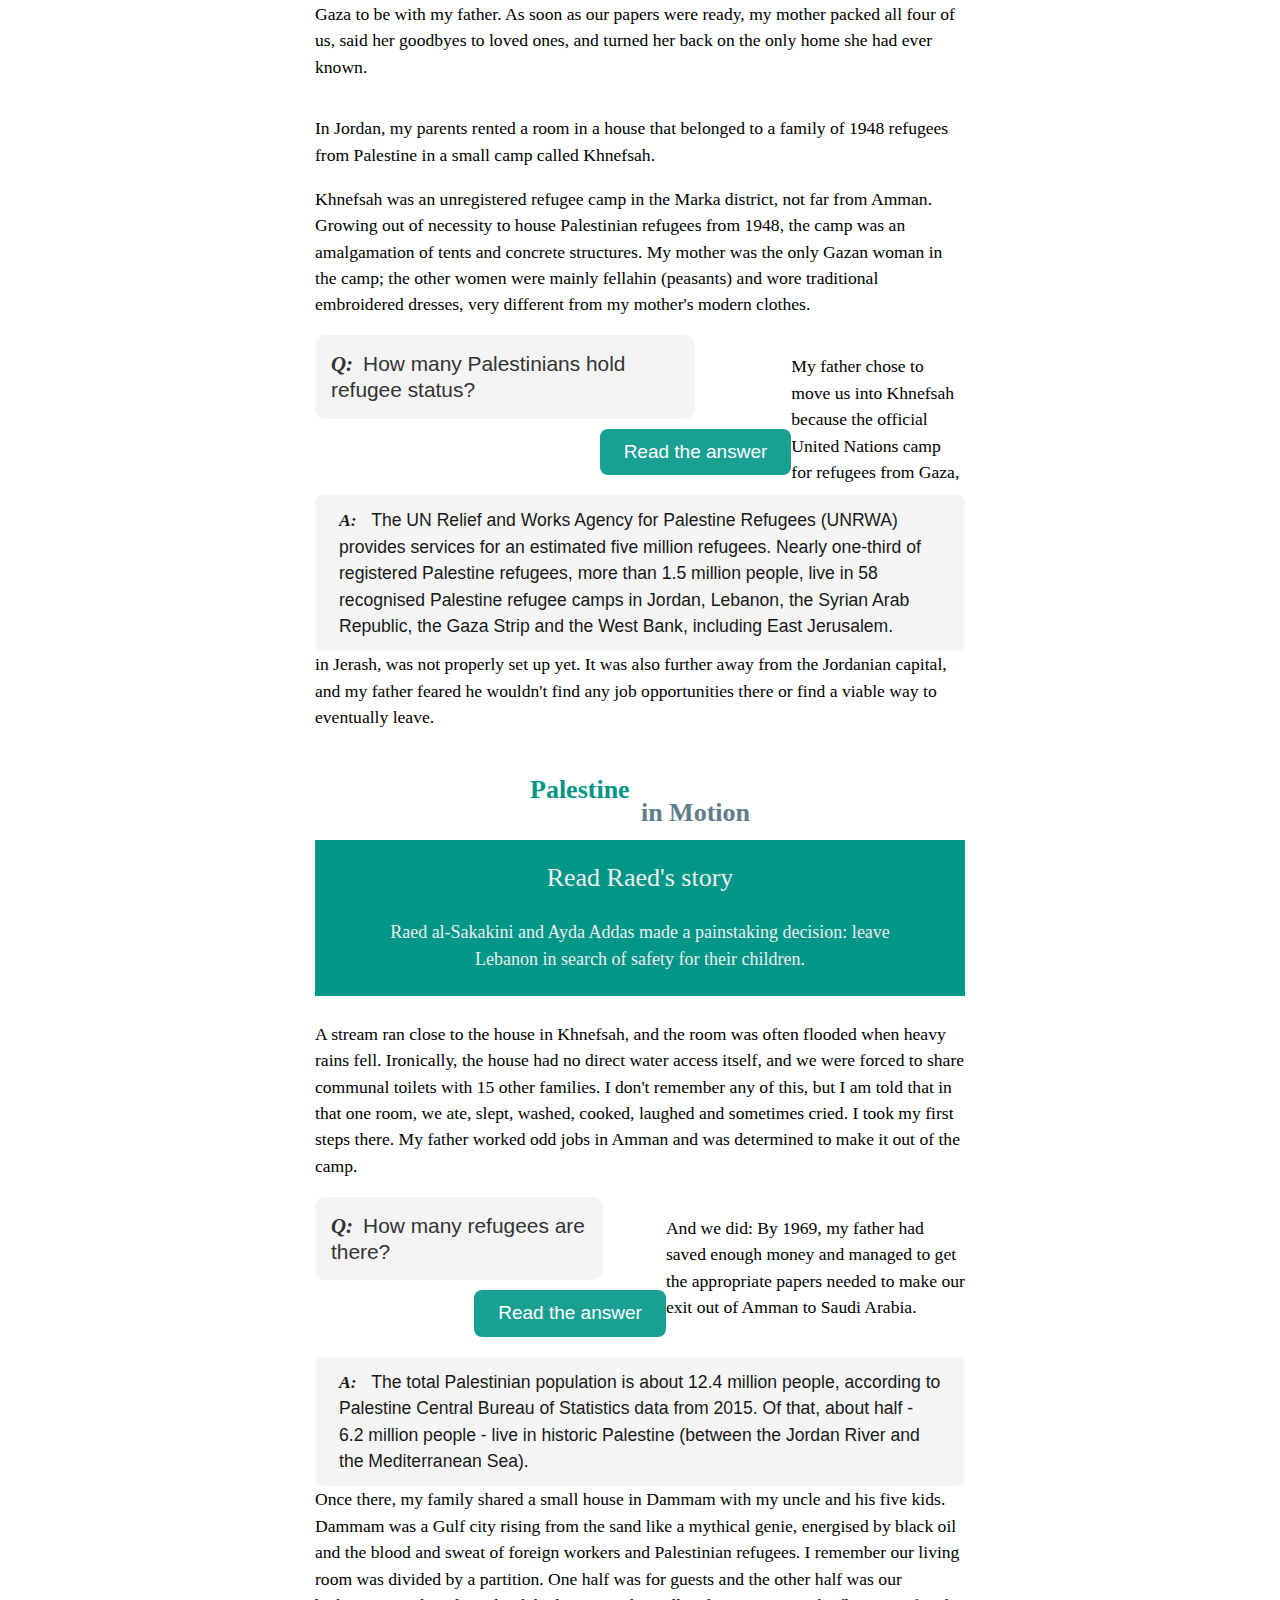
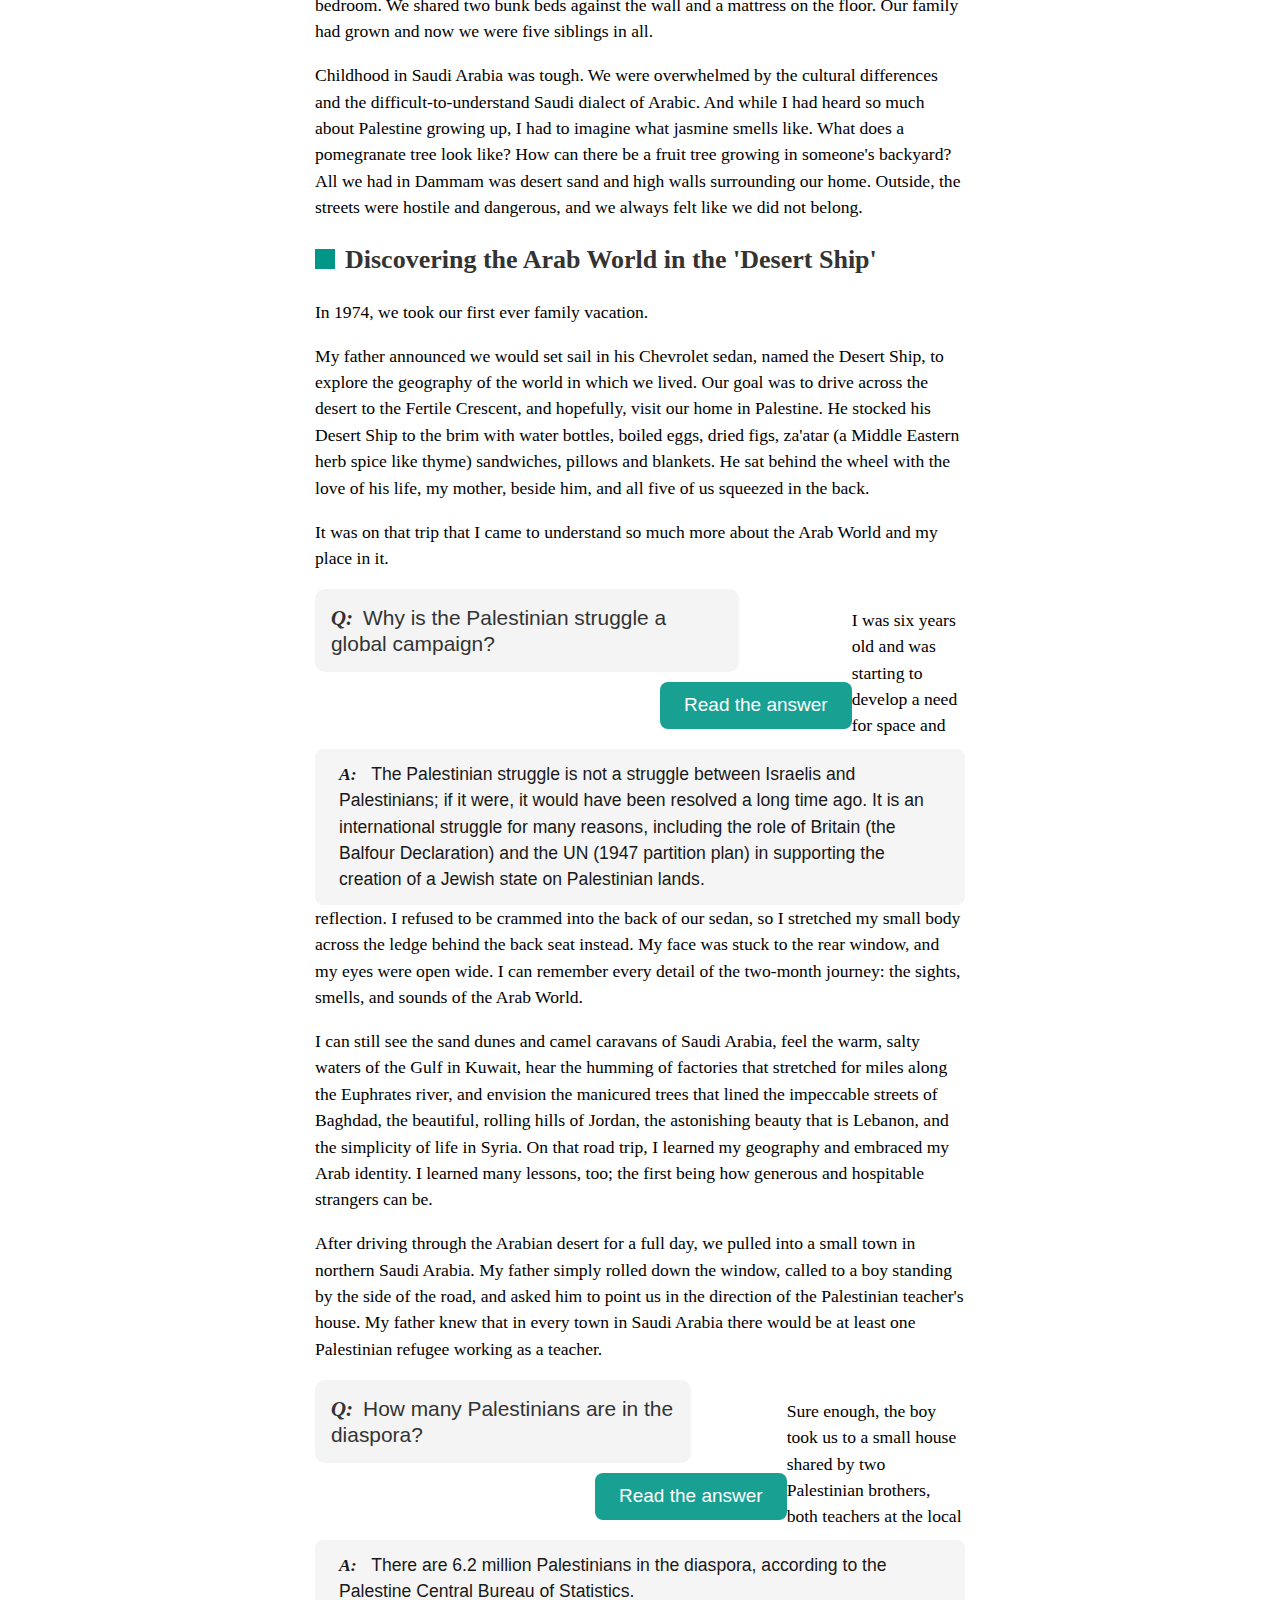
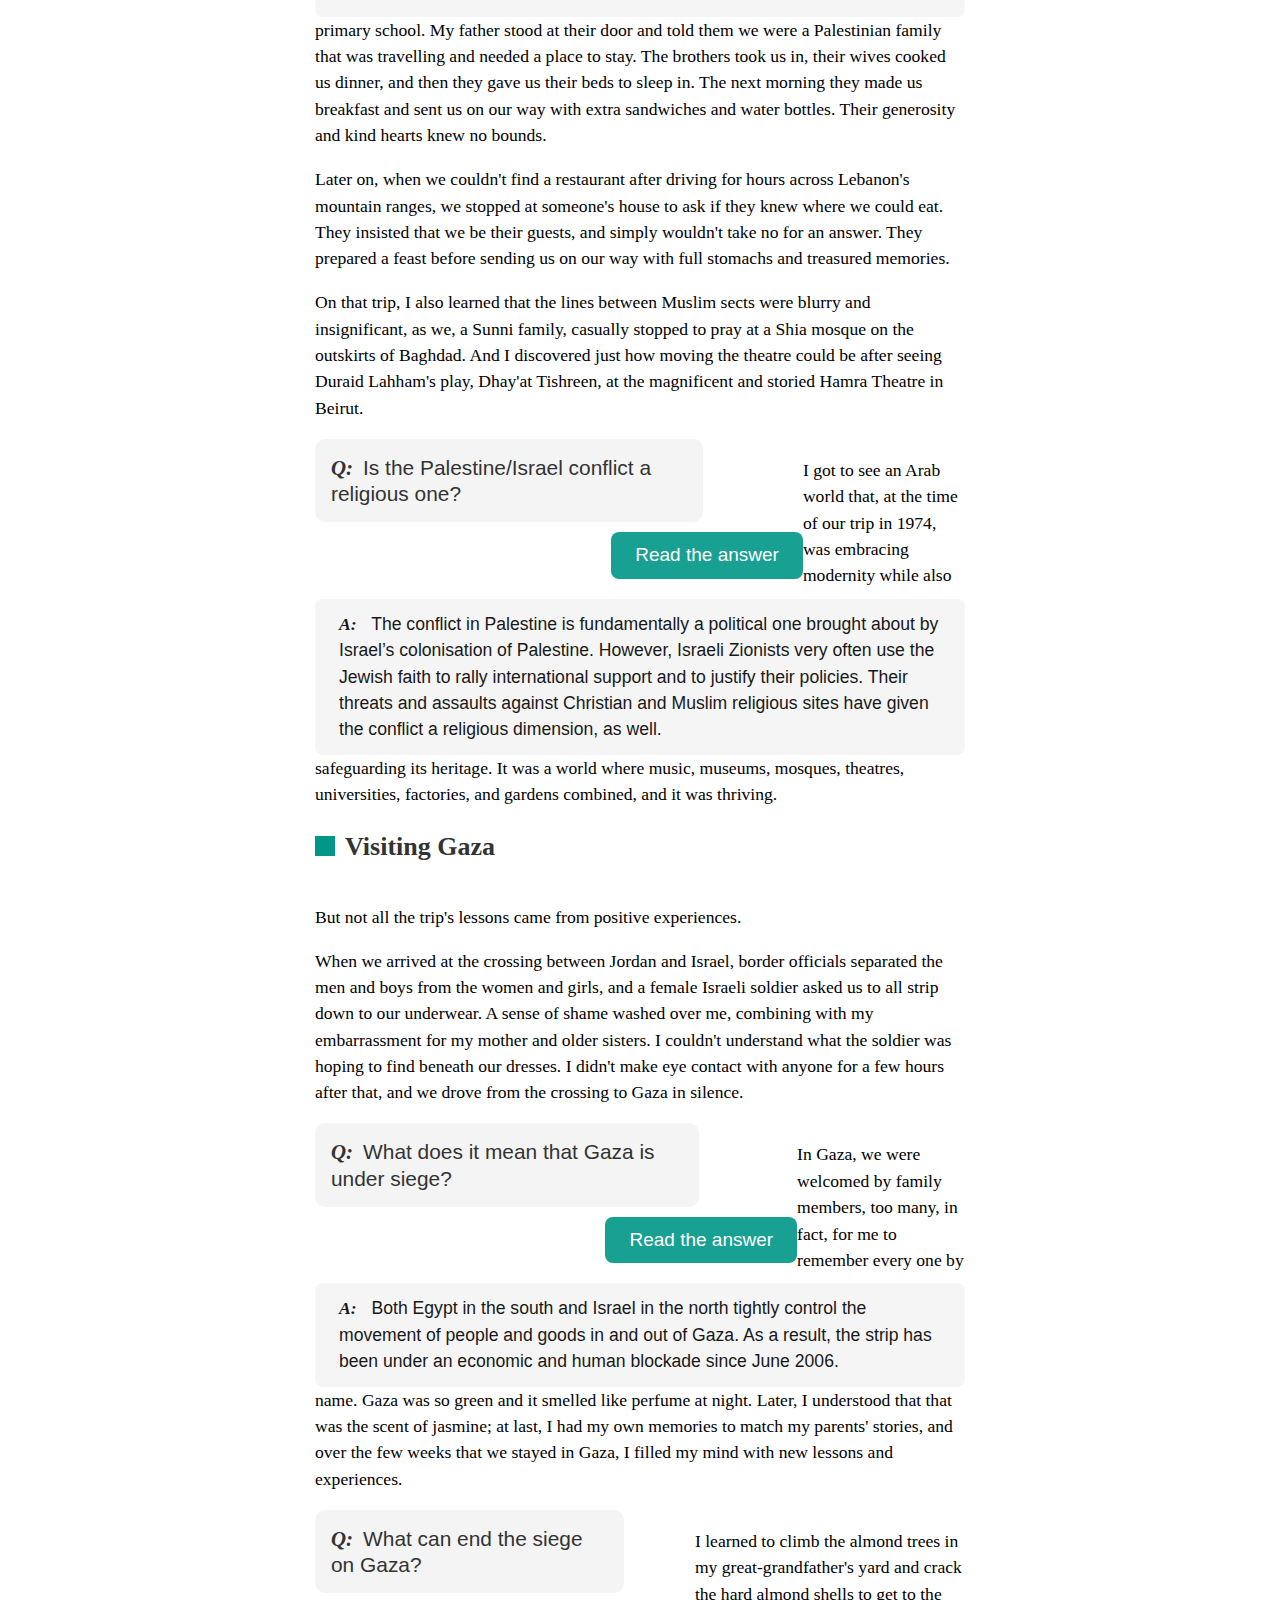
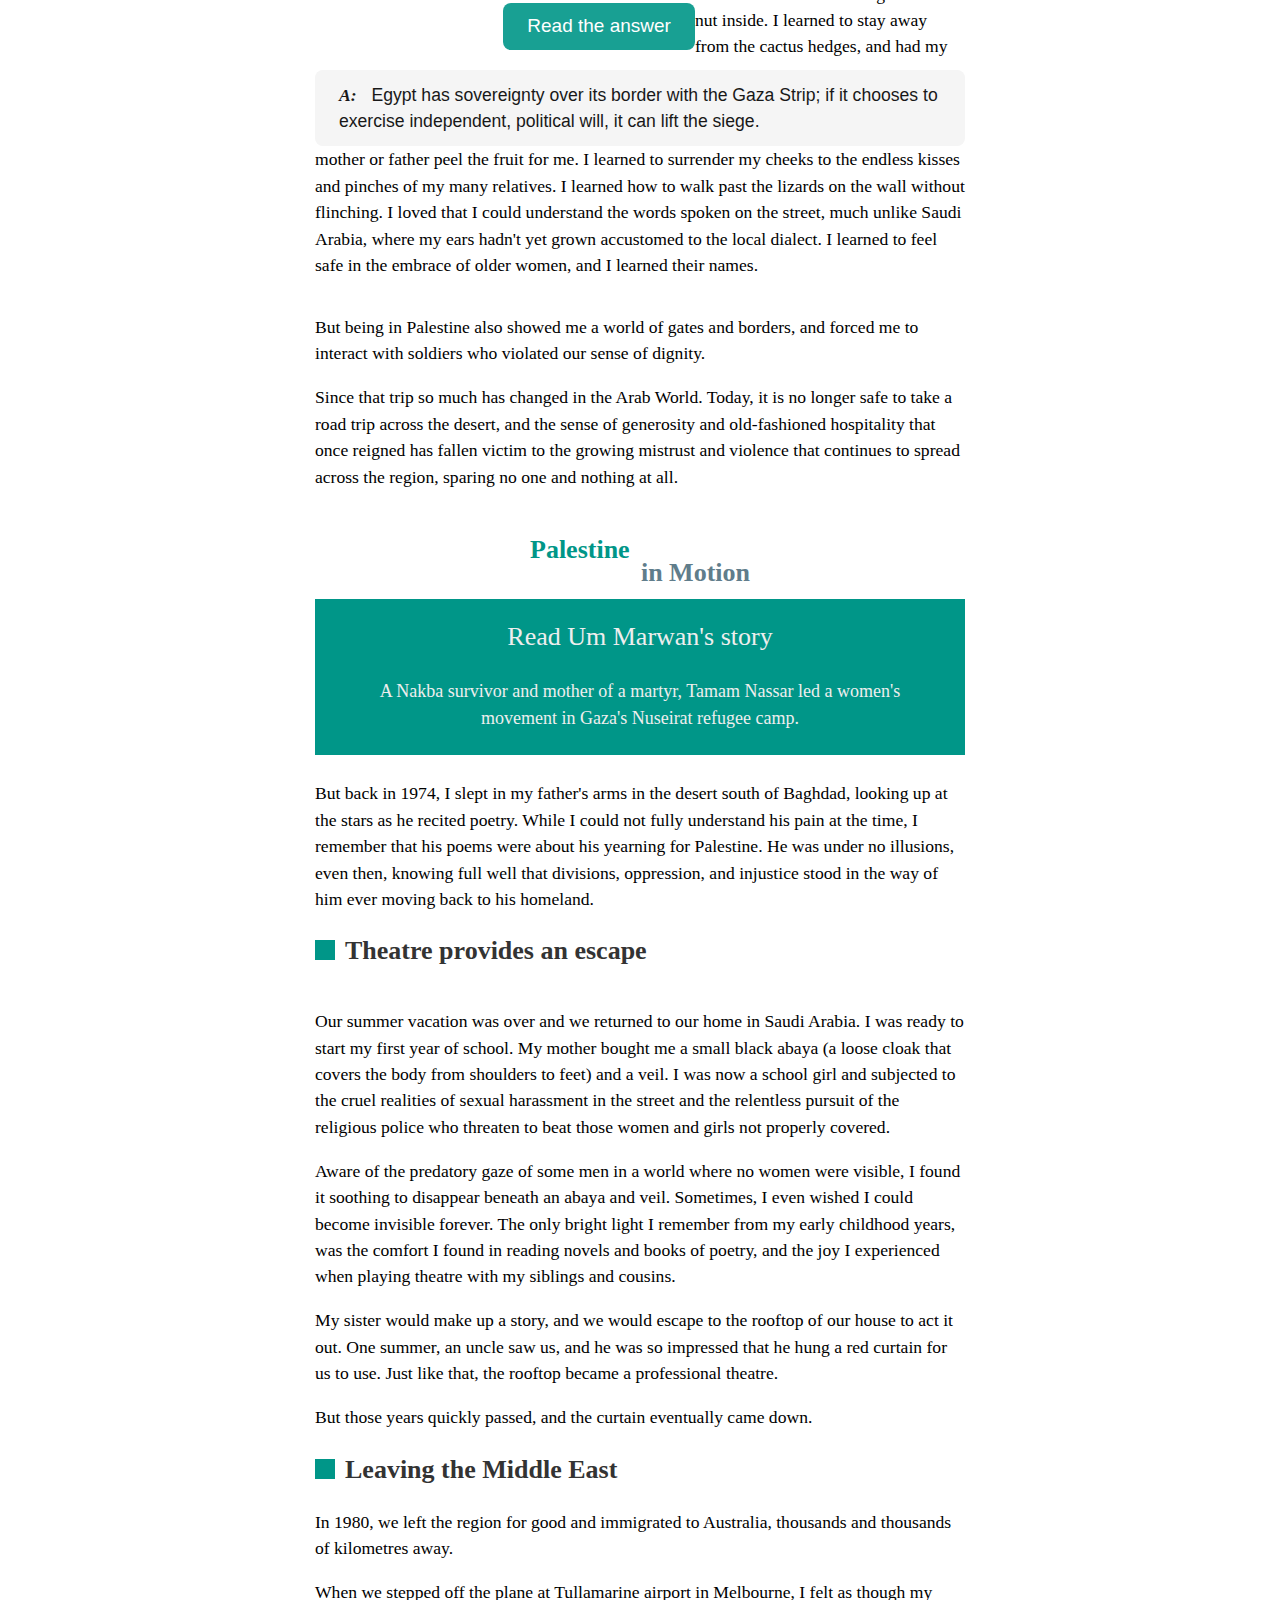
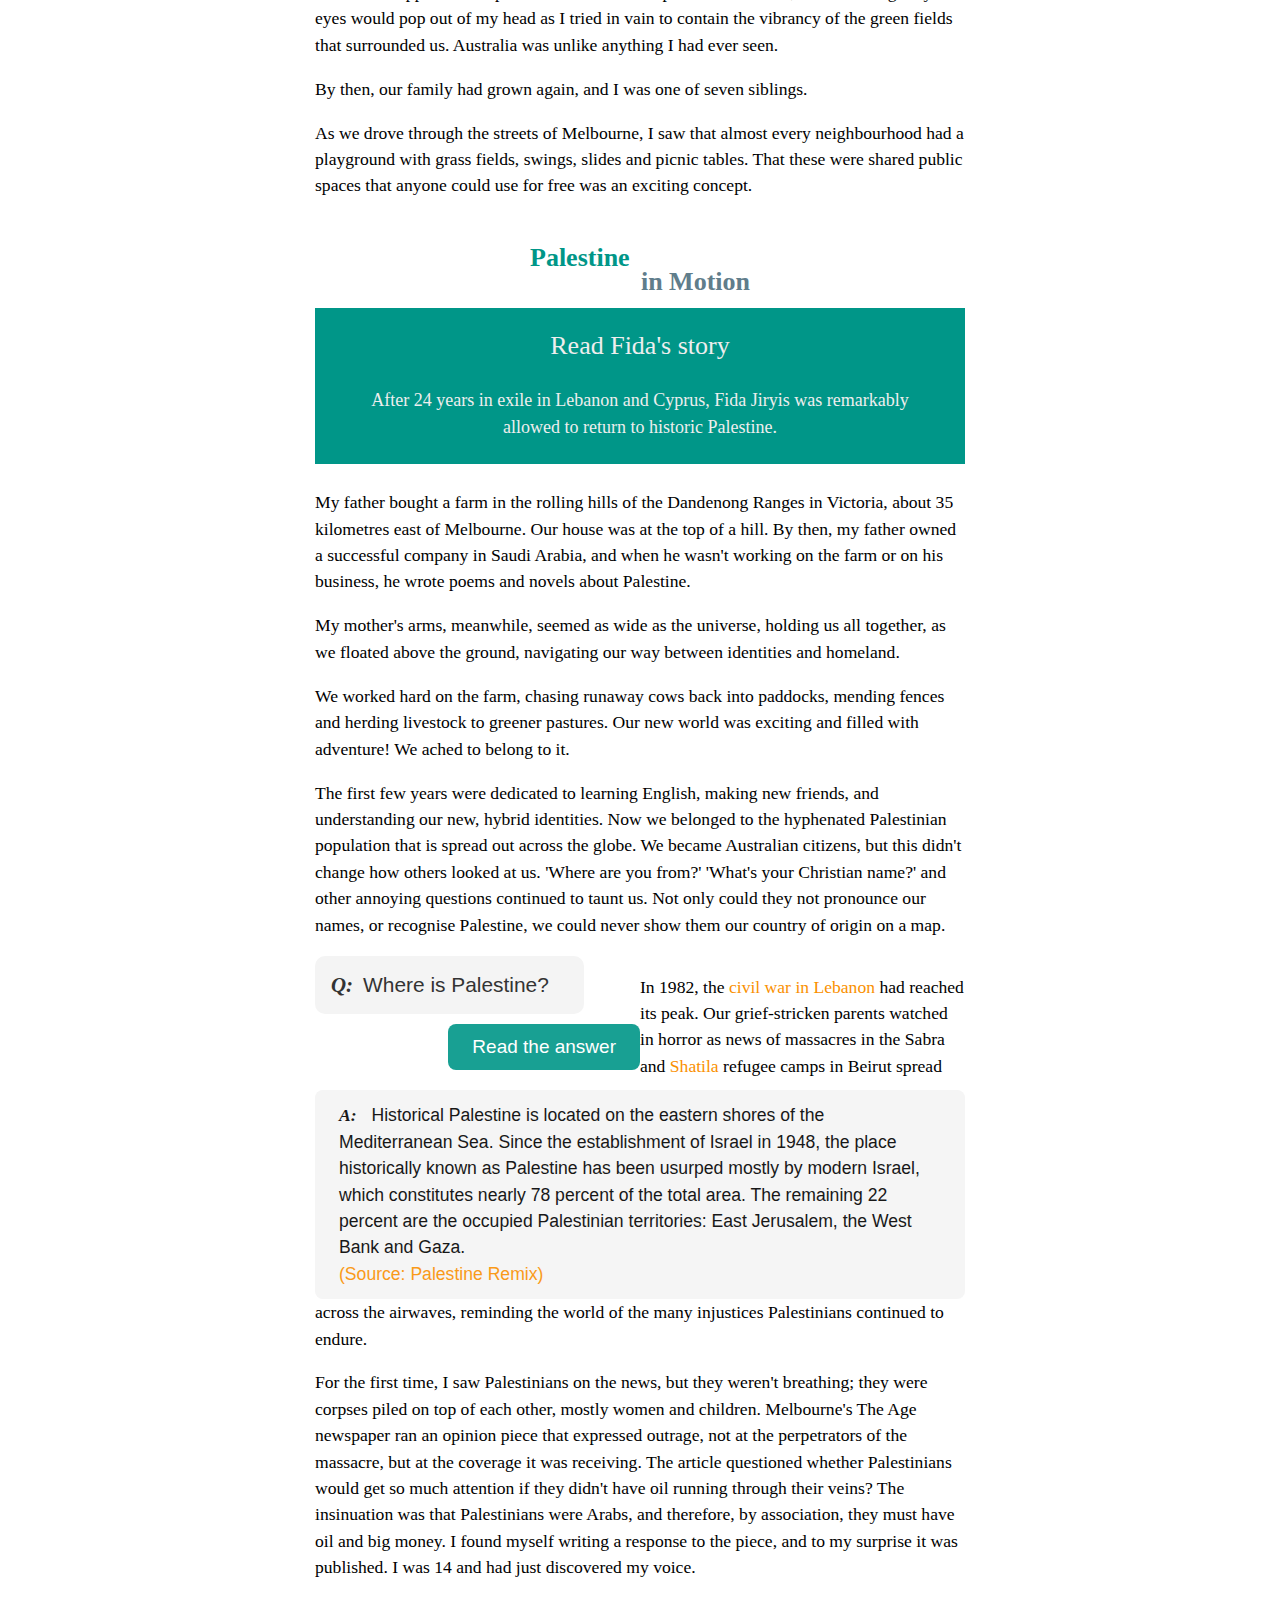
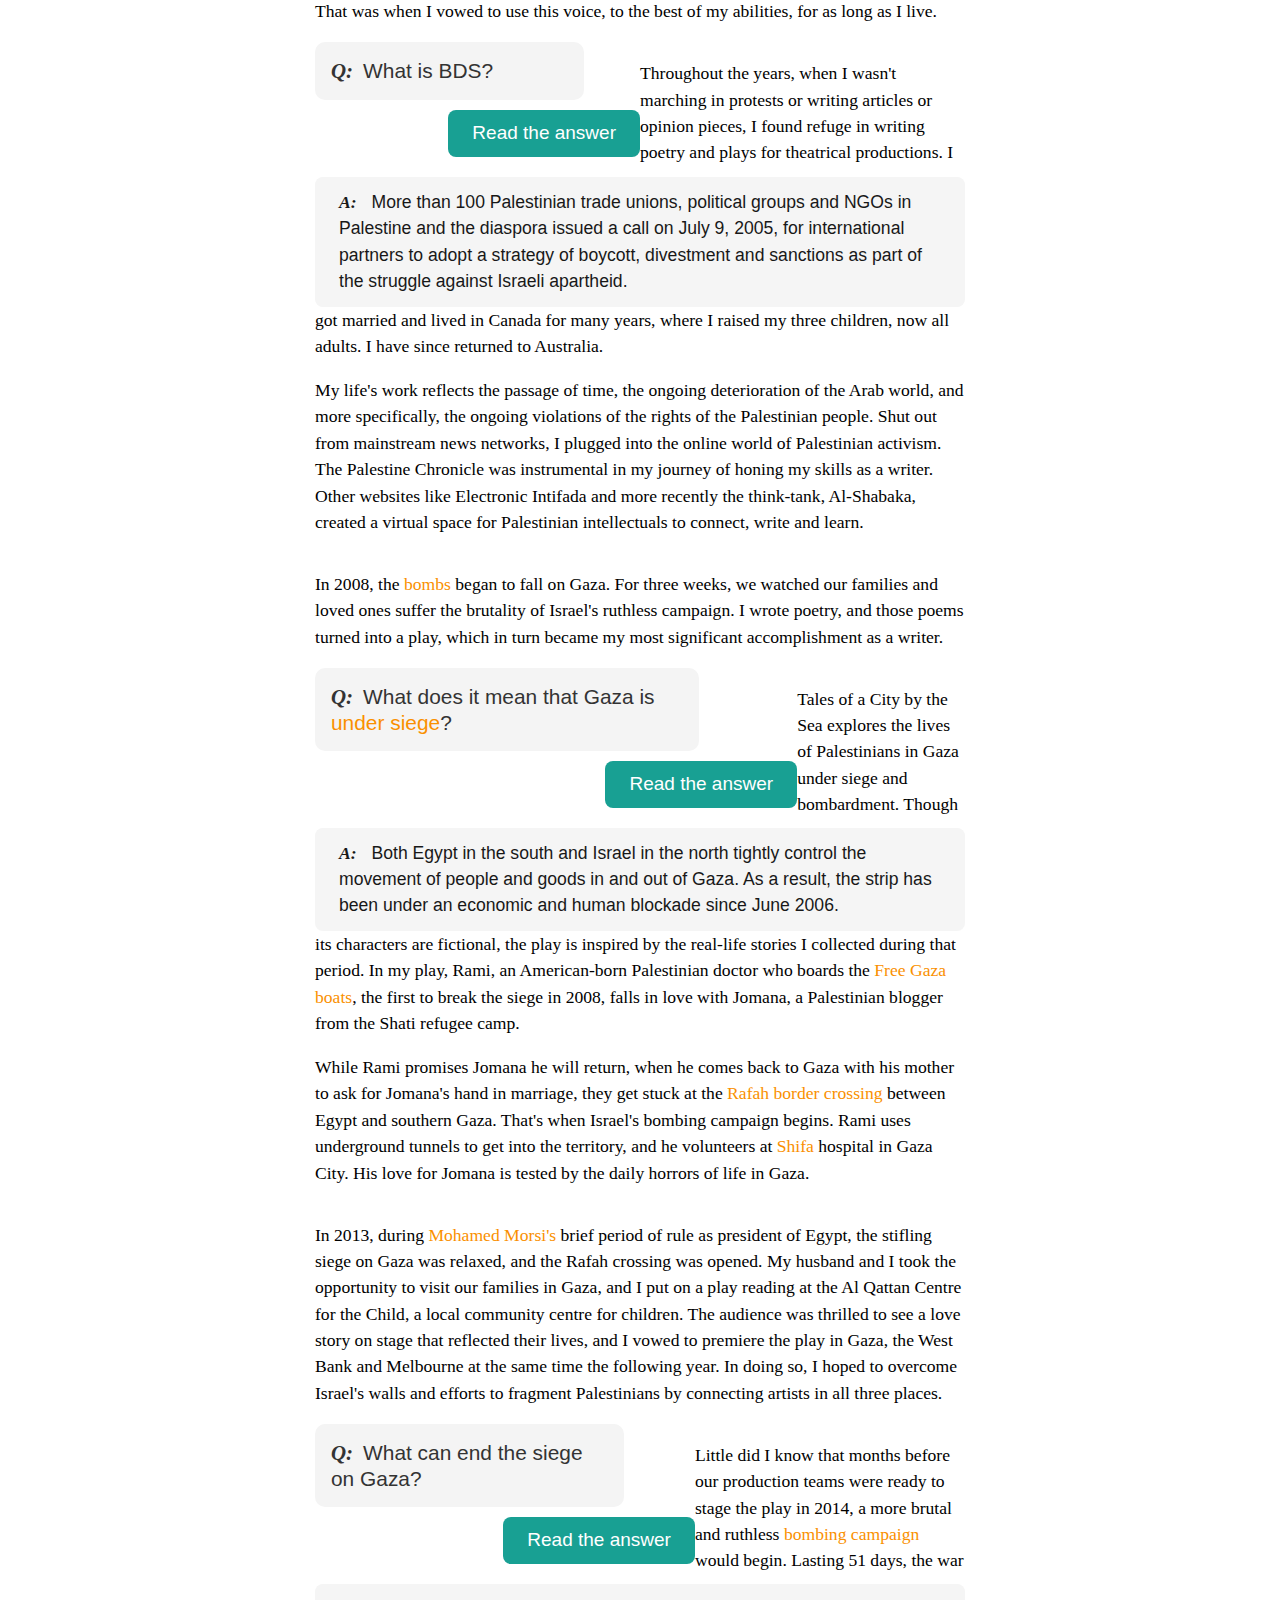
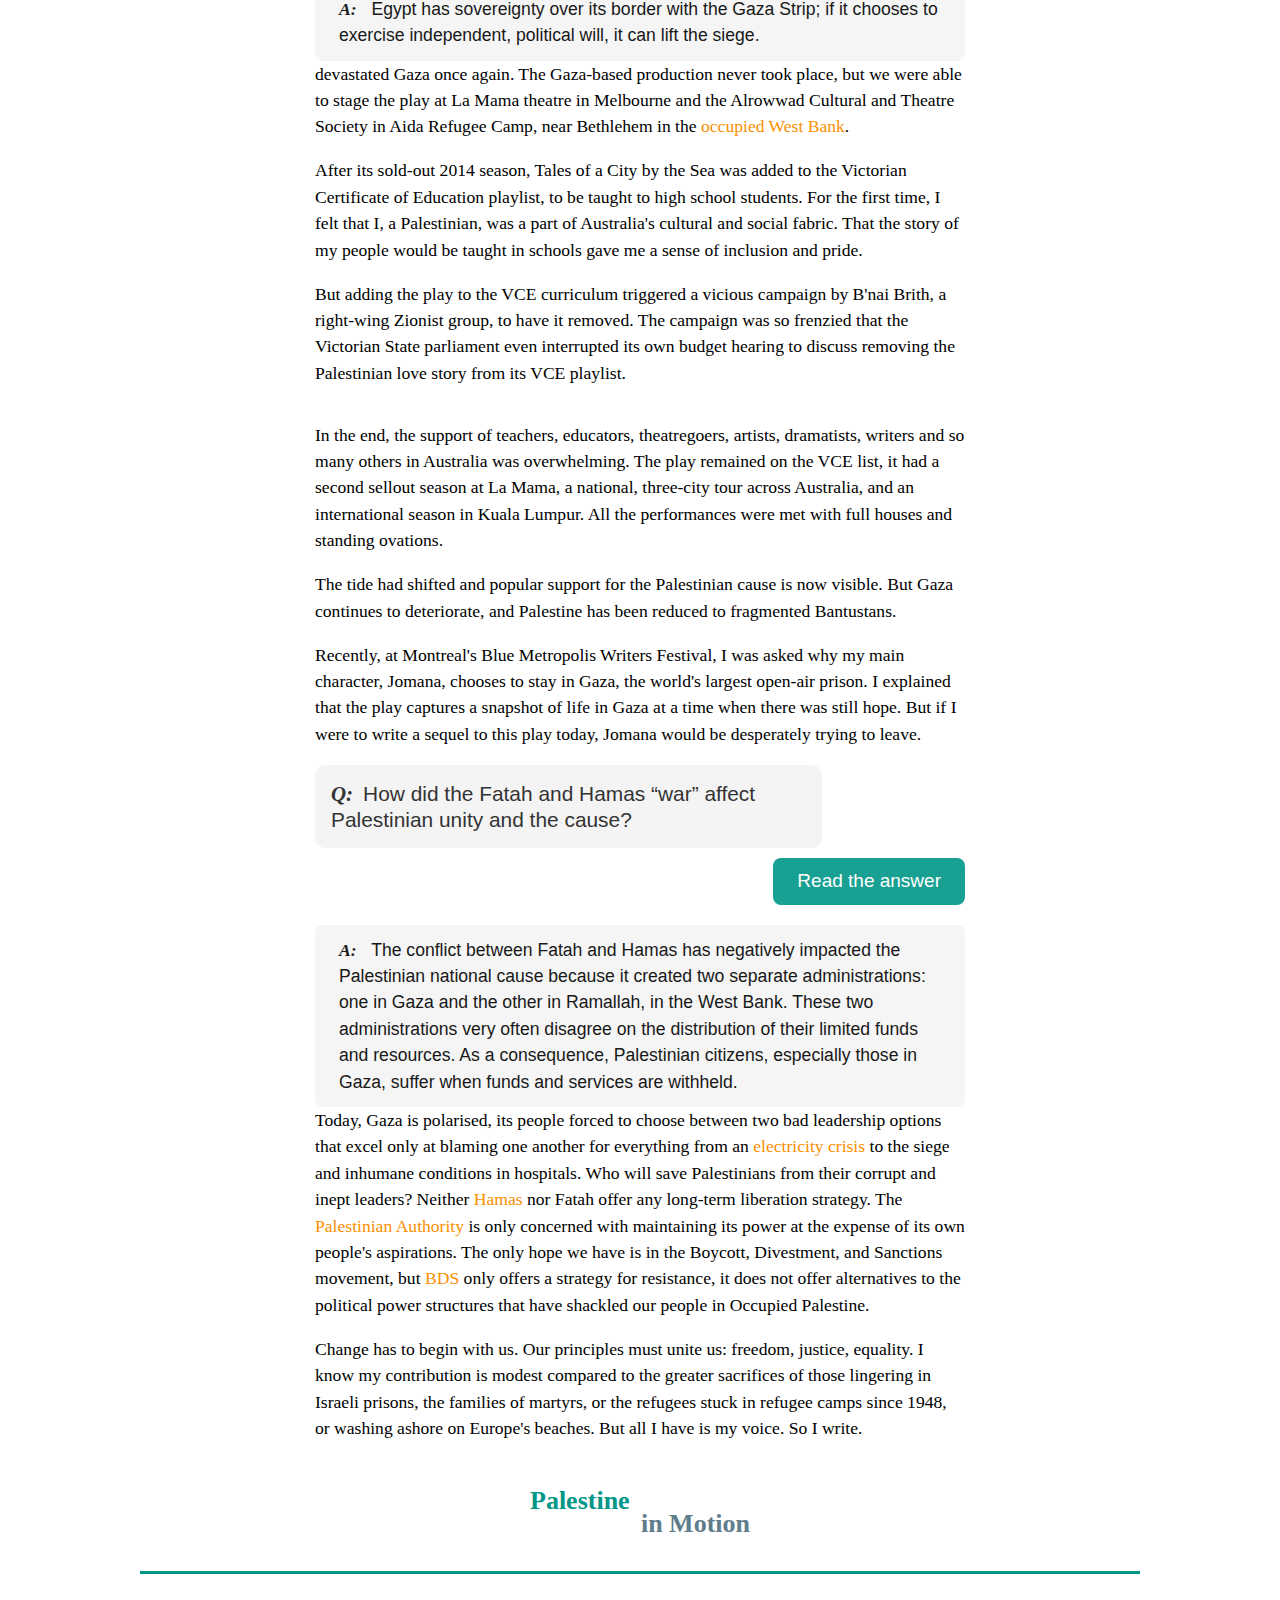
<file: samah.html>
<!doctype html>
<html amp lang="en">
<head>
  <meta charset="utf-8">
  <script async src="https://cdn.ampproject.org/v0.js"></script>
  <title>Palestine in motion</title>
  <link rel="apple-touch-icon" sizes="400x400" href="images/favicon.png">
  <link rel="icon" type="image/png" sizes="400x400" href="images/favicon.png">
  <link rel="shortcut icon" href="images/favicon.ico">
  <link rel="canonical" href="http://interactive.aljazeera.com/aje/2017/palestine-in-motion/samah.html" />
  <meta name="viewport" content="width=device-width,minimum-scale=1,initial-scale=1">
  <script async custom-element="amp-accordion" src="https://cdn.ampproject.org/v0/amp-accordion-0.1.js"></script>
  <!-- <script async custom-element="amp-fit-text" src="https://cdn.ampproject.org/v0/amp-fit-text-0.1.js"></script> -->
  <!-- <script async custom-element="amp-anim" src="https://cdn.ampproject.org/v0/amp-anim-0.1.js"></script> -->
  <!-- <script async custom-element="amp-iframe" src="https://cdn.ampproject.org/v0/amp-iframe-0.1.js"></script> -->
  <script async custom-element="amp-social-share" src="https://cdn.ampproject.org/v0/amp-social-share-0.1.js"></script>
  <script async custom-element="amp-analytics" src="https://cdn.ampproject.org/v0/amp-analytics-0.1.js"></script>
  <!-- <script async custom-element="amp-youtube" src="https://cdn.ampproject.org/v0/amp-youtube-0.1.js"></script> -->
  <script async custom-element="amp-fx-flying-carpet" src="https://cdn.ampproject.org/v0/amp-fx-flying-carpet-0.1.js"></script>
  <script async custom-element="amp-sidebar" src="https://cdn.ampproject.org/v0/amp-sidebar-0.1.js"></script>
  <script async custom-element="amp-carousel" src="https://cdn.ampproject.org/v0/amp-carousel-0.1.js"></script>
  <script type="application/ld+json">
    {
      "@context": "http://schema.org",
      "@type": "NewsArticle",
      "headline": "Open-source framework for publishing content",
      "datePublished": "2015-10-07T12:02:41Z",
      "image": [
        "logo.jpg"
      ]
    }
  </script>
  <meta name="author" content="Al Jazeera"/>
  <meta property="og:title" content="Samah Sabawi - Palestine in motion"/>
  <meta property="og:description" content="The story of Palestine through the eyes of its people"/>
  <meta property="title" content="Samah Sabawi - Palestine in motion"/>
  <meta property="description" content="The story of Palestine through the eyes of its people"/>
  <meta property="og:type" content="article.other"/>
  <meta name="twitter:card" content="summary_large_image"/>
  <meta name="twitter:site" content="@AJEnglish"/>
  <meta property="twitter:title" content="Samah Sabawi - Palestine in motion"/>
  <meta property="twitter:description" content="The story of Palestine through the eyes of its people"/>
  <meta property="image" content="http://interactive.aljazeera.com/aje/2017/palestine-in-motion/ogsamah.jpg"/>
  <meta property="twitter:image:src" content="http://interactive.aljazeera.com/aje/2017/palestine-in-motion/ogsamah.jpg"/>
  <meta property="og:image" content="http://interactive.aljazeera.com/aje/2017/palestine-in-motion/ogsamah.jpg"/>
  <meta name="image" content="http://interactive.aljazeera.com/aje/2017/palestine-in-motion/ogsamah.jpg">
  <meta name="title" content="Samah Sabawi - Palestine in motion" >
  <meta name="description" content="The story of Palestine through the eyes of its people">
  <style amp-boilerplate>body{-webkit-animation:-amp-start 8s steps(1,end) 0s 1 normal both;-moz-animation:-amp-start 8s steps(1,end) 0s 1 normal both;-ms-animation:-amp-start 8s steps(1,end) 0s 1 normal both;animation:-amp-start 8s steps(1,end) 0s 1 normal both}@-webkit-keyframes -amp-start{from{visibility:hidden}to{visibility:visible}}@-moz-keyframes -amp-start{from{visibility:hidden}to{visibility:visible}}@-ms-keyframes -amp-start{from{visibility:hidden}to{visibility:visible}}@-o-keyframes -amp-start{from{visibility:hidden}to{visibility:visible}}@keyframes -amp-start{from{visibility:hidden}to{visibility:visible}}</style><noscript><style amp-boilerplate>body{-webkit-animation:none;-moz-animation:none;-ms-animation:none;animation:none}</style></noscript>
  <!-- <link rel="stylesheet" href="style.css"> -->
  <style amp-custom>.firstname{font-weight:600;line-height:100%}body,header{background-color:#fff}#container,header{width:100%}.characterbox>h4,.flying,.introduction,.opencaption,.openquestion,.subhead,.summarytext{text-align:center}.georgia,.openquestion,.secondname,.subhead,blockquote{font-style:italic}.brand-logo-img,.container,blockquote p,blockquote:before,h1.inmotion,h3.inmotion,header,small{display:block}#drawermenu a,.menu-items li a,.storylink,p a{text-decoration:none}.greenline{border-top:3px solid #009688;padding-bottom:13px}.firstname{color:#009688;font-size:34px}.introduction{color:#333;font-size:24px}.opencaption{color:#009688;font-size:30px;margin-top:20px;margin-bottom:20px}.openquestion,.secondname,.subhead,.summarytext{font-weight:100}.openquestion{font-size:26px;padding:0;line-height:100%;margin-bottom:10px}.summarytext{font-size:16px;color:#333;padding:10px 10px 20px;line-height:110%}.headtop{margin-bottom:0}.secondname{font-size:30px;padding:0;line-height:80%}.subhead{font-size:22px;line-height:140%;padding-bottom:20px}header{position:fixed;margin:0 auto;padding:0;z-index:999;border-bottom:1px solid #ccc}.headtop{margin:0 auto;max-width:680px;top:0;height:25px;background:#fff;z-index:1000}.panel{float:left;width:50%;height:100px;margin:5px;position:relative}.panel .hover{float:none;position:absolute;top:0;left:0;z-index:100;width:100px;height:100px;border:1px solid rgba(255,255,255,0);box-shadow:0 1px 2px rgba(0,0,0,.9);-webkit-transition:all .3s ease-out;transition:all .3s ease-out}.characterbox,.characterbox>h4{transition-property:all;transition-duration:.3s;transition-timing-function:linear}.panel .hover:hover{top:-20px;left:-20px;z-index:200;width:140px;height:140px;border:1px solid rgba(255,255,255,.1);box-shadow:0 15px 15px rgba(0,0,0,.1)}.widebox{width:100%;padding:50px 0}.charactercontainer{padding:0;margin:0 auto;max-width:1000px}.charactercontainerthin{padding:0;margin:0 auto;max-width:600px}.characterbox,.characterboxy{margin:0;position:relative;background-size:cover;background-repeat:no-repeat;background-position:center center;padding:0;float:left}.characterbox{width:50%;height:500px;animation:palestineinmotion 6s linear infinite;box-shadow:5px 5px 50px 5px #607D8B}.pulse-pointcss:after,.slightdelay{animation-delay:2s}a:hover,a:link,a:visited{color:#fa9000;text-decoration:none;font-weight:400}.characterboxy{width:100%;height:1200px}.characterbox>h4{opacity:.8;text-transform:uppercase;color:#fff;font-size:30px;padding:0;bottom:15px;margin:10px;line-height:100%;position:absolute;border-spacing:10px 50px;border-bottom:5px solid #009688;font-family:helvetica,arial,sans-serif}h4,h6{line-height:120%}.answer,.question{min-height:80px;transition:all 1s ease-in 1s}.ahmad{background-image:url(images/ahmad/bio.jpg)}.marwan{background-image:url(images/marwan/bio.jpg)}.fida{background-image:url(images/fida/bio.jpg)}.hatim{background-image:url(images/hatim/bio.jpg)}.jabr{background-image:url(images/jabr/bio.jpg)}.samaa{background-image:url(images/samaa/bio.jpg)}.samah{background-image:url(images/samah/bio.jpg)}.salwa{background-image:url(images/salwa/bio.jpg)}.youth{background-image:url(images/youth/youth.jpg)}.zaina{background-image:url(images/youth/zaina.jpg)}.mohammed{background-image:url(images/youth/mohammed.jpg)}.zarefah{background-image:url(images/youth/zarefa.jpg)}.yacoub{background-image:url(images/youth/yacoub.jpg)}.nadia{background-image:url(images/youth/nadia.jpg)}.salma{background-image:url(images/youth/salma.jpg)}.yousefa{background-image:url(images/youth/yousefa.jpg)}.maphaz{background-image:url(images/youth/maphaz.jpg)}.hind{background-image:url(images/youth/hind.jpg)}.mariela{background-image:url(images/youth/mariela.jpg)}.yousefr{background-image:url(images/youth/yousefr.jpg)}.pimjpg{background-image:url(images/pim.jpg)}.characterbox:hover>h4{opacity:1;font-size:35px}.flying{background-color:#009688;color:#eee;margin:0 auto;height:15px}amp-anim{background-color:#fff}amp-img{background-color:gray}.question{margin-top:50px;margin-bottom:50px}.questiontext1,.questiontext2{margin-bottom:0;-webkit-transform:opacity .2s ease}.questionavatar{margin-right:10px;float:left;width:60px;position:absolute;left:0}.questiontext1{transform:opacity .2s ease;background-color:#f4f4f4;border-radius:8px;float:left;margin-left:100px;min-width:50%}h1.questiontext1{font-size:19px;text-align:left;background:0 0;border:none;outline:0}h1.questiontext1 p{background:#f4f4f4;width:73%;padding:16px;border-radius:10px}.georgia{font-family:Georgia;font-weight:700;padding-right:10px}.answertext1,.chatbot,.openingcard h6,.openingcard p{font-family:helvetica,arial,sans-serif}.answertext1,.questiontext2{padding:12px 24px;border-radius:8px}.answertext1 p,.questiontext1 p,.questiontext2 p,h1.questiontext1{line-height:120%;margin:0;font-weight:100;font-family:helvetica,arial,sans-serif}h1,h2,h3{line-height:100%}.questiontext2{margin-top:10px;opacity:.9;transform:opacity .2s ease;background-color:#009688;float:right;margin-left:100px;color:#fff}.questiontext2:hover{opacity:1}.answer{margin-top:50px;margin-bottom:50px}.answeravatar{margin-right:10px;float:left;width:60px;position:absolute;left:0}.answertext1{margin-bottom:0;opacity:.9;font-weight:100;-webkit-transform:opacity .2s ease;transform:opacity .2s ease;background-color:#f4f4f4;float:right}.container{margin:0 auto;max-width:680px}.containimage{float:left}.imagecaption{text-align:left;color:#999}.openingcard{text-align:center;background-color:#eee;padding:50px 10px 10px;border-top:1px solid #999;border-bottom:1px solid #999;margin-bottom:20px;background-image:url(images/ahmad/mapcards.jpg);background-size:cover;background-repeat:no-repeat;background-position:center center;height:320px}.openingcard h6,.openingcard p{text-align:left;color:#eee;margin:0 0 0 37%;font-size:1.2em}.openingcard p{padding:0 10px 15px;font-weight:900}.openingcard h6{padding:10px 10px 0;font-weight:100}.chatbot{text-align:center;padding:0;margin-bottom:30px}.chatbot p{font-size:22px;text-align:right;font-weight:100;top:110px;right:0;position:relative;z-index:999}h1,h2,h3,h4,h6{font-weight:700}.bg{background-repeat:repeat-x;background-attachment:fixed;background-position:center top;height:900px;text-align:center;color:#fff}.bg_ahmad{background-image:url(images/ahmad/post.jpg)}.bg_marwan{background-image:url(images/marwan/post.jpg)}.bg_fida{background-image:url(images/fida/post.jpg)}.bg_hatim{background-image:url(images/hatim/post.jpg)}.bg_salwa{background-image:url(images/salwa/post.jpg)}.bg_samaa{background-image:url(images/samaa/post.jpg)}.bg_samah{background-image:url(images/samah/post.jpg)}.bg_jabr{background-image:url(images/jabr/post.jpg)}#drawermenu .item a{color:#333;display:block;font-weight:700;letter-spacing:.1px;padding:7px 20px;white-space:nowrap;font-size:15px;-webkit-tap-highlight-color:#e5e5e5}#drawermenu .topheader{background:#fff;color:#fff;padding:0 30px;border-bottom:4px solid #009688;font-family:georgia}#drawermenu .topheader h2{color:#fff;font-family:helvetica;text-align:left;font-size:26px;margin:0;padding-bottom:0}.brand-logo p,.chapterhead h2,.chapterhead h3,h1,h2,h4,h5,h6{text-align:center}#chapter1,#chapter2,#chapter3,#chapter4,#chapter5{border-top:6px solid #fb9d04}.chapterhead{margin:auto;width:380px;padding:0}.chapterhead h3{color:#ccc;padding:0 0 30px;margin:0;font-size:230px}.chapterhead h2{padding:10px 0;margin:-150px 0 0}h1,h2{margin:10px;padding-bottom:20px}blockquote p,body,footer,h4,h6{margin:0}.brand-logo p{color:#999;font-size:16px;font-family:arial}h1,h2,h3,h4{color:#333}h5,p a{color:#fa9000}blockquote p,body,h1,h2,h5{font-family:Georgia}h1{font-size:52px}h2{font-size:48px}h3{font-size:26px}h4{font-size:28px;padding-bottom:40px}h5{font-size:16px}h6{font-size:42px;text-shadow:1px 1px 1px #fff;color:#009688;padding-bottom:15px}.labelimage,small{text-align:right}p a{font-weight:400}p{line-height:1.5;font-size:1.1em;margin-top:0}footer{align-items:center;justify-content:center;background:#333;padding:15px;bottom:0}.stories{align-items:center;justify-content:center;margin-top:20px;padding:15px;background:#eee}blockquote p{font-size:24px;color:#6c6b6c;margin:0 0 20px 5px}.article-body{margin:20px 15px}blockquote{background:#eee;border-left:7px solid #009688;margin:1.5em 0;line-height:150%;padding:1em 10px 1em 70px;quotes:"\201C""\201D""\2018""\2019";font-family:georgia;position:relative;font-size:1.4em}.labelimage{color:#999}.videoblack{padding:5px;margin:0;background-color:#999}blockquote:before{padding-left:10px;color:#009688;position:absolute;left:-5px;top:56px;content:"\201C";font-size:5em;line-height:.1em}footer img{background:#333}.socialbutton1{float:right;margin-top:14px;margin-right:0}.socialbutton2{float:right;margin-top:14px;margin-right:2px}.ajlogo{width:175px;height:60px}.brand-logo-img{margin:auto}#drawermenu{width:320px;background-color:#fff;opacity:.9;font-family:helvetica}#drawermenu .topheader a{font-weight:700}#drawermenu .home{text-align:left;font-weight:500;font-size:16px;text-transform:uppercase;line-height:36px;color:rgba(0,0,0,.87);padding-left:0}a#hamburger{float:right;padding:14px 5px}.pim{max-width:370px;padding:45px 30px 5px;margin:0 auto}.youthname1,.youthname2{text-transform:uppercase;position:relative;margin-top:-75px;font-size:40px;font-family:helvetica,arial,sans-serif;margin-bottom:0;text-align:center}.youthname1{color:#009688;z-index:10}.youthname2{color:#607D8B;z-index:995}.blurb,.youthbio1,.youthbio2{color:#fff;padding:5px;margin-bottom:25px;position:relative}.youthbio2{margin-top:-6px;background-color:#607D8B}.blurb,.youthbio1,h3.character{background-color:#009688}.blurb{margin-top:-35px}.youthbio1{margin-top:-6px}.blurb h3,.youthbio1 h3,.youthbio2 h3{color:#eee;text-align:center;font-size:18px;font-weight:100}.blurb h3{line-height:150%;padding:0 50px}h3.character{text-align:center;color:#eee;font-weight:100;padding:10px;margin:0 auto 30px}h1.inmotion,h1.palestine{margin:0;padding:0;line-height:90%}h1.palestine{color:#009688;text-align:left}h1.inmotion{color:#607D8B;text-align:right}.pimsmall{max-width:220px;padding:30px 30px 15px;margin:0 auto}h3.inmotion,h3.palestine{margin:0;padding:0;line-height:90%}h3.palestine{color:#009688;text-align:left}h3.inmotion{color:#607D8B;text-align:right}#menu-primary-items,#menu-toggle-primary a.close-menu-primary{display:none}#menu-primary{background:#fff;padding:10px;text-align:center}#menu-primary:target #menu-primary-items{display:block}#menu-primary:target #menu-toggle-primary a.open-menu-primary{display:none}#menu-primary:target #menu-toggle-primary a.close-menu-primary{width:100%;margin:0 auto;display:block}.pulse-box,.pulse-point{float:left;display:inline}.menu-items{margin-right:40px}.menu-items li{padding:7px;list-style:none;border-bottom:1px solid #ddd}.menu-items li a,.menu-items li a:visited{color:#000}#menu-items{padding:0}.box-shadow-menu{position:relative;padding-left:1.25em;width:50px;height:50px}.box-shadow-menu:before{content:"";position:absolute;left:0;top:.25em;width:1em;height:.15em;background:#000;box-shadow:0 .25em 0 0 #000,0 .5em 0 0 #000}.boxtext{color:#009688}.pulse-point{margin-top:2px;margin-right:10px}.p1{position:absolute;top:240px;left:480px}.pulse-pointcss,.pulse-pointcsssmall{background:#009688;position:relative}.pulse-pointcss{width:20px;height:20px}.pulse-pointcsssmall{margin-top:2px;width:10px;height:10px}.pulse-pointcsssmall:after,.pulse-pointcsssmall:before{content:'';width:10px;height:10px;background-color:#009688;position:absolute;top:0;right:0;bottom:0;left:0;margin:auto;transform:scale(.5);transform-origin:center center;animation:pulsepoints 3s linear infinite}.pulse-pointcsssmall:after{animation-delay:2s}.p2,.p2:after,.p2:before{background-color:#607D8B}@keyframes pulsepoints{0%{transform:scale(.5);opacity:0}50%{opacity:.4}70%{opacity:.3}100%{transform:scale(2);opacity:0}}@keyframes palestineinmotion{0%,100%{transform:scale(1)}50%{transform:scale(1.05)}75%{transform:scale(1.03)}}.pulse-css{width:60px;height:60px;-webkit-border-radius:30px;-moz-border-radius:30px;border-radius:30px;background-size:cover;background-repeat:no-repeat;background-position:center center;position:relative}.qu{background-image:url(images/q.jpg)}.an{background-image:url(images/a.jpg)}.pulse-css:after,.pulse-css:before{content:'';width:60px;height:60px;-webkit-border-radius:30px;-moz-border-radius:30px;border-radius:30px;background-color:#fb9d04;position:absolute;top:0;right:0;bottom:0;left:0;margin:auto;transform:scale(0);transform-origin:center center;animation:pulseit 3s linear infinite}.pulse-css:after{animation-delay:2s}.disabled{pointer-events:none;cursor:default}@keyframes pulseit{0%{transform:scale(.5);opacity:0}50%{opacity:.08}70%{opacity:.05}100%{transform:scale(3);opacity:0}}

    </style>
</head>
  <body>
    <amp-sidebar id='drawermenu' layout="nodisplay">
            <section>
              <div>
              <div class="topheader">
                <a href="index.html" ><div class="pimsmall">
                  <h3 class="palestine">Palestine</h3>
                  <h3 class="inmotion">in Motion</h3>
                </div>
              </a>
              </div>
              <br>
              <div class="item">
                <a href="ahmad.html"><div class="pulse-point"><div class="pulse-pointcsssmall"></div></div>Ahmad Al-Haaj</a>
              </div>
              <div class="item">
                <a href="marwan.html"><div class="pulse-point"><div class="pulse-pointcsssmall p2"></div></div>Umm Marwan</a>
              </div>
              <div class="item">
                <a href="fida.html"><div class="pulse-point"><div class="pulse-pointcsssmall"></div></div>Fida Jiryis</a>
              </div>
              <div class="item">
                <a href="jabr.html"><div class="pulse-point"><div class="pulse-pointcsssmall p2"></div></div>Samah Jabr</a>
              </div>
              <div class="item">
                <a href="samaa.html"><div class="pulse-point"><div class="pulse-pointcsssmall"></div></div>Samaa Abu Sharar</a>
              </div>
              <div class="item">
                <a href="samah.html"><div class="pulse-point"><div class="pulse-pointcsssmall p2"></div></div>Samah Sabawi</a>
              </div>
              <div class="item">
                <a href="hatim.html"><div class="pulse-point"><div class="pulse-pointcsssmall"></div></div>Hatim Kanaaneh</a>
              </div>
              <div class="item">
                <a href="salwa.html"><div class="pulse-point"><div class="pulse-pointcsssmall p2"></div></div>Raed al-Sakakini</a>
              </div>
              <div class="item">
                <a href="youth.html"><div class="pulse-point"><div class="pulse-pointcsssmall"></div></div>Youth Profiles</a>
              </div>
              </div>
            </section>
    </amp-sidebar>

<header>
  <div class="headtop">
  <a id="hamburger" class="button" on="tap:drawermenu.toggle">
    <amp-img srcset="images/burger.png" width="30" height="30" alt="navigation">
    </amp-img>
  </a>
  <a href="http://aljazeera.com" target="_blank">
      <amp-img src="images/AljazeeraLogo.jpg" width="173" height="53"></amp-img>
      </a>
      <amp-social-share  width="41" height="30" class="socialbutton1" type="whatsapp" data-param-text="Palestine in motion - http://interactive.aljazeera.com/aje/2017/palestine-in-motion/samah.html" data-param-url="http://interactive.aljazeera.com/aje/2017/palestine-in-motion/samah.html"></amp-social-share>
      <amp-social-share  width="41" height="30" class="socialbutton2" type="twitter" data-param-text="Palestine in motion" data-param-url="http://interactive.aljazeera.com/aje/2017/palestine-in-motion/samah.html"></amp-social-share>
      <amp-social-share  width="41" height="30" class="socialbutton2" type="facebook" data-param-app_id="1700944190203178" data-param-url="Palestine in motion" data-param-url="http://interactive.aljazeera.com/aje/2017/palestine-in-motion/samah.html"></amp-social-share>
  </div>
</header>

<!--     ############NAME############       -->
<div id="home" class='bg bg_samah'>
</div>
<!--     ############NAME############       -->
<div class="pim">
  <h1 class="palestine">Palestine</h1>
  <h1 class="inmotion">in Motion</h1>
</div>

    <div class="container">
      <div class="article-body">



        <!-- Starts here -->

        <div class="greenline"></div>
        <h1><span class="firstname">Samah Sabawi:</span><br><span class="secondname">'So I write: A Palestinian story of finding home, voice and identity'</span></h1>
        <div class="greenline"></div>
        <h3 class="subhead">Theatre provided a valuable outlet for Samah Sabawi, who lived most of her life in various forms of exile after the 1967 war.</h3>
        <br>
          <p>1967 is known as the year of <a href="http://www.aljazeera.com/news/2016/06/1967-naksa-making-middle-east-160608073319516.html" target="_blank">al-Naksa</a>, the setback, a year of lost hopes and dreams. It was also the year of my birth. When the war broke out, my parents had been married for almost seven years and had three children, with a fourth on the way - me.</p>

          <amp-accordion>
            <section>
              <h1 class='questiontext1'><p><span class='georgia'>Q:</span>Who started the 1967 war?</p><div class="questiontext2">Read the answer</div></h1>
              <p class='answertext1'>
                <span class='georgia'>A:</span>
                Israel started the war.
            </section>
          </amp-accordion>


          <br>
          <p>They lived in a modest home with their extended families in the poor district of Toffah in <a href="http://www.aljazeera.com/topics/city/gaza.html" target="_blank">Gaza</a>. They had a vegetable garden where they grew chillies, tomatoes and herbs, and a backyard with a lemon tree, a sycamore tree and a pomegranate tree. Along the back fence separating their property from their neighbours' was a wild cactus hedge that yielded the sweetest prickly pear fruit, and near the front gate, jasmine vines greeted guests with the most beautiful and welcoming scent.</p>
          <amp-img src="images/samah/1.jpg" width="500" height="1000" layout="responsive"></amp-img>
          <br>

          <p>My father was a schoolteacher by day and a writer and poet by night. My mother carried on with her traditional tasks: caring for the children, cooking, sewing and cleaning under the watchful eyes of her in-laws with whom she resided.</p>
          <p>Gaza had been under Egyptian administration since the war of 1948, but in 1967, things were simmering like never before. There was great unrest in Gaza's refugee camps, as Palestinians who had fled in terror or were forcibly removed from their towns and villages in 1948 to pave the way for a Jewish state were growing tired of waiting, still denied their right to return.</p>


          <amp-accordion>
            <section>
              <h1 class='questiontext1'><p><span class='georgia'>Q:</span>What is the right of return?</p><div class="questiontext2">Read the answer</div></h1>
              <p class='answertext1'>
                <span class='georgia'>A:</span>
                The Right of Return refers to Palestinian refugees’ right to return to the homes from which they were displaced in 1948.<br><a href="https://www.afsc.org/resource/palestinian-refugees-and-right-return" target="_blank">Source: American Friends Service Committee</a>
            </section>
          </amp-accordion>



          <br>
          <p>Egyptian President Gamal Abdel Nasser was delivering fiery speeches promising the end of Israel, the return of Palestinian refugees to their homes, Arab unity, and hope. My father and many other young men believed in him and responded by joining the Liberation Army - Jaysh al-Tahrir - that served under the Egyptian military.</p>
          <p>Nasser never delivered on his promise of liberation. The war of 1967 was lost and Israel expanded and occupied Gaza, the West Bank, East Jerusalem, Egypt's Sinai Peninsula and the Golan Heights of Syria. More Palestinians were made refugees.</p>

          <amp-accordion>
            <section>
              <h1 class='questiontext1'><p><span class='georgia'>Q:</span>Who took part in 1967 war?</p><div class="questiontext2">Read the answer</div></h1>
              <p class='answertext1'>
                <span class='georgia'>A:</span>
                The Israeli, Jordanian, Egyptian and Syrian armies were the main players in the war.
            </section>
          </amp-accordion>

          <br>


      </div>
  </div>
  <div class="container">
    <div class="article-body">
        <h3><div class="pulse-point">
          <div class="pulse-pointcss"></div>
        </div> Leaving Gaza</h3>
        <p>Two months after the war and one week after I was born, Israeli soldiers searching homes in Gaza looking for men who fought in the Liberation Army came to our house to detain my father. He jumped over the prickly cactus hedge into the neighbour's garden. The soldiers left a clear message for him: stay and be put in jail forever, or leave Gaza immediately.</p>

        <amp-accordion>
          <section>
            <h1 class='questiontext1'><p><span class='georgia'>Q:</span>Were Palestinian expelled or did they flee?</p><div class="questiontext2">Read the answer</div></h1>
            <p class='answertext1'>
              <span class='georgia'>A:</span>
              The question of how or why Palestinians left historical Palestine is inconsequential under international law.  What is important is that they are allowed to exercise the right of return, as stipulated in Article 13 of the Universal Declaration of Human Rights, which states that “everyone has the right to leave any country, including his own, and to return to his country.”
          </section>
        </amp-accordion>

        <br>
        <p>My father went into hiding. He knew if he was jailed, our family and his extended family would starve as we all depended on his salary. After a few months, he had no choice but to leave and find work elsewhere. A part of him felt like a coward for leaving, but another knew he was fighting for his family's survival.</p>
        <p>At the Jordan River crossing, an Israeli soldier ordered him to sign a document declaring once he leaves the border crossing, he would lose his right to reside in Gaza forever. My father still remembers the blood running cold in his veins. The reality of occupation began sinking into his heart like poison.</p>
        <p>At that moment, he understood that the Israelis had no intention of complying with the United Nations resolution calling for their withdrawal from territories they occupied in 1967, including Gaza. At that moment, he understood that the occupation would last for a very long time.</p>

        <amp-accordion>
          <section>
            <h1 class='questiontext1'><p><span class='georgia'>Q:</span>Did the Arabs receive any help from other countries? What about the Israelis?</p><div class="questiontext2">Read the answer</div></h1>
            <p class='answertext1'>
              <span class='georgia'>A:</span>
              Iraq made an effort to help the Palestinians in the war, and the ruins of an Iraqi tank can still be seen on the outskirts of the northern West Bank city of Jenin.
          </section>
        </amp-accordion>


        <br>
        <p>The first morning my father woke up to find himself exiled in Jordan, he wrote of his sense of estrangement and regret at leaving his homeland:</p>
        <blockquote>
        If only the stray bullets from the occupier's guns were merciful
        <br>
        And pierced through our legs
        <br>
        If only they tore through our knees
        <br>
        If only we sunk into your fields
        <br>
        If only we became the salt of your earth
        <br>
        The nutrients in your fertile soil
        <br>
        If only we didn't leave
        <br>
        <strong><small>- Samah Sabawi's father</small></strong>
        </blockquote>
        <br>
        <h3><div class="pulse-point">
          <div class="pulse-pointcss"></div>
        </div> Life in Exile</h3>
        <p>In my first baby photo I am cradled in my mother's arms, my three siblings stand around us. </p>
        <p>That was the first ID photo we took so we could get a travel document to enable us to leave Gaza to be with my father. As soon as our papers were ready, my mother packed all four of us, said her goodbyes to loved ones, and turned her back on the only home she had ever known.</p>

        <amp-img src="images/samah/2.jpg" width="500" height="1000" layout="responsive"></amp-img>
        <br>
        <p>In Jordan, my parents rented a room in a house that belonged to a family of 1948 refugees from Palestine in a small camp called Khnefsah.</p>
        <p>Khnefsah was an unregistered refugee camp in the Marka district, not far from Amman. Growing out of necessity to house Palestinian refugees from 1948, the camp was an amalgamation of tents and concrete structures. My mother was the only Gazan woman in the camp; the other women were mainly fellahin (peasants) and wore traditional embroidered dresses, very different from my mother's modern clothes.</p>


        <amp-accordion>
          <section>
            <h1 class='questiontext1'><p><span class='georgia'>Q:</span>How many Palestinians hold refugee status?</p><div class="questiontext2">Read the answer</div></h1>
            <p class='answertext1'>
              <span class='georgia'>A:</span>
              The UN Relief and Works Agency for Palestine Refugees (UNRWA) provides services for an estimated five million refugees. Nearly one-third of registered Palestine refugees, more than 1.5 million people, live in 58 recognised Palestine refugee camps in Jordan, Lebanon, the Syrian Arab Republic, the Gaza Strip and the West Bank, including East Jerusalem.
          </section>
        </amp-accordion>


        <br>
        <p> My father chose to move us into Khnefsah because the official United Nations camp for  refugees from Gaza, in Jerash, was not properly set up yet. It was also further away from the Jordanian capital, and my father feared he wouldn't find any job opportunities there or find a viable way to eventually leave.</p>
        <div class="pimsmall">
          <h3 class="palestine">Palestine</h3>
          <h3 class="inmotion">in Motion</h3>
        </div>
        <p class="flying"></p>
          <div class="characterselect">
          <a href="salwa.html" target="_blank"> <amp-fx-flying-carpet height="400px">
            <amp-img src="images/salwa/cards.jpg" width="500" height="825" layout="responsive"></amp-img>
          </amp-fx-flying-carpet></a>
          </div>
          <a class="storylink" href="salwa.html" target="_blank"><h3 class="character">Read Raed's story</h3></a>
          <div class="blurb">
            <h3>Raed al-Sakakini and Ayda Addas made a painstaking decision: leave Lebanon in search of safety for their children.</h3>
          </div>
        <p>A stream ran close to the house in Khnefsah, and the room was often flooded when heavy rains fell. Ironically, the house had no direct water access itself, and we were forced to share communal toilets with 15 other families. I don't remember any of this, but I am told that in that one room, we ate, slept, washed, cooked, laughed and sometimes cried. I took my first steps there. My father worked odd jobs in Amman and was determined to make it out of the camp.</p>

        <amp-accordion>
          <section>
            <h1 class='questiontext1'><p><span class='georgia'>Q:</span>How many refugees are there?</p><div class="questiontext2">Read the answer</div></h1>
            <p class='answertext1'>
              <span class='georgia'>A:</span>
              The total Palestinian population is about 12.4 million people, according to Palestine Central Bureau of Statistics data from 2015. Of that, about half - 6.2 million people - live in historic Palestine (between the Jordan River and the Mediterranean Sea).
          </section>
        </amp-accordion>



        <br>
        <p>And we did: By 1969, my father had saved enough money and managed to get the appropriate papers needed to make our exit out of Amman to Saudi Arabia.</p>
        <p>Once there, my family shared a small house in Dammam with my uncle and his five kids. Dammam was a Gulf city rising from the sand like a mythical genie, energised by black oil and the blood and sweat of foreign workers and Palestinian refugees. I remember our living room was divided by a partition. One half was for guests and the other half was our bedroom. We shared two bunk beds against the wall and a mattress on the floor. Our family had grown and now we were five siblings in all.</p>
        <p>Childhood in Saudi Arabia was tough. We were overwhelmed by the cultural differences and the difficult-to-understand Saudi dialect of Arabic. And while I had heard so much about Palestine growing up, I had to imagine what jasmine smells like. What does a pomegranate tree look like? How can there be a fruit tree growing in someone's backyard? All we had in Dammam was desert sand and high walls surrounding our home. Outside, the streets were hostile and dangerous, and we always felt like we did not belong.</p>
        <amp-img src="images/samah/3.jpg" width="500" height="1000" layout="responsive"></amp-img>

        <h3><div class="pulse-point">
          <div class="pulse-pointcss"></div>
        </div> Discovering the Arab World in the 'Desert Ship'</h3>

        <p>In 1974, we took our first ever family vacation.</p>
        <p>My father announced we would set sail in his Chevrolet sedan, named the Desert Ship, to explore the geography of the world in which we lived. Our goal was to drive across the desert to the Fertile Crescent, and hopefully, visit our home in Palestine. He stocked his Desert Ship to the brim with water bottles, boiled eggs, dried figs, za'atar (a Middle Eastern herb spice like thyme) sandwiches, pillows and blankets. He sat behind the wheel with the love of his life, my mother, beside  him, and all five of us squeezed in the back.</p>
        <p>It was on that trip that I came to understand so much more about the Arab World and my place in it.</p>

        <amp-accordion>
          <section>
            <h1 class='questiontext1'><p><span class='georgia'>Q:</span>Why is the Palestinian struggle a global campaign?</p><div class="questiontext2">Read the answer</div></h1>
            <p class='answertext1'>
              <span class='georgia'>A:</span>
              The Palestinian struggle is not a struggle between Israelis and Palestinians; if it were, it would have been resolved a long time ago. It is an international struggle for many reasons, including the role of Britain (the Balfour Declaration) and the UN (1947 partition plan) in supporting the creation of a Jewish state on Palestinian lands.
          </section>
        </amp-accordion>

        <br>
        <p>I was six years old and was starting to develop a need for space and reflection. I refused to be crammed into the back of our sedan, so I stretched my small body across the ledge behind the back seat instead. My face was stuck to the rear window, and my eyes were open wide. I can remember every detail of the two-month journey: the sights, smells, and sounds of the Arab World.</p>
        <p>I can still see the sand dunes and camel caravans of Saudi Arabia, feel the warm, salty waters of the Gulf in Kuwait, hear the humming of factories that stretched for miles along the Euphrates river, and envision the manicured trees that lined the impeccable streets of Baghdad, the beautiful, rolling hills of Jordan, the astonishing beauty that is Lebanon, and the simplicity of life in Syria. On that road trip, I learned my geography and embraced my Arab identity. I learned many lessons, too; the first being how generous and hospitable strangers can be.</p>
        <p>After driving through the Arabian desert for a full day, we pulled into a small town in northern Saudi Arabia. My father simply rolled down the window, called to a boy standing by the side of the road, and asked him to point us in the direction of the Palestinian teacher's house. My father knew that in every town in Saudi Arabia there would be at least one Palestinian refugee working as a teacher.</p>

        <amp-accordion>
          <section>
            <h1 class='questiontext1'><p><span class='georgia'>Q:</span>How many Palestinians are in the diaspora?</p><div class="questiontext2">Read the answer</div></h1>
            <p class='answertext1'>
              <span class='georgia'>A:</span>
              There are 6.2 million Palestinians in the diaspora, according to the Palestine Central Bureau of Statistics.
          </section>
        </amp-accordion>

        <br>
        <p>Sure enough, the boy took us to a small house shared by two Palestinian brothers, both teachers at the local primary school. My father stood at their door and told them we were a Palestinian family that was travelling and needed a place to stay. The brothers took us in, their wives cooked us dinner, and then they gave us their beds to sleep in. The next morning they made us breakfast and sent us on our way with extra sandwiches and water bottles. Their generosity and kind hearts knew no bounds.</p>
        <p>Later on, when we couldn't find a restaurant after driving for hours across Lebanon's mountain ranges, we stopped at someone's house to ask if they knew where we could eat. They insisted that we be their guests, and simply wouldn't take no for an answer. They prepared a feast before sending us on our way with full stomachs and treasured memories.</p>
        <p>On that trip, I also learned that the lines between Muslim sects were blurry and insignificant, as we, a Sunni family, casually stopped to pray at a Shia mosque on the outskirts of Baghdad. And I discovered just how moving the theatre could be after seeing Duraid Lahham's play, Dhay'at Tishreen, at the magnificent and storied Hamra Theatre in Beirut.</p>

        <amp-accordion>
          <section>
            <h1 class='questiontext1'><p><span class='georgia'>Q:</span>Is the Palestine/Israel conflict a religious one?</p><div class="questiontext2">Read the answer</div></h1>
            <p class='answertext1'>
              <span class='georgia'>A:</span>
              The conflict in Palestine is fundamentally a political one brought about by Israel’s colonisation of Palestine. However, Israeli Zionists very often use the Jewish faith to rally international support and to justify their policies. Their threats and assaults against Christian and Muslim religious sites have given the conflict a religious dimension, as well.
          </section>
        </amp-accordion>


        <br>
        <p>I got to see an Arab world that, at the time of our trip in 1974, was embracing modernity while also safeguarding its heritage. It was a world where music, museums, mosques, theatres, universities, factories, and gardens combined, and it was thriving.</p>

        <h3><div class="pulse-point">
          <div class="pulse-pointcss"></div>
        </div> Visiting Gaza</h3>
        <amp-img src="images/samah/4.jpg" width="500" height="1000" layout="responsive"></amp-img>
        <br>
        <p>But not all the trip's lessons came from positive experiences.</p>
        <p>When we arrived at the crossing between Jordan and Israel, border officials separated the men and boys from the women and girls, and a female Israeli soldier asked us to all strip down to our underwear. A sense of shame washed over me, combining with my embarrassment for my mother and older sisters. I couldn't understand what the soldier was hoping to find beneath our dresses. I didn't make eye contact with anyone for a few hours after that, and we drove from the crossing to Gaza in silence.</p>

        <amp-accordion>
          <section>
            <h1 class='questiontext1'><p><span class='georgia'>Q:</span>What does it mean that Gaza is under siege?</p><div class="questiontext2">Read the answer</div></h1>
            <p class='answertext1'>
              <span class='georgia'>A:</span>
              Both Egypt in the south and Israel in the north tightly control the movement of people and goods in and out of Gaza. As a result, the strip has been under an economic and human blockade since June 2006.
          </section>
        </amp-accordion>

        <br>
        <p>In Gaza, we were welcomed by family members, too many, in fact, for me to remember every one by name. Gaza was so green and it smelled like perfume at night. Later, I understood that that was the scent of jasmine; at last, I had my own memories to match my parents' stories, and over the few weeks that we stayed in Gaza, I filled my mind with new lessons and experiences.</p>

        <amp-accordion>
          <section>
            <h1 class='questiontext1'><p><span class='georgia'>Q:</span>What can end the siege on Gaza?</p><div class="questiontext2">Read the answer</div></h1>
            <p class='answertext1'>
              <span class='georgia'>A:</span>
              Egypt has sovereignty over its border with the Gaza Strip; if it chooses to exercise independent, political will, it can lift the siege.
          </section>
        </amp-accordion>

        <br>
        <p>I learned to climb the almond trees in my great-grandfather's yard and crack the hard almond shells to get to the nut inside. I learned to stay away from the cactus hedges, and had my mother or father peel the fruit for me. I learned to surrender my cheeks to the endless kisses and pinches of my many relatives. I learned how to walk past the lizards on the wall without flinching. I loved that I could understand the words spoken on the street, much unlike Saudi Arabia, where my ears hadn't yet grown accustomed to the local dialect. I learned to feel safe in the embrace of older women, and I learned their names.</p>
        <amp-img src="images/samah/5.jpg" width="500" height="1000" layout="responsive"></amp-img>
        <br>

        <p>But being in Palestine also showed me a world of gates and borders, and forced me to interact with soldiers who violated our sense of dignity.</p>
        <p>Since that trip so much has changed in the Arab World. Today, it is no longer safe to take a road trip across the desert, and the sense of generosity and old-fashioned hospitality that once reigned has fallen victim to the growing mistrust and violence that continues to spread across the region, sparing no one and nothing at all.</p>

        <div class="pimsmall">
          <h3 class="palestine">Palestine</h3>
          <h3 class="inmotion">in Motion</h3>
        </div>
        <p class="flying"></p>
          <div class="characterselect">
          <a href="marwan.html" target="_blank"> <amp-fx-flying-carpet height="400px">
            <amp-img src="images/marwan/cards.jpg" width="500" height="825" layout="responsive"></amp-img>
          </amp-fx-flying-carpet></a>
          </div>
          <a class="storylink" href="marwan.html" target="_blank"><h3 class="character">Read Um Marwan's story </h3></a>
          <div class="blurb">
            <h3>A Nakba survivor and mother of a martyr, Tamam Nassar led a women's movement in Gaza's Nuseirat refugee camp.</h3>
          </div>
        <p>But back in 1974, I slept in my father's arms in the desert south of Baghdad, looking up at the stars as he recited poetry. While I could not fully understand his pain at the time, I remember that his poems were about his yearning for Palestine. He was under no illusions, even then, knowing full well that divisions, oppression, and injustice stood in the way of him ever moving back to his homeland.</p>
        <h3><div class="pulse-point">
          <div class="pulse-pointcss"></div>
        </div> Theatre provides an escape</h3>
        <amp-img src="images/samah/6.jpg" width="500" height="1000" layout="responsive"></amp-img>
        <br>
        <p>Our summer vacation was over and we returned to our home in Saudi Arabia. I was ready to start my first year of school. My mother bought me a small black abaya (a loose cloak that covers the body from shoulders to feet) and a veil. I was now a school girl and subjected to the cruel realities of sexual harassment in the street and the relentless pursuit of the religious police who threaten to beat those women and girls not properly covered.</p>
        <p>Aware of the predatory gaze of some men in a world where no women were visible, I found it soothing to disappear beneath an abaya and veil. Sometimes, I even wished I could become invisible forever. The only bright light I remember from my early childhood years, was the comfort I found in reading novels and books of poetry, and the joy I experienced when playing theatre with my siblings and cousins.</p>
        <p>My sister would make up a story, and we would escape to the rooftop of our house to act it out. One summer, an uncle saw us, and he was so impressed that he hung a red curtain for us to use. Just like that, the rooftop became a professional theatre.</p>
        <p>But those years quickly passed, and the curtain eventually came down.</p>

        <h3><div class="pulse-point">
          <div class="pulse-pointcss"></div>
        </div> Leaving the Middle East</h3>
        <p>In 1980, we left the region for good and immigrated to Australia, thousands and thousands of kilometres away.</p>

        <p>When we stepped off the plane at Tullamarine airport in Melbourne, I felt as though my eyes would pop out of my head as I tried in vain to contain the vibrancy of the green fields that surrounded us. Australia was unlike anything I had ever seen.</p>
        <p>By then, our family had grown again, and I was one of seven siblings.</p>
        <p>As we drove through the streets of Melbourne, I saw that almost every neighbourhood had a playground with grass fields, swings, slides and picnic tables. That these were shared public spaces that anyone could use for free was an exciting concept.</p>
        <div class="pimsmall">
          <h3 class="palestine">Palestine</h3>
          <h3 class="inmotion">in Motion</h3>
        </div>
        <p class="flying"></p>
          <div class="characterselect">
          <a href="fida.html" target="_blank"> <amp-fx-flying-carpet height="400px">
            <amp-img src="images/fida/cards.jpg" width="500" height="825" layout="responsive"></amp-img>
          </amp-fx-flying-carpet></a>
          </div>
          <a class="storylink" href="fida.html" target="_blank"><h3 class="character">Read Fida's story </h3></a>
          <div class="blurb">
            <h3> After 24 years in exile in Lebanon and Cyprus, Fida Jiryis was remarkably allowed to return to historic Palestine.</h3>
          </div>
        <p>My father bought a farm in the rolling hills of the Dandenong Ranges in Victoria, about 35 kilometres east of Melbourne. Our house was at the top of a hill. By then, my father owned a successful company in Saudi Arabia, and when he wasn't working on the farm or on his business, he wrote poems and novels about Palestine.</p>
        <p>My mother's arms, meanwhile, seemed as wide as the universe, holding us all together, as we floated above the ground, navigating our way between identities and homeland.</p>
        <p>We worked hard on the farm, chasing runaway cows back into paddocks, mending fences and herding livestock to greener pastures. Our new world was exciting and filled with adventure! We ached to belong to it.</p>
        <p>The first few years were dedicated to learning English, making new friends, and understanding our new, hybrid identities. Now we belonged to the hyphenated Palestinian population that is spread out across the globe. We became Australian citizens, but this didn't change how others looked at us. 'Where are you from?' 'What's your Christian name?' and other annoying questions continued to taunt us. Not only could they not pronounce our names, or recognise Palestine, we could never show them our country of origin on a map.</p>

        <amp-accordion>
          <section>
            <h1 class='questiontext1'><p><span class='georgia'>Q:</span>Where is Palestine?</p><div class="questiontext2">Read the answer</div></h1>
            <p class='answertext1'>
              <span class='georgia'>A:</span>
              Historical Palestine is located on the eastern shores of the Mediterranean Sea. Since the establishment of Israel in 1948, the place historically known as Palestine has been usurped mostly by modern Israel, which constitutes nearly 78 percent of the total area. The remaining 22 percent are the occupied Palestinian territories: East Jerusalem, the West Bank and Gaza.<br><a href="http://interactive.aljazeera.com/aje/PalestineRemix/al-nakba.html#/17" target="_blank">(Source: Palestine Remix)</a>
          </section>
        </amp-accordion>
        <br>

        <p>In 1982, the <a href="http://www.aljazeera.com/news/middleeast/2014/04/lebanon-civil-war-anniversary-2014412171036541966.html" target="_blank">civil war in Lebanon</a> had reached its peak. Our grief-stricken parents watched in horror as news of massacres in the Sabra and <a href="http://www.aljazeera.com/news/middleeast/2014/12/daily-life-shatila-refugee-camp-2014122863012886512.html" target="_blank">Shatila</a> refugee camps in Beirut spread across the airwaves, reminding the world of the many injustices Palestinians continued to endure.</p>

        <p>For the first time, I saw Palestinians on the news, but they weren't breathing; they were corpses piled on top of each other, mostly women and children. Melbourne's The Age newspaper ran an opinion piece that expressed outrage, not at the perpetrators of the massacre, but at the coverage it was receiving. The article questioned whether Palestinians would get so much attention if they didn't have oil running through their veins? The insinuation was that Palestinians were Arabs, and therefore, by association, they must have oil and big money. I found myself writing a response to the piece, and to my surprise it was published. I was 14 and had just discovered my voice.</p>
        <p>That was when I vowed to use this voice, to the best of my abilities, for as long as I live.</p>

        <amp-accordion>
          <section>
            <h1 class='questiontext1'><p><span class='georgia'>Q:</span>What is BDS?</p><div class="questiontext2">Read the answer</div></h1>
            <p class='answertext1'>
              <span class='georgia'>A:</span>
                More than 100 Palestinian trade unions, political groups and NGOs in Palestine and the diaspora issued a call on July 9, 2005, for international partners to adopt a strategy of boycott, divestment and sanctions as part of the struggle against Israeli apartheid.
          </section>
        </amp-accordion>



        <br>
        <p>Throughout the years, when I wasn't marching in protests or writing articles or opinion pieces, I found refuge in writing poetry and plays for theatrical productions. I got married and lived in Canada for many years, where I raised my three children, now all adults. I have since returned to Australia.</p>
        <p>My life's work reflects the passage of time, the ongoing deterioration of the Arab world, and more specifically, the ongoing violations of the rights of the Palestinian people. Shut out from mainstream news networks, I plugged into the online world of Palestinian activism. The Palestine Chronicle was instrumental in my journey of honing my skills as a writer. Other websites like Electronic Intifada and more recently the think-tank, Al-Shabaka, created a virtual space for Palestinian intellectuals to connect, write and learn.</p>
        <amp-img src="images/samah/7.jpg" width="500" height="1000" layout="responsive"></amp-img>

        <br>
        <p>In 2008, the <a href="http://www.aljazeera.com/news/middleeast/2008/12/2008122994140674153.html" target="_blank">bombs</a> began to fall on Gaza. For three weeks, we watched our families and loved ones suffer the brutality of Israel's ruthless campaign. I wrote poetry, and those poems turned into a play, which in turn became my most significant accomplishment as a writer.</p>

        <amp-accordion>
          <section>
            <h1 class='questiontext1'><p><span class='georgia'>Q:</span>What does it mean that Gaza is <a href="http://www.aljazeera.com/indepth/features/2017/01/gaza-100000-hours-isolation-170131070726612.html" target="_blank">under siege</a>?</p><div class="questiontext2">Read the answer</div></h1>
            <p class='answertext1'>
              <span class='georgia'>A:</span>
              Both Egypt in the south and Israel in the north tightly control the movement of people and goods in and out of Gaza. As a result, the strip has been under an economic and human blockade since June 2006.
          </section>
        </amp-accordion>


        <br>
        <p>Tales of a City by the Sea explores the lives of Palestinians in Gaza under siege and bombardment. Though its characters are fictional, the play is inspired by the real-life stories I collected during that period. In my play, Rami, an American-born Palestinian doctor who boards the <a href="http://www.aljazeera.com/news/2016/10/israel-intercepts-boat-seeking-break-gaza-blockade-161005173300505.html" target="_blank">Free Gaza boats</a>, the first to break the siege in 2008, falls in love with Jomana, a Palestinian blogger from the Shati refugee camp.</p>
        <p>While Rami promises Jomana he will return, when he comes back to Gaza with his mother to ask for Jomana's hand in marriage, they get stuck at the <a href="http://www.aljazeera.com/news/middleeast/2014/12/palestinians-imprisoned-rafah-closure-20141218373394419.html" target="_blank">Rafah border crossing</a> between Egypt and southern Gaza. That's when Israel's bombing campaign begins. Rami uses underground tunnels to get into the territory, and he volunteers at <a href="http://www.aljazeera.com/programmes/aljazeeraworld/2016/08/gaza-shifah-hospital-160823095450377.html" target="_blank">Shifa</a> hospital in Gaza City. His love for Jomana is tested by the daily horrors of life in Gaza.</p>

        <br>
        <p>In 2013, during <a href="http://www.aljazeera.com/topics/people/mohamed-morsi.html" target="_blank">Mohamed Morsi's</a> brief period of rule as president of Egypt, the stifling siege on Gaza was relaxed, and the Rafah crossing was opened. My husband and I took the opportunity to visit our families in Gaza, and I put on a play reading at the Al Qattan Centre for the Child, a local community centre for children. The audience was thrilled to see a love story on stage that reflected their lives, and I vowed to premiere the play in Gaza, the West Bank and Melbourne at the  same time the following year. In doing so, I hoped to overcome Israel's walls and efforts to fragment Palestinians by connecting artists in all three places.</p>

        <amp-accordion>
          <section>
            <h1 class='questiontext1'><p><span class='georgia'>Q:</span>What can end the siege on Gaza?</p><div class="questiontext2">Read the answer</div></h1>
            <p class='answertext1'>
              <span class='georgia'>A:</span>
              Egypt has sovereignty over its border with the Gaza Strip; if it chooses to exercise independent, political will, it can lift the siege.
          </section>
        </amp-accordion>


        <br>
        <p>Little did I know that months before our production teams were ready to stage the play in 2014, a more brutal and ruthless <a href="http://www.aljazeera.com/programmes/witness/2016/07/ambulance-story-2014-war-gaza-160728090600078.html" target="_blank">bombing campaign</a> would begin. Lasting 51 days, the war devastated Gaza once again. The Gaza-based production never took place, but we were able to stage the play at La Mama theatre in Melbourne and the Alrowwad Cultural and Theatre Society in Aida Refugee Camp, near Bethlehem in the <a href="http://www.aljazeera.com/topics/subjects/occupied-west-bank.html" target="_blank">occupied West Bank</a>.</p>
        <p>After its sold-out 2014 season, Tales of a City by the Sea was added to the Victorian Certificate of Education playlist, to be taught to high school students. For the first time, I felt that I, a Palestinian, was a part of Australia's cultural and social fabric. That the story of my people would be taught in schools gave me a sense of inclusion and pride.</p>
        <p>But adding the play to the VCE curriculum triggered a vicious campaign by B'nai Brith, a right-wing Zionist group, to have it removed. The campaign was so frenzied that the Victorian State parliament even interrupted its own budget hearing to discuss removing the Palestinian love story from its VCE playlist.</p>


        <br>
        <p>In the end, the support of teachers, educators, theatregoers, artists, dramatists, writers and so many others in Australia was overwhelming. The play remained on the VCE list, it had a second sellout season at La Mama, a national, three-city tour across Australia, and an international season in Kuala Lumpur. All the performances were met with full houses and standing ovations.</p>
        <p>The tide had shifted and popular support for the Palestinian cause is now visible. But Gaza continues to deteriorate, and Palestine has been reduced to fragmented Bantustans.</p>
        <p>Recently, at Montreal's Blue Metropolis Writers Festival, I was asked why my main character, Jomana, chooses to stay in Gaza, the world's largest open-air prison. I explained that the play captures a snapshot of life in Gaza at a time when there was still hope. But if I were to write a sequel to this play today, Jomana would be desperately trying to leave.</p>

        <amp-accordion>
          <section>
            <h1 class='questiontext1'><p><span class='georgia'>Q:</span>How did the Fatah and Hamas “war” affect Palestinian unity and the cause?</p><div class="questiontext2">Read the answer</div></h1>
            <p class='answertext1'>
              <span class='georgia'>A:</span>
              The conflict between Fatah and Hamas has negatively impacted the Palestinian national cause because it created two separate administrations: one in Gaza and the other in Ramallah, in the West Bank. These two administrations very often disagree on the distribution of their limited funds and resources. As a consequence, Palestinian citizens, especially those in Gaza, suffer when funds and services are withheld.
          </section>
        </amp-accordion>


        <br>
        <p>Today, Gaza is polarised, its people forced to choose between two bad leadership options that excel only at blaming one another for everything from an <a href="http://www.aljazeera.com/indepth/features/2017/01/gaza-electricity-crisis-nighmare-170130221606018.html" target="_blank">electricity crisis</a> to the siege and inhumane conditions in hospitals. Who will save Palestinians from their corrupt and inept leaders? Neither <a href="http://www.aljazeera.com/topics/organisations/hamas.html" target="_blank">Hamas</a> nor Fatah offer any long-term liberation strategy. The <a href="http://www.aljazeera.com/programmes/upfront/2016/12/pa-helping-hurting-palestinians-161209050736060.html" target="_blank">Palestinian Authority</a> is only concerned with maintaining its power at the expense of its own people's aspirations. The only hope we have is in the Boycott, Divestment, and Sanctions movement, but <a href="http://www.aljazeera.com/indepth/features/2017/01/boycott-divestment-sanctions-bds-170110165203991.html">BDS</a> only offers a strategy for resistance, it does not offer alternatives to the political power structures that have shackled our people in Occupied Palestine.</p>
        <p>Change has to begin with us. Our principles must unite us: freedom, justice, equality. I know my contribution is modest compared to the greater sacrifices of those lingering in Israeli prisons, the families of martyrs, or the refugees stuck in refugee camps since 1948, or washing ashore on Europe's beaches. But all I have is my voice. So I write.</p>
        <div class="pimsmall">
          <h3 class="palestine">Palestine</h3>
          <h3 class="inmotion">in Motion</h3>
          </div>
          </div>
          </div>
          <div class="charactercontainer">
          <div class="greenline"></div>
          <h1><span class="secondname">From exile to resistance</span></h1>
              <amp-carousel id="carousel-with-preview"
                width="600"
                height="600"
                autoplay
                loop
                layout="responsive"
                type="slides">
                <a href="ahmad.html"><amp-img src="images/ahmad/bio.jpg"
                  width="400"
                  height="400"
                  layout="responsive"
                  alt="a sample image"></amp-img>
                </a>
                <a href="marwan.html"><amp-img src="images/marwan/bio.jpg"
                  width="600"
                  height="600"
                  layout="responsive"
                  alt="another sample image"></amp-img>
                </a>
                <a href="fida.html"><amp-img src="images/fida/bio.jpg"
                  width="600"
                  height="600"
                  layout="responsive"
                  alt="and another sample image"></amp-img>
                </a>
                <a href="hatim.html"><amp-img src="images/hatim/bio.jpg"
                  width="600"
                  height="600"
                  layout="responsive"
                  alt="and another sample image"></amp-img>
                </a>
                <a href="jabr.html"><amp-img src="images/jabr/bio.jpg"
                  width="600"
                  height="600"
                  layout="responsive"
                  alt="and another sample image"></amp-img>
                </a>
                <a href="samaa.html"><amp-img src="images/samaa/bio.jpg"
                  width="600"
                  height="600"
                  layout="responsive"
                  alt="and another sample image"></amp-img>
                </a>
                <a href="samah.html"><amp-img src="images/samah/bio.jpg"
                  width="600"
                  height="600"
                  layout="responsive"
                  alt="and another sample image"></amp-img>
                </a>
                <a href="salwa.html"><amp-img src="images/salwa/bio.jpg"
                  width="600"
                  height="600"
                  layout="responsive"
                  alt="and another sample image"></amp-img>
                </a>
              </amp-carousel>
              <div class="greenline"></div>
              <h1><span class="secondname">What does it mean to be a Palestinian today?</span></h1>

              <amp-carousel width="600"
          height="600"
          autoplay
          loop
          layout="responsive"
          type="slides">
          <a href="youth.html#zaina"><amp-img src="images/youth/zaina.jpg"
            width="600"
            height="600"
            layout="responsive"
            alt="a sample image"></amp-img>
          </a>
          <a href="youth.html#mohammed"><amp-img src="images/youth/mohammed.jpg"
            width="600"
            height="600"
            layout="responsive"
            alt="another sample image"></amp-img>
          </a>
          <a href="youth.html#zarefah"><amp-img src="images/youth/zarefa.jpg"
            width="600"
            height="600"
            layout="responsive"
            alt="and another sample image"></amp-img>
          </a>
          <a href="youth.html#yacoub"><amp-img src="images/youth/yacoub.jpg"
            width="600"
            height="600"
            layout="responsive"
            alt="and another sample image"></amp-img>
          </a>
          <a href="youth.html#nadia"><amp-img src="images/youth/nadia.jpg"
            width="600"
            height="600"
            layout="responsive"
            alt="and another sample image"></amp-img>
          </a>
          <a href="youth.html#salma"><amp-img src="images/youth/salma.jpg"
            width="600"
            height="600"
            layout="responsive"
            alt="and another sample image"></amp-img>
          </a>
          <a href="youth.html#yousefa"><amp-img src="images/youth/yousefa.jpg"
            width="600"
            height="600"
            layout="responsive"
            alt="and another sample image"></amp-img>
          </a>
          <a href="youth.html#maphaz"><amp-img src="images/youth/maphaz.jpg"
            width="600"
            height="600"
            layout="responsive"
            alt="and another sample image"></amp-img>
          </a>
          <a href="youth.html#hind"><amp-img src="images/youth/hind.jpg"
            width="600"
            height="600"
            layout="responsive"
            alt="and another sample image"></amp-img>
          </a>
          <a href="youth.html#mariela"><amp-img src="images/youth/mariela.jpg"
            width="600"
            height="600"
            layout="responsive"
            alt="and another sample image"></amp-img>
          </a>
          <a href="youth.html#yousefr"><amp-img src="images/youth/yousefr.jpg"
            width="600"
            height="600"
            layout="responsive"
            alt="and another sample image"></amp-img>
          </a>
          </amp-carousel>
        </div>

        <footer>
              <div class="brand-logo">
                <a  href="http://www.aljazeera.com">
                  <amp-img  class="brand-logo-img" src="images/logobottom.png" height="76" width="257">
                  </amp-img>
                </a>
                <br>
                <br>
                <p>© 2017 Al Jazeera Media Network.</p>
                <br>
                <p>Written by: Samah Sabawi</p>
                <br>
                <p>Photographer: Mohammed Asad</p>
                <br>
                <p>Developed by: <a href="https://twitter.com/ajlabs" target="_blank">@AJLabs</a></p>
                </div>
        </footer>
    <amp-analytics type="chartbeat">
    <script type="application/json">
        {
            "vars": {
                "uid": "3291",
                "domain": "aljazeera.com",
                "sections": "Interactive"
            }
        }
    </script>
    </amp-analytics>
    <amp-analytics type="googleanalytics" id="analytics1">
    <script type="application/json">
    {
      "vars": {
        "account": "UA-1615344-7"
      },
      "triggers": {
        "trackPageview": {
          "on": "visible",
          "request": "pageview"
        }
      }
    }
    </script>
    </amp-analytics>
  </body>
</html>
</file>
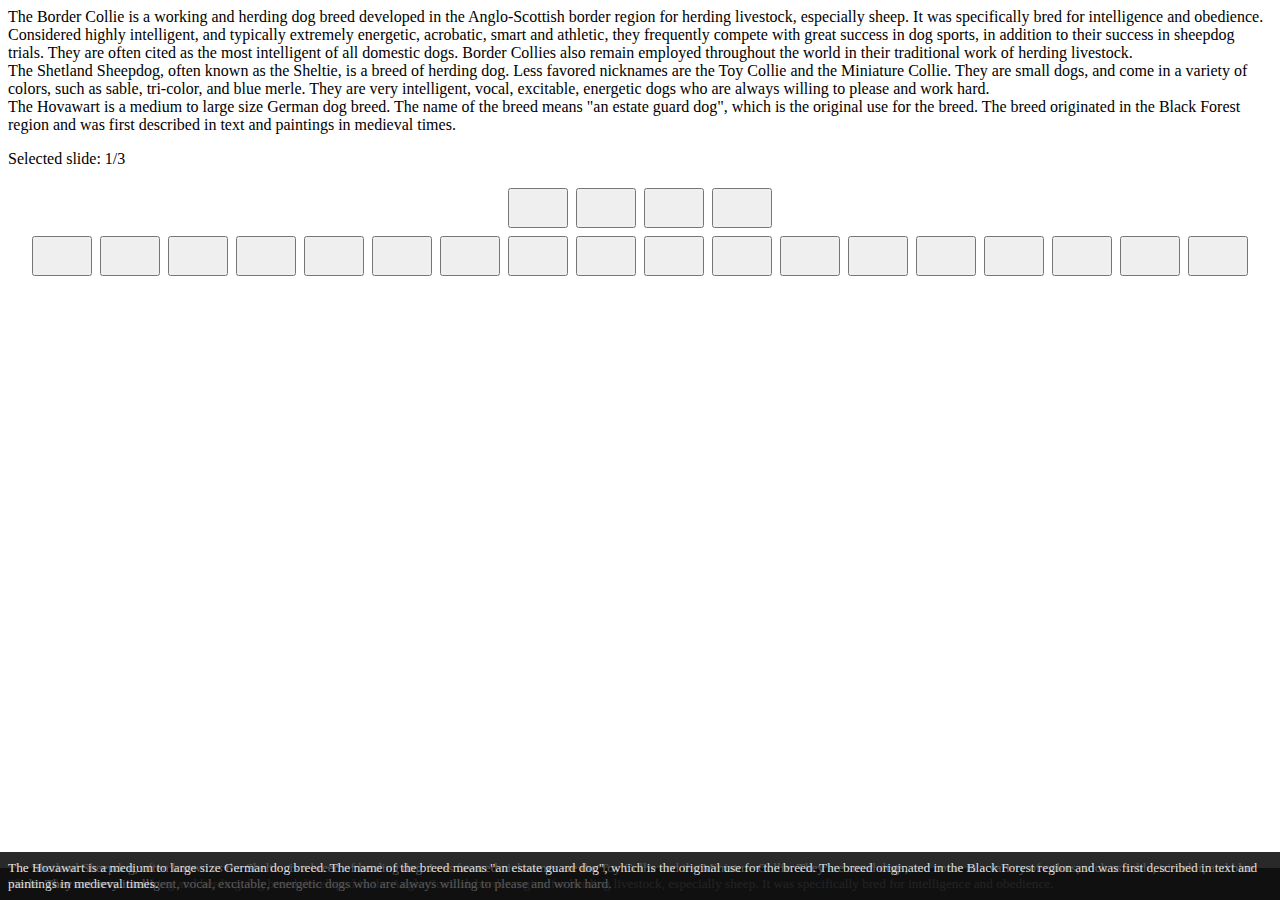
<file: slider.html>
<!doctype html>
<html ⚡>
<head>
  <meta charset="utf-8">
  <script async src="https://cdn.ampproject.org/v0.js"></script>
  <!-- ## Setup -->
  <!-- Import the carousel component in the header. -->
  <script async custom-element="amp-carousel" src="https://cdn.ampproject.org/v0/amp-carousel-0.1.js"></script>
  <!-- We will also be using the amp-fit-text component. -->
  <script async custom-element="amp-fit-text" src="https://cdn.ampproject.org/v0/amp-fit-text-0.1.js"></script>
  <!-- We will also be using the amp-selector component. -->
  <script async custom-element="amp-selector" src="https://cdn.ampproject.org/v0/amp-selector-0.1.js"></script>
  <!-- We will also be using the amp-bind component. -->
  <script async custom-element="amp-bind" src="https://cdn.ampproject.org/v0/amp-bind-0.1.js"></script>

  <link rel="canonical" href="<%host%>/advanced/image_galleries_with_amp-carousel/">
  <meta name="viewport" content="width=device-width,minimum-scale=1,initial-scale=1">
  <style amp-boilerplate>body{-webkit-animation:-amp-start 8s steps(1,end) 0s 1 normal both;-moz-animation:-amp-start 8s steps(1,end) 0s 1 normal both;-ms-animation:-amp-start 8s steps(1,end) 0s 1 normal both;animation:-amp-start 8s steps(1,end) 0s 1 normal both}@-webkit-keyframes -amp-start{from{visibility:hidden}to{visibility:visible}}@-moz-keyframes -amp-start{from{visibility:hidden}to{visibility:visible}}@-ms-keyframes -amp-start{from{visibility:hidden}to{visibility:visible}}@-o-keyframes -amp-start{from{visibility:hidden}to{visibility:visible}}@keyframes -amp-start{from{visibility:hidden}to{visibility:visible}}</style><noscript><style amp-boilerplate>body{-webkit-animation:none;-moz-animation:none;-ms-animation:none;animation:none}</style></noscript>
  <style amp-custom>
    #carousel-with-preview amp-img {
      transition: opacity 1s ease-in-out;
    }
    .carousel-preview {
      display: flex;
      align-items: center;
      justify-content: center;
    }
    .carousel-preview button {
      height: 40px;
      width: 60px;
      min-width: 60px;
      margin: 4px;
      padding: 0;
    }
    .carousel-preview .amp-carousel-slide {
      margin: 4px;
      padding: 0;
    }
    .carousel-preview button:active {
      opacity: 0.5;
    }
    .carousel1, .carousel2 {
      background: #eee;
      margin: 16px 0;
    }
    .carousel1 .slide > amp-img > img{
      object-fit: contain;
    }
    .carousel2 .slide > amp-img > img{
      object-fit: contain;
    }
    .carousel2 .caption {
      position: absolute;
      bottom: 0;
      left: 0;
      right: 0;
      padding: 8px;
      background: rgba(0, 0, 0, 0.6);
      color: #ddd;
      font-size: smaller;
      max-height: 30%;
    }
    .selected {
      border-width: 1px;
      border-style: solid;
    }
  </style>
</head>
<body>

  <!-- ## Dynamic Text Size -->
  <!--
    The first image gallery uses
    [amp-fit-text](https://www.ampproject.org/docs/reference/extended/amp-fit-text.html) to fit the text to the available space. This works well if captions vary not too much in length.
  -->
  <amp-carousel class="carousel1" layout="responsive" height="450" width="500" type="slides">
    <div class="slide">
      <amp-img src="images/youth/mapaz.jpg" layout="responsive" width="500" height="300" alt="Border Collie"></amp-img>
      <amp-fit-text layout="responsive" width="500" height="150"> The Border Collie is a working and herding dog breed developed in the Anglo-Scottish border region for herding livestock, especially sheep. It was specifically bred for intelligence and obedience.  Considered highly intelligent, and typically extremely energetic, acrobatic, smart and athletic, they frequently compete with great success in dog sports, in addition to their success in sheepdog trials. They are often cited as the most intelligent of all domestic dogs. Border Collies also remain employed throughout the world in their traditional work of herding livestock.  </amp-fit-text>
    </div>

    <div class="slide">
      <amp-img src="images/youth/nadia.jpg" layout="responsive" width="500" height="340" alt="Shetland Sheepdog"></amp-img>
      <amp-fit-text layout="responsive" width="500" height="110"> The Shetland Sheepdog, often known as the Sheltie, is a breed of herding dog. Less favored nicknames are the Toy Collie and the Miniature Collie. They are small dogs, and come in a variety of colors, such as sable, tri-color, and blue merle. They are very intelligent, vocal, excitable, energetic dogs who are always willing to please and work hard.
      </amp-fit-text>
    </div>

    <div class="slide">
      <amp-img src="images/youth/mapaz.jpg" layout="responsive" width="500" height="350" alt="Hovawart"></amp-img>
      <amp-fit-text layout="responsive" width="500" height="100">
The Hovawart is a medium to large size German dog breed. The name of the breed means "an estate
guard dog", which is the original use for the breed. The breed originated in the Black Forest
region and was first described in text and paintings in medieval times.
      </amp-fit-text>
    </div>
  </amp-carousel>

  <!-- ## Text Overlay -->
  <!-- Another carousel with caption, this time the caption overlays the image. -->
  <amp-carousel class="carousel2" layout="responsive" height="400" width="500" type="slides">
    <div class="slide">
      <amp-img src="/img/Border_Collie.jpg" layout="fill" alt="Border Collie"></amp-img>
      <div class="caption">
The Border Collie is a working and herding dog breed developed in the Anglo-Scottish border region
for herding livestock, especially sheep. It was specifically bred for intelligence and obedience.
      </div>
    </div>

    <div class="slide">
      <amp-img src="/img/Shetland_Sheepdog.jpg" layout="fill" alt="Shetland Sheepdog"></amp-img>
      <div class="caption">
The Shetland Sheepdog, often known as the Sheltie, is a breed of herding dog. Less favored nicknames
are the Toy Collie and the Miniature Collie. They are small dogs, and come in a variety of colors,
such as sable, tri-color, and blue merle. They are very intelligent, vocal, excitable, energetic dogs
who are always willing to please and work hard.
      </div>
    </div>

    <div class="slide">
      <amp-img src="/img/Hovawart.jpg" layout="fill" alt="Hovawart"></amp-img>
      <div class="caption">
The Hovawart is a medium to large size German dog breed. The name of the breed means "an estate guard
dog", which is the original use for the breed. The breed originated in the Black Forest region and was
first described in text and paintings in medieval times.
      </div>
    </div>
  </amp-carousel>
  <!-- ## Linking Carousels with amp-bind -->
  <!--

  With [amp-bind](https://github.com/ampproject/amphtml/blob/master/extensions/amp-bind/amp-bind.md) it's possible to link carousel state across multiple amp-carousels.

  Whenever the carousel slide changes, it updates `selectedSlide`. This causes the `text`
  attribute in the `<p>` tag above the carousel to update as well.

  Only [whitelisted functions](https://www.ampproject.org/es/docs/reference/components/amp-bind)
  are allowed when using `amp-bind`. We use the unary plus operator before `selectedSlide` to cast it into an integer.
  -->
  <div>
    <p> Selected slide: <span [text]="+selectedSlide + 1">1</span>/3</p>

    <amp-carousel controls type="slides" width="400" height="300"
    [slide]="selectedSlide" on="slideChange:AMP.setState({selectedSlide: event.index})">
      <amp-img src="/img/image1.jpg" width="400" height="300"></amp-img>
      <amp-img src="/img/image2.jpg" width="400" height="300"></amp-img>
      <amp-img src="/img/image3.jpg" width="400" height="300"></amp-img>
    </amp-carousel>
  </div>
  <!--
  This and the following carousel are linked to each other and to the large carousel above. Notice how
  selecting an image on either of these two carousels changes the image on the top carousel.

  In the first example, the CSS class for the selected image on the carousel is
  set by bind when `selectedSlide` changes.
  -->
  <amp-carousel controls width="400" height="100">
    <amp-img src="/img/image1.jpg" width="100" height="75"
        [class]="selectedSlide == 0 ? 'selected' : ''" on="tap:AMP.setState({selectedSlide: 0})"></amp-img>
    <amp-img src="/img/image2.jpg" width="100" height="75"
        [class]="selectedSlide == 1 ? 'selected' : ''" on="tap:AMP.setState({selectedSlide: 1})"></amp-img>
    <amp-img src="/img/image3.jpg" width="100" height="75"
        [class]="selectedSlide == 2 ? 'selected' : ''" on="tap:AMP.setState({selectedSlide: 2})"></amp-img>
  </amp-carousel>

  <!--
  In the second example, an [amp-selector](https://github.com/ampproject/amphtml/blob/master/extensions/amp-selector/amp-selector.md) eliminates redundant code, but functions in the same way as the carousel above.
   -->
  <amp-selector layout="container" name="carousel-selector" [selected]="selectedSlide" on="select:AMP.setState({selectedSlide: event.targetOption})">
    <amp-carousel controls width="400" height="100">
        <amp-img src="/img/image1.jpg" width="100" height="75" option="0"></amp-img>
        <amp-img src="/img/image2.jpg" width="100" height="75" option="1"></amp-img>
        <amp-img src="/img/image3.jpg" width="100" height="75" option="2"></amp-img>
    </amp-carousel>
  </amp-selector>

  <!-- ## Image Galleries with Previews -->
  <!-- You can reveal specific slides in carousel using an on tap action `on="tap:my-carousel.goToSlide(index=0)"`. Slides are identified by the carousel id and index (starting at 0).
  -->
  <div>
    <amp-carousel id="carousel-with-preview" width="400" height="300" layout="responsive" type="slides">
      <amp-img src="https://unsplash.it/400/300?image=10" width="400" height="300" layout="responsive" alt="a sample image"></amp-img>
      <amp-img src="https://unsplash.it/400/300?image=11" width="400" height="300" layout="responsive" alt="a sample image"></amp-img>
      <amp-img src="https://unsplash.it/400/300?image=12" width="400" height="300" layout="responsive" alt="a sample image"></amp-img>
      <amp-img src="https://unsplash.it/400/300?image=13" width="400" height="300" layout="responsive" alt="a sample image"></amp-img>
    </amp-carousel>
    <div class="carousel-preview">
      <button on="tap:carousel-with-preview.goToSlide(index=0)"><amp-img src="https://unsplash.it/60/40?image=10" width="60" height="40" layout="responsive" alt="a sample image"></amp-img></button>
      <button on="tap:carousel-with-preview.goToSlide(index=1)"><amp-img src="https://unsplash.it/60/40?image=11" width="60" height="40" layout="responsive" alt="a sample image"></amp-img></button>
      <button on="tap:carousel-with-preview.goToSlide(index=2)"><amp-img src="https://unsplash.it/60/40?image=12" width="60" height="40" layout="responsive" alt="a sample image"></amp-img></button>
      <button on="tap:carousel-with-preview.goToSlide(index=3)"><amp-img src="https://unsplash.it/60/40?image=13" width="60" height="40" layout="responsive" alt="a sample image"></amp-img></button>
    </div>
  </div>

  <!-- You can even use a second carousel for the preview if a carousel contains a large number of images (make sure to use the `type=carousel` for the second one). -->
  <div>
    <amp-carousel id="carousel-with-carousel-preview" width="400" height="300" layout="responsive" type="slides">
      <amp-img src="https://unsplash.it/400/300?image=10" width="400" height="300" layout="responsive" alt="a sample image"></amp-img>
      <amp-img src="https://unsplash.it/400/300?image=11" width="400" height="300" layout="responsive" alt="a sample image"></amp-img>
      <amp-img src="https://unsplash.it/400/300?image=12" width="400" height="300" layout="responsive" alt="a sample image"></amp-img>
      <amp-img src="https://unsplash.it/400/300?image=13" width="400" height="300" layout="responsive" alt="a sample image"></amp-img>
      <amp-img src="https://unsplash.it/400/300?image=14" width="400" height="300" layout="responsive" alt="a sample image"></amp-img>
      <amp-img src="https://unsplash.it/400/300?image=15" width="400" height="300" layout="responsive" alt="a sample image"></amp-img>
      <amp-img src="https://unsplash.it/400/300?image=16" width="400" height="300" layout="responsive" alt="a sample image"></amp-img>
      <amp-img src="https://unsplash.it/400/300?image=17" width="400" height="300" layout="responsive" alt="a sample image"></amp-img>
      <amp-img src="https://unsplash.it/400/300?image=18" width="400" height="300" layout="responsive" alt="a sample image"></amp-img>
      <amp-img src="https://unsplash.it/400/300?image=19" width="400" height="300" layout="responsive" alt="a sample image"></amp-img>
      <amp-img src="https://unsplash.it/400/300?image=110" width="400" height="300" layout="responsive" alt="a sample image"></amp-img>
      <amp-img src="https://unsplash.it/400/300?image=111" width="400" height="300" layout="responsive" alt="a sample image"></amp-img>
      <amp-img src="https://unsplash.it/400/300?image=112" width="400" height="300" layout="responsive" alt="a sample image"></amp-img>
      <amp-img src="https://unsplash.it/400/300?image=113" width="400" height="300" layout="responsive" alt="a sample image"></amp-img>
      <amp-img src="https://unsplash.it/400/300?image=114" width="400" height="300" layout="responsive" alt="a sample image"></amp-img>
      <amp-img src="https://unsplash.it/400/300?image=115" width="400" height="300" layout="responsive" alt="a sample image"></amp-img>
      <amp-img src="https://unsplash.it/400/300?image=116" width="400" height="300" layout="responsive" alt="a sample image"></amp-img>
      <amp-img src="https://unsplash.it/400/300?image=117" width="400" height="300" layout="responsive" alt="a sample image"></amp-img>
    </amp-carousel>
    <amp-carousel class="carousel-preview" width="auto" height="48" layout="fixed-height" type="carousel">
      <button on="tap:carousel-with-carousel-preview.goToSlide(index=0)"><amp-img src="https://unsplash.it/60/40?image=10" width="60" height="40" layout="responsive" alt="a sample image"></amp-img></button>
      <button on="tap:carousel-with-carousel-preview.goToSlide(index=1)"><amp-img src="https://unsplash.it/60/40?image=11" width="60" height="40" layout="responsive" alt="a sample image"></amp-img></button>
      <button on="tap:carousel-with-carousel-preview.goToSlide(index=2)"><amp-img src="https://unsplash.it/60/40?image=12" width="60" height="40" layout="responsive" alt="a sample image"></amp-img></button>
      <button on="tap:carousel-with-carousel-preview.goToSlide(index=3)"><amp-img src="https://unsplash.it/60/40?image=13" width="60" height="40" layout="responsive" alt="a sample image"></amp-img></button>
      <button on="tap:carousel-with-carousel-preview.goToSlide(index=4)"><amp-img src="https://unsplash.it/60/40?image=14" width="60" height="40" layout="responsive" alt="a sample image"></amp-img></button>
      <button on="tap:carousel-with-carousel-preview.goToSlide(index=5)"><amp-img src="https://unsplash.it/60/40?image=15" width="60" height="40" layout="responsive" alt="a sample image"></amp-img></button>
      <button on="tap:carousel-with-carousel-preview.goToSlide(index=6)"><amp-img src="https://unsplash.it/60/40?image=16" width="60" height="40" layout="responsive" alt="a sample image"></amp-img></button>
      <button on="tap:carousel-with-carousel-preview.goToSlide(index=7)"><amp-img src="https://unsplash.it/60/40?image=17" width="60" height="40" layout="responsive" alt="a sample image"></amp-img></button>
      <button on="tap:carousel-with-carousel-preview.goToSlide(index=8)"><amp-img src="https://unsplash.it/60/40?image=18" width="60" height="40" layout="responsive" alt="a sample image"></amp-img></button>
      <button on="tap:carousel-with-carousel-preview.goToSlide(index=9)"><amp-img src="https://unsplash.it/60/40?image=19" width="60" height="40" layout="responsive" alt="a sample image"></amp-img></button>
      <button on="tap:carousel-with-carousel-preview.goToSlide(index=10)"><amp-img src="https://unsplash.it/60/40?image=110" width="60" height="40" layout="responsive" alt="a sample image"></amp-img></button>
      <button on="tap:carousel-with-carousel-preview.goToSlide(index=11)"><amp-img src="https://unsplash.it/60/40?image=111" width="60" height="40" layout="responsive" alt="a sample image"></amp-img></button>
      <button on="tap:carousel-with-carousel-preview.goToSlide(index=12)"><amp-img src="https://unsplash.it/60/40?image=112" width="60" height="40" layout="responsive" alt="a sample image"></amp-img></button>
      <button on="tap:carousel-with-carousel-preview.goToSlide(index=13)"><amp-img src="https://unsplash.it/60/40?image=113" width="60" height="40" layout="responsive" alt="a sample image"></amp-img></button>
      <button on="tap:carousel-with-carousel-preview.goToSlide(index=14)"><amp-img src="https://unsplash.it/60/40?image=114" width="60" height="40" layout="responsive" alt="a sample image"></amp-img></button>
      <button on="tap:carousel-with-carousel-preview.goToSlide(index=15)"><amp-img src="https://unsplash.it/60/40?image=115" width="60" height="40" layout="responsive" alt="a sample image"></amp-img></button>
      <button on="tap:carousel-with-carousel-preview.goToSlide(index=16)"><amp-img src="https://unsplash.it/60/40?image=116" width="60" height="40" layout="responsive" alt="a sample image"></amp-img></button>
      <button on="tap:carousel-with-carousel-preview.goToSlide(index=17)"><amp-img src="https://unsplash.it/60/40?image=117" width="60" height="40" layout="responsive" alt="a sample image"></amp-img></button>
    </amp-carousel>
  </div>


</body>
</html>
</file>
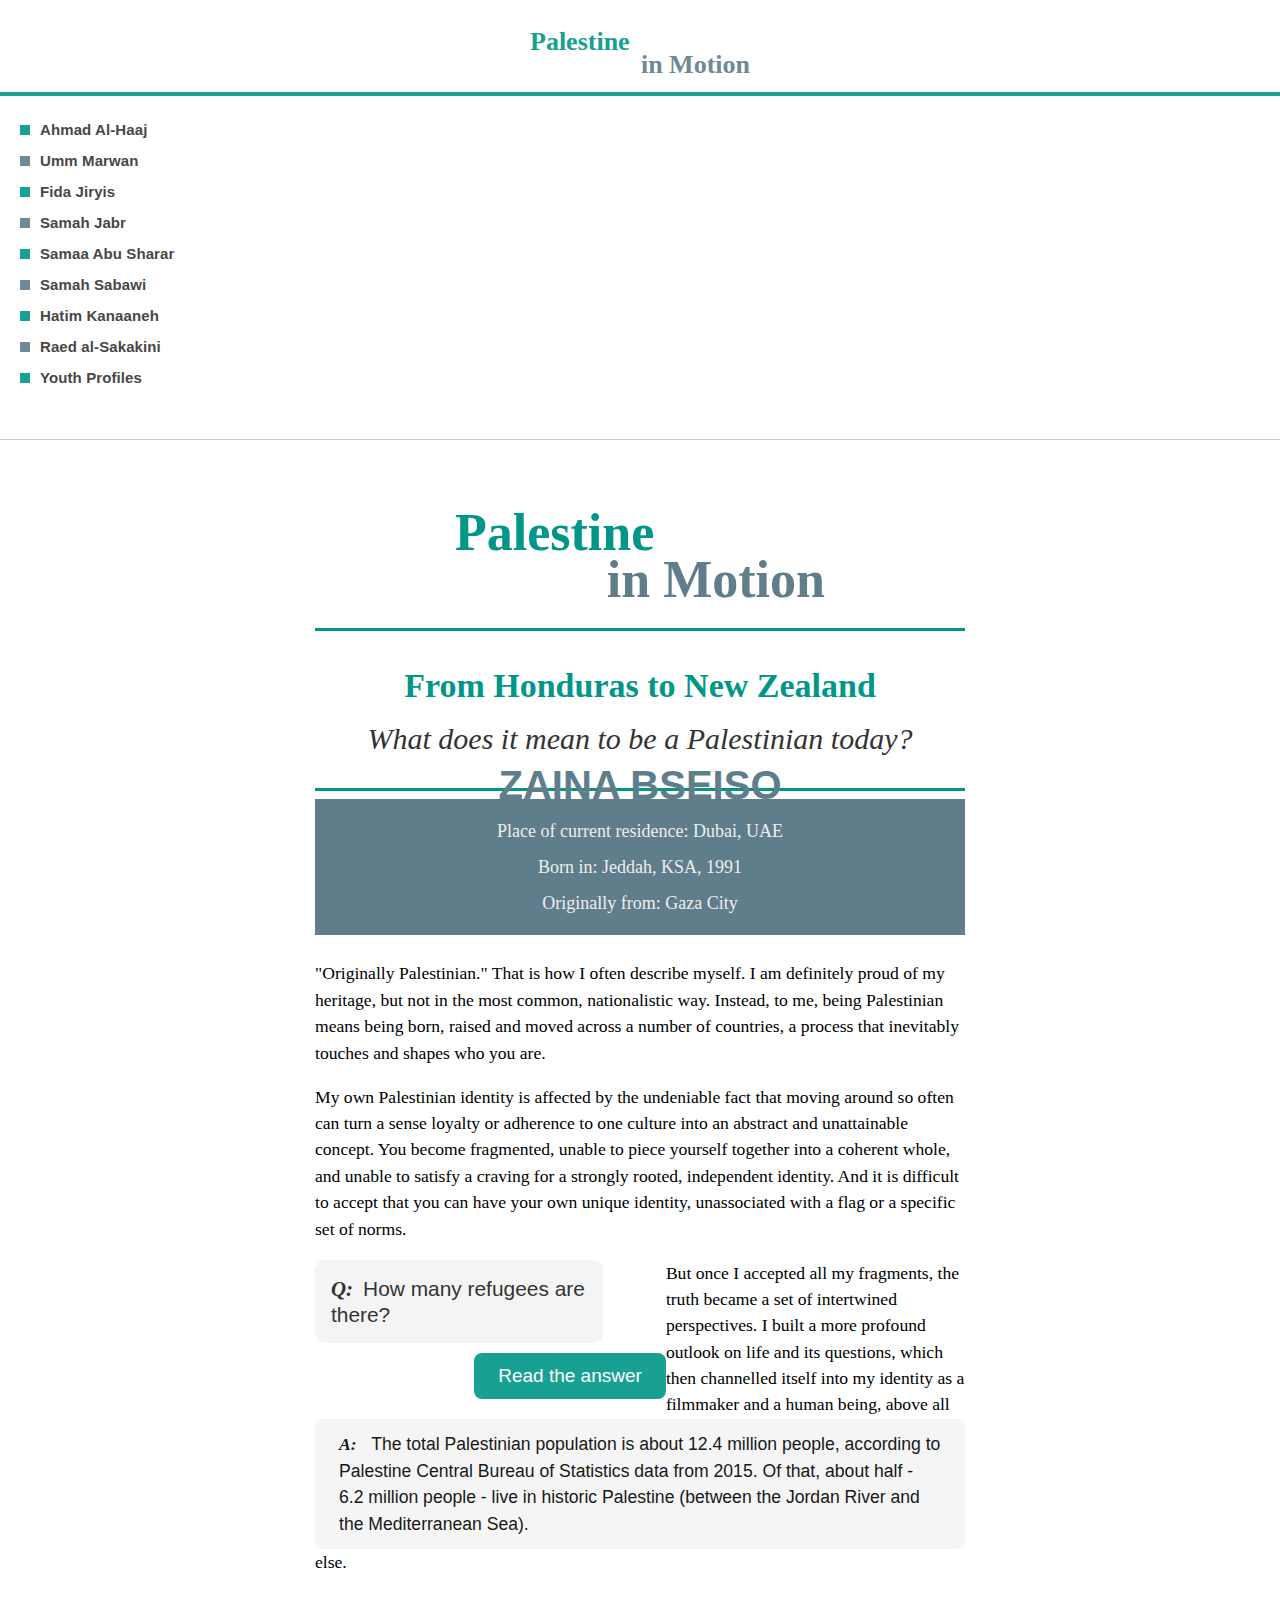
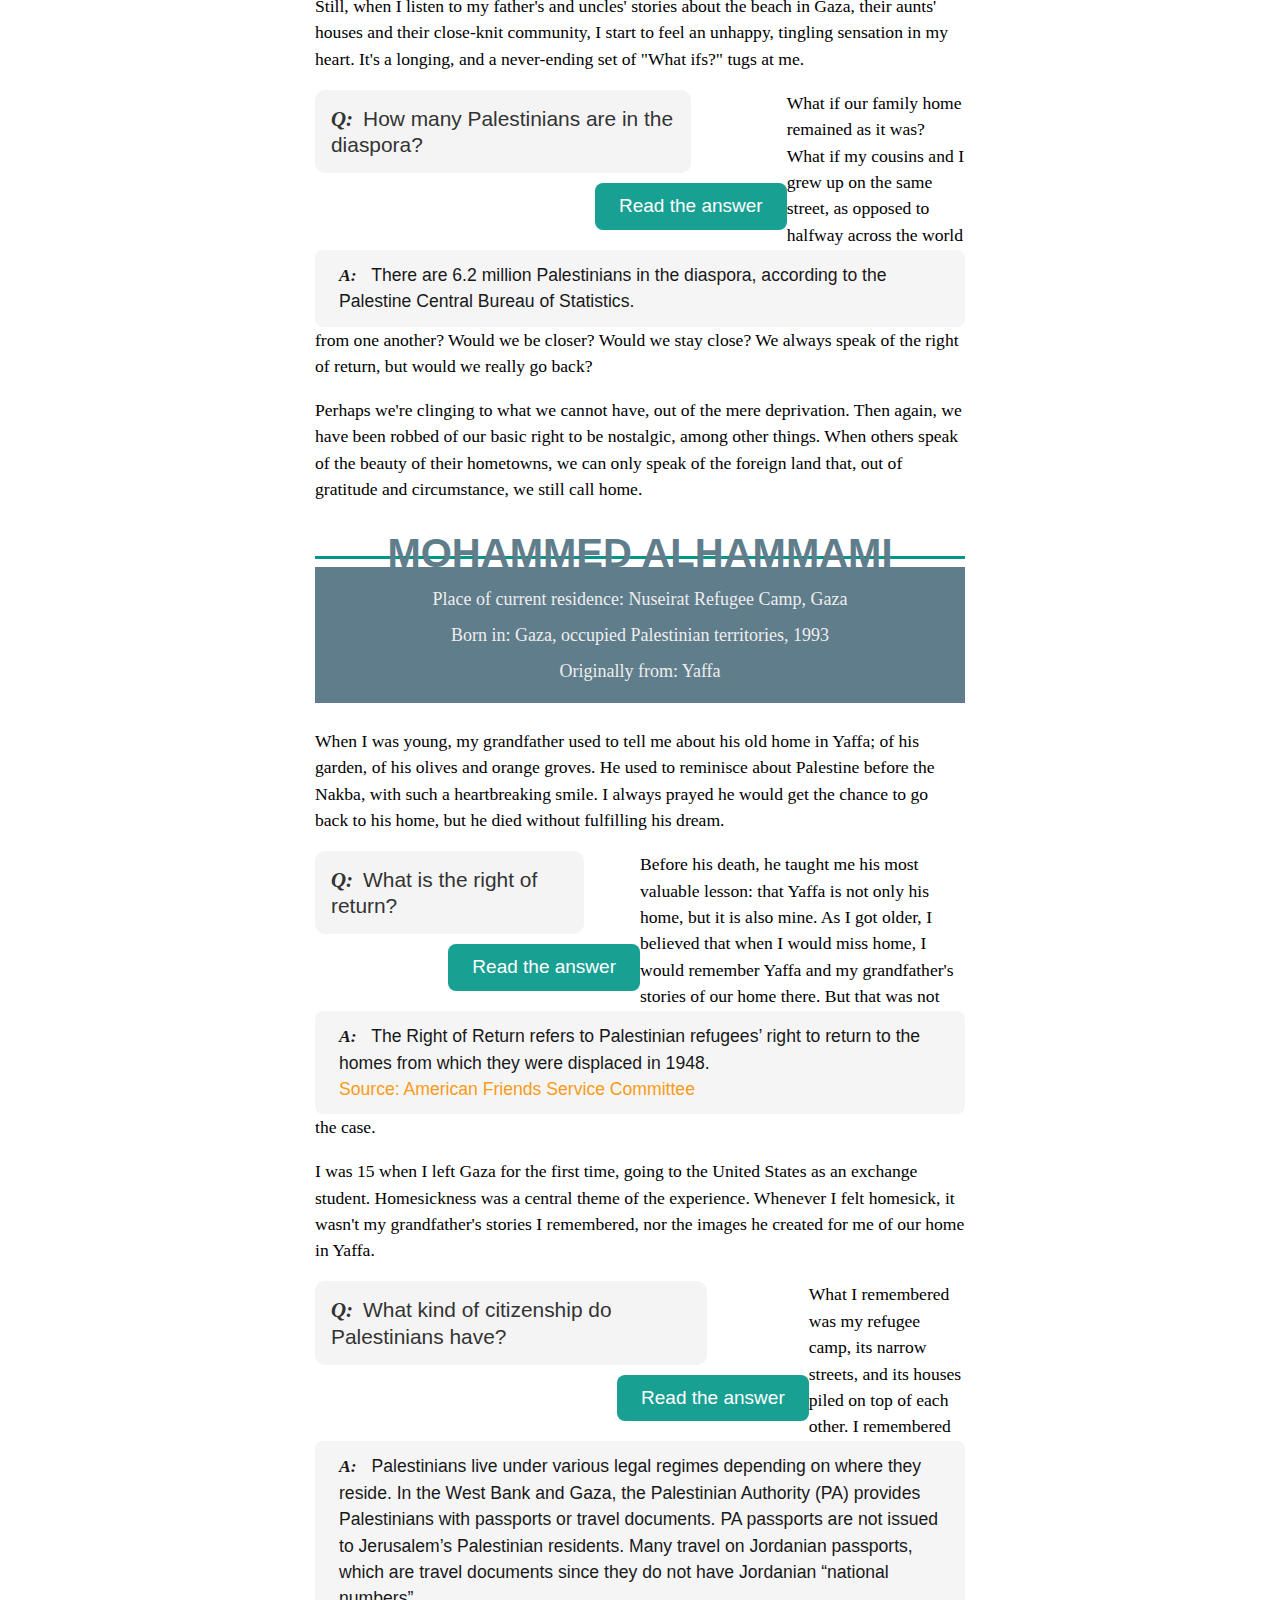
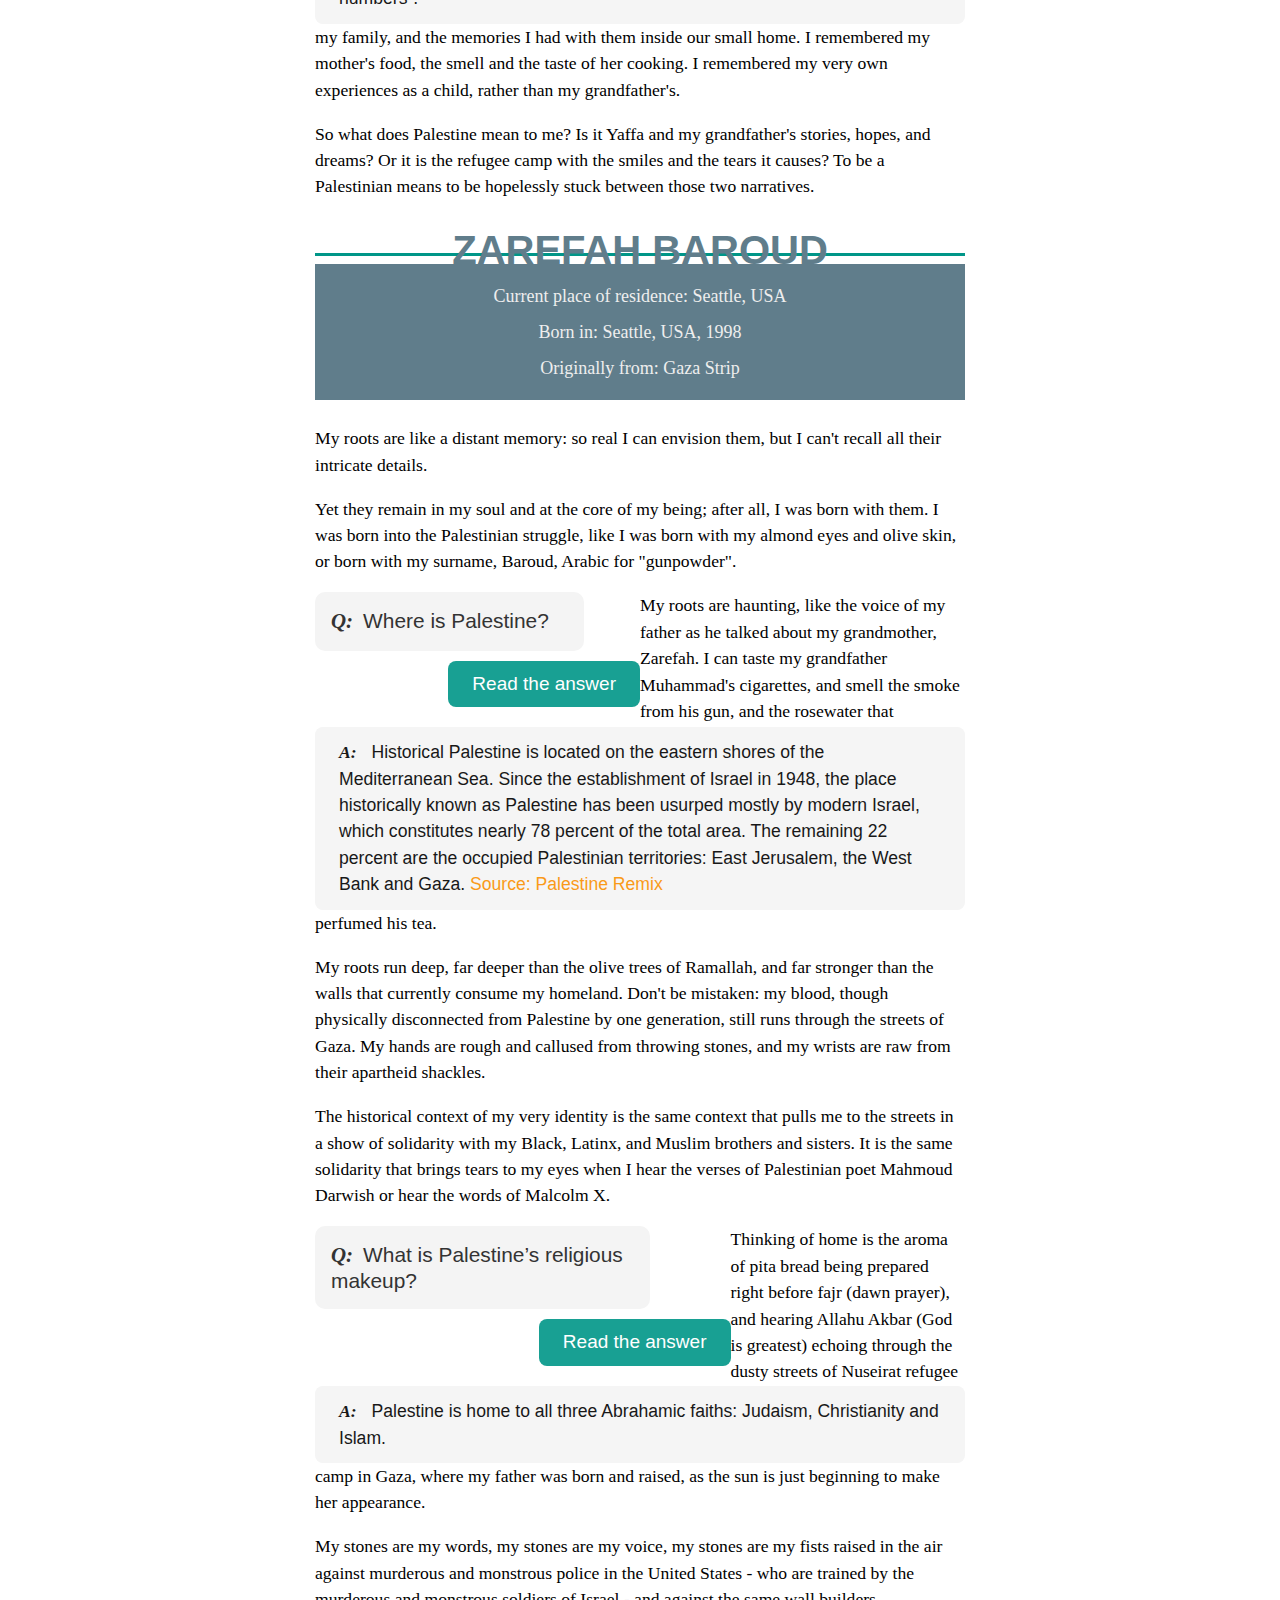
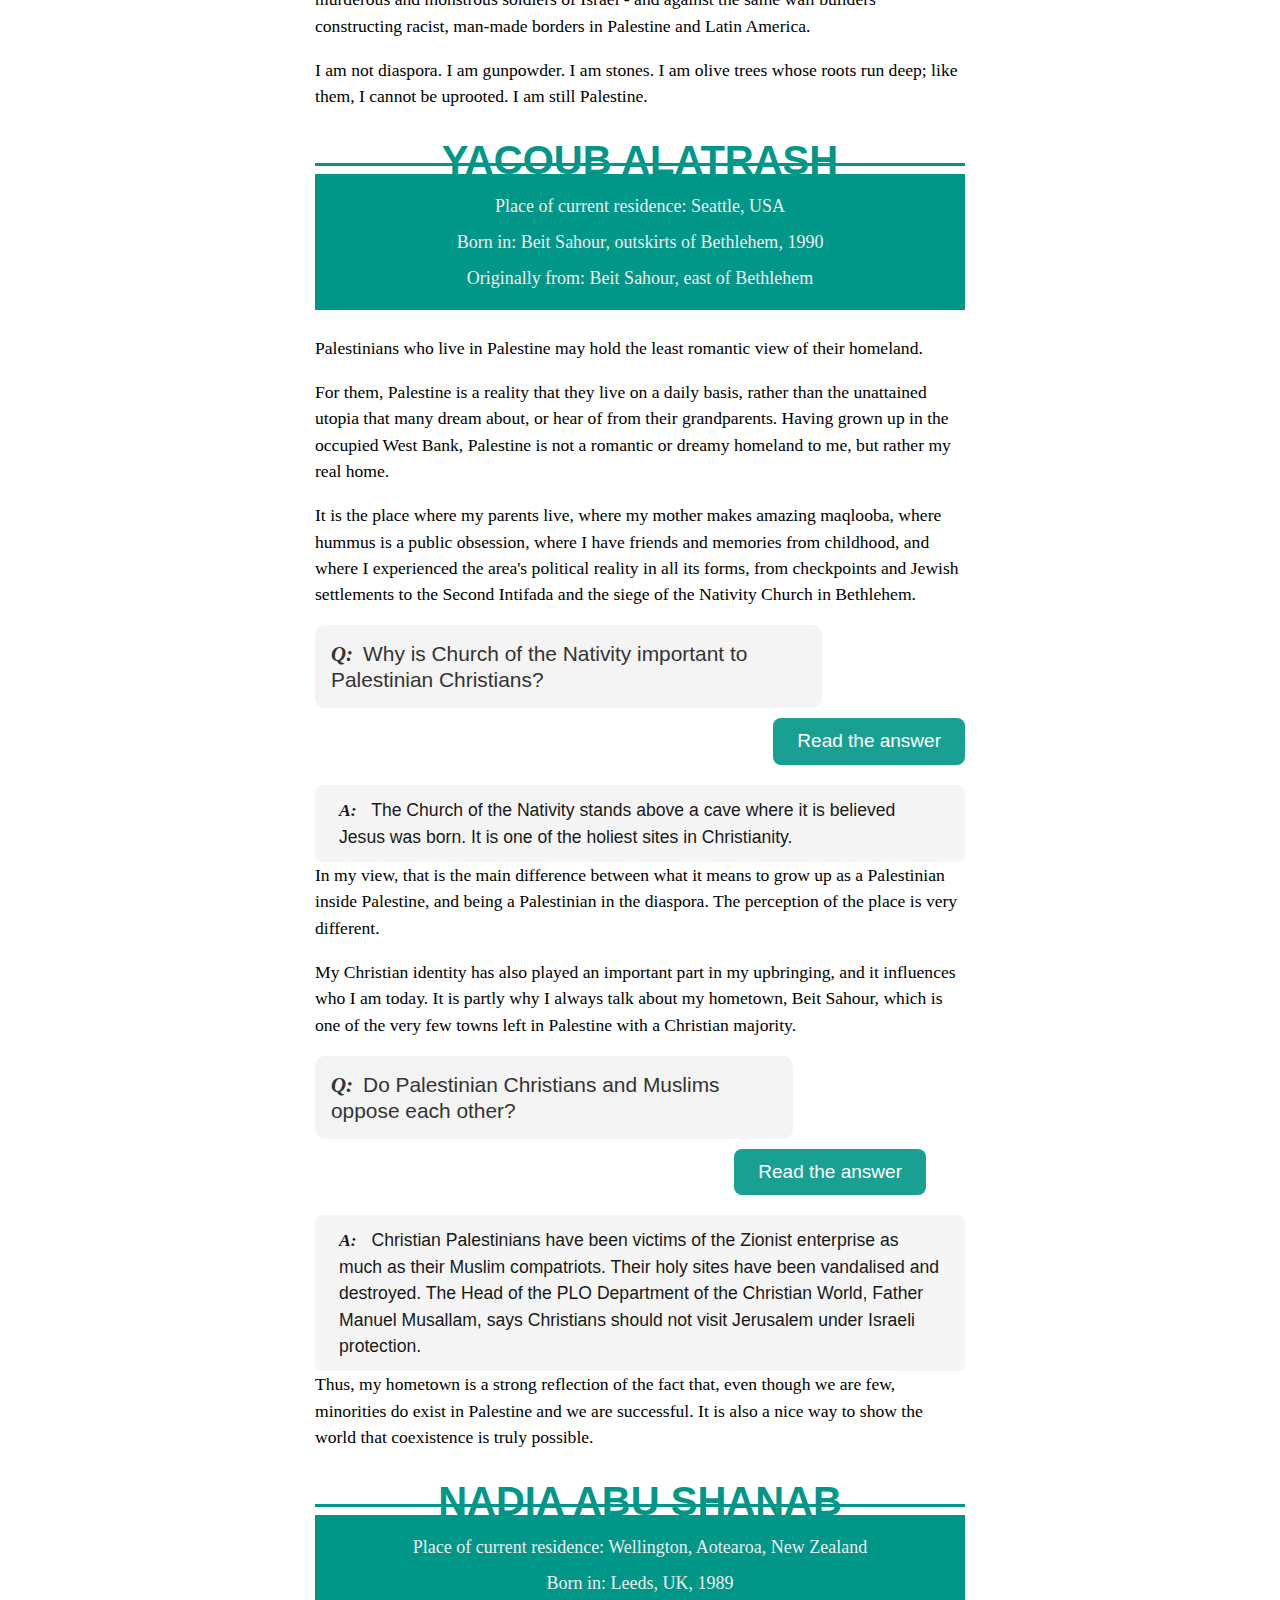
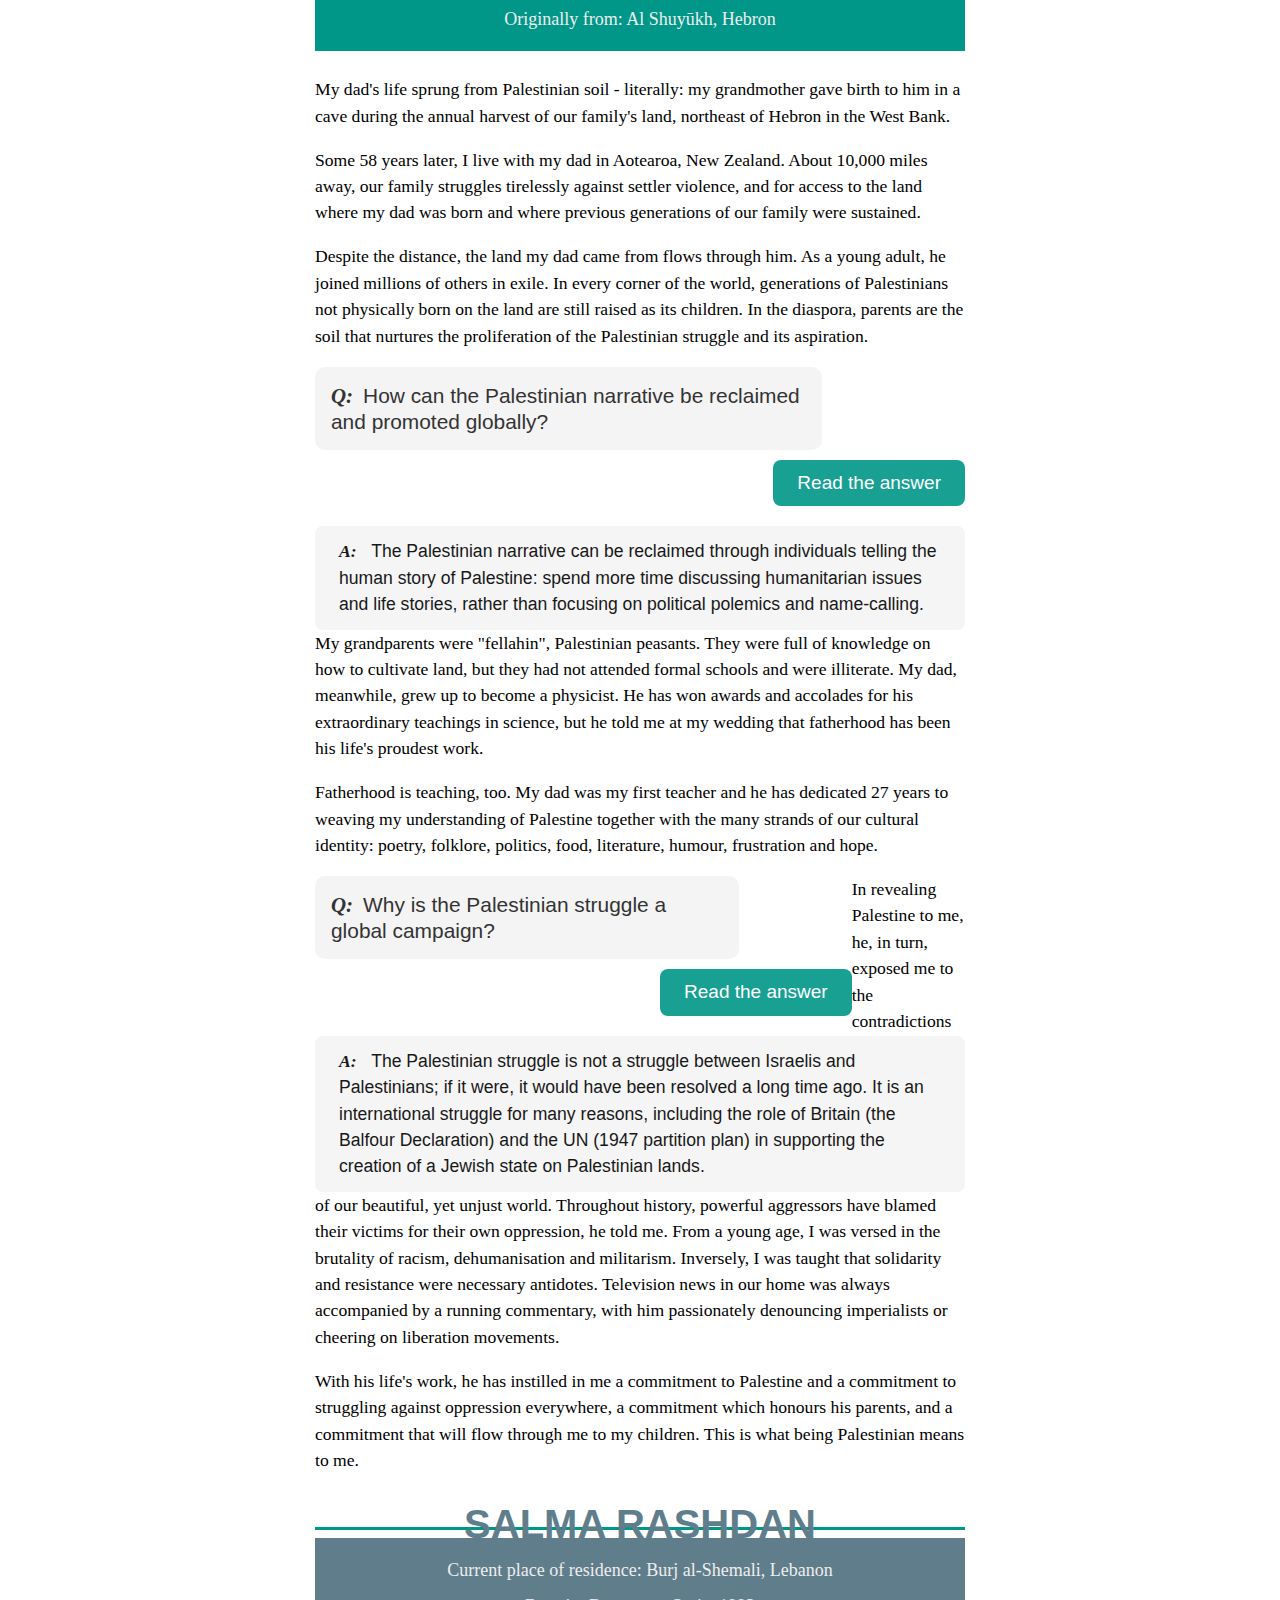
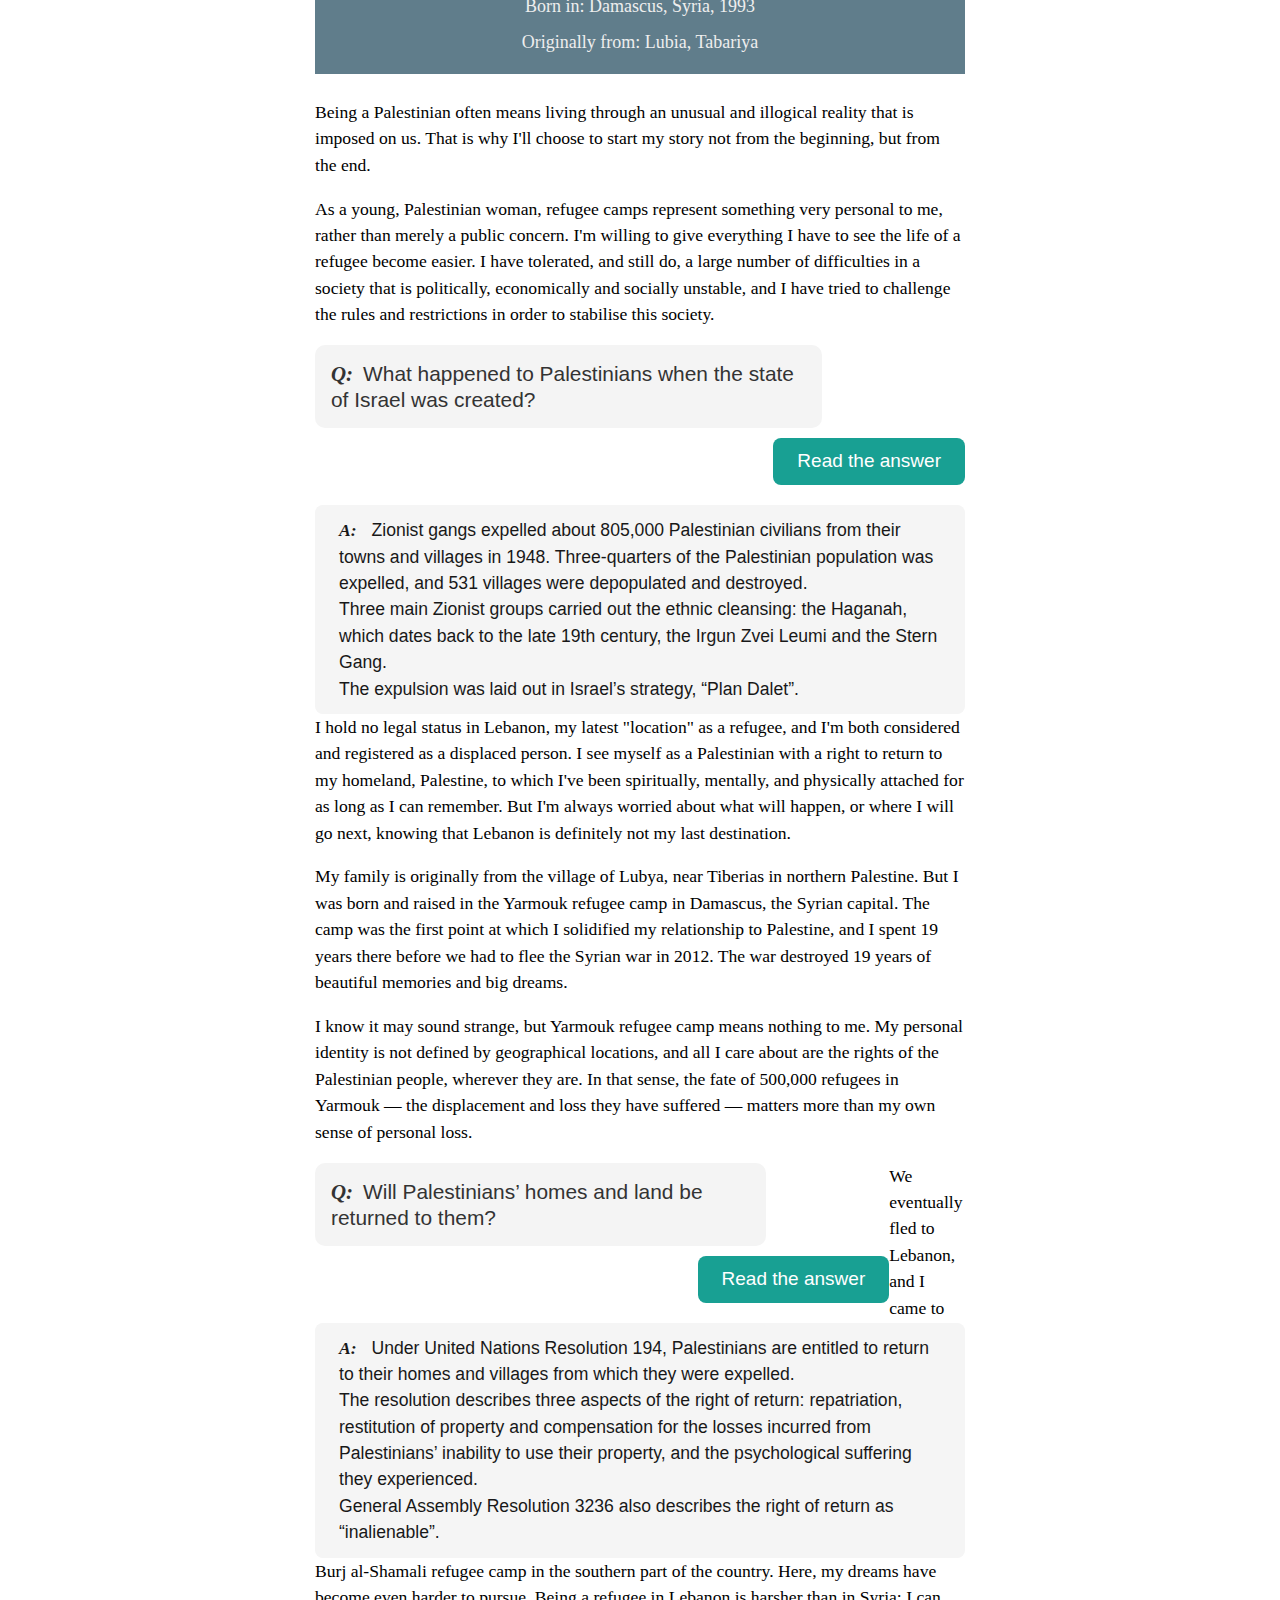
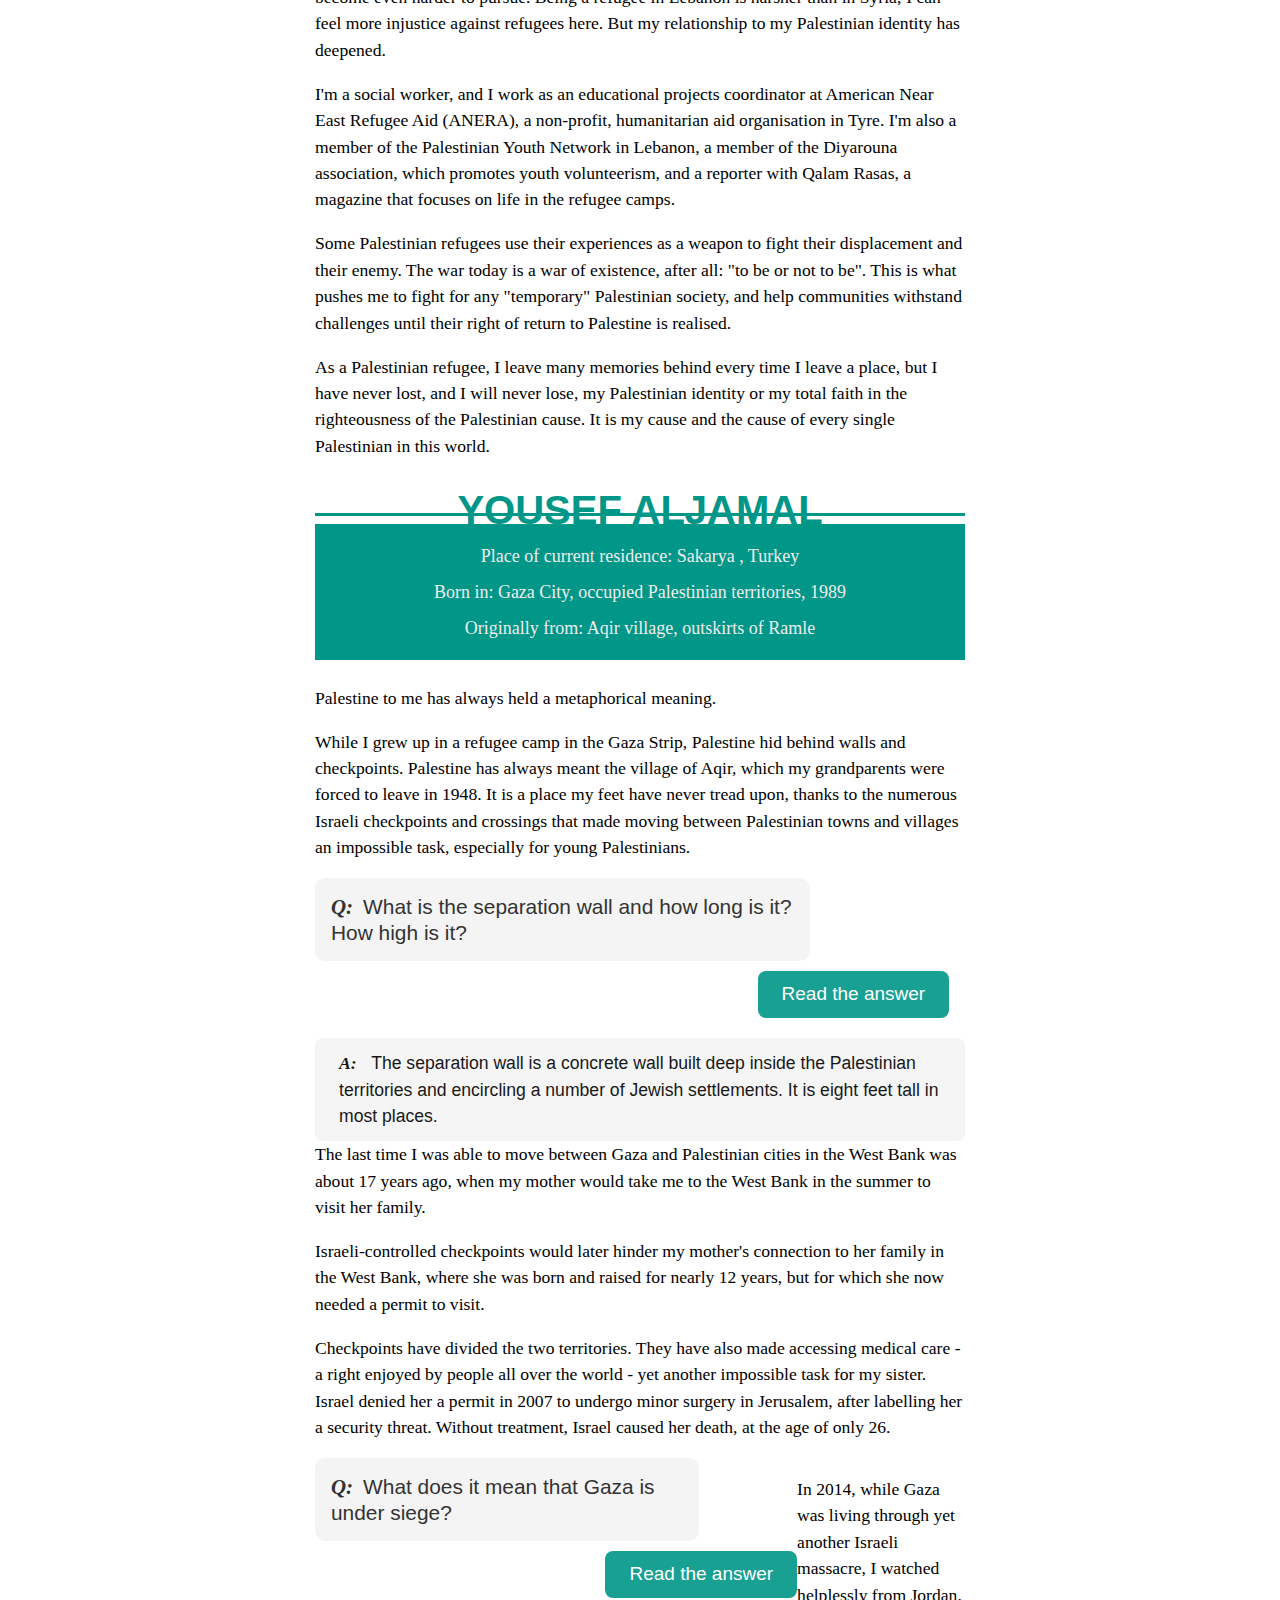
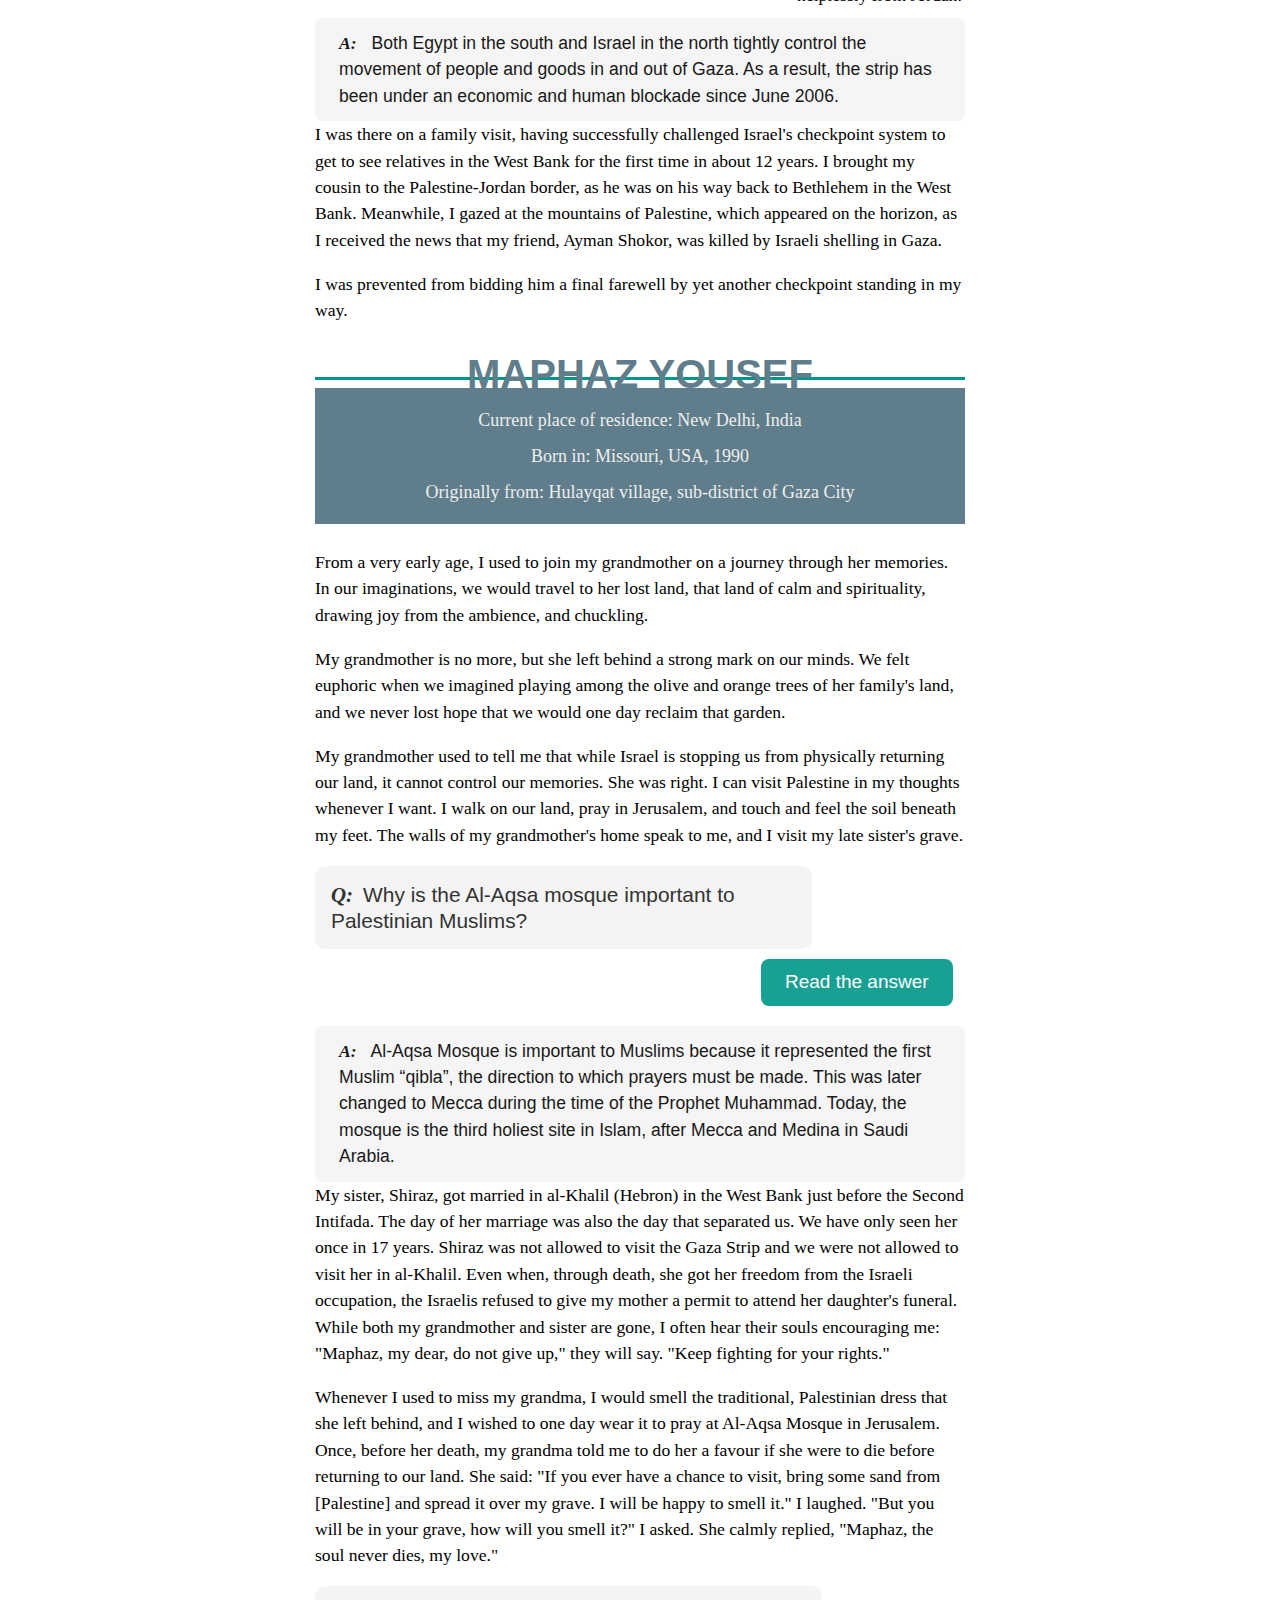
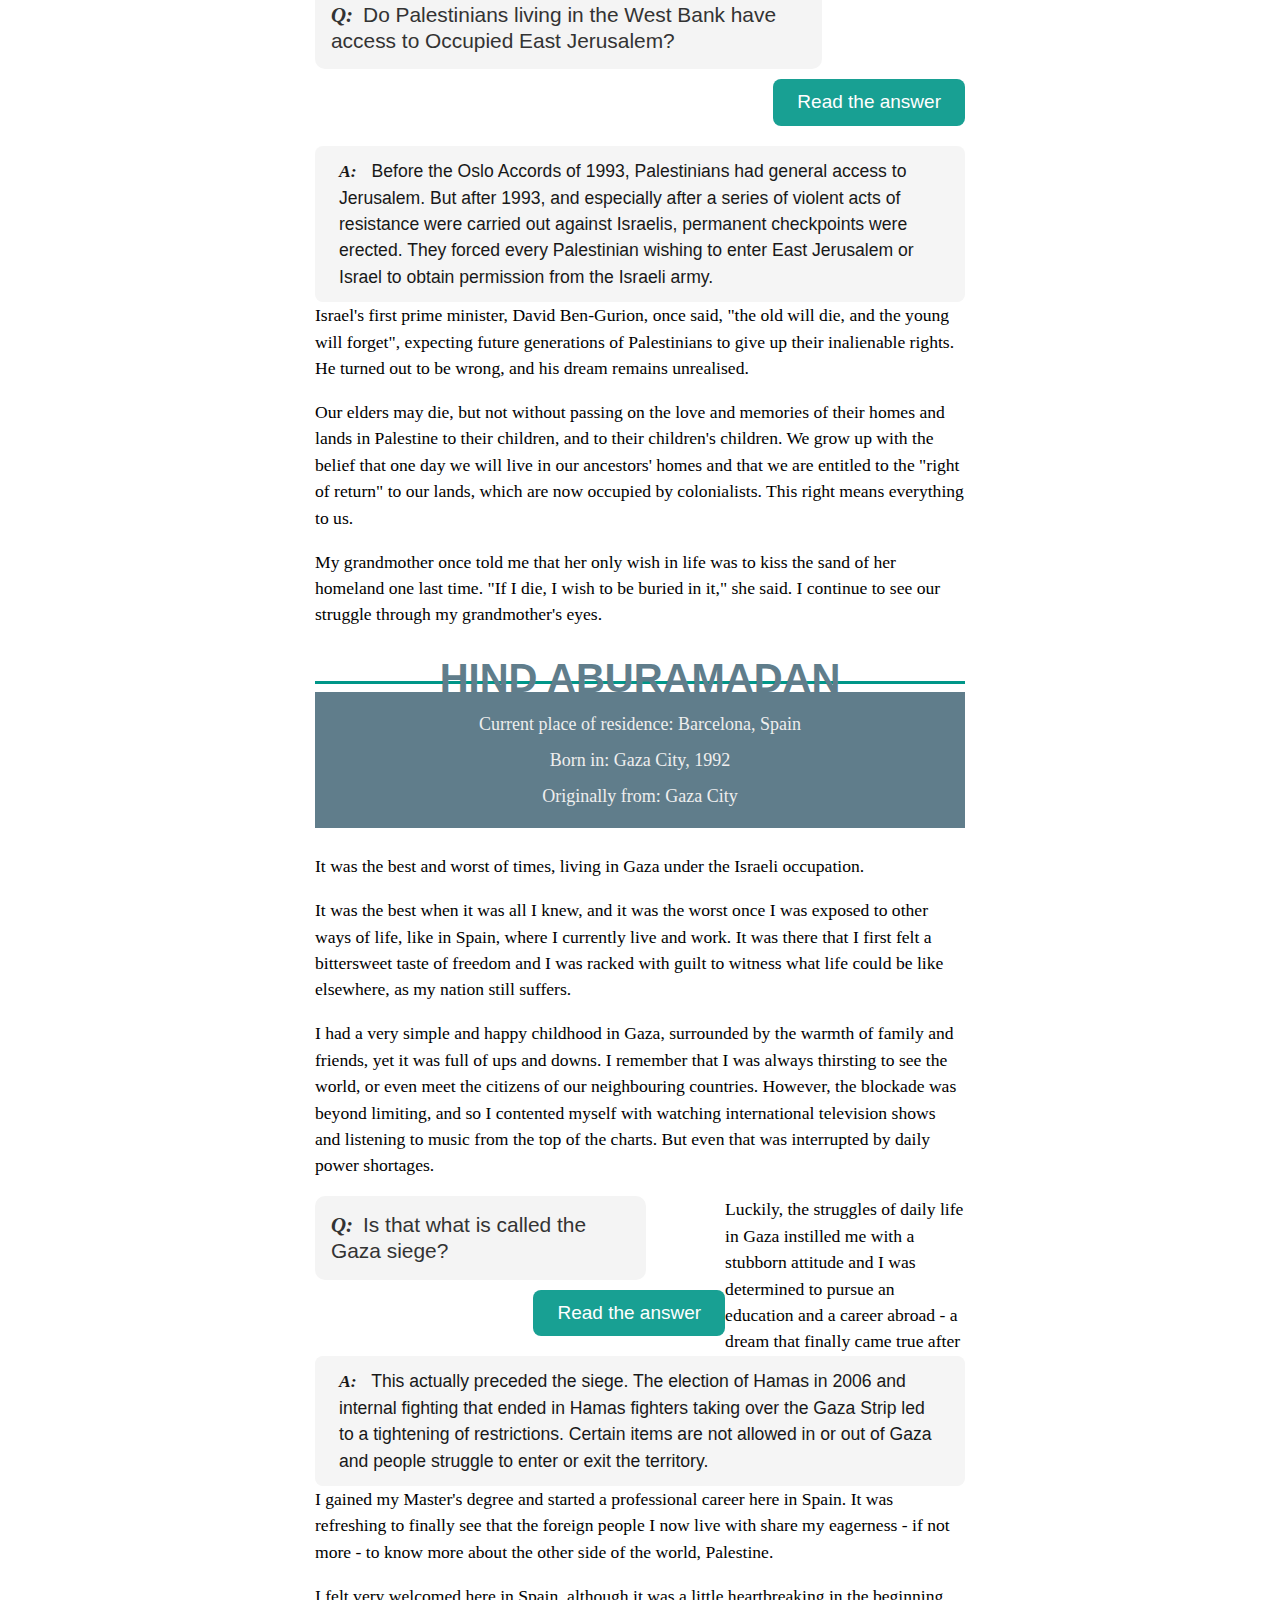
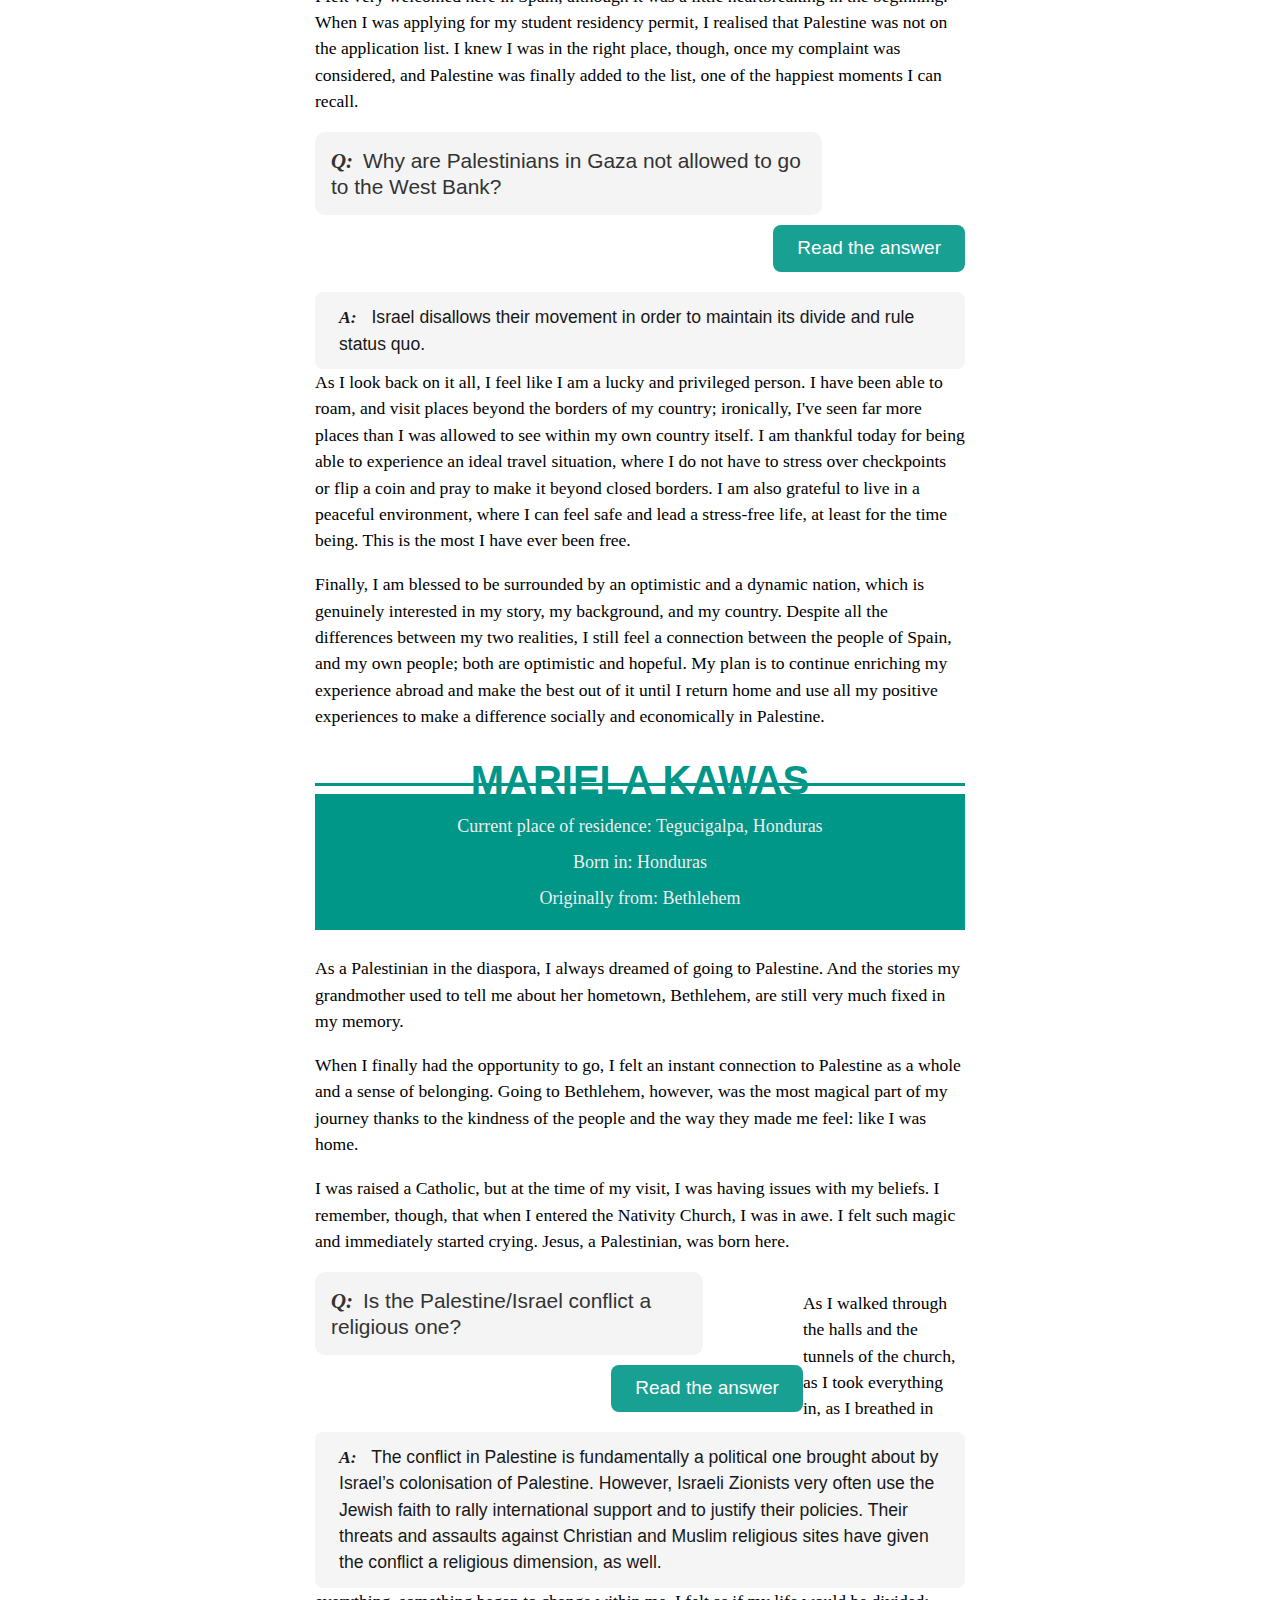
<file: youth.html>
<!doctype html>
<html amp lang="en">
<head>
  <meta charset="utf-8">
  <script async src="https://cdn.ampproject.org/v0.js"></script>
  <title>Palestine in motion</title>
  <link rel="apple-touch-icon" sizes="400x400" href="images/favicon.png">
  <link rel="icon" type="image/png" sizes="400x400" href="images/favicon.png">
  <link rel="shortcut icon" href="images/favicon.ico">
  <link rel="canonical" href="http://interactive.aljazeera.com/aje/2017/palestine-in-motion/youth.html" />
  <meta name="viewport" content="width=device-width,minimum-scale=1,initial-scale=1">
  <script async custom-element="amp-accordion" src="https://cdn.ampproject.org/v0/amp-accordion-0.1.js"></script>
  <!-- <script async custom-element="amp-fit-text" src="https://cdn.ampproject.org/v0/amp-fit-text-0.1.js"></script> -->
  <!-- <script async custom-element="amp-anim" src="https://cdn.ampproject.org/v0/amp-anim-0.1.js"></script> -->
  <!-- <script async custom-element="amp-iframe" src="https://cdn.ampproject.org/v0/amp-iframe-0.1.js"></script> -->
  <script async custom-element="amp-social-share" src="https://cdn.ampproject.org/v0/amp-social-share-0.1.js"></script>
  <script async custom-element="amp-analytics" src="https://cdn.ampproject.org/v0/amp-analytics-0.1.js"></script>
  <!-- <script async custom-element="amp-youtube" src="https://cdn.ampproject.org/v0/amp-youtube-0.1.js"></script> -->
  <script async custom-element="amp-fx-flying-carpet" src="https://cdn.ampproject.org/v0/amp-fx-flying-carpet-0.1.js"></script>
  <script async custom-element="amp-sidebar" src="https://cdn.ampproject.org/v0/amp-sidebar-0.1.js"></script>
  <script async custom-element="amp-carousel" src="https://cdn.ampproject.org/v0/amp-carousel-0.1.js"></script>
  <script type="application/ld+json">
    {
      "@context": "http://schema.org",
      "@type": "NewsArticle",
      "headline": "Open-source framework for publishing content",
      "datePublished": "2015-10-07T12:02:41Z",
      "image": [
        "logo.jpg"
      ]
    }
  </script>
  <meta name="author" content="Al Jazeera"/>
  <meta property="og:title" content="Palestine in motion"/>
  <meta property="og:description" content="The story of Palestine through the eyes of its people"/>
  <meta property="title" content="Palestine in motion"/>
  <meta property="description" content="The story of Palestine through the eyes of its people"/>
  <meta property="og:type" content="article.other"/>
  <meta name="twitter:card" content="summary_large_image"/>
  <meta name="twitter:site" content="@AJEnglish"/>
  <meta property="twitter:title" content="Palestine in motion"/>
  <meta property="twitter:description" content="The story of Palestine through the eyes of its people"/>
  <meta property="image" content="http://interactive.aljazeera.com/aje/2017/palestine-in-motion/outside.jpg"/>
  <meta property="twitter:image:src" content="http://interactive.aljazeera.com/aje/2017/palestine-in-motion/outside.jpg"/>
  <meta property="og:image" content="http://interactive.aljazeera.com/aje/2017/palestine-in-motion/outside.jpg"/>
  <meta name="image" content="http://interactive.aljazeera.com/aje/2017/palestine-in-motion/outside.jpg">
  <meta name="title" content="Palestine in motion" >
  <meta name="description" content="The story of Palestine through the eyes of its people">
  <style amp-boilerplate>body{-webkit-animation:-amp-start 8s steps(1,end) 0s 1 normal both;-moz-animation:-amp-start 8s steps(1,end) 0s 1 normal both;-ms-animation:-amp-start 8s steps(1,end) 0s 1 normal both;animation:-amp-start 8s steps(1,end) 0s 1 normal both}@-webkit-keyframes -amp-start{from{visibility:hidden}to{visibility:visible}}@-moz-keyframes -amp-start{from{visibility:hidden}to{visibility:visible}}@-ms-keyframes -amp-start{from{visibility:hidden}to{visibility:visible}}@-o-keyframes -amp-start{from{visibility:hidden}to{visibility:visible}}@keyframes -amp-start{from{visibility:hidden}to{visibility:visible}}</style><noscript><style amp-boilerplate>body{-webkit-animation:none;-moz-animation:none;-ms-animation:none;animation:none}</style></noscript>
  <!-- <link rel="stylesheet" href="style.css"> -->
  <style amp-custom> .firstname,.introduction,.opencaption{font-weight:600;line-height:100%}body,header{background-color:#fff}#container,header{width:100%}.characterbox>h4,.flying,.introduction,.opencaption,.openquestion,.subhead,.summarytext{text-align:center}.georgia,.openquestion,.secondname,.subhead,blockquote{font-style:italic}.brand-logo-img,.container,blockquote p,blockquote:before,h1.inmotion,h3.inmotion,header,small{display:block}#drawermenu a,.menu-items li a,.storylink,p a{text-decoration:none}.greenline{border-top:3px solid #009688;padding-bottom:13px}.firstname{color:#009688;font-size:34px}.introduction{color:#333;font-size:24px}.opencaption{color:#009688;font-size:30px;margin-top:20px;margin-bottom:20px}.openquestion,.secondname,.subhead,.summarytext{font-weight:100}.openquestion{font-size:26px;padding:0;line-height:100%;margin-bottom:10px}.summarytext{font-size:16px;color:#333;padding:10px 10px 20px;line-height:110%}.headtop{margin-bottom:0}.secondname{font-size:30px;padding:0;line-height:80%}.subhead{font-size:22px;line-height:140%;padding-bottom:20px}header{position:fixed;margin:0 auto;padding:0;z-index:999;border-bottom:1px solid #ccc}.headtop{margin:0 auto;max-width:680px;top:0;height:25px;background:#fff;z-index:1000}.panel{float:left;width:50%;height:100px;margin:5px;position:relative}.panel .hover{float:none;position:absolute;top:0;left:0;z-index:100;width:100px;height:100px;border:1px solid rgba(255,255,255,0);box-shadow:0 1px 2px rgba(0,0,0,.9);-webkit-transition:all .3s ease-out;transition:all .3s ease-out}.characterbox,.characterbox>h4{transition-property:all;transition-duration:.3s;transition-timing-function:linear}.panel .hover:hover{top:-20px;left:-20px;z-index:200;width:140px;height:140px;border:1px solid rgba(255,255,255,.1);box-shadow:0 15px 15px rgba(0,0,0,.1)}.widebox{width:100%;padding:50px 0}.charactercontainer{padding:0;margin:0 auto;max-width:1000px}.charactercontainerthin{padding:0;margin:0 auto;max-width:600px}.characterbox,.characterboxy{margin:0;position:relative;background-size:cover;background-repeat:no-repeat;background-position:center center;padding:0;float:left}.characterbox{width:50%;height:500px;animation:palestineinmotion 6s linear infinite;box-shadow:5px 5px 50px 5px #607D8B}.pulse-pointcss:after,.slightdelay{animation-delay:2s}a:hover,a:link,a:visited{color:#fa9000;text-decoration:none;font-weight:400}.characterboxy{width:100%;height:1200px}.characterbox>h4{opacity:.8;text-transform:uppercase;color:#fff;font-size:30px;padding:0;bottom:15px;margin:10px;line-height:100%;position:absolute;border-spacing:10px 50px;border-bottom:5px solid #009688;font-family:helvetica,arial,sans-serif}h4,h6{line-height:120%}.answer,.question{min-height:80px;transition:all 1s ease-in 1s}.ahmad{background-image:url(images/ahmad/bio.jpg)}.marwan{background-image:url(images/marwan/bio.jpg)}.fida{background-image:url(images/fida/bio.jpg)}.hatim{background-image:url(images/hatim/bio.jpg)}.jabr{background-image:url(images/jabr/bio.jpg)}.samaa{background-image:url(images/samaa/bio.jpg)}.samah{background-image:url(images/samah/bio.jpg)}.salwa{background-image:url(images/salwa/bio.jpg)}.youth{background-image:url(images/youth/youth.jpg)}.zaina{background-image:url(images/youth/zaina.jpg)}.mohammed{background-image:url(images/youth/mohammed.jpg)}.zarefah{background-image:url(images/youth/zarefa.jpg)}.yacoub{background-image:url(images/youth/yacoub.jpg)}.nadia{background-image:url(images/youth/nadia.jpg)}.salma{background-image:url(images/youth/salma.jpg)}.yousefa{background-image:url(images/youth/yousefa.jpg)}.maphaz{background-image:url(images/youth/maphaz.jpg)}.hind{background-image:url(images/youth/hind.jpg)}.mariela{background-image:url(images/youth/mariela.jpg)}.yousefr{background-image:url(images/youth/yousefr.jpg)}.pimjpg{background-image:url(images/pim.jpg)}.characterbox:hover>h4{opacity:1;font-size:35px}.flying{background-color:#009688;color:#eee;margin:0 auto;height:15px}amp-anim{background-color:#fff}amp-img{background-color:gray}.question{margin-top:50px;margin-bottom:50px}.questiontext1,.questiontext2{margin-bottom:0;-webkit-transform:opacity .2s ease}.questionavatar{margin-right:10px;float:left;width:60px;position:absolute;left:0}.questiontext1{transform:opacity .2s ease;background-color:#f4f4f4;border-radius:8px;float:left;margin-left:100px;min-width:50%}h1.questiontext1{font-size:19px;text-align:left;background:0 0;border:none}h1.questiontext1 p{background:#f4f4f4;width:73%;padding:16px;border-radius:10px}.georgia{font-family:Georgia;font-weight:700;padding-right:10px}.answertext1,.questiontext2{padding:12px 24px;border-radius:8px}.answertext1 p,.questiontext1 p,.questiontext2 p,h1.questiontext1{line-height:120%;margin:0;font-weight:100;font-family:helvetica,arial,sans-serif}.questiontext2{margin-top:10px;opacity:.9;transform:opacity .2s ease;background-color:#009688;float:right;margin-left:100px;color:#fff}.questiontext2:hover{opacity:1}.answer{margin-top:50px;margin-bottom:50px}.answeravatar{margin-right:10px;float:left;width:60px;position:absolute;left:0}.answertext1{margin-bottom:0;opacity:.9;font-weight:100;font-family:helvetica,arial,sans-serif;-webkit-transform:opacity .2s ease;transform:opacity .2s ease;background-color:#f4f4f4;float:right}.container{margin:0 auto;max-width:680px}.containimage{float:left}.imagecaption{text-align:left;color:#999}.openingcard{text-align:center;background-color:#eee;padding:50px 10px 10px;border-top:1px solid #999;border-bottom:1px solid #999;margin-bottom:20px;background-image:url(images/ahmad/mapcards.jpg);background-size:cover;background-repeat:no-repeat;background-position:center center;height:320px}.openingcard h6,.openingcard p{text-align:left;color:#eee;margin:0 0 0 37%;font-size:1.2em;font-family:helvetica,arial,sans-serif}.openingcard p{padding:0 10px 15px;font-weight:900}.openingcard h6{padding:10px 10px 0;font-weight:100}.chatbot{text-align:center;padding:0;margin-bottom:30px;font-family:helvetica,arial,sans-serif}.chatbot p{font-size:22px;text-align:right;font-weight:100;top:110px;right:0;position:relative;z-index:999}.bg{background-repeat:repeat-x;background-attachment:fixed;background-position:center top;height:900px;text-align:center;color:#fff}.bg_ahmad{background-image:url(images/ahmad/post.jpg)}.bg_marwan{background-image:url(images/marwan/post.jpg)}.bg_fida{background-image:url(images/fida/post.jpg)}.bg_hatim{background-image:url(images/hatim/post.jpg)}.bg_salwa{background-image:url(images/salwa/post.jpg)}.bg_samaa{background-image:url(images/samaa/post.jpg)}.bg_samah{background-image:url(images/samah/post.jpg)}.bg_jabr{background-image:url(images/jabr/post.jpg)}#drawermenu .item a{color:#333;display:block;font-weight:700;letter-spacing:.1px;padding:7px 20px;white-space:nowrap;font-size:15px;-webkit-tap-highlight-color:#e5e5e5}#drawermenu .topheader{background:#fff;color:#fff;padding:0 30px;border-bottom:4px solid #009688;font-family:georgia}#drawermenu .topheader h2{color:#fff;font-family:helvetica;text-align:left;font-size:26px;margin:0;padding-bottom:0}#chapter1,#chapter2,#chapter3,#chapter4,#chapter5{border-top:6px solid #fb9d04}.chapterhead{margin:auto;width:380px;padding:0}.chapterhead h3{color:#ccc;padding:0 0 30px;margin:0;text-align:center;font-size:230px}.chapterhead h2{padding:10px 0;margin:-150px 0 0;text-align:center}h1,h2{margin:10px;padding-bottom:20px;line-height:100%;text-align:center}blockquote p,body,footer,h4,h6{margin:0}.brand-logo p{color:#999;font-size:16px;font-family:arial;text-align:center}h1,h2,h3,h4{color:#333;font-weight:700}h5,p a{color:#fa9000}blockquote p,body,h1,h2,h5{font-family:Georgia}h1{font-size:52px}h2{font-size:48px}h3{font-size:26px;line-height:100%}h4{font-size:28px;text-align:center;padding-bottom:40px}h5{text-align:center;font-size:16px}h6{font-size:42px;font-weight:700;text-shadow:1px 1px 1px #fff;color:#009688;text-align:center;padding-bottom:15px}p a{font-weight:400}p{line-height:1.5;font-size:1.1em;margin-top:0}footer{align-items:center;justify-content:center;background:#333;padding:15px;bottom:0}.stories{align-items:center;justify-content:center;margin-top:20px;padding:15px;background:#eee}blockquote p{font-size:24px;color:#6c6b6c;margin:0 0 20px 5px}.article-body{margin:20px 15px}blockquote{background:#eee;border-left:7px solid #009688;margin:1.5em 0;line-height:150%;padding:1em 10px 1em 70px;quotes:"\201C""\201D""\2018""\2019";font-family:georgia;position:relative;font-size:1.4em}small{text-align:right}.labelimage{text-align:right;color:#999}.videoblack{padding:5px;margin:0;background-color:#999}blockquote:before{padding-left:10px;color:#009688;position:absolute;left:-5px;top:56px;content:"\201C";font-size:5em;line-height:.1em}footer img{background:#333}.socialbutton1{float:right;margin-top:14px;margin-right:0}.socialbutton2{float:right;margin-top:14px;margin-right:2px}.ajlogo{width:175px;height:60px}.brand-logo-img{margin:auto}#drawermenu{width:320px;background-color:#fff;opacity:.9;font-family:helvetica}#drawermenu .topheader a{font-weight:700}#drawermenu .home{text-align:left;font-weight:500;font-size:16px;text-transform:uppercase;line-height:36px;color:rgba(0,0,0,.87);padding-left:0}a#hamburger{float:right;padding:14px 5px}.pim{max-width:370px;padding:45px 30px 5px;margin:0 auto}.youthname1,.youthname2{text-transform:uppercase;position:relative;margin-top:-75px;font-size:40px;font-family:helvetica,arial,sans-serif;margin-bottom:0;text-align:center}.youthname1{color:#009688;z-index:10}.youthname2{color:#607D8B;z-index:995}.blurb,.youthbio1,.youthbio2{color:#fff;padding:5px;margin-bottom:25px;position:relative}.youthbio2{margin-top:-6px;background-color:#607D8B}.blurb,.youthbio1,h3.character{background-color:#009688}.blurb{margin-top:-35px}.youthbio1{margin-top:-6px}.blurb h3,.youthbio1 h3,.youthbio2 h3{color:#eee;text-align:center;font-size:18px;font-weight:100}.blurb h3{line-height:150%;padding:0 50px}h3.character{text-align:center;color:#eee;font-weight:100;padding:10px;margin:0 auto 30px}h1.inmotion,h1.palestine{margin:0;padding:0;line-height:90%}h1.palestine{color:#009688;text-align:left}h1.inmotion{color:#607D8B;text-align:right}.pimsmall{max-width:220px;padding:30px 30px 15px;margin:0 auto}h3.inmotion,h3.palestine{margin:0;padding:0;line-height:90%}h3.palestine{color:#009688;text-align:left}h3.inmotion{color:#607D8B;text-align:right}#menu-primary-items,#menu-toggle-primary a.close-menu-primary{display:none}#menu-primary{background:#fff;padding:10px;text-align:center}#menu-primary:target #menu-primary-items{display:block}#menu-primary:target #menu-toggle-primary a.open-menu-primary{display:none}#menu-primary:target #menu-toggle-primary a.close-menu-primary{width:100%;margin:0 auto;display:block}.pulse-box,.pulse-point{float:left;display:inline}.menu-items{margin-right:40px}.menu-items li{padding:7px;list-style:none;border-bottom:1px solid #ddd}.menu-items li a,.menu-items li a:visited{color:#000}#menu-items{padding:0}.box-shadow-menu{position:relative;padding-left:1.25em;width:50px;height:50px}.box-shadow-menu:before{content:"";position:absolute;left:0;top:.25em;width:1em;height:.15em;background:#000;box-shadow:0 .25em 0 0 #000,0 .5em 0 0 #000}.boxtext{color:#009688}.pulse-point{margin-top:2px;margin-right:10px}.p1{position:absolute;top:240px;left:480px}.pulse-pointcss,.pulse-pointcsssmall{background:#009688;position:relative}.pulse-pointcss{width:20px;height:20px}.pulse-pointcsssmall{margin-top:2px;width:10px;height:10px}.pulse-pointcsssmall:after,.pulse-pointcsssmall:before{content:'';width:10px;height:10px;background-color:#009688;position:absolute;top:0;right:0;bottom:0;left:0;margin:auto;transform:scale(.5);transform-origin:center center;animation:pulsepoints 3s linear infinite}.pulse-pointcsssmall:after{animation-delay:2s}.p2,.p2:after,.p2:before{background-color:#607D8B}@keyframes pulsepoints{0%{transform:scale(.5);opacity:0}50%{opacity:.4}70%{opacity:.3}100%{transform:scale(2);opacity:0}}@keyframes palestineinmotion{0%,100%{transform:scale(1)}50%{transform:scale(1.05)}75%{transform:scale(1.03)}}.pulse-css{width:60px;height:60px;-webkit-border-radius:30px;-moz-border-radius:30px;border-radius:30px;background-size:cover;background-repeat:no-repeat;background-position:center center;position:relative}.qu{background-image:url(images/q.jpg)}.an{background-image:url(images/a.jpg)}.pulse-css:after,.pulse-css:before{content:'';width:60px;height:60px;-webkit-border-radius:30px;-moz-border-radius:30px;border-radius:30px;background-color:#fb9d04;position:absolute;top:0;right:0;bottom:0;left:0;margin:auto;transform:scale(0);transform-origin:center center;animation:pulseit 3s linear infinite}.pulse-css:after{animation-delay:2s}.disabled{pointer-events:none;cursor:default}@keyframes pulseit{0%{transform:scale(.5);opacity:0}50%{opacity:.08}70%{opacity:.05}100%{transform:scale(3);opacity:0}}
  </style>
</head>
  <body>
    <amp-sidebar id='drawermenu' layout="nodisplay">
            <section>
              <div>
              <div class="topheader">
                <a href="index.html" ><div class="pimsmall">
                  <h3 class="palestine">Palestine</h3>
                  <h3 class="inmotion">in Motion</h3>
                </div>

              </a>
            </div>
            </div>
              <br>
              <div class="item">
                <a href="ahmad.html"><div class="pulse-point"><div class="pulse-pointcsssmall"></div></div>Ahmad Al-Haaj</a>
              </div>
              <div class="item">
                <a href="marwan.html"><div class="pulse-point"><div class="pulse-pointcsssmall p2"></div></div>Umm Marwan</a>
              </div>
              <div class="item">
                <a href="fida.html"><div class="pulse-point"><div class="pulse-pointcsssmall"></div></div>Fida Jiryis</a>
              </div>
              <div class="item">
                <a href="jabr.html"><div class="pulse-point"><div class="pulse-pointcsssmall p2"></div></div>Samah Jabr</a>
              </div>
              <div class="item">
                <a href="samaa.html"><div class="pulse-point"><div class="pulse-pointcsssmall"></div></div>Samaa Abu Sharar</a>
              </div>
              <div class="item">
                <a href="samah.html"><div class="pulse-point"><div class="pulse-pointcsssmall p2"></div></div>Samah Sabawi</a>
              </div>
              <div class="item">
                <a href="hatim.html"><div class="pulse-point"><div class="pulse-pointcsssmall"></div></div>Hatim Kanaaneh</a>
              </div>
              <div class="item">
                <a href="salwa.html"><div class="pulse-point"><div class="pulse-pointcsssmall p2"></div></div>Raed al-Sakakini</a>
              </div>
              <div class="item">
                <a href="youth.html"><div class="pulse-point"><div class="pulse-pointcsssmall"></div></div>Youth Profiles</a>
              </div>
              </div>
            </section>
    </amp-sidebar>

<header>
  <div class="headtop">
  <a id="hamburger" class="button" on="tap:drawermenu.toggle">
    <amp-img srcset="images/burger.png" width="30" height="30" alt="navigation">
    </amp-img>
  </a>
  <a href="http://aljazeera.com" target="_blank">
      <amp-img src="images/AljazeeraLogo.jpg" width="173" height="53"></amp-img>
      </a>
      <amp-social-share  width="41" height="30" class="socialbutton1" type="whatsapp" data-param-text="Palestine in motion - http://interactive.aljazeera.com/aje/2017/palestine-in-motion/youth.html" data-param-url="http://interactive.aljazeera.com/aje/2017/palestine-in-motion/youth.html"></amp-social-share>
      <amp-social-share  width="41" height="30" class="socialbutton2" type="twitter" data-param-text="Palestine in motion" data-param-url="http://interactive.aljazeera.com/aje/2017/palestine-in-motion/youth.html"></amp-social-share>
      <amp-social-share  width="41" height="30" class="socialbutton2" type="facebook" data-param-app_id="1700944190203178" data-param-url="Palestine in motion" data-param-url="http://interactive.aljazeera.com/aje/2017/palestine-in-motion/youth.html"></amp-social-share>
  </div>
</header>

<!--     ############NAME############       -->
<!-- <div id="home" class='bg bg_ahmad'>
</div> -->
<br>
<br>
<br>
<br>
<!--     ############NAME############       -->
<div class="pim">
  <h1 class="palestine">Palestine</h1>
  <h1 class="inmotion">in Motion</h1>
</div>

    <div class="container">
      <div class="article-body">

        <div class="greenline"></div>
        <h1><span class="firstname">From Honduras to New Zealand</span><br><span class="secondname">What does it mean to be a Palestinian today?</span></h1>

        <div class="greenline" id="zaina"></div>
        <br>
        <br>
        <amp-img src="images/youth/zaina.jpg" width="500" height="500" layout="responsive"></amp-img>
        <h3 class="youthname2">Zaina Bseiso</h3>
        <div class="youthbio2">
        <h3>Place of current residence: Dubai, UAE</h3>
        <h3>Born in: Jeddah, KSA, 1991</h3>
        <h3>Originally from: Gaza City</h3>
        </div>
        <p>"Originally Palestinian." That is how I often describe myself. I am definitely proud of my heritage, but not in the most common, nationalistic way. Instead, to me, being Palestinian means being born, raised and moved across a number of countries, a process that inevitably touches and shapes who you are. </p>
        <p>My own Palestinian identity is affected by the undeniable fact that moving around so often can turn a sense loyalty or adherence to one culture into an abstract and unattainable concept. You become fragmented, unable to piece yourself together into a coherent whole, and unable to satisfy a craving for a strongly rooted, independent identity. And it is difficult to accept that you can have your own unique identity, unassociated with a flag or a specific set of norms. </p>

        <amp-accordion>
          <section>
            <h1 class='questiontext1'><p><span class='georgia'>Q:</span>How many refugees are there?</p><div class="questiontext2">Read the answer</div></h1>
            <p class='answertext1'>
              <span class='georgia'>A:</span>
              The total Palestinian population is about 12.4 million people, according to Palestine Central Bureau of Statistics data from 2015. Of that, about half - 6.2 million people - live in historic Palestine (between the Jordan River and the Mediterranean Sea).
          </section>
        </amp-accordion>


        <p>But once I accepted all my fragments, the truth became a set of intertwined perspectives. I built a more profound outlook on life and its questions, which then channelled itself into my identity as a filmmaker and a human being, above all else.</p>
        <p>Still, when I listen to my father's and uncles' stories about the beach in Gaza, their aunts' houses and their close-knit community, I start to feel an unhappy, tingling sensation in my heart. It's a longing, and a never-ending set of "What ifs?" tugs at me. </p>


        <amp-accordion>
          <section>
            <h1 class='questiontext1'><p><span class='georgia'>Q:</span>How many Palestinians are in the diaspora?</p><div class="questiontext2">Read the answer</div></h1>
            <p class='answertext1'>
              <span class='georgia'>A:</span>
              There are 6.2 million Palestinians in the diaspora, according to the Palestine Central Bureau of Statistics.
          </section>
        </amp-accordion>


        <p>What if our family home remained as it was? What if my cousins and I grew up on the same street, as opposed to halfway across the world from one another? Would we be closer? Would we stay close? We always speak of the right of return, but would we really go back? </p>
        <p>Perhaps we're clinging to what we cannot have, out of the mere deprivation. Then again, we have been robbed of our basic right to be nostalgic, among other things. When others speak of the beauty of their hometowns, we can only speak of the foreign land that, out of gratitude and circumstance, we still call home.</p>
        <br>
        <br>
        <div class="greenline" id="mohammed"></div>
        <br>
        <br>
        <amp-img src="images/youth/mohammed.jpg" width="500" height="500" layout="responsive"></amp-img>
        <h3 class="youthname2">Mohammed Alhammami</h3>
        <div class="youthbio2">
        <h3>Place of current residence: Nuseirat Refugee Camp, Gaza</h3>
        <h3>Born in: Gaza, occupied Palestinian territories, 1993</h3>
        <h3>Originally from: Yaffa</h3>
        </div>
        <p>When I was young, my grandfather used to tell me about his old home in Yaffa; of his garden, of his olives and orange groves. He used to reminisce about Palestine before the Nakba, with such a heartbreaking smile. I always prayed he would get the chance to go back to his home, but he died without fulfilling his dream. </p>
        <amp-accordion>
          <section>
            <h1 class='questiontext1'><p><span class='georgia'>Q:</span>What is the right of return?</p><div class="questiontext2">Read the answer</div></h1>
            <p class='answertext1'>
              <span class='georgia'>A:</span>
              The Right of Return refers to Palestinian refugees’ right to return to the homes from which they were displaced in 1948.<br><a href="https://www.afsc.org/resource/palestinian-refugees-and-right-return" target="_blank">Source: American Friends Service Committee</a>
          </section>
        </amp-accordion>


        <p>Before his death, he taught me his most valuable lesson: that Yaffa is not only his home, but it is also mine. As I got older, I believed that when I would miss home, I would remember Yaffa and my grandfather's stories of our home there. But that was not the case. </p>
        <p>I was 15 when I left Gaza for the first time, going to the United States as an exchange student. Homesickness was a central theme of the experience. Whenever I felt homesick, it wasn't my grandfather's stories I remembered, nor the images he created for me of our home in Yaffa.</p>
        <amp-accordion>
          <section>
            <h1 class='questiontext1'><p><span class='georgia'>Q:</span>What kind of citizenship do Palestinians have?</p><div class="questiontext2">Read the answer</div></h1>
            <p class='answertext1'>
              <span class='georgia'>A:</span>
              Palestinians live under various legal regimes depending on where they reside.
              In the West Bank and Gaza, the Palestinian Authority (PA) provides Palestinians with passports or travel documents.
              PA passports are not issued to Jerusalem’s Palestinian residents. Many travel on Jordanian passports, which are travel documents since they do not have Jordanian “national numbers”.
          </section>
        </amp-accordion>



        <p>What I remembered was my refugee camp, its narrow streets, and its houses piled on top of each other. I remembered my family, and the memories I had with them inside our small home. I remembered my mother's food, the smell and the taste of her cooking. I remembered my very own experiences as a child, rather than my grandfather's.</p>

        <p>So what does Palestine mean to me? Is it Yaffa and my grandfather's stories, hopes, and dreams? Or it is the refugee camp with the smiles and the tears it causes? To be a Palestinian means to be hopelessly stuck between those two narratives.</p>
        <br>
        <br>
        <div class="greenline" id="zarefah"></div>
        <br>
        <br>
        <amp-img src="images/youth/zarefa.jpg" width="500" height="500" layout="responsive"></amp-img>
        <h3 class="youthname2">Zarefah Baroud</h3>
        <div class="youthbio2">
        <h3>Current place of residence: Seattle, USA</h3>
        <h3>Born in: Seattle, USA, 1998</h3>
        <h3>Originally from: Gaza Strip</h3>
        </div>
        <p>My roots are like a distant memory: so real I can envision them, but I can't recall all their intricate details.</p>
        <p>Yet they remain in my soul and at the core of my being; after all, I was born with them. I was born into the Palestinian struggle, like I was born with my almond eyes and olive skin, or born with my surname, Baroud, Arabic for "gunpowder".</p>

        <amp-accordion>
          <section>
            <h1 class='questiontext1'><p><span class='georgia'>Q:</span>Where is Palestine?</p><div class="questiontext2">Read the answer</div></h1>
            <p class='answertext1'>
              <span class='georgia'>A:</span>
              Historical Palestine is located on the eastern shores of the Mediterranean Sea. Since the establishment of Israel in 1948, the place historically known as Palestine has been usurped mostly by modern Israel, which constitutes nearly 78 percent of the total area. The remaining 22 percent are the occupied Palestinian territories: East Jerusalem, the West Bank and Gaza.
                <a href="http://interactive.aljazeera.com/aje/PalestineRemix/al-nakba.html#/17" target="_blank">Source: Palestine Remix</a>
          </section>
        </amp-accordion>


        <p>My roots are haunting, like the voice of my father as he talked about my grandmother, Zarefah. I can taste my grandfather Muhammad's cigarettes, and smell the smoke from his gun, and the rosewater that perfumed his tea.</p>
        <p>My roots run deep, far deeper than the olive trees of Ramallah, and far stronger than the walls that currently consume my homeland. Don't be mistaken: my blood, though physically disconnected from Palestine by one generation, still runs through the streets of Gaza. My hands are rough and callused from throwing stones, and my wrists are raw from their apartheid shackles.</p>
        <p>The historical context of my very identity is the same context that pulls me to the streets in a show of solidarity with my Black, Latinx, and Muslim brothers and sisters. It is the same solidarity that brings tears to my eyes when I hear the verses of Palestinian poet Mahmoud Darwish or hear the words of Malcolm X. </p>

        <amp-accordion>
          <section>
            <h1 class='questiontext1'><p><span class='georgia'>Q:</span>What is Palestine’s religious makeup?</p><div class="questiontext2">Read the answer</div></h1>
            <p class='answertext1'>
              <span class='georgia'>A:</span>
              Palestine is home to all three Abrahamic faiths: Judaism, Christianity and Islam.
          </section>
        </amp-accordion>



        <p>Thinking of home is the aroma of pita bread being prepared right before fajr (dawn prayer), and hearing Allahu Akbar (God is greatest) echoing through the dusty streets of Nuseirat refugee camp in Gaza, where my father was born and raised, as the sun is just beginning to make her appearance.</p>
        <p>My stones are my words, my stones are my voice, my stones are my fists raised in the air against murderous and monstrous police in the United States - who are trained by the murderous and monstrous soldiers of Israel - and against the same wall builders constructing racist, man-made borders in Palestine and Latin America. </p>
        <p>I am not diaspora. I am gunpowder. I am stones. I am olive trees whose roots run deep; like them, I cannot be uprooted. I am still Palestine.</p>
        <br>
        <br>
        <div class="greenline" id="yacoub"></div>
        <br>
        <br>
        <amp-img src="images/youth/yacoub.jpg" width="500" height="500" layout="responsive"></amp-img>

        <h3 class="youthname1">Yacoub Alatrash</h3>
        <div class="youthbio1">
        <h3>Place of current residence: Seattle, USA</h3>
        <h3>Born in: Beit Sahour, outskirts of Bethlehem, 1990</h3>
        <h3>Originally from: Beit Sahour, east of Bethlehem </h3>
        </div>
        <p>Palestinians who live in Palestine may hold the least romantic view of their homeland. </p>
        <p>For them, Palestine is a reality that they live on a daily basis, rather than the unattained utopia that many dream about, or hear of from their grandparents. Having grown up in the occupied West Bank, Palestine is not a romantic or dreamy homeland to me, but rather my real home. </p>
        <p>It is the place where my parents live, where my mother makes amazing maqlooba, where hummus is a public obsession, where I have friends and memories from childhood, and where I experienced the area's political reality in all its forms, from checkpoints and Jewish settlements to the Second Intifada and the siege of the Nativity Church in Bethlehem.</p>

        <amp-accordion>
          <section>
            <h1 class='questiontext1'><p><span class='georgia'>Q:</span>Why is Church of the Nativity important to Palestinian Christians?</p><div class="questiontext2">Read the answer</div></h1>
            <p class='answertext1'>
              <span class='georgia'>A:</span>
              The Church of the Nativity stands above a cave where it is believed Jesus was born. It is one of the holiest sites in Christianity.
          </section>
        </amp-accordion>


        <p>In my view, that is the main difference between what it means to grow up as a Palestinian inside Palestine, and being a Palestinian in the diaspora. The perception of the place is very different.</p>
        <p>My Christian identity has also played an important part in my upbringing, and it influences who I am today. It is partly why I always talk about my hometown, Beit Sahour, which is one of the very few towns left in Palestine with a Christian majority. </p>

        <amp-accordion>
          <section>
            <h1 class='questiontext1'><p><span class='georgia'>Q:</span>Do Palestinian Christians and Muslims oppose each other?</p><div class="questiontext2">Read the answer</div></h1>
            <p class='answertext1'>
              <span class='georgia'>A:</span>
              Christian Palestinians have been victims of the Zionist enterprise as much as their Muslim compatriots. Their holy sites have been vandalised and destroyed. The Head of the PLO Department of the Christian World, Father Manuel Musallam, says Christians should not visit Jerusalem under Israeli protection.
          </section>
        </amp-accordion>


        <p>Thus, my hometown is a strong reflection of the fact that, even though we are few, minorities do exist in Palestine and we are successful. It is also a nice way to show the world that coexistence is truly possible.</p>
        <br>
        <br>
        <div class="greenline" id="nadia"></div>
        <br>
        <br>
        <amp-img src="images/youth/nadia.jpg" width="500" height="500" layout="responsive"></amp-img>

        <h3 class="youthname1">Nadia Abu Shanab</h3>
        <div class="youthbio1">
        <h3>Place of current residence: Wellington, Aotearoa, New Zealand </h3>
        <h3>Born in: Leeds, UK, 1989</h3>
        <h3>Originally from: Al Shuyūkh, Hebron</h3>
        </div>
        <p>My dad's life sprung from Palestinian soil - literally: my grandmother gave birth to him in a cave during the annual harvest of our family's land, northeast of Hebron in the West Bank. </p>
        <p>Some 58 years later, I live with my dad in Aotearoa, New Zealand. About 10,000 miles away, our family struggles tirelessly against settler violence, and for access to the land where my dad was born and where previous generations of our family were sustained.</p>
        <p>Despite the distance, the land my dad came from flows through him. As a young adult, he joined millions of others in exile. In every corner of the world, generations of Palestinians not physically born on the land are still raised as its children. In the diaspora, parents are the soil that nurtures the proliferation of the Palestinian struggle and its aspiration.</p>


        <amp-accordion>
          <section>
            <h1 class='questiontext1'><p><span class='georgia'>Q:</span>How can the Palestinian narrative be reclaimed and promoted globally?</p><div class="questiontext2">Read the answer</div></h1>
            <p class='answertext1'>
              <span class='georgia'>A:</span>
              The Palestinian narrative can be reclaimed through individuals telling the human story of Palestine: spend more time discussing humanitarian issues and life stories, rather than focusing on political polemics and name-calling.
          </section>
        </amp-accordion>



        <p>My grandparents were "fellahin", Palestinian peasants. They were full of knowledge on how to cultivate land, but they had not attended formal schools and were illiterate. My dad, meanwhile, grew up to become a physicist. He has won awards and accolades for his extraordinary teachings in science, but he told me at my wedding that fatherhood has been his life's proudest work.</p>
        <p>Fatherhood is teaching, too. My dad was my first teacher and he has dedicated 27 years to weaving my understanding of Palestine together with the many strands of our cultural identity: poetry, folklore, politics, food, literature, humour, frustration and hope.</p>

        <amp-accordion>
          <section>
            <h1 class='questiontext1'><p><span class='georgia'>Q:</span>Why is the Palestinian struggle a global campaign?</p><div class="questiontext2">Read the answer</div></h1>
            <p class='answertext1'>
              <span class='georgia'>A:</span>
              The Palestinian struggle is not a struggle between Israelis and Palestinians; if it were, it would have been resolved a long time ago. It is an international struggle for many reasons, including the role of Britain (the Balfour Declaration) and the UN (1947 partition plan) in supporting the creation of a Jewish state on Palestinian lands.
          </section>
        </amp-accordion>


        <p>In revealing Palestine to me, he, in turn, exposed me to the contradictions of our beautiful, yet unjust world. Throughout history, powerful aggressors have blamed their victims for their own oppression, he told me. From a young age, I was versed in the brutality of racism, dehumanisation and militarism. Inversely, I was taught that solidarity and resistance were necessary antidotes. Television news in our home was always accompanied by a running commentary, with him passionately denouncing imperialists or cheering on liberation movements.</p>
        <p>With his life's work, he has instilled in me a commitment to Palestine and a commitment to struggling against oppression everywhere, a commitment which honours his parents, and a commitment that will flow through me to my children. This is what being Palestinian means to me.</p>
        <br>
        <br>


        <div class="greenline" id="salma"></div>
        <br>
        <br>
        <amp-img src="images/youth/salma.jpg" width="500" height="500" layout="responsive"></amp-img>

        <h3 class="youthname2">Salma Rashdan</h3>
        <div class="youthbio2">
        <h3>Current place of residence: Burj al-Shemali, Lebanon</h3>
        <h3>Born in: Damascus, Syria, 1993 </h3>
        <h3>Originally from: Lubia, Tabariya</h3>
        </div>
        <p>Being a Palestinian often means living through an unusual and illogical reality that is imposed on us. That is why I'll choose to start my story not from the beginning, but from the end.</p>
        <p>As a young, Palestinian woman, refugee camps represent something very personal to me, rather than merely a public concern. I'm willing to give everything I have to see the life of a refugee become easier. I have tolerated, and still do, a large number of difficulties in a society that is politically, economically and socially unstable, and I have tried to challenge the rules and restrictions in order to stabilise this society.</p>



        <amp-accordion>
          <section>
            <h1 class='questiontext1'><p><span class='georgia'>Q:</span>What happened to Palestinians when the state of Israel was created?</p><div class="questiontext2">Read the answer</div></h1>
            <p class='answertext1'>
              <span class='georgia'>A:</span>
              Zionist gangs expelled about 805,000 Palestinian civilians from their towns and villages in 1948. Three-quarters of the Palestinian population was expelled, and 531 villages were depopulated and destroyed.
                <br>Three main Zionist groups carried out the ethnic cleansing: the Haganah, which dates back to the late 19th century, the Irgun Zvei Leumi and the Stern Gang.<br>The expulsion was laid out in Israel’s strategy, “Plan Dalet”.

          </section>
        </amp-accordion>


        <p>I hold no legal status in Lebanon, my latest "location" as a refugee, and I'm both considered and registered as a displaced person. I see myself as a Palestinian with a right to return to my homeland, Palestine, to which I've been spiritually, mentally, and physically attached for as long as I can remember. But I'm always worried about what will happen, or where I will go next, knowing that Lebanon is definitely not my last destination. </p>
        <p>My family is originally from the village of Lubya, near Tiberias in northern Palestine. But I was born and raised in the Yarmouk refugee camp in Damascus, the Syrian capital. The camp was the first point at which I solidified my relationship to Palestine, and I spent 19 years there before we had to flee the Syrian war in 2012. The war destroyed 19 years of beautiful memories and big dreams.</p>
        <p>I know it may sound strange, but Yarmouk refugee camp means nothing to me. My personal identity is not defined by geographical locations, and all I care about are the rights of the Palestinian people, wherever they are. In that sense, the fate of 500,000 refugees in Yarmouk — the displacement and loss they have suffered — matters more than my own sense of personal loss.</p>

        <amp-accordion>
          <section>
            <h1 class='questiontext1'><p><span class='georgia'>Q:</span>Will Palestinians’ homes and land be returned to them?</p><div class="questiontext2">Read the answer</div></h1>
            <p class='answertext1'>
              <span class='georgia'>A:</span>
              Under United Nations Resolution 194, Palestinians are entitled to return to their homes and villages from which they were expelled. <br>The resolution describes three aspects of the right of return: repatriation, restitution of property and compensation for the losses incurred from Palestinians’ inability to use their property, and the psychological suffering they experienced.<br>
                General Assembly Resolution 3236 also describes the right of return as “inalienable”.
          </section>
        </amp-accordion>


        <p>We eventually fled to Lebanon, and I came to Burj al-Shamali refugee camp in the southern part of the country. Here, my dreams have become even harder to pursue. Being a refugee in Lebanon is harsher than in Syria; I can feel more injustice against refugees here. But my relationship to my Palestinian identity has deepened.</p>
        <p>I'm a social worker, and I work as an educational projects coordinator at American Near East Refugee Aid (ANERA), a non-profit, humanitarian aid organisation in Tyre. I'm also a member of the Palestinian Youth Network in Lebanon, a member of the Diyarouna association, which promotes youth volunteerism, and a reporter with Qalam Rasas, a magazine that focuses on life in the refugee camps.</p>
        <p>Some Palestinian refugees use their experiences as a weapon to fight their displacement and their enemy. The war today is a war of existence, after all: "to be or not to be". This is what pushes me to fight for any "temporary" Palestinian society, and help communities withstand challenges until their right of return to Palestine is realised.</p>
        <p>As a Palestinian refugee, I leave many memories behind every time I leave a place, but I have never lost, and I will never lose, my Palestinian identity or my total faith in the righteousness of the Palestinian cause. It is my cause and the cause of every single Palestinian in this world. </p>
        <br>
        <br>
        <div class="greenline" id="yousefa"></div>
        <br>
        <br>
        <amp-img src="images/youth/yousefa.jpg" width="500" height="500" layout="responsive"></amp-img>

        <h3 class="youthname1">Yousef Aljamal</h3>
        <div class="youthbio1">
        <h3>Place of current residence: Sakarya , Turkey</h3>
        <h3>Born in: Gaza City, occupied Palestinian territories, 1989</h3>
        <h3>Originally from: Aqir village, outskirts of Ramle</h3>
        </div>
        <p>Palestine to me has always held a metaphorical meaning.</p>
        <p>While I grew up in a refugee camp in the Gaza Strip, Palestine hid behind walls and checkpoints. Palestine has always meant the village of Aqir, which my grandparents were forced to leave in 1948. It is a place my feet have never tread upon, thanks to the numerous Israeli checkpoints and crossings that made moving between Palestinian towns and villages an impossible task, especially for young Palestinians.</p>

        <amp-accordion>
          <section>
            <h1 class='questiontext1'><p><span class='georgia'>Q:</span>What is the separation wall and how long is it? How high is it?</p><div class="questiontext2">Read the answer</div></h1>
            <p class='answertext1'>
              <span class='georgia'>A:</span>
              The separation wall is a concrete wall built deep inside the Palestinian territories and encircling a number of Jewish settlements. It is eight feet tall in most places.
          </section>
        </amp-accordion>

        <p>The last time I was able to move between Gaza and Palestinian cities in the West Bank was about 17 years ago, when my mother would take me to the West Bank in the summer to visit her family.</p>
        <p>Israeli-controlled checkpoints would later hinder my mother's connection to her family in the West Bank, where she was born and raised for nearly 12 years, but for which she now needed a permit to visit.</p>
        <p>Checkpoints have divided the two territories. They have also made accessing medical care - a right enjoyed by people all over the world - yet another impossible task for my sister. Israel denied her a permit in 2007 to undergo minor surgery in Jerusalem, after labelling her a security threat. Without treatment, Israel caused her death, at the age of only 26.</p>


        <amp-accordion>
          <section>
            <h1 class='questiontext1'><p><span class='georgia'>Q:</span>What does it mean that Gaza is under siege?</p><div class="questiontext2">Read the answer</div></h1>
            <p class='answertext1'>
              <span class='georgia'>A:</span>
              Both Egypt in the south and Israel in the north tightly control the movement of people and goods in and out of Gaza. As a result, the strip has been under an economic and human blockade since June 2006.          </section>
        </amp-accordion>
        <br>

        <p>In 2014, while Gaza was living through yet another Israeli massacre, I watched helplessly from Jordan. I was there on a family visit, having successfully challenged Israel's checkpoint system to get to see relatives in the West Bank for the first time in about 12 years. I brought my cousin to the Palestine-Jordan border, as he was on his way back to Bethlehem in the West Bank. Meanwhile, I gazed at the mountains of Palestine, which appeared on the horizon, as I received the news that my friend, Ayman Shokor, was killed by Israeli shelling in Gaza.</p>
        <p>I was prevented from bidding him a final farewell by yet another checkpoint standing in my way.</p>
        <br>
        <br>
        <div class="greenline" id="maphaz"></div>
        <br>
        <br>
        <amp-img src="images/youth/maphaz.jpg" width="500" height="500" layout="responsive"></amp-img>

        <h3 class="youthname2">Maphaz Yousef</h3>
        <div class="youthbio2">
        <h3>Current place of residence: New Delhi, India</h3>
        <h3>Born in: Missouri, USA, 1990</h3>
        <h3>Originally from: Hulayqat village, sub-district of Gaza City</h3>
        </div>
        <p>From a very early age, I used to join my grandmother on a journey through her memories. In our imaginations, we would travel to her lost land, that land of calm and spirituality, drawing joy from the ambience, and chuckling.</p>
        <p>My grandmother is no more, but she left behind a strong mark on our minds. We felt euphoric when we imagined playing among the olive and orange trees of her family's land, and we never lost hope that we would one day reclaim that garden.</p>
        <p>My grandmother used to tell me that while Israel is stopping us from physically returning our land, it cannot control our memories. She was right. I can visit Palestine in my thoughts whenever I want. I walk on our land, pray in Jerusalem, and touch and feel the soil beneath my feet. The walls of my grandmother's home speak to me, and I visit my late sister's grave.</p>

        <amp-accordion>
          <section>
            <h1 class='questiontext1'><p><span class='georgia'>Q:</span>Why is the Al-Aqsa mosque important to Palestinian Muslims?</p><div class="questiontext2">Read the answer</div></h1>
            <p class='answertext1'>
              <span class='georgia'>A:</span>
              Al-Aqsa Mosque is important to Muslims because it represented the first Muslim “qibla”, the direction to which prayers must be made. This was later changed to Mecca during the time of the Prophet Muhammad. Today, the mosque is the third holiest site in Islam, after Mecca and Medina in Saudi Arabia.</p>
            </section>
        </amp-accordion>
          <br>
        <p>My sister, Shiraz, got married in al-Khalil (Hebron) in the West Bank just before the Second Intifada. The day of her marriage was also the day that separated us. We have only seen her once in 17 years. Shiraz was not allowed to visit the Gaza Strip and we were not allowed to visit her in al-Khalil. Even when, through death, she got her freedom from the Israeli occupation, the Israelis refused to give my mother a permit to attend her daughter's funeral. While both my grandmother and sister are gone, I often hear their souls encouraging me: "Maphaz, my dear, do not give up," they will say. "Keep fighting for your rights."</p>
        <p>Whenever I used to miss my grandma, I would smell the traditional, Palestinian dress that she left behind, and I wished to one day wear it to pray at Al-Aqsa Mosque in Jerusalem. Once, before her death, my grandma told me to do her a favour if she were to die before returning to our land. She said: "If you ever have a chance to visit, bring some sand from [Palestine] and spread it over my grave. I will be happy to smell it." I laughed. "But you will be in your grave, how will you smell it?" I asked. She calmly replied, "Maphaz, the soul never dies, my love."</p>

        <amp-accordion>
          <section>
            <h1 class='questiontext1'><p><span class='georgia'>Q:</span>Do Palestinians living in the West Bank have access to Occupied East Jerusalem?</p><div class="questiontext2">Read the answer</div></h1>
            <p class='answertext1'>
              <span class='georgia'>A:</span>
              Before the Oslo Accords of 1993, Palestinians had general access to Jerusalem. But after 1993, and especially after a series of violent acts of resistance were carried out against Israelis, permanent checkpoints were erected. They forced every Palestinian wishing to enter East Jerusalem or Israel to obtain permission from the Israeli army.
            </section>
        </amp-accordion>



        <p>Israel's first prime minister, David Ben-Gurion, once said, "the old will die, and the young will forget", expecting future generations of Palestinians to give up their inalienable rights. He turned out to be wrong, and his dream remains unrealised.</p>
        <p>Our elders may die, but not without passing on the love and memories of their homes and lands in Palestine to their children, and to their children's children. We grow up with the belief that one day we will live in our ancestors' homes and that we are entitled to the "right of return" to our lands, which are now occupied by colonialists. This right means everything to us.</p>
        <p>My grandmother once told me that her only wish in life was to kiss the sand of her homeland one last time. "If I die, I wish to be buried in it," she said. I continue to see our struggle through my grandmother's eyes.</p>
        <br>
        <br>
        <div class="greenline" id="hind"></div>
        <br>
        <br>
        <amp-img src="images/youth/hind.jpg" width="500" height="500" layout="responsive"></amp-img>

        <h3 class="youthname2">Hind AbuRamadan</h3>
        <div class="youthbio2">
        <h3>Current place of residence: Barcelona, Spain</h3>
        <h3>Born in: Gaza City, 1992</h3>
        <h3>Originally from: Gaza City</h3>
        </div>
        <p>It was the best and worst of times, living in Gaza under the Israeli occupation.</p>
        <p>It was the best when it was all I knew, and it was the worst once I was exposed to other ways of life, like in Spain, where I currently live and work. It was there that I first felt a bittersweet taste of freedom and I was racked with guilt to witness what life could be like elsewhere, as my nation still suffers.</p>
        <p>I had a very simple and happy childhood in Gaza, surrounded by the warmth of family and friends, yet it was full of ups and downs. I remember that I was always thirsting to see the world, or even meet the citizens of our neighbouring countries. However, the blockade was beyond limiting, and so I contented myself with watching international television shows and listening to music from the top of the charts. But even that was interrupted by daily power shortages.</p>


        <amp-accordion>
          <section>
            <h1 class='questiontext1'><p><span class='georgia'>Q:</span>Is that what is called the Gaza siege?</p><div class="questiontext2">Read the answer</div></h1>
            <p class='answertext1'>
              <span class='georgia'>A:</span>
              This actually preceded the siege. The election of Hamas in 2006 and internal fighting that ended in Hamas fighters taking over the Gaza Strip led to a tightening of restrictions. Certain items are not allowed in or out of Gaza and people struggle to enter or exit the territory.
            </section>
        </amp-accordion>

        <p>Luckily, the struggles of daily life in Gaza instilled me with a stubborn attitude and I was determined to pursue an education and a career abroad - a dream that finally came true after I gained my Master's degree and started a professional career here in Spain. It was refreshing to finally see that the foreign people I now live with share my eagerness - if not more - to know more about the other side of the world, Palestine.</p>
        <p>I felt very welcomed here in Spain, although it was a little heartbreaking in the beginning. When I was applying for my student residency permit, I realised that Palestine was not on the application list. I knew I was in the right place, though, once my complaint was considered, and Palestine was finally added to the list, one of the happiest moments I can recall.</p>

        <amp-accordion>
          <section>
            <h1 class='questiontext1'><p><span class='georgia'>Q:</span>Why are Palestinians in Gaza not allowed to go to the West Bank?</p><div class="questiontext2">Read the answer</div></h1>
            <p class='answertext1'>
              <span class='georgia'>A:</span>
              Israel disallows their movement in order to maintain its divide and rule status quo.
            </section>
        </amp-accordion>
        <br>

        <p>As I look back on it all, I feel like I am a lucky and privileged person. I have been able to roam, and visit places beyond the borders of my country; ironically, I've seen far more places than I was allowed to see within my own country itself. I am thankful today for being able to experience an ideal travel situation, where I do not have to stress over checkpoints or flip a coin and pray to make it beyond closed borders. I am also grateful to live in a peaceful environment, where I can feel safe and lead a stress-free life, at least for the time being. This is the most I have ever been free.</p>
        <p>Finally, I am blessed to be surrounded by an optimistic and a dynamic nation, which is genuinely interested in my story, my background, and my country. Despite all the differences between my two realities, I still feel a connection between the people of Spain, and my own people; both are optimistic and hopeful. My plan is to continue enriching my experience abroad and make the best out of it until I return home and use all my positive experiences to make a difference socially and economically in Palestine.</p>
        <br>
        <br>
        <div class="greenline" id="mariela"></div>
        <br>
        <br>
        <amp-img src="images/youth/mariela.jpg" width="500" height="500" layout="responsive"></amp-img>
        <h3 class="youthname1">Mariela Kawas </h3>
        <div class="youthbio1">
        <h3>Current place of residence: Tegucigalpa, Honduras </h3>
        <h3>Born in: Honduras</h3>
        <h3>Originally from: Bethlehem</h3>
        </div>
        <p>As a Palestinian in the diaspora, I always dreamed of going to Palestine. And the stories my grandmother used to tell me about her hometown, Bethlehem, are still very much fixed in my memory.</p>
        <p>When I finally had the opportunity to go, I felt an instant connection to Palestine as a whole and a sense of belonging. Going to Bethlehem, however, was the most magical part of my journey thanks to the kindness of the people and the way they made me feel: like I was home.</p>
        <p>I was raised a Catholic, but at the time of my visit, I was having issues with my beliefs. I remember, though, that when I entered the Nativity Church, I was in awe. I felt such magic and immediately started crying. Jesus, a Palestinian, was born here.</p>

        <amp-accordion>
          <section>
            <h1 class='questiontext1'><p><span class='georgia'>Q:</span>Is the Palestine/Israel conflict a religious one?</p><div class="questiontext2">Read the answer</div></h1>
            <p class='answertext1'>
              <span class='georgia'>A:</span>
              The conflict in Palestine is fundamentally a political one brought about by Israel’s colonisation of Palestine. However, Israeli Zionists very often use the Jewish faith to rally international support and to justify their policies. Their threats and assaults against Christian and Muslim religious sites have given the conflict a religious dimension, as well.
            </section>
        </amp-accordion>
        <br>

        <p>As I walked through the halls and the tunnels of the church, as I took everything in, as I breathed in everything, something began to change within me. I felt as if my life would be divided: before Palestine and after Palestine. And it did. Not only did my trip restore my faith in religion, but it made me realise I AM Palestinian.</p>
        <p>I always used to introduce myself as a Honduran with Palestinian origins; I now introduce myself as Palestinian-Honduran.</p>
        <p>To me, Palestine is, in a word, identity.</p>



        <amp-accordion>
          <section>
            <h1 class='questiontext1'><p><span class='georgia'>Q:</span>What is the current status of Palestinian Refugees?</p><div class="questiontext2">Read the answer</div></h1>
            <p class='answertext1'>
              <span class='georgia'>A:</span>
              The existence of the majority of Palestinians in exile since 1948 is a direct consequence of their inability to exercise their right of return.The peace process never intended to solve the refugee problem on the basis of international law. The convenors always aimed to strip the issue of its international legal character and resolve it within the framework of a regional Arab-Israeli political settlement.
            </section>
        </amp-accordion>

        <p>It means that no matter where you are, you will always have it close to your heart. You will always be Palestinian-something. In Palestine, I saw kindness, thoughtfulness, warmth and genuine love for our land. I feel blessed to have had the opportunity to visit my homeland, and it made me faithful, and stronger and prouder to say, I AM PALESTINIAN.</p>
        <br>
        <br>
        <div class="greenline" id="yousefr"></div>
        <br>
        <br>
        <amp-img src="images/youth/yousefr.jpg" width="500" height="500" layout="responsive"></amp-img>

        <h3 class="youthname1">Yousef Rabeh</h3>
        <div class="youthbio1">
        <h3>Current place of residence: Ein al-Hilweh, Lebanon</h3>
        <h3>Born in: Tripoli, Libya, 1990</h3>
        <h3>Originally from: al-Husayniyya village, outskirts of Safad</h3>
        </div>
        <p>"A refugee." This is the very first name I was given, even before I was born. My father and mother are both Palestinian refugees, and that is why I was doomed to be a refugee, too. </p>
        <p>My family comes from al-Husayniyya village near Safad, in the north of historic Palestine. But I was born and still live in Ein al-Hilweh refugee camp in southern Lebanon. </p>
        <p>Just like every other Palestinian, I dream about going back to my homeland, Palestine. By going back, we will become complete human beings again and only there will our bodies and souls unite and complete each other, something other people in this world often take for granted.</p>
        <p>I was born into a refugee camp, a location that, although removed from Palestine geographically, I will always consider to be an intrinsic part of my homeland. At the same time though, refugee camps represent a consolation for all the disappointments and failed attempts we've made to return to our homes.</p>


        <amp-accordion>
          <section>
            <h1 class='questiontext1'><p><span class='georgia'>Q:</span>Is Israel as a state for the Jews a modern idea?</p><div class="questiontext2">Read the answer</div></h1>
            <p class='answertext1'>
              <span class='georgia'>A:</span>
              Yes. Although the Zionist narrative insists that Palestine is the historic homeland for the Jewish people, it is argued that the idea of Israel as “the national home of the Jewish people” was at the centre of modern Zionism, which emerged in the late 19th century.
              <a href="http://world.time.com/2011/07/07/is-israel-the-national-home-of-the-jewish-people/" target="_blank">Source: TIME.com</a>
            </section>
        </amp-accordion>

        <br>

        <p>Palestine has always been our goal and dream. Palestine is like my mother, always embracing me when I feel disappointed or defeated. I see Palestine in front of me with every step I take in the refugee camp. Everything there reminds me of Palestine and of the sense of hope that the great Palestinian writer Ghassan Kanafani described when he said: "You have a goal in this life, go after it." Despite all the difficulties, oppression, injustices, racism, and disappointments we experience there, the refugee camps are the main witnesses to our right to return, and they always remind us of this right. I can't help but remember Palestine as I wander through the camp's streets, from the al-Quds neighbourhood to the Safouri, Safsaf, al-Ras al-Ahmer, al-Zeeb and Tabariya districts - all named after cities and towns in historic Palestine.</p>
        <p>This is how we live, always attached to our homeland. My grandfather and grandmother always tell us stories about Palestine, about their childhoods, about how they used to live happily, and about how "life was much better than today". They speak about how everything changed when "those bastards came and turned our lives upside down, stole our land, forced us out of our homes and killed many of our youth who sacrificed their lives for Palestine and for the sake of Palestinians." They have thousands and thousands of stories.</p>
        <p>My father joined the Palestinian revolution when he was a teenager. He always talked about the importance of their struggle and about how every Palestinian and free Arab in this world must fight for, and defend, the Palestinian cause. His answers to my countless questions enriched my awareness of our cause and deepened my strong faith that, as a human being, I have rights and must fiercely fight to reclaim them. My mother, who has always supported my father, makes me even more determined when she says: "Those who don't do good for their homeland, do no good for anyone else!"</p>

        <amp-accordion>
          <section>
            <h1 class='questiontext1'><p><span class='georgia'>Q:</span>How are Palestinians in Israel treated?</p><div class="questiontext2">Read the answer</div></h1>
            <p class='answertext1'>
              <span class='georgia'>A:</span>
              Palestinians in Israel are treated as second-class citizens. They do not have the same opportunities as their Jewish counterparts. Israel defines itself as a “Jewish state”, making inequality institutionalised for Palestinian citizens of Israel. <a href="https://www.adalah.org/uploads/oldfiles/upfiles/2011/Adalah_The_Inequality_Report_March_2011.pdf" target="_blank">Source: Adala</a>
            </section>
        </amp-accordion>


        <p>In 2012, I finally became whole, and my body and soul were reunited for a few days: I finally went home to Palestine. For those few days, I was not a "refugee" anymore, and they were both the happiest and saddest days of my life.</p>
        <p>I walked in the streets of Ramallah, Nablus, Bethlehem and Jenin with so much confidence because I finally felt that I was not a stranger. My homeland embraced me and I apologised for being away for so long.</p>
        <p>I will never be able to describe how beautiful those days were. I felt the air on my face and smelled the water. I saw the sky, the land, the people, the walls, the sun, the moon, the rain and the cold weather. Everything seemed different, but familiar, because this is where I am from. I would smile, laugh, and think about how lucky I was, but then I would cry when I remembered that I was deprived of my homeland and that I would soon go back to being "a refugee" again. </p>
        <p>Despite being a son of this land, I could only visit Palestine, while others get to enjoy my precious homeland every day.</p>
        <p>But I promised my beloved Palestine that one day, no matter how far in the future that is, I will return and I will rest in Palestine's arms because "on this land, there is something to live for".</p>
        <br>
        <br>

        <div class="pimsmall">
          <h3 class="palestine">Palestine</h3>
          <h3 class="inmotion">in Motion</h3>
          </div>
          </div>
          </div>
          <div class="charactercontainer">
          <div class="greenline"></div>
          <h1><span class="secondname">From exile to resistance</span></h1>
              <amp-carousel id="carousel-with-preview"
                width="600"
                height="600"
                autoplay
                loop
                layout="responsive"
                type="slides">
                <a href="ahmad.html"><amp-img src="images/ahmad/bio.jpg"
                  width="400"
                  height="400"
                  layout="responsive"
                  alt="a sample image"></amp-img>
                </a>
                <a href="marwan.html"><amp-img src="images/marwan/bio.jpg"
                  width="600"
                  height="600"
                  layout="responsive"
                  alt="another sample image"></amp-img>
                </a>
                <a href="fida.html"><amp-img src="images/fida/bio.jpg"
                  width="600"
                  height="600"
                  layout="responsive"
                  alt="and another sample image"></amp-img>
                </a>
                <a href="hatim.html"><amp-img src="images/hatim/bio.jpg"
                  width="600"
                  height="600"
                  layout="responsive"
                  alt="and another sample image"></amp-img>
                </a>
                <a href="jabr.html"><amp-img src="images/jabr/bio.jpg"
                  width="600"
                  height="600"
                  layout="responsive"
                  alt="and another sample image"></amp-img>
                </a>
                <a href="samaa.html"><amp-img src="images/samaa/bio.jpg"
                  width="600"
                  height="600"
                  layout="responsive"
                  alt="and another sample image"></amp-img>
                </a>
                <a href="samah.html"><amp-img src="images/samah/bio.jpg"
                  width="600"
                  height="600"
                  layout="responsive"
                  alt="and another sample image"></amp-img>
                </a>
                <a href="salwa.html"><amp-img src="images/salwa/bio.jpg"
                  width="600"
                  height="600"
                  layout="responsive"
                  alt="and another sample image"></amp-img>
                </a>
              </amp-carousel>
              <div class="greenline"></div>
              <h1><span class="secondname">What does it mean to be a Palestinian today?</span></h1>

              <amp-carousel width="600"
          height="600"
          autoplay
          loop
          layout="responsive"
          type="slides">
          <a href="youth.html#zaina"><amp-img src="images/youth/zaina.jpg"
            width="600"
            height="600"
            layout="responsive"
            alt="a sample image"></amp-img>
          </a>
          <a href="youth.html#mohammed"><amp-img src="images/youth/mohammed.jpg"
            width="600"
            height="600"
            layout="responsive"
            alt="another sample image"></amp-img>
          </a>
          <a href="youth.html#zarefah"><amp-img src="images/youth/zarefa.jpg"
            width="600"
            height="600"
            layout="responsive"
            alt="and another sample image"></amp-img>
          </a>
          <a href="youth.html#yacoub"><amp-img src="images/youth/yacoub.jpg"
            width="600"
            height="600"
            layout="responsive"
            alt="and another sample image"></amp-img>
          </a>
          <a href="youth.html#nadia"><amp-img src="images/youth/nadia.jpg"
            width="600"
            height="600"
            layout="responsive"
            alt="and another sample image"></amp-img>
          </a>
          <a href="youth.html#salma"><amp-img src="images/youth/salma.jpg"
            width="600"
            height="600"
            layout="responsive"
            alt="and another sample image"></amp-img>
          </a>
          <a href="youth.html#yousefa"><amp-img src="images/youth/yousefa.jpg"
            width="600"
            height="600"
            layout="responsive"
            alt="and another sample image"></amp-img>
          </a>
          <a href="youth.html#maphaz"><amp-img src="images/youth/maphaz.jpg"
            width="600"
            height="600"
            layout="responsive"
            alt="and another sample image"></amp-img>
          </a>
          <a href="youth.html#hind"><amp-img src="images/youth/hind.jpg"
            width="600"
            height="600"
            layout="responsive"
            alt="and another sample image"></amp-img>
          </a>
          <a href="youth.html#mariela"><amp-img src="images/youth/mariela.jpg"
            width="600"
            height="600"
            layout="responsive"
            alt="and another sample image"></amp-img>
          </a>
          <a href="youth.html#yousefr"><amp-img src="images/youth/yousefr.jpg"
            width="600"
            height="600"
            layout="responsive"
            alt="and another sample image"></amp-img>
          </a>
          </amp-carousel>
      </div>
        <footer>
              <div class="brand-logo">
                <a  href="http://www.aljazeera.com">
                  <amp-img  class="brand-logo-img" src="images/logobottom.png" height="76" width="257">
                  </amp-img>
                </a>
                <br>
                <br>
                <p>© 2017 Al Jazeera Media Network.</p>
                <br>
                <p>Written by: </p>
                <p>Photography: </p>
                <p>Developed by: <a href="https://twitter.com/ajlabs" target="_blank">@AJLabs</a></p>
                </div>
        </footer>
    <amp-analytics type="chartbeat">
    <script type="application/json">
        {
            "vars": {
                "uid": "3291",
                "domain": "aljazeera.com",
                "sections": "Interactive"
            }
        }
    </script>
    </amp-analytics>
    <amp-analytics type="googleanalytics" id="analytics1">
    <script type="application/json">
    {
      "vars": {
        "account": "UA-1615344-7"
      },
      "triggers": {
        "trackPageview": {
          "on": "visible",
          "request": "pageview"
        }
      }
    }
    </script>
    </amp-analytics>
  </body>
</html>
</file>
<file: style.css>
body {
background-color: white;
margin: 0 auto;
}

.greenline{
  border-top:3px solid #009688;
  padding-bottom:13px;
}

.firstname{
  color:#009688;
  font-size: 34px;
  font-weight: 600;
  line-height: 100%;
}
.introduction{
  color:#333333;
  font-size: 24px;
  font-weight: 600;
  line-height: 100%;
  text-align:center;
}

.opencaption{
  color:#009688;
  font-size: 30px;
  font-weight: 600;
  line-height: 100%;
  text-align:center;
  margin-top:20px;
  margin-bottom:20px;
}

.openquestion{
  font-size: 26px;
  font-weight: 100;
  font-style: italic;
  padding-bottom:0;
  padding:0;
  line-height: 100%;
  text-align:center;
  margin-bottom:10px;


}
.summarytext{
  font-size: 16px;
  color:#333333;
  font-weight: 100;
  padding:10px;
  line-height: 110%;
  text-align:center;
  padding-bottom:20px;
}

.headtop{
  margin-bottom:0;
}
.secondname{
  font-size: 30px;
  font-weight: 100;
  font-style: italic;
  padding-bottom:0;
  padding:0;
  line-height: 80%;
}

.subhead{
  font-weight: 100;
  font-style: italic;
  font-size:22px;
  line-height: 140%;
  padding-bottom: 20px;
  text-align: center;
}

/*
.i-amphtml-accordion-header{
  border: none;
  background-color: #ffffff;
}*/

header{
  display: block;
  position: fixed;
  margin: 0 auto;
  width: 100%;
  padding:0;
  background-color: #ffffff;
  z-index: 999;
  border-bottom: 1px solid #cccccc;
}
.headtop {
  margin: 0 auto;
  max-width: 680px;
  top: 0;
  height: 25px;
  background: #ffffff;
  z-index: 1000;
  /*transform: translateX(20px);*/
}



#container {
  width: 100%;
}
.panel {
  float: left;
  width: 50%;
  height: 100px;
  margin: 5px;
  position: relative;
}

.panel .hover {
  float: none;
  position: absolute;
  top: 0;
  left: 0;
  z-index: 100;
  width: 100px;
  height: 100px;
  border: 1px solid rgba(255,255,255,0);
  /*background: url('leaf-drop.jpg') no-repeat 0 0 fixed;*/
  box-shadow: 0 1px 2px rgba(0,0,0,.9);
  -webkit-transition: all .3s ease-out;
  transition: all .3s ease-out;
}
.panel .hover:hover {
  top: -20px;
  left: -20px;
  z-index: 200;
  width: 140px;
  height: 140px;
  border: 1px solid rgba(255,255,255,.1);
  box-shadow: 0 15px 15px rgba(0,0,0,.1);
}


.widebox{
  width: 100%;
  /*height: 5000px;*/
  padding:0;
  padding-top:50px;
  padding-bottom:50px;
}
.charactercontainer{
  padding:0;
  margin:0 auto;
  max-width: 1000px;
}

.charactercontainerthin{
  padding:0;
  margin:0 auto;
  max-width: 600px;
}
.characterbox{
     width: 50%;
     padding:0;
     margin:0px;
     float:left;
     position: relative;
     height:500px;
     background-size: cover;
     background-repeat: no-repeat;
     background-position: center center;
     transition-property: all;
     transition-duration: 0.3s;
     transition-timing-function: linear;
     animation: palestineinmotion 6s linear infinite;
     box-shadow: 5px 5px 50px 5px #607D8B;
}

a:visited{
    color: #fa9000;
    text-decoration: none;
    font-weight: normal;
}
a:hover{
    color: #fa9000;
    text-decoration: none;
    font-weight: normal;
}

a:link {color: #fa9000;
    text-decoration: none;
    font-weight: normal;
  }

.characterboxy{
  padding:0;
  margin:0px;
  float:left;
  position: relative;
  background-size: cover;
  background-repeat: no-repeat;
  background-position: center center;
  width: 100%;
  height:1200px;
}

.slightdelay {
  animation-delay: 2s;
}


.characterbox > h4{
  opacity:0.8;
  text-transform: uppercase;
  text-align: center;
  /*text-shadow: 1px 1px #eeeeee;*/
  color:#ffffff;
  font-size: 30px;
  font-family: helvetica, arial, sans-serif;
  padding:0px;
  bottom:15px;
  margin:10px;
  line-height: 100%;
  position: absolute;
  border-spacing: 10px 50px;
  border-bottom:5px solid #009688;
  transition-property: all;
  transition-duration: 0.3s;
  transition-timing-function: linear;
  font-family:helvetica, arial, sans-serif;
}
.ahmad{
  background-image: url(images/ahmad/bio.jpg);
}
.marwan{
  background-image: url(images/marwan/bio.jpg);
}
.fida{
  background-image: url(images/fida/bio.jpg);
}
.hatim{
  background-image: url(images/hatim/bio.jpg);
}
.jabr{
  background-image: url(images/jabr/bio.jpg);
}
.samaa{
  background-image: url(images/samaa/bio.jpg);
}
.samah{
  background-image: url(images/samah/bio.jpg);
}
.salwa{
  background-image: url(images/salwa/bio.jpg);
}

.youth{
  background-image: url(images/youth/youth.jpg);
}

.zaina{background-image: url(images/youth/zaina.jpg);}
.mohammed{background-image: url(images/youth/mohammed.jpg);}
.zarefah{background-image: url(images/youth/zarefa.jpg);}
.yacoub{background-image: url(images/youth/yacoub.jpg);}
.nadia{background-image: url(images/youth/nadia.jpg);}
.salma{background-image: url(images/youth/salma.jpg);}
.yousefa{background-image: url(images/youth/yousefa.jpg);}
.maphaz{background-image: url(images/youth/maphaz.jpg);}
.hind{background-image: url(images/youth/hind.jpg);}
.mariela{background-image: url(images/youth/mariela.jpg);}
.yousefr{background-image: url(images/youth/yousefr.jpg);}
.pimjpg{background-image: url(images/pim.jpg);}

.characterbox:hover > h4{
  opacity:1;
  font-size:35px;
}

.flying{
  text-align: center;
  background-color:#009688;
  color:#eeeeee;
  margin:0 auto;
  height:15px;
}

amp-anim {
  background-color: #ffffff;
}

amp-img {
background-color: gray;
}

.question{
  margin-top:50px;
  margin-bottom:50px;
  min-height: 80px;
  transition: all 1s ease-in 1s;
}
.questionavatar{
    margin-right: 10px;
    float: left;
    width: 60px;
    position: absolute;
    left: 0;
  }

.questiontext1 {
    margin-bottom: 0;
    -webkit-transform: opacity .2s ease;
    transform: opacity .2s ease;
    background-color: #f4f4f4;
    border-radius: 8px;
    float: left;
    margin-left:100px;
    min-width:50%;
}
h1.questiontext1 {
  font-size: 19px;
  text-align: left;
  background: none;
  border: none;
}
h1.questiontext1 p {
  background: #f4f4f4;
  width: 73%;
  padding: 16px;
  border-radius: 10px;
}
.georgia {
  font-family: Georgia;
  font-weight: bold;
  padding-right: 10px;
  font-style: italic;
}
.questiontext1 p, .questiontext2 p, .answertext1 p, h1.questiontext1 {
  line-height: 120%;
  margin:0;
  font-weight:100;
  font-family: helvetica, arial, sans-serif;
}

.questiontext2{
    margin-top:10px;
    margin-bottom: 0;
    opacity:0.9;
    -webkit-transform: opacity .2s ease;
    transform: opacity .2s ease;
    background-color: #009688;
    padding: 12px 24px;
    border-radius: 8px;
    float: right;
    margin-left:100px;
    color:#ffffff;
}

.questiontext2:hover{
  opacity:1;
}

.answer{
  margin-top:50px;
  margin-bottom:50px;
  min-height: 80px;
  transition: all 1s ease-in 1s;
}
.answeravatar{
    margin-right: 10px;
    float: left;
    width: 60px;
    position: absolute;
    left: 0;
  }

/*.i-amphtml-accordion-header{
  padding-right:0;
}*/

/*.question:active~.answer {
    opacity:1;
}*/
  .answertext1{
      margin-bottom: 0;
      opacity:0.9;
      font-weight: 100;
      font-family: helvetica, arial, sans-serif;
      -webkit-transform: opacity .2s ease;
      transform: opacity .2s ease;
      background-color: #f4f4f4;
      padding: 12px 24px;
      border-radius: 8px;
      float: right;
  }



.container {
display: block;
margin: 0 auto;
max-width: 680px;
}

.containimage{
    float:left;
}
.imagecaption{
  text-align: left;
  color:#999999;
}

.openingcard{
  text-align: center;
  background-color:#eeeeee;
  padding:10px;
  border-top:1px solid #999999;
  border-bottom: 1px solid #999999;
  margin-bottom:20px;
  padding-top:50px;
  background-image: url(images/ahmad/mapcards.jpg);
  background-size: cover;
  background-repeat: no-repeat;
  background-position: center center;
  height:320px;
}

.openingcard p{
  text-align: left;
  color:#eeeeee;
  margin:0;
  padding: 0px 10px 15px 10px;
  margin-left:37%;
  font-weight: 900;
  font-size:1.2em;
  font-family: helvetica, arial, sans-serif;

}

.boxtext{
  color: #009688;
}

.openingcard h6{
  text-align: left;
  color:#eeeeee;
  padding:10px;
  margin: 0;
  margin-left:37%;
  margin-bottom:0;
  padding-bottom:0;
  font-weight: 100;
  font-size:1.2em;
  font-family: helvetica, arial, sans-serif;
}

.chatbot{
  text-align: center;
  padding:0px;
  margin-bottom:30px;
  font-family: helvetica, arial, sans-serif;
}
.chatbot p{
    font-size: 22px;
    text-align: right;
    font-weight: 100;
    top: 110px;
    right:0;
    position: relative;
    z-index: 999;
}

.bg{
  background-repeat: repeat-x;
  background-attachment: fixed;
  background-position: center top;
  height: 900px;
  text-align: center;
  color: #ffffff;

}
.bg_ahmad {
  background-image: url('images/ahmad/post.jpg');
}

.bg_marwan {
  background-image: url('images/marwan/post.jpg');
}
.bg_fida {
  background-image: url('images/fida/post.jpg');
}

.bg_hatim {
  background-image: url('images/hatim/post.jpg');
}

.bg_salwa {
  background-image: url('images/salwa/post.jpg');
}

.bg_samaa {
  background-image: url('images/samaa/post.jpg');
}
.bg_samah {
  background-image: url('images/samah/post.jpg');
}
.bg_jabr {
  background-image: url('images/jabr/post.jpg');
}

a#hamburger {
    float: right;
    padding: 22px;
  }
  #drawermenu {
    width: 320px;
    background-color: #fff;
    opacity: 0.9;
    font-family: helvetica;
  }
  #drawermenu .topheader a {
    font-weight: bold;
  }
  #drawermenu .home {
    text-align: left;
    font-weight: 500;
    font-size: 16px;
    text-transform: uppercase;
    line-height: 36px;
    color: rgba(0,0,0,.87);
    padding-left: 0;
  }

  #drawermenu .item a {
    color: #333;
    display: block;
    font-weight: bold;
    letter-spacing: .1px;
    padding:7px 20px 7px 20px;
    white-space: nowrap;
    font-size: 15px;
    -webkit-tap-highlight-color: #e5e5e5;
  }
  #drawermenu a {
    text-decoration: none;
  }
  #drawermenu .topheader {
    background: #ffffff;
    color: #fff;
    padding:0px 30px;
    border-bottom:4px solid #009688;
    font-family: georgia;
  }

  #drawermenu .topheader h2 {
    color: #fff;
    font-family:helvetica;
    text-align: left;
    font-size:26px;
    margin:0;
    padding-bottom: 0;
  }

  #chapter1, #chapter2, #chapter3, #chapter4, #chapter5 {
     border-top:6px solid #fb9d04;
  }

.chapterhead{
      margin: auto;
      width: 380px;
      padding: 0px;
}
.chapterhead h3{
  color:#cccccc;
  padding:0;
  margin:0;
  text-align:center;
  font-size:230px;
  padding-bottom:30px;
}

.chapterhead h2{
  padding:10px 0;
  margin:0;
  margin-top:-150px;
  text-align:center;
}

.brand-logo p {
color: #999999;
font-size: 16px;
font-family: arial;
text-align: center;
}
blockquote p,
body {
margin: 0;
font-family: Georgia
}
h1,
h2,
h5 {
font-family: Georgia
}
h1 {
font-size: 52px;
margin: 10px 10px;
font-weight:700;
line-height: 100%;
color:#333333;
text-align:center;
padding-bottom:20px;
}

h2 {
font-size: 48px;
margin: 10px 10px;
font-weight:700;
line-height: 100%;
color:#333333;
text-align:center;
padding-bottom:20px;
}

h3 {
font-size: 26px;
font-weight:700;
line-height: 100%;
color:#333333;
}

h4{
  font-size: 28px;
  font-weight:700;
  margin:0;
  line-height: 120%;
  color:#333333;
  text-align:center;
  padding-bottom:40px;

}

h5 {
color: #fa9000;
text-align: center;
font-size:16px;
}

h6 {
    font-size: 42px;
    font-weight:700;
    text-shadow: 1px 1px 1px #ffffff;
    margin:0;
    line-height: 120%;
    color:#009688;
    text-align:center;
    padding-bottom:15px;
}
p a {
color: #fa9000;
text-decoration: none;
font-weight: normal;
}
p {
line-height: 1.5;
font-size: 1.1em;
margin-top: 0
}
footer {
align-items: center;
justify-content: center;
background: #333333;
margin:0;
padding: 15px;
bottom:0;
}
.stories{
  align-items: center;
  justify-content: center;
  background: #333333;
  margin-top: 20px;
  padding: 15px;
  background:#eeeeee;
}
blockquote p {
font-size: 24px;
color: #6c6b6c;
margin: 0 0 20px 5px
}
.article-body {
margin: 20px 15px;
}

blockquote {
  background: #eee;
  border-left: 7px solid #009688;
  margin: 1.5em 0px;
  line-height: 150%;
  padding: 1em 10px;
  padding-left:70px;
  quotes: "\201C""\201D""\2018""\2019";
  font-family: georgia;
  font-style: italic;
  position: relative;
  font-size: 1.4em;
}
small{
  display:block;
  text-align:right;
}
.labelimage{
  text-align:right;
  color:#999999;
}
.videoblack{
  padding:5px;
  margin:0;
  background-color:#999999;
}
blockquote:before {
  display: block;
  padding-left:10px;
color: #009688;
position: absolute;
left: -5px;
top:56px;
content: "\201C";
font-size: 5em;
line-height: 0.1em;
}
blockquote p {
display: block;
}
a#hamburger {
  float: right;
  padding: 22px;
}
footer img {
  background: #333333;
}
.socialbutton1{
  float:right;
  margin-top:14px;
  margin-right:0px;
}
.socialbutton2{
  float:right;
  margin-top:14px;
  margin-right:2px;
}
.ajlogo{
  width: 175px;
  height: 60px;
}
.brand-logo-img{
  margin: auto;
  display: block;
}
#drawermenu {
    width: 320px;
    background-color: #fff;
    opacity: 0.9;
    font-family: helvetica;
  }
  #drawermenu .topheader a {
    font-weight: bold;
  }
  #drawermenu .home {
    text-align: left;
    font-weight: 500;
    font-size: 16px;
    text-transform: uppercase;
    line-height: 36px;
    color: rgba(0,0,0,.87);
    padding-left: 0;
  }
  #drawermenu a {
    text-decoration: none;
  }
  a#hamburger {
    float: right;
    padding: 14px;
    padding-left:5px;
    padding-right: 5px;
  }

  .pim{
    max-width: 370px;
    padding:30px;
    padding-bottom: 5px;
    padding-top: 45px;
    margin: 0 auto;
  }

  .youthname1{
    text-transform: uppercase;
    text-align: center;
    color: #009688;
    z-index: 10;
    position: relative;
    margin-top: -75px;
    font-size: 40px;
    font-family: helvetica, arial, sans-serif;
    margin-bottom:0;
  }

  .youthname2{
    text-transform: uppercase;
    text-align: center;
    color:#607D8B;
    z-index: 995;
    position: relative;
    margin-top: -75px;
    font-size: 40px;
    font-family: helvetica, arial, sans-serif;
    margin-bottom:0;
  }
  .youthbio2{
    position: relative;
    margin-top:-6px;
    background-color: #607D8B;
    color:#ffffff;
    padding:5px;
    margin-bottom:25px;
  }
  .storylink{
    text-decoration: none;
  }

  .blurb{
    position: relative;
    margin-top:-35px;
    background-color: #009688;
    color:#ffffff;
    padding:5px;
    margin-bottom:25px;
  }

  .youthbio1{
    position: relative;
    margin-top:-6px;
    background-color: #009688;
    color:#ffffff;
    padding:5px;
    margin-bottom:25px;
  }

  .youthbio1 h3, .youthbio2 h3, .blurb h3{
    color:#eeeeee;
    text-align: center;
    font-size:18px;
    font-weight: 100;
  }

  .blurb h3{
    line-height: 150%;
    padding:0 50px;
  }

  h3.character{
    background-color: #009688;
    text-align: center;
    color:#eeeeee;
    font-weight: 100;
    padding:10px;
    margin:0 auto;
    margin-bottom:30px;
  }

  h1.palestine{
    color:#009688;
    margin:0;
    padding:0;
    text-align:left;
    line-height: 90%;
  }

    h1.inmotion{
      color:#607D8B;
      text-align:right;
      margin:0;
      padding:0;
      display: block;
      line-height: 90%;
    }

  .pimsmall{
    max-width: 220px;
    padding:30px;
    padding-bottom: 15px;
    margin: 0 auto;
  }
  h3.palestine{
    color:#009688;
    margin:0;
    padding:0;
    text-align:left;
    line-height: 90%;
  }
  h3.inmotion{
    color:#607D8B;
    text-align:right;
    margin:0;
    padding:0;
    display: block;
    line-height: 90%;
  }

  /* Hide Menu */
        #menu-primary-items {
        display: none;
        }
        #menu-toggle-primary a.close-menu-primary {
        display: none;
        }
        #menu-primary {
        background: #fff;
        padding: 10px;
        text-align: center;
        }
  /* Display Menu Items */
        #menu-primary:target #menu-primary-items {
        display: block;
        }
        /* Hide Open Toggle Link */
        #menu-primary:target #menu-toggle-primary a.open-menu-primary {
        display: none;
        }
        /* Show Close Toggle Link */
        #menu-primary:target #menu-toggle-primary a.close-menu-primary {
        width: 100%;
        margin: 0 auto;
        display: block;
        }
        .menu-items {
        margin-right: 40px;
        }
        .menu-items li {
        padding: 7px;
        list-style: none;
        border-bottom: 1px solid #ddd;
        }
        .menu-items li a {
        text-decoration: none;
        color: #000;
        }
        .menu-items li a:visited {
        color: #000;
        }
        #menu-items {
        padding: 0px;
        }
        .box-shadow-menu {
        position: relative;
        padding-left: 1.25em;
        width: 50px;
        height: 50px;
        }
        .box-shadow-menu:before {
        content: "";
        position: absolute;
        left: 0;
        top: 0.25em;
        width: 1em;
        height: 0.15em;
        background: black;
        box-shadow: 0 0.25em 0 0 black, 0 0.5em 0 0 black;
        }
        .article-body h3{

        }


        .boxtext{
          color: #009688;
        }

        .pulse-point {
          float: left;
          display: inline;
          margin-top:2px;
          margin-right:10px;
        }

        .p1{
          position:absolute;
          top:240px;
          left:480px;
        }

        .pulse-pointcss {
          width: 20px;
          height: 20px;
          background: #009688;
          position: relative;
        }

        .pulse-pointcsssmall {
          margin-top:2px;
          width: 10px;
          height: 10px;
          background: #009688;
          position: relative;
        }


        .pulse-pointcsssmall:before, .pulse-pointcsssmall:after {
          content: '';
          width: 20px;
          height: 20px;
          background-color: #009688;
          position: absolute;
          top: 0;
          right: 0;
          bottom: 0;
          left: 0;
          margin: auto;
          transform: scale(0.5);
          transform-origin: center center;
          animation: pulsepoints 3s linear infinite;
        }



        .pulse-pointcss:after {
          animation-delay: 2s;
        }



        .pulse-pointcsssmall:before, .pulse-pointcsssmall:after {
          content: '';
          width: 10px;
          height: 10px;
          background-color: #009688;
          position: absolute;
          top: 0;
          right: 0;
          bottom: 0;
          left: 0;
          margin: auto;
          transform: scale(0.5);
          transform-origin: center center;
          animation: pulsepoints 3s linear infinite;
        }
        .pulse-pointcsssmall:after {
          animation-delay: 2s;
        }
        .p2:before, .p2:after{
          background-color: #607D8B;
        }

        .p2{
          background-color: #607D8B;
        }

        @keyframes pulsepoints {
          0% {
            transform: scale(0.5);
            opacity: 0;
          }
          50% {
            opacity: 0.4;
          }
          70% {
            opacity: 0.3;
          }
          100% {
            transform: scale(2);
            opacity: 0;
          }
        }

        @keyframes palestineinmotion {
          0% {
            transform: scale(1);
          }
          50% {
            transform: scale(1.05);
          }
          75% {
            transform: scale(1.03);
          }
          100% {
            transform: scale(1);
          }
        }


.pulse-box {
  float: left;
  display: inline;
}

/* pulse in CSS */
.pulse-css {
  width: 60px;
  height: 60px;
  -webkit-border-radius: 30px;
  -moz-border-radius: 30px;
  border-radius: 30px;
  background-size: cover;
  background-repeat: no-repeat;
  background-position: center center;
  position: relative;
}
.qu{
  background-image: url(images/q.jpg);
}

.an{
  background-image: url(images/a.jpg);
}
.pulse-css:before, .pulse-css:after {
  content: '';
  width: 60px;
  height: 60px;
  -webkit-border-radius: 30px;
  -moz-border-radius: 30px;
  border-radius: 30px;
  background-color: #fb9d04;
  position: absolute;
  top: 0;
  right: 0;
  bottom: 0;
  left: 0;
  margin: auto;
  transform: scale(0);
  transform-origin: center center;
  animation: pulseit 3s linear infinite;
}
.pulse-css:after {
  animation-delay: 2s;
}

.disabled {
   pointer-events: none;
   cursor: default;
}

@keyframes pulseit {
  0% {
    transform: scale(0.5);
    opacity: 0;
  }
  50% {
    opacity: 0.08;
  }
  70% {
    opacity: 0.05;
  }
  100% {
    transform: scale(3);
    opacity: 0;
  }
}
</file>
<file: floatcss.css>
body {
  background-color: #3b5166;
  background-image: -webkit-linear-gradient(left, rgba(255,255,255,.0), rgba(255,255,255,.3)); /* Chrome 10+, Saf5.1+ */
  background-image:         linear-gradient(left, #3b5166, #758493);
  color:#ddd;
  padding:0 2em;
  font-family: helvetica, sans-serif;
}
h1 {font-size:3em; margin:.5em 0; text-transform:lowercase; text-shadow:1px 1px 1px rgba(0,0,0,0.5); }
h2 {text-shadow:1px 1px 1px rgba(0,0,0,0.3); }
a {color:inherit; }
p {text-shadow:1px 1px 1px rgba(0,0,0,0.3); }
p a {color:#fff; }
p strong,
p b {color:#fff; }
abbr {cursor:help; }

::selection {background: #555; color: #fff; }
::-moz-selection{background: #555; color: #fff; }
::-webkit-selection{background: #555; color: #fff; }

.intro {position: relative; max-width: 720px; }
.intro .info {width: 2em; height: 12px; margin: 0 4px 0 0; padding: 4px 4px 2px 4px; font-weight: 700; color: #333; position: absolute; right: 0; top: 0; z-index: 500; cursor: pointer; }
.intro .info.open {color: #fff; }
.intro .info .about {opacity: 0; width: 400px; padding: 1.5em 1em 0 1em; color: #fff; border: 1px solid rgba(255,255,255,0.6); border-radius: 3px; background: rgba(35,35,35,0.8); -moz-transition: all .2s linear; -webkit-transition: all .2s linear; position: absolute; right: -160px; top: -18px; z-index: 400; }
.intro .info.open .about {opacity: 1; }
.intro .info .close {opacity: 0; display: block; width: auto; padding: 2px 6px; background: rgba(200,200,200,0.4); color: #fff; font-size: smaller; position: absolute; top: -1px; z-index: 700; }
.intro .info.open .close {opacity: 1; }

#other {clear:both; position:fixed; top:4%; right:2%; z-index:1001; text-align: right; }
#other ul li {
  list-style-type:none;
  color: #000;
  text-shadow:1px 1px 1px rgba(255,255,255,0.4);
  opacity: .8;
  -webkit-transition: all .1s ease-out;
  -moz-transition: all .1s ease-out;
  -o-transition: all .1s ease-out;
  -ms-transition: all .1s ease-out;
  transition: all .1s ease-out;
  }
#other ul li:hover {opacity: 1; }
#other ul li a {
  display: block;
  width: 100%;
  margin-right: 5px;
  padding: 5px 10px 5px 0;
  background: transparent;
  border: 1px solid transparent;
  border-width: 0 1px 1px 0;
  color:#ddd;
  text-shadow:0 1px 0px rgba(0,0,0,0.4);
  -webkit-transition: all .2s ease-out;
  -moz-transition: all .1s ease-out;
  -o-transition: all .1s ease-out;
  -ms-transition: all .1s ease-out;
  transition: all .1s ease-out;
  }
#other ul li:hover a {background: rgba(0,0,0,0.7); border-color: rgba(255,255,255,.5); -webkit-transform: scale(1.05); text-decoration: none; }
#other .credit {padding-top: 1em; }

.instructions,
.warning {max-width: 800px; padding-right: 146px; }
.warning {color:#fff; text-shadow: 1px 1px 0 rgba(0,0,0,0.3); }
.warning a {color:#fff; text-shadow: 0 1px 0 rgba(0,0,0,0.4); }

code {white-space: nowrap; }
</file>
